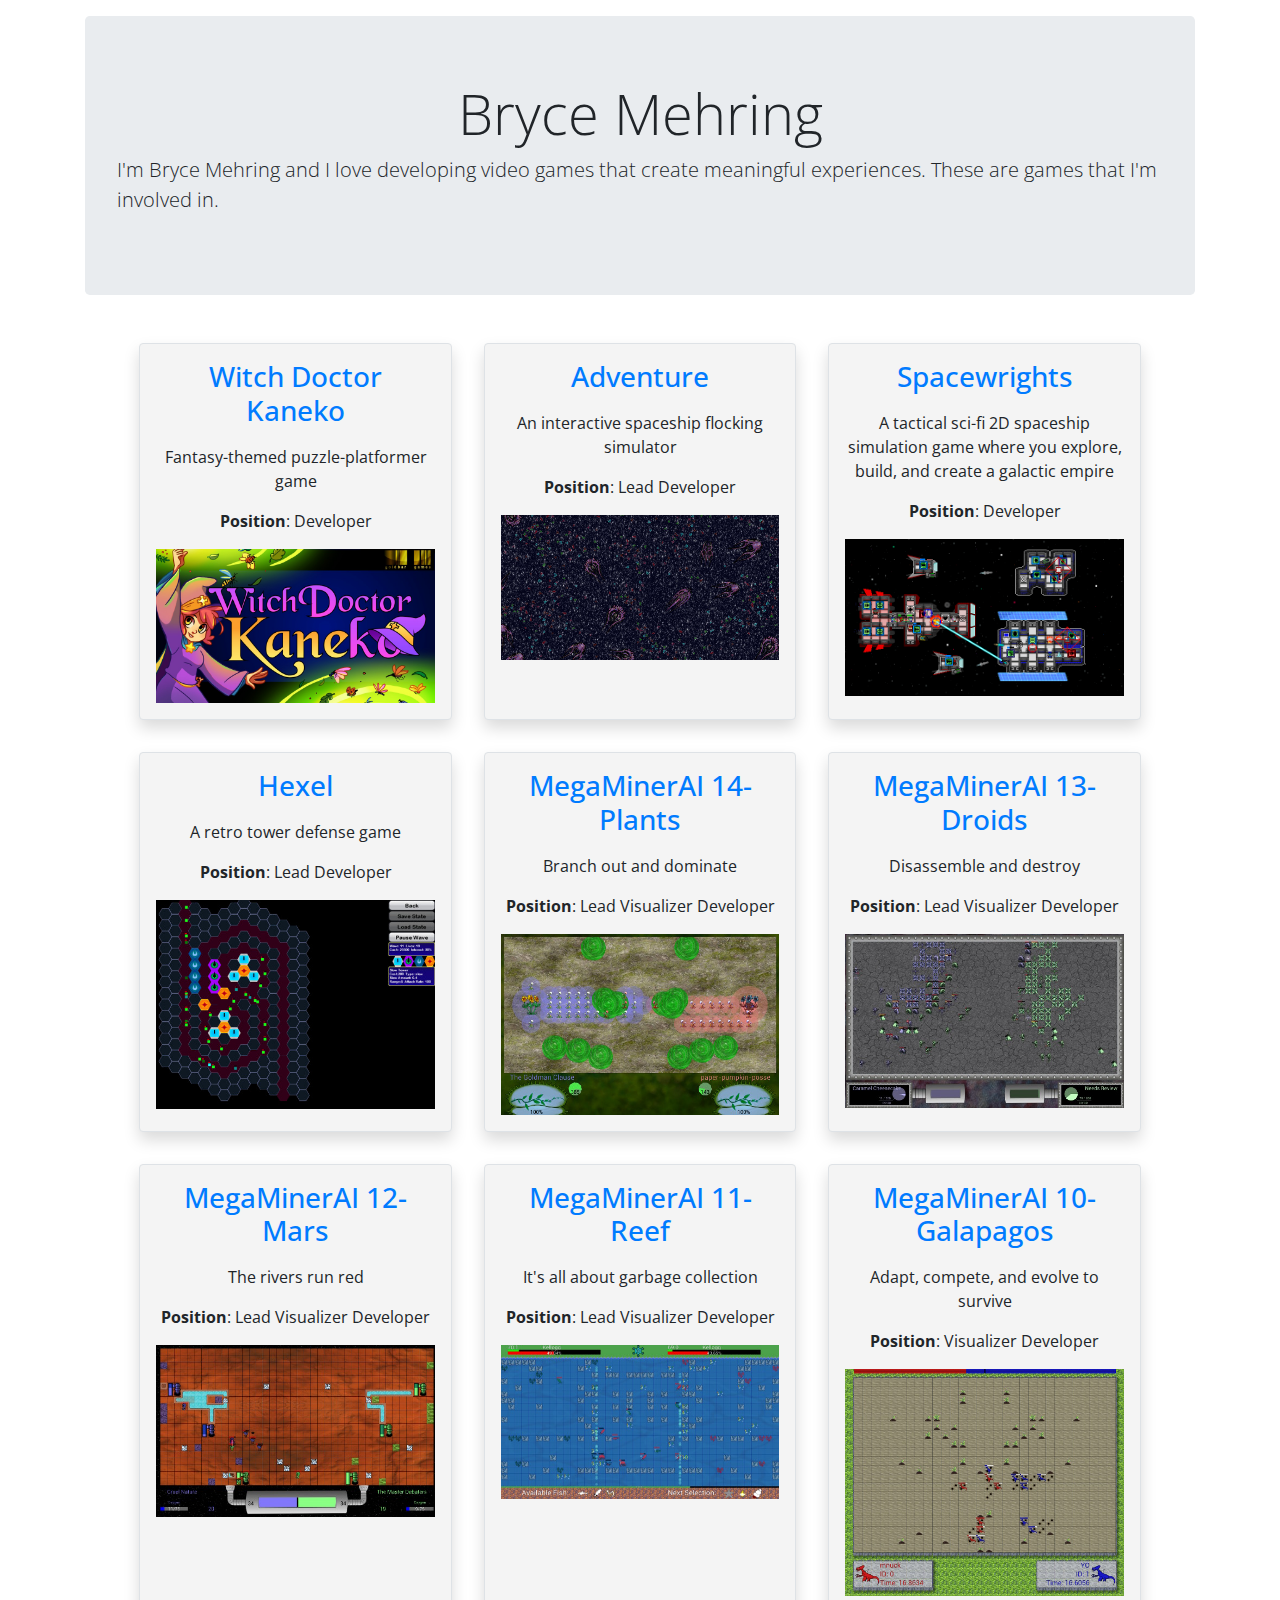
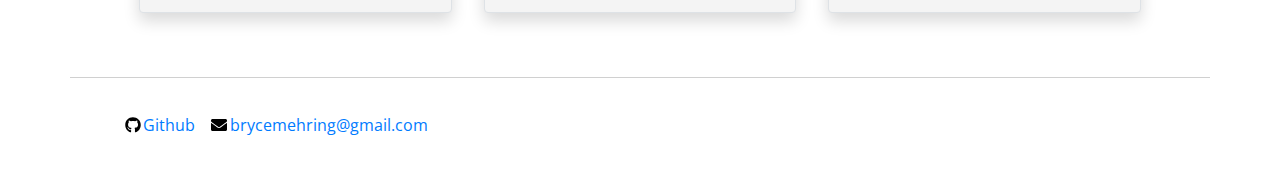
<file: index.html>
<!DOCTYPE html><html lang="en"><head><meta charSet="utf-8"/><meta http-equiv="x-ua-compatible" content="ie=edge"/><meta name="viewport" content="width=device-width, initial-scale=1, shrink-to-fit=no"/><style data-href="/styles.6964bc396e30ddb41d4c.css" id="gatsby-global-css">.footer-module--footer--cvZzG{border-top:1px solid #d0d0d0;padding:35px 0}.footer-module--footer--cvZzG ul{list-style:none;margin-left:0}.footer-module--footer--cvZzG ul li{margin-right:1em;margin-bottom:.5em;display:inline-block}.footer-module--footer--cvZzG ul svg{color:#000;margin-right:.15rem}.svg-inline--fa,svg:not(:root).svg-inline--fa{overflow:visible}.svg-inline--fa{display:inline-block;font-size:inherit;height:1em;vertical-align:-.125em}.svg-inline--fa.fa-lg{vertical-align:-.225em}.svg-inline--fa.fa-w-1{width:.0625em}.svg-inline--fa.fa-w-2{width:.125em}.svg-inline--fa.fa-w-3{width:.1875em}.svg-inline--fa.fa-w-4{width:.25em}.svg-inline--fa.fa-w-5{width:.3125em}.svg-inline--fa.fa-w-6{width:.375em}.svg-inline--fa.fa-w-7{width:.4375em}.svg-inline--fa.fa-w-8{width:.5em}.svg-inline--fa.fa-w-9{width:.5625em}.svg-inline--fa.fa-w-10{width:.625em}.svg-inline--fa.fa-w-11{width:.6875em}.svg-inline--fa.fa-w-12{width:.75em}.svg-inline--fa.fa-w-13{width:.8125em}.svg-inline--fa.fa-w-14{width:.875em}.svg-inline--fa.fa-w-15{width:.9375em}.svg-inline--fa.fa-w-16{width:1em}.svg-inline--fa.fa-w-17{width:1.0625em}.svg-inline--fa.fa-w-18{width:1.125em}.svg-inline--fa.fa-w-19{width:1.1875em}.svg-inline--fa.fa-w-20{width:1.25em}.svg-inline--fa.fa-pull-left{margin-right:.3em;width:auto}.svg-inline--fa.fa-pull-right{margin-left:.3em;width:auto}.svg-inline--fa.fa-border{height:1.5em}.svg-inline--fa.fa-li{width:2em}.svg-inline--fa.fa-fw{width:1.25em}.fa-layers svg.svg-inline--fa{bottom:0;left:0;margin:auto;position:absolute;right:0;top:0}.fa-layers{display:inline-block;height:1em;position:relative;text-align:center;vertical-align:-.125em;width:1em}.fa-layers svg.svg-inline--fa{transform-origin:center center}.fa-layers-counter,.fa-layers-text{display:inline-block;position:absolute;text-align:center}.fa-layers-text{left:50%;top:50%;transform:translate(-50%,-50%);transform-origin:center center}.fa-layers-counter{background-color:#ff253a;border-radius:1em;box-sizing:border-box;color:#fff;height:1.5em;line-height:1;max-width:5em;min-width:1.5em;overflow:hidden;padding:.25em;right:0;text-overflow:ellipsis;top:0;transform:scale(.25);transform-origin:top right}.fa-layers-bottom-right{bottom:0;right:0;top:auto;transform:scale(.25);transform-origin:bottom right}.fa-layers-bottom-left{bottom:0;left:0;right:auto;top:auto;transform:scale(.25);transform-origin:bottom left}.fa-layers-top-right{right:0;top:0;transform:scale(.25);transform-origin:top right}.fa-layers-top-left{left:0;right:auto;top:0;transform:scale(.25);transform-origin:top left}.fa-lg{font-size:1.33333em;line-height:.75em;vertical-align:-.0667em}.fa-xs{font-size:.75em}.fa-sm{font-size:.875em}.fa-1x{font-size:1em}.fa-2x{font-size:2em}.fa-3x{font-size:3em}.fa-4x{font-size:4em}.fa-5x{font-size:5em}.fa-6x{font-size:6em}.fa-7x{font-size:7em}.fa-8x{font-size:8em}.fa-9x{font-size:9em}.fa-10x{font-size:10em}.fa-fw{text-align:center;width:1.25em}.fa-ul{list-style-type:none;margin-left:2.5em;padding-left:0}.fa-ul>li{position:relative}.fa-li{left:-2em;position:absolute;text-align:center;width:2em;line-height:inherit}.fa-border{border:.08em solid #eee;border-radius:.1em;padding:.2em .25em .15em}.fa-pull-left{float:left}.fa-pull-right{float:right}.fa.fa-pull-left,.fab.fa-pull-left,.fal.fa-pull-left,.far.fa-pull-left,.fas.fa-pull-left{margin-right:.3em}.fa.fa-pull-right,.fab.fa-pull-right,.fal.fa-pull-right,.far.fa-pull-right,.fas.fa-pull-right{margin-left:.3em}.fa-spin{animation:fa-spin 2s linear infinite}.fa-pulse{animation:fa-spin 1s steps(8) infinite}@keyframes fa-spin{0%{transform:rotate(0deg)}to{transform:rotate(1turn)}}.fa-rotate-90{-ms-filter:"progid:DXImageTransform.Microsoft.BasicImage(rotation=1)";transform:rotate(90deg)}.fa-rotate-180{-ms-filter:"progid:DXImageTransform.Microsoft.BasicImage(rotation=2)";transform:rotate(180deg)}.fa-rotate-270{-ms-filter:"progid:DXImageTransform.Microsoft.BasicImage(rotation=3)";transform:rotate(270deg)}.fa-flip-horizontal{-ms-filter:"progid:DXImageTransform.Microsoft.BasicImage(rotation=0, mirror=1)";transform:scaleX(-1)}.fa-flip-vertical{transform:scaleY(-1)}.fa-flip-both,.fa-flip-horizontal.fa-flip-vertical,.fa-flip-vertical{-ms-filter:"progid:DXImageTransform.Microsoft.BasicImage(rotation=2, mirror=1)"}.fa-flip-both,.fa-flip-horizontal.fa-flip-vertical{transform:scale(-1)}:root .fa-flip-both,:root .fa-flip-horizontal,:root .fa-flip-vertical,:root .fa-rotate-90,:root .fa-rotate-180,:root .fa-rotate-270{filter:none}.fa-stack{display:inline-block;height:2em;position:relative;width:2.5em}.fa-stack-1x,.fa-stack-2x{bottom:0;left:0;margin:auto;position:absolute;right:0;top:0}.svg-inline--fa.fa-stack-1x{height:1em;width:1.25em}.svg-inline--fa.fa-stack-2x{height:2em;width:2.5em}.fa-inverse{color:#fff}.sr-only-focusable:active,.sr-only-focusable:focus{margin:0}.svg-inline--fa .fa-primary{fill:var(--fa-primary-color,currentColor);opacity:1;opacity:var(--fa-primary-opacity,1)}.svg-inline--fa .fa-secondary{fill:var(--fa-secondary-color,currentColor)}.svg-inline--fa .fa-secondary,.svg-inline--fa.fa-swap-opacity .fa-primary{opacity:.4;opacity:var(--fa-secondary-opacity,.4)}.svg-inline--fa.fa-swap-opacity .fa-secondary{opacity:1;opacity:var(--fa-primary-opacity,1)}.svg-inline--fa mask .fa-primary,.svg-inline--fa mask .fa-secondary{fill:#000}.fad.fa-inverse{color:#fff}

/*!
 * Bootstrap v4.5.3 (https://getbootstrap.com/)
 * Copyright 2011-2020 The Bootstrap Authors
 * Copyright 2011-2020 Twitter, Inc.
 * Licensed under MIT (https://github.com/twbs/bootstrap/blob/main/LICENSE)
 */:root{--blue:#007bff;--indigo:#6610f2;--purple:#6f42c1;--pink:#e83e8c;--red:#dc3545;--orange:#fd7e14;--yellow:#ffc107;--green:#28a745;--teal:#20c997;--cyan:#17a2b8;--white:#fff;--gray:#6c757d;--gray-dark:#343a40;--primary:#007bff;--secondary:#6c757d;--success:#28a745;--info:#17a2b8;--warning:#ffc107;--danger:#dc3545;--light:#f8f9fa;--dark:#343a40;--breakpoint-xs:0;--breakpoint-sm:576px;--breakpoint-md:768px;--breakpoint-lg:992px;--breakpoint-xl:1200px;--font-family-sans-serif:-apple-system,BlinkMacSystemFont,"Segoe UI",Roboto,"Helvetica Neue",Arial,"Noto Sans",sans-serif,"Apple Color Emoji","Segoe UI Emoji","Segoe UI Symbol","Noto Color Emoji";--font-family-monospace:SFMono-Regular,Menlo,Monaco,Consolas,"Liberation Mono","Courier New",monospace}*,:after,:before{box-sizing:border-box}html{font-family:sans-serif;line-height:1.15;-webkit-text-size-adjust:100%;-webkit-tap-highlight-color:rgba(0,0,0,0)}article,aside,figcaption,figure,footer,header,hgroup,main,nav,section{display:block}body{margin:0;font-family:-apple-system,BlinkMacSystemFont,Segoe UI,Roboto,Helvetica Neue,Arial,Noto Sans,sans-serif,Apple Color Emoji,Segoe UI Emoji,Segoe UI Symbol,Noto Color Emoji;font-size:1rem;font-weight:400;line-height:1.5;color:#212529;text-align:left;background-color:#fff}[tabindex="-1"]:focus:not(:focus-visible){outline:0!important}hr{box-sizing:content-box;height:0;overflow:visible}h1,h2,h3,h4,h5,h6{margin-top:0;margin-bottom:.5rem}p{margin-top:0;margin-bottom:1rem}abbr[data-original-title],abbr[title]{text-decoration:underline;-webkit-text-decoration:underline dotted;text-decoration:underline dotted;cursor:help;border-bottom:0;-webkit-text-decoration-skip-ink:none;text-decoration-skip-ink:none}address{font-style:normal;line-height:inherit}address,dl,ol,ul{margin-bottom:1rem}dl,ol,ul{margin-top:0}ol ol,ol ul,ul ol,ul ul{margin-bottom:0}dt{font-weight:700}dd{margin-bottom:.5rem;margin-left:0}blockquote{margin:0 0 1rem}b,strong{font-weight:bolder}small{font-size:80%}sub,sup{position:relative;font-size:75%;line-height:0;vertical-align:baseline}sub{bottom:-.25em}sup{top:-.5em}a{color:#007bff;text-decoration:none;background-color:transparent}a:hover{color:#0056b3;text-decoration:underline}a:not([href]):not([class]),a:not([href]):not([class]):hover{color:inherit;text-decoration:none}code,kbd,pre,samp{font-family:SFMono-Regular,Menlo,Monaco,Consolas,Liberation Mono,Courier New,monospace;font-size:1em}pre{margin-top:0;margin-bottom:1rem;overflow:auto;-ms-overflow-style:scrollbar}figure{margin:0 0 1rem}img{border-style:none}img,svg{vertical-align:middle}svg{overflow:hidden}table{border-collapse:collapse}caption{padding-top:.75rem;padding-bottom:.75rem;color:#6c757d;text-align:left;caption-side:bottom}th{text-align:inherit;text-align:-webkit-match-parent}label{display:inline-block;margin-bottom:.5rem}button{border-radius:0}button:focus{outline:1px dotted;outline:5px auto -webkit-focus-ring-color}button,input,optgroup,select,textarea{margin:0;font-family:inherit;font-size:inherit;line-height:inherit}button,input{overflow:visible}button,select{text-transform:none}[role=button]{cursor:pointer}select{word-wrap:normal}[type=button],[type=reset],[type=submit],button{-webkit-appearance:button}[type=button]:not(:disabled),[type=reset]:not(:disabled),[type=submit]:not(:disabled),button:not(:disabled){cursor:pointer}[type=button]::-moz-focus-inner,[type=reset]::-moz-focus-inner,[type=submit]::-moz-focus-inner,button::-moz-focus-inner{padding:0;border-style:none}input[type=checkbox],input[type=radio]{box-sizing:border-box;padding:0}textarea{overflow:auto;resize:vertical}fieldset{min-width:0;padding:0;margin:0;border:0}legend{display:block;width:100%;max-width:100%;padding:0;margin-bottom:.5rem;font-size:1.5rem;line-height:inherit;color:inherit;white-space:normal}progress{vertical-align:baseline}[type=number]::-webkit-inner-spin-button,[type=number]::-webkit-outer-spin-button{height:auto}[type=search]{outline-offset:-2px;-webkit-appearance:none}[type=search]::-webkit-search-decoration{-webkit-appearance:none}::-webkit-file-upload-button{font:inherit;-webkit-appearance:button}output{display:inline-block}summary{display:list-item;cursor:pointer}template{display:none}[hidden]{display:none!important}.h1,.h2,.h3,.h4,.h5,.h6,h1,h2,h3,h4,h5,h6{margin-bottom:.5rem;font-weight:500;line-height:1.2}.h1,h1{font-size:2.5rem}.h2,h2{font-size:2rem}.h3,h3{font-size:1.75rem}.h4,h4{font-size:1.5rem}.h5,h5{font-size:1.25rem}.h6,h6{font-size:1rem}.lead{font-size:1.25rem;font-weight:300}.display-1{font-size:6rem}.display-1,.display-2{font-weight:300;line-height:1.2}.display-2{font-size:5.5rem}.display-3{font-size:4.5rem}.display-3,.display-4{font-weight:300;line-height:1.2}.display-4{font-size:3.5rem}hr{margin-top:1rem;margin-bottom:1rem;border:0;border-top:1px solid rgba(0,0,0,.1)}.small,small{font-size:80%;font-weight:400}.mark,mark{padding:.2em;background-color:#fcf8e3}.list-inline,.list-unstyled{padding-left:0;list-style:none}.list-inline-item{display:inline-block}.list-inline-item:not(:last-child){margin-right:.5rem}.initialism{font-size:90%;text-transform:uppercase}.blockquote{margin-bottom:1rem;font-size:1.25rem}.blockquote-footer{display:block;font-size:80%;color:#6c757d}.blockquote-footer:before{content:"\2014\A0"}.img-fluid,.img-thumbnail{max-width:100%;height:auto}.img-thumbnail{padding:.25rem;background-color:#fff;border:1px solid #dee2e6;border-radius:.25rem}.figure{display:inline-block}.figure-img{margin-bottom:.5rem;line-height:1}.figure-caption{font-size:90%;color:#6c757d}code{font-size:87.5%;color:#e83e8c;word-wrap:break-word}a>code{color:inherit}kbd{padding:.2rem .4rem;font-size:87.5%;color:#fff;background-color:#212529;border-radius:.2rem}kbd kbd{padding:0;font-size:100%;font-weight:700}pre{display:block;font-size:87.5%;color:#212529}pre code{font-size:inherit;color:inherit;word-break:normal}.pre-scrollable{max-height:340px;overflow-y:scroll}.container,.container-fluid,.container-lg,.container-md,.container-sm,.container-xl{width:100%;padding-right:15px;padding-left:15px;margin-right:auto;margin-left:auto}@media(min-width:576px){.container,.container-sm{max-width:540px}}@media(min-width:768px){.container,.container-md,.container-sm{max-width:720px}}@media(min-width:992px){.container,.container-lg,.container-md,.container-sm{max-width:960px}}@media(min-width:1200px){.container,.container-lg,.container-md,.container-sm,.container-xl{max-width:1140px}}.row{display:flex;flex-wrap:wrap;margin-right:-15px;margin-left:-15px}.no-gutters{margin-right:0;margin-left:0}.no-gutters>.col,.no-gutters>[class*=col-]{padding-right:0;padding-left:0}.col,.col-1,.col-2,.col-3,.col-4,.col-5,.col-6,.col-7,.col-8,.col-9,.col-10,.col-11,.col-12,.col-auto,.col-lg,.col-lg-1,.col-lg-2,.col-lg-3,.col-lg-4,.col-lg-5,.col-lg-6,.col-lg-7,.col-lg-8,.col-lg-9,.col-lg-10,.col-lg-11,.col-lg-12,.col-lg-auto,.col-md,.col-md-1,.col-md-2,.col-md-3,.col-md-4,.col-md-5,.col-md-6,.col-md-7,.col-md-8,.col-md-9,.col-md-10,.col-md-11,.col-md-12,.col-md-auto,.col-sm,.col-sm-1,.col-sm-2,.col-sm-3,.col-sm-4,.col-sm-5,.col-sm-6,.col-sm-7,.col-sm-8,.col-sm-9,.col-sm-10,.col-sm-11,.col-sm-12,.col-sm-auto,.col-xl,.col-xl-1,.col-xl-2,.col-xl-3,.col-xl-4,.col-xl-5,.col-xl-6,.col-xl-7,.col-xl-8,.col-xl-9,.col-xl-10,.col-xl-11,.col-xl-12,.col-xl-auto{position:relative;width:100%;padding-right:15px;padding-left:15px}.col{flex-basis:0;flex-grow:1;max-width:100%}.row-cols-1>*{flex:0 0 100%;max-width:100%}.row-cols-2>*{flex:0 0 50%;max-width:50%}.row-cols-3>*{flex:0 0 33.3333333333%;max-width:33.3333333333%}.row-cols-4>*{flex:0 0 25%;max-width:25%}.row-cols-5>*{flex:0 0 20%;max-width:20%}.row-cols-6>*{flex:0 0 16.6666666667%;max-width:16.6666666667%}.col-auto{flex:0 0 auto;width:auto;max-width:100%}.col-1{flex:0 0 8.3333333333%;max-width:8.3333333333%}.col-2{flex:0 0 16.6666666667%;max-width:16.6666666667%}.col-3{flex:0 0 25%;max-width:25%}.col-4{flex:0 0 33.3333333333%;max-width:33.3333333333%}.col-5{flex:0 0 41.6666666667%;max-width:41.6666666667%}.col-6{flex:0 0 50%;max-width:50%}.col-7{flex:0 0 58.3333333333%;max-width:58.3333333333%}.col-8{flex:0 0 66.6666666667%;max-width:66.6666666667%}.col-9{flex:0 0 75%;max-width:75%}.col-10{flex:0 0 83.3333333333%;max-width:83.3333333333%}.col-11{flex:0 0 91.6666666667%;max-width:91.6666666667%}.col-12{flex:0 0 100%;max-width:100%}.order-first{order:-1}.order-last{order:13}.order-0{order:0}.order-1{order:1}.order-2{order:2}.order-3{order:3}.order-4{order:4}.order-5{order:5}.order-6{order:6}.order-7{order:7}.order-8{order:8}.order-9{order:9}.order-10{order:10}.order-11{order:11}.order-12{order:12}.offset-1{margin-left:8.3333333333%}.offset-2{margin-left:16.6666666667%}.offset-3{margin-left:25%}.offset-4{margin-left:33.3333333333%}.offset-5{margin-left:41.6666666667%}.offset-6{margin-left:50%}.offset-7{margin-left:58.3333333333%}.offset-8{margin-left:66.6666666667%}.offset-9{margin-left:75%}.offset-10{margin-left:83.3333333333%}.offset-11{margin-left:91.6666666667%}@media(min-width:576px){.col-sm{flex-basis:0;flex-grow:1;max-width:100%}.row-cols-sm-1>*{flex:0 0 100%;max-width:100%}.row-cols-sm-2>*{flex:0 0 50%;max-width:50%}.row-cols-sm-3>*{flex:0 0 33.3333333333%;max-width:33.3333333333%}.row-cols-sm-4>*{flex:0 0 25%;max-width:25%}.row-cols-sm-5>*{flex:0 0 20%;max-width:20%}.row-cols-sm-6>*{flex:0 0 16.6666666667%;max-width:16.6666666667%}.col-sm-auto{flex:0 0 auto;width:auto;max-width:100%}.col-sm-1{flex:0 0 8.3333333333%;max-width:8.3333333333%}.col-sm-2{flex:0 0 16.6666666667%;max-width:16.6666666667%}.col-sm-3{flex:0 0 25%;max-width:25%}.col-sm-4{flex:0 0 33.3333333333%;max-width:33.3333333333%}.col-sm-5{flex:0 0 41.6666666667%;max-width:41.6666666667%}.col-sm-6{flex:0 0 50%;max-width:50%}.col-sm-7{flex:0 0 58.3333333333%;max-width:58.3333333333%}.col-sm-8{flex:0 0 66.6666666667%;max-width:66.6666666667%}.col-sm-9{flex:0 0 75%;max-width:75%}.col-sm-10{flex:0 0 83.3333333333%;max-width:83.3333333333%}.col-sm-11{flex:0 0 91.6666666667%;max-width:91.6666666667%}.col-sm-12{flex:0 0 100%;max-width:100%}.order-sm-first{order:-1}.order-sm-last{order:13}.order-sm-0{order:0}.order-sm-1{order:1}.order-sm-2{order:2}.order-sm-3{order:3}.order-sm-4{order:4}.order-sm-5{order:5}.order-sm-6{order:6}.order-sm-7{order:7}.order-sm-8{order:8}.order-sm-9{order:9}.order-sm-10{order:10}.order-sm-11{order:11}.order-sm-12{order:12}.offset-sm-0{margin-left:0}.offset-sm-1{margin-left:8.3333333333%}.offset-sm-2{margin-left:16.6666666667%}.offset-sm-3{margin-left:25%}.offset-sm-4{margin-left:33.3333333333%}.offset-sm-5{margin-left:41.6666666667%}.offset-sm-6{margin-left:50%}.offset-sm-7{margin-left:58.3333333333%}.offset-sm-8{margin-left:66.6666666667%}.offset-sm-9{margin-left:75%}.offset-sm-10{margin-left:83.3333333333%}.offset-sm-11{margin-left:91.6666666667%}}@media(min-width:768px){.col-md{flex-basis:0;flex-grow:1;max-width:100%}.row-cols-md-1>*{flex:0 0 100%;max-width:100%}.row-cols-md-2>*{flex:0 0 50%;max-width:50%}.row-cols-md-3>*{flex:0 0 33.3333333333%;max-width:33.3333333333%}.row-cols-md-4>*{flex:0 0 25%;max-width:25%}.row-cols-md-5>*{flex:0 0 20%;max-width:20%}.row-cols-md-6>*{flex:0 0 16.6666666667%;max-width:16.6666666667%}.col-md-auto{flex:0 0 auto;width:auto;max-width:100%}.col-md-1{flex:0 0 8.3333333333%;max-width:8.3333333333%}.col-md-2{flex:0 0 16.6666666667%;max-width:16.6666666667%}.col-md-3{flex:0 0 25%;max-width:25%}.col-md-4{flex:0 0 33.3333333333%;max-width:33.3333333333%}.col-md-5{flex:0 0 41.6666666667%;max-width:41.6666666667%}.col-md-6{flex:0 0 50%;max-width:50%}.col-md-7{flex:0 0 58.3333333333%;max-width:58.3333333333%}.col-md-8{flex:0 0 66.6666666667%;max-width:66.6666666667%}.col-md-9{flex:0 0 75%;max-width:75%}.col-md-10{flex:0 0 83.3333333333%;max-width:83.3333333333%}.col-md-11{flex:0 0 91.6666666667%;max-width:91.6666666667%}.col-md-12{flex:0 0 100%;max-width:100%}.order-md-first{order:-1}.order-md-last{order:13}.order-md-0{order:0}.order-md-1{order:1}.order-md-2{order:2}.order-md-3{order:3}.order-md-4{order:4}.order-md-5{order:5}.order-md-6{order:6}.order-md-7{order:7}.order-md-8{order:8}.order-md-9{order:9}.order-md-10{order:10}.order-md-11{order:11}.order-md-12{order:12}.offset-md-0{margin-left:0}.offset-md-1{margin-left:8.3333333333%}.offset-md-2{margin-left:16.6666666667%}.offset-md-3{margin-left:25%}.offset-md-4{margin-left:33.3333333333%}.offset-md-5{margin-left:41.6666666667%}.offset-md-6{margin-left:50%}.offset-md-7{margin-left:58.3333333333%}.offset-md-8{margin-left:66.6666666667%}.offset-md-9{margin-left:75%}.offset-md-10{margin-left:83.3333333333%}.offset-md-11{margin-left:91.6666666667%}}@media(min-width:992px){.col-lg{flex-basis:0;flex-grow:1;max-width:100%}.row-cols-lg-1>*{flex:0 0 100%;max-width:100%}.row-cols-lg-2>*{flex:0 0 50%;max-width:50%}.row-cols-lg-3>*{flex:0 0 33.3333333333%;max-width:33.3333333333%}.row-cols-lg-4>*{flex:0 0 25%;max-width:25%}.row-cols-lg-5>*{flex:0 0 20%;max-width:20%}.row-cols-lg-6>*{flex:0 0 16.6666666667%;max-width:16.6666666667%}.col-lg-auto{flex:0 0 auto;width:auto;max-width:100%}.col-lg-1{flex:0 0 8.3333333333%;max-width:8.3333333333%}.col-lg-2{flex:0 0 16.6666666667%;max-width:16.6666666667%}.col-lg-3{flex:0 0 25%;max-width:25%}.col-lg-4{flex:0 0 33.3333333333%;max-width:33.3333333333%}.col-lg-5{flex:0 0 41.6666666667%;max-width:41.6666666667%}.col-lg-6{flex:0 0 50%;max-width:50%}.col-lg-7{flex:0 0 58.3333333333%;max-width:58.3333333333%}.col-lg-8{flex:0 0 66.6666666667%;max-width:66.6666666667%}.col-lg-9{flex:0 0 75%;max-width:75%}.col-lg-10{flex:0 0 83.3333333333%;max-width:83.3333333333%}.col-lg-11{flex:0 0 91.6666666667%;max-width:91.6666666667%}.col-lg-12{flex:0 0 100%;max-width:100%}.order-lg-first{order:-1}.order-lg-last{order:13}.order-lg-0{order:0}.order-lg-1{order:1}.order-lg-2{order:2}.order-lg-3{order:3}.order-lg-4{order:4}.order-lg-5{order:5}.order-lg-6{order:6}.order-lg-7{order:7}.order-lg-8{order:8}.order-lg-9{order:9}.order-lg-10{order:10}.order-lg-11{order:11}.order-lg-12{order:12}.offset-lg-0{margin-left:0}.offset-lg-1{margin-left:8.3333333333%}.offset-lg-2{margin-left:16.6666666667%}.offset-lg-3{margin-left:25%}.offset-lg-4{margin-left:33.3333333333%}.offset-lg-5{margin-left:41.6666666667%}.offset-lg-6{margin-left:50%}.offset-lg-7{margin-left:58.3333333333%}.offset-lg-8{margin-left:66.6666666667%}.offset-lg-9{margin-left:75%}.offset-lg-10{margin-left:83.3333333333%}.offset-lg-11{margin-left:91.6666666667%}}@media(min-width:1200px){.col-xl{flex-basis:0;flex-grow:1;max-width:100%}.row-cols-xl-1>*{flex:0 0 100%;max-width:100%}.row-cols-xl-2>*{flex:0 0 50%;max-width:50%}.row-cols-xl-3>*{flex:0 0 33.3333333333%;max-width:33.3333333333%}.row-cols-xl-4>*{flex:0 0 25%;max-width:25%}.row-cols-xl-5>*{flex:0 0 20%;max-width:20%}.row-cols-xl-6>*{flex:0 0 16.6666666667%;max-width:16.6666666667%}.col-xl-auto{flex:0 0 auto;width:auto;max-width:100%}.col-xl-1{flex:0 0 8.3333333333%;max-width:8.3333333333%}.col-xl-2{flex:0 0 16.6666666667%;max-width:16.6666666667%}.col-xl-3{flex:0 0 25%;max-width:25%}.col-xl-4{flex:0 0 33.3333333333%;max-width:33.3333333333%}.col-xl-5{flex:0 0 41.6666666667%;max-width:41.6666666667%}.col-xl-6{flex:0 0 50%;max-width:50%}.col-xl-7{flex:0 0 58.3333333333%;max-width:58.3333333333%}.col-xl-8{flex:0 0 66.6666666667%;max-width:66.6666666667%}.col-xl-9{flex:0 0 75%;max-width:75%}.col-xl-10{flex:0 0 83.3333333333%;max-width:83.3333333333%}.col-xl-11{flex:0 0 91.6666666667%;max-width:91.6666666667%}.col-xl-12{flex:0 0 100%;max-width:100%}.order-xl-first{order:-1}.order-xl-last{order:13}.order-xl-0{order:0}.order-xl-1{order:1}.order-xl-2{order:2}.order-xl-3{order:3}.order-xl-4{order:4}.order-xl-5{order:5}.order-xl-6{order:6}.order-xl-7{order:7}.order-xl-8{order:8}.order-xl-9{order:9}.order-xl-10{order:10}.order-xl-11{order:11}.order-xl-12{order:12}.offset-xl-0{margin-left:0}.offset-xl-1{margin-left:8.3333333333%}.offset-xl-2{margin-left:16.6666666667%}.offset-xl-3{margin-left:25%}.offset-xl-4{margin-left:33.3333333333%}.offset-xl-5{margin-left:41.6666666667%}.offset-xl-6{margin-left:50%}.offset-xl-7{margin-left:58.3333333333%}.offset-xl-8{margin-left:66.6666666667%}.offset-xl-9{margin-left:75%}.offset-xl-10{margin-left:83.3333333333%}.offset-xl-11{margin-left:91.6666666667%}}.table{width:100%;margin-bottom:1rem;color:#212529}.table td,.table th{padding:.75rem;vertical-align:top;border-top:1px solid #dee2e6}.table thead th{vertical-align:bottom;border-bottom:2px solid #dee2e6}.table tbody+tbody{border-top:2px solid #dee2e6}.table-sm td,.table-sm th{padding:.3rem}.table-bordered,.table-bordered td,.table-bordered th{border:1px solid #dee2e6}.table-bordered thead td,.table-bordered thead th{border-bottom-width:2px}.table-borderless tbody+tbody,.table-borderless td,.table-borderless th,.table-borderless thead th{border:0}.table-striped tbody tr:nth-of-type(odd){background-color:rgba(0,0,0,.05)}.table-hover tbody tr:hover{color:#212529;background-color:rgba(0,0,0,.075)}.table-primary,.table-primary>td,.table-primary>th{background-color:#b8daff}.table-primary tbody+tbody,.table-primary td,.table-primary th,.table-primary thead th{border-color:#7abaff}.table-hover .table-primary:hover,.table-hover .table-primary:hover>td,.table-hover .table-primary:hover>th{background-color:#9fcdff}.table-secondary,.table-secondary>td,.table-secondary>th{background-color:#d6d8db}.table-secondary tbody+tbody,.table-secondary td,.table-secondary th,.table-secondary thead th{border-color:#b3b7bb}.table-hover .table-secondary:hover,.table-hover .table-secondary:hover>td,.table-hover .table-secondary:hover>th{background-color:#c8cbcf}.table-success,.table-success>td,.table-success>th{background-color:#c3e6cb}.table-success tbody+tbody,.table-success td,.table-success th,.table-success thead th{border-color:#8fd19e}.table-hover .table-success:hover,.table-hover .table-success:hover>td,.table-hover .table-success:hover>th{background-color:#b1dfbb}.table-info,.table-info>td,.table-info>th{background-color:#bee5eb}.table-info tbody+tbody,.table-info td,.table-info th,.table-info thead th{border-color:#86cfda}.table-hover .table-info:hover,.table-hover .table-info:hover>td,.table-hover .table-info:hover>th{background-color:#abdde5}.table-warning,.table-warning>td,.table-warning>th{background-color:#ffeeba}.table-warning tbody+tbody,.table-warning td,.table-warning th,.table-warning thead th{border-color:#ffdf7e}.table-hover .table-warning:hover,.table-hover .table-warning:hover>td,.table-hover .table-warning:hover>th{background-color:#ffe8a1}.table-danger,.table-danger>td,.table-danger>th{background-color:#f5c6cb}.table-danger tbody+tbody,.table-danger td,.table-danger th,.table-danger thead th{border-color:#ed969e}.table-hover .table-danger:hover,.table-hover .table-danger:hover>td,.table-hover .table-danger:hover>th{background-color:#f1b0b7}.table-light,.table-light>td,.table-light>th{background-color:#fdfdfe}.table-light tbody+tbody,.table-light td,.table-light th,.table-light thead th{border-color:#fbfcfc}.table-hover .table-light:hover,.table-hover .table-light:hover>td,.table-hover .table-light:hover>th{background-color:#ececf6}.table-dark,.table-dark>td,.table-dark>th{background-color:#c6c8ca}.table-dark tbody+tbody,.table-dark td,.table-dark th,.table-dark thead th{border-color:#95999c}.table-hover .table-dark:hover,.table-hover .table-dark:hover>td,.table-hover .table-dark:hover>th{background-color:#b9bbbe}.table-active,.table-active>td,.table-active>th,.table-hover .table-active:hover,.table-hover .table-active:hover>td,.table-hover .table-active:hover>th{background-color:rgba(0,0,0,.075)}.table .thead-dark th{color:#fff;background-color:#343a40;border-color:#454d55}.table .thead-light th{color:#495057;background-color:#e9ecef;border-color:#dee2e6}.table-dark{color:#fff;background-color:#343a40}.table-dark td,.table-dark th,.table-dark thead th{border-color:#454d55}.table-dark.table-bordered{border:0}.table-dark.table-striped tbody tr:nth-of-type(odd){background-color:hsla(0,0%,100%,.05)}.table-dark.table-hover tbody tr:hover{color:#fff;background-color:hsla(0,0%,100%,.075)}@media(max-width:575.98px){.table-responsive-sm{display:block;width:100%;overflow-x:auto;-webkit-overflow-scrolling:touch}.table-responsive-sm>.table-bordered{border:0}}@media(max-width:767.98px){.table-responsive-md{display:block;width:100%;overflow-x:auto;-webkit-overflow-scrolling:touch}.table-responsive-md>.table-bordered{border:0}}@media(max-width:991.98px){.table-responsive-lg{display:block;width:100%;overflow-x:auto;-webkit-overflow-scrolling:touch}.table-responsive-lg>.table-bordered{border:0}}@media(max-width:1199.98px){.table-responsive-xl{display:block;width:100%;overflow-x:auto;-webkit-overflow-scrolling:touch}.table-responsive-xl>.table-bordered{border:0}}.table-responsive{display:block;width:100%;overflow-x:auto;-webkit-overflow-scrolling:touch}.table-responsive>.table-bordered{border:0}.form-control{display:block;width:100%;height:calc(1.5em + .75rem + 2px);padding:.375rem .75rem;font-size:1rem;font-weight:400;line-height:1.5;color:#495057;background-color:#fff;background-clip:padding-box;border:1px solid #ced4da;border-radius:.25rem;transition:border-color .15s ease-in-out,box-shadow .15s ease-in-out}@media(prefers-reduced-motion:reduce){.form-control{transition:none}}.form-control::-ms-expand{background-color:transparent;border:0}.form-control:-moz-focusring{color:transparent;text-shadow:0 0 0 #495057}.form-control:focus{color:#495057;background-color:#fff;border-color:#80bdff;outline:0;box-shadow:0 0 0 .2rem rgba(0,123,255,.25)}.form-control:-ms-input-placeholder{color:#6c757d;opacity:1}.form-control::placeholder{color:#6c757d;opacity:1}.form-control:disabled,.form-control[readonly]{background-color:#e9ecef;opacity:1}input[type=date].form-control,input[type=datetime-local].form-control,input[type=month].form-control,input[type=time].form-control{-webkit-appearance:none;-moz-appearance:none;appearance:none}select.form-control:focus::-ms-value{color:#495057;background-color:#fff}.form-control-file,.form-control-range{display:block;width:100%}.col-form-label{padding-top:calc(.375rem + 1px);padding-bottom:calc(.375rem + 1px);margin-bottom:0;font-size:inherit;line-height:1.5}.col-form-label-lg{padding-top:calc(.5rem + 1px);padding-bottom:calc(.5rem + 1px);font-size:1.25rem;line-height:1.5}.col-form-label-sm{padding-top:calc(.25rem + 1px);padding-bottom:calc(.25rem + 1px);font-size:.875rem;line-height:1.5}.form-control-plaintext{display:block;width:100%;padding:.375rem 0;margin-bottom:0;font-size:1rem;line-height:1.5;color:#212529;background-color:transparent;border:solid transparent;border-width:1px 0}.form-control-plaintext.form-control-lg,.form-control-plaintext.form-control-sm{padding-right:0;padding-left:0}.form-control-sm{height:calc(1.5em + .5rem + 2px);padding:.25rem .5rem;font-size:.875rem;line-height:1.5;border-radius:.2rem}.form-control-lg{height:calc(1.5em + 1rem + 2px);padding:.5rem 1rem;font-size:1.25rem;line-height:1.5;border-radius:.3rem}select.form-control[multiple],select.form-control[size],textarea.form-control{height:auto}.form-group{margin-bottom:1rem}.form-text{display:block;margin-top:.25rem}.form-row{display:flex;flex-wrap:wrap;margin-right:-5px;margin-left:-5px}.form-row>.col,.form-row>[class*=col-]{padding-right:5px;padding-left:5px}.form-check{position:relative;display:block;padding-left:1.25rem}.form-check-input{position:absolute;margin-top:.3rem;margin-left:-1.25rem}.form-check-input:disabled~.form-check-label,.form-check-input[disabled]~.form-check-label{color:#6c757d}.form-check-label{margin-bottom:0}.form-check-inline{display:inline-flex;align-items:center;padding-left:0;margin-right:.75rem}.form-check-inline .form-check-input{position:static;margin-top:0;margin-right:.3125rem;margin-left:0}.valid-feedback{display:none;width:100%;margin-top:.25rem;font-size:80%;color:#28a745}.valid-tooltip{position:absolute;top:100%;left:0;z-index:5;display:none;max-width:100%;padding:.25rem .5rem;margin-top:.1rem;font-size:.875rem;line-height:1.5;color:#fff;background-color:rgba(40,167,69,.9);border-radius:.25rem}.is-valid~.valid-feedback,.is-valid~.valid-tooltip,.was-validated :valid~.valid-feedback,.was-validated :valid~.valid-tooltip{display:block}.form-control.is-valid,.was-validated .form-control:valid{border-color:#28a745;padding-right:calc(1.5em + .75rem);background-image:url("data:image/svg+xml;charset=utf-8,%3Csvg xmlns='http://www.w3.org/2000/svg' width='8' height='8' viewBox='0 0 8 8'%3E%3Cpath fill='%2328a745' d='M2.3 6.73L.6 4.53c-.4-1.04.46-1.4 1.1-.8l1.1 1.4 3.4-3.8c.6-.63 1.6-.27 1.2.7l-4 4.6c-.43.5-.8.4-1.1.1z'/%3E%3C/svg%3E");background-repeat:no-repeat;background-position:right calc(.375em + .1875rem) center;background-size:calc(.75em + .375rem) calc(.75em + .375rem)}.form-control.is-valid:focus,.was-validated .form-control:valid:focus{border-color:#28a745;box-shadow:0 0 0 .2rem rgba(40,167,69,.25)}.was-validated textarea.form-control:valid,textarea.form-control.is-valid{padding-right:calc(1.5em + .75rem);background-position:top calc(.375em + .1875rem) right calc(.375em + .1875rem)}.custom-select.is-valid,.was-validated .custom-select:valid{border-color:#28a745;padding-right:calc(.75em + 2.3125rem);background:url("data:image/svg+xml;charset=utf-8,%3Csvg xmlns='http://www.w3.org/2000/svg' width='4' height='5' viewBox='0 0 4 5'%3E%3Cpath fill='%23343a40' d='M2 0L0 2h4zm0 5L0 3h4z'/%3E%3C/svg%3E") no-repeat right .75rem center/8px 10px,url("data:image/svg+xml;charset=utf-8,%3Csvg xmlns='http://www.w3.org/2000/svg' width='8' height='8' viewBox='0 0 8 8'%3E%3Cpath fill='%2328a745' d='M2.3 6.73L.6 4.53c-.4-1.04.46-1.4 1.1-.8l1.1 1.4 3.4-3.8c.6-.63 1.6-.27 1.2.7l-4 4.6c-.43.5-.8.4-1.1.1z'/%3E%3C/svg%3E") #fff no-repeat center right 1.75rem/calc(.75em + .375rem) calc(.75em + .375rem)}.custom-select.is-valid:focus,.was-validated .custom-select:valid:focus{border-color:#28a745;box-shadow:0 0 0 .2rem rgba(40,167,69,.25)}.form-check-input.is-valid~.form-check-label,.was-validated .form-check-input:valid~.form-check-label{color:#28a745}.form-check-input.is-valid~.valid-feedback,.form-check-input.is-valid~.valid-tooltip,.was-validated .form-check-input:valid~.valid-feedback,.was-validated .form-check-input:valid~.valid-tooltip{display:block}.custom-control-input.is-valid~.custom-control-label,.was-validated .custom-control-input:valid~.custom-control-label{color:#28a745}.custom-control-input.is-valid~.custom-control-label:before,.was-validated .custom-control-input:valid~.custom-control-label:before{border-color:#28a745}.custom-control-input.is-valid:checked~.custom-control-label:before,.was-validated .custom-control-input:valid:checked~.custom-control-label:before{border-color:#34ce57;background-color:#34ce57}.custom-control-input.is-valid:focus~.custom-control-label:before,.was-validated .custom-control-input:valid:focus~.custom-control-label:before{box-shadow:0 0 0 .2rem rgba(40,167,69,.25)}.custom-control-input.is-valid:focus:not(:checked)~.custom-control-label:before,.custom-file-input.is-valid~.custom-file-label,.was-validated .custom-control-input:valid:focus:not(:checked)~.custom-control-label:before,.was-validated .custom-file-input:valid~.custom-file-label{border-color:#28a745}.custom-file-input.is-valid:focus~.custom-file-label,.was-validated .custom-file-input:valid:focus~.custom-file-label{border-color:#28a745;box-shadow:0 0 0 .2rem rgba(40,167,69,.25)}.invalid-feedback{display:none;width:100%;margin-top:.25rem;font-size:80%;color:#dc3545}.invalid-tooltip{position:absolute;top:100%;left:0;z-index:5;display:none;max-width:100%;padding:.25rem .5rem;margin-top:.1rem;font-size:.875rem;line-height:1.5;color:#fff;background-color:rgba(220,53,69,.9);border-radius:.25rem}.is-invalid~.invalid-feedback,.is-invalid~.invalid-tooltip,.was-validated :invalid~.invalid-feedback,.was-validated :invalid~.invalid-tooltip{display:block}.form-control.is-invalid,.was-validated .form-control:invalid{border-color:#dc3545;padding-right:calc(1.5em + .75rem);background-image:url("data:image/svg+xml;charset=utf-8,%3Csvg xmlns='http://www.w3.org/2000/svg' width='12' height='12' fill='none' stroke='%23dc3545' viewBox='0 0 12 12'%3E%3Ccircle cx='6' cy='6' r='4.5'/%3E%3Cpath stroke-linejoin='round' d='M5.8 3.6h.4L6 6.5z'/%3E%3Ccircle cx='6' cy='8.2' r='.6' fill='%23dc3545' stroke='none'/%3E%3C/svg%3E");background-repeat:no-repeat;background-position:right calc(.375em + .1875rem) center;background-size:calc(.75em + .375rem) calc(.75em + .375rem)}.form-control.is-invalid:focus,.was-validated .form-control:invalid:focus{border-color:#dc3545;box-shadow:0 0 0 .2rem rgba(220,53,69,.25)}.was-validated textarea.form-control:invalid,textarea.form-control.is-invalid{padding-right:calc(1.5em + .75rem);background-position:top calc(.375em + .1875rem) right calc(.375em + .1875rem)}.custom-select.is-invalid,.was-validated .custom-select:invalid{border-color:#dc3545;padding-right:calc(.75em + 2.3125rem);background:url("data:image/svg+xml;charset=utf-8,%3Csvg xmlns='http://www.w3.org/2000/svg' width='4' height='5' viewBox='0 0 4 5'%3E%3Cpath fill='%23343a40' d='M2 0L0 2h4zm0 5L0 3h4z'/%3E%3C/svg%3E") no-repeat right .75rem center/8px 10px,url("data:image/svg+xml;charset=utf-8,%3Csvg xmlns='http://www.w3.org/2000/svg' width='12' height='12' fill='none' stroke='%23dc3545' viewBox='0 0 12 12'%3E%3Ccircle cx='6' cy='6' r='4.5'/%3E%3Cpath stroke-linejoin='round' d='M5.8 3.6h.4L6 6.5z'/%3E%3Ccircle cx='6' cy='8.2' r='.6' fill='%23dc3545' stroke='none'/%3E%3C/svg%3E") #fff no-repeat center right 1.75rem/calc(.75em + .375rem) calc(.75em + .375rem)}.custom-select.is-invalid:focus,.was-validated .custom-select:invalid:focus{border-color:#dc3545;box-shadow:0 0 0 .2rem rgba(220,53,69,.25)}.form-check-input.is-invalid~.form-check-label,.was-validated .form-check-input:invalid~.form-check-label{color:#dc3545}.form-check-input.is-invalid~.invalid-feedback,.form-check-input.is-invalid~.invalid-tooltip,.was-validated .form-check-input:invalid~.invalid-feedback,.was-validated .form-check-input:invalid~.invalid-tooltip{display:block}.custom-control-input.is-invalid~.custom-control-label,.was-validated .custom-control-input:invalid~.custom-control-label{color:#dc3545}.custom-control-input.is-invalid~.custom-control-label:before,.was-validated .custom-control-input:invalid~.custom-control-label:before{border-color:#dc3545}.custom-control-input.is-invalid:checked~.custom-control-label:before,.was-validated .custom-control-input:invalid:checked~.custom-control-label:before{border-color:#e4606d;background-color:#e4606d}.custom-control-input.is-invalid:focus~.custom-control-label:before,.was-validated .custom-control-input:invalid:focus~.custom-control-label:before{box-shadow:0 0 0 .2rem rgba(220,53,69,.25)}.custom-control-input.is-invalid:focus:not(:checked)~.custom-control-label:before,.custom-file-input.is-invalid~.custom-file-label,.was-validated .custom-control-input:invalid:focus:not(:checked)~.custom-control-label:before,.was-validated .custom-file-input:invalid~.custom-file-label{border-color:#dc3545}.custom-file-input.is-invalid:focus~.custom-file-label,.was-validated .custom-file-input:invalid:focus~.custom-file-label{border-color:#dc3545;box-shadow:0 0 0 .2rem rgba(220,53,69,.25)}.form-inline{display:flex;flex-flow:row wrap;align-items:center}.form-inline .form-check{width:100%}@media(min-width:576px){.form-inline label{justify-content:center}.form-inline .form-group,.form-inline label{display:flex;align-items:center;margin-bottom:0}.form-inline .form-group{flex:0 0 auto;flex-flow:row wrap}.form-inline .form-control{display:inline-block;width:auto;vertical-align:middle}.form-inline .form-control-plaintext{display:inline-block}.form-inline .custom-select,.form-inline .input-group{width:auto}.form-inline .form-check{display:flex;align-items:center;justify-content:center;width:auto;padding-left:0}.form-inline .form-check-input{position:relative;flex-shrink:0;margin-top:0;margin-right:.25rem;margin-left:0}.form-inline .custom-control{align-items:center;justify-content:center}.form-inline .custom-control-label{margin-bottom:0}}.btn{display:inline-block;font-weight:400;color:#212529;text-align:center;vertical-align:middle;-webkit-user-select:none;-ms-user-select:none;user-select:none;background-color:transparent;border:1px solid transparent;padding:.375rem .75rem;font-size:1rem;line-height:1.5;border-radius:.25rem;transition:color .15s ease-in-out,background-color .15s ease-in-out,border-color .15s ease-in-out,box-shadow .15s ease-in-out}@media(prefers-reduced-motion:reduce){.btn{transition:none}}.btn:hover{color:#212529;text-decoration:none}.btn.focus,.btn:focus{outline:0;box-shadow:0 0 0 .2rem rgba(0,123,255,.25)}.btn.disabled,.btn:disabled{opacity:.65}.btn:not(:disabled):not(.disabled){cursor:pointer}a.btn.disabled,fieldset:disabled a.btn{pointer-events:none}.btn-primary{color:#fff;background-color:#007bff;border-color:#007bff}.btn-primary.focus,.btn-primary:focus,.btn-primary:hover{color:#fff;background-color:#0069d9;border-color:#0062cc}.btn-primary.focus,.btn-primary:focus{box-shadow:0 0 0 .2rem rgba(38,143,255,.5)}.btn-primary.disabled,.btn-primary:disabled{color:#fff;background-color:#007bff;border-color:#007bff}.btn-primary:not(:disabled):not(.disabled).active,.btn-primary:not(:disabled):not(.disabled):active,.show>.btn-primary.dropdown-toggle{color:#fff;background-color:#0062cc;border-color:#005cbf}.btn-primary:not(:disabled):not(.disabled).active:focus,.btn-primary:not(:disabled):not(.disabled):active:focus,.show>.btn-primary.dropdown-toggle:focus{box-shadow:0 0 0 .2rem rgba(38,143,255,.5)}.btn-secondary{color:#fff;background-color:#6c757d;border-color:#6c757d}.btn-secondary.focus,.btn-secondary:focus,.btn-secondary:hover{color:#fff;background-color:#5a6268;border-color:#545b62}.btn-secondary.focus,.btn-secondary:focus{box-shadow:0 0 0 .2rem rgba(130,138,145,.5)}.btn-secondary.disabled,.btn-secondary:disabled{color:#fff;background-color:#6c757d;border-color:#6c757d}.btn-secondary:not(:disabled):not(.disabled).active,.btn-secondary:not(:disabled):not(.disabled):active,.show>.btn-secondary.dropdown-toggle{color:#fff;background-color:#545b62;border-color:#4e555b}.btn-secondary:not(:disabled):not(.disabled).active:focus,.btn-secondary:not(:disabled):not(.disabled):active:focus,.show>.btn-secondary.dropdown-toggle:focus{box-shadow:0 0 0 .2rem rgba(130,138,145,.5)}.btn-success{color:#fff;background-color:#28a745;border-color:#28a745}.btn-success.focus,.btn-success:focus,.btn-success:hover{color:#fff;background-color:#218838;border-color:#1e7e34}.btn-success.focus,.btn-success:focus{box-shadow:0 0 0 .2rem rgba(72,180,97,.5)}.btn-success.disabled,.btn-success:disabled{color:#fff;background-color:#28a745;border-color:#28a745}.btn-success:not(:disabled):not(.disabled).active,.btn-success:not(:disabled):not(.disabled):active,.show>.btn-success.dropdown-toggle{color:#fff;background-color:#1e7e34;border-color:#1c7430}.btn-success:not(:disabled):not(.disabled).active:focus,.btn-success:not(:disabled):not(.disabled):active:focus,.show>.btn-success.dropdown-toggle:focus{box-shadow:0 0 0 .2rem rgba(72,180,97,.5)}.btn-info{color:#fff;background-color:#17a2b8;border-color:#17a2b8}.btn-info.focus,.btn-info:focus,.btn-info:hover{color:#fff;background-color:#138496;border-color:#117a8b}.btn-info.focus,.btn-info:focus{box-shadow:0 0 0 .2rem rgba(58,176,195,.5)}.btn-info.disabled,.btn-info:disabled{color:#fff;background-color:#17a2b8;border-color:#17a2b8}.btn-info:not(:disabled):not(.disabled).active,.btn-info:not(:disabled):not(.disabled):active,.show>.btn-info.dropdown-toggle{color:#fff;background-color:#117a8b;border-color:#10707f}.btn-info:not(:disabled):not(.disabled).active:focus,.btn-info:not(:disabled):not(.disabled):active:focus,.show>.btn-info.dropdown-toggle:focus{box-shadow:0 0 0 .2rem rgba(58,176,195,.5)}.btn-warning{color:#212529;background-color:#ffc107;border-color:#ffc107}.btn-warning.focus,.btn-warning:focus,.btn-warning:hover{color:#212529;background-color:#e0a800;border-color:#d39e00}.btn-warning.focus,.btn-warning:focus{box-shadow:0 0 0 .2rem rgba(222,170,12,.5)}.btn-warning.disabled,.btn-warning:disabled{color:#212529;background-color:#ffc107;border-color:#ffc107}.btn-warning:not(:disabled):not(.disabled).active,.btn-warning:not(:disabled):not(.disabled):active,.show>.btn-warning.dropdown-toggle{color:#212529;background-color:#d39e00;border-color:#c69500}.btn-warning:not(:disabled):not(.disabled).active:focus,.btn-warning:not(:disabled):not(.disabled):active:focus,.show>.btn-warning.dropdown-toggle:focus{box-shadow:0 0 0 .2rem rgba(222,170,12,.5)}.btn-danger{color:#fff;background-color:#dc3545;border-color:#dc3545}.btn-danger.focus,.btn-danger:focus,.btn-danger:hover{color:#fff;background-color:#c82333;border-color:#bd2130}.btn-danger.focus,.btn-danger:focus{box-shadow:0 0 0 .2rem rgba(225,83,97,.5)}.btn-danger.disabled,.btn-danger:disabled{color:#fff;background-color:#dc3545;border-color:#dc3545}.btn-danger:not(:disabled):not(.disabled).active,.btn-danger:not(:disabled):not(.disabled):active,.show>.btn-danger.dropdown-toggle{color:#fff;background-color:#bd2130;border-color:#b21f2d}.btn-danger:not(:disabled):not(.disabled).active:focus,.btn-danger:not(:disabled):not(.disabled):active:focus,.show>.btn-danger.dropdown-toggle:focus{box-shadow:0 0 0 .2rem rgba(225,83,97,.5)}.btn-light{color:#212529;background-color:#f8f9fa;border-color:#f8f9fa}.btn-light.focus,.btn-light:focus,.btn-light:hover{color:#212529;background-color:#e2e6ea;border-color:#dae0e5}.btn-light.focus,.btn-light:focus{box-shadow:0 0 0 .2rem rgba(216,217,219,.5)}.btn-light.disabled,.btn-light:disabled{color:#212529;background-color:#f8f9fa;border-color:#f8f9fa}.btn-light:not(:disabled):not(.disabled).active,.btn-light:not(:disabled):not(.disabled):active,.show>.btn-light.dropdown-toggle{color:#212529;background-color:#dae0e5;border-color:#d3d9df}.btn-light:not(:disabled):not(.disabled).active:focus,.btn-light:not(:disabled):not(.disabled):active:focus,.show>.btn-light.dropdown-toggle:focus{box-shadow:0 0 0 .2rem rgba(216,217,219,.5)}.btn-dark{color:#fff;background-color:#343a40;border-color:#343a40}.btn-dark.focus,.btn-dark:focus,.btn-dark:hover{color:#fff;background-color:#23272b;border-color:#1d2124}.btn-dark.focus,.btn-dark:focus{box-shadow:0 0 0 .2rem rgba(82,88,93,.5)}.btn-dark.disabled,.btn-dark:disabled{color:#fff;background-color:#343a40;border-color:#343a40}.btn-dark:not(:disabled):not(.disabled).active,.btn-dark:not(:disabled):not(.disabled):active,.show>.btn-dark.dropdown-toggle{color:#fff;background-color:#1d2124;border-color:#171a1d}.btn-dark:not(:disabled):not(.disabled).active:focus,.btn-dark:not(:disabled):not(.disabled):active:focus,.show>.btn-dark.dropdown-toggle:focus{box-shadow:0 0 0 .2rem rgba(82,88,93,.5)}.btn-outline-primary{color:#007bff;border-color:#007bff}.btn-outline-primary:hover{color:#fff;background-color:#007bff;border-color:#007bff}.btn-outline-primary.focus,.btn-outline-primary:focus{box-shadow:0 0 0 .2rem rgba(0,123,255,.5)}.btn-outline-primary.disabled,.btn-outline-primary:disabled{color:#007bff;background-color:transparent}.btn-outline-primary:not(:disabled):not(.disabled).active,.btn-outline-primary:not(:disabled):not(.disabled):active,.show>.btn-outline-primary.dropdown-toggle{color:#fff;background-color:#007bff;border-color:#007bff}.btn-outline-primary:not(:disabled):not(.disabled).active:focus,.btn-outline-primary:not(:disabled):not(.disabled):active:focus,.show>.btn-outline-primary.dropdown-toggle:focus{box-shadow:0 0 0 .2rem rgba(0,123,255,.5)}.btn-outline-secondary{color:#6c757d;border-color:#6c757d}.btn-outline-secondary:hover{color:#fff;background-color:#6c757d;border-color:#6c757d}.btn-outline-secondary.focus,.btn-outline-secondary:focus{box-shadow:0 0 0 .2rem rgba(108,117,125,.5)}.btn-outline-secondary.disabled,.btn-outline-secondary:disabled{color:#6c757d;background-color:transparent}.btn-outline-secondary:not(:disabled):not(.disabled).active,.btn-outline-secondary:not(:disabled):not(.disabled):active,.show>.btn-outline-secondary.dropdown-toggle{color:#fff;background-color:#6c757d;border-color:#6c757d}.btn-outline-secondary:not(:disabled):not(.disabled).active:focus,.btn-outline-secondary:not(:disabled):not(.disabled):active:focus,.show>.btn-outline-secondary.dropdown-toggle:focus{box-shadow:0 0 0 .2rem rgba(108,117,125,.5)}.btn-outline-success{color:#28a745;border-color:#28a745}.btn-outline-success:hover{color:#fff;background-color:#28a745;border-color:#28a745}.btn-outline-success.focus,.btn-outline-success:focus{box-shadow:0 0 0 .2rem rgba(40,167,69,.5)}.btn-outline-success.disabled,.btn-outline-success:disabled{color:#28a745;background-color:transparent}.btn-outline-success:not(:disabled):not(.disabled).active,.btn-outline-success:not(:disabled):not(.disabled):active,.show>.btn-outline-success.dropdown-toggle{color:#fff;background-color:#28a745;border-color:#28a745}.btn-outline-success:not(:disabled):not(.disabled).active:focus,.btn-outline-success:not(:disabled):not(.disabled):active:focus,.show>.btn-outline-success.dropdown-toggle:focus{box-shadow:0 0 0 .2rem rgba(40,167,69,.5)}.btn-outline-info{color:#17a2b8;border-color:#17a2b8}.btn-outline-info:hover{color:#fff;background-color:#17a2b8;border-color:#17a2b8}.btn-outline-info.focus,.btn-outline-info:focus{box-shadow:0 0 0 .2rem rgba(23,162,184,.5)}.btn-outline-info.disabled,.btn-outline-info:disabled{color:#17a2b8;background-color:transparent}.btn-outline-info:not(:disabled):not(.disabled).active,.btn-outline-info:not(:disabled):not(.disabled):active,.show>.btn-outline-info.dropdown-toggle{color:#fff;background-color:#17a2b8;border-color:#17a2b8}.btn-outline-info:not(:disabled):not(.disabled).active:focus,.btn-outline-info:not(:disabled):not(.disabled):active:focus,.show>.btn-outline-info.dropdown-toggle:focus{box-shadow:0 0 0 .2rem rgba(23,162,184,.5)}.btn-outline-warning{color:#ffc107;border-color:#ffc107}.btn-outline-warning:hover{color:#212529;background-color:#ffc107;border-color:#ffc107}.btn-outline-warning.focus,.btn-outline-warning:focus{box-shadow:0 0 0 .2rem rgba(255,193,7,.5)}.btn-outline-warning.disabled,.btn-outline-warning:disabled{color:#ffc107;background-color:transparent}.btn-outline-warning:not(:disabled):not(.disabled).active,.btn-outline-warning:not(:disabled):not(.disabled):active,.show>.btn-outline-warning.dropdown-toggle{color:#212529;background-color:#ffc107;border-color:#ffc107}.btn-outline-warning:not(:disabled):not(.disabled).active:focus,.btn-outline-warning:not(:disabled):not(.disabled):active:focus,.show>.btn-outline-warning.dropdown-toggle:focus{box-shadow:0 0 0 .2rem rgba(255,193,7,.5)}.btn-outline-danger{color:#dc3545;border-color:#dc3545}.btn-outline-danger:hover{color:#fff;background-color:#dc3545;border-color:#dc3545}.btn-outline-danger.focus,.btn-outline-danger:focus{box-shadow:0 0 0 .2rem rgba(220,53,69,.5)}.btn-outline-danger.disabled,.btn-outline-danger:disabled{color:#dc3545;background-color:transparent}.btn-outline-danger:not(:disabled):not(.disabled).active,.btn-outline-danger:not(:disabled):not(.disabled):active,.show>.btn-outline-danger.dropdown-toggle{color:#fff;background-color:#dc3545;border-color:#dc3545}.btn-outline-danger:not(:disabled):not(.disabled).active:focus,.btn-outline-danger:not(:disabled):not(.disabled):active:focus,.show>.btn-outline-danger.dropdown-toggle:focus{box-shadow:0 0 0 .2rem rgba(220,53,69,.5)}.btn-outline-light{color:#f8f9fa;border-color:#f8f9fa}.btn-outline-light:hover{color:#212529;background-color:#f8f9fa;border-color:#f8f9fa}.btn-outline-light.focus,.btn-outline-light:focus{box-shadow:0 0 0 .2rem rgba(248,249,250,.5)}.btn-outline-light.disabled,.btn-outline-light:disabled{color:#f8f9fa;background-color:transparent}.btn-outline-light:not(:disabled):not(.disabled).active,.btn-outline-light:not(:disabled):not(.disabled):active,.show>.btn-outline-light.dropdown-toggle{color:#212529;background-color:#f8f9fa;border-color:#f8f9fa}.btn-outline-light:not(:disabled):not(.disabled).active:focus,.btn-outline-light:not(:disabled):not(.disabled):active:focus,.show>.btn-outline-light.dropdown-toggle:focus{box-shadow:0 0 0 .2rem rgba(248,249,250,.5)}.btn-outline-dark{color:#343a40;border-color:#343a40}.btn-outline-dark:hover{color:#fff;background-color:#343a40;border-color:#343a40}.btn-outline-dark.focus,.btn-outline-dark:focus{box-shadow:0 0 0 .2rem rgba(52,58,64,.5)}.btn-outline-dark.disabled,.btn-outline-dark:disabled{color:#343a40;background-color:transparent}.btn-outline-dark:not(:disabled):not(.disabled).active,.btn-outline-dark:not(:disabled):not(.disabled):active,.show>.btn-outline-dark.dropdown-toggle{color:#fff;background-color:#343a40;border-color:#343a40}.btn-outline-dark:not(:disabled):not(.disabled).active:focus,.btn-outline-dark:not(:disabled):not(.disabled):active:focus,.show>.btn-outline-dark.dropdown-toggle:focus{box-shadow:0 0 0 .2rem rgba(52,58,64,.5)}.btn-link{font-weight:400;color:#007bff;text-decoration:none}.btn-link:hover{color:#0056b3}.btn-link.focus,.btn-link:focus,.btn-link:hover{text-decoration:underline}.btn-link.disabled,.btn-link:disabled{color:#6c757d;pointer-events:none}.btn-group-lg>.btn,.btn-lg{padding:.5rem 1rem;font-size:1.25rem;line-height:1.5;border-radius:.3rem}.btn-group-sm>.btn,.btn-sm{padding:.25rem .5rem;font-size:.875rem;line-height:1.5;border-radius:.2rem}.btn-block{display:block;width:100%}.btn-block+.btn-block{margin-top:.5rem}input[type=button].btn-block,input[type=reset].btn-block,input[type=submit].btn-block{width:100%}.fade{transition:opacity .15s linear}@media(prefers-reduced-motion:reduce){.fade{transition:none}}.fade:not(.show){opacity:0}.collapse:not(.show){display:none}.collapsing{position:relative;height:0;overflow:hidden;transition:height .35s ease}@media(prefers-reduced-motion:reduce){.collapsing{transition:none}}.dropdown,.dropleft,.dropright,.dropup{position:relative}.dropdown-toggle{white-space:nowrap}.dropdown-toggle:after{display:inline-block;margin-left:.255em;vertical-align:.255em;content:"";border-top:.3em solid;border-right:.3em solid transparent;border-bottom:0;border-left:.3em solid transparent}.dropdown-toggle:empty:after{margin-left:0}.dropdown-menu{position:absolute;top:100%;left:0;z-index:1000;display:none;float:left;min-width:10rem;padding:.5rem 0;margin:.125rem 0 0;font-size:1rem;color:#212529;text-align:left;list-style:none;background-color:#fff;background-clip:padding-box;border:1px solid rgba(0,0,0,.15);border-radius:.25rem}.dropdown-menu-left{right:auto;left:0}.dropdown-menu-right{right:0;left:auto}@media(min-width:576px){.dropdown-menu-sm-left{right:auto;left:0}.dropdown-menu-sm-right{right:0;left:auto}}@media(min-width:768px){.dropdown-menu-md-left{right:auto;left:0}.dropdown-menu-md-right{right:0;left:auto}}@media(min-width:992px){.dropdown-menu-lg-left{right:auto;left:0}.dropdown-menu-lg-right{right:0;left:auto}}@media(min-width:1200px){.dropdown-menu-xl-left{right:auto;left:0}.dropdown-menu-xl-right{right:0;left:auto}}.dropup .dropdown-menu{top:auto;bottom:100%;margin-top:0;margin-bottom:.125rem}.dropup .dropdown-toggle:after{display:inline-block;margin-left:.255em;vertical-align:.255em;content:"";border-top:0;border-right:.3em solid transparent;border-bottom:.3em solid;border-left:.3em solid transparent}.dropup .dropdown-toggle:empty:after{margin-left:0}.dropright .dropdown-menu{top:0;right:auto;left:100%;margin-top:0;margin-left:.125rem}.dropright .dropdown-toggle:after{display:inline-block;margin-left:.255em;vertical-align:.255em;content:"";border-top:.3em solid transparent;border-right:0;border-bottom:.3em solid transparent;border-left:.3em solid}.dropright .dropdown-toggle:empty:after{margin-left:0}.dropright .dropdown-toggle:after{vertical-align:0}.dropleft .dropdown-menu{top:0;right:100%;left:auto;margin-top:0;margin-right:.125rem}.dropleft .dropdown-toggle:after{display:inline-block;margin-left:.255em;vertical-align:.255em;content:"";display:none}.dropleft .dropdown-toggle:before{display:inline-block;margin-right:.255em;vertical-align:.255em;content:"";border-top:.3em solid transparent;border-right:.3em solid;border-bottom:.3em solid transparent}.dropleft .dropdown-toggle:empty:after{margin-left:0}.dropleft .dropdown-toggle:before{vertical-align:0}.dropdown-menu[x-placement^=bottom],.dropdown-menu[x-placement^=left],.dropdown-menu[x-placement^=right],.dropdown-menu[x-placement^=top]{right:auto;bottom:auto}.dropdown-divider{height:0;margin:.5rem 0;overflow:hidden;border-top:1px solid #e9ecef}.dropdown-item{display:block;width:100%;padding:.25rem 1.5rem;clear:both;font-weight:400;color:#212529;text-align:inherit;white-space:nowrap;background-color:transparent;border:0}.dropdown-item:focus,.dropdown-item:hover{color:#16181b;text-decoration:none;background-color:#f8f9fa}.dropdown-item.active,.dropdown-item:active{color:#fff;text-decoration:none;background-color:#007bff}.dropdown-item.disabled,.dropdown-item:disabled{color:#6c757d;pointer-events:none;background-color:transparent}.dropdown-menu.show{display:block}.dropdown-header{display:block;padding:.5rem 1.5rem;margin-bottom:0;font-size:.875rem;color:#6c757d;white-space:nowrap}.dropdown-item-text{display:block;padding:.25rem 1.5rem;color:#212529}.btn-group,.btn-group-vertical{position:relative;display:inline-flex;vertical-align:middle}.btn-group-vertical>.btn,.btn-group>.btn{position:relative;flex:1 1 auto}.btn-group-vertical>.btn.active,.btn-group-vertical>.btn:active,.btn-group-vertical>.btn:focus,.btn-group-vertical>.btn:hover,.btn-group>.btn.active,.btn-group>.btn:active,.btn-group>.btn:focus,.btn-group>.btn:hover{z-index:1}.btn-toolbar{display:flex;flex-wrap:wrap;justify-content:flex-start}.btn-toolbar .input-group{width:auto}.btn-group>.btn-group:not(:first-child),.btn-group>.btn:not(:first-child){margin-left:-1px}.btn-group>.btn-group:not(:last-child)>.btn,.btn-group>.btn:not(:last-child):not(.dropdown-toggle){border-top-right-radius:0;border-bottom-right-radius:0}.btn-group>.btn-group:not(:first-child)>.btn,.btn-group>.btn:not(:first-child){border-top-left-radius:0;border-bottom-left-radius:0}.dropdown-toggle-split{padding-right:.5625rem;padding-left:.5625rem}.dropdown-toggle-split:after,.dropright .dropdown-toggle-split:after,.dropup .dropdown-toggle-split:after{margin-left:0}.dropleft .dropdown-toggle-split:before{margin-right:0}.btn-group-sm>.btn+.dropdown-toggle-split,.btn-sm+.dropdown-toggle-split{padding-right:.375rem;padding-left:.375rem}.btn-group-lg>.btn+.dropdown-toggle-split,.btn-lg+.dropdown-toggle-split{padding-right:.75rem;padding-left:.75rem}.btn-group-vertical{flex-direction:column;align-items:flex-start;justify-content:center}.btn-group-vertical>.btn,.btn-group-vertical>.btn-group{width:100%}.btn-group-vertical>.btn-group:not(:first-child),.btn-group-vertical>.btn:not(:first-child){margin-top:-1px}.btn-group-vertical>.btn-group:not(:last-child)>.btn,.btn-group-vertical>.btn:not(:last-child):not(.dropdown-toggle){border-bottom-right-radius:0;border-bottom-left-radius:0}.btn-group-vertical>.btn-group:not(:first-child)>.btn,.btn-group-vertical>.btn:not(:first-child){border-top-left-radius:0;border-top-right-radius:0}.btn-group-toggle>.btn,.btn-group-toggle>.btn-group>.btn{margin-bottom:0}.btn-group-toggle>.btn-group>.btn input[type=checkbox],.btn-group-toggle>.btn-group>.btn input[type=radio],.btn-group-toggle>.btn input[type=checkbox],.btn-group-toggle>.btn input[type=radio]{position:absolute;clip:rect(0,0,0,0);pointer-events:none}.input-group{position:relative;display:flex;flex-wrap:wrap;align-items:stretch;width:100%}.input-group>.custom-file,.input-group>.custom-select,.input-group>.form-control,.input-group>.form-control-plaintext{position:relative;flex:1 1 auto;width:1%;min-width:0;margin-bottom:0}.input-group>.custom-file+.custom-file,.input-group>.custom-file+.custom-select,.input-group>.custom-file+.form-control,.input-group>.custom-select+.custom-file,.input-group>.custom-select+.custom-select,.input-group>.custom-select+.form-control,.input-group>.form-control+.custom-file,.input-group>.form-control+.custom-select,.input-group>.form-control+.form-control,.input-group>.form-control-plaintext+.custom-file,.input-group>.form-control-plaintext+.custom-select,.input-group>.form-control-plaintext+.form-control{margin-left:-1px}.input-group>.custom-file .custom-file-input:focus~.custom-file-label,.input-group>.custom-select:focus,.input-group>.form-control:focus{z-index:3}.input-group>.custom-file .custom-file-input:focus{z-index:4}.input-group>.custom-select:not(:last-child),.input-group>.form-control:not(:last-child){border-top-right-radius:0;border-bottom-right-radius:0}.input-group>.custom-select:not(:first-child),.input-group>.form-control:not(:first-child){border-top-left-radius:0;border-bottom-left-radius:0}.input-group>.custom-file{display:flex;align-items:center}.input-group>.custom-file:not(:last-child) .custom-file-label,.input-group>.custom-file:not(:last-child) .custom-file-label:after{border-top-right-radius:0;border-bottom-right-radius:0}.input-group>.custom-file:not(:first-child) .custom-file-label{border-top-left-radius:0;border-bottom-left-radius:0}.input-group-append,.input-group-prepend{display:flex}.input-group-append .btn,.input-group-prepend .btn{position:relative;z-index:2}.input-group-append .btn:focus,.input-group-prepend .btn:focus{z-index:3}.input-group-append .btn+.btn,.input-group-append .btn+.input-group-text,.input-group-append .input-group-text+.btn,.input-group-append .input-group-text+.input-group-text,.input-group-prepend .btn+.btn,.input-group-prepend .btn+.input-group-text,.input-group-prepend .input-group-text+.btn,.input-group-prepend .input-group-text+.input-group-text{margin-left:-1px}.input-group-prepend{margin-right:-1px}.input-group-append{margin-left:-1px}.input-group-text{display:flex;align-items:center;padding:.375rem .75rem;margin-bottom:0;font-size:1rem;font-weight:400;line-height:1.5;color:#495057;text-align:center;white-space:nowrap;background-color:#e9ecef;border:1px solid #ced4da;border-radius:.25rem}.input-group-text input[type=checkbox],.input-group-text input[type=radio]{margin-top:0}.input-group-lg>.custom-select,.input-group-lg>.form-control:not(textarea){height:calc(1.5em + 1rem + 2px)}.input-group-lg>.custom-select,.input-group-lg>.form-control,.input-group-lg>.input-group-append>.btn,.input-group-lg>.input-group-append>.input-group-text,.input-group-lg>.input-group-prepend>.btn,.input-group-lg>.input-group-prepend>.input-group-text{padding:.5rem 1rem;font-size:1.25rem;line-height:1.5;border-radius:.3rem}.input-group-sm>.custom-select,.input-group-sm>.form-control:not(textarea){height:calc(1.5em + .5rem + 2px)}.input-group-sm>.custom-select,.input-group-sm>.form-control,.input-group-sm>.input-group-append>.btn,.input-group-sm>.input-group-append>.input-group-text,.input-group-sm>.input-group-prepend>.btn,.input-group-sm>.input-group-prepend>.input-group-text{padding:.25rem .5rem;font-size:.875rem;line-height:1.5;border-radius:.2rem}.input-group-lg>.custom-select,.input-group-sm>.custom-select{padding-right:1.75rem}.input-group>.input-group-append:last-child>.btn:not(:last-child):not(.dropdown-toggle),.input-group>.input-group-append:last-child>.input-group-text:not(:last-child),.input-group>.input-group-append:not(:last-child)>.btn,.input-group>.input-group-append:not(:last-child)>.input-group-text,.input-group>.input-group-prepend>.btn,.input-group>.input-group-prepend>.input-group-text{border-top-right-radius:0;border-bottom-right-radius:0}.input-group>.input-group-append>.btn,.input-group>.input-group-append>.input-group-text,.input-group>.input-group-prepend:first-child>.btn:not(:first-child),.input-group>.input-group-prepend:first-child>.input-group-text:not(:first-child),.input-group>.input-group-prepend:not(:first-child)>.btn,.input-group>.input-group-prepend:not(:first-child)>.input-group-text{border-top-left-radius:0;border-bottom-left-radius:0}.custom-control{position:relative;z-index:1;display:block;min-height:1.5rem;padding-left:1.5rem;-webkit-print-color-adjust:exact;color-adjust:exact}.custom-control-inline{display:inline-flex;margin-right:1rem}.custom-control-input{position:absolute;left:0;z-index:-1;width:1rem;height:1.25rem;opacity:0}.custom-control-input:checked~.custom-control-label:before{color:#fff;border-color:#007bff;background-color:#007bff}.custom-control-input:focus~.custom-control-label:before{box-shadow:0 0 0 .2rem rgba(0,123,255,.25)}.custom-control-input:focus:not(:checked)~.custom-control-label:before{border-color:#80bdff}.custom-control-input:not(:disabled):active~.custom-control-label:before{color:#fff;background-color:#b3d7ff;border-color:#b3d7ff}.custom-control-input:disabled~.custom-control-label,.custom-control-input[disabled]~.custom-control-label{color:#6c757d}.custom-control-input:disabled~.custom-control-label:before,.custom-control-input[disabled]~.custom-control-label:before{background-color:#e9ecef}.custom-control-label{position:relative;margin-bottom:0;vertical-align:top}.custom-control-label:before{pointer-events:none;background-color:#fff;border:1px solid #adb5bd}.custom-control-label:after,.custom-control-label:before{position:absolute;top:.25rem;left:-1.5rem;display:block;width:1rem;height:1rem;content:""}.custom-control-label:after{background:no-repeat 50%/50% 50%}.custom-checkbox .custom-control-label:before{border-radius:.25rem}.custom-checkbox .custom-control-input:checked~.custom-control-label:after{background-image:url("data:image/svg+xml;charset=utf-8,%3Csvg xmlns='http://www.w3.org/2000/svg' width='8' height='8' viewBox='0 0 8 8'%3E%3Cpath fill='%23fff' d='M6.564.75l-3.59 3.612-1.538-1.55L0 4.26l2.974 2.99L8 2.193z'/%3E%3C/svg%3E")}.custom-checkbox .custom-control-input:indeterminate~.custom-control-label:before{border-color:#007bff;background-color:#007bff}.custom-checkbox .custom-control-input:indeterminate~.custom-control-label:after{background-image:url("data:image/svg+xml;charset=utf-8,%3Csvg xmlns='http://www.w3.org/2000/svg' width='4' height='4' viewBox='0 0 4 4'%3E%3Cpath stroke='%23fff' d='M0 2h4'/%3E%3C/svg%3E")}.custom-checkbox .custom-control-input:disabled:checked~.custom-control-label:before{background-color:rgba(0,123,255,.5)}.custom-checkbox .custom-control-input:disabled:indeterminate~.custom-control-label:before{background-color:rgba(0,123,255,.5)}.custom-radio .custom-control-label:before{border-radius:50%}.custom-radio .custom-control-input:checked~.custom-control-label:after{background-image:url("data:image/svg+xml;charset=utf-8,%3Csvg xmlns='http://www.w3.org/2000/svg' width='12' height='12' viewBox='-4 -4 8 8'%3E%3Ccircle r='3' fill='%23fff'/%3E%3C/svg%3E")}.custom-radio .custom-control-input:disabled:checked~.custom-control-label:before{background-color:rgba(0,123,255,.5)}.custom-switch{padding-left:2.25rem}.custom-switch .custom-control-label:before{left:-2.25rem;width:1.75rem;pointer-events:all;border-radius:.5rem}.custom-switch .custom-control-label:after{top:calc(.25rem + 2px);left:calc(-2.25rem + 2px);width:calc(1rem - 4px);height:calc(1rem - 4px);background-color:#adb5bd;border-radius:.5rem;transition:transform .15s ease-in-out,background-color .15s ease-in-out,border-color .15s ease-in-out,box-shadow .15s ease-in-out}@media(prefers-reduced-motion:reduce){.custom-switch .custom-control-label:after{transition:none}}.custom-switch .custom-control-input:checked~.custom-control-label:after{background-color:#fff;transform:translateX(.75rem)}.custom-switch .custom-control-input:disabled:checked~.custom-control-label:before{background-color:rgba(0,123,255,.5)}.custom-select{display:inline-block;width:100%;height:calc(1.5em + .75rem + 2px);padding:.375rem 1.75rem .375rem .75rem;font-size:1rem;font-weight:400;line-height:1.5;color:#495057;vertical-align:middle;background:#fff url("data:image/svg+xml;charset=utf-8,%3Csvg xmlns='http://www.w3.org/2000/svg' width='4' height='5' viewBox='0 0 4 5'%3E%3Cpath fill='%23343a40' d='M2 0L0 2h4zm0 5L0 3h4z'/%3E%3C/svg%3E") no-repeat right .75rem center/8px 10px;border:1px solid #ced4da;border-radius:.25rem;-webkit-appearance:none;-moz-appearance:none;appearance:none}.custom-select:focus{border-color:#80bdff;outline:0;box-shadow:0 0 0 .2rem rgba(0,123,255,.25)}.custom-select:focus::-ms-value{color:#495057;background-color:#fff}.custom-select[multiple],.custom-select[size]:not([size="1"]){height:auto;padding-right:.75rem;background-image:none}.custom-select:disabled{color:#6c757d;background-color:#e9ecef}.custom-select::-ms-expand{display:none}.custom-select:-moz-focusring{color:transparent;text-shadow:0 0 0 #495057}.custom-select-sm{height:calc(1.5em + .5rem + 2px);padding-top:.25rem;padding-bottom:.25rem;padding-left:.5rem;font-size:.875rem}.custom-select-lg{height:calc(1.5em + 1rem + 2px);padding-top:.5rem;padding-bottom:.5rem;padding-left:1rem;font-size:1.25rem}.custom-file{display:inline-block;margin-bottom:0}.custom-file,.custom-file-input{position:relative;width:100%;height:calc(1.5em + .75rem + 2px)}.custom-file-input{z-index:2;margin:0;opacity:0}.custom-file-input:focus~.custom-file-label{border-color:#80bdff;box-shadow:0 0 0 .2rem rgba(0,123,255,.25)}.custom-file-input:disabled~.custom-file-label,.custom-file-input[disabled]~.custom-file-label{background-color:#e9ecef}.custom-file-input:lang(en)~.custom-file-label:after{content:"Browse"}.custom-file-input~.custom-file-label[data-browse]:after{content:attr(data-browse)}.custom-file-label{left:0;z-index:1;height:calc(1.5em + .75rem + 2px);font-weight:400;background-color:#fff;border:1px solid #ced4da;border-radius:.25rem}.custom-file-label,.custom-file-label:after{position:absolute;top:0;right:0;padding:.375rem .75rem;line-height:1.5;color:#495057}.custom-file-label:after{bottom:0;z-index:3;display:block;height:calc(1.5em + .75rem);content:"Browse";background-color:#e9ecef;border-left:inherit;border-radius:0 .25rem .25rem 0}.custom-range{width:100%;height:1.4rem;padding:0;background-color:transparent;-webkit-appearance:none;-moz-appearance:none;appearance:none}.custom-range:focus{outline:none}.custom-range:focus::-webkit-slider-thumb{box-shadow:0 0 0 1px #fff,0 0 0 .2rem rgba(0,123,255,.25)}.custom-range:focus::-moz-range-thumb{box-shadow:0 0 0 1px #fff,0 0 0 .2rem rgba(0,123,255,.25)}.custom-range:focus::-ms-thumb{box-shadow:0 0 0 1px #fff,0 0 0 .2rem rgba(0,123,255,.25)}.custom-range::-moz-focus-outer{border:0}.custom-range::-webkit-slider-thumb{width:1rem;height:1rem;margin-top:-.25rem;background-color:#007bff;border:0;border-radius:1rem;-webkit-transition:background-color .15s ease-in-out,border-color .15s ease-in-out,box-shadow .15s ease-in-out;transition:background-color .15s ease-in-out,border-color .15s ease-in-out,box-shadow .15s ease-in-out;-webkit-appearance:none;appearance:none}@media(prefers-reduced-motion:reduce){.custom-range::-webkit-slider-thumb{-webkit-transition:none;transition:none}}.custom-range::-webkit-slider-thumb:active{background-color:#b3d7ff}.custom-range::-webkit-slider-runnable-track{width:100%;height:.5rem;color:transparent;cursor:pointer;background-color:#dee2e6;border-color:transparent;border-radius:1rem}.custom-range::-moz-range-thumb{width:1rem;height:1rem;background-color:#007bff;border:0;border-radius:1rem;-moz-transition:background-color .15s ease-in-out,border-color .15s ease-in-out,box-shadow .15s ease-in-out;transition:background-color .15s ease-in-out,border-color .15s ease-in-out,box-shadow .15s ease-in-out;-moz-appearance:none;appearance:none}@media(prefers-reduced-motion:reduce){.custom-range::-moz-range-thumb{-moz-transition:none;transition:none}}.custom-range::-moz-range-thumb:active{background-color:#b3d7ff}.custom-range::-moz-range-track{width:100%;height:.5rem;color:transparent;cursor:pointer;background-color:#dee2e6;border-color:transparent;border-radius:1rem}.custom-range::-ms-thumb{width:1rem;height:1rem;margin-top:0;margin-right:.2rem;margin-left:.2rem;background-color:#007bff;border:0;border-radius:1rem;-ms-transition:background-color .15s ease-in-out,border-color .15s ease-in-out,box-shadow .15s ease-in-out;transition:background-color .15s ease-in-out,border-color .15s ease-in-out,box-shadow .15s ease-in-out;appearance:none}@media(prefers-reduced-motion:reduce){.custom-range::-ms-thumb{-ms-transition:none;transition:none}}.custom-range::-ms-thumb:active{background-color:#b3d7ff}.custom-range::-ms-track{width:100%;height:.5rem;color:transparent;cursor:pointer;background-color:transparent;border-color:transparent;border-width:.5rem}.custom-range::-ms-fill-lower,.custom-range::-ms-fill-upper{background-color:#dee2e6;border-radius:1rem}.custom-range::-ms-fill-upper{margin-right:15px}.custom-range:disabled::-webkit-slider-thumb{background-color:#adb5bd}.custom-range:disabled::-webkit-slider-runnable-track{cursor:default}.custom-range:disabled::-moz-range-thumb{background-color:#adb5bd}.custom-range:disabled::-moz-range-track{cursor:default}.custom-range:disabled::-ms-thumb{background-color:#adb5bd}.custom-control-label:before,.custom-file-label,.custom-select{transition:background-color .15s ease-in-out,border-color .15s ease-in-out,box-shadow .15s ease-in-out}@media(prefers-reduced-motion:reduce){.custom-control-label:before,.custom-file-label,.custom-select{transition:none}}.nav{display:flex;flex-wrap:wrap;padding-left:0;margin-bottom:0;list-style:none}.nav-link{display:block;padding:.5rem 1rem}.nav-link:focus,.nav-link:hover{text-decoration:none}.nav-link.disabled{color:#6c757d;pointer-events:none;cursor:default}.nav-tabs{border-bottom:1px solid #dee2e6}.nav-tabs .nav-item{margin-bottom:-1px}.nav-tabs .nav-link{border:1px solid transparent;border-top-left-radius:.25rem;border-top-right-radius:.25rem}.nav-tabs .nav-link:focus,.nav-tabs .nav-link:hover{border-color:#e9ecef #e9ecef #dee2e6}.nav-tabs .nav-link.disabled{color:#6c757d;background-color:transparent;border-color:transparent}.nav-tabs .nav-item.show .nav-link,.nav-tabs .nav-link.active{color:#495057;background-color:#fff;border-color:#dee2e6 #dee2e6 #fff}.nav-tabs .dropdown-menu{margin-top:-1px;border-top-left-radius:0;border-top-right-radius:0}.nav-pills .nav-link{border-radius:.25rem}.nav-pills .nav-link.active,.nav-pills .show>.nav-link{color:#fff;background-color:#007bff}.nav-fill .nav-item,.nav-fill>.nav-link{flex:1 1 auto;text-align:center}.nav-justified .nav-item,.nav-justified>.nav-link{flex-basis:0;flex-grow:1;text-align:center}.tab-content>.tab-pane{display:none}.tab-content>.active{display:block}.navbar{position:relative;padding:.5rem 1rem}.navbar,.navbar .container,.navbar .container-fluid,.navbar .container-lg,.navbar .container-md,.navbar .container-sm,.navbar .container-xl{display:flex;flex-wrap:wrap;align-items:center;justify-content:space-between}.navbar-brand{display:inline-block;padding-top:.3125rem;padding-bottom:.3125rem;margin-right:1rem;font-size:1.25rem;line-height:inherit;white-space:nowrap}.navbar-brand:focus,.navbar-brand:hover{text-decoration:none}.navbar-nav{display:flex;flex-direction:column;padding-left:0;margin-bottom:0;list-style:none}.navbar-nav .nav-link{padding-right:0;padding-left:0}.navbar-nav .dropdown-menu{position:static;float:none}.navbar-text{display:inline-block;padding-top:.5rem;padding-bottom:.5rem}.navbar-collapse{flex-basis:100%;flex-grow:1;align-items:center}.navbar-toggler{padding:.25rem .75rem;font-size:1.25rem;line-height:1;background-color:transparent;border:1px solid transparent;border-radius:.25rem}.navbar-toggler:focus,.navbar-toggler:hover{text-decoration:none}.navbar-toggler-icon{display:inline-block;width:1.5em;height:1.5em;vertical-align:middle;content:"";background:no-repeat 50%;background-size:100% 100%}@media(max-width:575.98px){.navbar-expand-sm>.container,.navbar-expand-sm>.container-fluid,.navbar-expand-sm>.container-lg,.navbar-expand-sm>.container-md,.navbar-expand-sm>.container-sm,.navbar-expand-sm>.container-xl{padding-right:0;padding-left:0}}@media(min-width:576px){.navbar-expand-sm{flex-flow:row nowrap;justify-content:flex-start}.navbar-expand-sm .navbar-nav{flex-direction:row}.navbar-expand-sm .navbar-nav .dropdown-menu{position:absolute}.navbar-expand-sm .navbar-nav .nav-link{padding-right:.5rem;padding-left:.5rem}.navbar-expand-sm>.container,.navbar-expand-sm>.container-fluid,.navbar-expand-sm>.container-lg,.navbar-expand-sm>.container-md,.navbar-expand-sm>.container-sm,.navbar-expand-sm>.container-xl{flex-wrap:nowrap}.navbar-expand-sm .navbar-collapse{display:flex!important;flex-basis:auto}.navbar-expand-sm .navbar-toggler{display:none}}@media(max-width:767.98px){.navbar-expand-md>.container,.navbar-expand-md>.container-fluid,.navbar-expand-md>.container-lg,.navbar-expand-md>.container-md,.navbar-expand-md>.container-sm,.navbar-expand-md>.container-xl{padding-right:0;padding-left:0}}@media(min-width:768px){.navbar-expand-md{flex-flow:row nowrap;justify-content:flex-start}.navbar-expand-md .navbar-nav{flex-direction:row}.navbar-expand-md .navbar-nav .dropdown-menu{position:absolute}.navbar-expand-md .navbar-nav .nav-link{padding-right:.5rem;padding-left:.5rem}.navbar-expand-md>.container,.navbar-expand-md>.container-fluid,.navbar-expand-md>.container-lg,.navbar-expand-md>.container-md,.navbar-expand-md>.container-sm,.navbar-expand-md>.container-xl{flex-wrap:nowrap}.navbar-expand-md .navbar-collapse{display:flex!important;flex-basis:auto}.navbar-expand-md .navbar-toggler{display:none}}@media(max-width:991.98px){.navbar-expand-lg>.container,.navbar-expand-lg>.container-fluid,.navbar-expand-lg>.container-lg,.navbar-expand-lg>.container-md,.navbar-expand-lg>.container-sm,.navbar-expand-lg>.container-xl{padding-right:0;padding-left:0}}@media(min-width:992px){.navbar-expand-lg{flex-flow:row nowrap;justify-content:flex-start}.navbar-expand-lg .navbar-nav{flex-direction:row}.navbar-expand-lg .navbar-nav .dropdown-menu{position:absolute}.navbar-expand-lg .navbar-nav .nav-link{padding-right:.5rem;padding-left:.5rem}.navbar-expand-lg>.container,.navbar-expand-lg>.container-fluid,.navbar-expand-lg>.container-lg,.navbar-expand-lg>.container-md,.navbar-expand-lg>.container-sm,.navbar-expand-lg>.container-xl{flex-wrap:nowrap}.navbar-expand-lg .navbar-collapse{display:flex!important;flex-basis:auto}.navbar-expand-lg .navbar-toggler{display:none}}@media(max-width:1199.98px){.navbar-expand-xl>.container,.navbar-expand-xl>.container-fluid,.navbar-expand-xl>.container-lg,.navbar-expand-xl>.container-md,.navbar-expand-xl>.container-sm,.navbar-expand-xl>.container-xl{padding-right:0;padding-left:0}}@media(min-width:1200px){.navbar-expand-xl{flex-flow:row nowrap;justify-content:flex-start}.navbar-expand-xl .navbar-nav{flex-direction:row}.navbar-expand-xl .navbar-nav .dropdown-menu{position:absolute}.navbar-expand-xl .navbar-nav .nav-link{padding-right:.5rem;padding-left:.5rem}.navbar-expand-xl>.container,.navbar-expand-xl>.container-fluid,.navbar-expand-xl>.container-lg,.navbar-expand-xl>.container-md,.navbar-expand-xl>.container-sm,.navbar-expand-xl>.container-xl{flex-wrap:nowrap}.navbar-expand-xl .navbar-collapse{display:flex!important;flex-basis:auto}.navbar-expand-xl .navbar-toggler{display:none}}.navbar-expand{flex-flow:row nowrap;justify-content:flex-start}.navbar-expand>.container,.navbar-expand>.container-fluid,.navbar-expand>.container-lg,.navbar-expand>.container-md,.navbar-expand>.container-sm,.navbar-expand>.container-xl{padding-right:0;padding-left:0}.navbar-expand .navbar-nav{flex-direction:row}.navbar-expand .navbar-nav .dropdown-menu{position:absolute}.navbar-expand .navbar-nav .nav-link{padding-right:.5rem;padding-left:.5rem}.navbar-expand>.container,.navbar-expand>.container-fluid,.navbar-expand>.container-lg,.navbar-expand>.container-md,.navbar-expand>.container-sm,.navbar-expand>.container-xl{flex-wrap:nowrap}.navbar-expand .navbar-collapse{display:flex!important;flex-basis:auto}.navbar-expand .navbar-toggler{display:none}.navbar-light .navbar-brand,.navbar-light .navbar-brand:focus,.navbar-light .navbar-brand:hover{color:rgba(0,0,0,.9)}.navbar-light .navbar-nav .nav-link{color:rgba(0,0,0,.5)}.navbar-light .navbar-nav .nav-link:focus,.navbar-light .navbar-nav .nav-link:hover{color:rgba(0,0,0,.7)}.navbar-light .navbar-nav .nav-link.disabled{color:rgba(0,0,0,.3)}.navbar-light .navbar-nav .active>.nav-link,.navbar-light .navbar-nav .nav-link.active,.navbar-light .navbar-nav .nav-link.show,.navbar-light .navbar-nav .show>.nav-link{color:rgba(0,0,0,.9)}.navbar-light .navbar-toggler{color:rgba(0,0,0,.5);border-color:rgba(0,0,0,.1)}.navbar-light .navbar-toggler-icon{background-image:url("data:image/svg+xml;charset=utf-8,%3Csvg xmlns='http://www.w3.org/2000/svg' width='30' height='30' viewBox='0 0 30 30'%3E%3Cpath stroke='rgba(0, 0, 0, 0.5)' stroke-linecap='round' stroke-miterlimit='10' stroke-width='2' d='M4 7h22M4 15h22M4 23h22'/%3E%3C/svg%3E")}.navbar-light .navbar-text{color:rgba(0,0,0,.5)}.navbar-light .navbar-text a,.navbar-light .navbar-text a:focus,.navbar-light .navbar-text a:hover{color:rgba(0,0,0,.9)}.navbar-dark .navbar-brand,.navbar-dark .navbar-brand:focus,.navbar-dark .navbar-brand:hover{color:#fff}.navbar-dark .navbar-nav .nav-link{color:hsla(0,0%,100%,.5)}.navbar-dark .navbar-nav .nav-link:focus,.navbar-dark .navbar-nav .nav-link:hover{color:hsla(0,0%,100%,.75)}.navbar-dark .navbar-nav .nav-link.disabled{color:hsla(0,0%,100%,.25)}.navbar-dark .navbar-nav .active>.nav-link,.navbar-dark .navbar-nav .nav-link.active,.navbar-dark .navbar-nav .nav-link.show,.navbar-dark .navbar-nav .show>.nav-link{color:#fff}.navbar-dark .navbar-toggler{color:hsla(0,0%,100%,.5);border-color:hsla(0,0%,100%,.1)}.navbar-dark .navbar-toggler-icon{background-image:url("data:image/svg+xml;charset=utf-8,%3Csvg xmlns='http://www.w3.org/2000/svg' width='30' height='30' viewBox='0 0 30 30'%3E%3Cpath stroke='rgba(255, 255, 255, 0.5)' stroke-linecap='round' stroke-miterlimit='10' stroke-width='2' d='M4 7h22M4 15h22M4 23h22'/%3E%3C/svg%3E")}.navbar-dark .navbar-text{color:hsla(0,0%,100%,.5)}.navbar-dark .navbar-text a,.navbar-dark .navbar-text a:focus,.navbar-dark .navbar-text a:hover{color:#fff}.card{position:relative;display:flex;flex-direction:column;min-width:0;word-wrap:break-word;background-color:#fff;background-clip:border-box;border:1px solid rgba(0,0,0,.125);border-radius:.25rem}.card>hr{margin-right:0;margin-left:0}.card>.list-group{border-top:inherit;border-bottom:inherit}.card>.list-group:first-child{border-top-width:0;border-top-left-radius:calc(.25rem - 1px);border-top-right-radius:calc(.25rem - 1px)}.card>.list-group:last-child{border-bottom-width:0;border-bottom-right-radius:calc(.25rem - 1px);border-bottom-left-radius:calc(.25rem - 1px)}.card>.card-header+.list-group,.card>.list-group+.card-footer{border-top:0}.card-body{flex:1 1 auto;min-height:1px;padding:1.25rem}.card-title{margin-bottom:.75rem}.card-subtitle{margin-top:-.375rem}.card-subtitle,.card-text:last-child{margin-bottom:0}.card-link:hover{text-decoration:none}.card-link+.card-link{margin-left:1.25rem}.card-header{padding:.75rem 1.25rem;margin-bottom:0;background-color:rgba(0,0,0,.03);border-bottom:1px solid rgba(0,0,0,.125)}.card-header:first-child{border-radius:calc(.25rem - 1px) calc(.25rem - 1px) 0 0}.card-footer{padding:.75rem 1.25rem;background-color:rgba(0,0,0,.03);border-top:1px solid rgba(0,0,0,.125)}.card-footer:last-child{border-radius:0 0 calc(.25rem - 1px) calc(.25rem - 1px)}.card-header-tabs{margin-bottom:-.75rem;border-bottom:0}.card-header-pills,.card-header-tabs{margin-right:-.625rem;margin-left:-.625rem}.card-img-overlay{position:absolute;top:0;right:0;bottom:0;left:0;padding:1.25rem;border-radius:calc(.25rem - 1px)}.card-img,.card-img-bottom,.card-img-top{flex-shrink:0;width:100%}.card-img,.card-img-top{border-top-left-radius:calc(.25rem - 1px);border-top-right-radius:calc(.25rem - 1px)}.card-img,.card-img-bottom{border-bottom-right-radius:calc(.25rem - 1px);border-bottom-left-radius:calc(.25rem - 1px)}.card-deck .card{margin-bottom:15px}@media(min-width:576px){.card-deck{display:flex;flex-flow:row wrap;margin-right:-15px;margin-left:-15px}.card-deck .card{flex:1 0;margin-right:15px;margin-bottom:0;margin-left:15px}}.card-group>.card{margin-bottom:15px}@media(min-width:576px){.card-group{display:flex;flex-flow:row wrap}.card-group>.card{flex:1 0;margin-bottom:0}.card-group>.card+.card{margin-left:0;border-left:0}.card-group>.card:not(:last-child){border-top-right-radius:0;border-bottom-right-radius:0}.card-group>.card:not(:last-child) .card-header,.card-group>.card:not(:last-child) .card-img-top{border-top-right-radius:0}.card-group>.card:not(:last-child) .card-footer,.card-group>.card:not(:last-child) .card-img-bottom{border-bottom-right-radius:0}.card-group>.card:not(:first-child){border-top-left-radius:0;border-bottom-left-radius:0}.card-group>.card:not(:first-child) .card-header,.card-group>.card:not(:first-child) .card-img-top{border-top-left-radius:0}.card-group>.card:not(:first-child) .card-footer,.card-group>.card:not(:first-child) .card-img-bottom{border-bottom-left-radius:0}}.card-columns .card{margin-bottom:.75rem}@media(min-width:576px){.card-columns{column-count:3;column-gap:1.25rem;orphans:1;widows:1}.card-columns .card{display:inline-block;width:100%}}.accordion{overflow-anchor:none}.accordion>.card{overflow:hidden}.accordion>.card:not(:last-of-type){border-bottom:0;border-bottom-right-radius:0;border-bottom-left-radius:0}.accordion>.card:not(:first-of-type){border-top-left-radius:0;border-top-right-radius:0}.accordion>.card>.card-header{border-radius:0;margin-bottom:-1px}.breadcrumb{flex-wrap:wrap;padding:.75rem 1rem;margin-bottom:1rem;list-style:none;background-color:#e9ecef;border-radius:.25rem}.breadcrumb,.breadcrumb-item{display:flex}.breadcrumb-item+.breadcrumb-item{padding-left:.5rem}.breadcrumb-item+.breadcrumb-item:before{display:inline-block;padding-right:.5rem;color:#6c757d;content:"/"}.breadcrumb-item+.breadcrumb-item:hover:before{text-decoration:underline;text-decoration:none}.breadcrumb-item.active{color:#6c757d}.pagination{display:flex;padding-left:0;list-style:none;border-radius:.25rem}.page-link{position:relative;display:block;padding:.5rem .75rem;margin-left:-1px;line-height:1.25;color:#007bff;background-color:#fff;border:1px solid #dee2e6}.page-link:hover{z-index:2;color:#0056b3;text-decoration:none;background-color:#e9ecef;border-color:#dee2e6}.page-link:focus{z-index:3;outline:0;box-shadow:0 0 0 .2rem rgba(0,123,255,.25)}.page-item:first-child .page-link{margin-left:0;border-top-left-radius:.25rem;border-bottom-left-radius:.25rem}.page-item:last-child .page-link{border-top-right-radius:.25rem;border-bottom-right-radius:.25rem}.page-item.active .page-link{z-index:3;color:#fff;background-color:#007bff;border-color:#007bff}.page-item.disabled .page-link{color:#6c757d;pointer-events:none;cursor:auto;background-color:#fff;border-color:#dee2e6}.pagination-lg .page-link{padding:.75rem 1.5rem;font-size:1.25rem;line-height:1.5}.pagination-lg .page-item:first-child .page-link{border-top-left-radius:.3rem;border-bottom-left-radius:.3rem}.pagination-lg .page-item:last-child .page-link{border-top-right-radius:.3rem;border-bottom-right-radius:.3rem}.pagination-sm .page-link{padding:.25rem .5rem;font-size:.875rem;line-height:1.5}.pagination-sm .page-item:first-child .page-link{border-top-left-radius:.2rem;border-bottom-left-radius:.2rem}.pagination-sm .page-item:last-child .page-link{border-top-right-radius:.2rem;border-bottom-right-radius:.2rem}.badge{display:inline-block;padding:.25em .4em;font-size:75%;font-weight:700;line-height:1;text-align:center;white-space:nowrap;vertical-align:baseline;border-radius:.25rem;transition:color .15s ease-in-out,background-color .15s ease-in-out,border-color .15s ease-in-out,box-shadow .15s ease-in-out}@media(prefers-reduced-motion:reduce){.badge{transition:none}}a.badge:focus,a.badge:hover{text-decoration:none}.badge:empty{display:none}.btn .badge{position:relative;top:-1px}.badge-pill{padding-right:.6em;padding-left:.6em;border-radius:10rem}.badge-primary{color:#fff;background-color:#007bff}a.badge-primary:focus,a.badge-primary:hover{color:#fff;background-color:#0062cc}a.badge-primary.focus,a.badge-primary:focus{outline:0;box-shadow:0 0 0 .2rem rgba(0,123,255,.5)}.badge-secondary{color:#fff;background-color:#6c757d}a.badge-secondary:focus,a.badge-secondary:hover{color:#fff;background-color:#545b62}a.badge-secondary.focus,a.badge-secondary:focus{outline:0;box-shadow:0 0 0 .2rem rgba(108,117,125,.5)}.badge-success{color:#fff;background-color:#28a745}a.badge-success:focus,a.badge-success:hover{color:#fff;background-color:#1e7e34}a.badge-success.focus,a.badge-success:focus{outline:0;box-shadow:0 0 0 .2rem rgba(40,167,69,.5)}.badge-info{color:#fff;background-color:#17a2b8}a.badge-info:focus,a.badge-info:hover{color:#fff;background-color:#117a8b}a.badge-info.focus,a.badge-info:focus{outline:0;box-shadow:0 0 0 .2rem rgba(23,162,184,.5)}.badge-warning{color:#212529;background-color:#ffc107}a.badge-warning:focus,a.badge-warning:hover{color:#212529;background-color:#d39e00}a.badge-warning.focus,a.badge-warning:focus{outline:0;box-shadow:0 0 0 .2rem rgba(255,193,7,.5)}.badge-danger{color:#fff;background-color:#dc3545}a.badge-danger:focus,a.badge-danger:hover{color:#fff;background-color:#bd2130}a.badge-danger.focus,a.badge-danger:focus{outline:0;box-shadow:0 0 0 .2rem rgba(220,53,69,.5)}.badge-light{color:#212529;background-color:#f8f9fa}a.badge-light:focus,a.badge-light:hover{color:#212529;background-color:#dae0e5}a.badge-light.focus,a.badge-light:focus{outline:0;box-shadow:0 0 0 .2rem rgba(248,249,250,.5)}.badge-dark{color:#fff;background-color:#343a40}a.badge-dark:focus,a.badge-dark:hover{color:#fff;background-color:#1d2124}a.badge-dark.focus,a.badge-dark:focus{outline:0;box-shadow:0 0 0 .2rem rgba(52,58,64,.5)}.jumbotron{padding:2rem 1rem;margin-bottom:2rem;background-color:#e9ecef;border-radius:.3rem}@media(min-width:576px){.jumbotron{padding:4rem 2rem}}.jumbotron-fluid{padding-right:0;padding-left:0;border-radius:0}.alert{position:relative;padding:.75rem 1.25rem;margin-bottom:1rem;border:1px solid transparent;border-radius:.25rem}.alert-heading{color:inherit}.alert-link{font-weight:700}.alert-dismissible{padding-right:4rem}.alert-dismissible .close{position:absolute;top:0;right:0;z-index:2;padding:.75rem 1.25rem;color:inherit}.alert-primary{color:#004085;background-color:#cce5ff;border-color:#b8daff}.alert-primary hr{border-top-color:#9fcdff}.alert-primary .alert-link{color:#002752}.alert-secondary{color:#383d41;background-color:#e2e3e5;border-color:#d6d8db}.alert-secondary hr{border-top-color:#c8cbcf}.alert-secondary .alert-link{color:#202326}.alert-success{color:#155724;background-color:#d4edda;border-color:#c3e6cb}.alert-success hr{border-top-color:#b1dfbb}.alert-success .alert-link{color:#0b2e13}.alert-info{color:#0c5460;background-color:#d1ecf1;border-color:#bee5eb}.alert-info hr{border-top-color:#abdde5}.alert-info .alert-link{color:#062c33}.alert-warning{color:#856404;background-color:#fff3cd;border-color:#ffeeba}.alert-warning hr{border-top-color:#ffe8a1}.alert-warning .alert-link{color:#533f03}.alert-danger{color:#721c24;background-color:#f8d7da;border-color:#f5c6cb}.alert-danger hr{border-top-color:#f1b0b7}.alert-danger .alert-link{color:#491217}.alert-light{color:#818182;background-color:#fefefe;border-color:#fdfdfe}.alert-light hr{border-top-color:#ececf6}.alert-light .alert-link{color:#686868}.alert-dark{color:#1b1e21;background-color:#d6d8d9;border-color:#c6c8ca}.alert-dark hr{border-top-color:#b9bbbe}.alert-dark .alert-link{color:#040505}@keyframes progress-bar-stripes{0%{background-position:1rem 0}to{background-position:0 0}}.progress{height:1rem;line-height:0;font-size:.75rem;background-color:#e9ecef;border-radius:.25rem}.progress,.progress-bar{display:flex;overflow:hidden}.progress-bar{flex-direction:column;justify-content:center;color:#fff;text-align:center;white-space:nowrap;background-color:#007bff;transition:width .6s ease}@media(prefers-reduced-motion:reduce){.progress-bar{transition:none}}.progress-bar-striped{background-image:linear-gradient(45deg,hsla(0,0%,100%,.15) 25%,transparent 0,transparent 50%,hsla(0,0%,100%,.15) 0,hsla(0,0%,100%,.15) 75%,transparent 0,transparent);background-size:1rem 1rem}.progress-bar-animated{animation:progress-bar-stripes 1s linear infinite}@media(prefers-reduced-motion:reduce){.progress-bar-animated{animation:none}}.media{display:flex;align-items:flex-start}.media-body{flex:1 1}.list-group{display:flex;flex-direction:column;padding-left:0;margin-bottom:0;border-radius:.25rem}.list-group-item-action{width:100%;color:#495057;text-align:inherit}.list-group-item-action:focus,.list-group-item-action:hover{z-index:1;color:#495057;text-decoration:none;background-color:#f8f9fa}.list-group-item-action:active{color:#212529;background-color:#e9ecef}.list-group-item{position:relative;display:block;padding:.75rem 1.25rem;background-color:#fff;border:1px solid rgba(0,0,0,.125)}.list-group-item:first-child{border-top-left-radius:inherit;border-top-right-radius:inherit}.list-group-item:last-child{border-bottom-right-radius:inherit;border-bottom-left-radius:inherit}.list-group-item.disabled,.list-group-item:disabled{color:#6c757d;pointer-events:none;background-color:#fff}.list-group-item.active{z-index:2;color:#fff;background-color:#007bff;border-color:#007bff}.list-group-item+.list-group-item{border-top-width:0}.list-group-item+.list-group-item.active{margin-top:-1px;border-top-width:1px}.list-group-horizontal{flex-direction:row}.list-group-horizontal>.list-group-item:first-child{border-bottom-left-radius:.25rem;border-top-right-radius:0}.list-group-horizontal>.list-group-item:last-child{border-top-right-radius:.25rem;border-bottom-left-radius:0}.list-group-horizontal>.list-group-item.active{margin-top:0}.list-group-horizontal>.list-group-item+.list-group-item{border-top-width:1px;border-left-width:0}.list-group-horizontal>.list-group-item+.list-group-item.active{margin-left:-1px;border-left-width:1px}@media(min-width:576px){.list-group-horizontal-sm{flex-direction:row}.list-group-horizontal-sm>.list-group-item:first-child{border-bottom-left-radius:.25rem;border-top-right-radius:0}.list-group-horizontal-sm>.list-group-item:last-child{border-top-right-radius:.25rem;border-bottom-left-radius:0}.list-group-horizontal-sm>.list-group-item.active{margin-top:0}.list-group-horizontal-sm>.list-group-item+.list-group-item{border-top-width:1px;border-left-width:0}.list-group-horizontal-sm>.list-group-item+.list-group-item.active{margin-left:-1px;border-left-width:1px}}@media(min-width:768px){.list-group-horizontal-md{flex-direction:row}.list-group-horizontal-md>.list-group-item:first-child{border-bottom-left-radius:.25rem;border-top-right-radius:0}.list-group-horizontal-md>.list-group-item:last-child{border-top-right-radius:.25rem;border-bottom-left-radius:0}.list-group-horizontal-md>.list-group-item.active{margin-top:0}.list-group-horizontal-md>.list-group-item+.list-group-item{border-top-width:1px;border-left-width:0}.list-group-horizontal-md>.list-group-item+.list-group-item.active{margin-left:-1px;border-left-width:1px}}@media(min-width:992px){.list-group-horizontal-lg{flex-direction:row}.list-group-horizontal-lg>.list-group-item:first-child{border-bottom-left-radius:.25rem;border-top-right-radius:0}.list-group-horizontal-lg>.list-group-item:last-child{border-top-right-radius:.25rem;border-bottom-left-radius:0}.list-group-horizontal-lg>.list-group-item.active{margin-top:0}.list-group-horizontal-lg>.list-group-item+.list-group-item{border-top-width:1px;border-left-width:0}.list-group-horizontal-lg>.list-group-item+.list-group-item.active{margin-left:-1px;border-left-width:1px}}@media(min-width:1200px){.list-group-horizontal-xl{flex-direction:row}.list-group-horizontal-xl>.list-group-item:first-child{border-bottom-left-radius:.25rem;border-top-right-radius:0}.list-group-horizontal-xl>.list-group-item:last-child{border-top-right-radius:.25rem;border-bottom-left-radius:0}.list-group-horizontal-xl>.list-group-item.active{margin-top:0}.list-group-horizontal-xl>.list-group-item+.list-group-item{border-top-width:1px;border-left-width:0}.list-group-horizontal-xl>.list-group-item+.list-group-item.active{margin-left:-1px;border-left-width:1px}}.list-group-flush{border-radius:0}.list-group-flush>.list-group-item{border-width:0 0 1px}.list-group-flush>.list-group-item:last-child{border-bottom-width:0}.list-group-item-primary{color:#004085;background-color:#b8daff}.list-group-item-primary.list-group-item-action:focus,.list-group-item-primary.list-group-item-action:hover{color:#004085;background-color:#9fcdff}.list-group-item-primary.list-group-item-action.active{color:#fff;background-color:#004085;border-color:#004085}.list-group-item-secondary{color:#383d41;background-color:#d6d8db}.list-group-item-secondary.list-group-item-action:focus,.list-group-item-secondary.list-group-item-action:hover{color:#383d41;background-color:#c8cbcf}.list-group-item-secondary.list-group-item-action.active{color:#fff;background-color:#383d41;border-color:#383d41}.list-group-item-success{color:#155724;background-color:#c3e6cb}.list-group-item-success.list-group-item-action:focus,.list-group-item-success.list-group-item-action:hover{color:#155724;background-color:#b1dfbb}.list-group-item-success.list-group-item-action.active{color:#fff;background-color:#155724;border-color:#155724}.list-group-item-info{color:#0c5460;background-color:#bee5eb}.list-group-item-info.list-group-item-action:focus,.list-group-item-info.list-group-item-action:hover{color:#0c5460;background-color:#abdde5}.list-group-item-info.list-group-item-action.active{color:#fff;background-color:#0c5460;border-color:#0c5460}.list-group-item-warning{color:#856404;background-color:#ffeeba}.list-group-item-warning.list-group-item-action:focus,.list-group-item-warning.list-group-item-action:hover{color:#856404;background-color:#ffe8a1}.list-group-item-warning.list-group-item-action.active{color:#fff;background-color:#856404;border-color:#856404}.list-group-item-danger{color:#721c24;background-color:#f5c6cb}.list-group-item-danger.list-group-item-action:focus,.list-group-item-danger.list-group-item-action:hover{color:#721c24;background-color:#f1b0b7}.list-group-item-danger.list-group-item-action.active{color:#fff;background-color:#721c24;border-color:#721c24}.list-group-item-light{color:#818182;background-color:#fdfdfe}.list-group-item-light.list-group-item-action:focus,.list-group-item-light.list-group-item-action:hover{color:#818182;background-color:#ececf6}.list-group-item-light.list-group-item-action.active{color:#fff;background-color:#818182;border-color:#818182}.list-group-item-dark{color:#1b1e21;background-color:#c6c8ca}.list-group-item-dark.list-group-item-action:focus,.list-group-item-dark.list-group-item-action:hover{color:#1b1e21;background-color:#b9bbbe}.list-group-item-dark.list-group-item-action.active{color:#fff;background-color:#1b1e21;border-color:#1b1e21}.close{float:right;font-size:1.5rem;font-weight:700;line-height:1;color:#000;text-shadow:0 1px 0 #fff;opacity:.5}.close:hover{color:#000;text-decoration:none}.close:not(:disabled):not(.disabled):focus,.close:not(:disabled):not(.disabled):hover{opacity:.75}button.close{padding:0;background-color:transparent;border:0}a.close.disabled{pointer-events:none}.toast{flex-basis:350px;max-width:350px;font-size:.875rem;background-color:hsla(0,0%,100%,.85);background-clip:padding-box;border:1px solid rgba(0,0,0,.1);box-shadow:0 .25rem .75rem rgba(0,0,0,.1);opacity:0;border-radius:.25rem}.toast:not(:last-child){margin-bottom:.75rem}.toast.showing{opacity:1}.toast.show{display:block;opacity:1}.toast.hide{display:none}.toast-header{display:flex;align-items:center;padding:.25rem .75rem;color:#6c757d;background-color:hsla(0,0%,100%,.85);background-clip:padding-box;border-bottom:1px solid rgba(0,0,0,.05);border-top-left-radius:calc(.25rem - 1px);border-top-right-radius:calc(.25rem - 1px)}.toast-body{padding:.75rem}.modal-open{overflow:hidden}.modal-open .modal{overflow-x:hidden;overflow-y:auto}.modal{position:fixed;top:0;left:0;z-index:1050;display:none;width:100%;height:100%;overflow:hidden;outline:0}.modal-dialog{position:relative;width:auto;margin:.5rem;pointer-events:none}.modal.fade .modal-dialog{transition:transform .3s ease-out;transform:translateY(-50px)}@media(prefers-reduced-motion:reduce){.modal.fade .modal-dialog{transition:none}}.modal.show .modal-dialog{transform:none}.modal.modal-static .modal-dialog{transform:scale(1.02)}.modal-dialog-scrollable{display:flex;max-height:calc(100% - 1rem)}.modal-dialog-scrollable .modal-content{max-height:calc(100vh - 1rem);overflow:hidden}.modal-dialog-scrollable .modal-footer,.modal-dialog-scrollable .modal-header{flex-shrink:0}.modal-dialog-scrollable .modal-body{overflow-y:auto}.modal-dialog-centered{display:flex;align-items:center;min-height:calc(100% - 1rem)}.modal-dialog-centered:before{display:block;height:calc(100vh - 1rem);height:-webkit-min-content;height:-moz-min-content;height:min-content;content:""}.modal-dialog-centered.modal-dialog-scrollable{flex-direction:column;justify-content:center;height:100%}.modal-dialog-centered.modal-dialog-scrollable .modal-content{max-height:none}.modal-dialog-centered.modal-dialog-scrollable:before{content:none}.modal-content{position:relative;display:flex;flex-direction:column;width:100%;pointer-events:auto;background-color:#fff;background-clip:padding-box;border:1px solid rgba(0,0,0,.2);border-radius:.3rem;outline:0}.modal-backdrop{position:fixed;top:0;left:0;z-index:1040;width:100vw;height:100vh;background-color:#000}.modal-backdrop.fade{opacity:0}.modal-backdrop.show{opacity:.5}.modal-header{display:flex;align-items:flex-start;justify-content:space-between;padding:1rem;border-bottom:1px solid #dee2e6;border-top-left-radius:calc(.3rem - 1px);border-top-right-radius:calc(.3rem - 1px)}.modal-header .close{padding:1rem;margin:-1rem -1rem -1rem auto}.modal-title{margin-bottom:0;line-height:1.5}.modal-body{position:relative;flex:1 1 auto;padding:1rem}.modal-footer{display:flex;flex-wrap:wrap;align-items:center;justify-content:flex-end;padding:.75rem;border-top:1px solid #dee2e6;border-bottom-right-radius:calc(.3rem - 1px);border-bottom-left-radius:calc(.3rem - 1px)}.modal-footer>*{margin:.25rem}.modal-scrollbar-measure{position:absolute;top:-9999px;width:50px;height:50px;overflow:scroll}@media(min-width:576px){.modal-dialog{max-width:500px;margin:1.75rem auto}.modal-dialog-scrollable{max-height:calc(100% - 3.5rem)}.modal-dialog-scrollable .modal-content{max-height:calc(100vh - 3.5rem)}.modal-dialog-centered{min-height:calc(100% - 3.5rem)}.modal-dialog-centered:before{height:calc(100vh - 3.5rem);height:-webkit-min-content;height:-moz-min-content;height:min-content}.modal-sm{max-width:300px}}@media(min-width:992px){.modal-lg,.modal-xl{max-width:800px}}@media(min-width:1200px){.modal-xl{max-width:1140px}}.tooltip{position:absolute;z-index:1070;display:block;margin:0;font-family:-apple-system,BlinkMacSystemFont,Segoe UI,Roboto,Helvetica Neue,Arial,Noto Sans,sans-serif,Apple Color Emoji,Segoe UI Emoji,Segoe UI Symbol,Noto Color Emoji;font-style:normal;font-weight:400;line-height:1.5;text-align:left;text-align:start;text-decoration:none;text-shadow:none;text-transform:none;letter-spacing:normal;word-break:normal;word-spacing:normal;white-space:normal;line-break:auto;font-size:.875rem;word-wrap:break-word;opacity:0}.tooltip.show{opacity:.9}.tooltip .arrow{position:absolute;display:block;width:.8rem;height:.4rem}.tooltip .arrow:before{position:absolute;content:"";border-color:transparent;border-style:solid}.bs-tooltip-auto[x-placement^=top],.bs-tooltip-top{padding:.4rem 0}.bs-tooltip-auto[x-placement^=top] .arrow,.bs-tooltip-top .arrow{bottom:0}.bs-tooltip-auto[x-placement^=top] .arrow:before,.bs-tooltip-top .arrow:before{top:0;border-width:.4rem .4rem 0;border-top-color:#000}.bs-tooltip-auto[x-placement^=right],.bs-tooltip-right{padding:0 .4rem}.bs-tooltip-auto[x-placement^=right] .arrow,.bs-tooltip-right .arrow{left:0;width:.4rem;height:.8rem}.bs-tooltip-auto[x-placement^=right] .arrow:before,.bs-tooltip-right .arrow:before{right:0;border-width:.4rem .4rem .4rem 0;border-right-color:#000}.bs-tooltip-auto[x-placement^=bottom],.bs-tooltip-bottom{padding:.4rem 0}.bs-tooltip-auto[x-placement^=bottom] .arrow,.bs-tooltip-bottom .arrow{top:0}.bs-tooltip-auto[x-placement^=bottom] .arrow:before,.bs-tooltip-bottom .arrow:before{bottom:0;border-width:0 .4rem .4rem;border-bottom-color:#000}.bs-tooltip-auto[x-placement^=left],.bs-tooltip-left{padding:0 .4rem}.bs-tooltip-auto[x-placement^=left] .arrow,.bs-tooltip-left .arrow{right:0;width:.4rem;height:.8rem}.bs-tooltip-auto[x-placement^=left] .arrow:before,.bs-tooltip-left .arrow:before{left:0;border-width:.4rem 0 .4rem .4rem;border-left-color:#000}.tooltip-inner{max-width:200px;padding:.25rem .5rem;color:#fff;text-align:center;background-color:#000;border-radius:.25rem}.popover{top:0;left:0;z-index:1060;max-width:276px;font-family:-apple-system,BlinkMacSystemFont,Segoe UI,Roboto,Helvetica Neue,Arial,Noto Sans,sans-serif,Apple Color Emoji,Segoe UI Emoji,Segoe UI Symbol,Noto Color Emoji;font-style:normal;font-weight:400;line-height:1.5;text-align:left;text-align:start;text-decoration:none;text-shadow:none;text-transform:none;letter-spacing:normal;word-break:normal;word-spacing:normal;white-space:normal;line-break:auto;font-size:.875rem;word-wrap:break-word;background-color:#fff;background-clip:padding-box;border:1px solid rgba(0,0,0,.2);border-radius:.3rem}.popover,.popover .arrow{position:absolute;display:block}.popover .arrow{width:1rem;height:.5rem;margin:0 .3rem}.popover .arrow:after,.popover .arrow:before{position:absolute;display:block;content:"";border-color:transparent;border-style:solid}.bs-popover-auto[x-placement^=top],.bs-popover-top{margin-bottom:.5rem}.bs-popover-auto[x-placement^=top]>.arrow,.bs-popover-top>.arrow{bottom:calc(-.5rem - 1px)}.bs-popover-auto[x-placement^=top]>.arrow:before,.bs-popover-top>.arrow:before{bottom:0;border-width:.5rem .5rem 0;border-top-color:rgba(0,0,0,.25)}.bs-popover-auto[x-placement^=top]>.arrow:after,.bs-popover-top>.arrow:after{bottom:1px;border-width:.5rem .5rem 0;border-top-color:#fff}.bs-popover-auto[x-placement^=right],.bs-popover-right{margin-left:.5rem}.bs-popover-auto[x-placement^=right]>.arrow,.bs-popover-right>.arrow{left:calc(-.5rem - 1px);width:.5rem;height:1rem;margin:.3rem 0}.bs-popover-auto[x-placement^=right]>.arrow:before,.bs-popover-right>.arrow:before{left:0;border-width:.5rem .5rem .5rem 0;border-right-color:rgba(0,0,0,.25)}.bs-popover-auto[x-placement^=right]>.arrow:after,.bs-popover-right>.arrow:after{left:1px;border-width:.5rem .5rem .5rem 0;border-right-color:#fff}.bs-popover-auto[x-placement^=bottom],.bs-popover-bottom{margin-top:.5rem}.bs-popover-auto[x-placement^=bottom]>.arrow,.bs-popover-bottom>.arrow{top:calc(-.5rem - 1px)}.bs-popover-auto[x-placement^=bottom]>.arrow:before,.bs-popover-bottom>.arrow:before{top:0;border-width:0 .5rem .5rem;border-bottom-color:rgba(0,0,0,.25)}.bs-popover-auto[x-placement^=bottom]>.arrow:after,.bs-popover-bottom>.arrow:after{top:1px;border-width:0 .5rem .5rem;border-bottom-color:#fff}.bs-popover-auto[x-placement^=bottom] .popover-header:before,.bs-popover-bottom .popover-header:before{position:absolute;top:0;left:50%;display:block;width:1rem;margin-left:-.5rem;content:"";border-bottom:1px solid #f7f7f7}.bs-popover-auto[x-placement^=left],.bs-popover-left{margin-right:.5rem}.bs-popover-auto[x-placement^=left]>.arrow,.bs-popover-left>.arrow{right:calc(-.5rem - 1px);width:.5rem;height:1rem;margin:.3rem 0}.bs-popover-auto[x-placement^=left]>.arrow:before,.bs-popover-left>.arrow:before{right:0;border-width:.5rem 0 .5rem .5rem;border-left-color:rgba(0,0,0,.25)}.bs-popover-auto[x-placement^=left]>.arrow:after,.bs-popover-left>.arrow:after{right:1px;border-width:.5rem 0 .5rem .5rem;border-left-color:#fff}.popover-header{padding:.5rem .75rem;margin-bottom:0;font-size:1rem;background-color:#f7f7f7;border-bottom:1px solid #ebebeb;border-top-left-radius:calc(.3rem - 1px);border-top-right-radius:calc(.3rem - 1px)}.popover-header:empty{display:none}.popover-body{padding:.5rem .75rem;color:#212529}.carousel{position:relative}.carousel.pointer-event{touch-action:pan-y}.carousel-inner{position:relative;width:100%;overflow:hidden}.carousel-inner:after{display:block;clear:both;content:""}.carousel-item{position:relative;display:none;float:left;width:100%;margin-right:-100%;-webkit-backface-visibility:hidden;backface-visibility:hidden;transition:transform .6s ease-in-out}@media(prefers-reduced-motion:reduce){.carousel-item{transition:none}}.carousel-item-next,.carousel-item-prev,.carousel-item.active{display:block}.active.carousel-item-right,.carousel-item-next:not(.carousel-item-left){transform:translateX(100%)}.active.carousel-item-left,.carousel-item-prev:not(.carousel-item-right){transform:translateX(-100%)}.carousel-fade .carousel-item{opacity:0;transition-property:opacity;transform:none}.carousel-fade .carousel-item-next.carousel-item-left,.carousel-fade .carousel-item-prev.carousel-item-right,.carousel-fade .carousel-item.active{z-index:1;opacity:1}.carousel-fade .active.carousel-item-left,.carousel-fade .active.carousel-item-right{z-index:0;opacity:0;transition:opacity 0s .6s}@media(prefers-reduced-motion:reduce){.carousel-fade .active.carousel-item-left,.carousel-fade .active.carousel-item-right{transition:none}}.carousel-control-next,.carousel-control-prev{position:absolute;top:0;bottom:0;z-index:1;display:flex;align-items:center;justify-content:center;width:15%;color:#fff;text-align:center;opacity:.5;transition:opacity .15s ease}@media(prefers-reduced-motion:reduce){.carousel-control-next,.carousel-control-prev{transition:none}}.carousel-control-next:focus,.carousel-control-next:hover,.carousel-control-prev:focus,.carousel-control-prev:hover{color:#fff;text-decoration:none;outline:0;opacity:.9}.carousel-control-prev{left:0}.carousel-control-next{right:0}.carousel-control-next-icon,.carousel-control-prev-icon{display:inline-block;width:20px;height:20px;background:no-repeat 50%/100% 100%}.carousel-control-prev-icon{background-image:url("data:image/svg+xml;charset=utf-8,%3Csvg xmlns='http://www.w3.org/2000/svg' fill='%23fff' width='8' height='8' viewBox='0 0 8 8'%3E%3Cpath d='M5.25 0l-4 4 4 4 1.5-1.5L4.25 4l2.5-2.5L5.25 0z'/%3E%3C/svg%3E")}.carousel-control-next-icon{background-image:url("data:image/svg+xml;charset=utf-8,%3Csvg xmlns='http://www.w3.org/2000/svg' fill='%23fff' width='8' height='8' viewBox='0 0 8 8'%3E%3Cpath d='M2.75 0l-1.5 1.5L3.75 4l-2.5 2.5L2.75 8l4-4-4-4z'/%3E%3C/svg%3E")}.carousel-indicators{position:absolute;right:0;bottom:0;left:0;z-index:15;display:flex;justify-content:center;padding-left:0;margin-right:15%;margin-left:15%;list-style:none}.carousel-indicators li{box-sizing:content-box;flex:0 1 auto;width:30px;height:3px;margin-right:3px;margin-left:3px;text-indent:-999px;cursor:pointer;background-color:#fff;background-clip:padding-box;border-top:10px solid transparent;border-bottom:10px solid transparent;opacity:.5;transition:opacity .6s ease}@media(prefers-reduced-motion:reduce){.carousel-indicators li{transition:none}}.carousel-indicators .active{opacity:1}.carousel-caption{position:absolute;right:15%;bottom:20px;left:15%;z-index:10;padding-top:20px;padding-bottom:20px;color:#fff;text-align:center}@keyframes spinner-border{to{transform:rotate(1turn)}}.spinner-border{display:inline-block;width:2rem;height:2rem;vertical-align:text-bottom;border:.25em solid;border-right:.25em solid transparent;border-radius:50%;animation:spinner-border .75s linear infinite}.spinner-border-sm{width:1rem;height:1rem;border-width:.2em}@keyframes spinner-grow{0%{transform:scale(0)}50%{opacity:1;transform:none}}.spinner-grow{display:inline-block;width:2rem;height:2rem;vertical-align:text-bottom;background-color:currentColor;border-radius:50%;opacity:0;animation:spinner-grow .75s linear infinite}.spinner-grow-sm{width:1rem;height:1rem}.align-baseline{vertical-align:baseline!important}.align-top{vertical-align:top!important}.align-middle{vertical-align:middle!important}.align-bottom{vertical-align:bottom!important}.align-text-bottom{vertical-align:text-bottom!important}.align-text-top{vertical-align:text-top!important}.bg-primary{background-color:#007bff!important}a.bg-primary:focus,a.bg-primary:hover,button.bg-primary:focus,button.bg-primary:hover{background-color:#0062cc!important}.bg-secondary{background-color:#6c757d!important}a.bg-secondary:focus,a.bg-secondary:hover,button.bg-secondary:focus,button.bg-secondary:hover{background-color:#545b62!important}.bg-success{background-color:#28a745!important}a.bg-success:focus,a.bg-success:hover,button.bg-success:focus,button.bg-success:hover{background-color:#1e7e34!important}.bg-info{background-color:#17a2b8!important}a.bg-info:focus,a.bg-info:hover,button.bg-info:focus,button.bg-info:hover{background-color:#117a8b!important}.bg-warning{background-color:#ffc107!important}a.bg-warning:focus,a.bg-warning:hover,button.bg-warning:focus,button.bg-warning:hover{background-color:#d39e00!important}.bg-danger{background-color:#dc3545!important}a.bg-danger:focus,a.bg-danger:hover,button.bg-danger:focus,button.bg-danger:hover{background-color:#bd2130!important}.bg-light{background-color:#f8f9fa!important}a.bg-light:focus,a.bg-light:hover,button.bg-light:focus,button.bg-light:hover{background-color:#dae0e5!important}.bg-dark{background-color:#343a40!important}a.bg-dark:focus,a.bg-dark:hover,button.bg-dark:focus,button.bg-dark:hover{background-color:#1d2124!important}.bg-white{background-color:#fff!important}.bg-transparent{background-color:transparent!important}.border{border:1px solid #dee2e6!important}.border-top{border-top:1px solid #dee2e6!important}.border-right{border-right:1px solid #dee2e6!important}.border-bottom{border-bottom:1px solid #dee2e6!important}.border-left{border-left:1px solid #dee2e6!important}.border-0{border:0!important}.border-top-0{border-top:0!important}.border-right-0{border-right:0!important}.border-bottom-0{border-bottom:0!important}.border-left-0{border-left:0!important}.border-primary{border-color:#007bff!important}.border-secondary{border-color:#6c757d!important}.border-success{border-color:#28a745!important}.border-info{border-color:#17a2b8!important}.border-warning{border-color:#ffc107!important}.border-danger{border-color:#dc3545!important}.border-light{border-color:#f8f9fa!important}.border-dark{border-color:#343a40!important}.border-white{border-color:#fff!important}.rounded-sm{border-radius:.2rem!important}.rounded{border-radius:.25rem!important}.rounded-top{border-top-left-radius:.25rem!important}.rounded-right,.rounded-top{border-top-right-radius:.25rem!important}.rounded-bottom,.rounded-right{border-bottom-right-radius:.25rem!important}.rounded-bottom,.rounded-left{border-bottom-left-radius:.25rem!important}.rounded-left{border-top-left-radius:.25rem!important}.rounded-lg{border-radius:.3rem!important}.rounded-circle{border-radius:50%!important}.rounded-pill{border-radius:50rem!important}.rounded-0{border-radius:0!important}.clearfix:after{display:block;clear:both;content:""}.d-none{display:none!important}.d-inline{display:inline!important}.d-inline-block{display:inline-block!important}.d-block{display:block!important}.d-table{display:table!important}.d-table-row{display:table-row!important}.d-table-cell{display:table-cell!important}.d-flex{display:flex!important}.d-inline-flex{display:inline-flex!important}@media(min-width:576px){.d-sm-none{display:none!important}.d-sm-inline{display:inline!important}.d-sm-inline-block{display:inline-block!important}.d-sm-block{display:block!important}.d-sm-table{display:table!important}.d-sm-table-row{display:table-row!important}.d-sm-table-cell{display:table-cell!important}.d-sm-flex{display:flex!important}.d-sm-inline-flex{display:inline-flex!important}}@media(min-width:768px){.d-md-none{display:none!important}.d-md-inline{display:inline!important}.d-md-inline-block{display:inline-block!important}.d-md-block{display:block!important}.d-md-table{display:table!important}.d-md-table-row{display:table-row!important}.d-md-table-cell{display:table-cell!important}.d-md-flex{display:flex!important}.d-md-inline-flex{display:inline-flex!important}}@media(min-width:992px){.d-lg-none{display:none!important}.d-lg-inline{display:inline!important}.d-lg-inline-block{display:inline-block!important}.d-lg-block{display:block!important}.d-lg-table{display:table!important}.d-lg-table-row{display:table-row!important}.d-lg-table-cell{display:table-cell!important}.d-lg-flex{display:flex!important}.d-lg-inline-flex{display:inline-flex!important}}@media(min-width:1200px){.d-xl-none{display:none!important}.d-xl-inline{display:inline!important}.d-xl-inline-block{display:inline-block!important}.d-xl-block{display:block!important}.d-xl-table{display:table!important}.d-xl-table-row{display:table-row!important}.d-xl-table-cell{display:table-cell!important}.d-xl-flex{display:flex!important}.d-xl-inline-flex{display:inline-flex!important}}@media print{.d-print-none{display:none!important}.d-print-inline{display:inline!important}.d-print-inline-block{display:inline-block!important}.d-print-block{display:block!important}.d-print-table{display:table!important}.d-print-table-row{display:table-row!important}.d-print-table-cell{display:table-cell!important}.d-print-flex{display:flex!important}.d-print-inline-flex{display:inline-flex!important}}.embed-responsive{position:relative;display:block;width:100%;padding:0;overflow:hidden}.embed-responsive:before{display:block;content:""}.embed-responsive .embed-responsive-item,.embed-responsive embed,.embed-responsive iframe,.embed-responsive object,.embed-responsive video{position:absolute;top:0;bottom:0;left:0;width:100%;height:100%;border:0}.embed-responsive-21by9:before{padding-top:42.8571428571%}.embed-responsive-16by9:before{padding-top:56.25%}.embed-responsive-4by3:before{padding-top:75%}.embed-responsive-1by1:before{padding-top:100%}.flex-row{flex-direction:row!important}.flex-column{flex-direction:column!important}.flex-row-reverse{flex-direction:row-reverse!important}.flex-column-reverse{flex-direction:column-reverse!important}.flex-wrap{flex-wrap:wrap!important}.flex-nowrap{flex-wrap:nowrap!important}.flex-wrap-reverse{flex-wrap:wrap-reverse!important}.flex-fill{flex:1 1 auto!important}.flex-grow-0{flex-grow:0!important}.flex-grow-1{flex-grow:1!important}.flex-shrink-0{flex-shrink:0!important}.flex-shrink-1{flex-shrink:1!important}.justify-content-start{justify-content:flex-start!important}.justify-content-end{justify-content:flex-end!important}.justify-content-center{justify-content:center!important}.justify-content-between{justify-content:space-between!important}.justify-content-around{justify-content:space-around!important}.align-items-start{align-items:flex-start!important}.align-items-end{align-items:flex-end!important}.align-items-center{align-items:center!important}.align-items-baseline{align-items:baseline!important}.align-items-stretch{align-items:stretch!important}.align-content-start{align-content:flex-start!important}.align-content-end{align-content:flex-end!important}.align-content-center{align-content:center!important}.align-content-between{align-content:space-between!important}.align-content-around{align-content:space-around!important}.align-content-stretch{align-content:stretch!important}.align-self-auto{align-self:auto!important}.align-self-start{align-self:flex-start!important}.align-self-end{align-self:flex-end!important}.align-self-center{align-self:center!important}.align-self-baseline{align-self:baseline!important}.align-self-stretch{align-self:stretch!important}@media(min-width:576px){.flex-sm-row{flex-direction:row!important}.flex-sm-column{flex-direction:column!important}.flex-sm-row-reverse{flex-direction:row-reverse!important}.flex-sm-column-reverse{flex-direction:column-reverse!important}.flex-sm-wrap{flex-wrap:wrap!important}.flex-sm-nowrap{flex-wrap:nowrap!important}.flex-sm-wrap-reverse{flex-wrap:wrap-reverse!important}.flex-sm-fill{flex:1 1 auto!important}.flex-sm-grow-0{flex-grow:0!important}.flex-sm-grow-1{flex-grow:1!important}.flex-sm-shrink-0{flex-shrink:0!important}.flex-sm-shrink-1{flex-shrink:1!important}.justify-content-sm-start{justify-content:flex-start!important}.justify-content-sm-end{justify-content:flex-end!important}.justify-content-sm-center{justify-content:center!important}.justify-content-sm-between{justify-content:space-between!important}.justify-content-sm-around{justify-content:space-around!important}.align-items-sm-start{align-items:flex-start!important}.align-items-sm-end{align-items:flex-end!important}.align-items-sm-center{align-items:center!important}.align-items-sm-baseline{align-items:baseline!important}.align-items-sm-stretch{align-items:stretch!important}.align-content-sm-start{align-content:flex-start!important}.align-content-sm-end{align-content:flex-end!important}.align-content-sm-center{align-content:center!important}.align-content-sm-between{align-content:space-between!important}.align-content-sm-around{align-content:space-around!important}.align-content-sm-stretch{align-content:stretch!important}.align-self-sm-auto{align-self:auto!important}.align-self-sm-start{align-self:flex-start!important}.align-self-sm-end{align-self:flex-end!important}.align-self-sm-center{align-self:center!important}.align-self-sm-baseline{align-self:baseline!important}.align-self-sm-stretch{align-self:stretch!important}}@media(min-width:768px){.flex-md-row{flex-direction:row!important}.flex-md-column{flex-direction:column!important}.flex-md-row-reverse{flex-direction:row-reverse!important}.flex-md-column-reverse{flex-direction:column-reverse!important}.flex-md-wrap{flex-wrap:wrap!important}.flex-md-nowrap{flex-wrap:nowrap!important}.flex-md-wrap-reverse{flex-wrap:wrap-reverse!important}.flex-md-fill{flex:1 1 auto!important}.flex-md-grow-0{flex-grow:0!important}.flex-md-grow-1{flex-grow:1!important}.flex-md-shrink-0{flex-shrink:0!important}.flex-md-shrink-1{flex-shrink:1!important}.justify-content-md-start{justify-content:flex-start!important}.justify-content-md-end{justify-content:flex-end!important}.justify-content-md-center{justify-content:center!important}.justify-content-md-between{justify-content:space-between!important}.justify-content-md-around{justify-content:space-around!important}.align-items-md-start{align-items:flex-start!important}.align-items-md-end{align-items:flex-end!important}.align-items-md-center{align-items:center!important}.align-items-md-baseline{align-items:baseline!important}.align-items-md-stretch{align-items:stretch!important}.align-content-md-start{align-content:flex-start!important}.align-content-md-end{align-content:flex-end!important}.align-content-md-center{align-content:center!important}.align-content-md-between{align-content:space-between!important}.align-content-md-around{align-content:space-around!important}.align-content-md-stretch{align-content:stretch!important}.align-self-md-auto{align-self:auto!important}.align-self-md-start{align-self:flex-start!important}.align-self-md-end{align-self:flex-end!important}.align-self-md-center{align-self:center!important}.align-self-md-baseline{align-self:baseline!important}.align-self-md-stretch{align-self:stretch!important}}@media(min-width:992px){.flex-lg-row{flex-direction:row!important}.flex-lg-column{flex-direction:column!important}.flex-lg-row-reverse{flex-direction:row-reverse!important}.flex-lg-column-reverse{flex-direction:column-reverse!important}.flex-lg-wrap{flex-wrap:wrap!important}.flex-lg-nowrap{flex-wrap:nowrap!important}.flex-lg-wrap-reverse{flex-wrap:wrap-reverse!important}.flex-lg-fill{flex:1 1 auto!important}.flex-lg-grow-0{flex-grow:0!important}.flex-lg-grow-1{flex-grow:1!important}.flex-lg-shrink-0{flex-shrink:0!important}.flex-lg-shrink-1{flex-shrink:1!important}.justify-content-lg-start{justify-content:flex-start!important}.justify-content-lg-end{justify-content:flex-end!important}.justify-content-lg-center{justify-content:center!important}.justify-content-lg-between{justify-content:space-between!important}.justify-content-lg-around{justify-content:space-around!important}.align-items-lg-start{align-items:flex-start!important}.align-items-lg-end{align-items:flex-end!important}.align-items-lg-center{align-items:center!important}.align-items-lg-baseline{align-items:baseline!important}.align-items-lg-stretch{align-items:stretch!important}.align-content-lg-start{align-content:flex-start!important}.align-content-lg-end{align-content:flex-end!important}.align-content-lg-center{align-content:center!important}.align-content-lg-between{align-content:space-between!important}.align-content-lg-around{align-content:space-around!important}.align-content-lg-stretch{align-content:stretch!important}.align-self-lg-auto{align-self:auto!important}.align-self-lg-start{align-self:flex-start!important}.align-self-lg-end{align-self:flex-end!important}.align-self-lg-center{align-self:center!important}.align-self-lg-baseline{align-self:baseline!important}.align-self-lg-stretch{align-self:stretch!important}}@media(min-width:1200px){.flex-xl-row{flex-direction:row!important}.flex-xl-column{flex-direction:column!important}.flex-xl-row-reverse{flex-direction:row-reverse!important}.flex-xl-column-reverse{flex-direction:column-reverse!important}.flex-xl-wrap{flex-wrap:wrap!important}.flex-xl-nowrap{flex-wrap:nowrap!important}.flex-xl-wrap-reverse{flex-wrap:wrap-reverse!important}.flex-xl-fill{flex:1 1 auto!important}.flex-xl-grow-0{flex-grow:0!important}.flex-xl-grow-1{flex-grow:1!important}.flex-xl-shrink-0{flex-shrink:0!important}.flex-xl-shrink-1{flex-shrink:1!important}.justify-content-xl-start{justify-content:flex-start!important}.justify-content-xl-end{justify-content:flex-end!important}.justify-content-xl-center{justify-content:center!important}.justify-content-xl-between{justify-content:space-between!important}.justify-content-xl-around{justify-content:space-around!important}.align-items-xl-start{align-items:flex-start!important}.align-items-xl-end{align-items:flex-end!important}.align-items-xl-center{align-items:center!important}.align-items-xl-baseline{align-items:baseline!important}.align-items-xl-stretch{align-items:stretch!important}.align-content-xl-start{align-content:flex-start!important}.align-content-xl-end{align-content:flex-end!important}.align-content-xl-center{align-content:center!important}.align-content-xl-between{align-content:space-between!important}.align-content-xl-around{align-content:space-around!important}.align-content-xl-stretch{align-content:stretch!important}.align-self-xl-auto{align-self:auto!important}.align-self-xl-start{align-self:flex-start!important}.align-self-xl-end{align-self:flex-end!important}.align-self-xl-center{align-self:center!important}.align-self-xl-baseline{align-self:baseline!important}.align-self-xl-stretch{align-self:stretch!important}}.float-left{float:left!important}.float-right{float:right!important}.float-none{float:none!important}@media(min-width:576px){.float-sm-left{float:left!important}.float-sm-right{float:right!important}.float-sm-none{float:none!important}}@media(min-width:768px){.float-md-left{float:left!important}.float-md-right{float:right!important}.float-md-none{float:none!important}}@media(min-width:992px){.float-lg-left{float:left!important}.float-lg-right{float:right!important}.float-lg-none{float:none!important}}@media(min-width:1200px){.float-xl-left{float:left!important}.float-xl-right{float:right!important}.float-xl-none{float:none!important}}.user-select-all{-webkit-user-select:all!important;-ms-user-select:all!important;user-select:all!important}.user-select-auto{-webkit-user-select:auto!important;-ms-user-select:auto!important;user-select:auto!important}.user-select-none{-webkit-user-select:none!important;-ms-user-select:none!important;user-select:none!important}.overflow-auto{overflow:auto!important}.overflow-hidden{overflow:hidden!important}.position-static{position:static!important}.position-relative{position:relative!important}.position-absolute{position:absolute!important}.position-fixed{position:fixed!important}.position-sticky{position:-webkit-sticky!important;position:sticky!important}.fixed-top{top:0}.fixed-bottom,.fixed-top{position:fixed;right:0;left:0;z-index:1030}.fixed-bottom{bottom:0}@supports((position:-webkit-sticky) or (position:sticky)){.sticky-top{position:-webkit-sticky;position:sticky;top:0;z-index:1020}}.sr-only{position:absolute;width:1px;height:1px;padding:0;margin:-1px;overflow:hidden;clip:rect(0,0,0,0);white-space:nowrap;border:0}.sr-only-focusable:active,.sr-only-focusable:focus{position:static;width:auto;height:auto;overflow:visible;clip:auto;white-space:normal}.shadow-sm{box-shadow:0 .125rem .25rem rgba(0,0,0,.075)!important}.shadow{box-shadow:0 .5rem 1rem rgba(0,0,0,.15)!important}.shadow-lg{box-shadow:0 1rem 3rem rgba(0,0,0,.175)!important}.shadow-none{box-shadow:none!important}.w-25{width:25%!important}.w-50{width:50%!important}.w-75{width:75%!important}.w-100{width:100%!important}.w-auto{width:auto!important}.h-25{height:25%!important}.h-50{height:50%!important}.h-75{height:75%!important}.h-100{height:100%!important}.h-auto{height:auto!important}.mw-100{max-width:100%!important}.mh-100{max-height:100%!important}.min-vw-100{min-width:100vw!important}.min-vh-100{min-height:100vh!important}.vw-100{width:100vw!important}.vh-100{height:100vh!important}.m-0{margin:0!important}.mt-0,.my-0{margin-top:0!important}.mr-0,.mx-0{margin-right:0!important}.mb-0,.my-0{margin-bottom:0!important}.ml-0,.mx-0{margin-left:0!important}.m-1{margin:.25rem!important}.mt-1,.my-1{margin-top:.25rem!important}.mr-1,.mx-1{margin-right:.25rem!important}.mb-1,.my-1{margin-bottom:.25rem!important}.ml-1,.mx-1{margin-left:.25rem!important}.m-2{margin:.5rem!important}.mt-2,.my-2{margin-top:.5rem!important}.mr-2,.mx-2{margin-right:.5rem!important}.mb-2,.my-2{margin-bottom:.5rem!important}.ml-2,.mx-2{margin-left:.5rem!important}.m-3{margin:1rem!important}.mt-3,.my-3{margin-top:1rem!important}.mr-3,.mx-3{margin-right:1rem!important}.mb-3,.my-3{margin-bottom:1rem!important}.ml-3,.mx-3{margin-left:1rem!important}.m-4{margin:1.5rem!important}.mt-4,.my-4{margin-top:1.5rem!important}.mr-4,.mx-4{margin-right:1.5rem!important}.mb-4,.my-4{margin-bottom:1.5rem!important}.ml-4,.mx-4{margin-left:1.5rem!important}.m-5{margin:3rem!important}.mt-5,.my-5{margin-top:3rem!important}.mr-5,.mx-5{margin-right:3rem!important}.mb-5,.my-5{margin-bottom:3rem!important}.ml-5,.mx-5{margin-left:3rem!important}.p-0{padding:0!important}.pt-0,.py-0{padding-top:0!important}.pr-0,.px-0{padding-right:0!important}.pb-0,.py-0{padding-bottom:0!important}.pl-0,.px-0{padding-left:0!important}.p-1{padding:.25rem!important}.pt-1,.py-1{padding-top:.25rem!important}.pr-1,.px-1{padding-right:.25rem!important}.pb-1,.py-1{padding-bottom:.25rem!important}.pl-1,.px-1{padding-left:.25rem!important}.p-2{padding:.5rem!important}.pt-2,.py-2{padding-top:.5rem!important}.pr-2,.px-2{padding-right:.5rem!important}.pb-2,.py-2{padding-bottom:.5rem!important}.pl-2,.px-2{padding-left:.5rem!important}.p-3{padding:1rem!important}.pt-3,.py-3{padding-top:1rem!important}.pr-3,.px-3{padding-right:1rem!important}.pb-3,.py-3{padding-bottom:1rem!important}.pl-3,.px-3{padding-left:1rem!important}.p-4{padding:1.5rem!important}.pt-4,.py-4{padding-top:1.5rem!important}.pr-4,.px-4{padding-right:1.5rem!important}.pb-4,.py-4{padding-bottom:1.5rem!important}.pl-4,.px-4{padding-left:1.5rem!important}.p-5{padding:3rem!important}.pt-5,.py-5{padding-top:3rem!important}.pr-5,.px-5{padding-right:3rem!important}.pb-5,.py-5{padding-bottom:3rem!important}.pl-5,.px-5{padding-left:3rem!important}.m-n1{margin:-.25rem!important}.mt-n1,.my-n1{margin-top:-.25rem!important}.mr-n1,.mx-n1{margin-right:-.25rem!important}.mb-n1,.my-n1{margin-bottom:-.25rem!important}.ml-n1,.mx-n1{margin-left:-.25rem!important}.m-n2{margin:-.5rem!important}.mt-n2,.my-n2{margin-top:-.5rem!important}.mr-n2,.mx-n2{margin-right:-.5rem!important}.mb-n2,.my-n2{margin-bottom:-.5rem!important}.ml-n2,.mx-n2{margin-left:-.5rem!important}.m-n3{margin:-1rem!important}.mt-n3,.my-n3{margin-top:-1rem!important}.mr-n3,.mx-n3{margin-right:-1rem!important}.mb-n3,.my-n3{margin-bottom:-1rem!important}.ml-n3,.mx-n3{margin-left:-1rem!important}.m-n4{margin:-1.5rem!important}.mt-n4,.my-n4{margin-top:-1.5rem!important}.mr-n4,.mx-n4{margin-right:-1.5rem!important}.mb-n4,.my-n4{margin-bottom:-1.5rem!important}.ml-n4,.mx-n4{margin-left:-1.5rem!important}.m-n5{margin:-3rem!important}.mt-n5,.my-n5{margin-top:-3rem!important}.mr-n5,.mx-n5{margin-right:-3rem!important}.mb-n5,.my-n5{margin-bottom:-3rem!important}.ml-n5,.mx-n5{margin-left:-3rem!important}.m-auto{margin:auto!important}.mt-auto,.my-auto{margin-top:auto!important}.mr-auto,.mx-auto{margin-right:auto!important}.mb-auto,.my-auto{margin-bottom:auto!important}.ml-auto,.mx-auto{margin-left:auto!important}@media(min-width:576px){.m-sm-0{margin:0!important}.mt-sm-0,.my-sm-0{margin-top:0!important}.mr-sm-0,.mx-sm-0{margin-right:0!important}.mb-sm-0,.my-sm-0{margin-bottom:0!important}.ml-sm-0,.mx-sm-0{margin-left:0!important}.m-sm-1{margin:.25rem!important}.mt-sm-1,.my-sm-1{margin-top:.25rem!important}.mr-sm-1,.mx-sm-1{margin-right:.25rem!important}.mb-sm-1,.my-sm-1{margin-bottom:.25rem!important}.ml-sm-1,.mx-sm-1{margin-left:.25rem!important}.m-sm-2{margin:.5rem!important}.mt-sm-2,.my-sm-2{margin-top:.5rem!important}.mr-sm-2,.mx-sm-2{margin-right:.5rem!important}.mb-sm-2,.my-sm-2{margin-bottom:.5rem!important}.ml-sm-2,.mx-sm-2{margin-left:.5rem!important}.m-sm-3{margin:1rem!important}.mt-sm-3,.my-sm-3{margin-top:1rem!important}.mr-sm-3,.mx-sm-3{margin-right:1rem!important}.mb-sm-3,.my-sm-3{margin-bottom:1rem!important}.ml-sm-3,.mx-sm-3{margin-left:1rem!important}.m-sm-4{margin:1.5rem!important}.mt-sm-4,.my-sm-4{margin-top:1.5rem!important}.mr-sm-4,.mx-sm-4{margin-right:1.5rem!important}.mb-sm-4,.my-sm-4{margin-bottom:1.5rem!important}.ml-sm-4,.mx-sm-4{margin-left:1.5rem!important}.m-sm-5{margin:3rem!important}.mt-sm-5,.my-sm-5{margin-top:3rem!important}.mr-sm-5,.mx-sm-5{margin-right:3rem!important}.mb-sm-5,.my-sm-5{margin-bottom:3rem!important}.ml-sm-5,.mx-sm-5{margin-left:3rem!important}.p-sm-0{padding:0!important}.pt-sm-0,.py-sm-0{padding-top:0!important}.pr-sm-0,.px-sm-0{padding-right:0!important}.pb-sm-0,.py-sm-0{padding-bottom:0!important}.pl-sm-0,.px-sm-0{padding-left:0!important}.p-sm-1{padding:.25rem!important}.pt-sm-1,.py-sm-1{padding-top:.25rem!important}.pr-sm-1,.px-sm-1{padding-right:.25rem!important}.pb-sm-1,.py-sm-1{padding-bottom:.25rem!important}.pl-sm-1,.px-sm-1{padding-left:.25rem!important}.p-sm-2{padding:.5rem!important}.pt-sm-2,.py-sm-2{padding-top:.5rem!important}.pr-sm-2,.px-sm-2{padding-right:.5rem!important}.pb-sm-2,.py-sm-2{padding-bottom:.5rem!important}.pl-sm-2,.px-sm-2{padding-left:.5rem!important}.p-sm-3{padding:1rem!important}.pt-sm-3,.py-sm-3{padding-top:1rem!important}.pr-sm-3,.px-sm-3{padding-right:1rem!important}.pb-sm-3,.py-sm-3{padding-bottom:1rem!important}.pl-sm-3,.px-sm-3{padding-left:1rem!important}.p-sm-4{padding:1.5rem!important}.pt-sm-4,.py-sm-4{padding-top:1.5rem!important}.pr-sm-4,.px-sm-4{padding-right:1.5rem!important}.pb-sm-4,.py-sm-4{padding-bottom:1.5rem!important}.pl-sm-4,.px-sm-4{padding-left:1.5rem!important}.p-sm-5{padding:3rem!important}.pt-sm-5,.py-sm-5{padding-top:3rem!important}.pr-sm-5,.px-sm-5{padding-right:3rem!important}.pb-sm-5,.py-sm-5{padding-bottom:3rem!important}.pl-sm-5,.px-sm-5{padding-left:3rem!important}.m-sm-n1{margin:-.25rem!important}.mt-sm-n1,.my-sm-n1{margin-top:-.25rem!important}.mr-sm-n1,.mx-sm-n1{margin-right:-.25rem!important}.mb-sm-n1,.my-sm-n1{margin-bottom:-.25rem!important}.ml-sm-n1,.mx-sm-n1{margin-left:-.25rem!important}.m-sm-n2{margin:-.5rem!important}.mt-sm-n2,.my-sm-n2{margin-top:-.5rem!important}.mr-sm-n2,.mx-sm-n2{margin-right:-.5rem!important}.mb-sm-n2,.my-sm-n2{margin-bottom:-.5rem!important}.ml-sm-n2,.mx-sm-n2{margin-left:-.5rem!important}.m-sm-n3{margin:-1rem!important}.mt-sm-n3,.my-sm-n3{margin-top:-1rem!important}.mr-sm-n3,.mx-sm-n3{margin-right:-1rem!important}.mb-sm-n3,.my-sm-n3{margin-bottom:-1rem!important}.ml-sm-n3,.mx-sm-n3{margin-left:-1rem!important}.m-sm-n4{margin:-1.5rem!important}.mt-sm-n4,.my-sm-n4{margin-top:-1.5rem!important}.mr-sm-n4,.mx-sm-n4{margin-right:-1.5rem!important}.mb-sm-n4,.my-sm-n4{margin-bottom:-1.5rem!important}.ml-sm-n4,.mx-sm-n4{margin-left:-1.5rem!important}.m-sm-n5{margin:-3rem!important}.mt-sm-n5,.my-sm-n5{margin-top:-3rem!important}.mr-sm-n5,.mx-sm-n5{margin-right:-3rem!important}.mb-sm-n5,.my-sm-n5{margin-bottom:-3rem!important}.ml-sm-n5,.mx-sm-n5{margin-left:-3rem!important}.m-sm-auto{margin:auto!important}.mt-sm-auto,.my-sm-auto{margin-top:auto!important}.mr-sm-auto,.mx-sm-auto{margin-right:auto!important}.mb-sm-auto,.my-sm-auto{margin-bottom:auto!important}.ml-sm-auto,.mx-sm-auto{margin-left:auto!important}}@media(min-width:768px){.m-md-0{margin:0!important}.mt-md-0,.my-md-0{margin-top:0!important}.mr-md-0,.mx-md-0{margin-right:0!important}.mb-md-0,.my-md-0{margin-bottom:0!important}.ml-md-0,.mx-md-0{margin-left:0!important}.m-md-1{margin:.25rem!important}.mt-md-1,.my-md-1{margin-top:.25rem!important}.mr-md-1,.mx-md-1{margin-right:.25rem!important}.mb-md-1,.my-md-1{margin-bottom:.25rem!important}.ml-md-1,.mx-md-1{margin-left:.25rem!important}.m-md-2{margin:.5rem!important}.mt-md-2,.my-md-2{margin-top:.5rem!important}.mr-md-2,.mx-md-2{margin-right:.5rem!important}.mb-md-2,.my-md-2{margin-bottom:.5rem!important}.ml-md-2,.mx-md-2{margin-left:.5rem!important}.m-md-3{margin:1rem!important}.mt-md-3,.my-md-3{margin-top:1rem!important}.mr-md-3,.mx-md-3{margin-right:1rem!important}.mb-md-3,.my-md-3{margin-bottom:1rem!important}.ml-md-3,.mx-md-3{margin-left:1rem!important}.m-md-4{margin:1.5rem!important}.mt-md-4,.my-md-4{margin-top:1.5rem!important}.mr-md-4,.mx-md-4{margin-right:1.5rem!important}.mb-md-4,.my-md-4{margin-bottom:1.5rem!important}.ml-md-4,.mx-md-4{margin-left:1.5rem!important}.m-md-5{margin:3rem!important}.mt-md-5,.my-md-5{margin-top:3rem!important}.mr-md-5,.mx-md-5{margin-right:3rem!important}.mb-md-5,.my-md-5{margin-bottom:3rem!important}.ml-md-5,.mx-md-5{margin-left:3rem!important}.p-md-0{padding:0!important}.pt-md-0,.py-md-0{padding-top:0!important}.pr-md-0,.px-md-0{padding-right:0!important}.pb-md-0,.py-md-0{padding-bottom:0!important}.pl-md-0,.px-md-0{padding-left:0!important}.p-md-1{padding:.25rem!important}.pt-md-1,.py-md-1{padding-top:.25rem!important}.pr-md-1,.px-md-1{padding-right:.25rem!important}.pb-md-1,.py-md-1{padding-bottom:.25rem!important}.pl-md-1,.px-md-1{padding-left:.25rem!important}.p-md-2{padding:.5rem!important}.pt-md-2,.py-md-2{padding-top:.5rem!important}.pr-md-2,.px-md-2{padding-right:.5rem!important}.pb-md-2,.py-md-2{padding-bottom:.5rem!important}.pl-md-2,.px-md-2{padding-left:.5rem!important}.p-md-3{padding:1rem!important}.pt-md-3,.py-md-3{padding-top:1rem!important}.pr-md-3,.px-md-3{padding-right:1rem!important}.pb-md-3,.py-md-3{padding-bottom:1rem!important}.pl-md-3,.px-md-3{padding-left:1rem!important}.p-md-4{padding:1.5rem!important}.pt-md-4,.py-md-4{padding-top:1.5rem!important}.pr-md-4,.px-md-4{padding-right:1.5rem!important}.pb-md-4,.py-md-4{padding-bottom:1.5rem!important}.pl-md-4,.px-md-4{padding-left:1.5rem!important}.p-md-5{padding:3rem!important}.pt-md-5,.py-md-5{padding-top:3rem!important}.pr-md-5,.px-md-5{padding-right:3rem!important}.pb-md-5,.py-md-5{padding-bottom:3rem!important}.pl-md-5,.px-md-5{padding-left:3rem!important}.m-md-n1{margin:-.25rem!important}.mt-md-n1,.my-md-n1{margin-top:-.25rem!important}.mr-md-n1,.mx-md-n1{margin-right:-.25rem!important}.mb-md-n1,.my-md-n1{margin-bottom:-.25rem!important}.ml-md-n1,.mx-md-n1{margin-left:-.25rem!important}.m-md-n2{margin:-.5rem!important}.mt-md-n2,.my-md-n2{margin-top:-.5rem!important}.mr-md-n2,.mx-md-n2{margin-right:-.5rem!important}.mb-md-n2,.my-md-n2{margin-bottom:-.5rem!important}.ml-md-n2,.mx-md-n2{margin-left:-.5rem!important}.m-md-n3{margin:-1rem!important}.mt-md-n3,.my-md-n3{margin-top:-1rem!important}.mr-md-n3,.mx-md-n3{margin-right:-1rem!important}.mb-md-n3,.my-md-n3{margin-bottom:-1rem!important}.ml-md-n3,.mx-md-n3{margin-left:-1rem!important}.m-md-n4{margin:-1.5rem!important}.mt-md-n4,.my-md-n4{margin-top:-1.5rem!important}.mr-md-n4,.mx-md-n4{margin-right:-1.5rem!important}.mb-md-n4,.my-md-n4{margin-bottom:-1.5rem!important}.ml-md-n4,.mx-md-n4{margin-left:-1.5rem!important}.m-md-n5{margin:-3rem!important}.mt-md-n5,.my-md-n5{margin-top:-3rem!important}.mr-md-n5,.mx-md-n5{margin-right:-3rem!important}.mb-md-n5,.my-md-n5{margin-bottom:-3rem!important}.ml-md-n5,.mx-md-n5{margin-left:-3rem!important}.m-md-auto{margin:auto!important}.mt-md-auto,.my-md-auto{margin-top:auto!important}.mr-md-auto,.mx-md-auto{margin-right:auto!important}.mb-md-auto,.my-md-auto{margin-bottom:auto!important}.ml-md-auto,.mx-md-auto{margin-left:auto!important}}@media(min-width:992px){.m-lg-0{margin:0!important}.mt-lg-0,.my-lg-0{margin-top:0!important}.mr-lg-0,.mx-lg-0{margin-right:0!important}.mb-lg-0,.my-lg-0{margin-bottom:0!important}.ml-lg-0,.mx-lg-0{margin-left:0!important}.m-lg-1{margin:.25rem!important}.mt-lg-1,.my-lg-1{margin-top:.25rem!important}.mr-lg-1,.mx-lg-1{margin-right:.25rem!important}.mb-lg-1,.my-lg-1{margin-bottom:.25rem!important}.ml-lg-1,.mx-lg-1{margin-left:.25rem!important}.m-lg-2{margin:.5rem!important}.mt-lg-2,.my-lg-2{margin-top:.5rem!important}.mr-lg-2,.mx-lg-2{margin-right:.5rem!important}.mb-lg-2,.my-lg-2{margin-bottom:.5rem!important}.ml-lg-2,.mx-lg-2{margin-left:.5rem!important}.m-lg-3{margin:1rem!important}.mt-lg-3,.my-lg-3{margin-top:1rem!important}.mr-lg-3,.mx-lg-3{margin-right:1rem!important}.mb-lg-3,.my-lg-3{margin-bottom:1rem!important}.ml-lg-3,.mx-lg-3{margin-left:1rem!important}.m-lg-4{margin:1.5rem!important}.mt-lg-4,.my-lg-4{margin-top:1.5rem!important}.mr-lg-4,.mx-lg-4{margin-right:1.5rem!important}.mb-lg-4,.my-lg-4{margin-bottom:1.5rem!important}.ml-lg-4,.mx-lg-4{margin-left:1.5rem!important}.m-lg-5{margin:3rem!important}.mt-lg-5,.my-lg-5{margin-top:3rem!important}.mr-lg-5,.mx-lg-5{margin-right:3rem!important}.mb-lg-5,.my-lg-5{margin-bottom:3rem!important}.ml-lg-5,.mx-lg-5{margin-left:3rem!important}.p-lg-0{padding:0!important}.pt-lg-0,.py-lg-0{padding-top:0!important}.pr-lg-0,.px-lg-0{padding-right:0!important}.pb-lg-0,.py-lg-0{padding-bottom:0!important}.pl-lg-0,.px-lg-0{padding-left:0!important}.p-lg-1{padding:.25rem!important}.pt-lg-1,.py-lg-1{padding-top:.25rem!important}.pr-lg-1,.px-lg-1{padding-right:.25rem!important}.pb-lg-1,.py-lg-1{padding-bottom:.25rem!important}.pl-lg-1,.px-lg-1{padding-left:.25rem!important}.p-lg-2{padding:.5rem!important}.pt-lg-2,.py-lg-2{padding-top:.5rem!important}.pr-lg-2,.px-lg-2{padding-right:.5rem!important}.pb-lg-2,.py-lg-2{padding-bottom:.5rem!important}.pl-lg-2,.px-lg-2{padding-left:.5rem!important}.p-lg-3{padding:1rem!important}.pt-lg-3,.py-lg-3{padding-top:1rem!important}.pr-lg-3,.px-lg-3{padding-right:1rem!important}.pb-lg-3,.py-lg-3{padding-bottom:1rem!important}.pl-lg-3,.px-lg-3{padding-left:1rem!important}.p-lg-4{padding:1.5rem!important}.pt-lg-4,.py-lg-4{padding-top:1.5rem!important}.pr-lg-4,.px-lg-4{padding-right:1.5rem!important}.pb-lg-4,.py-lg-4{padding-bottom:1.5rem!important}.pl-lg-4,.px-lg-4{padding-left:1.5rem!important}.p-lg-5{padding:3rem!important}.pt-lg-5,.py-lg-5{padding-top:3rem!important}.pr-lg-5,.px-lg-5{padding-right:3rem!important}.pb-lg-5,.py-lg-5{padding-bottom:3rem!important}.pl-lg-5,.px-lg-5{padding-left:3rem!important}.m-lg-n1{margin:-.25rem!important}.mt-lg-n1,.my-lg-n1{margin-top:-.25rem!important}.mr-lg-n1,.mx-lg-n1{margin-right:-.25rem!important}.mb-lg-n1,.my-lg-n1{margin-bottom:-.25rem!important}.ml-lg-n1,.mx-lg-n1{margin-left:-.25rem!important}.m-lg-n2{margin:-.5rem!important}.mt-lg-n2,.my-lg-n2{margin-top:-.5rem!important}.mr-lg-n2,.mx-lg-n2{margin-right:-.5rem!important}.mb-lg-n2,.my-lg-n2{margin-bottom:-.5rem!important}.ml-lg-n2,.mx-lg-n2{margin-left:-.5rem!important}.m-lg-n3{margin:-1rem!important}.mt-lg-n3,.my-lg-n3{margin-top:-1rem!important}.mr-lg-n3,.mx-lg-n3{margin-right:-1rem!important}.mb-lg-n3,.my-lg-n3{margin-bottom:-1rem!important}.ml-lg-n3,.mx-lg-n3{margin-left:-1rem!important}.m-lg-n4{margin:-1.5rem!important}.mt-lg-n4,.my-lg-n4{margin-top:-1.5rem!important}.mr-lg-n4,.mx-lg-n4{margin-right:-1.5rem!important}.mb-lg-n4,.my-lg-n4{margin-bottom:-1.5rem!important}.ml-lg-n4,.mx-lg-n4{margin-left:-1.5rem!important}.m-lg-n5{margin:-3rem!important}.mt-lg-n5,.my-lg-n5{margin-top:-3rem!important}.mr-lg-n5,.mx-lg-n5{margin-right:-3rem!important}.mb-lg-n5,.my-lg-n5{margin-bottom:-3rem!important}.ml-lg-n5,.mx-lg-n5{margin-left:-3rem!important}.m-lg-auto{margin:auto!important}.mt-lg-auto,.my-lg-auto{margin-top:auto!important}.mr-lg-auto,.mx-lg-auto{margin-right:auto!important}.mb-lg-auto,.my-lg-auto{margin-bottom:auto!important}.ml-lg-auto,.mx-lg-auto{margin-left:auto!important}}@media(min-width:1200px){.m-xl-0{margin:0!important}.mt-xl-0,.my-xl-0{margin-top:0!important}.mr-xl-0,.mx-xl-0{margin-right:0!important}.mb-xl-0,.my-xl-0{margin-bottom:0!important}.ml-xl-0,.mx-xl-0{margin-left:0!important}.m-xl-1{margin:.25rem!important}.mt-xl-1,.my-xl-1{margin-top:.25rem!important}.mr-xl-1,.mx-xl-1{margin-right:.25rem!important}.mb-xl-1,.my-xl-1{margin-bottom:.25rem!important}.ml-xl-1,.mx-xl-1{margin-left:.25rem!important}.m-xl-2{margin:.5rem!important}.mt-xl-2,.my-xl-2{margin-top:.5rem!important}.mr-xl-2,.mx-xl-2{margin-right:.5rem!important}.mb-xl-2,.my-xl-2{margin-bottom:.5rem!important}.ml-xl-2,.mx-xl-2{margin-left:.5rem!important}.m-xl-3{margin:1rem!important}.mt-xl-3,.my-xl-3{margin-top:1rem!important}.mr-xl-3,.mx-xl-3{margin-right:1rem!important}.mb-xl-3,.my-xl-3{margin-bottom:1rem!important}.ml-xl-3,.mx-xl-3{margin-left:1rem!important}.m-xl-4{margin:1.5rem!important}.mt-xl-4,.my-xl-4{margin-top:1.5rem!important}.mr-xl-4,.mx-xl-4{margin-right:1.5rem!important}.mb-xl-4,.my-xl-4{margin-bottom:1.5rem!important}.ml-xl-4,.mx-xl-4{margin-left:1.5rem!important}.m-xl-5{margin:3rem!important}.mt-xl-5,.my-xl-5{margin-top:3rem!important}.mr-xl-5,.mx-xl-5{margin-right:3rem!important}.mb-xl-5,.my-xl-5{margin-bottom:3rem!important}.ml-xl-5,.mx-xl-5{margin-left:3rem!important}.p-xl-0{padding:0!important}.pt-xl-0,.py-xl-0{padding-top:0!important}.pr-xl-0,.px-xl-0{padding-right:0!important}.pb-xl-0,.py-xl-0{padding-bottom:0!important}.pl-xl-0,.px-xl-0{padding-left:0!important}.p-xl-1{padding:.25rem!important}.pt-xl-1,.py-xl-1{padding-top:.25rem!important}.pr-xl-1,.px-xl-1{padding-right:.25rem!important}.pb-xl-1,.py-xl-1{padding-bottom:.25rem!important}.pl-xl-1,.px-xl-1{padding-left:.25rem!important}.p-xl-2{padding:.5rem!important}.pt-xl-2,.py-xl-2{padding-top:.5rem!important}.pr-xl-2,.px-xl-2{padding-right:.5rem!important}.pb-xl-2,.py-xl-2{padding-bottom:.5rem!important}.pl-xl-2,.px-xl-2{padding-left:.5rem!important}.p-xl-3{padding:1rem!important}.pt-xl-3,.py-xl-3{padding-top:1rem!important}.pr-xl-3,.px-xl-3{padding-right:1rem!important}.pb-xl-3,.py-xl-3{padding-bottom:1rem!important}.pl-xl-3,.px-xl-3{padding-left:1rem!important}.p-xl-4{padding:1.5rem!important}.pt-xl-4,.py-xl-4{padding-top:1.5rem!important}.pr-xl-4,.px-xl-4{padding-right:1.5rem!important}.pb-xl-4,.py-xl-4{padding-bottom:1.5rem!important}.pl-xl-4,.px-xl-4{padding-left:1.5rem!important}.p-xl-5{padding:3rem!important}.pt-xl-5,.py-xl-5{padding-top:3rem!important}.pr-xl-5,.px-xl-5{padding-right:3rem!important}.pb-xl-5,.py-xl-5{padding-bottom:3rem!important}.pl-xl-5,.px-xl-5{padding-left:3rem!important}.m-xl-n1{margin:-.25rem!important}.mt-xl-n1,.my-xl-n1{margin-top:-.25rem!important}.mr-xl-n1,.mx-xl-n1{margin-right:-.25rem!important}.mb-xl-n1,.my-xl-n1{margin-bottom:-.25rem!important}.ml-xl-n1,.mx-xl-n1{margin-left:-.25rem!important}.m-xl-n2{margin:-.5rem!important}.mt-xl-n2,.my-xl-n2{margin-top:-.5rem!important}.mr-xl-n2,.mx-xl-n2{margin-right:-.5rem!important}.mb-xl-n2,.my-xl-n2{margin-bottom:-.5rem!important}.ml-xl-n2,.mx-xl-n2{margin-left:-.5rem!important}.m-xl-n3{margin:-1rem!important}.mt-xl-n3,.my-xl-n3{margin-top:-1rem!important}.mr-xl-n3,.mx-xl-n3{margin-right:-1rem!important}.mb-xl-n3,.my-xl-n3{margin-bottom:-1rem!important}.ml-xl-n3,.mx-xl-n3{margin-left:-1rem!important}.m-xl-n4{margin:-1.5rem!important}.mt-xl-n4,.my-xl-n4{margin-top:-1.5rem!important}.mr-xl-n4,.mx-xl-n4{margin-right:-1.5rem!important}.mb-xl-n4,.my-xl-n4{margin-bottom:-1.5rem!important}.ml-xl-n4,.mx-xl-n4{margin-left:-1.5rem!important}.m-xl-n5{margin:-3rem!important}.mt-xl-n5,.my-xl-n5{margin-top:-3rem!important}.mr-xl-n5,.mx-xl-n5{margin-right:-3rem!important}.mb-xl-n5,.my-xl-n5{margin-bottom:-3rem!important}.ml-xl-n5,.mx-xl-n5{margin-left:-3rem!important}.m-xl-auto{margin:auto!important}.mt-xl-auto,.my-xl-auto{margin-top:auto!important}.mr-xl-auto,.mx-xl-auto{margin-right:auto!important}.mb-xl-auto,.my-xl-auto{margin-bottom:auto!important}.ml-xl-auto,.mx-xl-auto{margin-left:auto!important}}.stretched-link:after{position:absolute;top:0;right:0;bottom:0;left:0;z-index:1;pointer-events:auto;content:"";background-color:transparent}.text-monospace{font-family:SFMono-Regular,Menlo,Monaco,Consolas,Liberation Mono,Courier New,monospace!important}.text-justify{text-align:justify!important}.text-wrap{white-space:normal!important}.text-nowrap{white-space:nowrap!important}.text-truncate{overflow:hidden;text-overflow:ellipsis;white-space:nowrap}.text-left{text-align:left!important}.text-right{text-align:right!important}.text-center{text-align:center!important}@media(min-width:576px){.text-sm-left{text-align:left!important}.text-sm-right{text-align:right!important}.text-sm-center{text-align:center!important}}@media(min-width:768px){.text-md-left{text-align:left!important}.text-md-right{text-align:right!important}.text-md-center{text-align:center!important}}@media(min-width:992px){.text-lg-left{text-align:left!important}.text-lg-right{text-align:right!important}.text-lg-center{text-align:center!important}}@media(min-width:1200px){.text-xl-left{text-align:left!important}.text-xl-right{text-align:right!important}.text-xl-center{text-align:center!important}}.text-lowercase{text-transform:lowercase!important}.text-uppercase{text-transform:uppercase!important}.text-capitalize{text-transform:capitalize!important}.font-weight-light{font-weight:300!important}.font-weight-lighter{font-weight:lighter!important}.font-weight-normal{font-weight:400!important}.font-weight-bold{font-weight:700!important}.font-weight-bolder{font-weight:bolder!important}.font-italic{font-style:italic!important}.text-white{color:#fff!important}.text-primary{color:#007bff!important}a.text-primary:focus,a.text-primary:hover{color:#0056b3!important}.text-secondary{color:#6c757d!important}a.text-secondary:focus,a.text-secondary:hover{color:#494f54!important}.text-success{color:#28a745!important}a.text-success:focus,a.text-success:hover{color:#19692c!important}.text-info{color:#17a2b8!important}a.text-info:focus,a.text-info:hover{color:#0f6674!important}.text-warning{color:#ffc107!important}a.text-warning:focus,a.text-warning:hover{color:#ba8b00!important}.text-danger{color:#dc3545!important}a.text-danger:focus,a.text-danger:hover{color:#a71d2a!important}.text-light{color:#f8f9fa!important}a.text-light:focus,a.text-light:hover{color:#cbd3da!important}.text-dark{color:#343a40!important}a.text-dark:focus,a.text-dark:hover{color:#121416!important}.text-body{color:#212529!important}.text-muted{color:#6c757d!important}.text-black-50{color:rgba(0,0,0,.5)!important}.text-white-50{color:hsla(0,0%,100%,.5)!important}.text-hide{font:0/0 a;color:transparent;text-shadow:none;background-color:transparent;border:0}.text-decoration-none{text-decoration:none!important}.text-break{word-break:break-word!important;word-wrap:break-word!important}.text-reset{color:inherit!important}.visible{visibility:visible!important}.invisible{visibility:hidden!important}@media print{*,:after,:before{text-shadow:none!important;box-shadow:none!important}a:not(.btn){text-decoration:underline}abbr[title]:after{content:" (" attr(title) ")"}pre{white-space:pre-wrap!important}blockquote,pre{border:1px solid #adb5bd;page-break-inside:avoid}thead{display:table-header-group}img,tr{page-break-inside:avoid}h2,h3,p{orphans:3;widows:3}h2,h3{page-break-after:avoid}@page{size:a3}.container,body{min-width:992px!important}.navbar{display:none}.badge{border:1px solid #000}.table{border-collapse:collapse!important}.table td,.table th{background-color:#fff!important}.table-bordered td,.table-bordered th{border:1px solid #dee2e6!important}.table-dark{color:inherit}.table-dark tbody+tbody,.table-dark td,.table-dark th,.table-dark thead th{border-color:#dee2e6}.table .thead-dark th{color:inherit;border-color:#dee2e6}}body{font-family:Open Sans,sans-serif}h2{border-bottom:1px solid #dee2e6}h2,h3{margin-bottom:17.5px}li>p{margin-bottom:0}iframe{display:block;max-width:100%}.project-module--project--1n5GF{background-color:#f4f4f4}.project-module--project--1n5GF .project-module--thumbnail--3MhmJ{max-width:630px;margin:auto}</style><meta name="generator" content="Gatsby 2.30.1"/><title data-react-helmet="true">Bryce Mehring</title><link data-react-helmet="true" href="https://fonts.googleapis.com/css?family=Open+Sans:300,400,700" rel="stylesheet" type="text/css"/><meta data-react-helmet="true" name="description" content="Bryce Mehring&#x27;s personal website"/><meta data-react-helmet="true" property="og:title"/><meta data-react-helmet="true" property="og:description" content="Bryce Mehring&#x27;s personal website"/><meta data-react-helmet="true" property="og:type" content="website"/><meta data-react-helmet="true" name="twitter:card" content="summary"/><meta data-react-helmet="true" name="twitter:title"/><meta data-react-helmet="true" name="twitter:description" content="Bryce Mehring&#x27;s personal website"/><link rel="sitemap" type="application/xml" href="/sitemap.xml"/><link as="script" rel="preload" href="/webpack-runtime-1760e479b5694ce25f4c.js"/><link as="script" rel="preload" href="/framework-61416065c0fba8268899.js"/><link as="script" rel="preload" href="/app-2d95f593c3a3a18f1df8.js"/><link as="script" rel="preload" href="/styles-474c0340beb1ced255f1.js"/><link as="script" rel="preload" href="/cb1608f2-b546d2435ccad95157d8.js"/><link as="script" rel="preload" href="/a9a7754c-f503dad1fe03be5dff70.js"/><link as="script" rel="preload" href="/commons-1ba8b1c72a8e01e35b5d.js"/><link as="script" rel="preload" href="/component---src-pages-index-tsx-31b7f1cdb17f54f05b5c.js"/><link as="fetch" rel="preload" href="/page-data\index\page-data.json" crossorigin="anonymous"/><link as="fetch" rel="preload" href="/page-data/sq/d/1967758614.json" crossorigin="anonymous"/><link as="fetch" rel="preload" href="/page-data/sq/d/3000541721.json" crossorigin="anonymous"/><link as="fetch" rel="preload" href="/page-data\app-data.json" crossorigin="anonymous"/></head><body><div id="___gatsby"><div style="outline:none" tabindex="-1" id="gatsby-focus-wrapper"><div class="container-fluid pt-3 pb-5"><main><div class="container"><div class="jumbotron"><h1 class="display-4 text-center">Bryce Mehring</h1><p class="lead">I&#x27;m Bryce Mehring and I love developing video games that create meaningful experiences. These are games that I&#x27;m involved in.</p></div></div><div class="container-fluid"><div class="row justify-content-center"><div class="col-sm-12 col-md-4 col-xl-3 p-3 m-3 border shadow rounded project-module--project--1n5GF"><div class="text-center"><h3><a href="https://www.goldbargames.com/games/witch-doctor-kaneko/">Witch Doctor Kaneko</a></h3><p>Fantasy-themed puzzle-platformer game</p><p><b>Position</b>: <!-- -->Developer</p></div><div class="project-module--thumbnail--3MhmJ"><a href="https://www.goldbargames.com/games/witch-doctor-kaneko/"><img class="img-fluid d-block m-auto" src="/images/wdk.jpg" alt="Witch Doctor Kaneko Gameplay"/></a></div></div><div class="col-sm-12 col-md-4 col-xl-3 p-3 m-3 border shadow rounded project-module--project--1n5GF"><div class="text-center"><h3><a href="/projects/adventure/">Adventure</a></h3><p>An interactive spaceship flocking simulator</p><p><b>Position</b>: <!-- -->Lead Developer</p></div><div class="project-module--thumbnail--3MhmJ"><a href="/projects/adventure/"><img class="img-fluid d-block m-auto" src="/images/adventure-thumbnail.jpg" alt="Adventure Gameplay"/></a></div></div><div class="col-sm-12 col-md-4 col-xl-3 p-3 m-3 border shadow rounded project-module--project--1n5GF"><div class="text-center"><h3><a href="http://spacewrights.com/">Spacewrights</a></h3><p>A tactical sci-fi 2D spaceship simulation game where you explore, build, and create a galactic empire</p><p><b>Position</b>: <!-- -->Developer</p></div><div class="project-module--thumbnail--3MhmJ"><a href="http://spacewrights.com/"><img class="img-fluid d-block m-auto" src="/images/spacewrights.png" alt="Spacewrights Space Combat"/></a></div></div><div class="col-sm-12 col-md-4 col-xl-3 p-3 m-3 border shadow rounded project-module--project--1n5GF"><div class="text-center"><h3><a href="/projects/hexel/">Hexel</a></h3><p>A retro tower defense game</p><p><b>Position</b>: <!-- -->Lead Developer</p></div><div class="project-module--thumbnail--3MhmJ"><a href="/projects/hexel/"><img class="img-fluid d-block m-auto" src="/images/hexel.jpg" alt="Hexel Gameplay"/></a></div></div><div class="col-sm-12 col-md-4 col-xl-3 p-3 m-3 border shadow rounded project-module--project--1n5GF"><div class="text-center"><h3><a href="/projects/plants/">MegaMinerAI 14-Plants</a></h3><p>Branch out and dominate</p><p><b>Position</b>: <!-- -->Lead Visualizer Developer</p></div><div class="project-module--thumbnail--3MhmJ"><a href="/projects/plants/"><img class="img-fluid d-block m-auto" src="/images/plants.jpg" alt="Plants Gameplay"/></a></div></div><div class="col-sm-12 col-md-4 col-xl-3 p-3 m-3 border shadow rounded project-module--project--1n5GF"><div class="text-center"><h3><a href="/projects/droids/">MegaMinerAI 13-Droids</a></h3><p>Disassemble and destroy</p><p><b>Position</b>: <!-- -->Lead Visualizer Developer</p></div><div class="project-module--thumbnail--3MhmJ"><a href="/projects/droids/"><img class="img-fluid d-block m-auto" src="/images/droids.jpg" alt="Droids Gameplay"/></a></div></div><div class="col-sm-12 col-md-4 col-xl-3 p-3 m-3 border shadow rounded project-module--project--1n5GF"><div class="text-center"><h3><a href="/projects/mars/">MegaMinerAI 12-Mars</a></h3><p>The rivers run red</p><p><b>Position</b>: <!-- -->Lead Visualizer Developer</p></div><div class="project-module--thumbnail--3MhmJ"><a href="/projects/mars/"><img class="img-fluid d-block m-auto" src="/images/mars.jpg" alt="Mars Gameplay"/></a></div></div><div class="col-sm-12 col-md-4 col-xl-3 p-3 m-3 border shadow rounded project-module--project--1n5GF"><div class="text-center"><h3><a href="/projects/reef/">MegaMinerAI 11-Reef</a></h3><p>It&#x27;s all about garbage collection</p><p><b>Position</b>: <!-- -->Lead Visualizer Developer</p></div><div class="project-module--thumbnail--3MhmJ"><a href="/projects/reef/"><img class="img-fluid d-block m-auto" src="/images/reef.jpg" alt="Reef Gameplay"/></a></div></div><div class="col-sm-12 col-md-4 col-xl-3 p-3 m-3 border shadow rounded project-module--project--1n5GF"><div class="text-center"><h3><a href="/projects/galapagos/">MegaMinerAI 10-Galapagos</a></h3><p>Adapt, compete, and evolve to survive</p><p><b>Position</b>: <!-- -->Visualizer Developer</p></div><div class="project-module--thumbnail--3MhmJ"><a href="/projects/galapagos/"><img class="img-fluid d-block m-auto" src="/images/galapagos.jpg" alt="Galapagos Gameplay"/></a></div></div></div></div></main></div><footer class="container footer-module--footer--cvZzG"><ul><li><a href="https://github.com/BryceMehring"><svg aria-hidden="true" focusable="false" data-prefix="fab" data-icon="github" class="svg-inline--fa fa-github fa-w-16 fa-1x " role="img" xmlns="http://www.w3.org/2000/svg" viewBox="0 0 496 512"><path fill="currentColor" d="M165.9 397.4c0 2-2.3 3.6-5.2 3.6-3.3.3-5.6-1.3-5.6-3.6 0-2 2.3-3.6 5.2-3.6 3-.3 5.6 1.3 5.6 3.6zm-31.1-4.5c-.7 2 1.3 4.3 4.3 4.9 2.6 1 5.6 0 6.2-2s-1.3-4.3-4.3-5.2c-2.6-.7-5.5.3-6.2 2.3zm44.2-1.7c-2.9.7-4.9 2.6-4.6 4.9.3 2 2.9 3.3 5.9 2.6 2.9-.7 4.9-2.6 4.6-4.6-.3-1.9-3-3.2-5.9-2.9zM244.8 8C106.1 8 0 113.3 0 252c0 110.9 69.8 205.8 169.5 239.2 12.8 2.3 17.3-5.6 17.3-12.1 0-6.2-.3-40.4-.3-61.4 0 0-70 15-84.7-29.8 0 0-11.4-29.1-27.8-36.6 0 0-22.9-15.7 1.6-15.4 0 0 24.9 2 38.6 25.8 21.9 38.6 58.6 27.5 72.9 20.9 2.3-16 8.8-27.1 16-33.7-55.9-6.2-112.3-14.3-112.3-110.5 0-27.5 7.6-41.3 23.6-58.9-2.6-6.5-11.1-33.3 2.6-67.9 20.9-6.5 69 27 69 27 20-5.6 41.5-8.5 62.8-8.5s42.8 2.9 62.8 8.5c0 0 48.1-33.6 69-27 13.7 34.7 5.2 61.4 2.6 67.9 16 17.7 25.8 31.5 25.8 58.9 0 96.5-58.9 104.2-114.8 110.5 9.2 7.9 17 22.9 17 46.4 0 33.7-.3 75.4-.3 83.6 0 6.5 4.6 14.4 17.3 12.1C428.2 457.8 496 362.9 496 252 496 113.3 383.5 8 244.8 8zM97.2 352.9c-1.3 1-1 3.3.7 5.2 1.6 1.6 3.9 2.3 5.2 1 1.3-1 1-3.3-.7-5.2-1.6-1.6-3.9-2.3-5.2-1zm-10.8-8.1c-.7 1.3.3 2.9 2.3 3.9 1.6 1 3.6.7 4.3-.7.7-1.3-.3-2.9-2.3-3.9-2-.6-3.6-.3-4.3.7zm32.4 35.6c-1.6 1.3-1 4.3 1.3 6.2 2.3 2.3 5.2 2.6 6.5 1 1.3-1.3.7-4.3-1.3-6.2-2.2-2.3-5.2-2.6-6.5-1zm-11.4-14.7c-1.6 1-1.6 3.6 0 5.9 1.6 2.3 4.3 3.3 5.6 2.3 1.6-1.3 1.6-3.9 0-6.2-1.4-2.3-4-3.3-5.6-2z"></path></svg>Github</a></li><li><a href="mailto:brycemehring@gmail.com"><svg aria-hidden="true" focusable="false" data-prefix="fas" data-icon="envelope" class="svg-inline--fa fa-envelope fa-w-16 fa-1x " role="img" xmlns="http://www.w3.org/2000/svg" viewBox="0 0 512 512"><path fill="currentColor" d="M502.3 190.8c3.9-3.1 9.7-.2 9.7 4.7V400c0 26.5-21.5 48-48 48H48c-26.5 0-48-21.5-48-48V195.6c0-5 5.7-7.8 9.7-4.7 22.4 17.4 52.1 39.5 154.1 113.6 21.1 15.4 56.7 47.8 92.2 47.6 35.7.3 72-32.8 92.3-47.6 102-74.1 131.6-96.3 154-113.7zM256 320c23.2.4 56.6-29.2 73.4-41.4 132.7-96.3 142.8-104.7 173.4-128.7 5.8-4.5 9.2-11.5 9.2-18.9v-19c0-26.5-21.5-48-48-48H48C21.5 64 0 85.5 0 112v19c0 7.4 3.4 14.3 9.2 18.9 30.6 23.9 40.7 32.4 173.4 128.7 16.8 12.2 50.2 41.8 73.4 41.4z"></path></svg>brycemehring@gmail.com</a></li></ul></footer></div><div id="gatsby-announcer" style="position:absolute;top:0;width:1px;height:1px;padding:0;overflow:hidden;clip:rect(0, 0, 0, 0);white-space:nowrap;border:0" aria-live="assertive" aria-atomic="true"></div></div><script id="gatsby-script-loader">/*<![CDATA[*/window.pagePath="/";/*]]>*/</script><script id="gatsby-chunk-mapping">/*<![CDATA[*/window.___chunkMapping={"polyfill":["/polyfill-eb65b8b84764e2ceb3b8.js"],"app":["/app-2d95f593c3a3a18f1df8.js"],"component---src-pages-404-tsx":["/component---src-pages-404-tsx-a41987cca6bbb2bb799f.js"],"component---src-pages-index-tsx":["/component---src-pages-index-tsx-31b7f1cdb17f54f05b5c.js"],"component---src-templates-page-tsx":["/component---src-templates-page-tsx-ec07a190b7cc232f3b13.js"]};/*]]>*/</script><script src="/polyfill-eb65b8b84764e2ceb3b8.js" nomodule=""></script><script src="/component---src-pages-index-tsx-31b7f1cdb17f54f05b5c.js" async=""></script><script src="/commons-1ba8b1c72a8e01e35b5d.js" async=""></script><script src="/a9a7754c-f503dad1fe03be5dff70.js" async=""></script><script src="/cb1608f2-b546d2435ccad95157d8.js" async=""></script><script src="/styles-474c0340beb1ced255f1.js" async=""></script><script src="/app-2d95f593c3a3a18f1df8.js" async=""></script><script src="/framework-61416065c0fba8268899.js" async=""></script><script src="/webpack-runtime-1760e479b5694ce25f4c.js" async=""></script></body></html>
</file>
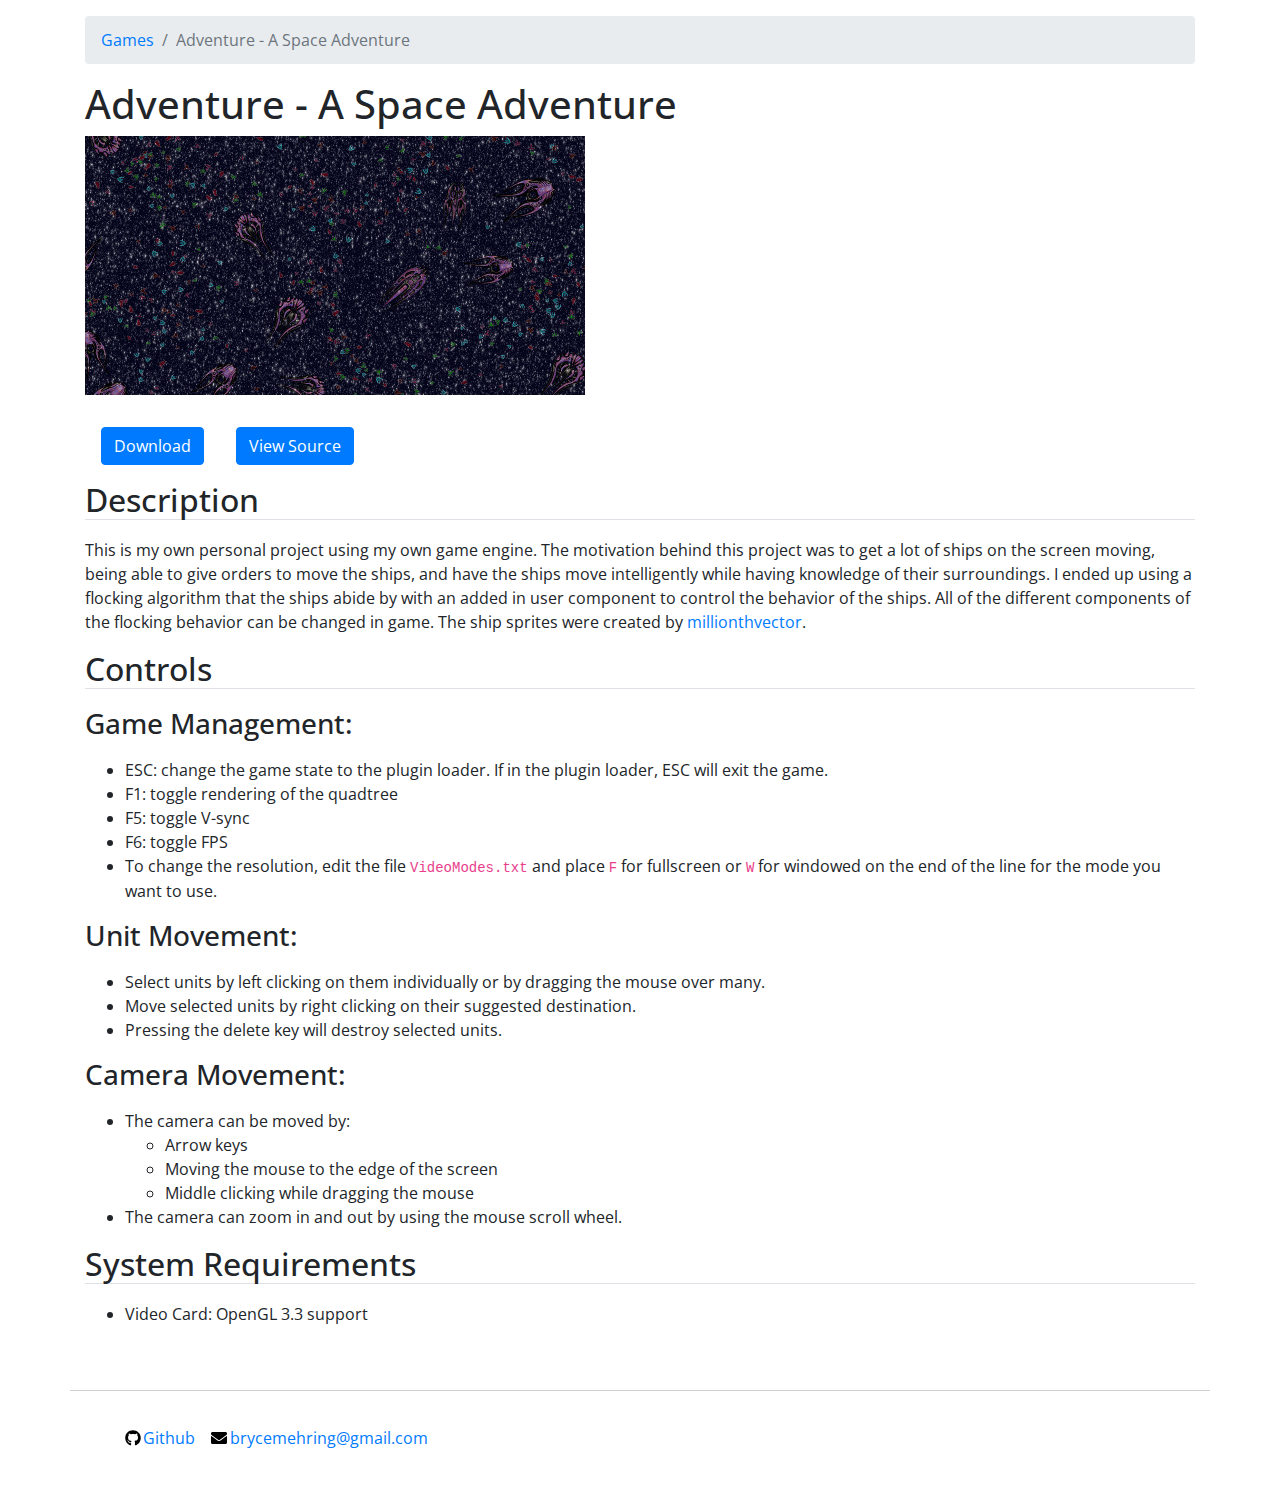
<file: projects/adventure/index.html>
<!DOCTYPE html><html lang="en"><head><meta charSet="utf-8"/><meta http-equiv="x-ua-compatible" content="ie=edge"/><meta name="viewport" content="width=device-width, initial-scale=1, shrink-to-fit=no"/><style data-href="/styles.6964bc396e30ddb41d4c.css" id="gatsby-global-css">.footer-module--footer--cvZzG{border-top:1px solid #d0d0d0;padding:35px 0}.footer-module--footer--cvZzG ul{list-style:none;margin-left:0}.footer-module--footer--cvZzG ul li{margin-right:1em;margin-bottom:.5em;display:inline-block}.footer-module--footer--cvZzG ul svg{color:#000;margin-right:.15rem}.svg-inline--fa,svg:not(:root).svg-inline--fa{overflow:visible}.svg-inline--fa{display:inline-block;font-size:inherit;height:1em;vertical-align:-.125em}.svg-inline--fa.fa-lg{vertical-align:-.225em}.svg-inline--fa.fa-w-1{width:.0625em}.svg-inline--fa.fa-w-2{width:.125em}.svg-inline--fa.fa-w-3{width:.1875em}.svg-inline--fa.fa-w-4{width:.25em}.svg-inline--fa.fa-w-5{width:.3125em}.svg-inline--fa.fa-w-6{width:.375em}.svg-inline--fa.fa-w-7{width:.4375em}.svg-inline--fa.fa-w-8{width:.5em}.svg-inline--fa.fa-w-9{width:.5625em}.svg-inline--fa.fa-w-10{width:.625em}.svg-inline--fa.fa-w-11{width:.6875em}.svg-inline--fa.fa-w-12{width:.75em}.svg-inline--fa.fa-w-13{width:.8125em}.svg-inline--fa.fa-w-14{width:.875em}.svg-inline--fa.fa-w-15{width:.9375em}.svg-inline--fa.fa-w-16{width:1em}.svg-inline--fa.fa-w-17{width:1.0625em}.svg-inline--fa.fa-w-18{width:1.125em}.svg-inline--fa.fa-w-19{width:1.1875em}.svg-inline--fa.fa-w-20{width:1.25em}.svg-inline--fa.fa-pull-left{margin-right:.3em;width:auto}.svg-inline--fa.fa-pull-right{margin-left:.3em;width:auto}.svg-inline--fa.fa-border{height:1.5em}.svg-inline--fa.fa-li{width:2em}.svg-inline--fa.fa-fw{width:1.25em}.fa-layers svg.svg-inline--fa{bottom:0;left:0;margin:auto;position:absolute;right:0;top:0}.fa-layers{display:inline-block;height:1em;position:relative;text-align:center;vertical-align:-.125em;width:1em}.fa-layers svg.svg-inline--fa{transform-origin:center center}.fa-layers-counter,.fa-layers-text{display:inline-block;position:absolute;text-align:center}.fa-layers-text{left:50%;top:50%;transform:translate(-50%,-50%);transform-origin:center center}.fa-layers-counter{background-color:#ff253a;border-radius:1em;box-sizing:border-box;color:#fff;height:1.5em;line-height:1;max-width:5em;min-width:1.5em;overflow:hidden;padding:.25em;right:0;text-overflow:ellipsis;top:0;transform:scale(.25);transform-origin:top right}.fa-layers-bottom-right{bottom:0;right:0;top:auto;transform:scale(.25);transform-origin:bottom right}.fa-layers-bottom-left{bottom:0;left:0;right:auto;top:auto;transform:scale(.25);transform-origin:bottom left}.fa-layers-top-right{right:0;top:0;transform:scale(.25);transform-origin:top right}.fa-layers-top-left{left:0;right:auto;top:0;transform:scale(.25);transform-origin:top left}.fa-lg{font-size:1.33333em;line-height:.75em;vertical-align:-.0667em}.fa-xs{font-size:.75em}.fa-sm{font-size:.875em}.fa-1x{font-size:1em}.fa-2x{font-size:2em}.fa-3x{font-size:3em}.fa-4x{font-size:4em}.fa-5x{font-size:5em}.fa-6x{font-size:6em}.fa-7x{font-size:7em}.fa-8x{font-size:8em}.fa-9x{font-size:9em}.fa-10x{font-size:10em}.fa-fw{text-align:center;width:1.25em}.fa-ul{list-style-type:none;margin-left:2.5em;padding-left:0}.fa-ul>li{position:relative}.fa-li{left:-2em;position:absolute;text-align:center;width:2em;line-height:inherit}.fa-border{border:.08em solid #eee;border-radius:.1em;padding:.2em .25em .15em}.fa-pull-left{float:left}.fa-pull-right{float:right}.fa.fa-pull-left,.fab.fa-pull-left,.fal.fa-pull-left,.far.fa-pull-left,.fas.fa-pull-left{margin-right:.3em}.fa.fa-pull-right,.fab.fa-pull-right,.fal.fa-pull-right,.far.fa-pull-right,.fas.fa-pull-right{margin-left:.3em}.fa-spin{animation:fa-spin 2s linear infinite}.fa-pulse{animation:fa-spin 1s steps(8) infinite}@keyframes fa-spin{0%{transform:rotate(0deg)}to{transform:rotate(1turn)}}.fa-rotate-90{-ms-filter:"progid:DXImageTransform.Microsoft.BasicImage(rotation=1)";transform:rotate(90deg)}.fa-rotate-180{-ms-filter:"progid:DXImageTransform.Microsoft.BasicImage(rotation=2)";transform:rotate(180deg)}.fa-rotate-270{-ms-filter:"progid:DXImageTransform.Microsoft.BasicImage(rotation=3)";transform:rotate(270deg)}.fa-flip-horizontal{-ms-filter:"progid:DXImageTransform.Microsoft.BasicImage(rotation=0, mirror=1)";transform:scaleX(-1)}.fa-flip-vertical{transform:scaleY(-1)}.fa-flip-both,.fa-flip-horizontal.fa-flip-vertical,.fa-flip-vertical{-ms-filter:"progid:DXImageTransform.Microsoft.BasicImage(rotation=2, mirror=1)"}.fa-flip-both,.fa-flip-horizontal.fa-flip-vertical{transform:scale(-1)}:root .fa-flip-both,:root .fa-flip-horizontal,:root .fa-flip-vertical,:root .fa-rotate-90,:root .fa-rotate-180,:root .fa-rotate-270{filter:none}.fa-stack{display:inline-block;height:2em;position:relative;width:2.5em}.fa-stack-1x,.fa-stack-2x{bottom:0;left:0;margin:auto;position:absolute;right:0;top:0}.svg-inline--fa.fa-stack-1x{height:1em;width:1.25em}.svg-inline--fa.fa-stack-2x{height:2em;width:2.5em}.fa-inverse{color:#fff}.sr-only-focusable:active,.sr-only-focusable:focus{margin:0}.svg-inline--fa .fa-primary{fill:var(--fa-primary-color,currentColor);opacity:1;opacity:var(--fa-primary-opacity,1)}.svg-inline--fa .fa-secondary{fill:var(--fa-secondary-color,currentColor)}.svg-inline--fa .fa-secondary,.svg-inline--fa.fa-swap-opacity .fa-primary{opacity:.4;opacity:var(--fa-secondary-opacity,.4)}.svg-inline--fa.fa-swap-opacity .fa-secondary{opacity:1;opacity:var(--fa-primary-opacity,1)}.svg-inline--fa mask .fa-primary,.svg-inline--fa mask .fa-secondary{fill:#000}.fad.fa-inverse{color:#fff}

/*!
 * Bootstrap v4.5.3 (https://getbootstrap.com/)
 * Copyright 2011-2020 The Bootstrap Authors
 * Copyright 2011-2020 Twitter, Inc.
 * Licensed under MIT (https://github.com/twbs/bootstrap/blob/main/LICENSE)
 */:root{--blue:#007bff;--indigo:#6610f2;--purple:#6f42c1;--pink:#e83e8c;--red:#dc3545;--orange:#fd7e14;--yellow:#ffc107;--green:#28a745;--teal:#20c997;--cyan:#17a2b8;--white:#fff;--gray:#6c757d;--gray-dark:#343a40;--primary:#007bff;--secondary:#6c757d;--success:#28a745;--info:#17a2b8;--warning:#ffc107;--danger:#dc3545;--light:#f8f9fa;--dark:#343a40;--breakpoint-xs:0;--breakpoint-sm:576px;--breakpoint-md:768px;--breakpoint-lg:992px;--breakpoint-xl:1200px;--font-family-sans-serif:-apple-system,BlinkMacSystemFont,"Segoe UI",Roboto,"Helvetica Neue",Arial,"Noto Sans",sans-serif,"Apple Color Emoji","Segoe UI Emoji","Segoe UI Symbol","Noto Color Emoji";--font-family-monospace:SFMono-Regular,Menlo,Monaco,Consolas,"Liberation Mono","Courier New",monospace}*,:after,:before{box-sizing:border-box}html{font-family:sans-serif;line-height:1.15;-webkit-text-size-adjust:100%;-webkit-tap-highlight-color:rgba(0,0,0,0)}article,aside,figcaption,figure,footer,header,hgroup,main,nav,section{display:block}body{margin:0;font-family:-apple-system,BlinkMacSystemFont,Segoe UI,Roboto,Helvetica Neue,Arial,Noto Sans,sans-serif,Apple Color Emoji,Segoe UI Emoji,Segoe UI Symbol,Noto Color Emoji;font-size:1rem;font-weight:400;line-height:1.5;color:#212529;text-align:left;background-color:#fff}[tabindex="-1"]:focus:not(:focus-visible){outline:0!important}hr{box-sizing:content-box;height:0;overflow:visible}h1,h2,h3,h4,h5,h6{margin-top:0;margin-bottom:.5rem}p{margin-top:0;margin-bottom:1rem}abbr[data-original-title],abbr[title]{text-decoration:underline;-webkit-text-decoration:underline dotted;text-decoration:underline dotted;cursor:help;border-bottom:0;-webkit-text-decoration-skip-ink:none;text-decoration-skip-ink:none}address{font-style:normal;line-height:inherit}address,dl,ol,ul{margin-bottom:1rem}dl,ol,ul{margin-top:0}ol ol,ol ul,ul ol,ul ul{margin-bottom:0}dt{font-weight:700}dd{margin-bottom:.5rem;margin-left:0}blockquote{margin:0 0 1rem}b,strong{font-weight:bolder}small{font-size:80%}sub,sup{position:relative;font-size:75%;line-height:0;vertical-align:baseline}sub{bottom:-.25em}sup{top:-.5em}a{color:#007bff;text-decoration:none;background-color:transparent}a:hover{color:#0056b3;text-decoration:underline}a:not([href]):not([class]),a:not([href]):not([class]):hover{color:inherit;text-decoration:none}code,kbd,pre,samp{font-family:SFMono-Regular,Menlo,Monaco,Consolas,Liberation Mono,Courier New,monospace;font-size:1em}pre{margin-top:0;margin-bottom:1rem;overflow:auto;-ms-overflow-style:scrollbar}figure{margin:0 0 1rem}img{border-style:none}img,svg{vertical-align:middle}svg{overflow:hidden}table{border-collapse:collapse}caption{padding-top:.75rem;padding-bottom:.75rem;color:#6c757d;text-align:left;caption-side:bottom}th{text-align:inherit;text-align:-webkit-match-parent}label{display:inline-block;margin-bottom:.5rem}button{border-radius:0}button:focus{outline:1px dotted;outline:5px auto -webkit-focus-ring-color}button,input,optgroup,select,textarea{margin:0;font-family:inherit;font-size:inherit;line-height:inherit}button,input{overflow:visible}button,select{text-transform:none}[role=button]{cursor:pointer}select{word-wrap:normal}[type=button],[type=reset],[type=submit],button{-webkit-appearance:button}[type=button]:not(:disabled),[type=reset]:not(:disabled),[type=submit]:not(:disabled),button:not(:disabled){cursor:pointer}[type=button]::-moz-focus-inner,[type=reset]::-moz-focus-inner,[type=submit]::-moz-focus-inner,button::-moz-focus-inner{padding:0;border-style:none}input[type=checkbox],input[type=radio]{box-sizing:border-box;padding:0}textarea{overflow:auto;resize:vertical}fieldset{min-width:0;padding:0;margin:0;border:0}legend{display:block;width:100%;max-width:100%;padding:0;margin-bottom:.5rem;font-size:1.5rem;line-height:inherit;color:inherit;white-space:normal}progress{vertical-align:baseline}[type=number]::-webkit-inner-spin-button,[type=number]::-webkit-outer-spin-button{height:auto}[type=search]{outline-offset:-2px;-webkit-appearance:none}[type=search]::-webkit-search-decoration{-webkit-appearance:none}::-webkit-file-upload-button{font:inherit;-webkit-appearance:button}output{display:inline-block}summary{display:list-item;cursor:pointer}template{display:none}[hidden]{display:none!important}.h1,.h2,.h3,.h4,.h5,.h6,h1,h2,h3,h4,h5,h6{margin-bottom:.5rem;font-weight:500;line-height:1.2}.h1,h1{font-size:2.5rem}.h2,h2{font-size:2rem}.h3,h3{font-size:1.75rem}.h4,h4{font-size:1.5rem}.h5,h5{font-size:1.25rem}.h6,h6{font-size:1rem}.lead{font-size:1.25rem;font-weight:300}.display-1{font-size:6rem}.display-1,.display-2{font-weight:300;line-height:1.2}.display-2{font-size:5.5rem}.display-3{font-size:4.5rem}.display-3,.display-4{font-weight:300;line-height:1.2}.display-4{font-size:3.5rem}hr{margin-top:1rem;margin-bottom:1rem;border:0;border-top:1px solid rgba(0,0,0,.1)}.small,small{font-size:80%;font-weight:400}.mark,mark{padding:.2em;background-color:#fcf8e3}.list-inline,.list-unstyled{padding-left:0;list-style:none}.list-inline-item{display:inline-block}.list-inline-item:not(:last-child){margin-right:.5rem}.initialism{font-size:90%;text-transform:uppercase}.blockquote{margin-bottom:1rem;font-size:1.25rem}.blockquote-footer{display:block;font-size:80%;color:#6c757d}.blockquote-footer:before{content:"\2014\A0"}.img-fluid,.img-thumbnail{max-width:100%;height:auto}.img-thumbnail{padding:.25rem;background-color:#fff;border:1px solid #dee2e6;border-radius:.25rem}.figure{display:inline-block}.figure-img{margin-bottom:.5rem;line-height:1}.figure-caption{font-size:90%;color:#6c757d}code{font-size:87.5%;color:#e83e8c;word-wrap:break-word}a>code{color:inherit}kbd{padding:.2rem .4rem;font-size:87.5%;color:#fff;background-color:#212529;border-radius:.2rem}kbd kbd{padding:0;font-size:100%;font-weight:700}pre{display:block;font-size:87.5%;color:#212529}pre code{font-size:inherit;color:inherit;word-break:normal}.pre-scrollable{max-height:340px;overflow-y:scroll}.container,.container-fluid,.container-lg,.container-md,.container-sm,.container-xl{width:100%;padding-right:15px;padding-left:15px;margin-right:auto;margin-left:auto}@media(min-width:576px){.container,.container-sm{max-width:540px}}@media(min-width:768px){.container,.container-md,.container-sm{max-width:720px}}@media(min-width:992px){.container,.container-lg,.container-md,.container-sm{max-width:960px}}@media(min-width:1200px){.container,.container-lg,.container-md,.container-sm,.container-xl{max-width:1140px}}.row{display:flex;flex-wrap:wrap;margin-right:-15px;margin-left:-15px}.no-gutters{margin-right:0;margin-left:0}.no-gutters>.col,.no-gutters>[class*=col-]{padding-right:0;padding-left:0}.col,.col-1,.col-2,.col-3,.col-4,.col-5,.col-6,.col-7,.col-8,.col-9,.col-10,.col-11,.col-12,.col-auto,.col-lg,.col-lg-1,.col-lg-2,.col-lg-3,.col-lg-4,.col-lg-5,.col-lg-6,.col-lg-7,.col-lg-8,.col-lg-9,.col-lg-10,.col-lg-11,.col-lg-12,.col-lg-auto,.col-md,.col-md-1,.col-md-2,.col-md-3,.col-md-4,.col-md-5,.col-md-6,.col-md-7,.col-md-8,.col-md-9,.col-md-10,.col-md-11,.col-md-12,.col-md-auto,.col-sm,.col-sm-1,.col-sm-2,.col-sm-3,.col-sm-4,.col-sm-5,.col-sm-6,.col-sm-7,.col-sm-8,.col-sm-9,.col-sm-10,.col-sm-11,.col-sm-12,.col-sm-auto,.col-xl,.col-xl-1,.col-xl-2,.col-xl-3,.col-xl-4,.col-xl-5,.col-xl-6,.col-xl-7,.col-xl-8,.col-xl-9,.col-xl-10,.col-xl-11,.col-xl-12,.col-xl-auto{position:relative;width:100%;padding-right:15px;padding-left:15px}.col{flex-basis:0;flex-grow:1;max-width:100%}.row-cols-1>*{flex:0 0 100%;max-width:100%}.row-cols-2>*{flex:0 0 50%;max-width:50%}.row-cols-3>*{flex:0 0 33.3333333333%;max-width:33.3333333333%}.row-cols-4>*{flex:0 0 25%;max-width:25%}.row-cols-5>*{flex:0 0 20%;max-width:20%}.row-cols-6>*{flex:0 0 16.6666666667%;max-width:16.6666666667%}.col-auto{flex:0 0 auto;width:auto;max-width:100%}.col-1{flex:0 0 8.3333333333%;max-width:8.3333333333%}.col-2{flex:0 0 16.6666666667%;max-width:16.6666666667%}.col-3{flex:0 0 25%;max-width:25%}.col-4{flex:0 0 33.3333333333%;max-width:33.3333333333%}.col-5{flex:0 0 41.6666666667%;max-width:41.6666666667%}.col-6{flex:0 0 50%;max-width:50%}.col-7{flex:0 0 58.3333333333%;max-width:58.3333333333%}.col-8{flex:0 0 66.6666666667%;max-width:66.6666666667%}.col-9{flex:0 0 75%;max-width:75%}.col-10{flex:0 0 83.3333333333%;max-width:83.3333333333%}.col-11{flex:0 0 91.6666666667%;max-width:91.6666666667%}.col-12{flex:0 0 100%;max-width:100%}.order-first{order:-1}.order-last{order:13}.order-0{order:0}.order-1{order:1}.order-2{order:2}.order-3{order:3}.order-4{order:4}.order-5{order:5}.order-6{order:6}.order-7{order:7}.order-8{order:8}.order-9{order:9}.order-10{order:10}.order-11{order:11}.order-12{order:12}.offset-1{margin-left:8.3333333333%}.offset-2{margin-left:16.6666666667%}.offset-3{margin-left:25%}.offset-4{margin-left:33.3333333333%}.offset-5{margin-left:41.6666666667%}.offset-6{margin-left:50%}.offset-7{margin-left:58.3333333333%}.offset-8{margin-left:66.6666666667%}.offset-9{margin-left:75%}.offset-10{margin-left:83.3333333333%}.offset-11{margin-left:91.6666666667%}@media(min-width:576px){.col-sm{flex-basis:0;flex-grow:1;max-width:100%}.row-cols-sm-1>*{flex:0 0 100%;max-width:100%}.row-cols-sm-2>*{flex:0 0 50%;max-width:50%}.row-cols-sm-3>*{flex:0 0 33.3333333333%;max-width:33.3333333333%}.row-cols-sm-4>*{flex:0 0 25%;max-width:25%}.row-cols-sm-5>*{flex:0 0 20%;max-width:20%}.row-cols-sm-6>*{flex:0 0 16.6666666667%;max-width:16.6666666667%}.col-sm-auto{flex:0 0 auto;width:auto;max-width:100%}.col-sm-1{flex:0 0 8.3333333333%;max-width:8.3333333333%}.col-sm-2{flex:0 0 16.6666666667%;max-width:16.6666666667%}.col-sm-3{flex:0 0 25%;max-width:25%}.col-sm-4{flex:0 0 33.3333333333%;max-width:33.3333333333%}.col-sm-5{flex:0 0 41.6666666667%;max-width:41.6666666667%}.col-sm-6{flex:0 0 50%;max-width:50%}.col-sm-7{flex:0 0 58.3333333333%;max-width:58.3333333333%}.col-sm-8{flex:0 0 66.6666666667%;max-width:66.6666666667%}.col-sm-9{flex:0 0 75%;max-width:75%}.col-sm-10{flex:0 0 83.3333333333%;max-width:83.3333333333%}.col-sm-11{flex:0 0 91.6666666667%;max-width:91.6666666667%}.col-sm-12{flex:0 0 100%;max-width:100%}.order-sm-first{order:-1}.order-sm-last{order:13}.order-sm-0{order:0}.order-sm-1{order:1}.order-sm-2{order:2}.order-sm-3{order:3}.order-sm-4{order:4}.order-sm-5{order:5}.order-sm-6{order:6}.order-sm-7{order:7}.order-sm-8{order:8}.order-sm-9{order:9}.order-sm-10{order:10}.order-sm-11{order:11}.order-sm-12{order:12}.offset-sm-0{margin-left:0}.offset-sm-1{margin-left:8.3333333333%}.offset-sm-2{margin-left:16.6666666667%}.offset-sm-3{margin-left:25%}.offset-sm-4{margin-left:33.3333333333%}.offset-sm-5{margin-left:41.6666666667%}.offset-sm-6{margin-left:50%}.offset-sm-7{margin-left:58.3333333333%}.offset-sm-8{margin-left:66.6666666667%}.offset-sm-9{margin-left:75%}.offset-sm-10{margin-left:83.3333333333%}.offset-sm-11{margin-left:91.6666666667%}}@media(min-width:768px){.col-md{flex-basis:0;flex-grow:1;max-width:100%}.row-cols-md-1>*{flex:0 0 100%;max-width:100%}.row-cols-md-2>*{flex:0 0 50%;max-width:50%}.row-cols-md-3>*{flex:0 0 33.3333333333%;max-width:33.3333333333%}.row-cols-md-4>*{flex:0 0 25%;max-width:25%}.row-cols-md-5>*{flex:0 0 20%;max-width:20%}.row-cols-md-6>*{flex:0 0 16.6666666667%;max-width:16.6666666667%}.col-md-auto{flex:0 0 auto;width:auto;max-width:100%}.col-md-1{flex:0 0 8.3333333333%;max-width:8.3333333333%}.col-md-2{flex:0 0 16.6666666667%;max-width:16.6666666667%}.col-md-3{flex:0 0 25%;max-width:25%}.col-md-4{flex:0 0 33.3333333333%;max-width:33.3333333333%}.col-md-5{flex:0 0 41.6666666667%;max-width:41.6666666667%}.col-md-6{flex:0 0 50%;max-width:50%}.col-md-7{flex:0 0 58.3333333333%;max-width:58.3333333333%}.col-md-8{flex:0 0 66.6666666667%;max-width:66.6666666667%}.col-md-9{flex:0 0 75%;max-width:75%}.col-md-10{flex:0 0 83.3333333333%;max-width:83.3333333333%}.col-md-11{flex:0 0 91.6666666667%;max-width:91.6666666667%}.col-md-12{flex:0 0 100%;max-width:100%}.order-md-first{order:-1}.order-md-last{order:13}.order-md-0{order:0}.order-md-1{order:1}.order-md-2{order:2}.order-md-3{order:3}.order-md-4{order:4}.order-md-5{order:5}.order-md-6{order:6}.order-md-7{order:7}.order-md-8{order:8}.order-md-9{order:9}.order-md-10{order:10}.order-md-11{order:11}.order-md-12{order:12}.offset-md-0{margin-left:0}.offset-md-1{margin-left:8.3333333333%}.offset-md-2{margin-left:16.6666666667%}.offset-md-3{margin-left:25%}.offset-md-4{margin-left:33.3333333333%}.offset-md-5{margin-left:41.6666666667%}.offset-md-6{margin-left:50%}.offset-md-7{margin-left:58.3333333333%}.offset-md-8{margin-left:66.6666666667%}.offset-md-9{margin-left:75%}.offset-md-10{margin-left:83.3333333333%}.offset-md-11{margin-left:91.6666666667%}}@media(min-width:992px){.col-lg{flex-basis:0;flex-grow:1;max-width:100%}.row-cols-lg-1>*{flex:0 0 100%;max-width:100%}.row-cols-lg-2>*{flex:0 0 50%;max-width:50%}.row-cols-lg-3>*{flex:0 0 33.3333333333%;max-width:33.3333333333%}.row-cols-lg-4>*{flex:0 0 25%;max-width:25%}.row-cols-lg-5>*{flex:0 0 20%;max-width:20%}.row-cols-lg-6>*{flex:0 0 16.6666666667%;max-width:16.6666666667%}.col-lg-auto{flex:0 0 auto;width:auto;max-width:100%}.col-lg-1{flex:0 0 8.3333333333%;max-width:8.3333333333%}.col-lg-2{flex:0 0 16.6666666667%;max-width:16.6666666667%}.col-lg-3{flex:0 0 25%;max-width:25%}.col-lg-4{flex:0 0 33.3333333333%;max-width:33.3333333333%}.col-lg-5{flex:0 0 41.6666666667%;max-width:41.6666666667%}.col-lg-6{flex:0 0 50%;max-width:50%}.col-lg-7{flex:0 0 58.3333333333%;max-width:58.3333333333%}.col-lg-8{flex:0 0 66.6666666667%;max-width:66.6666666667%}.col-lg-9{flex:0 0 75%;max-width:75%}.col-lg-10{flex:0 0 83.3333333333%;max-width:83.3333333333%}.col-lg-11{flex:0 0 91.6666666667%;max-width:91.6666666667%}.col-lg-12{flex:0 0 100%;max-width:100%}.order-lg-first{order:-1}.order-lg-last{order:13}.order-lg-0{order:0}.order-lg-1{order:1}.order-lg-2{order:2}.order-lg-3{order:3}.order-lg-4{order:4}.order-lg-5{order:5}.order-lg-6{order:6}.order-lg-7{order:7}.order-lg-8{order:8}.order-lg-9{order:9}.order-lg-10{order:10}.order-lg-11{order:11}.order-lg-12{order:12}.offset-lg-0{margin-left:0}.offset-lg-1{margin-left:8.3333333333%}.offset-lg-2{margin-left:16.6666666667%}.offset-lg-3{margin-left:25%}.offset-lg-4{margin-left:33.3333333333%}.offset-lg-5{margin-left:41.6666666667%}.offset-lg-6{margin-left:50%}.offset-lg-7{margin-left:58.3333333333%}.offset-lg-8{margin-left:66.6666666667%}.offset-lg-9{margin-left:75%}.offset-lg-10{margin-left:83.3333333333%}.offset-lg-11{margin-left:91.6666666667%}}@media(min-width:1200px){.col-xl{flex-basis:0;flex-grow:1;max-width:100%}.row-cols-xl-1>*{flex:0 0 100%;max-width:100%}.row-cols-xl-2>*{flex:0 0 50%;max-width:50%}.row-cols-xl-3>*{flex:0 0 33.3333333333%;max-width:33.3333333333%}.row-cols-xl-4>*{flex:0 0 25%;max-width:25%}.row-cols-xl-5>*{flex:0 0 20%;max-width:20%}.row-cols-xl-6>*{flex:0 0 16.6666666667%;max-width:16.6666666667%}.col-xl-auto{flex:0 0 auto;width:auto;max-width:100%}.col-xl-1{flex:0 0 8.3333333333%;max-width:8.3333333333%}.col-xl-2{flex:0 0 16.6666666667%;max-width:16.6666666667%}.col-xl-3{flex:0 0 25%;max-width:25%}.col-xl-4{flex:0 0 33.3333333333%;max-width:33.3333333333%}.col-xl-5{flex:0 0 41.6666666667%;max-width:41.6666666667%}.col-xl-6{flex:0 0 50%;max-width:50%}.col-xl-7{flex:0 0 58.3333333333%;max-width:58.3333333333%}.col-xl-8{flex:0 0 66.6666666667%;max-width:66.6666666667%}.col-xl-9{flex:0 0 75%;max-width:75%}.col-xl-10{flex:0 0 83.3333333333%;max-width:83.3333333333%}.col-xl-11{flex:0 0 91.6666666667%;max-width:91.6666666667%}.col-xl-12{flex:0 0 100%;max-width:100%}.order-xl-first{order:-1}.order-xl-last{order:13}.order-xl-0{order:0}.order-xl-1{order:1}.order-xl-2{order:2}.order-xl-3{order:3}.order-xl-4{order:4}.order-xl-5{order:5}.order-xl-6{order:6}.order-xl-7{order:7}.order-xl-8{order:8}.order-xl-9{order:9}.order-xl-10{order:10}.order-xl-11{order:11}.order-xl-12{order:12}.offset-xl-0{margin-left:0}.offset-xl-1{margin-left:8.3333333333%}.offset-xl-2{margin-left:16.6666666667%}.offset-xl-3{margin-left:25%}.offset-xl-4{margin-left:33.3333333333%}.offset-xl-5{margin-left:41.6666666667%}.offset-xl-6{margin-left:50%}.offset-xl-7{margin-left:58.3333333333%}.offset-xl-8{margin-left:66.6666666667%}.offset-xl-9{margin-left:75%}.offset-xl-10{margin-left:83.3333333333%}.offset-xl-11{margin-left:91.6666666667%}}.table{width:100%;margin-bottom:1rem;color:#212529}.table td,.table th{padding:.75rem;vertical-align:top;border-top:1px solid #dee2e6}.table thead th{vertical-align:bottom;border-bottom:2px solid #dee2e6}.table tbody+tbody{border-top:2px solid #dee2e6}.table-sm td,.table-sm th{padding:.3rem}.table-bordered,.table-bordered td,.table-bordered th{border:1px solid #dee2e6}.table-bordered thead td,.table-bordered thead th{border-bottom-width:2px}.table-borderless tbody+tbody,.table-borderless td,.table-borderless th,.table-borderless thead th{border:0}.table-striped tbody tr:nth-of-type(odd){background-color:rgba(0,0,0,.05)}.table-hover tbody tr:hover{color:#212529;background-color:rgba(0,0,0,.075)}.table-primary,.table-primary>td,.table-primary>th{background-color:#b8daff}.table-primary tbody+tbody,.table-primary td,.table-primary th,.table-primary thead th{border-color:#7abaff}.table-hover .table-primary:hover,.table-hover .table-primary:hover>td,.table-hover .table-primary:hover>th{background-color:#9fcdff}.table-secondary,.table-secondary>td,.table-secondary>th{background-color:#d6d8db}.table-secondary tbody+tbody,.table-secondary td,.table-secondary th,.table-secondary thead th{border-color:#b3b7bb}.table-hover .table-secondary:hover,.table-hover .table-secondary:hover>td,.table-hover .table-secondary:hover>th{background-color:#c8cbcf}.table-success,.table-success>td,.table-success>th{background-color:#c3e6cb}.table-success tbody+tbody,.table-success td,.table-success th,.table-success thead th{border-color:#8fd19e}.table-hover .table-success:hover,.table-hover .table-success:hover>td,.table-hover .table-success:hover>th{background-color:#b1dfbb}.table-info,.table-info>td,.table-info>th{background-color:#bee5eb}.table-info tbody+tbody,.table-info td,.table-info th,.table-info thead th{border-color:#86cfda}.table-hover .table-info:hover,.table-hover .table-info:hover>td,.table-hover .table-info:hover>th{background-color:#abdde5}.table-warning,.table-warning>td,.table-warning>th{background-color:#ffeeba}.table-warning tbody+tbody,.table-warning td,.table-warning th,.table-warning thead th{border-color:#ffdf7e}.table-hover .table-warning:hover,.table-hover .table-warning:hover>td,.table-hover .table-warning:hover>th{background-color:#ffe8a1}.table-danger,.table-danger>td,.table-danger>th{background-color:#f5c6cb}.table-danger tbody+tbody,.table-danger td,.table-danger th,.table-danger thead th{border-color:#ed969e}.table-hover .table-danger:hover,.table-hover .table-danger:hover>td,.table-hover .table-danger:hover>th{background-color:#f1b0b7}.table-light,.table-light>td,.table-light>th{background-color:#fdfdfe}.table-light tbody+tbody,.table-light td,.table-light th,.table-light thead th{border-color:#fbfcfc}.table-hover .table-light:hover,.table-hover .table-light:hover>td,.table-hover .table-light:hover>th{background-color:#ececf6}.table-dark,.table-dark>td,.table-dark>th{background-color:#c6c8ca}.table-dark tbody+tbody,.table-dark td,.table-dark th,.table-dark thead th{border-color:#95999c}.table-hover .table-dark:hover,.table-hover .table-dark:hover>td,.table-hover .table-dark:hover>th{background-color:#b9bbbe}.table-active,.table-active>td,.table-active>th,.table-hover .table-active:hover,.table-hover .table-active:hover>td,.table-hover .table-active:hover>th{background-color:rgba(0,0,0,.075)}.table .thead-dark th{color:#fff;background-color:#343a40;border-color:#454d55}.table .thead-light th{color:#495057;background-color:#e9ecef;border-color:#dee2e6}.table-dark{color:#fff;background-color:#343a40}.table-dark td,.table-dark th,.table-dark thead th{border-color:#454d55}.table-dark.table-bordered{border:0}.table-dark.table-striped tbody tr:nth-of-type(odd){background-color:hsla(0,0%,100%,.05)}.table-dark.table-hover tbody tr:hover{color:#fff;background-color:hsla(0,0%,100%,.075)}@media(max-width:575.98px){.table-responsive-sm{display:block;width:100%;overflow-x:auto;-webkit-overflow-scrolling:touch}.table-responsive-sm>.table-bordered{border:0}}@media(max-width:767.98px){.table-responsive-md{display:block;width:100%;overflow-x:auto;-webkit-overflow-scrolling:touch}.table-responsive-md>.table-bordered{border:0}}@media(max-width:991.98px){.table-responsive-lg{display:block;width:100%;overflow-x:auto;-webkit-overflow-scrolling:touch}.table-responsive-lg>.table-bordered{border:0}}@media(max-width:1199.98px){.table-responsive-xl{display:block;width:100%;overflow-x:auto;-webkit-overflow-scrolling:touch}.table-responsive-xl>.table-bordered{border:0}}.table-responsive{display:block;width:100%;overflow-x:auto;-webkit-overflow-scrolling:touch}.table-responsive>.table-bordered{border:0}.form-control{display:block;width:100%;height:calc(1.5em + .75rem + 2px);padding:.375rem .75rem;font-size:1rem;font-weight:400;line-height:1.5;color:#495057;background-color:#fff;background-clip:padding-box;border:1px solid #ced4da;border-radius:.25rem;transition:border-color .15s ease-in-out,box-shadow .15s ease-in-out}@media(prefers-reduced-motion:reduce){.form-control{transition:none}}.form-control::-ms-expand{background-color:transparent;border:0}.form-control:-moz-focusring{color:transparent;text-shadow:0 0 0 #495057}.form-control:focus{color:#495057;background-color:#fff;border-color:#80bdff;outline:0;box-shadow:0 0 0 .2rem rgba(0,123,255,.25)}.form-control:-ms-input-placeholder{color:#6c757d;opacity:1}.form-control::placeholder{color:#6c757d;opacity:1}.form-control:disabled,.form-control[readonly]{background-color:#e9ecef;opacity:1}input[type=date].form-control,input[type=datetime-local].form-control,input[type=month].form-control,input[type=time].form-control{-webkit-appearance:none;-moz-appearance:none;appearance:none}select.form-control:focus::-ms-value{color:#495057;background-color:#fff}.form-control-file,.form-control-range{display:block;width:100%}.col-form-label{padding-top:calc(.375rem + 1px);padding-bottom:calc(.375rem + 1px);margin-bottom:0;font-size:inherit;line-height:1.5}.col-form-label-lg{padding-top:calc(.5rem + 1px);padding-bottom:calc(.5rem + 1px);font-size:1.25rem;line-height:1.5}.col-form-label-sm{padding-top:calc(.25rem + 1px);padding-bottom:calc(.25rem + 1px);font-size:.875rem;line-height:1.5}.form-control-plaintext{display:block;width:100%;padding:.375rem 0;margin-bottom:0;font-size:1rem;line-height:1.5;color:#212529;background-color:transparent;border:solid transparent;border-width:1px 0}.form-control-plaintext.form-control-lg,.form-control-plaintext.form-control-sm{padding-right:0;padding-left:0}.form-control-sm{height:calc(1.5em + .5rem + 2px);padding:.25rem .5rem;font-size:.875rem;line-height:1.5;border-radius:.2rem}.form-control-lg{height:calc(1.5em + 1rem + 2px);padding:.5rem 1rem;font-size:1.25rem;line-height:1.5;border-radius:.3rem}select.form-control[multiple],select.form-control[size],textarea.form-control{height:auto}.form-group{margin-bottom:1rem}.form-text{display:block;margin-top:.25rem}.form-row{display:flex;flex-wrap:wrap;margin-right:-5px;margin-left:-5px}.form-row>.col,.form-row>[class*=col-]{padding-right:5px;padding-left:5px}.form-check{position:relative;display:block;padding-left:1.25rem}.form-check-input{position:absolute;margin-top:.3rem;margin-left:-1.25rem}.form-check-input:disabled~.form-check-label,.form-check-input[disabled]~.form-check-label{color:#6c757d}.form-check-label{margin-bottom:0}.form-check-inline{display:inline-flex;align-items:center;padding-left:0;margin-right:.75rem}.form-check-inline .form-check-input{position:static;margin-top:0;margin-right:.3125rem;margin-left:0}.valid-feedback{display:none;width:100%;margin-top:.25rem;font-size:80%;color:#28a745}.valid-tooltip{position:absolute;top:100%;left:0;z-index:5;display:none;max-width:100%;padding:.25rem .5rem;margin-top:.1rem;font-size:.875rem;line-height:1.5;color:#fff;background-color:rgba(40,167,69,.9);border-radius:.25rem}.is-valid~.valid-feedback,.is-valid~.valid-tooltip,.was-validated :valid~.valid-feedback,.was-validated :valid~.valid-tooltip{display:block}.form-control.is-valid,.was-validated .form-control:valid{border-color:#28a745;padding-right:calc(1.5em + .75rem);background-image:url("data:image/svg+xml;charset=utf-8,%3Csvg xmlns='http://www.w3.org/2000/svg' width='8' height='8' viewBox='0 0 8 8'%3E%3Cpath fill='%2328a745' d='M2.3 6.73L.6 4.53c-.4-1.04.46-1.4 1.1-.8l1.1 1.4 3.4-3.8c.6-.63 1.6-.27 1.2.7l-4 4.6c-.43.5-.8.4-1.1.1z'/%3E%3C/svg%3E");background-repeat:no-repeat;background-position:right calc(.375em + .1875rem) center;background-size:calc(.75em + .375rem) calc(.75em + .375rem)}.form-control.is-valid:focus,.was-validated .form-control:valid:focus{border-color:#28a745;box-shadow:0 0 0 .2rem rgba(40,167,69,.25)}.was-validated textarea.form-control:valid,textarea.form-control.is-valid{padding-right:calc(1.5em + .75rem);background-position:top calc(.375em + .1875rem) right calc(.375em + .1875rem)}.custom-select.is-valid,.was-validated .custom-select:valid{border-color:#28a745;padding-right:calc(.75em + 2.3125rem);background:url("data:image/svg+xml;charset=utf-8,%3Csvg xmlns='http://www.w3.org/2000/svg' width='4' height='5' viewBox='0 0 4 5'%3E%3Cpath fill='%23343a40' d='M2 0L0 2h4zm0 5L0 3h4z'/%3E%3C/svg%3E") no-repeat right .75rem center/8px 10px,url("data:image/svg+xml;charset=utf-8,%3Csvg xmlns='http://www.w3.org/2000/svg' width='8' height='8' viewBox='0 0 8 8'%3E%3Cpath fill='%2328a745' d='M2.3 6.73L.6 4.53c-.4-1.04.46-1.4 1.1-.8l1.1 1.4 3.4-3.8c.6-.63 1.6-.27 1.2.7l-4 4.6c-.43.5-.8.4-1.1.1z'/%3E%3C/svg%3E") #fff no-repeat center right 1.75rem/calc(.75em + .375rem) calc(.75em + .375rem)}.custom-select.is-valid:focus,.was-validated .custom-select:valid:focus{border-color:#28a745;box-shadow:0 0 0 .2rem rgba(40,167,69,.25)}.form-check-input.is-valid~.form-check-label,.was-validated .form-check-input:valid~.form-check-label{color:#28a745}.form-check-input.is-valid~.valid-feedback,.form-check-input.is-valid~.valid-tooltip,.was-validated .form-check-input:valid~.valid-feedback,.was-validated .form-check-input:valid~.valid-tooltip{display:block}.custom-control-input.is-valid~.custom-control-label,.was-validated .custom-control-input:valid~.custom-control-label{color:#28a745}.custom-control-input.is-valid~.custom-control-label:before,.was-validated .custom-control-input:valid~.custom-control-label:before{border-color:#28a745}.custom-control-input.is-valid:checked~.custom-control-label:before,.was-validated .custom-control-input:valid:checked~.custom-control-label:before{border-color:#34ce57;background-color:#34ce57}.custom-control-input.is-valid:focus~.custom-control-label:before,.was-validated .custom-control-input:valid:focus~.custom-control-label:before{box-shadow:0 0 0 .2rem rgba(40,167,69,.25)}.custom-control-input.is-valid:focus:not(:checked)~.custom-control-label:before,.custom-file-input.is-valid~.custom-file-label,.was-validated .custom-control-input:valid:focus:not(:checked)~.custom-control-label:before,.was-validated .custom-file-input:valid~.custom-file-label{border-color:#28a745}.custom-file-input.is-valid:focus~.custom-file-label,.was-validated .custom-file-input:valid:focus~.custom-file-label{border-color:#28a745;box-shadow:0 0 0 .2rem rgba(40,167,69,.25)}.invalid-feedback{display:none;width:100%;margin-top:.25rem;font-size:80%;color:#dc3545}.invalid-tooltip{position:absolute;top:100%;left:0;z-index:5;display:none;max-width:100%;padding:.25rem .5rem;margin-top:.1rem;font-size:.875rem;line-height:1.5;color:#fff;background-color:rgba(220,53,69,.9);border-radius:.25rem}.is-invalid~.invalid-feedback,.is-invalid~.invalid-tooltip,.was-validated :invalid~.invalid-feedback,.was-validated :invalid~.invalid-tooltip{display:block}.form-control.is-invalid,.was-validated .form-control:invalid{border-color:#dc3545;padding-right:calc(1.5em + .75rem);background-image:url("data:image/svg+xml;charset=utf-8,%3Csvg xmlns='http://www.w3.org/2000/svg' width='12' height='12' fill='none' stroke='%23dc3545' viewBox='0 0 12 12'%3E%3Ccircle cx='6' cy='6' r='4.5'/%3E%3Cpath stroke-linejoin='round' d='M5.8 3.6h.4L6 6.5z'/%3E%3Ccircle cx='6' cy='8.2' r='.6' fill='%23dc3545' stroke='none'/%3E%3C/svg%3E");background-repeat:no-repeat;background-position:right calc(.375em + .1875rem) center;background-size:calc(.75em + .375rem) calc(.75em + .375rem)}.form-control.is-invalid:focus,.was-validated .form-control:invalid:focus{border-color:#dc3545;box-shadow:0 0 0 .2rem rgba(220,53,69,.25)}.was-validated textarea.form-control:invalid,textarea.form-control.is-invalid{padding-right:calc(1.5em + .75rem);background-position:top calc(.375em + .1875rem) right calc(.375em + .1875rem)}.custom-select.is-invalid,.was-validated .custom-select:invalid{border-color:#dc3545;padding-right:calc(.75em + 2.3125rem);background:url("data:image/svg+xml;charset=utf-8,%3Csvg xmlns='http://www.w3.org/2000/svg' width='4' height='5' viewBox='0 0 4 5'%3E%3Cpath fill='%23343a40' d='M2 0L0 2h4zm0 5L0 3h4z'/%3E%3C/svg%3E") no-repeat right .75rem center/8px 10px,url("data:image/svg+xml;charset=utf-8,%3Csvg xmlns='http://www.w3.org/2000/svg' width='12' height='12' fill='none' stroke='%23dc3545' viewBox='0 0 12 12'%3E%3Ccircle cx='6' cy='6' r='4.5'/%3E%3Cpath stroke-linejoin='round' d='M5.8 3.6h.4L6 6.5z'/%3E%3Ccircle cx='6' cy='8.2' r='.6' fill='%23dc3545' stroke='none'/%3E%3C/svg%3E") #fff no-repeat center right 1.75rem/calc(.75em + .375rem) calc(.75em + .375rem)}.custom-select.is-invalid:focus,.was-validated .custom-select:invalid:focus{border-color:#dc3545;box-shadow:0 0 0 .2rem rgba(220,53,69,.25)}.form-check-input.is-invalid~.form-check-label,.was-validated .form-check-input:invalid~.form-check-label{color:#dc3545}.form-check-input.is-invalid~.invalid-feedback,.form-check-input.is-invalid~.invalid-tooltip,.was-validated .form-check-input:invalid~.invalid-feedback,.was-validated .form-check-input:invalid~.invalid-tooltip{display:block}.custom-control-input.is-invalid~.custom-control-label,.was-validated .custom-control-input:invalid~.custom-control-label{color:#dc3545}.custom-control-input.is-invalid~.custom-control-label:before,.was-validated .custom-control-input:invalid~.custom-control-label:before{border-color:#dc3545}.custom-control-input.is-invalid:checked~.custom-control-label:before,.was-validated .custom-control-input:invalid:checked~.custom-control-label:before{border-color:#e4606d;background-color:#e4606d}.custom-control-input.is-invalid:focus~.custom-control-label:before,.was-validated .custom-control-input:invalid:focus~.custom-control-label:before{box-shadow:0 0 0 .2rem rgba(220,53,69,.25)}.custom-control-input.is-invalid:focus:not(:checked)~.custom-control-label:before,.custom-file-input.is-invalid~.custom-file-label,.was-validated .custom-control-input:invalid:focus:not(:checked)~.custom-control-label:before,.was-validated .custom-file-input:invalid~.custom-file-label{border-color:#dc3545}.custom-file-input.is-invalid:focus~.custom-file-label,.was-validated .custom-file-input:invalid:focus~.custom-file-label{border-color:#dc3545;box-shadow:0 0 0 .2rem rgba(220,53,69,.25)}.form-inline{display:flex;flex-flow:row wrap;align-items:center}.form-inline .form-check{width:100%}@media(min-width:576px){.form-inline label{justify-content:center}.form-inline .form-group,.form-inline label{display:flex;align-items:center;margin-bottom:0}.form-inline .form-group{flex:0 0 auto;flex-flow:row wrap}.form-inline .form-control{display:inline-block;width:auto;vertical-align:middle}.form-inline .form-control-plaintext{display:inline-block}.form-inline .custom-select,.form-inline .input-group{width:auto}.form-inline .form-check{display:flex;align-items:center;justify-content:center;width:auto;padding-left:0}.form-inline .form-check-input{position:relative;flex-shrink:0;margin-top:0;margin-right:.25rem;margin-left:0}.form-inline .custom-control{align-items:center;justify-content:center}.form-inline .custom-control-label{margin-bottom:0}}.btn{display:inline-block;font-weight:400;color:#212529;text-align:center;vertical-align:middle;-webkit-user-select:none;-ms-user-select:none;user-select:none;background-color:transparent;border:1px solid transparent;padding:.375rem .75rem;font-size:1rem;line-height:1.5;border-radius:.25rem;transition:color .15s ease-in-out,background-color .15s ease-in-out,border-color .15s ease-in-out,box-shadow .15s ease-in-out}@media(prefers-reduced-motion:reduce){.btn{transition:none}}.btn:hover{color:#212529;text-decoration:none}.btn.focus,.btn:focus{outline:0;box-shadow:0 0 0 .2rem rgba(0,123,255,.25)}.btn.disabled,.btn:disabled{opacity:.65}.btn:not(:disabled):not(.disabled){cursor:pointer}a.btn.disabled,fieldset:disabled a.btn{pointer-events:none}.btn-primary{color:#fff;background-color:#007bff;border-color:#007bff}.btn-primary.focus,.btn-primary:focus,.btn-primary:hover{color:#fff;background-color:#0069d9;border-color:#0062cc}.btn-primary.focus,.btn-primary:focus{box-shadow:0 0 0 .2rem rgba(38,143,255,.5)}.btn-primary.disabled,.btn-primary:disabled{color:#fff;background-color:#007bff;border-color:#007bff}.btn-primary:not(:disabled):not(.disabled).active,.btn-primary:not(:disabled):not(.disabled):active,.show>.btn-primary.dropdown-toggle{color:#fff;background-color:#0062cc;border-color:#005cbf}.btn-primary:not(:disabled):not(.disabled).active:focus,.btn-primary:not(:disabled):not(.disabled):active:focus,.show>.btn-primary.dropdown-toggle:focus{box-shadow:0 0 0 .2rem rgba(38,143,255,.5)}.btn-secondary{color:#fff;background-color:#6c757d;border-color:#6c757d}.btn-secondary.focus,.btn-secondary:focus,.btn-secondary:hover{color:#fff;background-color:#5a6268;border-color:#545b62}.btn-secondary.focus,.btn-secondary:focus{box-shadow:0 0 0 .2rem rgba(130,138,145,.5)}.btn-secondary.disabled,.btn-secondary:disabled{color:#fff;background-color:#6c757d;border-color:#6c757d}.btn-secondary:not(:disabled):not(.disabled).active,.btn-secondary:not(:disabled):not(.disabled):active,.show>.btn-secondary.dropdown-toggle{color:#fff;background-color:#545b62;border-color:#4e555b}.btn-secondary:not(:disabled):not(.disabled).active:focus,.btn-secondary:not(:disabled):not(.disabled):active:focus,.show>.btn-secondary.dropdown-toggle:focus{box-shadow:0 0 0 .2rem rgba(130,138,145,.5)}.btn-success{color:#fff;background-color:#28a745;border-color:#28a745}.btn-success.focus,.btn-success:focus,.btn-success:hover{color:#fff;background-color:#218838;border-color:#1e7e34}.btn-success.focus,.btn-success:focus{box-shadow:0 0 0 .2rem rgba(72,180,97,.5)}.btn-success.disabled,.btn-success:disabled{color:#fff;background-color:#28a745;border-color:#28a745}.btn-success:not(:disabled):not(.disabled).active,.btn-success:not(:disabled):not(.disabled):active,.show>.btn-success.dropdown-toggle{color:#fff;background-color:#1e7e34;border-color:#1c7430}.btn-success:not(:disabled):not(.disabled).active:focus,.btn-success:not(:disabled):not(.disabled):active:focus,.show>.btn-success.dropdown-toggle:focus{box-shadow:0 0 0 .2rem rgba(72,180,97,.5)}.btn-info{color:#fff;background-color:#17a2b8;border-color:#17a2b8}.btn-info.focus,.btn-info:focus,.btn-info:hover{color:#fff;background-color:#138496;border-color:#117a8b}.btn-info.focus,.btn-info:focus{box-shadow:0 0 0 .2rem rgba(58,176,195,.5)}.btn-info.disabled,.btn-info:disabled{color:#fff;background-color:#17a2b8;border-color:#17a2b8}.btn-info:not(:disabled):not(.disabled).active,.btn-info:not(:disabled):not(.disabled):active,.show>.btn-info.dropdown-toggle{color:#fff;background-color:#117a8b;border-color:#10707f}.btn-info:not(:disabled):not(.disabled).active:focus,.btn-info:not(:disabled):not(.disabled):active:focus,.show>.btn-info.dropdown-toggle:focus{box-shadow:0 0 0 .2rem rgba(58,176,195,.5)}.btn-warning{color:#212529;background-color:#ffc107;border-color:#ffc107}.btn-warning.focus,.btn-warning:focus,.btn-warning:hover{color:#212529;background-color:#e0a800;border-color:#d39e00}.btn-warning.focus,.btn-warning:focus{box-shadow:0 0 0 .2rem rgba(222,170,12,.5)}.btn-warning.disabled,.btn-warning:disabled{color:#212529;background-color:#ffc107;border-color:#ffc107}.btn-warning:not(:disabled):not(.disabled).active,.btn-warning:not(:disabled):not(.disabled):active,.show>.btn-warning.dropdown-toggle{color:#212529;background-color:#d39e00;border-color:#c69500}.btn-warning:not(:disabled):not(.disabled).active:focus,.btn-warning:not(:disabled):not(.disabled):active:focus,.show>.btn-warning.dropdown-toggle:focus{box-shadow:0 0 0 .2rem rgba(222,170,12,.5)}.btn-danger{color:#fff;background-color:#dc3545;border-color:#dc3545}.btn-danger.focus,.btn-danger:focus,.btn-danger:hover{color:#fff;background-color:#c82333;border-color:#bd2130}.btn-danger.focus,.btn-danger:focus{box-shadow:0 0 0 .2rem rgba(225,83,97,.5)}.btn-danger.disabled,.btn-danger:disabled{color:#fff;background-color:#dc3545;border-color:#dc3545}.btn-danger:not(:disabled):not(.disabled).active,.btn-danger:not(:disabled):not(.disabled):active,.show>.btn-danger.dropdown-toggle{color:#fff;background-color:#bd2130;border-color:#b21f2d}.btn-danger:not(:disabled):not(.disabled).active:focus,.btn-danger:not(:disabled):not(.disabled):active:focus,.show>.btn-danger.dropdown-toggle:focus{box-shadow:0 0 0 .2rem rgba(225,83,97,.5)}.btn-light{color:#212529;background-color:#f8f9fa;border-color:#f8f9fa}.btn-light.focus,.btn-light:focus,.btn-light:hover{color:#212529;background-color:#e2e6ea;border-color:#dae0e5}.btn-light.focus,.btn-light:focus{box-shadow:0 0 0 .2rem rgba(216,217,219,.5)}.btn-light.disabled,.btn-light:disabled{color:#212529;background-color:#f8f9fa;border-color:#f8f9fa}.btn-light:not(:disabled):not(.disabled).active,.btn-light:not(:disabled):not(.disabled):active,.show>.btn-light.dropdown-toggle{color:#212529;background-color:#dae0e5;border-color:#d3d9df}.btn-light:not(:disabled):not(.disabled).active:focus,.btn-light:not(:disabled):not(.disabled):active:focus,.show>.btn-light.dropdown-toggle:focus{box-shadow:0 0 0 .2rem rgba(216,217,219,.5)}.btn-dark{color:#fff;background-color:#343a40;border-color:#343a40}.btn-dark.focus,.btn-dark:focus,.btn-dark:hover{color:#fff;background-color:#23272b;border-color:#1d2124}.btn-dark.focus,.btn-dark:focus{box-shadow:0 0 0 .2rem rgba(82,88,93,.5)}.btn-dark.disabled,.btn-dark:disabled{color:#fff;background-color:#343a40;border-color:#343a40}.btn-dark:not(:disabled):not(.disabled).active,.btn-dark:not(:disabled):not(.disabled):active,.show>.btn-dark.dropdown-toggle{color:#fff;background-color:#1d2124;border-color:#171a1d}.btn-dark:not(:disabled):not(.disabled).active:focus,.btn-dark:not(:disabled):not(.disabled):active:focus,.show>.btn-dark.dropdown-toggle:focus{box-shadow:0 0 0 .2rem rgba(82,88,93,.5)}.btn-outline-primary{color:#007bff;border-color:#007bff}.btn-outline-primary:hover{color:#fff;background-color:#007bff;border-color:#007bff}.btn-outline-primary.focus,.btn-outline-primary:focus{box-shadow:0 0 0 .2rem rgba(0,123,255,.5)}.btn-outline-primary.disabled,.btn-outline-primary:disabled{color:#007bff;background-color:transparent}.btn-outline-primary:not(:disabled):not(.disabled).active,.btn-outline-primary:not(:disabled):not(.disabled):active,.show>.btn-outline-primary.dropdown-toggle{color:#fff;background-color:#007bff;border-color:#007bff}.btn-outline-primary:not(:disabled):not(.disabled).active:focus,.btn-outline-primary:not(:disabled):not(.disabled):active:focus,.show>.btn-outline-primary.dropdown-toggle:focus{box-shadow:0 0 0 .2rem rgba(0,123,255,.5)}.btn-outline-secondary{color:#6c757d;border-color:#6c757d}.btn-outline-secondary:hover{color:#fff;background-color:#6c757d;border-color:#6c757d}.btn-outline-secondary.focus,.btn-outline-secondary:focus{box-shadow:0 0 0 .2rem rgba(108,117,125,.5)}.btn-outline-secondary.disabled,.btn-outline-secondary:disabled{color:#6c757d;background-color:transparent}.btn-outline-secondary:not(:disabled):not(.disabled).active,.btn-outline-secondary:not(:disabled):not(.disabled):active,.show>.btn-outline-secondary.dropdown-toggle{color:#fff;background-color:#6c757d;border-color:#6c757d}.btn-outline-secondary:not(:disabled):not(.disabled).active:focus,.btn-outline-secondary:not(:disabled):not(.disabled):active:focus,.show>.btn-outline-secondary.dropdown-toggle:focus{box-shadow:0 0 0 .2rem rgba(108,117,125,.5)}.btn-outline-success{color:#28a745;border-color:#28a745}.btn-outline-success:hover{color:#fff;background-color:#28a745;border-color:#28a745}.btn-outline-success.focus,.btn-outline-success:focus{box-shadow:0 0 0 .2rem rgba(40,167,69,.5)}.btn-outline-success.disabled,.btn-outline-success:disabled{color:#28a745;background-color:transparent}.btn-outline-success:not(:disabled):not(.disabled).active,.btn-outline-success:not(:disabled):not(.disabled):active,.show>.btn-outline-success.dropdown-toggle{color:#fff;background-color:#28a745;border-color:#28a745}.btn-outline-success:not(:disabled):not(.disabled).active:focus,.btn-outline-success:not(:disabled):not(.disabled):active:focus,.show>.btn-outline-success.dropdown-toggle:focus{box-shadow:0 0 0 .2rem rgba(40,167,69,.5)}.btn-outline-info{color:#17a2b8;border-color:#17a2b8}.btn-outline-info:hover{color:#fff;background-color:#17a2b8;border-color:#17a2b8}.btn-outline-info.focus,.btn-outline-info:focus{box-shadow:0 0 0 .2rem rgba(23,162,184,.5)}.btn-outline-info.disabled,.btn-outline-info:disabled{color:#17a2b8;background-color:transparent}.btn-outline-info:not(:disabled):not(.disabled).active,.btn-outline-info:not(:disabled):not(.disabled):active,.show>.btn-outline-info.dropdown-toggle{color:#fff;background-color:#17a2b8;border-color:#17a2b8}.btn-outline-info:not(:disabled):not(.disabled).active:focus,.btn-outline-info:not(:disabled):not(.disabled):active:focus,.show>.btn-outline-info.dropdown-toggle:focus{box-shadow:0 0 0 .2rem rgba(23,162,184,.5)}.btn-outline-warning{color:#ffc107;border-color:#ffc107}.btn-outline-warning:hover{color:#212529;background-color:#ffc107;border-color:#ffc107}.btn-outline-warning.focus,.btn-outline-warning:focus{box-shadow:0 0 0 .2rem rgba(255,193,7,.5)}.btn-outline-warning.disabled,.btn-outline-warning:disabled{color:#ffc107;background-color:transparent}.btn-outline-warning:not(:disabled):not(.disabled).active,.btn-outline-warning:not(:disabled):not(.disabled):active,.show>.btn-outline-warning.dropdown-toggle{color:#212529;background-color:#ffc107;border-color:#ffc107}.btn-outline-warning:not(:disabled):not(.disabled).active:focus,.btn-outline-warning:not(:disabled):not(.disabled):active:focus,.show>.btn-outline-warning.dropdown-toggle:focus{box-shadow:0 0 0 .2rem rgba(255,193,7,.5)}.btn-outline-danger{color:#dc3545;border-color:#dc3545}.btn-outline-danger:hover{color:#fff;background-color:#dc3545;border-color:#dc3545}.btn-outline-danger.focus,.btn-outline-danger:focus{box-shadow:0 0 0 .2rem rgba(220,53,69,.5)}.btn-outline-danger.disabled,.btn-outline-danger:disabled{color:#dc3545;background-color:transparent}.btn-outline-danger:not(:disabled):not(.disabled).active,.btn-outline-danger:not(:disabled):not(.disabled):active,.show>.btn-outline-danger.dropdown-toggle{color:#fff;background-color:#dc3545;border-color:#dc3545}.btn-outline-danger:not(:disabled):not(.disabled).active:focus,.btn-outline-danger:not(:disabled):not(.disabled):active:focus,.show>.btn-outline-danger.dropdown-toggle:focus{box-shadow:0 0 0 .2rem rgba(220,53,69,.5)}.btn-outline-light{color:#f8f9fa;border-color:#f8f9fa}.btn-outline-light:hover{color:#212529;background-color:#f8f9fa;border-color:#f8f9fa}.btn-outline-light.focus,.btn-outline-light:focus{box-shadow:0 0 0 .2rem rgba(248,249,250,.5)}.btn-outline-light.disabled,.btn-outline-light:disabled{color:#f8f9fa;background-color:transparent}.btn-outline-light:not(:disabled):not(.disabled).active,.btn-outline-light:not(:disabled):not(.disabled):active,.show>.btn-outline-light.dropdown-toggle{color:#212529;background-color:#f8f9fa;border-color:#f8f9fa}.btn-outline-light:not(:disabled):not(.disabled).active:focus,.btn-outline-light:not(:disabled):not(.disabled):active:focus,.show>.btn-outline-light.dropdown-toggle:focus{box-shadow:0 0 0 .2rem rgba(248,249,250,.5)}.btn-outline-dark{color:#343a40;border-color:#343a40}.btn-outline-dark:hover{color:#fff;background-color:#343a40;border-color:#343a40}.btn-outline-dark.focus,.btn-outline-dark:focus{box-shadow:0 0 0 .2rem rgba(52,58,64,.5)}.btn-outline-dark.disabled,.btn-outline-dark:disabled{color:#343a40;background-color:transparent}.btn-outline-dark:not(:disabled):not(.disabled).active,.btn-outline-dark:not(:disabled):not(.disabled):active,.show>.btn-outline-dark.dropdown-toggle{color:#fff;background-color:#343a40;border-color:#343a40}.btn-outline-dark:not(:disabled):not(.disabled).active:focus,.btn-outline-dark:not(:disabled):not(.disabled):active:focus,.show>.btn-outline-dark.dropdown-toggle:focus{box-shadow:0 0 0 .2rem rgba(52,58,64,.5)}.btn-link{font-weight:400;color:#007bff;text-decoration:none}.btn-link:hover{color:#0056b3}.btn-link.focus,.btn-link:focus,.btn-link:hover{text-decoration:underline}.btn-link.disabled,.btn-link:disabled{color:#6c757d;pointer-events:none}.btn-group-lg>.btn,.btn-lg{padding:.5rem 1rem;font-size:1.25rem;line-height:1.5;border-radius:.3rem}.btn-group-sm>.btn,.btn-sm{padding:.25rem .5rem;font-size:.875rem;line-height:1.5;border-radius:.2rem}.btn-block{display:block;width:100%}.btn-block+.btn-block{margin-top:.5rem}input[type=button].btn-block,input[type=reset].btn-block,input[type=submit].btn-block{width:100%}.fade{transition:opacity .15s linear}@media(prefers-reduced-motion:reduce){.fade{transition:none}}.fade:not(.show){opacity:0}.collapse:not(.show){display:none}.collapsing{position:relative;height:0;overflow:hidden;transition:height .35s ease}@media(prefers-reduced-motion:reduce){.collapsing{transition:none}}.dropdown,.dropleft,.dropright,.dropup{position:relative}.dropdown-toggle{white-space:nowrap}.dropdown-toggle:after{display:inline-block;margin-left:.255em;vertical-align:.255em;content:"";border-top:.3em solid;border-right:.3em solid transparent;border-bottom:0;border-left:.3em solid transparent}.dropdown-toggle:empty:after{margin-left:0}.dropdown-menu{position:absolute;top:100%;left:0;z-index:1000;display:none;float:left;min-width:10rem;padding:.5rem 0;margin:.125rem 0 0;font-size:1rem;color:#212529;text-align:left;list-style:none;background-color:#fff;background-clip:padding-box;border:1px solid rgba(0,0,0,.15);border-radius:.25rem}.dropdown-menu-left{right:auto;left:0}.dropdown-menu-right{right:0;left:auto}@media(min-width:576px){.dropdown-menu-sm-left{right:auto;left:0}.dropdown-menu-sm-right{right:0;left:auto}}@media(min-width:768px){.dropdown-menu-md-left{right:auto;left:0}.dropdown-menu-md-right{right:0;left:auto}}@media(min-width:992px){.dropdown-menu-lg-left{right:auto;left:0}.dropdown-menu-lg-right{right:0;left:auto}}@media(min-width:1200px){.dropdown-menu-xl-left{right:auto;left:0}.dropdown-menu-xl-right{right:0;left:auto}}.dropup .dropdown-menu{top:auto;bottom:100%;margin-top:0;margin-bottom:.125rem}.dropup .dropdown-toggle:after{display:inline-block;margin-left:.255em;vertical-align:.255em;content:"";border-top:0;border-right:.3em solid transparent;border-bottom:.3em solid;border-left:.3em solid transparent}.dropup .dropdown-toggle:empty:after{margin-left:0}.dropright .dropdown-menu{top:0;right:auto;left:100%;margin-top:0;margin-left:.125rem}.dropright .dropdown-toggle:after{display:inline-block;margin-left:.255em;vertical-align:.255em;content:"";border-top:.3em solid transparent;border-right:0;border-bottom:.3em solid transparent;border-left:.3em solid}.dropright .dropdown-toggle:empty:after{margin-left:0}.dropright .dropdown-toggle:after{vertical-align:0}.dropleft .dropdown-menu{top:0;right:100%;left:auto;margin-top:0;margin-right:.125rem}.dropleft .dropdown-toggle:after{display:inline-block;margin-left:.255em;vertical-align:.255em;content:"";display:none}.dropleft .dropdown-toggle:before{display:inline-block;margin-right:.255em;vertical-align:.255em;content:"";border-top:.3em solid transparent;border-right:.3em solid;border-bottom:.3em solid transparent}.dropleft .dropdown-toggle:empty:after{margin-left:0}.dropleft .dropdown-toggle:before{vertical-align:0}.dropdown-menu[x-placement^=bottom],.dropdown-menu[x-placement^=left],.dropdown-menu[x-placement^=right],.dropdown-menu[x-placement^=top]{right:auto;bottom:auto}.dropdown-divider{height:0;margin:.5rem 0;overflow:hidden;border-top:1px solid #e9ecef}.dropdown-item{display:block;width:100%;padding:.25rem 1.5rem;clear:both;font-weight:400;color:#212529;text-align:inherit;white-space:nowrap;background-color:transparent;border:0}.dropdown-item:focus,.dropdown-item:hover{color:#16181b;text-decoration:none;background-color:#f8f9fa}.dropdown-item.active,.dropdown-item:active{color:#fff;text-decoration:none;background-color:#007bff}.dropdown-item.disabled,.dropdown-item:disabled{color:#6c757d;pointer-events:none;background-color:transparent}.dropdown-menu.show{display:block}.dropdown-header{display:block;padding:.5rem 1.5rem;margin-bottom:0;font-size:.875rem;color:#6c757d;white-space:nowrap}.dropdown-item-text{display:block;padding:.25rem 1.5rem;color:#212529}.btn-group,.btn-group-vertical{position:relative;display:inline-flex;vertical-align:middle}.btn-group-vertical>.btn,.btn-group>.btn{position:relative;flex:1 1 auto}.btn-group-vertical>.btn.active,.btn-group-vertical>.btn:active,.btn-group-vertical>.btn:focus,.btn-group-vertical>.btn:hover,.btn-group>.btn.active,.btn-group>.btn:active,.btn-group>.btn:focus,.btn-group>.btn:hover{z-index:1}.btn-toolbar{display:flex;flex-wrap:wrap;justify-content:flex-start}.btn-toolbar .input-group{width:auto}.btn-group>.btn-group:not(:first-child),.btn-group>.btn:not(:first-child){margin-left:-1px}.btn-group>.btn-group:not(:last-child)>.btn,.btn-group>.btn:not(:last-child):not(.dropdown-toggle){border-top-right-radius:0;border-bottom-right-radius:0}.btn-group>.btn-group:not(:first-child)>.btn,.btn-group>.btn:not(:first-child){border-top-left-radius:0;border-bottom-left-radius:0}.dropdown-toggle-split{padding-right:.5625rem;padding-left:.5625rem}.dropdown-toggle-split:after,.dropright .dropdown-toggle-split:after,.dropup .dropdown-toggle-split:after{margin-left:0}.dropleft .dropdown-toggle-split:before{margin-right:0}.btn-group-sm>.btn+.dropdown-toggle-split,.btn-sm+.dropdown-toggle-split{padding-right:.375rem;padding-left:.375rem}.btn-group-lg>.btn+.dropdown-toggle-split,.btn-lg+.dropdown-toggle-split{padding-right:.75rem;padding-left:.75rem}.btn-group-vertical{flex-direction:column;align-items:flex-start;justify-content:center}.btn-group-vertical>.btn,.btn-group-vertical>.btn-group{width:100%}.btn-group-vertical>.btn-group:not(:first-child),.btn-group-vertical>.btn:not(:first-child){margin-top:-1px}.btn-group-vertical>.btn-group:not(:last-child)>.btn,.btn-group-vertical>.btn:not(:last-child):not(.dropdown-toggle){border-bottom-right-radius:0;border-bottom-left-radius:0}.btn-group-vertical>.btn-group:not(:first-child)>.btn,.btn-group-vertical>.btn:not(:first-child){border-top-left-radius:0;border-top-right-radius:0}.btn-group-toggle>.btn,.btn-group-toggle>.btn-group>.btn{margin-bottom:0}.btn-group-toggle>.btn-group>.btn input[type=checkbox],.btn-group-toggle>.btn-group>.btn input[type=radio],.btn-group-toggle>.btn input[type=checkbox],.btn-group-toggle>.btn input[type=radio]{position:absolute;clip:rect(0,0,0,0);pointer-events:none}.input-group{position:relative;display:flex;flex-wrap:wrap;align-items:stretch;width:100%}.input-group>.custom-file,.input-group>.custom-select,.input-group>.form-control,.input-group>.form-control-plaintext{position:relative;flex:1 1 auto;width:1%;min-width:0;margin-bottom:0}.input-group>.custom-file+.custom-file,.input-group>.custom-file+.custom-select,.input-group>.custom-file+.form-control,.input-group>.custom-select+.custom-file,.input-group>.custom-select+.custom-select,.input-group>.custom-select+.form-control,.input-group>.form-control+.custom-file,.input-group>.form-control+.custom-select,.input-group>.form-control+.form-control,.input-group>.form-control-plaintext+.custom-file,.input-group>.form-control-plaintext+.custom-select,.input-group>.form-control-plaintext+.form-control{margin-left:-1px}.input-group>.custom-file .custom-file-input:focus~.custom-file-label,.input-group>.custom-select:focus,.input-group>.form-control:focus{z-index:3}.input-group>.custom-file .custom-file-input:focus{z-index:4}.input-group>.custom-select:not(:last-child),.input-group>.form-control:not(:last-child){border-top-right-radius:0;border-bottom-right-radius:0}.input-group>.custom-select:not(:first-child),.input-group>.form-control:not(:first-child){border-top-left-radius:0;border-bottom-left-radius:0}.input-group>.custom-file{display:flex;align-items:center}.input-group>.custom-file:not(:last-child) .custom-file-label,.input-group>.custom-file:not(:last-child) .custom-file-label:after{border-top-right-radius:0;border-bottom-right-radius:0}.input-group>.custom-file:not(:first-child) .custom-file-label{border-top-left-radius:0;border-bottom-left-radius:0}.input-group-append,.input-group-prepend{display:flex}.input-group-append .btn,.input-group-prepend .btn{position:relative;z-index:2}.input-group-append .btn:focus,.input-group-prepend .btn:focus{z-index:3}.input-group-append .btn+.btn,.input-group-append .btn+.input-group-text,.input-group-append .input-group-text+.btn,.input-group-append .input-group-text+.input-group-text,.input-group-prepend .btn+.btn,.input-group-prepend .btn+.input-group-text,.input-group-prepend .input-group-text+.btn,.input-group-prepend .input-group-text+.input-group-text{margin-left:-1px}.input-group-prepend{margin-right:-1px}.input-group-append{margin-left:-1px}.input-group-text{display:flex;align-items:center;padding:.375rem .75rem;margin-bottom:0;font-size:1rem;font-weight:400;line-height:1.5;color:#495057;text-align:center;white-space:nowrap;background-color:#e9ecef;border:1px solid #ced4da;border-radius:.25rem}.input-group-text input[type=checkbox],.input-group-text input[type=radio]{margin-top:0}.input-group-lg>.custom-select,.input-group-lg>.form-control:not(textarea){height:calc(1.5em + 1rem + 2px)}.input-group-lg>.custom-select,.input-group-lg>.form-control,.input-group-lg>.input-group-append>.btn,.input-group-lg>.input-group-append>.input-group-text,.input-group-lg>.input-group-prepend>.btn,.input-group-lg>.input-group-prepend>.input-group-text{padding:.5rem 1rem;font-size:1.25rem;line-height:1.5;border-radius:.3rem}.input-group-sm>.custom-select,.input-group-sm>.form-control:not(textarea){height:calc(1.5em + .5rem + 2px)}.input-group-sm>.custom-select,.input-group-sm>.form-control,.input-group-sm>.input-group-append>.btn,.input-group-sm>.input-group-append>.input-group-text,.input-group-sm>.input-group-prepend>.btn,.input-group-sm>.input-group-prepend>.input-group-text{padding:.25rem .5rem;font-size:.875rem;line-height:1.5;border-radius:.2rem}.input-group-lg>.custom-select,.input-group-sm>.custom-select{padding-right:1.75rem}.input-group>.input-group-append:last-child>.btn:not(:last-child):not(.dropdown-toggle),.input-group>.input-group-append:last-child>.input-group-text:not(:last-child),.input-group>.input-group-append:not(:last-child)>.btn,.input-group>.input-group-append:not(:last-child)>.input-group-text,.input-group>.input-group-prepend>.btn,.input-group>.input-group-prepend>.input-group-text{border-top-right-radius:0;border-bottom-right-radius:0}.input-group>.input-group-append>.btn,.input-group>.input-group-append>.input-group-text,.input-group>.input-group-prepend:first-child>.btn:not(:first-child),.input-group>.input-group-prepend:first-child>.input-group-text:not(:first-child),.input-group>.input-group-prepend:not(:first-child)>.btn,.input-group>.input-group-prepend:not(:first-child)>.input-group-text{border-top-left-radius:0;border-bottom-left-radius:0}.custom-control{position:relative;z-index:1;display:block;min-height:1.5rem;padding-left:1.5rem;-webkit-print-color-adjust:exact;color-adjust:exact}.custom-control-inline{display:inline-flex;margin-right:1rem}.custom-control-input{position:absolute;left:0;z-index:-1;width:1rem;height:1.25rem;opacity:0}.custom-control-input:checked~.custom-control-label:before{color:#fff;border-color:#007bff;background-color:#007bff}.custom-control-input:focus~.custom-control-label:before{box-shadow:0 0 0 .2rem rgba(0,123,255,.25)}.custom-control-input:focus:not(:checked)~.custom-control-label:before{border-color:#80bdff}.custom-control-input:not(:disabled):active~.custom-control-label:before{color:#fff;background-color:#b3d7ff;border-color:#b3d7ff}.custom-control-input:disabled~.custom-control-label,.custom-control-input[disabled]~.custom-control-label{color:#6c757d}.custom-control-input:disabled~.custom-control-label:before,.custom-control-input[disabled]~.custom-control-label:before{background-color:#e9ecef}.custom-control-label{position:relative;margin-bottom:0;vertical-align:top}.custom-control-label:before{pointer-events:none;background-color:#fff;border:1px solid #adb5bd}.custom-control-label:after,.custom-control-label:before{position:absolute;top:.25rem;left:-1.5rem;display:block;width:1rem;height:1rem;content:""}.custom-control-label:after{background:no-repeat 50%/50% 50%}.custom-checkbox .custom-control-label:before{border-radius:.25rem}.custom-checkbox .custom-control-input:checked~.custom-control-label:after{background-image:url("data:image/svg+xml;charset=utf-8,%3Csvg xmlns='http://www.w3.org/2000/svg' width='8' height='8' viewBox='0 0 8 8'%3E%3Cpath fill='%23fff' d='M6.564.75l-3.59 3.612-1.538-1.55L0 4.26l2.974 2.99L8 2.193z'/%3E%3C/svg%3E")}.custom-checkbox .custom-control-input:indeterminate~.custom-control-label:before{border-color:#007bff;background-color:#007bff}.custom-checkbox .custom-control-input:indeterminate~.custom-control-label:after{background-image:url("data:image/svg+xml;charset=utf-8,%3Csvg xmlns='http://www.w3.org/2000/svg' width='4' height='4' viewBox='0 0 4 4'%3E%3Cpath stroke='%23fff' d='M0 2h4'/%3E%3C/svg%3E")}.custom-checkbox .custom-control-input:disabled:checked~.custom-control-label:before{background-color:rgba(0,123,255,.5)}.custom-checkbox .custom-control-input:disabled:indeterminate~.custom-control-label:before{background-color:rgba(0,123,255,.5)}.custom-radio .custom-control-label:before{border-radius:50%}.custom-radio .custom-control-input:checked~.custom-control-label:after{background-image:url("data:image/svg+xml;charset=utf-8,%3Csvg xmlns='http://www.w3.org/2000/svg' width='12' height='12' viewBox='-4 -4 8 8'%3E%3Ccircle r='3' fill='%23fff'/%3E%3C/svg%3E")}.custom-radio .custom-control-input:disabled:checked~.custom-control-label:before{background-color:rgba(0,123,255,.5)}.custom-switch{padding-left:2.25rem}.custom-switch .custom-control-label:before{left:-2.25rem;width:1.75rem;pointer-events:all;border-radius:.5rem}.custom-switch .custom-control-label:after{top:calc(.25rem + 2px);left:calc(-2.25rem + 2px);width:calc(1rem - 4px);height:calc(1rem - 4px);background-color:#adb5bd;border-radius:.5rem;transition:transform .15s ease-in-out,background-color .15s ease-in-out,border-color .15s ease-in-out,box-shadow .15s ease-in-out}@media(prefers-reduced-motion:reduce){.custom-switch .custom-control-label:after{transition:none}}.custom-switch .custom-control-input:checked~.custom-control-label:after{background-color:#fff;transform:translateX(.75rem)}.custom-switch .custom-control-input:disabled:checked~.custom-control-label:before{background-color:rgba(0,123,255,.5)}.custom-select{display:inline-block;width:100%;height:calc(1.5em + .75rem + 2px);padding:.375rem 1.75rem .375rem .75rem;font-size:1rem;font-weight:400;line-height:1.5;color:#495057;vertical-align:middle;background:#fff url("data:image/svg+xml;charset=utf-8,%3Csvg xmlns='http://www.w3.org/2000/svg' width='4' height='5' viewBox='0 0 4 5'%3E%3Cpath fill='%23343a40' d='M2 0L0 2h4zm0 5L0 3h4z'/%3E%3C/svg%3E") no-repeat right .75rem center/8px 10px;border:1px solid #ced4da;border-radius:.25rem;-webkit-appearance:none;-moz-appearance:none;appearance:none}.custom-select:focus{border-color:#80bdff;outline:0;box-shadow:0 0 0 .2rem rgba(0,123,255,.25)}.custom-select:focus::-ms-value{color:#495057;background-color:#fff}.custom-select[multiple],.custom-select[size]:not([size="1"]){height:auto;padding-right:.75rem;background-image:none}.custom-select:disabled{color:#6c757d;background-color:#e9ecef}.custom-select::-ms-expand{display:none}.custom-select:-moz-focusring{color:transparent;text-shadow:0 0 0 #495057}.custom-select-sm{height:calc(1.5em + .5rem + 2px);padding-top:.25rem;padding-bottom:.25rem;padding-left:.5rem;font-size:.875rem}.custom-select-lg{height:calc(1.5em + 1rem + 2px);padding-top:.5rem;padding-bottom:.5rem;padding-left:1rem;font-size:1.25rem}.custom-file{display:inline-block;margin-bottom:0}.custom-file,.custom-file-input{position:relative;width:100%;height:calc(1.5em + .75rem + 2px)}.custom-file-input{z-index:2;margin:0;opacity:0}.custom-file-input:focus~.custom-file-label{border-color:#80bdff;box-shadow:0 0 0 .2rem rgba(0,123,255,.25)}.custom-file-input:disabled~.custom-file-label,.custom-file-input[disabled]~.custom-file-label{background-color:#e9ecef}.custom-file-input:lang(en)~.custom-file-label:after{content:"Browse"}.custom-file-input~.custom-file-label[data-browse]:after{content:attr(data-browse)}.custom-file-label{left:0;z-index:1;height:calc(1.5em + .75rem + 2px);font-weight:400;background-color:#fff;border:1px solid #ced4da;border-radius:.25rem}.custom-file-label,.custom-file-label:after{position:absolute;top:0;right:0;padding:.375rem .75rem;line-height:1.5;color:#495057}.custom-file-label:after{bottom:0;z-index:3;display:block;height:calc(1.5em + .75rem);content:"Browse";background-color:#e9ecef;border-left:inherit;border-radius:0 .25rem .25rem 0}.custom-range{width:100%;height:1.4rem;padding:0;background-color:transparent;-webkit-appearance:none;-moz-appearance:none;appearance:none}.custom-range:focus{outline:none}.custom-range:focus::-webkit-slider-thumb{box-shadow:0 0 0 1px #fff,0 0 0 .2rem rgba(0,123,255,.25)}.custom-range:focus::-moz-range-thumb{box-shadow:0 0 0 1px #fff,0 0 0 .2rem rgba(0,123,255,.25)}.custom-range:focus::-ms-thumb{box-shadow:0 0 0 1px #fff,0 0 0 .2rem rgba(0,123,255,.25)}.custom-range::-moz-focus-outer{border:0}.custom-range::-webkit-slider-thumb{width:1rem;height:1rem;margin-top:-.25rem;background-color:#007bff;border:0;border-radius:1rem;-webkit-transition:background-color .15s ease-in-out,border-color .15s ease-in-out,box-shadow .15s ease-in-out;transition:background-color .15s ease-in-out,border-color .15s ease-in-out,box-shadow .15s ease-in-out;-webkit-appearance:none;appearance:none}@media(prefers-reduced-motion:reduce){.custom-range::-webkit-slider-thumb{-webkit-transition:none;transition:none}}.custom-range::-webkit-slider-thumb:active{background-color:#b3d7ff}.custom-range::-webkit-slider-runnable-track{width:100%;height:.5rem;color:transparent;cursor:pointer;background-color:#dee2e6;border-color:transparent;border-radius:1rem}.custom-range::-moz-range-thumb{width:1rem;height:1rem;background-color:#007bff;border:0;border-radius:1rem;-moz-transition:background-color .15s ease-in-out,border-color .15s ease-in-out,box-shadow .15s ease-in-out;transition:background-color .15s ease-in-out,border-color .15s ease-in-out,box-shadow .15s ease-in-out;-moz-appearance:none;appearance:none}@media(prefers-reduced-motion:reduce){.custom-range::-moz-range-thumb{-moz-transition:none;transition:none}}.custom-range::-moz-range-thumb:active{background-color:#b3d7ff}.custom-range::-moz-range-track{width:100%;height:.5rem;color:transparent;cursor:pointer;background-color:#dee2e6;border-color:transparent;border-radius:1rem}.custom-range::-ms-thumb{width:1rem;height:1rem;margin-top:0;margin-right:.2rem;margin-left:.2rem;background-color:#007bff;border:0;border-radius:1rem;-ms-transition:background-color .15s ease-in-out,border-color .15s ease-in-out,box-shadow .15s ease-in-out;transition:background-color .15s ease-in-out,border-color .15s ease-in-out,box-shadow .15s ease-in-out;appearance:none}@media(prefers-reduced-motion:reduce){.custom-range::-ms-thumb{-ms-transition:none;transition:none}}.custom-range::-ms-thumb:active{background-color:#b3d7ff}.custom-range::-ms-track{width:100%;height:.5rem;color:transparent;cursor:pointer;background-color:transparent;border-color:transparent;border-width:.5rem}.custom-range::-ms-fill-lower,.custom-range::-ms-fill-upper{background-color:#dee2e6;border-radius:1rem}.custom-range::-ms-fill-upper{margin-right:15px}.custom-range:disabled::-webkit-slider-thumb{background-color:#adb5bd}.custom-range:disabled::-webkit-slider-runnable-track{cursor:default}.custom-range:disabled::-moz-range-thumb{background-color:#adb5bd}.custom-range:disabled::-moz-range-track{cursor:default}.custom-range:disabled::-ms-thumb{background-color:#adb5bd}.custom-control-label:before,.custom-file-label,.custom-select{transition:background-color .15s ease-in-out,border-color .15s ease-in-out,box-shadow .15s ease-in-out}@media(prefers-reduced-motion:reduce){.custom-control-label:before,.custom-file-label,.custom-select{transition:none}}.nav{display:flex;flex-wrap:wrap;padding-left:0;margin-bottom:0;list-style:none}.nav-link{display:block;padding:.5rem 1rem}.nav-link:focus,.nav-link:hover{text-decoration:none}.nav-link.disabled{color:#6c757d;pointer-events:none;cursor:default}.nav-tabs{border-bottom:1px solid #dee2e6}.nav-tabs .nav-item{margin-bottom:-1px}.nav-tabs .nav-link{border:1px solid transparent;border-top-left-radius:.25rem;border-top-right-radius:.25rem}.nav-tabs .nav-link:focus,.nav-tabs .nav-link:hover{border-color:#e9ecef #e9ecef #dee2e6}.nav-tabs .nav-link.disabled{color:#6c757d;background-color:transparent;border-color:transparent}.nav-tabs .nav-item.show .nav-link,.nav-tabs .nav-link.active{color:#495057;background-color:#fff;border-color:#dee2e6 #dee2e6 #fff}.nav-tabs .dropdown-menu{margin-top:-1px;border-top-left-radius:0;border-top-right-radius:0}.nav-pills .nav-link{border-radius:.25rem}.nav-pills .nav-link.active,.nav-pills .show>.nav-link{color:#fff;background-color:#007bff}.nav-fill .nav-item,.nav-fill>.nav-link{flex:1 1 auto;text-align:center}.nav-justified .nav-item,.nav-justified>.nav-link{flex-basis:0;flex-grow:1;text-align:center}.tab-content>.tab-pane{display:none}.tab-content>.active{display:block}.navbar{position:relative;padding:.5rem 1rem}.navbar,.navbar .container,.navbar .container-fluid,.navbar .container-lg,.navbar .container-md,.navbar .container-sm,.navbar .container-xl{display:flex;flex-wrap:wrap;align-items:center;justify-content:space-between}.navbar-brand{display:inline-block;padding-top:.3125rem;padding-bottom:.3125rem;margin-right:1rem;font-size:1.25rem;line-height:inherit;white-space:nowrap}.navbar-brand:focus,.navbar-brand:hover{text-decoration:none}.navbar-nav{display:flex;flex-direction:column;padding-left:0;margin-bottom:0;list-style:none}.navbar-nav .nav-link{padding-right:0;padding-left:0}.navbar-nav .dropdown-menu{position:static;float:none}.navbar-text{display:inline-block;padding-top:.5rem;padding-bottom:.5rem}.navbar-collapse{flex-basis:100%;flex-grow:1;align-items:center}.navbar-toggler{padding:.25rem .75rem;font-size:1.25rem;line-height:1;background-color:transparent;border:1px solid transparent;border-radius:.25rem}.navbar-toggler:focus,.navbar-toggler:hover{text-decoration:none}.navbar-toggler-icon{display:inline-block;width:1.5em;height:1.5em;vertical-align:middle;content:"";background:no-repeat 50%;background-size:100% 100%}@media(max-width:575.98px){.navbar-expand-sm>.container,.navbar-expand-sm>.container-fluid,.navbar-expand-sm>.container-lg,.navbar-expand-sm>.container-md,.navbar-expand-sm>.container-sm,.navbar-expand-sm>.container-xl{padding-right:0;padding-left:0}}@media(min-width:576px){.navbar-expand-sm{flex-flow:row nowrap;justify-content:flex-start}.navbar-expand-sm .navbar-nav{flex-direction:row}.navbar-expand-sm .navbar-nav .dropdown-menu{position:absolute}.navbar-expand-sm .navbar-nav .nav-link{padding-right:.5rem;padding-left:.5rem}.navbar-expand-sm>.container,.navbar-expand-sm>.container-fluid,.navbar-expand-sm>.container-lg,.navbar-expand-sm>.container-md,.navbar-expand-sm>.container-sm,.navbar-expand-sm>.container-xl{flex-wrap:nowrap}.navbar-expand-sm .navbar-collapse{display:flex!important;flex-basis:auto}.navbar-expand-sm .navbar-toggler{display:none}}@media(max-width:767.98px){.navbar-expand-md>.container,.navbar-expand-md>.container-fluid,.navbar-expand-md>.container-lg,.navbar-expand-md>.container-md,.navbar-expand-md>.container-sm,.navbar-expand-md>.container-xl{padding-right:0;padding-left:0}}@media(min-width:768px){.navbar-expand-md{flex-flow:row nowrap;justify-content:flex-start}.navbar-expand-md .navbar-nav{flex-direction:row}.navbar-expand-md .navbar-nav .dropdown-menu{position:absolute}.navbar-expand-md .navbar-nav .nav-link{padding-right:.5rem;padding-left:.5rem}.navbar-expand-md>.container,.navbar-expand-md>.container-fluid,.navbar-expand-md>.container-lg,.navbar-expand-md>.container-md,.navbar-expand-md>.container-sm,.navbar-expand-md>.container-xl{flex-wrap:nowrap}.navbar-expand-md .navbar-collapse{display:flex!important;flex-basis:auto}.navbar-expand-md .navbar-toggler{display:none}}@media(max-width:991.98px){.navbar-expand-lg>.container,.navbar-expand-lg>.container-fluid,.navbar-expand-lg>.container-lg,.navbar-expand-lg>.container-md,.navbar-expand-lg>.container-sm,.navbar-expand-lg>.container-xl{padding-right:0;padding-left:0}}@media(min-width:992px){.navbar-expand-lg{flex-flow:row nowrap;justify-content:flex-start}.navbar-expand-lg .navbar-nav{flex-direction:row}.navbar-expand-lg .navbar-nav .dropdown-menu{position:absolute}.navbar-expand-lg .navbar-nav .nav-link{padding-right:.5rem;padding-left:.5rem}.navbar-expand-lg>.container,.navbar-expand-lg>.container-fluid,.navbar-expand-lg>.container-lg,.navbar-expand-lg>.container-md,.navbar-expand-lg>.container-sm,.navbar-expand-lg>.container-xl{flex-wrap:nowrap}.navbar-expand-lg .navbar-collapse{display:flex!important;flex-basis:auto}.navbar-expand-lg .navbar-toggler{display:none}}@media(max-width:1199.98px){.navbar-expand-xl>.container,.navbar-expand-xl>.container-fluid,.navbar-expand-xl>.container-lg,.navbar-expand-xl>.container-md,.navbar-expand-xl>.container-sm,.navbar-expand-xl>.container-xl{padding-right:0;padding-left:0}}@media(min-width:1200px){.navbar-expand-xl{flex-flow:row nowrap;justify-content:flex-start}.navbar-expand-xl .navbar-nav{flex-direction:row}.navbar-expand-xl .navbar-nav .dropdown-menu{position:absolute}.navbar-expand-xl .navbar-nav .nav-link{padding-right:.5rem;padding-left:.5rem}.navbar-expand-xl>.container,.navbar-expand-xl>.container-fluid,.navbar-expand-xl>.container-lg,.navbar-expand-xl>.container-md,.navbar-expand-xl>.container-sm,.navbar-expand-xl>.container-xl{flex-wrap:nowrap}.navbar-expand-xl .navbar-collapse{display:flex!important;flex-basis:auto}.navbar-expand-xl .navbar-toggler{display:none}}.navbar-expand{flex-flow:row nowrap;justify-content:flex-start}.navbar-expand>.container,.navbar-expand>.container-fluid,.navbar-expand>.container-lg,.navbar-expand>.container-md,.navbar-expand>.container-sm,.navbar-expand>.container-xl{padding-right:0;padding-left:0}.navbar-expand .navbar-nav{flex-direction:row}.navbar-expand .navbar-nav .dropdown-menu{position:absolute}.navbar-expand .navbar-nav .nav-link{padding-right:.5rem;padding-left:.5rem}.navbar-expand>.container,.navbar-expand>.container-fluid,.navbar-expand>.container-lg,.navbar-expand>.container-md,.navbar-expand>.container-sm,.navbar-expand>.container-xl{flex-wrap:nowrap}.navbar-expand .navbar-collapse{display:flex!important;flex-basis:auto}.navbar-expand .navbar-toggler{display:none}.navbar-light .navbar-brand,.navbar-light .navbar-brand:focus,.navbar-light .navbar-brand:hover{color:rgba(0,0,0,.9)}.navbar-light .navbar-nav .nav-link{color:rgba(0,0,0,.5)}.navbar-light .navbar-nav .nav-link:focus,.navbar-light .navbar-nav .nav-link:hover{color:rgba(0,0,0,.7)}.navbar-light .navbar-nav .nav-link.disabled{color:rgba(0,0,0,.3)}.navbar-light .navbar-nav .active>.nav-link,.navbar-light .navbar-nav .nav-link.active,.navbar-light .navbar-nav .nav-link.show,.navbar-light .navbar-nav .show>.nav-link{color:rgba(0,0,0,.9)}.navbar-light .navbar-toggler{color:rgba(0,0,0,.5);border-color:rgba(0,0,0,.1)}.navbar-light .navbar-toggler-icon{background-image:url("data:image/svg+xml;charset=utf-8,%3Csvg xmlns='http://www.w3.org/2000/svg' width='30' height='30' viewBox='0 0 30 30'%3E%3Cpath stroke='rgba(0, 0, 0, 0.5)' stroke-linecap='round' stroke-miterlimit='10' stroke-width='2' d='M4 7h22M4 15h22M4 23h22'/%3E%3C/svg%3E")}.navbar-light .navbar-text{color:rgba(0,0,0,.5)}.navbar-light .navbar-text a,.navbar-light .navbar-text a:focus,.navbar-light .navbar-text a:hover{color:rgba(0,0,0,.9)}.navbar-dark .navbar-brand,.navbar-dark .navbar-brand:focus,.navbar-dark .navbar-brand:hover{color:#fff}.navbar-dark .navbar-nav .nav-link{color:hsla(0,0%,100%,.5)}.navbar-dark .navbar-nav .nav-link:focus,.navbar-dark .navbar-nav .nav-link:hover{color:hsla(0,0%,100%,.75)}.navbar-dark .navbar-nav .nav-link.disabled{color:hsla(0,0%,100%,.25)}.navbar-dark .navbar-nav .active>.nav-link,.navbar-dark .navbar-nav .nav-link.active,.navbar-dark .navbar-nav .nav-link.show,.navbar-dark .navbar-nav .show>.nav-link{color:#fff}.navbar-dark .navbar-toggler{color:hsla(0,0%,100%,.5);border-color:hsla(0,0%,100%,.1)}.navbar-dark .navbar-toggler-icon{background-image:url("data:image/svg+xml;charset=utf-8,%3Csvg xmlns='http://www.w3.org/2000/svg' width='30' height='30' viewBox='0 0 30 30'%3E%3Cpath stroke='rgba(255, 255, 255, 0.5)' stroke-linecap='round' stroke-miterlimit='10' stroke-width='2' d='M4 7h22M4 15h22M4 23h22'/%3E%3C/svg%3E")}.navbar-dark .navbar-text{color:hsla(0,0%,100%,.5)}.navbar-dark .navbar-text a,.navbar-dark .navbar-text a:focus,.navbar-dark .navbar-text a:hover{color:#fff}.card{position:relative;display:flex;flex-direction:column;min-width:0;word-wrap:break-word;background-color:#fff;background-clip:border-box;border:1px solid rgba(0,0,0,.125);border-radius:.25rem}.card>hr{margin-right:0;margin-left:0}.card>.list-group{border-top:inherit;border-bottom:inherit}.card>.list-group:first-child{border-top-width:0;border-top-left-radius:calc(.25rem - 1px);border-top-right-radius:calc(.25rem - 1px)}.card>.list-group:last-child{border-bottom-width:0;border-bottom-right-radius:calc(.25rem - 1px);border-bottom-left-radius:calc(.25rem - 1px)}.card>.card-header+.list-group,.card>.list-group+.card-footer{border-top:0}.card-body{flex:1 1 auto;min-height:1px;padding:1.25rem}.card-title{margin-bottom:.75rem}.card-subtitle{margin-top:-.375rem}.card-subtitle,.card-text:last-child{margin-bottom:0}.card-link:hover{text-decoration:none}.card-link+.card-link{margin-left:1.25rem}.card-header{padding:.75rem 1.25rem;margin-bottom:0;background-color:rgba(0,0,0,.03);border-bottom:1px solid rgba(0,0,0,.125)}.card-header:first-child{border-radius:calc(.25rem - 1px) calc(.25rem - 1px) 0 0}.card-footer{padding:.75rem 1.25rem;background-color:rgba(0,0,0,.03);border-top:1px solid rgba(0,0,0,.125)}.card-footer:last-child{border-radius:0 0 calc(.25rem - 1px) calc(.25rem - 1px)}.card-header-tabs{margin-bottom:-.75rem;border-bottom:0}.card-header-pills,.card-header-tabs{margin-right:-.625rem;margin-left:-.625rem}.card-img-overlay{position:absolute;top:0;right:0;bottom:0;left:0;padding:1.25rem;border-radius:calc(.25rem - 1px)}.card-img,.card-img-bottom,.card-img-top{flex-shrink:0;width:100%}.card-img,.card-img-top{border-top-left-radius:calc(.25rem - 1px);border-top-right-radius:calc(.25rem - 1px)}.card-img,.card-img-bottom{border-bottom-right-radius:calc(.25rem - 1px);border-bottom-left-radius:calc(.25rem - 1px)}.card-deck .card{margin-bottom:15px}@media(min-width:576px){.card-deck{display:flex;flex-flow:row wrap;margin-right:-15px;margin-left:-15px}.card-deck .card{flex:1 0;margin-right:15px;margin-bottom:0;margin-left:15px}}.card-group>.card{margin-bottom:15px}@media(min-width:576px){.card-group{display:flex;flex-flow:row wrap}.card-group>.card{flex:1 0;margin-bottom:0}.card-group>.card+.card{margin-left:0;border-left:0}.card-group>.card:not(:last-child){border-top-right-radius:0;border-bottom-right-radius:0}.card-group>.card:not(:last-child) .card-header,.card-group>.card:not(:last-child) .card-img-top{border-top-right-radius:0}.card-group>.card:not(:last-child) .card-footer,.card-group>.card:not(:last-child) .card-img-bottom{border-bottom-right-radius:0}.card-group>.card:not(:first-child){border-top-left-radius:0;border-bottom-left-radius:0}.card-group>.card:not(:first-child) .card-header,.card-group>.card:not(:first-child) .card-img-top{border-top-left-radius:0}.card-group>.card:not(:first-child) .card-footer,.card-group>.card:not(:first-child) .card-img-bottom{border-bottom-left-radius:0}}.card-columns .card{margin-bottom:.75rem}@media(min-width:576px){.card-columns{column-count:3;column-gap:1.25rem;orphans:1;widows:1}.card-columns .card{display:inline-block;width:100%}}.accordion{overflow-anchor:none}.accordion>.card{overflow:hidden}.accordion>.card:not(:last-of-type){border-bottom:0;border-bottom-right-radius:0;border-bottom-left-radius:0}.accordion>.card:not(:first-of-type){border-top-left-radius:0;border-top-right-radius:0}.accordion>.card>.card-header{border-radius:0;margin-bottom:-1px}.breadcrumb{flex-wrap:wrap;padding:.75rem 1rem;margin-bottom:1rem;list-style:none;background-color:#e9ecef;border-radius:.25rem}.breadcrumb,.breadcrumb-item{display:flex}.breadcrumb-item+.breadcrumb-item{padding-left:.5rem}.breadcrumb-item+.breadcrumb-item:before{display:inline-block;padding-right:.5rem;color:#6c757d;content:"/"}.breadcrumb-item+.breadcrumb-item:hover:before{text-decoration:underline;text-decoration:none}.breadcrumb-item.active{color:#6c757d}.pagination{display:flex;padding-left:0;list-style:none;border-radius:.25rem}.page-link{position:relative;display:block;padding:.5rem .75rem;margin-left:-1px;line-height:1.25;color:#007bff;background-color:#fff;border:1px solid #dee2e6}.page-link:hover{z-index:2;color:#0056b3;text-decoration:none;background-color:#e9ecef;border-color:#dee2e6}.page-link:focus{z-index:3;outline:0;box-shadow:0 0 0 .2rem rgba(0,123,255,.25)}.page-item:first-child .page-link{margin-left:0;border-top-left-radius:.25rem;border-bottom-left-radius:.25rem}.page-item:last-child .page-link{border-top-right-radius:.25rem;border-bottom-right-radius:.25rem}.page-item.active .page-link{z-index:3;color:#fff;background-color:#007bff;border-color:#007bff}.page-item.disabled .page-link{color:#6c757d;pointer-events:none;cursor:auto;background-color:#fff;border-color:#dee2e6}.pagination-lg .page-link{padding:.75rem 1.5rem;font-size:1.25rem;line-height:1.5}.pagination-lg .page-item:first-child .page-link{border-top-left-radius:.3rem;border-bottom-left-radius:.3rem}.pagination-lg .page-item:last-child .page-link{border-top-right-radius:.3rem;border-bottom-right-radius:.3rem}.pagination-sm .page-link{padding:.25rem .5rem;font-size:.875rem;line-height:1.5}.pagination-sm .page-item:first-child .page-link{border-top-left-radius:.2rem;border-bottom-left-radius:.2rem}.pagination-sm .page-item:last-child .page-link{border-top-right-radius:.2rem;border-bottom-right-radius:.2rem}.badge{display:inline-block;padding:.25em .4em;font-size:75%;font-weight:700;line-height:1;text-align:center;white-space:nowrap;vertical-align:baseline;border-radius:.25rem;transition:color .15s ease-in-out,background-color .15s ease-in-out,border-color .15s ease-in-out,box-shadow .15s ease-in-out}@media(prefers-reduced-motion:reduce){.badge{transition:none}}a.badge:focus,a.badge:hover{text-decoration:none}.badge:empty{display:none}.btn .badge{position:relative;top:-1px}.badge-pill{padding-right:.6em;padding-left:.6em;border-radius:10rem}.badge-primary{color:#fff;background-color:#007bff}a.badge-primary:focus,a.badge-primary:hover{color:#fff;background-color:#0062cc}a.badge-primary.focus,a.badge-primary:focus{outline:0;box-shadow:0 0 0 .2rem rgba(0,123,255,.5)}.badge-secondary{color:#fff;background-color:#6c757d}a.badge-secondary:focus,a.badge-secondary:hover{color:#fff;background-color:#545b62}a.badge-secondary.focus,a.badge-secondary:focus{outline:0;box-shadow:0 0 0 .2rem rgba(108,117,125,.5)}.badge-success{color:#fff;background-color:#28a745}a.badge-success:focus,a.badge-success:hover{color:#fff;background-color:#1e7e34}a.badge-success.focus,a.badge-success:focus{outline:0;box-shadow:0 0 0 .2rem rgba(40,167,69,.5)}.badge-info{color:#fff;background-color:#17a2b8}a.badge-info:focus,a.badge-info:hover{color:#fff;background-color:#117a8b}a.badge-info.focus,a.badge-info:focus{outline:0;box-shadow:0 0 0 .2rem rgba(23,162,184,.5)}.badge-warning{color:#212529;background-color:#ffc107}a.badge-warning:focus,a.badge-warning:hover{color:#212529;background-color:#d39e00}a.badge-warning.focus,a.badge-warning:focus{outline:0;box-shadow:0 0 0 .2rem rgba(255,193,7,.5)}.badge-danger{color:#fff;background-color:#dc3545}a.badge-danger:focus,a.badge-danger:hover{color:#fff;background-color:#bd2130}a.badge-danger.focus,a.badge-danger:focus{outline:0;box-shadow:0 0 0 .2rem rgba(220,53,69,.5)}.badge-light{color:#212529;background-color:#f8f9fa}a.badge-light:focus,a.badge-light:hover{color:#212529;background-color:#dae0e5}a.badge-light.focus,a.badge-light:focus{outline:0;box-shadow:0 0 0 .2rem rgba(248,249,250,.5)}.badge-dark{color:#fff;background-color:#343a40}a.badge-dark:focus,a.badge-dark:hover{color:#fff;background-color:#1d2124}a.badge-dark.focus,a.badge-dark:focus{outline:0;box-shadow:0 0 0 .2rem rgba(52,58,64,.5)}.jumbotron{padding:2rem 1rem;margin-bottom:2rem;background-color:#e9ecef;border-radius:.3rem}@media(min-width:576px){.jumbotron{padding:4rem 2rem}}.jumbotron-fluid{padding-right:0;padding-left:0;border-radius:0}.alert{position:relative;padding:.75rem 1.25rem;margin-bottom:1rem;border:1px solid transparent;border-radius:.25rem}.alert-heading{color:inherit}.alert-link{font-weight:700}.alert-dismissible{padding-right:4rem}.alert-dismissible .close{position:absolute;top:0;right:0;z-index:2;padding:.75rem 1.25rem;color:inherit}.alert-primary{color:#004085;background-color:#cce5ff;border-color:#b8daff}.alert-primary hr{border-top-color:#9fcdff}.alert-primary .alert-link{color:#002752}.alert-secondary{color:#383d41;background-color:#e2e3e5;border-color:#d6d8db}.alert-secondary hr{border-top-color:#c8cbcf}.alert-secondary .alert-link{color:#202326}.alert-success{color:#155724;background-color:#d4edda;border-color:#c3e6cb}.alert-success hr{border-top-color:#b1dfbb}.alert-success .alert-link{color:#0b2e13}.alert-info{color:#0c5460;background-color:#d1ecf1;border-color:#bee5eb}.alert-info hr{border-top-color:#abdde5}.alert-info .alert-link{color:#062c33}.alert-warning{color:#856404;background-color:#fff3cd;border-color:#ffeeba}.alert-warning hr{border-top-color:#ffe8a1}.alert-warning .alert-link{color:#533f03}.alert-danger{color:#721c24;background-color:#f8d7da;border-color:#f5c6cb}.alert-danger hr{border-top-color:#f1b0b7}.alert-danger .alert-link{color:#491217}.alert-light{color:#818182;background-color:#fefefe;border-color:#fdfdfe}.alert-light hr{border-top-color:#ececf6}.alert-light .alert-link{color:#686868}.alert-dark{color:#1b1e21;background-color:#d6d8d9;border-color:#c6c8ca}.alert-dark hr{border-top-color:#b9bbbe}.alert-dark .alert-link{color:#040505}@keyframes progress-bar-stripes{0%{background-position:1rem 0}to{background-position:0 0}}.progress{height:1rem;line-height:0;font-size:.75rem;background-color:#e9ecef;border-radius:.25rem}.progress,.progress-bar{display:flex;overflow:hidden}.progress-bar{flex-direction:column;justify-content:center;color:#fff;text-align:center;white-space:nowrap;background-color:#007bff;transition:width .6s ease}@media(prefers-reduced-motion:reduce){.progress-bar{transition:none}}.progress-bar-striped{background-image:linear-gradient(45deg,hsla(0,0%,100%,.15) 25%,transparent 0,transparent 50%,hsla(0,0%,100%,.15) 0,hsla(0,0%,100%,.15) 75%,transparent 0,transparent);background-size:1rem 1rem}.progress-bar-animated{animation:progress-bar-stripes 1s linear infinite}@media(prefers-reduced-motion:reduce){.progress-bar-animated{animation:none}}.media{display:flex;align-items:flex-start}.media-body{flex:1 1}.list-group{display:flex;flex-direction:column;padding-left:0;margin-bottom:0;border-radius:.25rem}.list-group-item-action{width:100%;color:#495057;text-align:inherit}.list-group-item-action:focus,.list-group-item-action:hover{z-index:1;color:#495057;text-decoration:none;background-color:#f8f9fa}.list-group-item-action:active{color:#212529;background-color:#e9ecef}.list-group-item{position:relative;display:block;padding:.75rem 1.25rem;background-color:#fff;border:1px solid rgba(0,0,0,.125)}.list-group-item:first-child{border-top-left-radius:inherit;border-top-right-radius:inherit}.list-group-item:last-child{border-bottom-right-radius:inherit;border-bottom-left-radius:inherit}.list-group-item.disabled,.list-group-item:disabled{color:#6c757d;pointer-events:none;background-color:#fff}.list-group-item.active{z-index:2;color:#fff;background-color:#007bff;border-color:#007bff}.list-group-item+.list-group-item{border-top-width:0}.list-group-item+.list-group-item.active{margin-top:-1px;border-top-width:1px}.list-group-horizontal{flex-direction:row}.list-group-horizontal>.list-group-item:first-child{border-bottom-left-radius:.25rem;border-top-right-radius:0}.list-group-horizontal>.list-group-item:last-child{border-top-right-radius:.25rem;border-bottom-left-radius:0}.list-group-horizontal>.list-group-item.active{margin-top:0}.list-group-horizontal>.list-group-item+.list-group-item{border-top-width:1px;border-left-width:0}.list-group-horizontal>.list-group-item+.list-group-item.active{margin-left:-1px;border-left-width:1px}@media(min-width:576px){.list-group-horizontal-sm{flex-direction:row}.list-group-horizontal-sm>.list-group-item:first-child{border-bottom-left-radius:.25rem;border-top-right-radius:0}.list-group-horizontal-sm>.list-group-item:last-child{border-top-right-radius:.25rem;border-bottom-left-radius:0}.list-group-horizontal-sm>.list-group-item.active{margin-top:0}.list-group-horizontal-sm>.list-group-item+.list-group-item{border-top-width:1px;border-left-width:0}.list-group-horizontal-sm>.list-group-item+.list-group-item.active{margin-left:-1px;border-left-width:1px}}@media(min-width:768px){.list-group-horizontal-md{flex-direction:row}.list-group-horizontal-md>.list-group-item:first-child{border-bottom-left-radius:.25rem;border-top-right-radius:0}.list-group-horizontal-md>.list-group-item:last-child{border-top-right-radius:.25rem;border-bottom-left-radius:0}.list-group-horizontal-md>.list-group-item.active{margin-top:0}.list-group-horizontal-md>.list-group-item+.list-group-item{border-top-width:1px;border-left-width:0}.list-group-horizontal-md>.list-group-item+.list-group-item.active{margin-left:-1px;border-left-width:1px}}@media(min-width:992px){.list-group-horizontal-lg{flex-direction:row}.list-group-horizontal-lg>.list-group-item:first-child{border-bottom-left-radius:.25rem;border-top-right-radius:0}.list-group-horizontal-lg>.list-group-item:last-child{border-top-right-radius:.25rem;border-bottom-left-radius:0}.list-group-horizontal-lg>.list-group-item.active{margin-top:0}.list-group-horizontal-lg>.list-group-item+.list-group-item{border-top-width:1px;border-left-width:0}.list-group-horizontal-lg>.list-group-item+.list-group-item.active{margin-left:-1px;border-left-width:1px}}@media(min-width:1200px){.list-group-horizontal-xl{flex-direction:row}.list-group-horizontal-xl>.list-group-item:first-child{border-bottom-left-radius:.25rem;border-top-right-radius:0}.list-group-horizontal-xl>.list-group-item:last-child{border-top-right-radius:.25rem;border-bottom-left-radius:0}.list-group-horizontal-xl>.list-group-item.active{margin-top:0}.list-group-horizontal-xl>.list-group-item+.list-group-item{border-top-width:1px;border-left-width:0}.list-group-horizontal-xl>.list-group-item+.list-group-item.active{margin-left:-1px;border-left-width:1px}}.list-group-flush{border-radius:0}.list-group-flush>.list-group-item{border-width:0 0 1px}.list-group-flush>.list-group-item:last-child{border-bottom-width:0}.list-group-item-primary{color:#004085;background-color:#b8daff}.list-group-item-primary.list-group-item-action:focus,.list-group-item-primary.list-group-item-action:hover{color:#004085;background-color:#9fcdff}.list-group-item-primary.list-group-item-action.active{color:#fff;background-color:#004085;border-color:#004085}.list-group-item-secondary{color:#383d41;background-color:#d6d8db}.list-group-item-secondary.list-group-item-action:focus,.list-group-item-secondary.list-group-item-action:hover{color:#383d41;background-color:#c8cbcf}.list-group-item-secondary.list-group-item-action.active{color:#fff;background-color:#383d41;border-color:#383d41}.list-group-item-success{color:#155724;background-color:#c3e6cb}.list-group-item-success.list-group-item-action:focus,.list-group-item-success.list-group-item-action:hover{color:#155724;background-color:#b1dfbb}.list-group-item-success.list-group-item-action.active{color:#fff;background-color:#155724;border-color:#155724}.list-group-item-info{color:#0c5460;background-color:#bee5eb}.list-group-item-info.list-group-item-action:focus,.list-group-item-info.list-group-item-action:hover{color:#0c5460;background-color:#abdde5}.list-group-item-info.list-group-item-action.active{color:#fff;background-color:#0c5460;border-color:#0c5460}.list-group-item-warning{color:#856404;background-color:#ffeeba}.list-group-item-warning.list-group-item-action:focus,.list-group-item-warning.list-group-item-action:hover{color:#856404;background-color:#ffe8a1}.list-group-item-warning.list-group-item-action.active{color:#fff;background-color:#856404;border-color:#856404}.list-group-item-danger{color:#721c24;background-color:#f5c6cb}.list-group-item-danger.list-group-item-action:focus,.list-group-item-danger.list-group-item-action:hover{color:#721c24;background-color:#f1b0b7}.list-group-item-danger.list-group-item-action.active{color:#fff;background-color:#721c24;border-color:#721c24}.list-group-item-light{color:#818182;background-color:#fdfdfe}.list-group-item-light.list-group-item-action:focus,.list-group-item-light.list-group-item-action:hover{color:#818182;background-color:#ececf6}.list-group-item-light.list-group-item-action.active{color:#fff;background-color:#818182;border-color:#818182}.list-group-item-dark{color:#1b1e21;background-color:#c6c8ca}.list-group-item-dark.list-group-item-action:focus,.list-group-item-dark.list-group-item-action:hover{color:#1b1e21;background-color:#b9bbbe}.list-group-item-dark.list-group-item-action.active{color:#fff;background-color:#1b1e21;border-color:#1b1e21}.close{float:right;font-size:1.5rem;font-weight:700;line-height:1;color:#000;text-shadow:0 1px 0 #fff;opacity:.5}.close:hover{color:#000;text-decoration:none}.close:not(:disabled):not(.disabled):focus,.close:not(:disabled):not(.disabled):hover{opacity:.75}button.close{padding:0;background-color:transparent;border:0}a.close.disabled{pointer-events:none}.toast{flex-basis:350px;max-width:350px;font-size:.875rem;background-color:hsla(0,0%,100%,.85);background-clip:padding-box;border:1px solid rgba(0,0,0,.1);box-shadow:0 .25rem .75rem rgba(0,0,0,.1);opacity:0;border-radius:.25rem}.toast:not(:last-child){margin-bottom:.75rem}.toast.showing{opacity:1}.toast.show{display:block;opacity:1}.toast.hide{display:none}.toast-header{display:flex;align-items:center;padding:.25rem .75rem;color:#6c757d;background-color:hsla(0,0%,100%,.85);background-clip:padding-box;border-bottom:1px solid rgba(0,0,0,.05);border-top-left-radius:calc(.25rem - 1px);border-top-right-radius:calc(.25rem - 1px)}.toast-body{padding:.75rem}.modal-open{overflow:hidden}.modal-open .modal{overflow-x:hidden;overflow-y:auto}.modal{position:fixed;top:0;left:0;z-index:1050;display:none;width:100%;height:100%;overflow:hidden;outline:0}.modal-dialog{position:relative;width:auto;margin:.5rem;pointer-events:none}.modal.fade .modal-dialog{transition:transform .3s ease-out;transform:translateY(-50px)}@media(prefers-reduced-motion:reduce){.modal.fade .modal-dialog{transition:none}}.modal.show .modal-dialog{transform:none}.modal.modal-static .modal-dialog{transform:scale(1.02)}.modal-dialog-scrollable{display:flex;max-height:calc(100% - 1rem)}.modal-dialog-scrollable .modal-content{max-height:calc(100vh - 1rem);overflow:hidden}.modal-dialog-scrollable .modal-footer,.modal-dialog-scrollable .modal-header{flex-shrink:0}.modal-dialog-scrollable .modal-body{overflow-y:auto}.modal-dialog-centered{display:flex;align-items:center;min-height:calc(100% - 1rem)}.modal-dialog-centered:before{display:block;height:calc(100vh - 1rem);height:-webkit-min-content;height:-moz-min-content;height:min-content;content:""}.modal-dialog-centered.modal-dialog-scrollable{flex-direction:column;justify-content:center;height:100%}.modal-dialog-centered.modal-dialog-scrollable .modal-content{max-height:none}.modal-dialog-centered.modal-dialog-scrollable:before{content:none}.modal-content{position:relative;display:flex;flex-direction:column;width:100%;pointer-events:auto;background-color:#fff;background-clip:padding-box;border:1px solid rgba(0,0,0,.2);border-radius:.3rem;outline:0}.modal-backdrop{position:fixed;top:0;left:0;z-index:1040;width:100vw;height:100vh;background-color:#000}.modal-backdrop.fade{opacity:0}.modal-backdrop.show{opacity:.5}.modal-header{display:flex;align-items:flex-start;justify-content:space-between;padding:1rem;border-bottom:1px solid #dee2e6;border-top-left-radius:calc(.3rem - 1px);border-top-right-radius:calc(.3rem - 1px)}.modal-header .close{padding:1rem;margin:-1rem -1rem -1rem auto}.modal-title{margin-bottom:0;line-height:1.5}.modal-body{position:relative;flex:1 1 auto;padding:1rem}.modal-footer{display:flex;flex-wrap:wrap;align-items:center;justify-content:flex-end;padding:.75rem;border-top:1px solid #dee2e6;border-bottom-right-radius:calc(.3rem - 1px);border-bottom-left-radius:calc(.3rem - 1px)}.modal-footer>*{margin:.25rem}.modal-scrollbar-measure{position:absolute;top:-9999px;width:50px;height:50px;overflow:scroll}@media(min-width:576px){.modal-dialog{max-width:500px;margin:1.75rem auto}.modal-dialog-scrollable{max-height:calc(100% - 3.5rem)}.modal-dialog-scrollable .modal-content{max-height:calc(100vh - 3.5rem)}.modal-dialog-centered{min-height:calc(100% - 3.5rem)}.modal-dialog-centered:before{height:calc(100vh - 3.5rem);height:-webkit-min-content;height:-moz-min-content;height:min-content}.modal-sm{max-width:300px}}@media(min-width:992px){.modal-lg,.modal-xl{max-width:800px}}@media(min-width:1200px){.modal-xl{max-width:1140px}}.tooltip{position:absolute;z-index:1070;display:block;margin:0;font-family:-apple-system,BlinkMacSystemFont,Segoe UI,Roboto,Helvetica Neue,Arial,Noto Sans,sans-serif,Apple Color Emoji,Segoe UI Emoji,Segoe UI Symbol,Noto Color Emoji;font-style:normal;font-weight:400;line-height:1.5;text-align:left;text-align:start;text-decoration:none;text-shadow:none;text-transform:none;letter-spacing:normal;word-break:normal;word-spacing:normal;white-space:normal;line-break:auto;font-size:.875rem;word-wrap:break-word;opacity:0}.tooltip.show{opacity:.9}.tooltip .arrow{position:absolute;display:block;width:.8rem;height:.4rem}.tooltip .arrow:before{position:absolute;content:"";border-color:transparent;border-style:solid}.bs-tooltip-auto[x-placement^=top],.bs-tooltip-top{padding:.4rem 0}.bs-tooltip-auto[x-placement^=top] .arrow,.bs-tooltip-top .arrow{bottom:0}.bs-tooltip-auto[x-placement^=top] .arrow:before,.bs-tooltip-top .arrow:before{top:0;border-width:.4rem .4rem 0;border-top-color:#000}.bs-tooltip-auto[x-placement^=right],.bs-tooltip-right{padding:0 .4rem}.bs-tooltip-auto[x-placement^=right] .arrow,.bs-tooltip-right .arrow{left:0;width:.4rem;height:.8rem}.bs-tooltip-auto[x-placement^=right] .arrow:before,.bs-tooltip-right .arrow:before{right:0;border-width:.4rem .4rem .4rem 0;border-right-color:#000}.bs-tooltip-auto[x-placement^=bottom],.bs-tooltip-bottom{padding:.4rem 0}.bs-tooltip-auto[x-placement^=bottom] .arrow,.bs-tooltip-bottom .arrow{top:0}.bs-tooltip-auto[x-placement^=bottom] .arrow:before,.bs-tooltip-bottom .arrow:before{bottom:0;border-width:0 .4rem .4rem;border-bottom-color:#000}.bs-tooltip-auto[x-placement^=left],.bs-tooltip-left{padding:0 .4rem}.bs-tooltip-auto[x-placement^=left] .arrow,.bs-tooltip-left .arrow{right:0;width:.4rem;height:.8rem}.bs-tooltip-auto[x-placement^=left] .arrow:before,.bs-tooltip-left .arrow:before{left:0;border-width:.4rem 0 .4rem .4rem;border-left-color:#000}.tooltip-inner{max-width:200px;padding:.25rem .5rem;color:#fff;text-align:center;background-color:#000;border-radius:.25rem}.popover{top:0;left:0;z-index:1060;max-width:276px;font-family:-apple-system,BlinkMacSystemFont,Segoe UI,Roboto,Helvetica Neue,Arial,Noto Sans,sans-serif,Apple Color Emoji,Segoe UI Emoji,Segoe UI Symbol,Noto Color Emoji;font-style:normal;font-weight:400;line-height:1.5;text-align:left;text-align:start;text-decoration:none;text-shadow:none;text-transform:none;letter-spacing:normal;word-break:normal;word-spacing:normal;white-space:normal;line-break:auto;font-size:.875rem;word-wrap:break-word;background-color:#fff;background-clip:padding-box;border:1px solid rgba(0,0,0,.2);border-radius:.3rem}.popover,.popover .arrow{position:absolute;display:block}.popover .arrow{width:1rem;height:.5rem;margin:0 .3rem}.popover .arrow:after,.popover .arrow:before{position:absolute;display:block;content:"";border-color:transparent;border-style:solid}.bs-popover-auto[x-placement^=top],.bs-popover-top{margin-bottom:.5rem}.bs-popover-auto[x-placement^=top]>.arrow,.bs-popover-top>.arrow{bottom:calc(-.5rem - 1px)}.bs-popover-auto[x-placement^=top]>.arrow:before,.bs-popover-top>.arrow:before{bottom:0;border-width:.5rem .5rem 0;border-top-color:rgba(0,0,0,.25)}.bs-popover-auto[x-placement^=top]>.arrow:after,.bs-popover-top>.arrow:after{bottom:1px;border-width:.5rem .5rem 0;border-top-color:#fff}.bs-popover-auto[x-placement^=right],.bs-popover-right{margin-left:.5rem}.bs-popover-auto[x-placement^=right]>.arrow,.bs-popover-right>.arrow{left:calc(-.5rem - 1px);width:.5rem;height:1rem;margin:.3rem 0}.bs-popover-auto[x-placement^=right]>.arrow:before,.bs-popover-right>.arrow:before{left:0;border-width:.5rem .5rem .5rem 0;border-right-color:rgba(0,0,0,.25)}.bs-popover-auto[x-placement^=right]>.arrow:after,.bs-popover-right>.arrow:after{left:1px;border-width:.5rem .5rem .5rem 0;border-right-color:#fff}.bs-popover-auto[x-placement^=bottom],.bs-popover-bottom{margin-top:.5rem}.bs-popover-auto[x-placement^=bottom]>.arrow,.bs-popover-bottom>.arrow{top:calc(-.5rem - 1px)}.bs-popover-auto[x-placement^=bottom]>.arrow:before,.bs-popover-bottom>.arrow:before{top:0;border-width:0 .5rem .5rem;border-bottom-color:rgba(0,0,0,.25)}.bs-popover-auto[x-placement^=bottom]>.arrow:after,.bs-popover-bottom>.arrow:after{top:1px;border-width:0 .5rem .5rem;border-bottom-color:#fff}.bs-popover-auto[x-placement^=bottom] .popover-header:before,.bs-popover-bottom .popover-header:before{position:absolute;top:0;left:50%;display:block;width:1rem;margin-left:-.5rem;content:"";border-bottom:1px solid #f7f7f7}.bs-popover-auto[x-placement^=left],.bs-popover-left{margin-right:.5rem}.bs-popover-auto[x-placement^=left]>.arrow,.bs-popover-left>.arrow{right:calc(-.5rem - 1px);width:.5rem;height:1rem;margin:.3rem 0}.bs-popover-auto[x-placement^=left]>.arrow:before,.bs-popover-left>.arrow:before{right:0;border-width:.5rem 0 .5rem .5rem;border-left-color:rgba(0,0,0,.25)}.bs-popover-auto[x-placement^=left]>.arrow:after,.bs-popover-left>.arrow:after{right:1px;border-width:.5rem 0 .5rem .5rem;border-left-color:#fff}.popover-header{padding:.5rem .75rem;margin-bottom:0;font-size:1rem;background-color:#f7f7f7;border-bottom:1px solid #ebebeb;border-top-left-radius:calc(.3rem - 1px);border-top-right-radius:calc(.3rem - 1px)}.popover-header:empty{display:none}.popover-body{padding:.5rem .75rem;color:#212529}.carousel{position:relative}.carousel.pointer-event{touch-action:pan-y}.carousel-inner{position:relative;width:100%;overflow:hidden}.carousel-inner:after{display:block;clear:both;content:""}.carousel-item{position:relative;display:none;float:left;width:100%;margin-right:-100%;-webkit-backface-visibility:hidden;backface-visibility:hidden;transition:transform .6s ease-in-out}@media(prefers-reduced-motion:reduce){.carousel-item{transition:none}}.carousel-item-next,.carousel-item-prev,.carousel-item.active{display:block}.active.carousel-item-right,.carousel-item-next:not(.carousel-item-left){transform:translateX(100%)}.active.carousel-item-left,.carousel-item-prev:not(.carousel-item-right){transform:translateX(-100%)}.carousel-fade .carousel-item{opacity:0;transition-property:opacity;transform:none}.carousel-fade .carousel-item-next.carousel-item-left,.carousel-fade .carousel-item-prev.carousel-item-right,.carousel-fade .carousel-item.active{z-index:1;opacity:1}.carousel-fade .active.carousel-item-left,.carousel-fade .active.carousel-item-right{z-index:0;opacity:0;transition:opacity 0s .6s}@media(prefers-reduced-motion:reduce){.carousel-fade .active.carousel-item-left,.carousel-fade .active.carousel-item-right{transition:none}}.carousel-control-next,.carousel-control-prev{position:absolute;top:0;bottom:0;z-index:1;display:flex;align-items:center;justify-content:center;width:15%;color:#fff;text-align:center;opacity:.5;transition:opacity .15s ease}@media(prefers-reduced-motion:reduce){.carousel-control-next,.carousel-control-prev{transition:none}}.carousel-control-next:focus,.carousel-control-next:hover,.carousel-control-prev:focus,.carousel-control-prev:hover{color:#fff;text-decoration:none;outline:0;opacity:.9}.carousel-control-prev{left:0}.carousel-control-next{right:0}.carousel-control-next-icon,.carousel-control-prev-icon{display:inline-block;width:20px;height:20px;background:no-repeat 50%/100% 100%}.carousel-control-prev-icon{background-image:url("data:image/svg+xml;charset=utf-8,%3Csvg xmlns='http://www.w3.org/2000/svg' fill='%23fff' width='8' height='8' viewBox='0 0 8 8'%3E%3Cpath d='M5.25 0l-4 4 4 4 1.5-1.5L4.25 4l2.5-2.5L5.25 0z'/%3E%3C/svg%3E")}.carousel-control-next-icon{background-image:url("data:image/svg+xml;charset=utf-8,%3Csvg xmlns='http://www.w3.org/2000/svg' fill='%23fff' width='8' height='8' viewBox='0 0 8 8'%3E%3Cpath d='M2.75 0l-1.5 1.5L3.75 4l-2.5 2.5L2.75 8l4-4-4-4z'/%3E%3C/svg%3E")}.carousel-indicators{position:absolute;right:0;bottom:0;left:0;z-index:15;display:flex;justify-content:center;padding-left:0;margin-right:15%;margin-left:15%;list-style:none}.carousel-indicators li{box-sizing:content-box;flex:0 1 auto;width:30px;height:3px;margin-right:3px;margin-left:3px;text-indent:-999px;cursor:pointer;background-color:#fff;background-clip:padding-box;border-top:10px solid transparent;border-bottom:10px solid transparent;opacity:.5;transition:opacity .6s ease}@media(prefers-reduced-motion:reduce){.carousel-indicators li{transition:none}}.carousel-indicators .active{opacity:1}.carousel-caption{position:absolute;right:15%;bottom:20px;left:15%;z-index:10;padding-top:20px;padding-bottom:20px;color:#fff;text-align:center}@keyframes spinner-border{to{transform:rotate(1turn)}}.spinner-border{display:inline-block;width:2rem;height:2rem;vertical-align:text-bottom;border:.25em solid;border-right:.25em solid transparent;border-radius:50%;animation:spinner-border .75s linear infinite}.spinner-border-sm{width:1rem;height:1rem;border-width:.2em}@keyframes spinner-grow{0%{transform:scale(0)}50%{opacity:1;transform:none}}.spinner-grow{display:inline-block;width:2rem;height:2rem;vertical-align:text-bottom;background-color:currentColor;border-radius:50%;opacity:0;animation:spinner-grow .75s linear infinite}.spinner-grow-sm{width:1rem;height:1rem}.align-baseline{vertical-align:baseline!important}.align-top{vertical-align:top!important}.align-middle{vertical-align:middle!important}.align-bottom{vertical-align:bottom!important}.align-text-bottom{vertical-align:text-bottom!important}.align-text-top{vertical-align:text-top!important}.bg-primary{background-color:#007bff!important}a.bg-primary:focus,a.bg-primary:hover,button.bg-primary:focus,button.bg-primary:hover{background-color:#0062cc!important}.bg-secondary{background-color:#6c757d!important}a.bg-secondary:focus,a.bg-secondary:hover,button.bg-secondary:focus,button.bg-secondary:hover{background-color:#545b62!important}.bg-success{background-color:#28a745!important}a.bg-success:focus,a.bg-success:hover,button.bg-success:focus,button.bg-success:hover{background-color:#1e7e34!important}.bg-info{background-color:#17a2b8!important}a.bg-info:focus,a.bg-info:hover,button.bg-info:focus,button.bg-info:hover{background-color:#117a8b!important}.bg-warning{background-color:#ffc107!important}a.bg-warning:focus,a.bg-warning:hover,button.bg-warning:focus,button.bg-warning:hover{background-color:#d39e00!important}.bg-danger{background-color:#dc3545!important}a.bg-danger:focus,a.bg-danger:hover,button.bg-danger:focus,button.bg-danger:hover{background-color:#bd2130!important}.bg-light{background-color:#f8f9fa!important}a.bg-light:focus,a.bg-light:hover,button.bg-light:focus,button.bg-light:hover{background-color:#dae0e5!important}.bg-dark{background-color:#343a40!important}a.bg-dark:focus,a.bg-dark:hover,button.bg-dark:focus,button.bg-dark:hover{background-color:#1d2124!important}.bg-white{background-color:#fff!important}.bg-transparent{background-color:transparent!important}.border{border:1px solid #dee2e6!important}.border-top{border-top:1px solid #dee2e6!important}.border-right{border-right:1px solid #dee2e6!important}.border-bottom{border-bottom:1px solid #dee2e6!important}.border-left{border-left:1px solid #dee2e6!important}.border-0{border:0!important}.border-top-0{border-top:0!important}.border-right-0{border-right:0!important}.border-bottom-0{border-bottom:0!important}.border-left-0{border-left:0!important}.border-primary{border-color:#007bff!important}.border-secondary{border-color:#6c757d!important}.border-success{border-color:#28a745!important}.border-info{border-color:#17a2b8!important}.border-warning{border-color:#ffc107!important}.border-danger{border-color:#dc3545!important}.border-light{border-color:#f8f9fa!important}.border-dark{border-color:#343a40!important}.border-white{border-color:#fff!important}.rounded-sm{border-radius:.2rem!important}.rounded{border-radius:.25rem!important}.rounded-top{border-top-left-radius:.25rem!important}.rounded-right,.rounded-top{border-top-right-radius:.25rem!important}.rounded-bottom,.rounded-right{border-bottom-right-radius:.25rem!important}.rounded-bottom,.rounded-left{border-bottom-left-radius:.25rem!important}.rounded-left{border-top-left-radius:.25rem!important}.rounded-lg{border-radius:.3rem!important}.rounded-circle{border-radius:50%!important}.rounded-pill{border-radius:50rem!important}.rounded-0{border-radius:0!important}.clearfix:after{display:block;clear:both;content:""}.d-none{display:none!important}.d-inline{display:inline!important}.d-inline-block{display:inline-block!important}.d-block{display:block!important}.d-table{display:table!important}.d-table-row{display:table-row!important}.d-table-cell{display:table-cell!important}.d-flex{display:flex!important}.d-inline-flex{display:inline-flex!important}@media(min-width:576px){.d-sm-none{display:none!important}.d-sm-inline{display:inline!important}.d-sm-inline-block{display:inline-block!important}.d-sm-block{display:block!important}.d-sm-table{display:table!important}.d-sm-table-row{display:table-row!important}.d-sm-table-cell{display:table-cell!important}.d-sm-flex{display:flex!important}.d-sm-inline-flex{display:inline-flex!important}}@media(min-width:768px){.d-md-none{display:none!important}.d-md-inline{display:inline!important}.d-md-inline-block{display:inline-block!important}.d-md-block{display:block!important}.d-md-table{display:table!important}.d-md-table-row{display:table-row!important}.d-md-table-cell{display:table-cell!important}.d-md-flex{display:flex!important}.d-md-inline-flex{display:inline-flex!important}}@media(min-width:992px){.d-lg-none{display:none!important}.d-lg-inline{display:inline!important}.d-lg-inline-block{display:inline-block!important}.d-lg-block{display:block!important}.d-lg-table{display:table!important}.d-lg-table-row{display:table-row!important}.d-lg-table-cell{display:table-cell!important}.d-lg-flex{display:flex!important}.d-lg-inline-flex{display:inline-flex!important}}@media(min-width:1200px){.d-xl-none{display:none!important}.d-xl-inline{display:inline!important}.d-xl-inline-block{display:inline-block!important}.d-xl-block{display:block!important}.d-xl-table{display:table!important}.d-xl-table-row{display:table-row!important}.d-xl-table-cell{display:table-cell!important}.d-xl-flex{display:flex!important}.d-xl-inline-flex{display:inline-flex!important}}@media print{.d-print-none{display:none!important}.d-print-inline{display:inline!important}.d-print-inline-block{display:inline-block!important}.d-print-block{display:block!important}.d-print-table{display:table!important}.d-print-table-row{display:table-row!important}.d-print-table-cell{display:table-cell!important}.d-print-flex{display:flex!important}.d-print-inline-flex{display:inline-flex!important}}.embed-responsive{position:relative;display:block;width:100%;padding:0;overflow:hidden}.embed-responsive:before{display:block;content:""}.embed-responsive .embed-responsive-item,.embed-responsive embed,.embed-responsive iframe,.embed-responsive object,.embed-responsive video{position:absolute;top:0;bottom:0;left:0;width:100%;height:100%;border:0}.embed-responsive-21by9:before{padding-top:42.8571428571%}.embed-responsive-16by9:before{padding-top:56.25%}.embed-responsive-4by3:before{padding-top:75%}.embed-responsive-1by1:before{padding-top:100%}.flex-row{flex-direction:row!important}.flex-column{flex-direction:column!important}.flex-row-reverse{flex-direction:row-reverse!important}.flex-column-reverse{flex-direction:column-reverse!important}.flex-wrap{flex-wrap:wrap!important}.flex-nowrap{flex-wrap:nowrap!important}.flex-wrap-reverse{flex-wrap:wrap-reverse!important}.flex-fill{flex:1 1 auto!important}.flex-grow-0{flex-grow:0!important}.flex-grow-1{flex-grow:1!important}.flex-shrink-0{flex-shrink:0!important}.flex-shrink-1{flex-shrink:1!important}.justify-content-start{justify-content:flex-start!important}.justify-content-end{justify-content:flex-end!important}.justify-content-center{justify-content:center!important}.justify-content-between{justify-content:space-between!important}.justify-content-around{justify-content:space-around!important}.align-items-start{align-items:flex-start!important}.align-items-end{align-items:flex-end!important}.align-items-center{align-items:center!important}.align-items-baseline{align-items:baseline!important}.align-items-stretch{align-items:stretch!important}.align-content-start{align-content:flex-start!important}.align-content-end{align-content:flex-end!important}.align-content-center{align-content:center!important}.align-content-between{align-content:space-between!important}.align-content-around{align-content:space-around!important}.align-content-stretch{align-content:stretch!important}.align-self-auto{align-self:auto!important}.align-self-start{align-self:flex-start!important}.align-self-end{align-self:flex-end!important}.align-self-center{align-self:center!important}.align-self-baseline{align-self:baseline!important}.align-self-stretch{align-self:stretch!important}@media(min-width:576px){.flex-sm-row{flex-direction:row!important}.flex-sm-column{flex-direction:column!important}.flex-sm-row-reverse{flex-direction:row-reverse!important}.flex-sm-column-reverse{flex-direction:column-reverse!important}.flex-sm-wrap{flex-wrap:wrap!important}.flex-sm-nowrap{flex-wrap:nowrap!important}.flex-sm-wrap-reverse{flex-wrap:wrap-reverse!important}.flex-sm-fill{flex:1 1 auto!important}.flex-sm-grow-0{flex-grow:0!important}.flex-sm-grow-1{flex-grow:1!important}.flex-sm-shrink-0{flex-shrink:0!important}.flex-sm-shrink-1{flex-shrink:1!important}.justify-content-sm-start{justify-content:flex-start!important}.justify-content-sm-end{justify-content:flex-end!important}.justify-content-sm-center{justify-content:center!important}.justify-content-sm-between{justify-content:space-between!important}.justify-content-sm-around{justify-content:space-around!important}.align-items-sm-start{align-items:flex-start!important}.align-items-sm-end{align-items:flex-end!important}.align-items-sm-center{align-items:center!important}.align-items-sm-baseline{align-items:baseline!important}.align-items-sm-stretch{align-items:stretch!important}.align-content-sm-start{align-content:flex-start!important}.align-content-sm-end{align-content:flex-end!important}.align-content-sm-center{align-content:center!important}.align-content-sm-between{align-content:space-between!important}.align-content-sm-around{align-content:space-around!important}.align-content-sm-stretch{align-content:stretch!important}.align-self-sm-auto{align-self:auto!important}.align-self-sm-start{align-self:flex-start!important}.align-self-sm-end{align-self:flex-end!important}.align-self-sm-center{align-self:center!important}.align-self-sm-baseline{align-self:baseline!important}.align-self-sm-stretch{align-self:stretch!important}}@media(min-width:768px){.flex-md-row{flex-direction:row!important}.flex-md-column{flex-direction:column!important}.flex-md-row-reverse{flex-direction:row-reverse!important}.flex-md-column-reverse{flex-direction:column-reverse!important}.flex-md-wrap{flex-wrap:wrap!important}.flex-md-nowrap{flex-wrap:nowrap!important}.flex-md-wrap-reverse{flex-wrap:wrap-reverse!important}.flex-md-fill{flex:1 1 auto!important}.flex-md-grow-0{flex-grow:0!important}.flex-md-grow-1{flex-grow:1!important}.flex-md-shrink-0{flex-shrink:0!important}.flex-md-shrink-1{flex-shrink:1!important}.justify-content-md-start{justify-content:flex-start!important}.justify-content-md-end{justify-content:flex-end!important}.justify-content-md-center{justify-content:center!important}.justify-content-md-between{justify-content:space-between!important}.justify-content-md-around{justify-content:space-around!important}.align-items-md-start{align-items:flex-start!important}.align-items-md-end{align-items:flex-end!important}.align-items-md-center{align-items:center!important}.align-items-md-baseline{align-items:baseline!important}.align-items-md-stretch{align-items:stretch!important}.align-content-md-start{align-content:flex-start!important}.align-content-md-end{align-content:flex-end!important}.align-content-md-center{align-content:center!important}.align-content-md-between{align-content:space-between!important}.align-content-md-around{align-content:space-around!important}.align-content-md-stretch{align-content:stretch!important}.align-self-md-auto{align-self:auto!important}.align-self-md-start{align-self:flex-start!important}.align-self-md-end{align-self:flex-end!important}.align-self-md-center{align-self:center!important}.align-self-md-baseline{align-self:baseline!important}.align-self-md-stretch{align-self:stretch!important}}@media(min-width:992px){.flex-lg-row{flex-direction:row!important}.flex-lg-column{flex-direction:column!important}.flex-lg-row-reverse{flex-direction:row-reverse!important}.flex-lg-column-reverse{flex-direction:column-reverse!important}.flex-lg-wrap{flex-wrap:wrap!important}.flex-lg-nowrap{flex-wrap:nowrap!important}.flex-lg-wrap-reverse{flex-wrap:wrap-reverse!important}.flex-lg-fill{flex:1 1 auto!important}.flex-lg-grow-0{flex-grow:0!important}.flex-lg-grow-1{flex-grow:1!important}.flex-lg-shrink-0{flex-shrink:0!important}.flex-lg-shrink-1{flex-shrink:1!important}.justify-content-lg-start{justify-content:flex-start!important}.justify-content-lg-end{justify-content:flex-end!important}.justify-content-lg-center{justify-content:center!important}.justify-content-lg-between{justify-content:space-between!important}.justify-content-lg-around{justify-content:space-around!important}.align-items-lg-start{align-items:flex-start!important}.align-items-lg-end{align-items:flex-end!important}.align-items-lg-center{align-items:center!important}.align-items-lg-baseline{align-items:baseline!important}.align-items-lg-stretch{align-items:stretch!important}.align-content-lg-start{align-content:flex-start!important}.align-content-lg-end{align-content:flex-end!important}.align-content-lg-center{align-content:center!important}.align-content-lg-between{align-content:space-between!important}.align-content-lg-around{align-content:space-around!important}.align-content-lg-stretch{align-content:stretch!important}.align-self-lg-auto{align-self:auto!important}.align-self-lg-start{align-self:flex-start!important}.align-self-lg-end{align-self:flex-end!important}.align-self-lg-center{align-self:center!important}.align-self-lg-baseline{align-self:baseline!important}.align-self-lg-stretch{align-self:stretch!important}}@media(min-width:1200px){.flex-xl-row{flex-direction:row!important}.flex-xl-column{flex-direction:column!important}.flex-xl-row-reverse{flex-direction:row-reverse!important}.flex-xl-column-reverse{flex-direction:column-reverse!important}.flex-xl-wrap{flex-wrap:wrap!important}.flex-xl-nowrap{flex-wrap:nowrap!important}.flex-xl-wrap-reverse{flex-wrap:wrap-reverse!important}.flex-xl-fill{flex:1 1 auto!important}.flex-xl-grow-0{flex-grow:0!important}.flex-xl-grow-1{flex-grow:1!important}.flex-xl-shrink-0{flex-shrink:0!important}.flex-xl-shrink-1{flex-shrink:1!important}.justify-content-xl-start{justify-content:flex-start!important}.justify-content-xl-end{justify-content:flex-end!important}.justify-content-xl-center{justify-content:center!important}.justify-content-xl-between{justify-content:space-between!important}.justify-content-xl-around{justify-content:space-around!important}.align-items-xl-start{align-items:flex-start!important}.align-items-xl-end{align-items:flex-end!important}.align-items-xl-center{align-items:center!important}.align-items-xl-baseline{align-items:baseline!important}.align-items-xl-stretch{align-items:stretch!important}.align-content-xl-start{align-content:flex-start!important}.align-content-xl-end{align-content:flex-end!important}.align-content-xl-center{align-content:center!important}.align-content-xl-between{align-content:space-between!important}.align-content-xl-around{align-content:space-around!important}.align-content-xl-stretch{align-content:stretch!important}.align-self-xl-auto{align-self:auto!important}.align-self-xl-start{align-self:flex-start!important}.align-self-xl-end{align-self:flex-end!important}.align-self-xl-center{align-self:center!important}.align-self-xl-baseline{align-self:baseline!important}.align-self-xl-stretch{align-self:stretch!important}}.float-left{float:left!important}.float-right{float:right!important}.float-none{float:none!important}@media(min-width:576px){.float-sm-left{float:left!important}.float-sm-right{float:right!important}.float-sm-none{float:none!important}}@media(min-width:768px){.float-md-left{float:left!important}.float-md-right{float:right!important}.float-md-none{float:none!important}}@media(min-width:992px){.float-lg-left{float:left!important}.float-lg-right{float:right!important}.float-lg-none{float:none!important}}@media(min-width:1200px){.float-xl-left{float:left!important}.float-xl-right{float:right!important}.float-xl-none{float:none!important}}.user-select-all{-webkit-user-select:all!important;-ms-user-select:all!important;user-select:all!important}.user-select-auto{-webkit-user-select:auto!important;-ms-user-select:auto!important;user-select:auto!important}.user-select-none{-webkit-user-select:none!important;-ms-user-select:none!important;user-select:none!important}.overflow-auto{overflow:auto!important}.overflow-hidden{overflow:hidden!important}.position-static{position:static!important}.position-relative{position:relative!important}.position-absolute{position:absolute!important}.position-fixed{position:fixed!important}.position-sticky{position:-webkit-sticky!important;position:sticky!important}.fixed-top{top:0}.fixed-bottom,.fixed-top{position:fixed;right:0;left:0;z-index:1030}.fixed-bottom{bottom:0}@supports((position:-webkit-sticky) or (position:sticky)){.sticky-top{position:-webkit-sticky;position:sticky;top:0;z-index:1020}}.sr-only{position:absolute;width:1px;height:1px;padding:0;margin:-1px;overflow:hidden;clip:rect(0,0,0,0);white-space:nowrap;border:0}.sr-only-focusable:active,.sr-only-focusable:focus{position:static;width:auto;height:auto;overflow:visible;clip:auto;white-space:normal}.shadow-sm{box-shadow:0 .125rem .25rem rgba(0,0,0,.075)!important}.shadow{box-shadow:0 .5rem 1rem rgba(0,0,0,.15)!important}.shadow-lg{box-shadow:0 1rem 3rem rgba(0,0,0,.175)!important}.shadow-none{box-shadow:none!important}.w-25{width:25%!important}.w-50{width:50%!important}.w-75{width:75%!important}.w-100{width:100%!important}.w-auto{width:auto!important}.h-25{height:25%!important}.h-50{height:50%!important}.h-75{height:75%!important}.h-100{height:100%!important}.h-auto{height:auto!important}.mw-100{max-width:100%!important}.mh-100{max-height:100%!important}.min-vw-100{min-width:100vw!important}.min-vh-100{min-height:100vh!important}.vw-100{width:100vw!important}.vh-100{height:100vh!important}.m-0{margin:0!important}.mt-0,.my-0{margin-top:0!important}.mr-0,.mx-0{margin-right:0!important}.mb-0,.my-0{margin-bottom:0!important}.ml-0,.mx-0{margin-left:0!important}.m-1{margin:.25rem!important}.mt-1,.my-1{margin-top:.25rem!important}.mr-1,.mx-1{margin-right:.25rem!important}.mb-1,.my-1{margin-bottom:.25rem!important}.ml-1,.mx-1{margin-left:.25rem!important}.m-2{margin:.5rem!important}.mt-2,.my-2{margin-top:.5rem!important}.mr-2,.mx-2{margin-right:.5rem!important}.mb-2,.my-2{margin-bottom:.5rem!important}.ml-2,.mx-2{margin-left:.5rem!important}.m-3{margin:1rem!important}.mt-3,.my-3{margin-top:1rem!important}.mr-3,.mx-3{margin-right:1rem!important}.mb-3,.my-3{margin-bottom:1rem!important}.ml-3,.mx-3{margin-left:1rem!important}.m-4{margin:1.5rem!important}.mt-4,.my-4{margin-top:1.5rem!important}.mr-4,.mx-4{margin-right:1.5rem!important}.mb-4,.my-4{margin-bottom:1.5rem!important}.ml-4,.mx-4{margin-left:1.5rem!important}.m-5{margin:3rem!important}.mt-5,.my-5{margin-top:3rem!important}.mr-5,.mx-5{margin-right:3rem!important}.mb-5,.my-5{margin-bottom:3rem!important}.ml-5,.mx-5{margin-left:3rem!important}.p-0{padding:0!important}.pt-0,.py-0{padding-top:0!important}.pr-0,.px-0{padding-right:0!important}.pb-0,.py-0{padding-bottom:0!important}.pl-0,.px-0{padding-left:0!important}.p-1{padding:.25rem!important}.pt-1,.py-1{padding-top:.25rem!important}.pr-1,.px-1{padding-right:.25rem!important}.pb-1,.py-1{padding-bottom:.25rem!important}.pl-1,.px-1{padding-left:.25rem!important}.p-2{padding:.5rem!important}.pt-2,.py-2{padding-top:.5rem!important}.pr-2,.px-2{padding-right:.5rem!important}.pb-2,.py-2{padding-bottom:.5rem!important}.pl-2,.px-2{padding-left:.5rem!important}.p-3{padding:1rem!important}.pt-3,.py-3{padding-top:1rem!important}.pr-3,.px-3{padding-right:1rem!important}.pb-3,.py-3{padding-bottom:1rem!important}.pl-3,.px-3{padding-left:1rem!important}.p-4{padding:1.5rem!important}.pt-4,.py-4{padding-top:1.5rem!important}.pr-4,.px-4{padding-right:1.5rem!important}.pb-4,.py-4{padding-bottom:1.5rem!important}.pl-4,.px-4{padding-left:1.5rem!important}.p-5{padding:3rem!important}.pt-5,.py-5{padding-top:3rem!important}.pr-5,.px-5{padding-right:3rem!important}.pb-5,.py-5{padding-bottom:3rem!important}.pl-5,.px-5{padding-left:3rem!important}.m-n1{margin:-.25rem!important}.mt-n1,.my-n1{margin-top:-.25rem!important}.mr-n1,.mx-n1{margin-right:-.25rem!important}.mb-n1,.my-n1{margin-bottom:-.25rem!important}.ml-n1,.mx-n1{margin-left:-.25rem!important}.m-n2{margin:-.5rem!important}.mt-n2,.my-n2{margin-top:-.5rem!important}.mr-n2,.mx-n2{margin-right:-.5rem!important}.mb-n2,.my-n2{margin-bottom:-.5rem!important}.ml-n2,.mx-n2{margin-left:-.5rem!important}.m-n3{margin:-1rem!important}.mt-n3,.my-n3{margin-top:-1rem!important}.mr-n3,.mx-n3{margin-right:-1rem!important}.mb-n3,.my-n3{margin-bottom:-1rem!important}.ml-n3,.mx-n3{margin-left:-1rem!important}.m-n4{margin:-1.5rem!important}.mt-n4,.my-n4{margin-top:-1.5rem!important}.mr-n4,.mx-n4{margin-right:-1.5rem!important}.mb-n4,.my-n4{margin-bottom:-1.5rem!important}.ml-n4,.mx-n4{margin-left:-1.5rem!important}.m-n5{margin:-3rem!important}.mt-n5,.my-n5{margin-top:-3rem!important}.mr-n5,.mx-n5{margin-right:-3rem!important}.mb-n5,.my-n5{margin-bottom:-3rem!important}.ml-n5,.mx-n5{margin-left:-3rem!important}.m-auto{margin:auto!important}.mt-auto,.my-auto{margin-top:auto!important}.mr-auto,.mx-auto{margin-right:auto!important}.mb-auto,.my-auto{margin-bottom:auto!important}.ml-auto,.mx-auto{margin-left:auto!important}@media(min-width:576px){.m-sm-0{margin:0!important}.mt-sm-0,.my-sm-0{margin-top:0!important}.mr-sm-0,.mx-sm-0{margin-right:0!important}.mb-sm-0,.my-sm-0{margin-bottom:0!important}.ml-sm-0,.mx-sm-0{margin-left:0!important}.m-sm-1{margin:.25rem!important}.mt-sm-1,.my-sm-1{margin-top:.25rem!important}.mr-sm-1,.mx-sm-1{margin-right:.25rem!important}.mb-sm-1,.my-sm-1{margin-bottom:.25rem!important}.ml-sm-1,.mx-sm-1{margin-left:.25rem!important}.m-sm-2{margin:.5rem!important}.mt-sm-2,.my-sm-2{margin-top:.5rem!important}.mr-sm-2,.mx-sm-2{margin-right:.5rem!important}.mb-sm-2,.my-sm-2{margin-bottom:.5rem!important}.ml-sm-2,.mx-sm-2{margin-left:.5rem!important}.m-sm-3{margin:1rem!important}.mt-sm-3,.my-sm-3{margin-top:1rem!important}.mr-sm-3,.mx-sm-3{margin-right:1rem!important}.mb-sm-3,.my-sm-3{margin-bottom:1rem!important}.ml-sm-3,.mx-sm-3{margin-left:1rem!important}.m-sm-4{margin:1.5rem!important}.mt-sm-4,.my-sm-4{margin-top:1.5rem!important}.mr-sm-4,.mx-sm-4{margin-right:1.5rem!important}.mb-sm-4,.my-sm-4{margin-bottom:1.5rem!important}.ml-sm-4,.mx-sm-4{margin-left:1.5rem!important}.m-sm-5{margin:3rem!important}.mt-sm-5,.my-sm-5{margin-top:3rem!important}.mr-sm-5,.mx-sm-5{margin-right:3rem!important}.mb-sm-5,.my-sm-5{margin-bottom:3rem!important}.ml-sm-5,.mx-sm-5{margin-left:3rem!important}.p-sm-0{padding:0!important}.pt-sm-0,.py-sm-0{padding-top:0!important}.pr-sm-0,.px-sm-0{padding-right:0!important}.pb-sm-0,.py-sm-0{padding-bottom:0!important}.pl-sm-0,.px-sm-0{padding-left:0!important}.p-sm-1{padding:.25rem!important}.pt-sm-1,.py-sm-1{padding-top:.25rem!important}.pr-sm-1,.px-sm-1{padding-right:.25rem!important}.pb-sm-1,.py-sm-1{padding-bottom:.25rem!important}.pl-sm-1,.px-sm-1{padding-left:.25rem!important}.p-sm-2{padding:.5rem!important}.pt-sm-2,.py-sm-2{padding-top:.5rem!important}.pr-sm-2,.px-sm-2{padding-right:.5rem!important}.pb-sm-2,.py-sm-2{padding-bottom:.5rem!important}.pl-sm-2,.px-sm-2{padding-left:.5rem!important}.p-sm-3{padding:1rem!important}.pt-sm-3,.py-sm-3{padding-top:1rem!important}.pr-sm-3,.px-sm-3{padding-right:1rem!important}.pb-sm-3,.py-sm-3{padding-bottom:1rem!important}.pl-sm-3,.px-sm-3{padding-left:1rem!important}.p-sm-4{padding:1.5rem!important}.pt-sm-4,.py-sm-4{padding-top:1.5rem!important}.pr-sm-4,.px-sm-4{padding-right:1.5rem!important}.pb-sm-4,.py-sm-4{padding-bottom:1.5rem!important}.pl-sm-4,.px-sm-4{padding-left:1.5rem!important}.p-sm-5{padding:3rem!important}.pt-sm-5,.py-sm-5{padding-top:3rem!important}.pr-sm-5,.px-sm-5{padding-right:3rem!important}.pb-sm-5,.py-sm-5{padding-bottom:3rem!important}.pl-sm-5,.px-sm-5{padding-left:3rem!important}.m-sm-n1{margin:-.25rem!important}.mt-sm-n1,.my-sm-n1{margin-top:-.25rem!important}.mr-sm-n1,.mx-sm-n1{margin-right:-.25rem!important}.mb-sm-n1,.my-sm-n1{margin-bottom:-.25rem!important}.ml-sm-n1,.mx-sm-n1{margin-left:-.25rem!important}.m-sm-n2{margin:-.5rem!important}.mt-sm-n2,.my-sm-n2{margin-top:-.5rem!important}.mr-sm-n2,.mx-sm-n2{margin-right:-.5rem!important}.mb-sm-n2,.my-sm-n2{margin-bottom:-.5rem!important}.ml-sm-n2,.mx-sm-n2{margin-left:-.5rem!important}.m-sm-n3{margin:-1rem!important}.mt-sm-n3,.my-sm-n3{margin-top:-1rem!important}.mr-sm-n3,.mx-sm-n3{margin-right:-1rem!important}.mb-sm-n3,.my-sm-n3{margin-bottom:-1rem!important}.ml-sm-n3,.mx-sm-n3{margin-left:-1rem!important}.m-sm-n4{margin:-1.5rem!important}.mt-sm-n4,.my-sm-n4{margin-top:-1.5rem!important}.mr-sm-n4,.mx-sm-n4{margin-right:-1.5rem!important}.mb-sm-n4,.my-sm-n4{margin-bottom:-1.5rem!important}.ml-sm-n4,.mx-sm-n4{margin-left:-1.5rem!important}.m-sm-n5{margin:-3rem!important}.mt-sm-n5,.my-sm-n5{margin-top:-3rem!important}.mr-sm-n5,.mx-sm-n5{margin-right:-3rem!important}.mb-sm-n5,.my-sm-n5{margin-bottom:-3rem!important}.ml-sm-n5,.mx-sm-n5{margin-left:-3rem!important}.m-sm-auto{margin:auto!important}.mt-sm-auto,.my-sm-auto{margin-top:auto!important}.mr-sm-auto,.mx-sm-auto{margin-right:auto!important}.mb-sm-auto,.my-sm-auto{margin-bottom:auto!important}.ml-sm-auto,.mx-sm-auto{margin-left:auto!important}}@media(min-width:768px){.m-md-0{margin:0!important}.mt-md-0,.my-md-0{margin-top:0!important}.mr-md-0,.mx-md-0{margin-right:0!important}.mb-md-0,.my-md-0{margin-bottom:0!important}.ml-md-0,.mx-md-0{margin-left:0!important}.m-md-1{margin:.25rem!important}.mt-md-1,.my-md-1{margin-top:.25rem!important}.mr-md-1,.mx-md-1{margin-right:.25rem!important}.mb-md-1,.my-md-1{margin-bottom:.25rem!important}.ml-md-1,.mx-md-1{margin-left:.25rem!important}.m-md-2{margin:.5rem!important}.mt-md-2,.my-md-2{margin-top:.5rem!important}.mr-md-2,.mx-md-2{margin-right:.5rem!important}.mb-md-2,.my-md-2{margin-bottom:.5rem!important}.ml-md-2,.mx-md-2{margin-left:.5rem!important}.m-md-3{margin:1rem!important}.mt-md-3,.my-md-3{margin-top:1rem!important}.mr-md-3,.mx-md-3{margin-right:1rem!important}.mb-md-3,.my-md-3{margin-bottom:1rem!important}.ml-md-3,.mx-md-3{margin-left:1rem!important}.m-md-4{margin:1.5rem!important}.mt-md-4,.my-md-4{margin-top:1.5rem!important}.mr-md-4,.mx-md-4{margin-right:1.5rem!important}.mb-md-4,.my-md-4{margin-bottom:1.5rem!important}.ml-md-4,.mx-md-4{margin-left:1.5rem!important}.m-md-5{margin:3rem!important}.mt-md-5,.my-md-5{margin-top:3rem!important}.mr-md-5,.mx-md-5{margin-right:3rem!important}.mb-md-5,.my-md-5{margin-bottom:3rem!important}.ml-md-5,.mx-md-5{margin-left:3rem!important}.p-md-0{padding:0!important}.pt-md-0,.py-md-0{padding-top:0!important}.pr-md-0,.px-md-0{padding-right:0!important}.pb-md-0,.py-md-0{padding-bottom:0!important}.pl-md-0,.px-md-0{padding-left:0!important}.p-md-1{padding:.25rem!important}.pt-md-1,.py-md-1{padding-top:.25rem!important}.pr-md-1,.px-md-1{padding-right:.25rem!important}.pb-md-1,.py-md-1{padding-bottom:.25rem!important}.pl-md-1,.px-md-1{padding-left:.25rem!important}.p-md-2{padding:.5rem!important}.pt-md-2,.py-md-2{padding-top:.5rem!important}.pr-md-2,.px-md-2{padding-right:.5rem!important}.pb-md-2,.py-md-2{padding-bottom:.5rem!important}.pl-md-2,.px-md-2{padding-left:.5rem!important}.p-md-3{padding:1rem!important}.pt-md-3,.py-md-3{padding-top:1rem!important}.pr-md-3,.px-md-3{padding-right:1rem!important}.pb-md-3,.py-md-3{padding-bottom:1rem!important}.pl-md-3,.px-md-3{padding-left:1rem!important}.p-md-4{padding:1.5rem!important}.pt-md-4,.py-md-4{padding-top:1.5rem!important}.pr-md-4,.px-md-4{padding-right:1.5rem!important}.pb-md-4,.py-md-4{padding-bottom:1.5rem!important}.pl-md-4,.px-md-4{padding-left:1.5rem!important}.p-md-5{padding:3rem!important}.pt-md-5,.py-md-5{padding-top:3rem!important}.pr-md-5,.px-md-5{padding-right:3rem!important}.pb-md-5,.py-md-5{padding-bottom:3rem!important}.pl-md-5,.px-md-5{padding-left:3rem!important}.m-md-n1{margin:-.25rem!important}.mt-md-n1,.my-md-n1{margin-top:-.25rem!important}.mr-md-n1,.mx-md-n1{margin-right:-.25rem!important}.mb-md-n1,.my-md-n1{margin-bottom:-.25rem!important}.ml-md-n1,.mx-md-n1{margin-left:-.25rem!important}.m-md-n2{margin:-.5rem!important}.mt-md-n2,.my-md-n2{margin-top:-.5rem!important}.mr-md-n2,.mx-md-n2{margin-right:-.5rem!important}.mb-md-n2,.my-md-n2{margin-bottom:-.5rem!important}.ml-md-n2,.mx-md-n2{margin-left:-.5rem!important}.m-md-n3{margin:-1rem!important}.mt-md-n3,.my-md-n3{margin-top:-1rem!important}.mr-md-n3,.mx-md-n3{margin-right:-1rem!important}.mb-md-n3,.my-md-n3{margin-bottom:-1rem!important}.ml-md-n3,.mx-md-n3{margin-left:-1rem!important}.m-md-n4{margin:-1.5rem!important}.mt-md-n4,.my-md-n4{margin-top:-1.5rem!important}.mr-md-n4,.mx-md-n4{margin-right:-1.5rem!important}.mb-md-n4,.my-md-n4{margin-bottom:-1.5rem!important}.ml-md-n4,.mx-md-n4{margin-left:-1.5rem!important}.m-md-n5{margin:-3rem!important}.mt-md-n5,.my-md-n5{margin-top:-3rem!important}.mr-md-n5,.mx-md-n5{margin-right:-3rem!important}.mb-md-n5,.my-md-n5{margin-bottom:-3rem!important}.ml-md-n5,.mx-md-n5{margin-left:-3rem!important}.m-md-auto{margin:auto!important}.mt-md-auto,.my-md-auto{margin-top:auto!important}.mr-md-auto,.mx-md-auto{margin-right:auto!important}.mb-md-auto,.my-md-auto{margin-bottom:auto!important}.ml-md-auto,.mx-md-auto{margin-left:auto!important}}@media(min-width:992px){.m-lg-0{margin:0!important}.mt-lg-0,.my-lg-0{margin-top:0!important}.mr-lg-0,.mx-lg-0{margin-right:0!important}.mb-lg-0,.my-lg-0{margin-bottom:0!important}.ml-lg-0,.mx-lg-0{margin-left:0!important}.m-lg-1{margin:.25rem!important}.mt-lg-1,.my-lg-1{margin-top:.25rem!important}.mr-lg-1,.mx-lg-1{margin-right:.25rem!important}.mb-lg-1,.my-lg-1{margin-bottom:.25rem!important}.ml-lg-1,.mx-lg-1{margin-left:.25rem!important}.m-lg-2{margin:.5rem!important}.mt-lg-2,.my-lg-2{margin-top:.5rem!important}.mr-lg-2,.mx-lg-2{margin-right:.5rem!important}.mb-lg-2,.my-lg-2{margin-bottom:.5rem!important}.ml-lg-2,.mx-lg-2{margin-left:.5rem!important}.m-lg-3{margin:1rem!important}.mt-lg-3,.my-lg-3{margin-top:1rem!important}.mr-lg-3,.mx-lg-3{margin-right:1rem!important}.mb-lg-3,.my-lg-3{margin-bottom:1rem!important}.ml-lg-3,.mx-lg-3{margin-left:1rem!important}.m-lg-4{margin:1.5rem!important}.mt-lg-4,.my-lg-4{margin-top:1.5rem!important}.mr-lg-4,.mx-lg-4{margin-right:1.5rem!important}.mb-lg-4,.my-lg-4{margin-bottom:1.5rem!important}.ml-lg-4,.mx-lg-4{margin-left:1.5rem!important}.m-lg-5{margin:3rem!important}.mt-lg-5,.my-lg-5{margin-top:3rem!important}.mr-lg-5,.mx-lg-5{margin-right:3rem!important}.mb-lg-5,.my-lg-5{margin-bottom:3rem!important}.ml-lg-5,.mx-lg-5{margin-left:3rem!important}.p-lg-0{padding:0!important}.pt-lg-0,.py-lg-0{padding-top:0!important}.pr-lg-0,.px-lg-0{padding-right:0!important}.pb-lg-0,.py-lg-0{padding-bottom:0!important}.pl-lg-0,.px-lg-0{padding-left:0!important}.p-lg-1{padding:.25rem!important}.pt-lg-1,.py-lg-1{padding-top:.25rem!important}.pr-lg-1,.px-lg-1{padding-right:.25rem!important}.pb-lg-1,.py-lg-1{padding-bottom:.25rem!important}.pl-lg-1,.px-lg-1{padding-left:.25rem!important}.p-lg-2{padding:.5rem!important}.pt-lg-2,.py-lg-2{padding-top:.5rem!important}.pr-lg-2,.px-lg-2{padding-right:.5rem!important}.pb-lg-2,.py-lg-2{padding-bottom:.5rem!important}.pl-lg-2,.px-lg-2{padding-left:.5rem!important}.p-lg-3{padding:1rem!important}.pt-lg-3,.py-lg-3{padding-top:1rem!important}.pr-lg-3,.px-lg-3{padding-right:1rem!important}.pb-lg-3,.py-lg-3{padding-bottom:1rem!important}.pl-lg-3,.px-lg-3{padding-left:1rem!important}.p-lg-4{padding:1.5rem!important}.pt-lg-4,.py-lg-4{padding-top:1.5rem!important}.pr-lg-4,.px-lg-4{padding-right:1.5rem!important}.pb-lg-4,.py-lg-4{padding-bottom:1.5rem!important}.pl-lg-4,.px-lg-4{padding-left:1.5rem!important}.p-lg-5{padding:3rem!important}.pt-lg-5,.py-lg-5{padding-top:3rem!important}.pr-lg-5,.px-lg-5{padding-right:3rem!important}.pb-lg-5,.py-lg-5{padding-bottom:3rem!important}.pl-lg-5,.px-lg-5{padding-left:3rem!important}.m-lg-n1{margin:-.25rem!important}.mt-lg-n1,.my-lg-n1{margin-top:-.25rem!important}.mr-lg-n1,.mx-lg-n1{margin-right:-.25rem!important}.mb-lg-n1,.my-lg-n1{margin-bottom:-.25rem!important}.ml-lg-n1,.mx-lg-n1{margin-left:-.25rem!important}.m-lg-n2{margin:-.5rem!important}.mt-lg-n2,.my-lg-n2{margin-top:-.5rem!important}.mr-lg-n2,.mx-lg-n2{margin-right:-.5rem!important}.mb-lg-n2,.my-lg-n2{margin-bottom:-.5rem!important}.ml-lg-n2,.mx-lg-n2{margin-left:-.5rem!important}.m-lg-n3{margin:-1rem!important}.mt-lg-n3,.my-lg-n3{margin-top:-1rem!important}.mr-lg-n3,.mx-lg-n3{margin-right:-1rem!important}.mb-lg-n3,.my-lg-n3{margin-bottom:-1rem!important}.ml-lg-n3,.mx-lg-n3{margin-left:-1rem!important}.m-lg-n4{margin:-1.5rem!important}.mt-lg-n4,.my-lg-n4{margin-top:-1.5rem!important}.mr-lg-n4,.mx-lg-n4{margin-right:-1.5rem!important}.mb-lg-n4,.my-lg-n4{margin-bottom:-1.5rem!important}.ml-lg-n4,.mx-lg-n4{margin-left:-1.5rem!important}.m-lg-n5{margin:-3rem!important}.mt-lg-n5,.my-lg-n5{margin-top:-3rem!important}.mr-lg-n5,.mx-lg-n5{margin-right:-3rem!important}.mb-lg-n5,.my-lg-n5{margin-bottom:-3rem!important}.ml-lg-n5,.mx-lg-n5{margin-left:-3rem!important}.m-lg-auto{margin:auto!important}.mt-lg-auto,.my-lg-auto{margin-top:auto!important}.mr-lg-auto,.mx-lg-auto{margin-right:auto!important}.mb-lg-auto,.my-lg-auto{margin-bottom:auto!important}.ml-lg-auto,.mx-lg-auto{margin-left:auto!important}}@media(min-width:1200px){.m-xl-0{margin:0!important}.mt-xl-0,.my-xl-0{margin-top:0!important}.mr-xl-0,.mx-xl-0{margin-right:0!important}.mb-xl-0,.my-xl-0{margin-bottom:0!important}.ml-xl-0,.mx-xl-0{margin-left:0!important}.m-xl-1{margin:.25rem!important}.mt-xl-1,.my-xl-1{margin-top:.25rem!important}.mr-xl-1,.mx-xl-1{margin-right:.25rem!important}.mb-xl-1,.my-xl-1{margin-bottom:.25rem!important}.ml-xl-1,.mx-xl-1{margin-left:.25rem!important}.m-xl-2{margin:.5rem!important}.mt-xl-2,.my-xl-2{margin-top:.5rem!important}.mr-xl-2,.mx-xl-2{margin-right:.5rem!important}.mb-xl-2,.my-xl-2{margin-bottom:.5rem!important}.ml-xl-2,.mx-xl-2{margin-left:.5rem!important}.m-xl-3{margin:1rem!important}.mt-xl-3,.my-xl-3{margin-top:1rem!important}.mr-xl-3,.mx-xl-3{margin-right:1rem!important}.mb-xl-3,.my-xl-3{margin-bottom:1rem!important}.ml-xl-3,.mx-xl-3{margin-left:1rem!important}.m-xl-4{margin:1.5rem!important}.mt-xl-4,.my-xl-4{margin-top:1.5rem!important}.mr-xl-4,.mx-xl-4{margin-right:1.5rem!important}.mb-xl-4,.my-xl-4{margin-bottom:1.5rem!important}.ml-xl-4,.mx-xl-4{margin-left:1.5rem!important}.m-xl-5{margin:3rem!important}.mt-xl-5,.my-xl-5{margin-top:3rem!important}.mr-xl-5,.mx-xl-5{margin-right:3rem!important}.mb-xl-5,.my-xl-5{margin-bottom:3rem!important}.ml-xl-5,.mx-xl-5{margin-left:3rem!important}.p-xl-0{padding:0!important}.pt-xl-0,.py-xl-0{padding-top:0!important}.pr-xl-0,.px-xl-0{padding-right:0!important}.pb-xl-0,.py-xl-0{padding-bottom:0!important}.pl-xl-0,.px-xl-0{padding-left:0!important}.p-xl-1{padding:.25rem!important}.pt-xl-1,.py-xl-1{padding-top:.25rem!important}.pr-xl-1,.px-xl-1{padding-right:.25rem!important}.pb-xl-1,.py-xl-1{padding-bottom:.25rem!important}.pl-xl-1,.px-xl-1{padding-left:.25rem!important}.p-xl-2{padding:.5rem!important}.pt-xl-2,.py-xl-2{padding-top:.5rem!important}.pr-xl-2,.px-xl-2{padding-right:.5rem!important}.pb-xl-2,.py-xl-2{padding-bottom:.5rem!important}.pl-xl-2,.px-xl-2{padding-left:.5rem!important}.p-xl-3{padding:1rem!important}.pt-xl-3,.py-xl-3{padding-top:1rem!important}.pr-xl-3,.px-xl-3{padding-right:1rem!important}.pb-xl-3,.py-xl-3{padding-bottom:1rem!important}.pl-xl-3,.px-xl-3{padding-left:1rem!important}.p-xl-4{padding:1.5rem!important}.pt-xl-4,.py-xl-4{padding-top:1.5rem!important}.pr-xl-4,.px-xl-4{padding-right:1.5rem!important}.pb-xl-4,.py-xl-4{padding-bottom:1.5rem!important}.pl-xl-4,.px-xl-4{padding-left:1.5rem!important}.p-xl-5{padding:3rem!important}.pt-xl-5,.py-xl-5{padding-top:3rem!important}.pr-xl-5,.px-xl-5{padding-right:3rem!important}.pb-xl-5,.py-xl-5{padding-bottom:3rem!important}.pl-xl-5,.px-xl-5{padding-left:3rem!important}.m-xl-n1{margin:-.25rem!important}.mt-xl-n1,.my-xl-n1{margin-top:-.25rem!important}.mr-xl-n1,.mx-xl-n1{margin-right:-.25rem!important}.mb-xl-n1,.my-xl-n1{margin-bottom:-.25rem!important}.ml-xl-n1,.mx-xl-n1{margin-left:-.25rem!important}.m-xl-n2{margin:-.5rem!important}.mt-xl-n2,.my-xl-n2{margin-top:-.5rem!important}.mr-xl-n2,.mx-xl-n2{margin-right:-.5rem!important}.mb-xl-n2,.my-xl-n2{margin-bottom:-.5rem!important}.ml-xl-n2,.mx-xl-n2{margin-left:-.5rem!important}.m-xl-n3{margin:-1rem!important}.mt-xl-n3,.my-xl-n3{margin-top:-1rem!important}.mr-xl-n3,.mx-xl-n3{margin-right:-1rem!important}.mb-xl-n3,.my-xl-n3{margin-bottom:-1rem!important}.ml-xl-n3,.mx-xl-n3{margin-left:-1rem!important}.m-xl-n4{margin:-1.5rem!important}.mt-xl-n4,.my-xl-n4{margin-top:-1.5rem!important}.mr-xl-n4,.mx-xl-n4{margin-right:-1.5rem!important}.mb-xl-n4,.my-xl-n4{margin-bottom:-1.5rem!important}.ml-xl-n4,.mx-xl-n4{margin-left:-1.5rem!important}.m-xl-n5{margin:-3rem!important}.mt-xl-n5,.my-xl-n5{margin-top:-3rem!important}.mr-xl-n5,.mx-xl-n5{margin-right:-3rem!important}.mb-xl-n5,.my-xl-n5{margin-bottom:-3rem!important}.ml-xl-n5,.mx-xl-n5{margin-left:-3rem!important}.m-xl-auto{margin:auto!important}.mt-xl-auto,.my-xl-auto{margin-top:auto!important}.mr-xl-auto,.mx-xl-auto{margin-right:auto!important}.mb-xl-auto,.my-xl-auto{margin-bottom:auto!important}.ml-xl-auto,.mx-xl-auto{margin-left:auto!important}}.stretched-link:after{position:absolute;top:0;right:0;bottom:0;left:0;z-index:1;pointer-events:auto;content:"";background-color:transparent}.text-monospace{font-family:SFMono-Regular,Menlo,Monaco,Consolas,Liberation Mono,Courier New,monospace!important}.text-justify{text-align:justify!important}.text-wrap{white-space:normal!important}.text-nowrap{white-space:nowrap!important}.text-truncate{overflow:hidden;text-overflow:ellipsis;white-space:nowrap}.text-left{text-align:left!important}.text-right{text-align:right!important}.text-center{text-align:center!important}@media(min-width:576px){.text-sm-left{text-align:left!important}.text-sm-right{text-align:right!important}.text-sm-center{text-align:center!important}}@media(min-width:768px){.text-md-left{text-align:left!important}.text-md-right{text-align:right!important}.text-md-center{text-align:center!important}}@media(min-width:992px){.text-lg-left{text-align:left!important}.text-lg-right{text-align:right!important}.text-lg-center{text-align:center!important}}@media(min-width:1200px){.text-xl-left{text-align:left!important}.text-xl-right{text-align:right!important}.text-xl-center{text-align:center!important}}.text-lowercase{text-transform:lowercase!important}.text-uppercase{text-transform:uppercase!important}.text-capitalize{text-transform:capitalize!important}.font-weight-light{font-weight:300!important}.font-weight-lighter{font-weight:lighter!important}.font-weight-normal{font-weight:400!important}.font-weight-bold{font-weight:700!important}.font-weight-bolder{font-weight:bolder!important}.font-italic{font-style:italic!important}.text-white{color:#fff!important}.text-primary{color:#007bff!important}a.text-primary:focus,a.text-primary:hover{color:#0056b3!important}.text-secondary{color:#6c757d!important}a.text-secondary:focus,a.text-secondary:hover{color:#494f54!important}.text-success{color:#28a745!important}a.text-success:focus,a.text-success:hover{color:#19692c!important}.text-info{color:#17a2b8!important}a.text-info:focus,a.text-info:hover{color:#0f6674!important}.text-warning{color:#ffc107!important}a.text-warning:focus,a.text-warning:hover{color:#ba8b00!important}.text-danger{color:#dc3545!important}a.text-danger:focus,a.text-danger:hover{color:#a71d2a!important}.text-light{color:#f8f9fa!important}a.text-light:focus,a.text-light:hover{color:#cbd3da!important}.text-dark{color:#343a40!important}a.text-dark:focus,a.text-dark:hover{color:#121416!important}.text-body{color:#212529!important}.text-muted{color:#6c757d!important}.text-black-50{color:rgba(0,0,0,.5)!important}.text-white-50{color:hsla(0,0%,100%,.5)!important}.text-hide{font:0/0 a;color:transparent;text-shadow:none;background-color:transparent;border:0}.text-decoration-none{text-decoration:none!important}.text-break{word-break:break-word!important;word-wrap:break-word!important}.text-reset{color:inherit!important}.visible{visibility:visible!important}.invisible{visibility:hidden!important}@media print{*,:after,:before{text-shadow:none!important;box-shadow:none!important}a:not(.btn){text-decoration:underline}abbr[title]:after{content:" (" attr(title) ")"}pre{white-space:pre-wrap!important}blockquote,pre{border:1px solid #adb5bd;page-break-inside:avoid}thead{display:table-header-group}img,tr{page-break-inside:avoid}h2,h3,p{orphans:3;widows:3}h2,h3{page-break-after:avoid}@page{size:a3}.container,body{min-width:992px!important}.navbar{display:none}.badge{border:1px solid #000}.table{border-collapse:collapse!important}.table td,.table th{background-color:#fff!important}.table-bordered td,.table-bordered th{border:1px solid #dee2e6!important}.table-dark{color:inherit}.table-dark tbody+tbody,.table-dark td,.table-dark th,.table-dark thead th{border-color:#dee2e6}.table .thead-dark th{color:inherit;border-color:#dee2e6}}body{font-family:Open Sans,sans-serif}h2{border-bottom:1px solid #dee2e6}h2,h3{margin-bottom:17.5px}li>p{margin-bottom:0}iframe{display:block;max-width:100%}.project-module--project--1n5GF{background-color:#f4f4f4}.project-module--project--1n5GF .project-module--thumbnail--3MhmJ{max-width:630px;margin:auto}</style><meta name="generator" content="Gatsby 2.30.1"/><title data-react-helmet="true">Adventure - A Space Adventure</title><link data-react-helmet="true" href="https://fonts.googleapis.com/css?family=Open+Sans:300,400,700" rel="stylesheet" type="text/css"/><meta data-react-helmet="true" name="description" content="Bryce Mehring&#x27;s personal website"/><meta data-react-helmet="true" property="og:title" content="Adventure - A Space Adventure"/><meta data-react-helmet="true" property="og:description" content="Bryce Mehring&#x27;s personal website"/><meta data-react-helmet="true" property="og:type" content="website"/><meta data-react-helmet="true" name="twitter:card" content="summary"/><meta data-react-helmet="true" name="twitter:title" content="Adventure - A Space Adventure"/><meta data-react-helmet="true" name="twitter:description" content="Bryce Mehring&#x27;s personal website"/><link rel="sitemap" type="application/xml" href="/sitemap.xml"/><link as="script" rel="preload" href="/webpack-runtime-1760e479b5694ce25f4c.js"/><link as="script" rel="preload" href="/framework-61416065c0fba8268899.js"/><link as="script" rel="preload" href="/app-2d95f593c3a3a18f1df8.js"/><link as="script" rel="preload" href="/styles-474c0340beb1ced255f1.js"/><link as="script" rel="preload" href="/cb1608f2-b546d2435ccad95157d8.js"/><link as="script" rel="preload" href="/a9a7754c-f503dad1fe03be5dff70.js"/><link as="script" rel="preload" href="/commons-1ba8b1c72a8e01e35b5d.js"/><link as="script" rel="preload" href="/component---src-templates-page-tsx-ec07a190b7cc232f3b13.js"/><link as="fetch" rel="preload" href="/page-data\projects\adventure\page-data.json" crossorigin="anonymous"/><link as="fetch" rel="preload" href="/page-data/sq/d/1967758614.json" crossorigin="anonymous"/><link as="fetch" rel="preload" href="/page-data/sq/d/3000541721.json" crossorigin="anonymous"/><link as="fetch" rel="preload" href="/page-data\app-data.json" crossorigin="anonymous"/></head><body><div id="___gatsby"><div style="outline:none" tabindex="-1" id="gatsby-focus-wrapper"><div class="container-fluid pt-3 pb-5"><header class="container site-header"><nav aria-label="breadcrumb"><ol class="breadcrumb"><li class="breadcrumb-item"><a href="/">Games</a></li><li class="breadcrumb-item active" aria-current="page">Adventure - A Space Adventure</li></ol></nav></header><main><div class="container"><h1>Adventure - A Space Adventure</h1><article><p><a href="/images/adventure.jpg"><img class="img-fluid" src="/images/adventure-thumbnail.jpg" alt="Adventure Gameplay"/></a></p><a href="https://github.com/BryceMehring/adventure/releases" class="btn btn-primary m-3">Download</a><a href="https://github.com/BryceMehring/adventure" class="btn btn-primary m-3">View Source</a><div><h2>Description</h2>
<p>This is my own personal project using my own game engine. The motivation behind this project was to get a lot of ships on the screen moving, being able to give orders to move the ships, and have the ships move intelligently while having knowledge of their surroundings. I ended up using a flocking algorithm that the ships abide by with an added in user component to control the behavior of the ships. All of the different components of the flocking behavior can be changed in game. The ship sprites were created by <a href="http://millionthvector.blogspot.com/p/free-sprites.html">millionthvector</a>.</p>
<h2>Controls</h2>
<h3>Game Management:</h3>
<ul>
<li>ESC: change the game state to the plugin loader. If in the plugin loader, ESC will exit the game.</li>
<li>F1: toggle rendering of the quadtree</li>
<li>F5: toggle V-sync</li>
<li>F6: toggle FPS</li>
<li>To change the resolution, edit the file <code>VideoModes.txt</code> and place <code>F</code> for fullscreen or <code>W</code> for windowed on the end of the line for the mode you want to use.</li>
</ul>
<h3>Unit Movement:</h3>
<ul>
<li>Select units by left clicking on them individually or by dragging the mouse over many.</li>
<li>Move selected units by right clicking on their suggested destination.</li>
<li>Pressing the delete key will destroy selected units.</li>
</ul>
<h3>Camera Movement:</h3>
<ul>
<li>
<p>The camera can be moved by:</p>
<ul>
<li>Arrow keys</li>
<li>Moving the mouse to the edge of the screen</li>
<li>Middle clicking while dragging the mouse</li>
</ul>
</li>
<li>The camera can zoom in and out by using the mouse scroll wheel.</li>
</ul>
<h2>System Requirements</h2>
<ul>
<li>Video Card: OpenGL 3.3 support</li>
</ul></div></article></div></main></div><footer class="container footer-module--footer--cvZzG"><ul><li><a href="https://github.com/BryceMehring"><svg aria-hidden="true" focusable="false" data-prefix="fab" data-icon="github" class="svg-inline--fa fa-github fa-w-16 fa-1x " role="img" xmlns="http://www.w3.org/2000/svg" viewBox="0 0 496 512"><path fill="currentColor" d="M165.9 397.4c0 2-2.3 3.6-5.2 3.6-3.3.3-5.6-1.3-5.6-3.6 0-2 2.3-3.6 5.2-3.6 3-.3 5.6 1.3 5.6 3.6zm-31.1-4.5c-.7 2 1.3 4.3 4.3 4.9 2.6 1 5.6 0 6.2-2s-1.3-4.3-4.3-5.2c-2.6-.7-5.5.3-6.2 2.3zm44.2-1.7c-2.9.7-4.9 2.6-4.6 4.9.3 2 2.9 3.3 5.9 2.6 2.9-.7 4.9-2.6 4.6-4.6-.3-1.9-3-3.2-5.9-2.9zM244.8 8C106.1 8 0 113.3 0 252c0 110.9 69.8 205.8 169.5 239.2 12.8 2.3 17.3-5.6 17.3-12.1 0-6.2-.3-40.4-.3-61.4 0 0-70 15-84.7-29.8 0 0-11.4-29.1-27.8-36.6 0 0-22.9-15.7 1.6-15.4 0 0 24.9 2 38.6 25.8 21.9 38.6 58.6 27.5 72.9 20.9 2.3-16 8.8-27.1 16-33.7-55.9-6.2-112.3-14.3-112.3-110.5 0-27.5 7.6-41.3 23.6-58.9-2.6-6.5-11.1-33.3 2.6-67.9 20.9-6.5 69 27 69 27 20-5.6 41.5-8.5 62.8-8.5s42.8 2.9 62.8 8.5c0 0 48.1-33.6 69-27 13.7 34.7 5.2 61.4 2.6 67.9 16 17.7 25.8 31.5 25.8 58.9 0 96.5-58.9 104.2-114.8 110.5 9.2 7.9 17 22.9 17 46.4 0 33.7-.3 75.4-.3 83.6 0 6.5 4.6 14.4 17.3 12.1C428.2 457.8 496 362.9 496 252 496 113.3 383.5 8 244.8 8zM97.2 352.9c-1.3 1-1 3.3.7 5.2 1.6 1.6 3.9 2.3 5.2 1 1.3-1 1-3.3-.7-5.2-1.6-1.6-3.9-2.3-5.2-1zm-10.8-8.1c-.7 1.3.3 2.9 2.3 3.9 1.6 1 3.6.7 4.3-.7.7-1.3-.3-2.9-2.3-3.9-2-.6-3.6-.3-4.3.7zm32.4 35.6c-1.6 1.3-1 4.3 1.3 6.2 2.3 2.3 5.2 2.6 6.5 1 1.3-1.3.7-4.3-1.3-6.2-2.2-2.3-5.2-2.6-6.5-1zm-11.4-14.7c-1.6 1-1.6 3.6 0 5.9 1.6 2.3 4.3 3.3 5.6 2.3 1.6-1.3 1.6-3.9 0-6.2-1.4-2.3-4-3.3-5.6-2z"></path></svg>Github</a></li><li><a href="mailto:brycemehring@gmail.com"><svg aria-hidden="true" focusable="false" data-prefix="fas" data-icon="envelope" class="svg-inline--fa fa-envelope fa-w-16 fa-1x " role="img" xmlns="http://www.w3.org/2000/svg" viewBox="0 0 512 512"><path fill="currentColor" d="M502.3 190.8c3.9-3.1 9.7-.2 9.7 4.7V400c0 26.5-21.5 48-48 48H48c-26.5 0-48-21.5-48-48V195.6c0-5 5.7-7.8 9.7-4.7 22.4 17.4 52.1 39.5 154.1 113.6 21.1 15.4 56.7 47.8 92.2 47.6 35.7.3 72-32.8 92.3-47.6 102-74.1 131.6-96.3 154-113.7zM256 320c23.2.4 56.6-29.2 73.4-41.4 132.7-96.3 142.8-104.7 173.4-128.7 5.8-4.5 9.2-11.5 9.2-18.9v-19c0-26.5-21.5-48-48-48H48C21.5 64 0 85.5 0 112v19c0 7.4 3.4 14.3 9.2 18.9 30.6 23.9 40.7 32.4 173.4 128.7 16.8 12.2 50.2 41.8 73.4 41.4z"></path></svg>brycemehring@gmail.com</a></li></ul></footer></div><div id="gatsby-announcer" style="position:absolute;top:0;width:1px;height:1px;padding:0;overflow:hidden;clip:rect(0, 0, 0, 0);white-space:nowrap;border:0" aria-live="assertive" aria-atomic="true"></div></div><script id="gatsby-script-loader">/*<![CDATA[*/window.pagePath="/projects/adventure";/*]]>*/</script><script id="gatsby-chunk-mapping">/*<![CDATA[*/window.___chunkMapping={"polyfill":["/polyfill-eb65b8b84764e2ceb3b8.js"],"app":["/app-2d95f593c3a3a18f1df8.js"],"component---src-pages-404-tsx":["/component---src-pages-404-tsx-a41987cca6bbb2bb799f.js"],"component---src-pages-index-tsx":["/component---src-pages-index-tsx-31b7f1cdb17f54f05b5c.js"],"component---src-templates-page-tsx":["/component---src-templates-page-tsx-ec07a190b7cc232f3b13.js"]};/*]]>*/</script><script src="/polyfill-eb65b8b84764e2ceb3b8.js" nomodule=""></script><script src="/component---src-templates-page-tsx-ec07a190b7cc232f3b13.js" async=""></script><script src="/commons-1ba8b1c72a8e01e35b5d.js" async=""></script><script src="/a9a7754c-f503dad1fe03be5dff70.js" async=""></script><script src="/cb1608f2-b546d2435ccad95157d8.js" async=""></script><script src="/styles-474c0340beb1ced255f1.js" async=""></script><script src="/app-2d95f593c3a3a18f1df8.js" async=""></script><script src="/framework-61416065c0fba8268899.js" async=""></script><script src="/webpack-runtime-1760e479b5694ce25f4c.js" async=""></script></body></html>
</file>
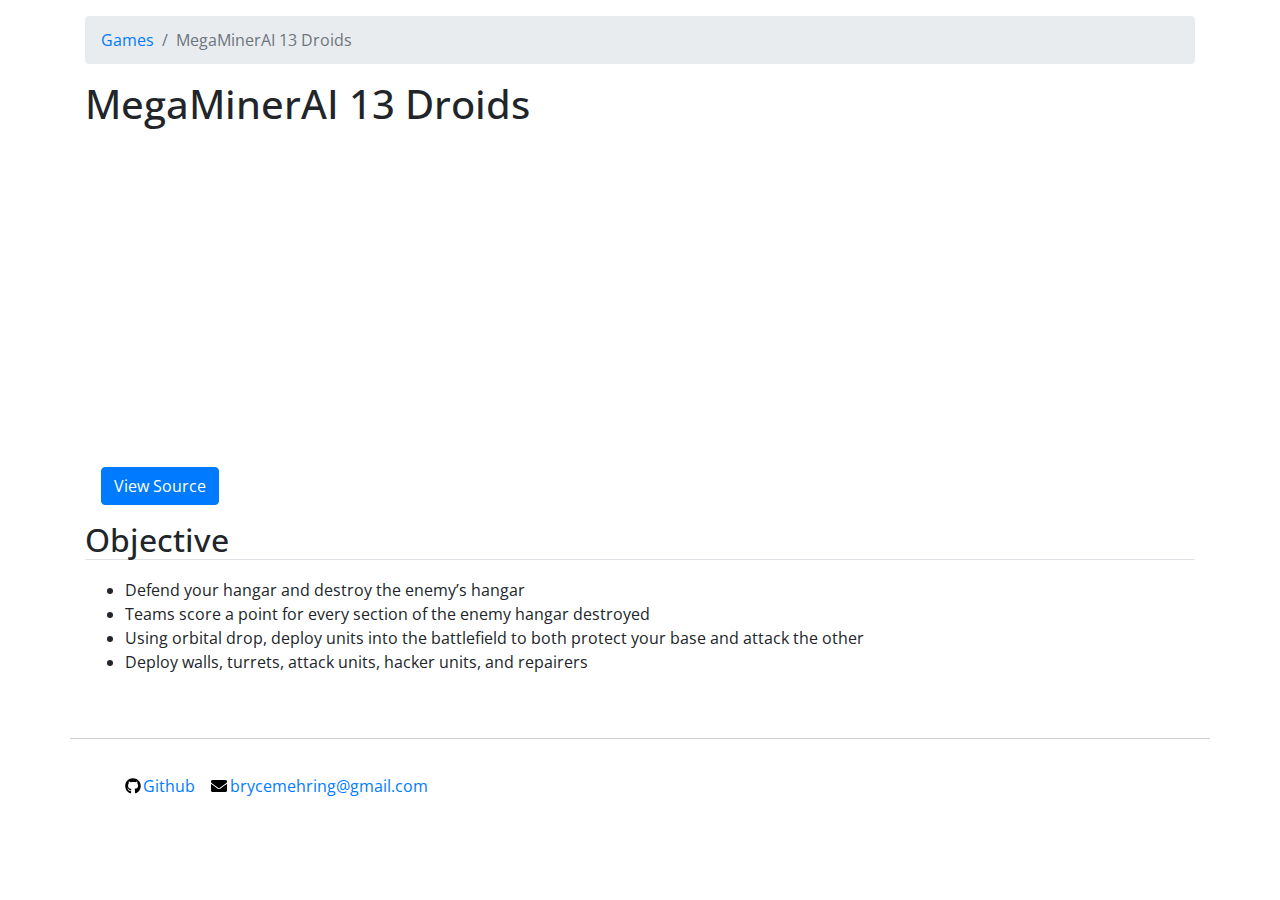
<file: projects/droids/index.html>
<!DOCTYPE html><html lang="en"><head><meta charSet="utf-8"/><meta http-equiv="x-ua-compatible" content="ie=edge"/><meta name="viewport" content="width=device-width, initial-scale=1, shrink-to-fit=no"/><style data-href="/styles.6964bc396e30ddb41d4c.css" id="gatsby-global-css">.footer-module--footer--cvZzG{border-top:1px solid #d0d0d0;padding:35px 0}.footer-module--footer--cvZzG ul{list-style:none;margin-left:0}.footer-module--footer--cvZzG ul li{margin-right:1em;margin-bottom:.5em;display:inline-block}.footer-module--footer--cvZzG ul svg{color:#000;margin-right:.15rem}.svg-inline--fa,svg:not(:root).svg-inline--fa{overflow:visible}.svg-inline--fa{display:inline-block;font-size:inherit;height:1em;vertical-align:-.125em}.svg-inline--fa.fa-lg{vertical-align:-.225em}.svg-inline--fa.fa-w-1{width:.0625em}.svg-inline--fa.fa-w-2{width:.125em}.svg-inline--fa.fa-w-3{width:.1875em}.svg-inline--fa.fa-w-4{width:.25em}.svg-inline--fa.fa-w-5{width:.3125em}.svg-inline--fa.fa-w-6{width:.375em}.svg-inline--fa.fa-w-7{width:.4375em}.svg-inline--fa.fa-w-8{width:.5em}.svg-inline--fa.fa-w-9{width:.5625em}.svg-inline--fa.fa-w-10{width:.625em}.svg-inline--fa.fa-w-11{width:.6875em}.svg-inline--fa.fa-w-12{width:.75em}.svg-inline--fa.fa-w-13{width:.8125em}.svg-inline--fa.fa-w-14{width:.875em}.svg-inline--fa.fa-w-15{width:.9375em}.svg-inline--fa.fa-w-16{width:1em}.svg-inline--fa.fa-w-17{width:1.0625em}.svg-inline--fa.fa-w-18{width:1.125em}.svg-inline--fa.fa-w-19{width:1.1875em}.svg-inline--fa.fa-w-20{width:1.25em}.svg-inline--fa.fa-pull-left{margin-right:.3em;width:auto}.svg-inline--fa.fa-pull-right{margin-left:.3em;width:auto}.svg-inline--fa.fa-border{height:1.5em}.svg-inline--fa.fa-li{width:2em}.svg-inline--fa.fa-fw{width:1.25em}.fa-layers svg.svg-inline--fa{bottom:0;left:0;margin:auto;position:absolute;right:0;top:0}.fa-layers{display:inline-block;height:1em;position:relative;text-align:center;vertical-align:-.125em;width:1em}.fa-layers svg.svg-inline--fa{transform-origin:center center}.fa-layers-counter,.fa-layers-text{display:inline-block;position:absolute;text-align:center}.fa-layers-text{left:50%;top:50%;transform:translate(-50%,-50%);transform-origin:center center}.fa-layers-counter{background-color:#ff253a;border-radius:1em;box-sizing:border-box;color:#fff;height:1.5em;line-height:1;max-width:5em;min-width:1.5em;overflow:hidden;padding:.25em;right:0;text-overflow:ellipsis;top:0;transform:scale(.25);transform-origin:top right}.fa-layers-bottom-right{bottom:0;right:0;top:auto;transform:scale(.25);transform-origin:bottom right}.fa-layers-bottom-left{bottom:0;left:0;right:auto;top:auto;transform:scale(.25);transform-origin:bottom left}.fa-layers-top-right{right:0;top:0;transform:scale(.25);transform-origin:top right}.fa-layers-top-left{left:0;right:auto;top:0;transform:scale(.25);transform-origin:top left}.fa-lg{font-size:1.33333em;line-height:.75em;vertical-align:-.0667em}.fa-xs{font-size:.75em}.fa-sm{font-size:.875em}.fa-1x{font-size:1em}.fa-2x{font-size:2em}.fa-3x{font-size:3em}.fa-4x{font-size:4em}.fa-5x{font-size:5em}.fa-6x{font-size:6em}.fa-7x{font-size:7em}.fa-8x{font-size:8em}.fa-9x{font-size:9em}.fa-10x{font-size:10em}.fa-fw{text-align:center;width:1.25em}.fa-ul{list-style-type:none;margin-left:2.5em;padding-left:0}.fa-ul>li{position:relative}.fa-li{left:-2em;position:absolute;text-align:center;width:2em;line-height:inherit}.fa-border{border:.08em solid #eee;border-radius:.1em;padding:.2em .25em .15em}.fa-pull-left{float:left}.fa-pull-right{float:right}.fa.fa-pull-left,.fab.fa-pull-left,.fal.fa-pull-left,.far.fa-pull-left,.fas.fa-pull-left{margin-right:.3em}.fa.fa-pull-right,.fab.fa-pull-right,.fal.fa-pull-right,.far.fa-pull-right,.fas.fa-pull-right{margin-left:.3em}.fa-spin{animation:fa-spin 2s linear infinite}.fa-pulse{animation:fa-spin 1s steps(8) infinite}@keyframes fa-spin{0%{transform:rotate(0deg)}to{transform:rotate(1turn)}}.fa-rotate-90{-ms-filter:"progid:DXImageTransform.Microsoft.BasicImage(rotation=1)";transform:rotate(90deg)}.fa-rotate-180{-ms-filter:"progid:DXImageTransform.Microsoft.BasicImage(rotation=2)";transform:rotate(180deg)}.fa-rotate-270{-ms-filter:"progid:DXImageTransform.Microsoft.BasicImage(rotation=3)";transform:rotate(270deg)}.fa-flip-horizontal{-ms-filter:"progid:DXImageTransform.Microsoft.BasicImage(rotation=0, mirror=1)";transform:scaleX(-1)}.fa-flip-vertical{transform:scaleY(-1)}.fa-flip-both,.fa-flip-horizontal.fa-flip-vertical,.fa-flip-vertical{-ms-filter:"progid:DXImageTransform.Microsoft.BasicImage(rotation=2, mirror=1)"}.fa-flip-both,.fa-flip-horizontal.fa-flip-vertical{transform:scale(-1)}:root .fa-flip-both,:root .fa-flip-horizontal,:root .fa-flip-vertical,:root .fa-rotate-90,:root .fa-rotate-180,:root .fa-rotate-270{filter:none}.fa-stack{display:inline-block;height:2em;position:relative;width:2.5em}.fa-stack-1x,.fa-stack-2x{bottom:0;left:0;margin:auto;position:absolute;right:0;top:0}.svg-inline--fa.fa-stack-1x{height:1em;width:1.25em}.svg-inline--fa.fa-stack-2x{height:2em;width:2.5em}.fa-inverse{color:#fff}.sr-only-focusable:active,.sr-only-focusable:focus{margin:0}.svg-inline--fa .fa-primary{fill:var(--fa-primary-color,currentColor);opacity:1;opacity:var(--fa-primary-opacity,1)}.svg-inline--fa .fa-secondary{fill:var(--fa-secondary-color,currentColor)}.svg-inline--fa .fa-secondary,.svg-inline--fa.fa-swap-opacity .fa-primary{opacity:.4;opacity:var(--fa-secondary-opacity,.4)}.svg-inline--fa.fa-swap-opacity .fa-secondary{opacity:1;opacity:var(--fa-primary-opacity,1)}.svg-inline--fa mask .fa-primary,.svg-inline--fa mask .fa-secondary{fill:#000}.fad.fa-inverse{color:#fff}

/*!
 * Bootstrap v4.5.3 (https://getbootstrap.com/)
 * Copyright 2011-2020 The Bootstrap Authors
 * Copyright 2011-2020 Twitter, Inc.
 * Licensed under MIT (https://github.com/twbs/bootstrap/blob/main/LICENSE)
 */:root{--blue:#007bff;--indigo:#6610f2;--purple:#6f42c1;--pink:#e83e8c;--red:#dc3545;--orange:#fd7e14;--yellow:#ffc107;--green:#28a745;--teal:#20c997;--cyan:#17a2b8;--white:#fff;--gray:#6c757d;--gray-dark:#343a40;--primary:#007bff;--secondary:#6c757d;--success:#28a745;--info:#17a2b8;--warning:#ffc107;--danger:#dc3545;--light:#f8f9fa;--dark:#343a40;--breakpoint-xs:0;--breakpoint-sm:576px;--breakpoint-md:768px;--breakpoint-lg:992px;--breakpoint-xl:1200px;--font-family-sans-serif:-apple-system,BlinkMacSystemFont,"Segoe UI",Roboto,"Helvetica Neue",Arial,"Noto Sans",sans-serif,"Apple Color Emoji","Segoe UI Emoji","Segoe UI Symbol","Noto Color Emoji";--font-family-monospace:SFMono-Regular,Menlo,Monaco,Consolas,"Liberation Mono","Courier New",monospace}*,:after,:before{box-sizing:border-box}html{font-family:sans-serif;line-height:1.15;-webkit-text-size-adjust:100%;-webkit-tap-highlight-color:rgba(0,0,0,0)}article,aside,figcaption,figure,footer,header,hgroup,main,nav,section{display:block}body{margin:0;font-family:-apple-system,BlinkMacSystemFont,Segoe UI,Roboto,Helvetica Neue,Arial,Noto Sans,sans-serif,Apple Color Emoji,Segoe UI Emoji,Segoe UI Symbol,Noto Color Emoji;font-size:1rem;font-weight:400;line-height:1.5;color:#212529;text-align:left;background-color:#fff}[tabindex="-1"]:focus:not(:focus-visible){outline:0!important}hr{box-sizing:content-box;height:0;overflow:visible}h1,h2,h3,h4,h5,h6{margin-top:0;margin-bottom:.5rem}p{margin-top:0;margin-bottom:1rem}abbr[data-original-title],abbr[title]{text-decoration:underline;-webkit-text-decoration:underline dotted;text-decoration:underline dotted;cursor:help;border-bottom:0;-webkit-text-decoration-skip-ink:none;text-decoration-skip-ink:none}address{font-style:normal;line-height:inherit}address,dl,ol,ul{margin-bottom:1rem}dl,ol,ul{margin-top:0}ol ol,ol ul,ul ol,ul ul{margin-bottom:0}dt{font-weight:700}dd{margin-bottom:.5rem;margin-left:0}blockquote{margin:0 0 1rem}b,strong{font-weight:bolder}small{font-size:80%}sub,sup{position:relative;font-size:75%;line-height:0;vertical-align:baseline}sub{bottom:-.25em}sup{top:-.5em}a{color:#007bff;text-decoration:none;background-color:transparent}a:hover{color:#0056b3;text-decoration:underline}a:not([href]):not([class]),a:not([href]):not([class]):hover{color:inherit;text-decoration:none}code,kbd,pre,samp{font-family:SFMono-Regular,Menlo,Monaco,Consolas,Liberation Mono,Courier New,monospace;font-size:1em}pre{margin-top:0;margin-bottom:1rem;overflow:auto;-ms-overflow-style:scrollbar}figure{margin:0 0 1rem}img{border-style:none}img,svg{vertical-align:middle}svg{overflow:hidden}table{border-collapse:collapse}caption{padding-top:.75rem;padding-bottom:.75rem;color:#6c757d;text-align:left;caption-side:bottom}th{text-align:inherit;text-align:-webkit-match-parent}label{display:inline-block;margin-bottom:.5rem}button{border-radius:0}button:focus{outline:1px dotted;outline:5px auto -webkit-focus-ring-color}button,input,optgroup,select,textarea{margin:0;font-family:inherit;font-size:inherit;line-height:inherit}button,input{overflow:visible}button,select{text-transform:none}[role=button]{cursor:pointer}select{word-wrap:normal}[type=button],[type=reset],[type=submit],button{-webkit-appearance:button}[type=button]:not(:disabled),[type=reset]:not(:disabled),[type=submit]:not(:disabled),button:not(:disabled){cursor:pointer}[type=button]::-moz-focus-inner,[type=reset]::-moz-focus-inner,[type=submit]::-moz-focus-inner,button::-moz-focus-inner{padding:0;border-style:none}input[type=checkbox],input[type=radio]{box-sizing:border-box;padding:0}textarea{overflow:auto;resize:vertical}fieldset{min-width:0;padding:0;margin:0;border:0}legend{display:block;width:100%;max-width:100%;padding:0;margin-bottom:.5rem;font-size:1.5rem;line-height:inherit;color:inherit;white-space:normal}progress{vertical-align:baseline}[type=number]::-webkit-inner-spin-button,[type=number]::-webkit-outer-spin-button{height:auto}[type=search]{outline-offset:-2px;-webkit-appearance:none}[type=search]::-webkit-search-decoration{-webkit-appearance:none}::-webkit-file-upload-button{font:inherit;-webkit-appearance:button}output{display:inline-block}summary{display:list-item;cursor:pointer}template{display:none}[hidden]{display:none!important}.h1,.h2,.h3,.h4,.h5,.h6,h1,h2,h3,h4,h5,h6{margin-bottom:.5rem;font-weight:500;line-height:1.2}.h1,h1{font-size:2.5rem}.h2,h2{font-size:2rem}.h3,h3{font-size:1.75rem}.h4,h4{font-size:1.5rem}.h5,h5{font-size:1.25rem}.h6,h6{font-size:1rem}.lead{font-size:1.25rem;font-weight:300}.display-1{font-size:6rem}.display-1,.display-2{font-weight:300;line-height:1.2}.display-2{font-size:5.5rem}.display-3{font-size:4.5rem}.display-3,.display-4{font-weight:300;line-height:1.2}.display-4{font-size:3.5rem}hr{margin-top:1rem;margin-bottom:1rem;border:0;border-top:1px solid rgba(0,0,0,.1)}.small,small{font-size:80%;font-weight:400}.mark,mark{padding:.2em;background-color:#fcf8e3}.list-inline,.list-unstyled{padding-left:0;list-style:none}.list-inline-item{display:inline-block}.list-inline-item:not(:last-child){margin-right:.5rem}.initialism{font-size:90%;text-transform:uppercase}.blockquote{margin-bottom:1rem;font-size:1.25rem}.blockquote-footer{display:block;font-size:80%;color:#6c757d}.blockquote-footer:before{content:"\2014\A0"}.img-fluid,.img-thumbnail{max-width:100%;height:auto}.img-thumbnail{padding:.25rem;background-color:#fff;border:1px solid #dee2e6;border-radius:.25rem}.figure{display:inline-block}.figure-img{margin-bottom:.5rem;line-height:1}.figure-caption{font-size:90%;color:#6c757d}code{font-size:87.5%;color:#e83e8c;word-wrap:break-word}a>code{color:inherit}kbd{padding:.2rem .4rem;font-size:87.5%;color:#fff;background-color:#212529;border-radius:.2rem}kbd kbd{padding:0;font-size:100%;font-weight:700}pre{display:block;font-size:87.5%;color:#212529}pre code{font-size:inherit;color:inherit;word-break:normal}.pre-scrollable{max-height:340px;overflow-y:scroll}.container,.container-fluid,.container-lg,.container-md,.container-sm,.container-xl{width:100%;padding-right:15px;padding-left:15px;margin-right:auto;margin-left:auto}@media(min-width:576px){.container,.container-sm{max-width:540px}}@media(min-width:768px){.container,.container-md,.container-sm{max-width:720px}}@media(min-width:992px){.container,.container-lg,.container-md,.container-sm{max-width:960px}}@media(min-width:1200px){.container,.container-lg,.container-md,.container-sm,.container-xl{max-width:1140px}}.row{display:flex;flex-wrap:wrap;margin-right:-15px;margin-left:-15px}.no-gutters{margin-right:0;margin-left:0}.no-gutters>.col,.no-gutters>[class*=col-]{padding-right:0;padding-left:0}.col,.col-1,.col-2,.col-3,.col-4,.col-5,.col-6,.col-7,.col-8,.col-9,.col-10,.col-11,.col-12,.col-auto,.col-lg,.col-lg-1,.col-lg-2,.col-lg-3,.col-lg-4,.col-lg-5,.col-lg-6,.col-lg-7,.col-lg-8,.col-lg-9,.col-lg-10,.col-lg-11,.col-lg-12,.col-lg-auto,.col-md,.col-md-1,.col-md-2,.col-md-3,.col-md-4,.col-md-5,.col-md-6,.col-md-7,.col-md-8,.col-md-9,.col-md-10,.col-md-11,.col-md-12,.col-md-auto,.col-sm,.col-sm-1,.col-sm-2,.col-sm-3,.col-sm-4,.col-sm-5,.col-sm-6,.col-sm-7,.col-sm-8,.col-sm-9,.col-sm-10,.col-sm-11,.col-sm-12,.col-sm-auto,.col-xl,.col-xl-1,.col-xl-2,.col-xl-3,.col-xl-4,.col-xl-5,.col-xl-6,.col-xl-7,.col-xl-8,.col-xl-9,.col-xl-10,.col-xl-11,.col-xl-12,.col-xl-auto{position:relative;width:100%;padding-right:15px;padding-left:15px}.col{flex-basis:0;flex-grow:1;max-width:100%}.row-cols-1>*{flex:0 0 100%;max-width:100%}.row-cols-2>*{flex:0 0 50%;max-width:50%}.row-cols-3>*{flex:0 0 33.3333333333%;max-width:33.3333333333%}.row-cols-4>*{flex:0 0 25%;max-width:25%}.row-cols-5>*{flex:0 0 20%;max-width:20%}.row-cols-6>*{flex:0 0 16.6666666667%;max-width:16.6666666667%}.col-auto{flex:0 0 auto;width:auto;max-width:100%}.col-1{flex:0 0 8.3333333333%;max-width:8.3333333333%}.col-2{flex:0 0 16.6666666667%;max-width:16.6666666667%}.col-3{flex:0 0 25%;max-width:25%}.col-4{flex:0 0 33.3333333333%;max-width:33.3333333333%}.col-5{flex:0 0 41.6666666667%;max-width:41.6666666667%}.col-6{flex:0 0 50%;max-width:50%}.col-7{flex:0 0 58.3333333333%;max-width:58.3333333333%}.col-8{flex:0 0 66.6666666667%;max-width:66.6666666667%}.col-9{flex:0 0 75%;max-width:75%}.col-10{flex:0 0 83.3333333333%;max-width:83.3333333333%}.col-11{flex:0 0 91.6666666667%;max-width:91.6666666667%}.col-12{flex:0 0 100%;max-width:100%}.order-first{order:-1}.order-last{order:13}.order-0{order:0}.order-1{order:1}.order-2{order:2}.order-3{order:3}.order-4{order:4}.order-5{order:5}.order-6{order:6}.order-7{order:7}.order-8{order:8}.order-9{order:9}.order-10{order:10}.order-11{order:11}.order-12{order:12}.offset-1{margin-left:8.3333333333%}.offset-2{margin-left:16.6666666667%}.offset-3{margin-left:25%}.offset-4{margin-left:33.3333333333%}.offset-5{margin-left:41.6666666667%}.offset-6{margin-left:50%}.offset-7{margin-left:58.3333333333%}.offset-8{margin-left:66.6666666667%}.offset-9{margin-left:75%}.offset-10{margin-left:83.3333333333%}.offset-11{margin-left:91.6666666667%}@media(min-width:576px){.col-sm{flex-basis:0;flex-grow:1;max-width:100%}.row-cols-sm-1>*{flex:0 0 100%;max-width:100%}.row-cols-sm-2>*{flex:0 0 50%;max-width:50%}.row-cols-sm-3>*{flex:0 0 33.3333333333%;max-width:33.3333333333%}.row-cols-sm-4>*{flex:0 0 25%;max-width:25%}.row-cols-sm-5>*{flex:0 0 20%;max-width:20%}.row-cols-sm-6>*{flex:0 0 16.6666666667%;max-width:16.6666666667%}.col-sm-auto{flex:0 0 auto;width:auto;max-width:100%}.col-sm-1{flex:0 0 8.3333333333%;max-width:8.3333333333%}.col-sm-2{flex:0 0 16.6666666667%;max-width:16.6666666667%}.col-sm-3{flex:0 0 25%;max-width:25%}.col-sm-4{flex:0 0 33.3333333333%;max-width:33.3333333333%}.col-sm-5{flex:0 0 41.6666666667%;max-width:41.6666666667%}.col-sm-6{flex:0 0 50%;max-width:50%}.col-sm-7{flex:0 0 58.3333333333%;max-width:58.3333333333%}.col-sm-8{flex:0 0 66.6666666667%;max-width:66.6666666667%}.col-sm-9{flex:0 0 75%;max-width:75%}.col-sm-10{flex:0 0 83.3333333333%;max-width:83.3333333333%}.col-sm-11{flex:0 0 91.6666666667%;max-width:91.6666666667%}.col-sm-12{flex:0 0 100%;max-width:100%}.order-sm-first{order:-1}.order-sm-last{order:13}.order-sm-0{order:0}.order-sm-1{order:1}.order-sm-2{order:2}.order-sm-3{order:3}.order-sm-4{order:4}.order-sm-5{order:5}.order-sm-6{order:6}.order-sm-7{order:7}.order-sm-8{order:8}.order-sm-9{order:9}.order-sm-10{order:10}.order-sm-11{order:11}.order-sm-12{order:12}.offset-sm-0{margin-left:0}.offset-sm-1{margin-left:8.3333333333%}.offset-sm-2{margin-left:16.6666666667%}.offset-sm-3{margin-left:25%}.offset-sm-4{margin-left:33.3333333333%}.offset-sm-5{margin-left:41.6666666667%}.offset-sm-6{margin-left:50%}.offset-sm-7{margin-left:58.3333333333%}.offset-sm-8{margin-left:66.6666666667%}.offset-sm-9{margin-left:75%}.offset-sm-10{margin-left:83.3333333333%}.offset-sm-11{margin-left:91.6666666667%}}@media(min-width:768px){.col-md{flex-basis:0;flex-grow:1;max-width:100%}.row-cols-md-1>*{flex:0 0 100%;max-width:100%}.row-cols-md-2>*{flex:0 0 50%;max-width:50%}.row-cols-md-3>*{flex:0 0 33.3333333333%;max-width:33.3333333333%}.row-cols-md-4>*{flex:0 0 25%;max-width:25%}.row-cols-md-5>*{flex:0 0 20%;max-width:20%}.row-cols-md-6>*{flex:0 0 16.6666666667%;max-width:16.6666666667%}.col-md-auto{flex:0 0 auto;width:auto;max-width:100%}.col-md-1{flex:0 0 8.3333333333%;max-width:8.3333333333%}.col-md-2{flex:0 0 16.6666666667%;max-width:16.6666666667%}.col-md-3{flex:0 0 25%;max-width:25%}.col-md-4{flex:0 0 33.3333333333%;max-width:33.3333333333%}.col-md-5{flex:0 0 41.6666666667%;max-width:41.6666666667%}.col-md-6{flex:0 0 50%;max-width:50%}.col-md-7{flex:0 0 58.3333333333%;max-width:58.3333333333%}.col-md-8{flex:0 0 66.6666666667%;max-width:66.6666666667%}.col-md-9{flex:0 0 75%;max-width:75%}.col-md-10{flex:0 0 83.3333333333%;max-width:83.3333333333%}.col-md-11{flex:0 0 91.6666666667%;max-width:91.6666666667%}.col-md-12{flex:0 0 100%;max-width:100%}.order-md-first{order:-1}.order-md-last{order:13}.order-md-0{order:0}.order-md-1{order:1}.order-md-2{order:2}.order-md-3{order:3}.order-md-4{order:4}.order-md-5{order:5}.order-md-6{order:6}.order-md-7{order:7}.order-md-8{order:8}.order-md-9{order:9}.order-md-10{order:10}.order-md-11{order:11}.order-md-12{order:12}.offset-md-0{margin-left:0}.offset-md-1{margin-left:8.3333333333%}.offset-md-2{margin-left:16.6666666667%}.offset-md-3{margin-left:25%}.offset-md-4{margin-left:33.3333333333%}.offset-md-5{margin-left:41.6666666667%}.offset-md-6{margin-left:50%}.offset-md-7{margin-left:58.3333333333%}.offset-md-8{margin-left:66.6666666667%}.offset-md-9{margin-left:75%}.offset-md-10{margin-left:83.3333333333%}.offset-md-11{margin-left:91.6666666667%}}@media(min-width:992px){.col-lg{flex-basis:0;flex-grow:1;max-width:100%}.row-cols-lg-1>*{flex:0 0 100%;max-width:100%}.row-cols-lg-2>*{flex:0 0 50%;max-width:50%}.row-cols-lg-3>*{flex:0 0 33.3333333333%;max-width:33.3333333333%}.row-cols-lg-4>*{flex:0 0 25%;max-width:25%}.row-cols-lg-5>*{flex:0 0 20%;max-width:20%}.row-cols-lg-6>*{flex:0 0 16.6666666667%;max-width:16.6666666667%}.col-lg-auto{flex:0 0 auto;width:auto;max-width:100%}.col-lg-1{flex:0 0 8.3333333333%;max-width:8.3333333333%}.col-lg-2{flex:0 0 16.6666666667%;max-width:16.6666666667%}.col-lg-3{flex:0 0 25%;max-width:25%}.col-lg-4{flex:0 0 33.3333333333%;max-width:33.3333333333%}.col-lg-5{flex:0 0 41.6666666667%;max-width:41.6666666667%}.col-lg-6{flex:0 0 50%;max-width:50%}.col-lg-7{flex:0 0 58.3333333333%;max-width:58.3333333333%}.col-lg-8{flex:0 0 66.6666666667%;max-width:66.6666666667%}.col-lg-9{flex:0 0 75%;max-width:75%}.col-lg-10{flex:0 0 83.3333333333%;max-width:83.3333333333%}.col-lg-11{flex:0 0 91.6666666667%;max-width:91.6666666667%}.col-lg-12{flex:0 0 100%;max-width:100%}.order-lg-first{order:-1}.order-lg-last{order:13}.order-lg-0{order:0}.order-lg-1{order:1}.order-lg-2{order:2}.order-lg-3{order:3}.order-lg-4{order:4}.order-lg-5{order:5}.order-lg-6{order:6}.order-lg-7{order:7}.order-lg-8{order:8}.order-lg-9{order:9}.order-lg-10{order:10}.order-lg-11{order:11}.order-lg-12{order:12}.offset-lg-0{margin-left:0}.offset-lg-1{margin-left:8.3333333333%}.offset-lg-2{margin-left:16.6666666667%}.offset-lg-3{margin-left:25%}.offset-lg-4{margin-left:33.3333333333%}.offset-lg-5{margin-left:41.6666666667%}.offset-lg-6{margin-left:50%}.offset-lg-7{margin-left:58.3333333333%}.offset-lg-8{margin-left:66.6666666667%}.offset-lg-9{margin-left:75%}.offset-lg-10{margin-left:83.3333333333%}.offset-lg-11{margin-left:91.6666666667%}}@media(min-width:1200px){.col-xl{flex-basis:0;flex-grow:1;max-width:100%}.row-cols-xl-1>*{flex:0 0 100%;max-width:100%}.row-cols-xl-2>*{flex:0 0 50%;max-width:50%}.row-cols-xl-3>*{flex:0 0 33.3333333333%;max-width:33.3333333333%}.row-cols-xl-4>*{flex:0 0 25%;max-width:25%}.row-cols-xl-5>*{flex:0 0 20%;max-width:20%}.row-cols-xl-6>*{flex:0 0 16.6666666667%;max-width:16.6666666667%}.col-xl-auto{flex:0 0 auto;width:auto;max-width:100%}.col-xl-1{flex:0 0 8.3333333333%;max-width:8.3333333333%}.col-xl-2{flex:0 0 16.6666666667%;max-width:16.6666666667%}.col-xl-3{flex:0 0 25%;max-width:25%}.col-xl-4{flex:0 0 33.3333333333%;max-width:33.3333333333%}.col-xl-5{flex:0 0 41.6666666667%;max-width:41.6666666667%}.col-xl-6{flex:0 0 50%;max-width:50%}.col-xl-7{flex:0 0 58.3333333333%;max-width:58.3333333333%}.col-xl-8{flex:0 0 66.6666666667%;max-width:66.6666666667%}.col-xl-9{flex:0 0 75%;max-width:75%}.col-xl-10{flex:0 0 83.3333333333%;max-width:83.3333333333%}.col-xl-11{flex:0 0 91.6666666667%;max-width:91.6666666667%}.col-xl-12{flex:0 0 100%;max-width:100%}.order-xl-first{order:-1}.order-xl-last{order:13}.order-xl-0{order:0}.order-xl-1{order:1}.order-xl-2{order:2}.order-xl-3{order:3}.order-xl-4{order:4}.order-xl-5{order:5}.order-xl-6{order:6}.order-xl-7{order:7}.order-xl-8{order:8}.order-xl-9{order:9}.order-xl-10{order:10}.order-xl-11{order:11}.order-xl-12{order:12}.offset-xl-0{margin-left:0}.offset-xl-1{margin-left:8.3333333333%}.offset-xl-2{margin-left:16.6666666667%}.offset-xl-3{margin-left:25%}.offset-xl-4{margin-left:33.3333333333%}.offset-xl-5{margin-left:41.6666666667%}.offset-xl-6{margin-left:50%}.offset-xl-7{margin-left:58.3333333333%}.offset-xl-8{margin-left:66.6666666667%}.offset-xl-9{margin-left:75%}.offset-xl-10{margin-left:83.3333333333%}.offset-xl-11{margin-left:91.6666666667%}}.table{width:100%;margin-bottom:1rem;color:#212529}.table td,.table th{padding:.75rem;vertical-align:top;border-top:1px solid #dee2e6}.table thead th{vertical-align:bottom;border-bottom:2px solid #dee2e6}.table tbody+tbody{border-top:2px solid #dee2e6}.table-sm td,.table-sm th{padding:.3rem}.table-bordered,.table-bordered td,.table-bordered th{border:1px solid #dee2e6}.table-bordered thead td,.table-bordered thead th{border-bottom-width:2px}.table-borderless tbody+tbody,.table-borderless td,.table-borderless th,.table-borderless thead th{border:0}.table-striped tbody tr:nth-of-type(odd){background-color:rgba(0,0,0,.05)}.table-hover tbody tr:hover{color:#212529;background-color:rgba(0,0,0,.075)}.table-primary,.table-primary>td,.table-primary>th{background-color:#b8daff}.table-primary tbody+tbody,.table-primary td,.table-primary th,.table-primary thead th{border-color:#7abaff}.table-hover .table-primary:hover,.table-hover .table-primary:hover>td,.table-hover .table-primary:hover>th{background-color:#9fcdff}.table-secondary,.table-secondary>td,.table-secondary>th{background-color:#d6d8db}.table-secondary tbody+tbody,.table-secondary td,.table-secondary th,.table-secondary thead th{border-color:#b3b7bb}.table-hover .table-secondary:hover,.table-hover .table-secondary:hover>td,.table-hover .table-secondary:hover>th{background-color:#c8cbcf}.table-success,.table-success>td,.table-success>th{background-color:#c3e6cb}.table-success tbody+tbody,.table-success td,.table-success th,.table-success thead th{border-color:#8fd19e}.table-hover .table-success:hover,.table-hover .table-success:hover>td,.table-hover .table-success:hover>th{background-color:#b1dfbb}.table-info,.table-info>td,.table-info>th{background-color:#bee5eb}.table-info tbody+tbody,.table-info td,.table-info th,.table-info thead th{border-color:#86cfda}.table-hover .table-info:hover,.table-hover .table-info:hover>td,.table-hover .table-info:hover>th{background-color:#abdde5}.table-warning,.table-warning>td,.table-warning>th{background-color:#ffeeba}.table-warning tbody+tbody,.table-warning td,.table-warning th,.table-warning thead th{border-color:#ffdf7e}.table-hover .table-warning:hover,.table-hover .table-warning:hover>td,.table-hover .table-warning:hover>th{background-color:#ffe8a1}.table-danger,.table-danger>td,.table-danger>th{background-color:#f5c6cb}.table-danger tbody+tbody,.table-danger td,.table-danger th,.table-danger thead th{border-color:#ed969e}.table-hover .table-danger:hover,.table-hover .table-danger:hover>td,.table-hover .table-danger:hover>th{background-color:#f1b0b7}.table-light,.table-light>td,.table-light>th{background-color:#fdfdfe}.table-light tbody+tbody,.table-light td,.table-light th,.table-light thead th{border-color:#fbfcfc}.table-hover .table-light:hover,.table-hover .table-light:hover>td,.table-hover .table-light:hover>th{background-color:#ececf6}.table-dark,.table-dark>td,.table-dark>th{background-color:#c6c8ca}.table-dark tbody+tbody,.table-dark td,.table-dark th,.table-dark thead th{border-color:#95999c}.table-hover .table-dark:hover,.table-hover .table-dark:hover>td,.table-hover .table-dark:hover>th{background-color:#b9bbbe}.table-active,.table-active>td,.table-active>th,.table-hover .table-active:hover,.table-hover .table-active:hover>td,.table-hover .table-active:hover>th{background-color:rgba(0,0,0,.075)}.table .thead-dark th{color:#fff;background-color:#343a40;border-color:#454d55}.table .thead-light th{color:#495057;background-color:#e9ecef;border-color:#dee2e6}.table-dark{color:#fff;background-color:#343a40}.table-dark td,.table-dark th,.table-dark thead th{border-color:#454d55}.table-dark.table-bordered{border:0}.table-dark.table-striped tbody tr:nth-of-type(odd){background-color:hsla(0,0%,100%,.05)}.table-dark.table-hover tbody tr:hover{color:#fff;background-color:hsla(0,0%,100%,.075)}@media(max-width:575.98px){.table-responsive-sm{display:block;width:100%;overflow-x:auto;-webkit-overflow-scrolling:touch}.table-responsive-sm>.table-bordered{border:0}}@media(max-width:767.98px){.table-responsive-md{display:block;width:100%;overflow-x:auto;-webkit-overflow-scrolling:touch}.table-responsive-md>.table-bordered{border:0}}@media(max-width:991.98px){.table-responsive-lg{display:block;width:100%;overflow-x:auto;-webkit-overflow-scrolling:touch}.table-responsive-lg>.table-bordered{border:0}}@media(max-width:1199.98px){.table-responsive-xl{display:block;width:100%;overflow-x:auto;-webkit-overflow-scrolling:touch}.table-responsive-xl>.table-bordered{border:0}}.table-responsive{display:block;width:100%;overflow-x:auto;-webkit-overflow-scrolling:touch}.table-responsive>.table-bordered{border:0}.form-control{display:block;width:100%;height:calc(1.5em + .75rem + 2px);padding:.375rem .75rem;font-size:1rem;font-weight:400;line-height:1.5;color:#495057;background-color:#fff;background-clip:padding-box;border:1px solid #ced4da;border-radius:.25rem;transition:border-color .15s ease-in-out,box-shadow .15s ease-in-out}@media(prefers-reduced-motion:reduce){.form-control{transition:none}}.form-control::-ms-expand{background-color:transparent;border:0}.form-control:-moz-focusring{color:transparent;text-shadow:0 0 0 #495057}.form-control:focus{color:#495057;background-color:#fff;border-color:#80bdff;outline:0;box-shadow:0 0 0 .2rem rgba(0,123,255,.25)}.form-control:-ms-input-placeholder{color:#6c757d;opacity:1}.form-control::placeholder{color:#6c757d;opacity:1}.form-control:disabled,.form-control[readonly]{background-color:#e9ecef;opacity:1}input[type=date].form-control,input[type=datetime-local].form-control,input[type=month].form-control,input[type=time].form-control{-webkit-appearance:none;-moz-appearance:none;appearance:none}select.form-control:focus::-ms-value{color:#495057;background-color:#fff}.form-control-file,.form-control-range{display:block;width:100%}.col-form-label{padding-top:calc(.375rem + 1px);padding-bottom:calc(.375rem + 1px);margin-bottom:0;font-size:inherit;line-height:1.5}.col-form-label-lg{padding-top:calc(.5rem + 1px);padding-bottom:calc(.5rem + 1px);font-size:1.25rem;line-height:1.5}.col-form-label-sm{padding-top:calc(.25rem + 1px);padding-bottom:calc(.25rem + 1px);font-size:.875rem;line-height:1.5}.form-control-plaintext{display:block;width:100%;padding:.375rem 0;margin-bottom:0;font-size:1rem;line-height:1.5;color:#212529;background-color:transparent;border:solid transparent;border-width:1px 0}.form-control-plaintext.form-control-lg,.form-control-plaintext.form-control-sm{padding-right:0;padding-left:0}.form-control-sm{height:calc(1.5em + .5rem + 2px);padding:.25rem .5rem;font-size:.875rem;line-height:1.5;border-radius:.2rem}.form-control-lg{height:calc(1.5em + 1rem + 2px);padding:.5rem 1rem;font-size:1.25rem;line-height:1.5;border-radius:.3rem}select.form-control[multiple],select.form-control[size],textarea.form-control{height:auto}.form-group{margin-bottom:1rem}.form-text{display:block;margin-top:.25rem}.form-row{display:flex;flex-wrap:wrap;margin-right:-5px;margin-left:-5px}.form-row>.col,.form-row>[class*=col-]{padding-right:5px;padding-left:5px}.form-check{position:relative;display:block;padding-left:1.25rem}.form-check-input{position:absolute;margin-top:.3rem;margin-left:-1.25rem}.form-check-input:disabled~.form-check-label,.form-check-input[disabled]~.form-check-label{color:#6c757d}.form-check-label{margin-bottom:0}.form-check-inline{display:inline-flex;align-items:center;padding-left:0;margin-right:.75rem}.form-check-inline .form-check-input{position:static;margin-top:0;margin-right:.3125rem;margin-left:0}.valid-feedback{display:none;width:100%;margin-top:.25rem;font-size:80%;color:#28a745}.valid-tooltip{position:absolute;top:100%;left:0;z-index:5;display:none;max-width:100%;padding:.25rem .5rem;margin-top:.1rem;font-size:.875rem;line-height:1.5;color:#fff;background-color:rgba(40,167,69,.9);border-radius:.25rem}.is-valid~.valid-feedback,.is-valid~.valid-tooltip,.was-validated :valid~.valid-feedback,.was-validated :valid~.valid-tooltip{display:block}.form-control.is-valid,.was-validated .form-control:valid{border-color:#28a745;padding-right:calc(1.5em + .75rem);background-image:url("data:image/svg+xml;charset=utf-8,%3Csvg xmlns='http://www.w3.org/2000/svg' width='8' height='8' viewBox='0 0 8 8'%3E%3Cpath fill='%2328a745' d='M2.3 6.73L.6 4.53c-.4-1.04.46-1.4 1.1-.8l1.1 1.4 3.4-3.8c.6-.63 1.6-.27 1.2.7l-4 4.6c-.43.5-.8.4-1.1.1z'/%3E%3C/svg%3E");background-repeat:no-repeat;background-position:right calc(.375em + .1875rem) center;background-size:calc(.75em + .375rem) calc(.75em + .375rem)}.form-control.is-valid:focus,.was-validated .form-control:valid:focus{border-color:#28a745;box-shadow:0 0 0 .2rem rgba(40,167,69,.25)}.was-validated textarea.form-control:valid,textarea.form-control.is-valid{padding-right:calc(1.5em + .75rem);background-position:top calc(.375em + .1875rem) right calc(.375em + .1875rem)}.custom-select.is-valid,.was-validated .custom-select:valid{border-color:#28a745;padding-right:calc(.75em + 2.3125rem);background:url("data:image/svg+xml;charset=utf-8,%3Csvg xmlns='http://www.w3.org/2000/svg' width='4' height='5' viewBox='0 0 4 5'%3E%3Cpath fill='%23343a40' d='M2 0L0 2h4zm0 5L0 3h4z'/%3E%3C/svg%3E") no-repeat right .75rem center/8px 10px,url("data:image/svg+xml;charset=utf-8,%3Csvg xmlns='http://www.w3.org/2000/svg' width='8' height='8' viewBox='0 0 8 8'%3E%3Cpath fill='%2328a745' d='M2.3 6.73L.6 4.53c-.4-1.04.46-1.4 1.1-.8l1.1 1.4 3.4-3.8c.6-.63 1.6-.27 1.2.7l-4 4.6c-.43.5-.8.4-1.1.1z'/%3E%3C/svg%3E") #fff no-repeat center right 1.75rem/calc(.75em + .375rem) calc(.75em + .375rem)}.custom-select.is-valid:focus,.was-validated .custom-select:valid:focus{border-color:#28a745;box-shadow:0 0 0 .2rem rgba(40,167,69,.25)}.form-check-input.is-valid~.form-check-label,.was-validated .form-check-input:valid~.form-check-label{color:#28a745}.form-check-input.is-valid~.valid-feedback,.form-check-input.is-valid~.valid-tooltip,.was-validated .form-check-input:valid~.valid-feedback,.was-validated .form-check-input:valid~.valid-tooltip{display:block}.custom-control-input.is-valid~.custom-control-label,.was-validated .custom-control-input:valid~.custom-control-label{color:#28a745}.custom-control-input.is-valid~.custom-control-label:before,.was-validated .custom-control-input:valid~.custom-control-label:before{border-color:#28a745}.custom-control-input.is-valid:checked~.custom-control-label:before,.was-validated .custom-control-input:valid:checked~.custom-control-label:before{border-color:#34ce57;background-color:#34ce57}.custom-control-input.is-valid:focus~.custom-control-label:before,.was-validated .custom-control-input:valid:focus~.custom-control-label:before{box-shadow:0 0 0 .2rem rgba(40,167,69,.25)}.custom-control-input.is-valid:focus:not(:checked)~.custom-control-label:before,.custom-file-input.is-valid~.custom-file-label,.was-validated .custom-control-input:valid:focus:not(:checked)~.custom-control-label:before,.was-validated .custom-file-input:valid~.custom-file-label{border-color:#28a745}.custom-file-input.is-valid:focus~.custom-file-label,.was-validated .custom-file-input:valid:focus~.custom-file-label{border-color:#28a745;box-shadow:0 0 0 .2rem rgba(40,167,69,.25)}.invalid-feedback{display:none;width:100%;margin-top:.25rem;font-size:80%;color:#dc3545}.invalid-tooltip{position:absolute;top:100%;left:0;z-index:5;display:none;max-width:100%;padding:.25rem .5rem;margin-top:.1rem;font-size:.875rem;line-height:1.5;color:#fff;background-color:rgba(220,53,69,.9);border-radius:.25rem}.is-invalid~.invalid-feedback,.is-invalid~.invalid-tooltip,.was-validated :invalid~.invalid-feedback,.was-validated :invalid~.invalid-tooltip{display:block}.form-control.is-invalid,.was-validated .form-control:invalid{border-color:#dc3545;padding-right:calc(1.5em + .75rem);background-image:url("data:image/svg+xml;charset=utf-8,%3Csvg xmlns='http://www.w3.org/2000/svg' width='12' height='12' fill='none' stroke='%23dc3545' viewBox='0 0 12 12'%3E%3Ccircle cx='6' cy='6' r='4.5'/%3E%3Cpath stroke-linejoin='round' d='M5.8 3.6h.4L6 6.5z'/%3E%3Ccircle cx='6' cy='8.2' r='.6' fill='%23dc3545' stroke='none'/%3E%3C/svg%3E");background-repeat:no-repeat;background-position:right calc(.375em + .1875rem) center;background-size:calc(.75em + .375rem) calc(.75em + .375rem)}.form-control.is-invalid:focus,.was-validated .form-control:invalid:focus{border-color:#dc3545;box-shadow:0 0 0 .2rem rgba(220,53,69,.25)}.was-validated textarea.form-control:invalid,textarea.form-control.is-invalid{padding-right:calc(1.5em + .75rem);background-position:top calc(.375em + .1875rem) right calc(.375em + .1875rem)}.custom-select.is-invalid,.was-validated .custom-select:invalid{border-color:#dc3545;padding-right:calc(.75em + 2.3125rem);background:url("data:image/svg+xml;charset=utf-8,%3Csvg xmlns='http://www.w3.org/2000/svg' width='4' height='5' viewBox='0 0 4 5'%3E%3Cpath fill='%23343a40' d='M2 0L0 2h4zm0 5L0 3h4z'/%3E%3C/svg%3E") no-repeat right .75rem center/8px 10px,url("data:image/svg+xml;charset=utf-8,%3Csvg xmlns='http://www.w3.org/2000/svg' width='12' height='12' fill='none' stroke='%23dc3545' viewBox='0 0 12 12'%3E%3Ccircle cx='6' cy='6' r='4.5'/%3E%3Cpath stroke-linejoin='round' d='M5.8 3.6h.4L6 6.5z'/%3E%3Ccircle cx='6' cy='8.2' r='.6' fill='%23dc3545' stroke='none'/%3E%3C/svg%3E") #fff no-repeat center right 1.75rem/calc(.75em + .375rem) calc(.75em + .375rem)}.custom-select.is-invalid:focus,.was-validated .custom-select:invalid:focus{border-color:#dc3545;box-shadow:0 0 0 .2rem rgba(220,53,69,.25)}.form-check-input.is-invalid~.form-check-label,.was-validated .form-check-input:invalid~.form-check-label{color:#dc3545}.form-check-input.is-invalid~.invalid-feedback,.form-check-input.is-invalid~.invalid-tooltip,.was-validated .form-check-input:invalid~.invalid-feedback,.was-validated .form-check-input:invalid~.invalid-tooltip{display:block}.custom-control-input.is-invalid~.custom-control-label,.was-validated .custom-control-input:invalid~.custom-control-label{color:#dc3545}.custom-control-input.is-invalid~.custom-control-label:before,.was-validated .custom-control-input:invalid~.custom-control-label:before{border-color:#dc3545}.custom-control-input.is-invalid:checked~.custom-control-label:before,.was-validated .custom-control-input:invalid:checked~.custom-control-label:before{border-color:#e4606d;background-color:#e4606d}.custom-control-input.is-invalid:focus~.custom-control-label:before,.was-validated .custom-control-input:invalid:focus~.custom-control-label:before{box-shadow:0 0 0 .2rem rgba(220,53,69,.25)}.custom-control-input.is-invalid:focus:not(:checked)~.custom-control-label:before,.custom-file-input.is-invalid~.custom-file-label,.was-validated .custom-control-input:invalid:focus:not(:checked)~.custom-control-label:before,.was-validated .custom-file-input:invalid~.custom-file-label{border-color:#dc3545}.custom-file-input.is-invalid:focus~.custom-file-label,.was-validated .custom-file-input:invalid:focus~.custom-file-label{border-color:#dc3545;box-shadow:0 0 0 .2rem rgba(220,53,69,.25)}.form-inline{display:flex;flex-flow:row wrap;align-items:center}.form-inline .form-check{width:100%}@media(min-width:576px){.form-inline label{justify-content:center}.form-inline .form-group,.form-inline label{display:flex;align-items:center;margin-bottom:0}.form-inline .form-group{flex:0 0 auto;flex-flow:row wrap}.form-inline .form-control{display:inline-block;width:auto;vertical-align:middle}.form-inline .form-control-plaintext{display:inline-block}.form-inline .custom-select,.form-inline .input-group{width:auto}.form-inline .form-check{display:flex;align-items:center;justify-content:center;width:auto;padding-left:0}.form-inline .form-check-input{position:relative;flex-shrink:0;margin-top:0;margin-right:.25rem;margin-left:0}.form-inline .custom-control{align-items:center;justify-content:center}.form-inline .custom-control-label{margin-bottom:0}}.btn{display:inline-block;font-weight:400;color:#212529;text-align:center;vertical-align:middle;-webkit-user-select:none;-ms-user-select:none;user-select:none;background-color:transparent;border:1px solid transparent;padding:.375rem .75rem;font-size:1rem;line-height:1.5;border-radius:.25rem;transition:color .15s ease-in-out,background-color .15s ease-in-out,border-color .15s ease-in-out,box-shadow .15s ease-in-out}@media(prefers-reduced-motion:reduce){.btn{transition:none}}.btn:hover{color:#212529;text-decoration:none}.btn.focus,.btn:focus{outline:0;box-shadow:0 0 0 .2rem rgba(0,123,255,.25)}.btn.disabled,.btn:disabled{opacity:.65}.btn:not(:disabled):not(.disabled){cursor:pointer}a.btn.disabled,fieldset:disabled a.btn{pointer-events:none}.btn-primary{color:#fff;background-color:#007bff;border-color:#007bff}.btn-primary.focus,.btn-primary:focus,.btn-primary:hover{color:#fff;background-color:#0069d9;border-color:#0062cc}.btn-primary.focus,.btn-primary:focus{box-shadow:0 0 0 .2rem rgba(38,143,255,.5)}.btn-primary.disabled,.btn-primary:disabled{color:#fff;background-color:#007bff;border-color:#007bff}.btn-primary:not(:disabled):not(.disabled).active,.btn-primary:not(:disabled):not(.disabled):active,.show>.btn-primary.dropdown-toggle{color:#fff;background-color:#0062cc;border-color:#005cbf}.btn-primary:not(:disabled):not(.disabled).active:focus,.btn-primary:not(:disabled):not(.disabled):active:focus,.show>.btn-primary.dropdown-toggle:focus{box-shadow:0 0 0 .2rem rgba(38,143,255,.5)}.btn-secondary{color:#fff;background-color:#6c757d;border-color:#6c757d}.btn-secondary.focus,.btn-secondary:focus,.btn-secondary:hover{color:#fff;background-color:#5a6268;border-color:#545b62}.btn-secondary.focus,.btn-secondary:focus{box-shadow:0 0 0 .2rem rgba(130,138,145,.5)}.btn-secondary.disabled,.btn-secondary:disabled{color:#fff;background-color:#6c757d;border-color:#6c757d}.btn-secondary:not(:disabled):not(.disabled).active,.btn-secondary:not(:disabled):not(.disabled):active,.show>.btn-secondary.dropdown-toggle{color:#fff;background-color:#545b62;border-color:#4e555b}.btn-secondary:not(:disabled):not(.disabled).active:focus,.btn-secondary:not(:disabled):not(.disabled):active:focus,.show>.btn-secondary.dropdown-toggle:focus{box-shadow:0 0 0 .2rem rgba(130,138,145,.5)}.btn-success{color:#fff;background-color:#28a745;border-color:#28a745}.btn-success.focus,.btn-success:focus,.btn-success:hover{color:#fff;background-color:#218838;border-color:#1e7e34}.btn-success.focus,.btn-success:focus{box-shadow:0 0 0 .2rem rgba(72,180,97,.5)}.btn-success.disabled,.btn-success:disabled{color:#fff;background-color:#28a745;border-color:#28a745}.btn-success:not(:disabled):not(.disabled).active,.btn-success:not(:disabled):not(.disabled):active,.show>.btn-success.dropdown-toggle{color:#fff;background-color:#1e7e34;border-color:#1c7430}.btn-success:not(:disabled):not(.disabled).active:focus,.btn-success:not(:disabled):not(.disabled):active:focus,.show>.btn-success.dropdown-toggle:focus{box-shadow:0 0 0 .2rem rgba(72,180,97,.5)}.btn-info{color:#fff;background-color:#17a2b8;border-color:#17a2b8}.btn-info.focus,.btn-info:focus,.btn-info:hover{color:#fff;background-color:#138496;border-color:#117a8b}.btn-info.focus,.btn-info:focus{box-shadow:0 0 0 .2rem rgba(58,176,195,.5)}.btn-info.disabled,.btn-info:disabled{color:#fff;background-color:#17a2b8;border-color:#17a2b8}.btn-info:not(:disabled):not(.disabled).active,.btn-info:not(:disabled):not(.disabled):active,.show>.btn-info.dropdown-toggle{color:#fff;background-color:#117a8b;border-color:#10707f}.btn-info:not(:disabled):not(.disabled).active:focus,.btn-info:not(:disabled):not(.disabled):active:focus,.show>.btn-info.dropdown-toggle:focus{box-shadow:0 0 0 .2rem rgba(58,176,195,.5)}.btn-warning{color:#212529;background-color:#ffc107;border-color:#ffc107}.btn-warning.focus,.btn-warning:focus,.btn-warning:hover{color:#212529;background-color:#e0a800;border-color:#d39e00}.btn-warning.focus,.btn-warning:focus{box-shadow:0 0 0 .2rem rgba(222,170,12,.5)}.btn-warning.disabled,.btn-warning:disabled{color:#212529;background-color:#ffc107;border-color:#ffc107}.btn-warning:not(:disabled):not(.disabled).active,.btn-warning:not(:disabled):not(.disabled):active,.show>.btn-warning.dropdown-toggle{color:#212529;background-color:#d39e00;border-color:#c69500}.btn-warning:not(:disabled):not(.disabled).active:focus,.btn-warning:not(:disabled):not(.disabled):active:focus,.show>.btn-warning.dropdown-toggle:focus{box-shadow:0 0 0 .2rem rgba(222,170,12,.5)}.btn-danger{color:#fff;background-color:#dc3545;border-color:#dc3545}.btn-danger.focus,.btn-danger:focus,.btn-danger:hover{color:#fff;background-color:#c82333;border-color:#bd2130}.btn-danger.focus,.btn-danger:focus{box-shadow:0 0 0 .2rem rgba(225,83,97,.5)}.btn-danger.disabled,.btn-danger:disabled{color:#fff;background-color:#dc3545;border-color:#dc3545}.btn-danger:not(:disabled):not(.disabled).active,.btn-danger:not(:disabled):not(.disabled):active,.show>.btn-danger.dropdown-toggle{color:#fff;background-color:#bd2130;border-color:#b21f2d}.btn-danger:not(:disabled):not(.disabled).active:focus,.btn-danger:not(:disabled):not(.disabled):active:focus,.show>.btn-danger.dropdown-toggle:focus{box-shadow:0 0 0 .2rem rgba(225,83,97,.5)}.btn-light{color:#212529;background-color:#f8f9fa;border-color:#f8f9fa}.btn-light.focus,.btn-light:focus,.btn-light:hover{color:#212529;background-color:#e2e6ea;border-color:#dae0e5}.btn-light.focus,.btn-light:focus{box-shadow:0 0 0 .2rem rgba(216,217,219,.5)}.btn-light.disabled,.btn-light:disabled{color:#212529;background-color:#f8f9fa;border-color:#f8f9fa}.btn-light:not(:disabled):not(.disabled).active,.btn-light:not(:disabled):not(.disabled):active,.show>.btn-light.dropdown-toggle{color:#212529;background-color:#dae0e5;border-color:#d3d9df}.btn-light:not(:disabled):not(.disabled).active:focus,.btn-light:not(:disabled):not(.disabled):active:focus,.show>.btn-light.dropdown-toggle:focus{box-shadow:0 0 0 .2rem rgba(216,217,219,.5)}.btn-dark{color:#fff;background-color:#343a40;border-color:#343a40}.btn-dark.focus,.btn-dark:focus,.btn-dark:hover{color:#fff;background-color:#23272b;border-color:#1d2124}.btn-dark.focus,.btn-dark:focus{box-shadow:0 0 0 .2rem rgba(82,88,93,.5)}.btn-dark.disabled,.btn-dark:disabled{color:#fff;background-color:#343a40;border-color:#343a40}.btn-dark:not(:disabled):not(.disabled).active,.btn-dark:not(:disabled):not(.disabled):active,.show>.btn-dark.dropdown-toggle{color:#fff;background-color:#1d2124;border-color:#171a1d}.btn-dark:not(:disabled):not(.disabled).active:focus,.btn-dark:not(:disabled):not(.disabled):active:focus,.show>.btn-dark.dropdown-toggle:focus{box-shadow:0 0 0 .2rem rgba(82,88,93,.5)}.btn-outline-primary{color:#007bff;border-color:#007bff}.btn-outline-primary:hover{color:#fff;background-color:#007bff;border-color:#007bff}.btn-outline-primary.focus,.btn-outline-primary:focus{box-shadow:0 0 0 .2rem rgba(0,123,255,.5)}.btn-outline-primary.disabled,.btn-outline-primary:disabled{color:#007bff;background-color:transparent}.btn-outline-primary:not(:disabled):not(.disabled).active,.btn-outline-primary:not(:disabled):not(.disabled):active,.show>.btn-outline-primary.dropdown-toggle{color:#fff;background-color:#007bff;border-color:#007bff}.btn-outline-primary:not(:disabled):not(.disabled).active:focus,.btn-outline-primary:not(:disabled):not(.disabled):active:focus,.show>.btn-outline-primary.dropdown-toggle:focus{box-shadow:0 0 0 .2rem rgba(0,123,255,.5)}.btn-outline-secondary{color:#6c757d;border-color:#6c757d}.btn-outline-secondary:hover{color:#fff;background-color:#6c757d;border-color:#6c757d}.btn-outline-secondary.focus,.btn-outline-secondary:focus{box-shadow:0 0 0 .2rem rgba(108,117,125,.5)}.btn-outline-secondary.disabled,.btn-outline-secondary:disabled{color:#6c757d;background-color:transparent}.btn-outline-secondary:not(:disabled):not(.disabled).active,.btn-outline-secondary:not(:disabled):not(.disabled):active,.show>.btn-outline-secondary.dropdown-toggle{color:#fff;background-color:#6c757d;border-color:#6c757d}.btn-outline-secondary:not(:disabled):not(.disabled).active:focus,.btn-outline-secondary:not(:disabled):not(.disabled):active:focus,.show>.btn-outline-secondary.dropdown-toggle:focus{box-shadow:0 0 0 .2rem rgba(108,117,125,.5)}.btn-outline-success{color:#28a745;border-color:#28a745}.btn-outline-success:hover{color:#fff;background-color:#28a745;border-color:#28a745}.btn-outline-success.focus,.btn-outline-success:focus{box-shadow:0 0 0 .2rem rgba(40,167,69,.5)}.btn-outline-success.disabled,.btn-outline-success:disabled{color:#28a745;background-color:transparent}.btn-outline-success:not(:disabled):not(.disabled).active,.btn-outline-success:not(:disabled):not(.disabled):active,.show>.btn-outline-success.dropdown-toggle{color:#fff;background-color:#28a745;border-color:#28a745}.btn-outline-success:not(:disabled):not(.disabled).active:focus,.btn-outline-success:not(:disabled):not(.disabled):active:focus,.show>.btn-outline-success.dropdown-toggle:focus{box-shadow:0 0 0 .2rem rgba(40,167,69,.5)}.btn-outline-info{color:#17a2b8;border-color:#17a2b8}.btn-outline-info:hover{color:#fff;background-color:#17a2b8;border-color:#17a2b8}.btn-outline-info.focus,.btn-outline-info:focus{box-shadow:0 0 0 .2rem rgba(23,162,184,.5)}.btn-outline-info.disabled,.btn-outline-info:disabled{color:#17a2b8;background-color:transparent}.btn-outline-info:not(:disabled):not(.disabled).active,.btn-outline-info:not(:disabled):not(.disabled):active,.show>.btn-outline-info.dropdown-toggle{color:#fff;background-color:#17a2b8;border-color:#17a2b8}.btn-outline-info:not(:disabled):not(.disabled).active:focus,.btn-outline-info:not(:disabled):not(.disabled):active:focus,.show>.btn-outline-info.dropdown-toggle:focus{box-shadow:0 0 0 .2rem rgba(23,162,184,.5)}.btn-outline-warning{color:#ffc107;border-color:#ffc107}.btn-outline-warning:hover{color:#212529;background-color:#ffc107;border-color:#ffc107}.btn-outline-warning.focus,.btn-outline-warning:focus{box-shadow:0 0 0 .2rem rgba(255,193,7,.5)}.btn-outline-warning.disabled,.btn-outline-warning:disabled{color:#ffc107;background-color:transparent}.btn-outline-warning:not(:disabled):not(.disabled).active,.btn-outline-warning:not(:disabled):not(.disabled):active,.show>.btn-outline-warning.dropdown-toggle{color:#212529;background-color:#ffc107;border-color:#ffc107}.btn-outline-warning:not(:disabled):not(.disabled).active:focus,.btn-outline-warning:not(:disabled):not(.disabled):active:focus,.show>.btn-outline-warning.dropdown-toggle:focus{box-shadow:0 0 0 .2rem rgba(255,193,7,.5)}.btn-outline-danger{color:#dc3545;border-color:#dc3545}.btn-outline-danger:hover{color:#fff;background-color:#dc3545;border-color:#dc3545}.btn-outline-danger.focus,.btn-outline-danger:focus{box-shadow:0 0 0 .2rem rgba(220,53,69,.5)}.btn-outline-danger.disabled,.btn-outline-danger:disabled{color:#dc3545;background-color:transparent}.btn-outline-danger:not(:disabled):not(.disabled).active,.btn-outline-danger:not(:disabled):not(.disabled):active,.show>.btn-outline-danger.dropdown-toggle{color:#fff;background-color:#dc3545;border-color:#dc3545}.btn-outline-danger:not(:disabled):not(.disabled).active:focus,.btn-outline-danger:not(:disabled):not(.disabled):active:focus,.show>.btn-outline-danger.dropdown-toggle:focus{box-shadow:0 0 0 .2rem rgba(220,53,69,.5)}.btn-outline-light{color:#f8f9fa;border-color:#f8f9fa}.btn-outline-light:hover{color:#212529;background-color:#f8f9fa;border-color:#f8f9fa}.btn-outline-light.focus,.btn-outline-light:focus{box-shadow:0 0 0 .2rem rgba(248,249,250,.5)}.btn-outline-light.disabled,.btn-outline-light:disabled{color:#f8f9fa;background-color:transparent}.btn-outline-light:not(:disabled):not(.disabled).active,.btn-outline-light:not(:disabled):not(.disabled):active,.show>.btn-outline-light.dropdown-toggle{color:#212529;background-color:#f8f9fa;border-color:#f8f9fa}.btn-outline-light:not(:disabled):not(.disabled).active:focus,.btn-outline-light:not(:disabled):not(.disabled):active:focus,.show>.btn-outline-light.dropdown-toggle:focus{box-shadow:0 0 0 .2rem rgba(248,249,250,.5)}.btn-outline-dark{color:#343a40;border-color:#343a40}.btn-outline-dark:hover{color:#fff;background-color:#343a40;border-color:#343a40}.btn-outline-dark.focus,.btn-outline-dark:focus{box-shadow:0 0 0 .2rem rgba(52,58,64,.5)}.btn-outline-dark.disabled,.btn-outline-dark:disabled{color:#343a40;background-color:transparent}.btn-outline-dark:not(:disabled):not(.disabled).active,.btn-outline-dark:not(:disabled):not(.disabled):active,.show>.btn-outline-dark.dropdown-toggle{color:#fff;background-color:#343a40;border-color:#343a40}.btn-outline-dark:not(:disabled):not(.disabled).active:focus,.btn-outline-dark:not(:disabled):not(.disabled):active:focus,.show>.btn-outline-dark.dropdown-toggle:focus{box-shadow:0 0 0 .2rem rgba(52,58,64,.5)}.btn-link{font-weight:400;color:#007bff;text-decoration:none}.btn-link:hover{color:#0056b3}.btn-link.focus,.btn-link:focus,.btn-link:hover{text-decoration:underline}.btn-link.disabled,.btn-link:disabled{color:#6c757d;pointer-events:none}.btn-group-lg>.btn,.btn-lg{padding:.5rem 1rem;font-size:1.25rem;line-height:1.5;border-radius:.3rem}.btn-group-sm>.btn,.btn-sm{padding:.25rem .5rem;font-size:.875rem;line-height:1.5;border-radius:.2rem}.btn-block{display:block;width:100%}.btn-block+.btn-block{margin-top:.5rem}input[type=button].btn-block,input[type=reset].btn-block,input[type=submit].btn-block{width:100%}.fade{transition:opacity .15s linear}@media(prefers-reduced-motion:reduce){.fade{transition:none}}.fade:not(.show){opacity:0}.collapse:not(.show){display:none}.collapsing{position:relative;height:0;overflow:hidden;transition:height .35s ease}@media(prefers-reduced-motion:reduce){.collapsing{transition:none}}.dropdown,.dropleft,.dropright,.dropup{position:relative}.dropdown-toggle{white-space:nowrap}.dropdown-toggle:after{display:inline-block;margin-left:.255em;vertical-align:.255em;content:"";border-top:.3em solid;border-right:.3em solid transparent;border-bottom:0;border-left:.3em solid transparent}.dropdown-toggle:empty:after{margin-left:0}.dropdown-menu{position:absolute;top:100%;left:0;z-index:1000;display:none;float:left;min-width:10rem;padding:.5rem 0;margin:.125rem 0 0;font-size:1rem;color:#212529;text-align:left;list-style:none;background-color:#fff;background-clip:padding-box;border:1px solid rgba(0,0,0,.15);border-radius:.25rem}.dropdown-menu-left{right:auto;left:0}.dropdown-menu-right{right:0;left:auto}@media(min-width:576px){.dropdown-menu-sm-left{right:auto;left:0}.dropdown-menu-sm-right{right:0;left:auto}}@media(min-width:768px){.dropdown-menu-md-left{right:auto;left:0}.dropdown-menu-md-right{right:0;left:auto}}@media(min-width:992px){.dropdown-menu-lg-left{right:auto;left:0}.dropdown-menu-lg-right{right:0;left:auto}}@media(min-width:1200px){.dropdown-menu-xl-left{right:auto;left:0}.dropdown-menu-xl-right{right:0;left:auto}}.dropup .dropdown-menu{top:auto;bottom:100%;margin-top:0;margin-bottom:.125rem}.dropup .dropdown-toggle:after{display:inline-block;margin-left:.255em;vertical-align:.255em;content:"";border-top:0;border-right:.3em solid transparent;border-bottom:.3em solid;border-left:.3em solid transparent}.dropup .dropdown-toggle:empty:after{margin-left:0}.dropright .dropdown-menu{top:0;right:auto;left:100%;margin-top:0;margin-left:.125rem}.dropright .dropdown-toggle:after{display:inline-block;margin-left:.255em;vertical-align:.255em;content:"";border-top:.3em solid transparent;border-right:0;border-bottom:.3em solid transparent;border-left:.3em solid}.dropright .dropdown-toggle:empty:after{margin-left:0}.dropright .dropdown-toggle:after{vertical-align:0}.dropleft .dropdown-menu{top:0;right:100%;left:auto;margin-top:0;margin-right:.125rem}.dropleft .dropdown-toggle:after{display:inline-block;margin-left:.255em;vertical-align:.255em;content:"";display:none}.dropleft .dropdown-toggle:before{display:inline-block;margin-right:.255em;vertical-align:.255em;content:"";border-top:.3em solid transparent;border-right:.3em solid;border-bottom:.3em solid transparent}.dropleft .dropdown-toggle:empty:after{margin-left:0}.dropleft .dropdown-toggle:before{vertical-align:0}.dropdown-menu[x-placement^=bottom],.dropdown-menu[x-placement^=left],.dropdown-menu[x-placement^=right],.dropdown-menu[x-placement^=top]{right:auto;bottom:auto}.dropdown-divider{height:0;margin:.5rem 0;overflow:hidden;border-top:1px solid #e9ecef}.dropdown-item{display:block;width:100%;padding:.25rem 1.5rem;clear:both;font-weight:400;color:#212529;text-align:inherit;white-space:nowrap;background-color:transparent;border:0}.dropdown-item:focus,.dropdown-item:hover{color:#16181b;text-decoration:none;background-color:#f8f9fa}.dropdown-item.active,.dropdown-item:active{color:#fff;text-decoration:none;background-color:#007bff}.dropdown-item.disabled,.dropdown-item:disabled{color:#6c757d;pointer-events:none;background-color:transparent}.dropdown-menu.show{display:block}.dropdown-header{display:block;padding:.5rem 1.5rem;margin-bottom:0;font-size:.875rem;color:#6c757d;white-space:nowrap}.dropdown-item-text{display:block;padding:.25rem 1.5rem;color:#212529}.btn-group,.btn-group-vertical{position:relative;display:inline-flex;vertical-align:middle}.btn-group-vertical>.btn,.btn-group>.btn{position:relative;flex:1 1 auto}.btn-group-vertical>.btn.active,.btn-group-vertical>.btn:active,.btn-group-vertical>.btn:focus,.btn-group-vertical>.btn:hover,.btn-group>.btn.active,.btn-group>.btn:active,.btn-group>.btn:focus,.btn-group>.btn:hover{z-index:1}.btn-toolbar{display:flex;flex-wrap:wrap;justify-content:flex-start}.btn-toolbar .input-group{width:auto}.btn-group>.btn-group:not(:first-child),.btn-group>.btn:not(:first-child){margin-left:-1px}.btn-group>.btn-group:not(:last-child)>.btn,.btn-group>.btn:not(:last-child):not(.dropdown-toggle){border-top-right-radius:0;border-bottom-right-radius:0}.btn-group>.btn-group:not(:first-child)>.btn,.btn-group>.btn:not(:first-child){border-top-left-radius:0;border-bottom-left-radius:0}.dropdown-toggle-split{padding-right:.5625rem;padding-left:.5625rem}.dropdown-toggle-split:after,.dropright .dropdown-toggle-split:after,.dropup .dropdown-toggle-split:after{margin-left:0}.dropleft .dropdown-toggle-split:before{margin-right:0}.btn-group-sm>.btn+.dropdown-toggle-split,.btn-sm+.dropdown-toggle-split{padding-right:.375rem;padding-left:.375rem}.btn-group-lg>.btn+.dropdown-toggle-split,.btn-lg+.dropdown-toggle-split{padding-right:.75rem;padding-left:.75rem}.btn-group-vertical{flex-direction:column;align-items:flex-start;justify-content:center}.btn-group-vertical>.btn,.btn-group-vertical>.btn-group{width:100%}.btn-group-vertical>.btn-group:not(:first-child),.btn-group-vertical>.btn:not(:first-child){margin-top:-1px}.btn-group-vertical>.btn-group:not(:last-child)>.btn,.btn-group-vertical>.btn:not(:last-child):not(.dropdown-toggle){border-bottom-right-radius:0;border-bottom-left-radius:0}.btn-group-vertical>.btn-group:not(:first-child)>.btn,.btn-group-vertical>.btn:not(:first-child){border-top-left-radius:0;border-top-right-radius:0}.btn-group-toggle>.btn,.btn-group-toggle>.btn-group>.btn{margin-bottom:0}.btn-group-toggle>.btn-group>.btn input[type=checkbox],.btn-group-toggle>.btn-group>.btn input[type=radio],.btn-group-toggle>.btn input[type=checkbox],.btn-group-toggle>.btn input[type=radio]{position:absolute;clip:rect(0,0,0,0);pointer-events:none}.input-group{position:relative;display:flex;flex-wrap:wrap;align-items:stretch;width:100%}.input-group>.custom-file,.input-group>.custom-select,.input-group>.form-control,.input-group>.form-control-plaintext{position:relative;flex:1 1 auto;width:1%;min-width:0;margin-bottom:0}.input-group>.custom-file+.custom-file,.input-group>.custom-file+.custom-select,.input-group>.custom-file+.form-control,.input-group>.custom-select+.custom-file,.input-group>.custom-select+.custom-select,.input-group>.custom-select+.form-control,.input-group>.form-control+.custom-file,.input-group>.form-control+.custom-select,.input-group>.form-control+.form-control,.input-group>.form-control-plaintext+.custom-file,.input-group>.form-control-plaintext+.custom-select,.input-group>.form-control-plaintext+.form-control{margin-left:-1px}.input-group>.custom-file .custom-file-input:focus~.custom-file-label,.input-group>.custom-select:focus,.input-group>.form-control:focus{z-index:3}.input-group>.custom-file .custom-file-input:focus{z-index:4}.input-group>.custom-select:not(:last-child),.input-group>.form-control:not(:last-child){border-top-right-radius:0;border-bottom-right-radius:0}.input-group>.custom-select:not(:first-child),.input-group>.form-control:not(:first-child){border-top-left-radius:0;border-bottom-left-radius:0}.input-group>.custom-file{display:flex;align-items:center}.input-group>.custom-file:not(:last-child) .custom-file-label,.input-group>.custom-file:not(:last-child) .custom-file-label:after{border-top-right-radius:0;border-bottom-right-radius:0}.input-group>.custom-file:not(:first-child) .custom-file-label{border-top-left-radius:0;border-bottom-left-radius:0}.input-group-append,.input-group-prepend{display:flex}.input-group-append .btn,.input-group-prepend .btn{position:relative;z-index:2}.input-group-append .btn:focus,.input-group-prepend .btn:focus{z-index:3}.input-group-append .btn+.btn,.input-group-append .btn+.input-group-text,.input-group-append .input-group-text+.btn,.input-group-append .input-group-text+.input-group-text,.input-group-prepend .btn+.btn,.input-group-prepend .btn+.input-group-text,.input-group-prepend .input-group-text+.btn,.input-group-prepend .input-group-text+.input-group-text{margin-left:-1px}.input-group-prepend{margin-right:-1px}.input-group-append{margin-left:-1px}.input-group-text{display:flex;align-items:center;padding:.375rem .75rem;margin-bottom:0;font-size:1rem;font-weight:400;line-height:1.5;color:#495057;text-align:center;white-space:nowrap;background-color:#e9ecef;border:1px solid #ced4da;border-radius:.25rem}.input-group-text input[type=checkbox],.input-group-text input[type=radio]{margin-top:0}.input-group-lg>.custom-select,.input-group-lg>.form-control:not(textarea){height:calc(1.5em + 1rem + 2px)}.input-group-lg>.custom-select,.input-group-lg>.form-control,.input-group-lg>.input-group-append>.btn,.input-group-lg>.input-group-append>.input-group-text,.input-group-lg>.input-group-prepend>.btn,.input-group-lg>.input-group-prepend>.input-group-text{padding:.5rem 1rem;font-size:1.25rem;line-height:1.5;border-radius:.3rem}.input-group-sm>.custom-select,.input-group-sm>.form-control:not(textarea){height:calc(1.5em + .5rem + 2px)}.input-group-sm>.custom-select,.input-group-sm>.form-control,.input-group-sm>.input-group-append>.btn,.input-group-sm>.input-group-append>.input-group-text,.input-group-sm>.input-group-prepend>.btn,.input-group-sm>.input-group-prepend>.input-group-text{padding:.25rem .5rem;font-size:.875rem;line-height:1.5;border-radius:.2rem}.input-group-lg>.custom-select,.input-group-sm>.custom-select{padding-right:1.75rem}.input-group>.input-group-append:last-child>.btn:not(:last-child):not(.dropdown-toggle),.input-group>.input-group-append:last-child>.input-group-text:not(:last-child),.input-group>.input-group-append:not(:last-child)>.btn,.input-group>.input-group-append:not(:last-child)>.input-group-text,.input-group>.input-group-prepend>.btn,.input-group>.input-group-prepend>.input-group-text{border-top-right-radius:0;border-bottom-right-radius:0}.input-group>.input-group-append>.btn,.input-group>.input-group-append>.input-group-text,.input-group>.input-group-prepend:first-child>.btn:not(:first-child),.input-group>.input-group-prepend:first-child>.input-group-text:not(:first-child),.input-group>.input-group-prepend:not(:first-child)>.btn,.input-group>.input-group-prepend:not(:first-child)>.input-group-text{border-top-left-radius:0;border-bottom-left-radius:0}.custom-control{position:relative;z-index:1;display:block;min-height:1.5rem;padding-left:1.5rem;-webkit-print-color-adjust:exact;color-adjust:exact}.custom-control-inline{display:inline-flex;margin-right:1rem}.custom-control-input{position:absolute;left:0;z-index:-1;width:1rem;height:1.25rem;opacity:0}.custom-control-input:checked~.custom-control-label:before{color:#fff;border-color:#007bff;background-color:#007bff}.custom-control-input:focus~.custom-control-label:before{box-shadow:0 0 0 .2rem rgba(0,123,255,.25)}.custom-control-input:focus:not(:checked)~.custom-control-label:before{border-color:#80bdff}.custom-control-input:not(:disabled):active~.custom-control-label:before{color:#fff;background-color:#b3d7ff;border-color:#b3d7ff}.custom-control-input:disabled~.custom-control-label,.custom-control-input[disabled]~.custom-control-label{color:#6c757d}.custom-control-input:disabled~.custom-control-label:before,.custom-control-input[disabled]~.custom-control-label:before{background-color:#e9ecef}.custom-control-label{position:relative;margin-bottom:0;vertical-align:top}.custom-control-label:before{pointer-events:none;background-color:#fff;border:1px solid #adb5bd}.custom-control-label:after,.custom-control-label:before{position:absolute;top:.25rem;left:-1.5rem;display:block;width:1rem;height:1rem;content:""}.custom-control-label:after{background:no-repeat 50%/50% 50%}.custom-checkbox .custom-control-label:before{border-radius:.25rem}.custom-checkbox .custom-control-input:checked~.custom-control-label:after{background-image:url("data:image/svg+xml;charset=utf-8,%3Csvg xmlns='http://www.w3.org/2000/svg' width='8' height='8' viewBox='0 0 8 8'%3E%3Cpath fill='%23fff' d='M6.564.75l-3.59 3.612-1.538-1.55L0 4.26l2.974 2.99L8 2.193z'/%3E%3C/svg%3E")}.custom-checkbox .custom-control-input:indeterminate~.custom-control-label:before{border-color:#007bff;background-color:#007bff}.custom-checkbox .custom-control-input:indeterminate~.custom-control-label:after{background-image:url("data:image/svg+xml;charset=utf-8,%3Csvg xmlns='http://www.w3.org/2000/svg' width='4' height='4' viewBox='0 0 4 4'%3E%3Cpath stroke='%23fff' d='M0 2h4'/%3E%3C/svg%3E")}.custom-checkbox .custom-control-input:disabled:checked~.custom-control-label:before{background-color:rgba(0,123,255,.5)}.custom-checkbox .custom-control-input:disabled:indeterminate~.custom-control-label:before{background-color:rgba(0,123,255,.5)}.custom-radio .custom-control-label:before{border-radius:50%}.custom-radio .custom-control-input:checked~.custom-control-label:after{background-image:url("data:image/svg+xml;charset=utf-8,%3Csvg xmlns='http://www.w3.org/2000/svg' width='12' height='12' viewBox='-4 -4 8 8'%3E%3Ccircle r='3' fill='%23fff'/%3E%3C/svg%3E")}.custom-radio .custom-control-input:disabled:checked~.custom-control-label:before{background-color:rgba(0,123,255,.5)}.custom-switch{padding-left:2.25rem}.custom-switch .custom-control-label:before{left:-2.25rem;width:1.75rem;pointer-events:all;border-radius:.5rem}.custom-switch .custom-control-label:after{top:calc(.25rem + 2px);left:calc(-2.25rem + 2px);width:calc(1rem - 4px);height:calc(1rem - 4px);background-color:#adb5bd;border-radius:.5rem;transition:transform .15s ease-in-out,background-color .15s ease-in-out,border-color .15s ease-in-out,box-shadow .15s ease-in-out}@media(prefers-reduced-motion:reduce){.custom-switch .custom-control-label:after{transition:none}}.custom-switch .custom-control-input:checked~.custom-control-label:after{background-color:#fff;transform:translateX(.75rem)}.custom-switch .custom-control-input:disabled:checked~.custom-control-label:before{background-color:rgba(0,123,255,.5)}.custom-select{display:inline-block;width:100%;height:calc(1.5em + .75rem + 2px);padding:.375rem 1.75rem .375rem .75rem;font-size:1rem;font-weight:400;line-height:1.5;color:#495057;vertical-align:middle;background:#fff url("data:image/svg+xml;charset=utf-8,%3Csvg xmlns='http://www.w3.org/2000/svg' width='4' height='5' viewBox='0 0 4 5'%3E%3Cpath fill='%23343a40' d='M2 0L0 2h4zm0 5L0 3h4z'/%3E%3C/svg%3E") no-repeat right .75rem center/8px 10px;border:1px solid #ced4da;border-radius:.25rem;-webkit-appearance:none;-moz-appearance:none;appearance:none}.custom-select:focus{border-color:#80bdff;outline:0;box-shadow:0 0 0 .2rem rgba(0,123,255,.25)}.custom-select:focus::-ms-value{color:#495057;background-color:#fff}.custom-select[multiple],.custom-select[size]:not([size="1"]){height:auto;padding-right:.75rem;background-image:none}.custom-select:disabled{color:#6c757d;background-color:#e9ecef}.custom-select::-ms-expand{display:none}.custom-select:-moz-focusring{color:transparent;text-shadow:0 0 0 #495057}.custom-select-sm{height:calc(1.5em + .5rem + 2px);padding-top:.25rem;padding-bottom:.25rem;padding-left:.5rem;font-size:.875rem}.custom-select-lg{height:calc(1.5em + 1rem + 2px);padding-top:.5rem;padding-bottom:.5rem;padding-left:1rem;font-size:1.25rem}.custom-file{display:inline-block;margin-bottom:0}.custom-file,.custom-file-input{position:relative;width:100%;height:calc(1.5em + .75rem + 2px)}.custom-file-input{z-index:2;margin:0;opacity:0}.custom-file-input:focus~.custom-file-label{border-color:#80bdff;box-shadow:0 0 0 .2rem rgba(0,123,255,.25)}.custom-file-input:disabled~.custom-file-label,.custom-file-input[disabled]~.custom-file-label{background-color:#e9ecef}.custom-file-input:lang(en)~.custom-file-label:after{content:"Browse"}.custom-file-input~.custom-file-label[data-browse]:after{content:attr(data-browse)}.custom-file-label{left:0;z-index:1;height:calc(1.5em + .75rem + 2px);font-weight:400;background-color:#fff;border:1px solid #ced4da;border-radius:.25rem}.custom-file-label,.custom-file-label:after{position:absolute;top:0;right:0;padding:.375rem .75rem;line-height:1.5;color:#495057}.custom-file-label:after{bottom:0;z-index:3;display:block;height:calc(1.5em + .75rem);content:"Browse";background-color:#e9ecef;border-left:inherit;border-radius:0 .25rem .25rem 0}.custom-range{width:100%;height:1.4rem;padding:0;background-color:transparent;-webkit-appearance:none;-moz-appearance:none;appearance:none}.custom-range:focus{outline:none}.custom-range:focus::-webkit-slider-thumb{box-shadow:0 0 0 1px #fff,0 0 0 .2rem rgba(0,123,255,.25)}.custom-range:focus::-moz-range-thumb{box-shadow:0 0 0 1px #fff,0 0 0 .2rem rgba(0,123,255,.25)}.custom-range:focus::-ms-thumb{box-shadow:0 0 0 1px #fff,0 0 0 .2rem rgba(0,123,255,.25)}.custom-range::-moz-focus-outer{border:0}.custom-range::-webkit-slider-thumb{width:1rem;height:1rem;margin-top:-.25rem;background-color:#007bff;border:0;border-radius:1rem;-webkit-transition:background-color .15s ease-in-out,border-color .15s ease-in-out,box-shadow .15s ease-in-out;transition:background-color .15s ease-in-out,border-color .15s ease-in-out,box-shadow .15s ease-in-out;-webkit-appearance:none;appearance:none}@media(prefers-reduced-motion:reduce){.custom-range::-webkit-slider-thumb{-webkit-transition:none;transition:none}}.custom-range::-webkit-slider-thumb:active{background-color:#b3d7ff}.custom-range::-webkit-slider-runnable-track{width:100%;height:.5rem;color:transparent;cursor:pointer;background-color:#dee2e6;border-color:transparent;border-radius:1rem}.custom-range::-moz-range-thumb{width:1rem;height:1rem;background-color:#007bff;border:0;border-radius:1rem;-moz-transition:background-color .15s ease-in-out,border-color .15s ease-in-out,box-shadow .15s ease-in-out;transition:background-color .15s ease-in-out,border-color .15s ease-in-out,box-shadow .15s ease-in-out;-moz-appearance:none;appearance:none}@media(prefers-reduced-motion:reduce){.custom-range::-moz-range-thumb{-moz-transition:none;transition:none}}.custom-range::-moz-range-thumb:active{background-color:#b3d7ff}.custom-range::-moz-range-track{width:100%;height:.5rem;color:transparent;cursor:pointer;background-color:#dee2e6;border-color:transparent;border-radius:1rem}.custom-range::-ms-thumb{width:1rem;height:1rem;margin-top:0;margin-right:.2rem;margin-left:.2rem;background-color:#007bff;border:0;border-radius:1rem;-ms-transition:background-color .15s ease-in-out,border-color .15s ease-in-out,box-shadow .15s ease-in-out;transition:background-color .15s ease-in-out,border-color .15s ease-in-out,box-shadow .15s ease-in-out;appearance:none}@media(prefers-reduced-motion:reduce){.custom-range::-ms-thumb{-ms-transition:none;transition:none}}.custom-range::-ms-thumb:active{background-color:#b3d7ff}.custom-range::-ms-track{width:100%;height:.5rem;color:transparent;cursor:pointer;background-color:transparent;border-color:transparent;border-width:.5rem}.custom-range::-ms-fill-lower,.custom-range::-ms-fill-upper{background-color:#dee2e6;border-radius:1rem}.custom-range::-ms-fill-upper{margin-right:15px}.custom-range:disabled::-webkit-slider-thumb{background-color:#adb5bd}.custom-range:disabled::-webkit-slider-runnable-track{cursor:default}.custom-range:disabled::-moz-range-thumb{background-color:#adb5bd}.custom-range:disabled::-moz-range-track{cursor:default}.custom-range:disabled::-ms-thumb{background-color:#adb5bd}.custom-control-label:before,.custom-file-label,.custom-select{transition:background-color .15s ease-in-out,border-color .15s ease-in-out,box-shadow .15s ease-in-out}@media(prefers-reduced-motion:reduce){.custom-control-label:before,.custom-file-label,.custom-select{transition:none}}.nav{display:flex;flex-wrap:wrap;padding-left:0;margin-bottom:0;list-style:none}.nav-link{display:block;padding:.5rem 1rem}.nav-link:focus,.nav-link:hover{text-decoration:none}.nav-link.disabled{color:#6c757d;pointer-events:none;cursor:default}.nav-tabs{border-bottom:1px solid #dee2e6}.nav-tabs .nav-item{margin-bottom:-1px}.nav-tabs .nav-link{border:1px solid transparent;border-top-left-radius:.25rem;border-top-right-radius:.25rem}.nav-tabs .nav-link:focus,.nav-tabs .nav-link:hover{border-color:#e9ecef #e9ecef #dee2e6}.nav-tabs .nav-link.disabled{color:#6c757d;background-color:transparent;border-color:transparent}.nav-tabs .nav-item.show .nav-link,.nav-tabs .nav-link.active{color:#495057;background-color:#fff;border-color:#dee2e6 #dee2e6 #fff}.nav-tabs .dropdown-menu{margin-top:-1px;border-top-left-radius:0;border-top-right-radius:0}.nav-pills .nav-link{border-radius:.25rem}.nav-pills .nav-link.active,.nav-pills .show>.nav-link{color:#fff;background-color:#007bff}.nav-fill .nav-item,.nav-fill>.nav-link{flex:1 1 auto;text-align:center}.nav-justified .nav-item,.nav-justified>.nav-link{flex-basis:0;flex-grow:1;text-align:center}.tab-content>.tab-pane{display:none}.tab-content>.active{display:block}.navbar{position:relative;padding:.5rem 1rem}.navbar,.navbar .container,.navbar .container-fluid,.navbar .container-lg,.navbar .container-md,.navbar .container-sm,.navbar .container-xl{display:flex;flex-wrap:wrap;align-items:center;justify-content:space-between}.navbar-brand{display:inline-block;padding-top:.3125rem;padding-bottom:.3125rem;margin-right:1rem;font-size:1.25rem;line-height:inherit;white-space:nowrap}.navbar-brand:focus,.navbar-brand:hover{text-decoration:none}.navbar-nav{display:flex;flex-direction:column;padding-left:0;margin-bottom:0;list-style:none}.navbar-nav .nav-link{padding-right:0;padding-left:0}.navbar-nav .dropdown-menu{position:static;float:none}.navbar-text{display:inline-block;padding-top:.5rem;padding-bottom:.5rem}.navbar-collapse{flex-basis:100%;flex-grow:1;align-items:center}.navbar-toggler{padding:.25rem .75rem;font-size:1.25rem;line-height:1;background-color:transparent;border:1px solid transparent;border-radius:.25rem}.navbar-toggler:focus,.navbar-toggler:hover{text-decoration:none}.navbar-toggler-icon{display:inline-block;width:1.5em;height:1.5em;vertical-align:middle;content:"";background:no-repeat 50%;background-size:100% 100%}@media(max-width:575.98px){.navbar-expand-sm>.container,.navbar-expand-sm>.container-fluid,.navbar-expand-sm>.container-lg,.navbar-expand-sm>.container-md,.navbar-expand-sm>.container-sm,.navbar-expand-sm>.container-xl{padding-right:0;padding-left:0}}@media(min-width:576px){.navbar-expand-sm{flex-flow:row nowrap;justify-content:flex-start}.navbar-expand-sm .navbar-nav{flex-direction:row}.navbar-expand-sm .navbar-nav .dropdown-menu{position:absolute}.navbar-expand-sm .navbar-nav .nav-link{padding-right:.5rem;padding-left:.5rem}.navbar-expand-sm>.container,.navbar-expand-sm>.container-fluid,.navbar-expand-sm>.container-lg,.navbar-expand-sm>.container-md,.navbar-expand-sm>.container-sm,.navbar-expand-sm>.container-xl{flex-wrap:nowrap}.navbar-expand-sm .navbar-collapse{display:flex!important;flex-basis:auto}.navbar-expand-sm .navbar-toggler{display:none}}@media(max-width:767.98px){.navbar-expand-md>.container,.navbar-expand-md>.container-fluid,.navbar-expand-md>.container-lg,.navbar-expand-md>.container-md,.navbar-expand-md>.container-sm,.navbar-expand-md>.container-xl{padding-right:0;padding-left:0}}@media(min-width:768px){.navbar-expand-md{flex-flow:row nowrap;justify-content:flex-start}.navbar-expand-md .navbar-nav{flex-direction:row}.navbar-expand-md .navbar-nav .dropdown-menu{position:absolute}.navbar-expand-md .navbar-nav .nav-link{padding-right:.5rem;padding-left:.5rem}.navbar-expand-md>.container,.navbar-expand-md>.container-fluid,.navbar-expand-md>.container-lg,.navbar-expand-md>.container-md,.navbar-expand-md>.container-sm,.navbar-expand-md>.container-xl{flex-wrap:nowrap}.navbar-expand-md .navbar-collapse{display:flex!important;flex-basis:auto}.navbar-expand-md .navbar-toggler{display:none}}@media(max-width:991.98px){.navbar-expand-lg>.container,.navbar-expand-lg>.container-fluid,.navbar-expand-lg>.container-lg,.navbar-expand-lg>.container-md,.navbar-expand-lg>.container-sm,.navbar-expand-lg>.container-xl{padding-right:0;padding-left:0}}@media(min-width:992px){.navbar-expand-lg{flex-flow:row nowrap;justify-content:flex-start}.navbar-expand-lg .navbar-nav{flex-direction:row}.navbar-expand-lg .navbar-nav .dropdown-menu{position:absolute}.navbar-expand-lg .navbar-nav .nav-link{padding-right:.5rem;padding-left:.5rem}.navbar-expand-lg>.container,.navbar-expand-lg>.container-fluid,.navbar-expand-lg>.container-lg,.navbar-expand-lg>.container-md,.navbar-expand-lg>.container-sm,.navbar-expand-lg>.container-xl{flex-wrap:nowrap}.navbar-expand-lg .navbar-collapse{display:flex!important;flex-basis:auto}.navbar-expand-lg .navbar-toggler{display:none}}@media(max-width:1199.98px){.navbar-expand-xl>.container,.navbar-expand-xl>.container-fluid,.navbar-expand-xl>.container-lg,.navbar-expand-xl>.container-md,.navbar-expand-xl>.container-sm,.navbar-expand-xl>.container-xl{padding-right:0;padding-left:0}}@media(min-width:1200px){.navbar-expand-xl{flex-flow:row nowrap;justify-content:flex-start}.navbar-expand-xl .navbar-nav{flex-direction:row}.navbar-expand-xl .navbar-nav .dropdown-menu{position:absolute}.navbar-expand-xl .navbar-nav .nav-link{padding-right:.5rem;padding-left:.5rem}.navbar-expand-xl>.container,.navbar-expand-xl>.container-fluid,.navbar-expand-xl>.container-lg,.navbar-expand-xl>.container-md,.navbar-expand-xl>.container-sm,.navbar-expand-xl>.container-xl{flex-wrap:nowrap}.navbar-expand-xl .navbar-collapse{display:flex!important;flex-basis:auto}.navbar-expand-xl .navbar-toggler{display:none}}.navbar-expand{flex-flow:row nowrap;justify-content:flex-start}.navbar-expand>.container,.navbar-expand>.container-fluid,.navbar-expand>.container-lg,.navbar-expand>.container-md,.navbar-expand>.container-sm,.navbar-expand>.container-xl{padding-right:0;padding-left:0}.navbar-expand .navbar-nav{flex-direction:row}.navbar-expand .navbar-nav .dropdown-menu{position:absolute}.navbar-expand .navbar-nav .nav-link{padding-right:.5rem;padding-left:.5rem}.navbar-expand>.container,.navbar-expand>.container-fluid,.navbar-expand>.container-lg,.navbar-expand>.container-md,.navbar-expand>.container-sm,.navbar-expand>.container-xl{flex-wrap:nowrap}.navbar-expand .navbar-collapse{display:flex!important;flex-basis:auto}.navbar-expand .navbar-toggler{display:none}.navbar-light .navbar-brand,.navbar-light .navbar-brand:focus,.navbar-light .navbar-brand:hover{color:rgba(0,0,0,.9)}.navbar-light .navbar-nav .nav-link{color:rgba(0,0,0,.5)}.navbar-light .navbar-nav .nav-link:focus,.navbar-light .navbar-nav .nav-link:hover{color:rgba(0,0,0,.7)}.navbar-light .navbar-nav .nav-link.disabled{color:rgba(0,0,0,.3)}.navbar-light .navbar-nav .active>.nav-link,.navbar-light .navbar-nav .nav-link.active,.navbar-light .navbar-nav .nav-link.show,.navbar-light .navbar-nav .show>.nav-link{color:rgba(0,0,0,.9)}.navbar-light .navbar-toggler{color:rgba(0,0,0,.5);border-color:rgba(0,0,0,.1)}.navbar-light .navbar-toggler-icon{background-image:url("data:image/svg+xml;charset=utf-8,%3Csvg xmlns='http://www.w3.org/2000/svg' width='30' height='30' viewBox='0 0 30 30'%3E%3Cpath stroke='rgba(0, 0, 0, 0.5)' stroke-linecap='round' stroke-miterlimit='10' stroke-width='2' d='M4 7h22M4 15h22M4 23h22'/%3E%3C/svg%3E")}.navbar-light .navbar-text{color:rgba(0,0,0,.5)}.navbar-light .navbar-text a,.navbar-light .navbar-text a:focus,.navbar-light .navbar-text a:hover{color:rgba(0,0,0,.9)}.navbar-dark .navbar-brand,.navbar-dark .navbar-brand:focus,.navbar-dark .navbar-brand:hover{color:#fff}.navbar-dark .navbar-nav .nav-link{color:hsla(0,0%,100%,.5)}.navbar-dark .navbar-nav .nav-link:focus,.navbar-dark .navbar-nav .nav-link:hover{color:hsla(0,0%,100%,.75)}.navbar-dark .navbar-nav .nav-link.disabled{color:hsla(0,0%,100%,.25)}.navbar-dark .navbar-nav .active>.nav-link,.navbar-dark .navbar-nav .nav-link.active,.navbar-dark .navbar-nav .nav-link.show,.navbar-dark .navbar-nav .show>.nav-link{color:#fff}.navbar-dark .navbar-toggler{color:hsla(0,0%,100%,.5);border-color:hsla(0,0%,100%,.1)}.navbar-dark .navbar-toggler-icon{background-image:url("data:image/svg+xml;charset=utf-8,%3Csvg xmlns='http://www.w3.org/2000/svg' width='30' height='30' viewBox='0 0 30 30'%3E%3Cpath stroke='rgba(255, 255, 255, 0.5)' stroke-linecap='round' stroke-miterlimit='10' stroke-width='2' d='M4 7h22M4 15h22M4 23h22'/%3E%3C/svg%3E")}.navbar-dark .navbar-text{color:hsla(0,0%,100%,.5)}.navbar-dark .navbar-text a,.navbar-dark .navbar-text a:focus,.navbar-dark .navbar-text a:hover{color:#fff}.card{position:relative;display:flex;flex-direction:column;min-width:0;word-wrap:break-word;background-color:#fff;background-clip:border-box;border:1px solid rgba(0,0,0,.125);border-radius:.25rem}.card>hr{margin-right:0;margin-left:0}.card>.list-group{border-top:inherit;border-bottom:inherit}.card>.list-group:first-child{border-top-width:0;border-top-left-radius:calc(.25rem - 1px);border-top-right-radius:calc(.25rem - 1px)}.card>.list-group:last-child{border-bottom-width:0;border-bottom-right-radius:calc(.25rem - 1px);border-bottom-left-radius:calc(.25rem - 1px)}.card>.card-header+.list-group,.card>.list-group+.card-footer{border-top:0}.card-body{flex:1 1 auto;min-height:1px;padding:1.25rem}.card-title{margin-bottom:.75rem}.card-subtitle{margin-top:-.375rem}.card-subtitle,.card-text:last-child{margin-bottom:0}.card-link:hover{text-decoration:none}.card-link+.card-link{margin-left:1.25rem}.card-header{padding:.75rem 1.25rem;margin-bottom:0;background-color:rgba(0,0,0,.03);border-bottom:1px solid rgba(0,0,0,.125)}.card-header:first-child{border-radius:calc(.25rem - 1px) calc(.25rem - 1px) 0 0}.card-footer{padding:.75rem 1.25rem;background-color:rgba(0,0,0,.03);border-top:1px solid rgba(0,0,0,.125)}.card-footer:last-child{border-radius:0 0 calc(.25rem - 1px) calc(.25rem - 1px)}.card-header-tabs{margin-bottom:-.75rem;border-bottom:0}.card-header-pills,.card-header-tabs{margin-right:-.625rem;margin-left:-.625rem}.card-img-overlay{position:absolute;top:0;right:0;bottom:0;left:0;padding:1.25rem;border-radius:calc(.25rem - 1px)}.card-img,.card-img-bottom,.card-img-top{flex-shrink:0;width:100%}.card-img,.card-img-top{border-top-left-radius:calc(.25rem - 1px);border-top-right-radius:calc(.25rem - 1px)}.card-img,.card-img-bottom{border-bottom-right-radius:calc(.25rem - 1px);border-bottom-left-radius:calc(.25rem - 1px)}.card-deck .card{margin-bottom:15px}@media(min-width:576px){.card-deck{display:flex;flex-flow:row wrap;margin-right:-15px;margin-left:-15px}.card-deck .card{flex:1 0;margin-right:15px;margin-bottom:0;margin-left:15px}}.card-group>.card{margin-bottom:15px}@media(min-width:576px){.card-group{display:flex;flex-flow:row wrap}.card-group>.card{flex:1 0;margin-bottom:0}.card-group>.card+.card{margin-left:0;border-left:0}.card-group>.card:not(:last-child){border-top-right-radius:0;border-bottom-right-radius:0}.card-group>.card:not(:last-child) .card-header,.card-group>.card:not(:last-child) .card-img-top{border-top-right-radius:0}.card-group>.card:not(:last-child) .card-footer,.card-group>.card:not(:last-child) .card-img-bottom{border-bottom-right-radius:0}.card-group>.card:not(:first-child){border-top-left-radius:0;border-bottom-left-radius:0}.card-group>.card:not(:first-child) .card-header,.card-group>.card:not(:first-child) .card-img-top{border-top-left-radius:0}.card-group>.card:not(:first-child) .card-footer,.card-group>.card:not(:first-child) .card-img-bottom{border-bottom-left-radius:0}}.card-columns .card{margin-bottom:.75rem}@media(min-width:576px){.card-columns{column-count:3;column-gap:1.25rem;orphans:1;widows:1}.card-columns .card{display:inline-block;width:100%}}.accordion{overflow-anchor:none}.accordion>.card{overflow:hidden}.accordion>.card:not(:last-of-type){border-bottom:0;border-bottom-right-radius:0;border-bottom-left-radius:0}.accordion>.card:not(:first-of-type){border-top-left-radius:0;border-top-right-radius:0}.accordion>.card>.card-header{border-radius:0;margin-bottom:-1px}.breadcrumb{flex-wrap:wrap;padding:.75rem 1rem;margin-bottom:1rem;list-style:none;background-color:#e9ecef;border-radius:.25rem}.breadcrumb,.breadcrumb-item{display:flex}.breadcrumb-item+.breadcrumb-item{padding-left:.5rem}.breadcrumb-item+.breadcrumb-item:before{display:inline-block;padding-right:.5rem;color:#6c757d;content:"/"}.breadcrumb-item+.breadcrumb-item:hover:before{text-decoration:underline;text-decoration:none}.breadcrumb-item.active{color:#6c757d}.pagination{display:flex;padding-left:0;list-style:none;border-radius:.25rem}.page-link{position:relative;display:block;padding:.5rem .75rem;margin-left:-1px;line-height:1.25;color:#007bff;background-color:#fff;border:1px solid #dee2e6}.page-link:hover{z-index:2;color:#0056b3;text-decoration:none;background-color:#e9ecef;border-color:#dee2e6}.page-link:focus{z-index:3;outline:0;box-shadow:0 0 0 .2rem rgba(0,123,255,.25)}.page-item:first-child .page-link{margin-left:0;border-top-left-radius:.25rem;border-bottom-left-radius:.25rem}.page-item:last-child .page-link{border-top-right-radius:.25rem;border-bottom-right-radius:.25rem}.page-item.active .page-link{z-index:3;color:#fff;background-color:#007bff;border-color:#007bff}.page-item.disabled .page-link{color:#6c757d;pointer-events:none;cursor:auto;background-color:#fff;border-color:#dee2e6}.pagination-lg .page-link{padding:.75rem 1.5rem;font-size:1.25rem;line-height:1.5}.pagination-lg .page-item:first-child .page-link{border-top-left-radius:.3rem;border-bottom-left-radius:.3rem}.pagination-lg .page-item:last-child .page-link{border-top-right-radius:.3rem;border-bottom-right-radius:.3rem}.pagination-sm .page-link{padding:.25rem .5rem;font-size:.875rem;line-height:1.5}.pagination-sm .page-item:first-child .page-link{border-top-left-radius:.2rem;border-bottom-left-radius:.2rem}.pagination-sm .page-item:last-child .page-link{border-top-right-radius:.2rem;border-bottom-right-radius:.2rem}.badge{display:inline-block;padding:.25em .4em;font-size:75%;font-weight:700;line-height:1;text-align:center;white-space:nowrap;vertical-align:baseline;border-radius:.25rem;transition:color .15s ease-in-out,background-color .15s ease-in-out,border-color .15s ease-in-out,box-shadow .15s ease-in-out}@media(prefers-reduced-motion:reduce){.badge{transition:none}}a.badge:focus,a.badge:hover{text-decoration:none}.badge:empty{display:none}.btn .badge{position:relative;top:-1px}.badge-pill{padding-right:.6em;padding-left:.6em;border-radius:10rem}.badge-primary{color:#fff;background-color:#007bff}a.badge-primary:focus,a.badge-primary:hover{color:#fff;background-color:#0062cc}a.badge-primary.focus,a.badge-primary:focus{outline:0;box-shadow:0 0 0 .2rem rgba(0,123,255,.5)}.badge-secondary{color:#fff;background-color:#6c757d}a.badge-secondary:focus,a.badge-secondary:hover{color:#fff;background-color:#545b62}a.badge-secondary.focus,a.badge-secondary:focus{outline:0;box-shadow:0 0 0 .2rem rgba(108,117,125,.5)}.badge-success{color:#fff;background-color:#28a745}a.badge-success:focus,a.badge-success:hover{color:#fff;background-color:#1e7e34}a.badge-success.focus,a.badge-success:focus{outline:0;box-shadow:0 0 0 .2rem rgba(40,167,69,.5)}.badge-info{color:#fff;background-color:#17a2b8}a.badge-info:focus,a.badge-info:hover{color:#fff;background-color:#117a8b}a.badge-info.focus,a.badge-info:focus{outline:0;box-shadow:0 0 0 .2rem rgba(23,162,184,.5)}.badge-warning{color:#212529;background-color:#ffc107}a.badge-warning:focus,a.badge-warning:hover{color:#212529;background-color:#d39e00}a.badge-warning.focus,a.badge-warning:focus{outline:0;box-shadow:0 0 0 .2rem rgba(255,193,7,.5)}.badge-danger{color:#fff;background-color:#dc3545}a.badge-danger:focus,a.badge-danger:hover{color:#fff;background-color:#bd2130}a.badge-danger.focus,a.badge-danger:focus{outline:0;box-shadow:0 0 0 .2rem rgba(220,53,69,.5)}.badge-light{color:#212529;background-color:#f8f9fa}a.badge-light:focus,a.badge-light:hover{color:#212529;background-color:#dae0e5}a.badge-light.focus,a.badge-light:focus{outline:0;box-shadow:0 0 0 .2rem rgba(248,249,250,.5)}.badge-dark{color:#fff;background-color:#343a40}a.badge-dark:focus,a.badge-dark:hover{color:#fff;background-color:#1d2124}a.badge-dark.focus,a.badge-dark:focus{outline:0;box-shadow:0 0 0 .2rem rgba(52,58,64,.5)}.jumbotron{padding:2rem 1rem;margin-bottom:2rem;background-color:#e9ecef;border-radius:.3rem}@media(min-width:576px){.jumbotron{padding:4rem 2rem}}.jumbotron-fluid{padding-right:0;padding-left:0;border-radius:0}.alert{position:relative;padding:.75rem 1.25rem;margin-bottom:1rem;border:1px solid transparent;border-radius:.25rem}.alert-heading{color:inherit}.alert-link{font-weight:700}.alert-dismissible{padding-right:4rem}.alert-dismissible .close{position:absolute;top:0;right:0;z-index:2;padding:.75rem 1.25rem;color:inherit}.alert-primary{color:#004085;background-color:#cce5ff;border-color:#b8daff}.alert-primary hr{border-top-color:#9fcdff}.alert-primary .alert-link{color:#002752}.alert-secondary{color:#383d41;background-color:#e2e3e5;border-color:#d6d8db}.alert-secondary hr{border-top-color:#c8cbcf}.alert-secondary .alert-link{color:#202326}.alert-success{color:#155724;background-color:#d4edda;border-color:#c3e6cb}.alert-success hr{border-top-color:#b1dfbb}.alert-success .alert-link{color:#0b2e13}.alert-info{color:#0c5460;background-color:#d1ecf1;border-color:#bee5eb}.alert-info hr{border-top-color:#abdde5}.alert-info .alert-link{color:#062c33}.alert-warning{color:#856404;background-color:#fff3cd;border-color:#ffeeba}.alert-warning hr{border-top-color:#ffe8a1}.alert-warning .alert-link{color:#533f03}.alert-danger{color:#721c24;background-color:#f8d7da;border-color:#f5c6cb}.alert-danger hr{border-top-color:#f1b0b7}.alert-danger .alert-link{color:#491217}.alert-light{color:#818182;background-color:#fefefe;border-color:#fdfdfe}.alert-light hr{border-top-color:#ececf6}.alert-light .alert-link{color:#686868}.alert-dark{color:#1b1e21;background-color:#d6d8d9;border-color:#c6c8ca}.alert-dark hr{border-top-color:#b9bbbe}.alert-dark .alert-link{color:#040505}@keyframes progress-bar-stripes{0%{background-position:1rem 0}to{background-position:0 0}}.progress{height:1rem;line-height:0;font-size:.75rem;background-color:#e9ecef;border-radius:.25rem}.progress,.progress-bar{display:flex;overflow:hidden}.progress-bar{flex-direction:column;justify-content:center;color:#fff;text-align:center;white-space:nowrap;background-color:#007bff;transition:width .6s ease}@media(prefers-reduced-motion:reduce){.progress-bar{transition:none}}.progress-bar-striped{background-image:linear-gradient(45deg,hsla(0,0%,100%,.15) 25%,transparent 0,transparent 50%,hsla(0,0%,100%,.15) 0,hsla(0,0%,100%,.15) 75%,transparent 0,transparent);background-size:1rem 1rem}.progress-bar-animated{animation:progress-bar-stripes 1s linear infinite}@media(prefers-reduced-motion:reduce){.progress-bar-animated{animation:none}}.media{display:flex;align-items:flex-start}.media-body{flex:1 1}.list-group{display:flex;flex-direction:column;padding-left:0;margin-bottom:0;border-radius:.25rem}.list-group-item-action{width:100%;color:#495057;text-align:inherit}.list-group-item-action:focus,.list-group-item-action:hover{z-index:1;color:#495057;text-decoration:none;background-color:#f8f9fa}.list-group-item-action:active{color:#212529;background-color:#e9ecef}.list-group-item{position:relative;display:block;padding:.75rem 1.25rem;background-color:#fff;border:1px solid rgba(0,0,0,.125)}.list-group-item:first-child{border-top-left-radius:inherit;border-top-right-radius:inherit}.list-group-item:last-child{border-bottom-right-radius:inherit;border-bottom-left-radius:inherit}.list-group-item.disabled,.list-group-item:disabled{color:#6c757d;pointer-events:none;background-color:#fff}.list-group-item.active{z-index:2;color:#fff;background-color:#007bff;border-color:#007bff}.list-group-item+.list-group-item{border-top-width:0}.list-group-item+.list-group-item.active{margin-top:-1px;border-top-width:1px}.list-group-horizontal{flex-direction:row}.list-group-horizontal>.list-group-item:first-child{border-bottom-left-radius:.25rem;border-top-right-radius:0}.list-group-horizontal>.list-group-item:last-child{border-top-right-radius:.25rem;border-bottom-left-radius:0}.list-group-horizontal>.list-group-item.active{margin-top:0}.list-group-horizontal>.list-group-item+.list-group-item{border-top-width:1px;border-left-width:0}.list-group-horizontal>.list-group-item+.list-group-item.active{margin-left:-1px;border-left-width:1px}@media(min-width:576px){.list-group-horizontal-sm{flex-direction:row}.list-group-horizontal-sm>.list-group-item:first-child{border-bottom-left-radius:.25rem;border-top-right-radius:0}.list-group-horizontal-sm>.list-group-item:last-child{border-top-right-radius:.25rem;border-bottom-left-radius:0}.list-group-horizontal-sm>.list-group-item.active{margin-top:0}.list-group-horizontal-sm>.list-group-item+.list-group-item{border-top-width:1px;border-left-width:0}.list-group-horizontal-sm>.list-group-item+.list-group-item.active{margin-left:-1px;border-left-width:1px}}@media(min-width:768px){.list-group-horizontal-md{flex-direction:row}.list-group-horizontal-md>.list-group-item:first-child{border-bottom-left-radius:.25rem;border-top-right-radius:0}.list-group-horizontal-md>.list-group-item:last-child{border-top-right-radius:.25rem;border-bottom-left-radius:0}.list-group-horizontal-md>.list-group-item.active{margin-top:0}.list-group-horizontal-md>.list-group-item+.list-group-item{border-top-width:1px;border-left-width:0}.list-group-horizontal-md>.list-group-item+.list-group-item.active{margin-left:-1px;border-left-width:1px}}@media(min-width:992px){.list-group-horizontal-lg{flex-direction:row}.list-group-horizontal-lg>.list-group-item:first-child{border-bottom-left-radius:.25rem;border-top-right-radius:0}.list-group-horizontal-lg>.list-group-item:last-child{border-top-right-radius:.25rem;border-bottom-left-radius:0}.list-group-horizontal-lg>.list-group-item.active{margin-top:0}.list-group-horizontal-lg>.list-group-item+.list-group-item{border-top-width:1px;border-left-width:0}.list-group-horizontal-lg>.list-group-item+.list-group-item.active{margin-left:-1px;border-left-width:1px}}@media(min-width:1200px){.list-group-horizontal-xl{flex-direction:row}.list-group-horizontal-xl>.list-group-item:first-child{border-bottom-left-radius:.25rem;border-top-right-radius:0}.list-group-horizontal-xl>.list-group-item:last-child{border-top-right-radius:.25rem;border-bottom-left-radius:0}.list-group-horizontal-xl>.list-group-item.active{margin-top:0}.list-group-horizontal-xl>.list-group-item+.list-group-item{border-top-width:1px;border-left-width:0}.list-group-horizontal-xl>.list-group-item+.list-group-item.active{margin-left:-1px;border-left-width:1px}}.list-group-flush{border-radius:0}.list-group-flush>.list-group-item{border-width:0 0 1px}.list-group-flush>.list-group-item:last-child{border-bottom-width:0}.list-group-item-primary{color:#004085;background-color:#b8daff}.list-group-item-primary.list-group-item-action:focus,.list-group-item-primary.list-group-item-action:hover{color:#004085;background-color:#9fcdff}.list-group-item-primary.list-group-item-action.active{color:#fff;background-color:#004085;border-color:#004085}.list-group-item-secondary{color:#383d41;background-color:#d6d8db}.list-group-item-secondary.list-group-item-action:focus,.list-group-item-secondary.list-group-item-action:hover{color:#383d41;background-color:#c8cbcf}.list-group-item-secondary.list-group-item-action.active{color:#fff;background-color:#383d41;border-color:#383d41}.list-group-item-success{color:#155724;background-color:#c3e6cb}.list-group-item-success.list-group-item-action:focus,.list-group-item-success.list-group-item-action:hover{color:#155724;background-color:#b1dfbb}.list-group-item-success.list-group-item-action.active{color:#fff;background-color:#155724;border-color:#155724}.list-group-item-info{color:#0c5460;background-color:#bee5eb}.list-group-item-info.list-group-item-action:focus,.list-group-item-info.list-group-item-action:hover{color:#0c5460;background-color:#abdde5}.list-group-item-info.list-group-item-action.active{color:#fff;background-color:#0c5460;border-color:#0c5460}.list-group-item-warning{color:#856404;background-color:#ffeeba}.list-group-item-warning.list-group-item-action:focus,.list-group-item-warning.list-group-item-action:hover{color:#856404;background-color:#ffe8a1}.list-group-item-warning.list-group-item-action.active{color:#fff;background-color:#856404;border-color:#856404}.list-group-item-danger{color:#721c24;background-color:#f5c6cb}.list-group-item-danger.list-group-item-action:focus,.list-group-item-danger.list-group-item-action:hover{color:#721c24;background-color:#f1b0b7}.list-group-item-danger.list-group-item-action.active{color:#fff;background-color:#721c24;border-color:#721c24}.list-group-item-light{color:#818182;background-color:#fdfdfe}.list-group-item-light.list-group-item-action:focus,.list-group-item-light.list-group-item-action:hover{color:#818182;background-color:#ececf6}.list-group-item-light.list-group-item-action.active{color:#fff;background-color:#818182;border-color:#818182}.list-group-item-dark{color:#1b1e21;background-color:#c6c8ca}.list-group-item-dark.list-group-item-action:focus,.list-group-item-dark.list-group-item-action:hover{color:#1b1e21;background-color:#b9bbbe}.list-group-item-dark.list-group-item-action.active{color:#fff;background-color:#1b1e21;border-color:#1b1e21}.close{float:right;font-size:1.5rem;font-weight:700;line-height:1;color:#000;text-shadow:0 1px 0 #fff;opacity:.5}.close:hover{color:#000;text-decoration:none}.close:not(:disabled):not(.disabled):focus,.close:not(:disabled):not(.disabled):hover{opacity:.75}button.close{padding:0;background-color:transparent;border:0}a.close.disabled{pointer-events:none}.toast{flex-basis:350px;max-width:350px;font-size:.875rem;background-color:hsla(0,0%,100%,.85);background-clip:padding-box;border:1px solid rgba(0,0,0,.1);box-shadow:0 .25rem .75rem rgba(0,0,0,.1);opacity:0;border-radius:.25rem}.toast:not(:last-child){margin-bottom:.75rem}.toast.showing{opacity:1}.toast.show{display:block;opacity:1}.toast.hide{display:none}.toast-header{display:flex;align-items:center;padding:.25rem .75rem;color:#6c757d;background-color:hsla(0,0%,100%,.85);background-clip:padding-box;border-bottom:1px solid rgba(0,0,0,.05);border-top-left-radius:calc(.25rem - 1px);border-top-right-radius:calc(.25rem - 1px)}.toast-body{padding:.75rem}.modal-open{overflow:hidden}.modal-open .modal{overflow-x:hidden;overflow-y:auto}.modal{position:fixed;top:0;left:0;z-index:1050;display:none;width:100%;height:100%;overflow:hidden;outline:0}.modal-dialog{position:relative;width:auto;margin:.5rem;pointer-events:none}.modal.fade .modal-dialog{transition:transform .3s ease-out;transform:translateY(-50px)}@media(prefers-reduced-motion:reduce){.modal.fade .modal-dialog{transition:none}}.modal.show .modal-dialog{transform:none}.modal.modal-static .modal-dialog{transform:scale(1.02)}.modal-dialog-scrollable{display:flex;max-height:calc(100% - 1rem)}.modal-dialog-scrollable .modal-content{max-height:calc(100vh - 1rem);overflow:hidden}.modal-dialog-scrollable .modal-footer,.modal-dialog-scrollable .modal-header{flex-shrink:0}.modal-dialog-scrollable .modal-body{overflow-y:auto}.modal-dialog-centered{display:flex;align-items:center;min-height:calc(100% - 1rem)}.modal-dialog-centered:before{display:block;height:calc(100vh - 1rem);height:-webkit-min-content;height:-moz-min-content;height:min-content;content:""}.modal-dialog-centered.modal-dialog-scrollable{flex-direction:column;justify-content:center;height:100%}.modal-dialog-centered.modal-dialog-scrollable .modal-content{max-height:none}.modal-dialog-centered.modal-dialog-scrollable:before{content:none}.modal-content{position:relative;display:flex;flex-direction:column;width:100%;pointer-events:auto;background-color:#fff;background-clip:padding-box;border:1px solid rgba(0,0,0,.2);border-radius:.3rem;outline:0}.modal-backdrop{position:fixed;top:0;left:0;z-index:1040;width:100vw;height:100vh;background-color:#000}.modal-backdrop.fade{opacity:0}.modal-backdrop.show{opacity:.5}.modal-header{display:flex;align-items:flex-start;justify-content:space-between;padding:1rem;border-bottom:1px solid #dee2e6;border-top-left-radius:calc(.3rem - 1px);border-top-right-radius:calc(.3rem - 1px)}.modal-header .close{padding:1rem;margin:-1rem -1rem -1rem auto}.modal-title{margin-bottom:0;line-height:1.5}.modal-body{position:relative;flex:1 1 auto;padding:1rem}.modal-footer{display:flex;flex-wrap:wrap;align-items:center;justify-content:flex-end;padding:.75rem;border-top:1px solid #dee2e6;border-bottom-right-radius:calc(.3rem - 1px);border-bottom-left-radius:calc(.3rem - 1px)}.modal-footer>*{margin:.25rem}.modal-scrollbar-measure{position:absolute;top:-9999px;width:50px;height:50px;overflow:scroll}@media(min-width:576px){.modal-dialog{max-width:500px;margin:1.75rem auto}.modal-dialog-scrollable{max-height:calc(100% - 3.5rem)}.modal-dialog-scrollable .modal-content{max-height:calc(100vh - 3.5rem)}.modal-dialog-centered{min-height:calc(100% - 3.5rem)}.modal-dialog-centered:before{height:calc(100vh - 3.5rem);height:-webkit-min-content;height:-moz-min-content;height:min-content}.modal-sm{max-width:300px}}@media(min-width:992px){.modal-lg,.modal-xl{max-width:800px}}@media(min-width:1200px){.modal-xl{max-width:1140px}}.tooltip{position:absolute;z-index:1070;display:block;margin:0;font-family:-apple-system,BlinkMacSystemFont,Segoe UI,Roboto,Helvetica Neue,Arial,Noto Sans,sans-serif,Apple Color Emoji,Segoe UI Emoji,Segoe UI Symbol,Noto Color Emoji;font-style:normal;font-weight:400;line-height:1.5;text-align:left;text-align:start;text-decoration:none;text-shadow:none;text-transform:none;letter-spacing:normal;word-break:normal;word-spacing:normal;white-space:normal;line-break:auto;font-size:.875rem;word-wrap:break-word;opacity:0}.tooltip.show{opacity:.9}.tooltip .arrow{position:absolute;display:block;width:.8rem;height:.4rem}.tooltip .arrow:before{position:absolute;content:"";border-color:transparent;border-style:solid}.bs-tooltip-auto[x-placement^=top],.bs-tooltip-top{padding:.4rem 0}.bs-tooltip-auto[x-placement^=top] .arrow,.bs-tooltip-top .arrow{bottom:0}.bs-tooltip-auto[x-placement^=top] .arrow:before,.bs-tooltip-top .arrow:before{top:0;border-width:.4rem .4rem 0;border-top-color:#000}.bs-tooltip-auto[x-placement^=right],.bs-tooltip-right{padding:0 .4rem}.bs-tooltip-auto[x-placement^=right] .arrow,.bs-tooltip-right .arrow{left:0;width:.4rem;height:.8rem}.bs-tooltip-auto[x-placement^=right] .arrow:before,.bs-tooltip-right .arrow:before{right:0;border-width:.4rem .4rem .4rem 0;border-right-color:#000}.bs-tooltip-auto[x-placement^=bottom],.bs-tooltip-bottom{padding:.4rem 0}.bs-tooltip-auto[x-placement^=bottom] .arrow,.bs-tooltip-bottom .arrow{top:0}.bs-tooltip-auto[x-placement^=bottom] .arrow:before,.bs-tooltip-bottom .arrow:before{bottom:0;border-width:0 .4rem .4rem;border-bottom-color:#000}.bs-tooltip-auto[x-placement^=left],.bs-tooltip-left{padding:0 .4rem}.bs-tooltip-auto[x-placement^=left] .arrow,.bs-tooltip-left .arrow{right:0;width:.4rem;height:.8rem}.bs-tooltip-auto[x-placement^=left] .arrow:before,.bs-tooltip-left .arrow:before{left:0;border-width:.4rem 0 .4rem .4rem;border-left-color:#000}.tooltip-inner{max-width:200px;padding:.25rem .5rem;color:#fff;text-align:center;background-color:#000;border-radius:.25rem}.popover{top:0;left:0;z-index:1060;max-width:276px;font-family:-apple-system,BlinkMacSystemFont,Segoe UI,Roboto,Helvetica Neue,Arial,Noto Sans,sans-serif,Apple Color Emoji,Segoe UI Emoji,Segoe UI Symbol,Noto Color Emoji;font-style:normal;font-weight:400;line-height:1.5;text-align:left;text-align:start;text-decoration:none;text-shadow:none;text-transform:none;letter-spacing:normal;word-break:normal;word-spacing:normal;white-space:normal;line-break:auto;font-size:.875rem;word-wrap:break-word;background-color:#fff;background-clip:padding-box;border:1px solid rgba(0,0,0,.2);border-radius:.3rem}.popover,.popover .arrow{position:absolute;display:block}.popover .arrow{width:1rem;height:.5rem;margin:0 .3rem}.popover .arrow:after,.popover .arrow:before{position:absolute;display:block;content:"";border-color:transparent;border-style:solid}.bs-popover-auto[x-placement^=top],.bs-popover-top{margin-bottom:.5rem}.bs-popover-auto[x-placement^=top]>.arrow,.bs-popover-top>.arrow{bottom:calc(-.5rem - 1px)}.bs-popover-auto[x-placement^=top]>.arrow:before,.bs-popover-top>.arrow:before{bottom:0;border-width:.5rem .5rem 0;border-top-color:rgba(0,0,0,.25)}.bs-popover-auto[x-placement^=top]>.arrow:after,.bs-popover-top>.arrow:after{bottom:1px;border-width:.5rem .5rem 0;border-top-color:#fff}.bs-popover-auto[x-placement^=right],.bs-popover-right{margin-left:.5rem}.bs-popover-auto[x-placement^=right]>.arrow,.bs-popover-right>.arrow{left:calc(-.5rem - 1px);width:.5rem;height:1rem;margin:.3rem 0}.bs-popover-auto[x-placement^=right]>.arrow:before,.bs-popover-right>.arrow:before{left:0;border-width:.5rem .5rem .5rem 0;border-right-color:rgba(0,0,0,.25)}.bs-popover-auto[x-placement^=right]>.arrow:after,.bs-popover-right>.arrow:after{left:1px;border-width:.5rem .5rem .5rem 0;border-right-color:#fff}.bs-popover-auto[x-placement^=bottom],.bs-popover-bottom{margin-top:.5rem}.bs-popover-auto[x-placement^=bottom]>.arrow,.bs-popover-bottom>.arrow{top:calc(-.5rem - 1px)}.bs-popover-auto[x-placement^=bottom]>.arrow:before,.bs-popover-bottom>.arrow:before{top:0;border-width:0 .5rem .5rem;border-bottom-color:rgba(0,0,0,.25)}.bs-popover-auto[x-placement^=bottom]>.arrow:after,.bs-popover-bottom>.arrow:after{top:1px;border-width:0 .5rem .5rem;border-bottom-color:#fff}.bs-popover-auto[x-placement^=bottom] .popover-header:before,.bs-popover-bottom .popover-header:before{position:absolute;top:0;left:50%;display:block;width:1rem;margin-left:-.5rem;content:"";border-bottom:1px solid #f7f7f7}.bs-popover-auto[x-placement^=left],.bs-popover-left{margin-right:.5rem}.bs-popover-auto[x-placement^=left]>.arrow,.bs-popover-left>.arrow{right:calc(-.5rem - 1px);width:.5rem;height:1rem;margin:.3rem 0}.bs-popover-auto[x-placement^=left]>.arrow:before,.bs-popover-left>.arrow:before{right:0;border-width:.5rem 0 .5rem .5rem;border-left-color:rgba(0,0,0,.25)}.bs-popover-auto[x-placement^=left]>.arrow:after,.bs-popover-left>.arrow:after{right:1px;border-width:.5rem 0 .5rem .5rem;border-left-color:#fff}.popover-header{padding:.5rem .75rem;margin-bottom:0;font-size:1rem;background-color:#f7f7f7;border-bottom:1px solid #ebebeb;border-top-left-radius:calc(.3rem - 1px);border-top-right-radius:calc(.3rem - 1px)}.popover-header:empty{display:none}.popover-body{padding:.5rem .75rem;color:#212529}.carousel{position:relative}.carousel.pointer-event{touch-action:pan-y}.carousel-inner{position:relative;width:100%;overflow:hidden}.carousel-inner:after{display:block;clear:both;content:""}.carousel-item{position:relative;display:none;float:left;width:100%;margin-right:-100%;-webkit-backface-visibility:hidden;backface-visibility:hidden;transition:transform .6s ease-in-out}@media(prefers-reduced-motion:reduce){.carousel-item{transition:none}}.carousel-item-next,.carousel-item-prev,.carousel-item.active{display:block}.active.carousel-item-right,.carousel-item-next:not(.carousel-item-left){transform:translateX(100%)}.active.carousel-item-left,.carousel-item-prev:not(.carousel-item-right){transform:translateX(-100%)}.carousel-fade .carousel-item{opacity:0;transition-property:opacity;transform:none}.carousel-fade .carousel-item-next.carousel-item-left,.carousel-fade .carousel-item-prev.carousel-item-right,.carousel-fade .carousel-item.active{z-index:1;opacity:1}.carousel-fade .active.carousel-item-left,.carousel-fade .active.carousel-item-right{z-index:0;opacity:0;transition:opacity 0s .6s}@media(prefers-reduced-motion:reduce){.carousel-fade .active.carousel-item-left,.carousel-fade .active.carousel-item-right{transition:none}}.carousel-control-next,.carousel-control-prev{position:absolute;top:0;bottom:0;z-index:1;display:flex;align-items:center;justify-content:center;width:15%;color:#fff;text-align:center;opacity:.5;transition:opacity .15s ease}@media(prefers-reduced-motion:reduce){.carousel-control-next,.carousel-control-prev{transition:none}}.carousel-control-next:focus,.carousel-control-next:hover,.carousel-control-prev:focus,.carousel-control-prev:hover{color:#fff;text-decoration:none;outline:0;opacity:.9}.carousel-control-prev{left:0}.carousel-control-next{right:0}.carousel-control-next-icon,.carousel-control-prev-icon{display:inline-block;width:20px;height:20px;background:no-repeat 50%/100% 100%}.carousel-control-prev-icon{background-image:url("data:image/svg+xml;charset=utf-8,%3Csvg xmlns='http://www.w3.org/2000/svg' fill='%23fff' width='8' height='8' viewBox='0 0 8 8'%3E%3Cpath d='M5.25 0l-4 4 4 4 1.5-1.5L4.25 4l2.5-2.5L5.25 0z'/%3E%3C/svg%3E")}.carousel-control-next-icon{background-image:url("data:image/svg+xml;charset=utf-8,%3Csvg xmlns='http://www.w3.org/2000/svg' fill='%23fff' width='8' height='8' viewBox='0 0 8 8'%3E%3Cpath d='M2.75 0l-1.5 1.5L3.75 4l-2.5 2.5L2.75 8l4-4-4-4z'/%3E%3C/svg%3E")}.carousel-indicators{position:absolute;right:0;bottom:0;left:0;z-index:15;display:flex;justify-content:center;padding-left:0;margin-right:15%;margin-left:15%;list-style:none}.carousel-indicators li{box-sizing:content-box;flex:0 1 auto;width:30px;height:3px;margin-right:3px;margin-left:3px;text-indent:-999px;cursor:pointer;background-color:#fff;background-clip:padding-box;border-top:10px solid transparent;border-bottom:10px solid transparent;opacity:.5;transition:opacity .6s ease}@media(prefers-reduced-motion:reduce){.carousel-indicators li{transition:none}}.carousel-indicators .active{opacity:1}.carousel-caption{position:absolute;right:15%;bottom:20px;left:15%;z-index:10;padding-top:20px;padding-bottom:20px;color:#fff;text-align:center}@keyframes spinner-border{to{transform:rotate(1turn)}}.spinner-border{display:inline-block;width:2rem;height:2rem;vertical-align:text-bottom;border:.25em solid;border-right:.25em solid transparent;border-radius:50%;animation:spinner-border .75s linear infinite}.spinner-border-sm{width:1rem;height:1rem;border-width:.2em}@keyframes spinner-grow{0%{transform:scale(0)}50%{opacity:1;transform:none}}.spinner-grow{display:inline-block;width:2rem;height:2rem;vertical-align:text-bottom;background-color:currentColor;border-radius:50%;opacity:0;animation:spinner-grow .75s linear infinite}.spinner-grow-sm{width:1rem;height:1rem}.align-baseline{vertical-align:baseline!important}.align-top{vertical-align:top!important}.align-middle{vertical-align:middle!important}.align-bottom{vertical-align:bottom!important}.align-text-bottom{vertical-align:text-bottom!important}.align-text-top{vertical-align:text-top!important}.bg-primary{background-color:#007bff!important}a.bg-primary:focus,a.bg-primary:hover,button.bg-primary:focus,button.bg-primary:hover{background-color:#0062cc!important}.bg-secondary{background-color:#6c757d!important}a.bg-secondary:focus,a.bg-secondary:hover,button.bg-secondary:focus,button.bg-secondary:hover{background-color:#545b62!important}.bg-success{background-color:#28a745!important}a.bg-success:focus,a.bg-success:hover,button.bg-success:focus,button.bg-success:hover{background-color:#1e7e34!important}.bg-info{background-color:#17a2b8!important}a.bg-info:focus,a.bg-info:hover,button.bg-info:focus,button.bg-info:hover{background-color:#117a8b!important}.bg-warning{background-color:#ffc107!important}a.bg-warning:focus,a.bg-warning:hover,button.bg-warning:focus,button.bg-warning:hover{background-color:#d39e00!important}.bg-danger{background-color:#dc3545!important}a.bg-danger:focus,a.bg-danger:hover,button.bg-danger:focus,button.bg-danger:hover{background-color:#bd2130!important}.bg-light{background-color:#f8f9fa!important}a.bg-light:focus,a.bg-light:hover,button.bg-light:focus,button.bg-light:hover{background-color:#dae0e5!important}.bg-dark{background-color:#343a40!important}a.bg-dark:focus,a.bg-dark:hover,button.bg-dark:focus,button.bg-dark:hover{background-color:#1d2124!important}.bg-white{background-color:#fff!important}.bg-transparent{background-color:transparent!important}.border{border:1px solid #dee2e6!important}.border-top{border-top:1px solid #dee2e6!important}.border-right{border-right:1px solid #dee2e6!important}.border-bottom{border-bottom:1px solid #dee2e6!important}.border-left{border-left:1px solid #dee2e6!important}.border-0{border:0!important}.border-top-0{border-top:0!important}.border-right-0{border-right:0!important}.border-bottom-0{border-bottom:0!important}.border-left-0{border-left:0!important}.border-primary{border-color:#007bff!important}.border-secondary{border-color:#6c757d!important}.border-success{border-color:#28a745!important}.border-info{border-color:#17a2b8!important}.border-warning{border-color:#ffc107!important}.border-danger{border-color:#dc3545!important}.border-light{border-color:#f8f9fa!important}.border-dark{border-color:#343a40!important}.border-white{border-color:#fff!important}.rounded-sm{border-radius:.2rem!important}.rounded{border-radius:.25rem!important}.rounded-top{border-top-left-radius:.25rem!important}.rounded-right,.rounded-top{border-top-right-radius:.25rem!important}.rounded-bottom,.rounded-right{border-bottom-right-radius:.25rem!important}.rounded-bottom,.rounded-left{border-bottom-left-radius:.25rem!important}.rounded-left{border-top-left-radius:.25rem!important}.rounded-lg{border-radius:.3rem!important}.rounded-circle{border-radius:50%!important}.rounded-pill{border-radius:50rem!important}.rounded-0{border-radius:0!important}.clearfix:after{display:block;clear:both;content:""}.d-none{display:none!important}.d-inline{display:inline!important}.d-inline-block{display:inline-block!important}.d-block{display:block!important}.d-table{display:table!important}.d-table-row{display:table-row!important}.d-table-cell{display:table-cell!important}.d-flex{display:flex!important}.d-inline-flex{display:inline-flex!important}@media(min-width:576px){.d-sm-none{display:none!important}.d-sm-inline{display:inline!important}.d-sm-inline-block{display:inline-block!important}.d-sm-block{display:block!important}.d-sm-table{display:table!important}.d-sm-table-row{display:table-row!important}.d-sm-table-cell{display:table-cell!important}.d-sm-flex{display:flex!important}.d-sm-inline-flex{display:inline-flex!important}}@media(min-width:768px){.d-md-none{display:none!important}.d-md-inline{display:inline!important}.d-md-inline-block{display:inline-block!important}.d-md-block{display:block!important}.d-md-table{display:table!important}.d-md-table-row{display:table-row!important}.d-md-table-cell{display:table-cell!important}.d-md-flex{display:flex!important}.d-md-inline-flex{display:inline-flex!important}}@media(min-width:992px){.d-lg-none{display:none!important}.d-lg-inline{display:inline!important}.d-lg-inline-block{display:inline-block!important}.d-lg-block{display:block!important}.d-lg-table{display:table!important}.d-lg-table-row{display:table-row!important}.d-lg-table-cell{display:table-cell!important}.d-lg-flex{display:flex!important}.d-lg-inline-flex{display:inline-flex!important}}@media(min-width:1200px){.d-xl-none{display:none!important}.d-xl-inline{display:inline!important}.d-xl-inline-block{display:inline-block!important}.d-xl-block{display:block!important}.d-xl-table{display:table!important}.d-xl-table-row{display:table-row!important}.d-xl-table-cell{display:table-cell!important}.d-xl-flex{display:flex!important}.d-xl-inline-flex{display:inline-flex!important}}@media print{.d-print-none{display:none!important}.d-print-inline{display:inline!important}.d-print-inline-block{display:inline-block!important}.d-print-block{display:block!important}.d-print-table{display:table!important}.d-print-table-row{display:table-row!important}.d-print-table-cell{display:table-cell!important}.d-print-flex{display:flex!important}.d-print-inline-flex{display:inline-flex!important}}.embed-responsive{position:relative;display:block;width:100%;padding:0;overflow:hidden}.embed-responsive:before{display:block;content:""}.embed-responsive .embed-responsive-item,.embed-responsive embed,.embed-responsive iframe,.embed-responsive object,.embed-responsive video{position:absolute;top:0;bottom:0;left:0;width:100%;height:100%;border:0}.embed-responsive-21by9:before{padding-top:42.8571428571%}.embed-responsive-16by9:before{padding-top:56.25%}.embed-responsive-4by3:before{padding-top:75%}.embed-responsive-1by1:before{padding-top:100%}.flex-row{flex-direction:row!important}.flex-column{flex-direction:column!important}.flex-row-reverse{flex-direction:row-reverse!important}.flex-column-reverse{flex-direction:column-reverse!important}.flex-wrap{flex-wrap:wrap!important}.flex-nowrap{flex-wrap:nowrap!important}.flex-wrap-reverse{flex-wrap:wrap-reverse!important}.flex-fill{flex:1 1 auto!important}.flex-grow-0{flex-grow:0!important}.flex-grow-1{flex-grow:1!important}.flex-shrink-0{flex-shrink:0!important}.flex-shrink-1{flex-shrink:1!important}.justify-content-start{justify-content:flex-start!important}.justify-content-end{justify-content:flex-end!important}.justify-content-center{justify-content:center!important}.justify-content-between{justify-content:space-between!important}.justify-content-around{justify-content:space-around!important}.align-items-start{align-items:flex-start!important}.align-items-end{align-items:flex-end!important}.align-items-center{align-items:center!important}.align-items-baseline{align-items:baseline!important}.align-items-stretch{align-items:stretch!important}.align-content-start{align-content:flex-start!important}.align-content-end{align-content:flex-end!important}.align-content-center{align-content:center!important}.align-content-between{align-content:space-between!important}.align-content-around{align-content:space-around!important}.align-content-stretch{align-content:stretch!important}.align-self-auto{align-self:auto!important}.align-self-start{align-self:flex-start!important}.align-self-end{align-self:flex-end!important}.align-self-center{align-self:center!important}.align-self-baseline{align-self:baseline!important}.align-self-stretch{align-self:stretch!important}@media(min-width:576px){.flex-sm-row{flex-direction:row!important}.flex-sm-column{flex-direction:column!important}.flex-sm-row-reverse{flex-direction:row-reverse!important}.flex-sm-column-reverse{flex-direction:column-reverse!important}.flex-sm-wrap{flex-wrap:wrap!important}.flex-sm-nowrap{flex-wrap:nowrap!important}.flex-sm-wrap-reverse{flex-wrap:wrap-reverse!important}.flex-sm-fill{flex:1 1 auto!important}.flex-sm-grow-0{flex-grow:0!important}.flex-sm-grow-1{flex-grow:1!important}.flex-sm-shrink-0{flex-shrink:0!important}.flex-sm-shrink-1{flex-shrink:1!important}.justify-content-sm-start{justify-content:flex-start!important}.justify-content-sm-end{justify-content:flex-end!important}.justify-content-sm-center{justify-content:center!important}.justify-content-sm-between{justify-content:space-between!important}.justify-content-sm-around{justify-content:space-around!important}.align-items-sm-start{align-items:flex-start!important}.align-items-sm-end{align-items:flex-end!important}.align-items-sm-center{align-items:center!important}.align-items-sm-baseline{align-items:baseline!important}.align-items-sm-stretch{align-items:stretch!important}.align-content-sm-start{align-content:flex-start!important}.align-content-sm-end{align-content:flex-end!important}.align-content-sm-center{align-content:center!important}.align-content-sm-between{align-content:space-between!important}.align-content-sm-around{align-content:space-around!important}.align-content-sm-stretch{align-content:stretch!important}.align-self-sm-auto{align-self:auto!important}.align-self-sm-start{align-self:flex-start!important}.align-self-sm-end{align-self:flex-end!important}.align-self-sm-center{align-self:center!important}.align-self-sm-baseline{align-self:baseline!important}.align-self-sm-stretch{align-self:stretch!important}}@media(min-width:768px){.flex-md-row{flex-direction:row!important}.flex-md-column{flex-direction:column!important}.flex-md-row-reverse{flex-direction:row-reverse!important}.flex-md-column-reverse{flex-direction:column-reverse!important}.flex-md-wrap{flex-wrap:wrap!important}.flex-md-nowrap{flex-wrap:nowrap!important}.flex-md-wrap-reverse{flex-wrap:wrap-reverse!important}.flex-md-fill{flex:1 1 auto!important}.flex-md-grow-0{flex-grow:0!important}.flex-md-grow-1{flex-grow:1!important}.flex-md-shrink-0{flex-shrink:0!important}.flex-md-shrink-1{flex-shrink:1!important}.justify-content-md-start{justify-content:flex-start!important}.justify-content-md-end{justify-content:flex-end!important}.justify-content-md-center{justify-content:center!important}.justify-content-md-between{justify-content:space-between!important}.justify-content-md-around{justify-content:space-around!important}.align-items-md-start{align-items:flex-start!important}.align-items-md-end{align-items:flex-end!important}.align-items-md-center{align-items:center!important}.align-items-md-baseline{align-items:baseline!important}.align-items-md-stretch{align-items:stretch!important}.align-content-md-start{align-content:flex-start!important}.align-content-md-end{align-content:flex-end!important}.align-content-md-center{align-content:center!important}.align-content-md-between{align-content:space-between!important}.align-content-md-around{align-content:space-around!important}.align-content-md-stretch{align-content:stretch!important}.align-self-md-auto{align-self:auto!important}.align-self-md-start{align-self:flex-start!important}.align-self-md-end{align-self:flex-end!important}.align-self-md-center{align-self:center!important}.align-self-md-baseline{align-self:baseline!important}.align-self-md-stretch{align-self:stretch!important}}@media(min-width:992px){.flex-lg-row{flex-direction:row!important}.flex-lg-column{flex-direction:column!important}.flex-lg-row-reverse{flex-direction:row-reverse!important}.flex-lg-column-reverse{flex-direction:column-reverse!important}.flex-lg-wrap{flex-wrap:wrap!important}.flex-lg-nowrap{flex-wrap:nowrap!important}.flex-lg-wrap-reverse{flex-wrap:wrap-reverse!important}.flex-lg-fill{flex:1 1 auto!important}.flex-lg-grow-0{flex-grow:0!important}.flex-lg-grow-1{flex-grow:1!important}.flex-lg-shrink-0{flex-shrink:0!important}.flex-lg-shrink-1{flex-shrink:1!important}.justify-content-lg-start{justify-content:flex-start!important}.justify-content-lg-end{justify-content:flex-end!important}.justify-content-lg-center{justify-content:center!important}.justify-content-lg-between{justify-content:space-between!important}.justify-content-lg-around{justify-content:space-around!important}.align-items-lg-start{align-items:flex-start!important}.align-items-lg-end{align-items:flex-end!important}.align-items-lg-center{align-items:center!important}.align-items-lg-baseline{align-items:baseline!important}.align-items-lg-stretch{align-items:stretch!important}.align-content-lg-start{align-content:flex-start!important}.align-content-lg-end{align-content:flex-end!important}.align-content-lg-center{align-content:center!important}.align-content-lg-between{align-content:space-between!important}.align-content-lg-around{align-content:space-around!important}.align-content-lg-stretch{align-content:stretch!important}.align-self-lg-auto{align-self:auto!important}.align-self-lg-start{align-self:flex-start!important}.align-self-lg-end{align-self:flex-end!important}.align-self-lg-center{align-self:center!important}.align-self-lg-baseline{align-self:baseline!important}.align-self-lg-stretch{align-self:stretch!important}}@media(min-width:1200px){.flex-xl-row{flex-direction:row!important}.flex-xl-column{flex-direction:column!important}.flex-xl-row-reverse{flex-direction:row-reverse!important}.flex-xl-column-reverse{flex-direction:column-reverse!important}.flex-xl-wrap{flex-wrap:wrap!important}.flex-xl-nowrap{flex-wrap:nowrap!important}.flex-xl-wrap-reverse{flex-wrap:wrap-reverse!important}.flex-xl-fill{flex:1 1 auto!important}.flex-xl-grow-0{flex-grow:0!important}.flex-xl-grow-1{flex-grow:1!important}.flex-xl-shrink-0{flex-shrink:0!important}.flex-xl-shrink-1{flex-shrink:1!important}.justify-content-xl-start{justify-content:flex-start!important}.justify-content-xl-end{justify-content:flex-end!important}.justify-content-xl-center{justify-content:center!important}.justify-content-xl-between{justify-content:space-between!important}.justify-content-xl-around{justify-content:space-around!important}.align-items-xl-start{align-items:flex-start!important}.align-items-xl-end{align-items:flex-end!important}.align-items-xl-center{align-items:center!important}.align-items-xl-baseline{align-items:baseline!important}.align-items-xl-stretch{align-items:stretch!important}.align-content-xl-start{align-content:flex-start!important}.align-content-xl-end{align-content:flex-end!important}.align-content-xl-center{align-content:center!important}.align-content-xl-between{align-content:space-between!important}.align-content-xl-around{align-content:space-around!important}.align-content-xl-stretch{align-content:stretch!important}.align-self-xl-auto{align-self:auto!important}.align-self-xl-start{align-self:flex-start!important}.align-self-xl-end{align-self:flex-end!important}.align-self-xl-center{align-self:center!important}.align-self-xl-baseline{align-self:baseline!important}.align-self-xl-stretch{align-self:stretch!important}}.float-left{float:left!important}.float-right{float:right!important}.float-none{float:none!important}@media(min-width:576px){.float-sm-left{float:left!important}.float-sm-right{float:right!important}.float-sm-none{float:none!important}}@media(min-width:768px){.float-md-left{float:left!important}.float-md-right{float:right!important}.float-md-none{float:none!important}}@media(min-width:992px){.float-lg-left{float:left!important}.float-lg-right{float:right!important}.float-lg-none{float:none!important}}@media(min-width:1200px){.float-xl-left{float:left!important}.float-xl-right{float:right!important}.float-xl-none{float:none!important}}.user-select-all{-webkit-user-select:all!important;-ms-user-select:all!important;user-select:all!important}.user-select-auto{-webkit-user-select:auto!important;-ms-user-select:auto!important;user-select:auto!important}.user-select-none{-webkit-user-select:none!important;-ms-user-select:none!important;user-select:none!important}.overflow-auto{overflow:auto!important}.overflow-hidden{overflow:hidden!important}.position-static{position:static!important}.position-relative{position:relative!important}.position-absolute{position:absolute!important}.position-fixed{position:fixed!important}.position-sticky{position:-webkit-sticky!important;position:sticky!important}.fixed-top{top:0}.fixed-bottom,.fixed-top{position:fixed;right:0;left:0;z-index:1030}.fixed-bottom{bottom:0}@supports((position:-webkit-sticky) or (position:sticky)){.sticky-top{position:-webkit-sticky;position:sticky;top:0;z-index:1020}}.sr-only{position:absolute;width:1px;height:1px;padding:0;margin:-1px;overflow:hidden;clip:rect(0,0,0,0);white-space:nowrap;border:0}.sr-only-focusable:active,.sr-only-focusable:focus{position:static;width:auto;height:auto;overflow:visible;clip:auto;white-space:normal}.shadow-sm{box-shadow:0 .125rem .25rem rgba(0,0,0,.075)!important}.shadow{box-shadow:0 .5rem 1rem rgba(0,0,0,.15)!important}.shadow-lg{box-shadow:0 1rem 3rem rgba(0,0,0,.175)!important}.shadow-none{box-shadow:none!important}.w-25{width:25%!important}.w-50{width:50%!important}.w-75{width:75%!important}.w-100{width:100%!important}.w-auto{width:auto!important}.h-25{height:25%!important}.h-50{height:50%!important}.h-75{height:75%!important}.h-100{height:100%!important}.h-auto{height:auto!important}.mw-100{max-width:100%!important}.mh-100{max-height:100%!important}.min-vw-100{min-width:100vw!important}.min-vh-100{min-height:100vh!important}.vw-100{width:100vw!important}.vh-100{height:100vh!important}.m-0{margin:0!important}.mt-0,.my-0{margin-top:0!important}.mr-0,.mx-0{margin-right:0!important}.mb-0,.my-0{margin-bottom:0!important}.ml-0,.mx-0{margin-left:0!important}.m-1{margin:.25rem!important}.mt-1,.my-1{margin-top:.25rem!important}.mr-1,.mx-1{margin-right:.25rem!important}.mb-1,.my-1{margin-bottom:.25rem!important}.ml-1,.mx-1{margin-left:.25rem!important}.m-2{margin:.5rem!important}.mt-2,.my-2{margin-top:.5rem!important}.mr-2,.mx-2{margin-right:.5rem!important}.mb-2,.my-2{margin-bottom:.5rem!important}.ml-2,.mx-2{margin-left:.5rem!important}.m-3{margin:1rem!important}.mt-3,.my-3{margin-top:1rem!important}.mr-3,.mx-3{margin-right:1rem!important}.mb-3,.my-3{margin-bottom:1rem!important}.ml-3,.mx-3{margin-left:1rem!important}.m-4{margin:1.5rem!important}.mt-4,.my-4{margin-top:1.5rem!important}.mr-4,.mx-4{margin-right:1.5rem!important}.mb-4,.my-4{margin-bottom:1.5rem!important}.ml-4,.mx-4{margin-left:1.5rem!important}.m-5{margin:3rem!important}.mt-5,.my-5{margin-top:3rem!important}.mr-5,.mx-5{margin-right:3rem!important}.mb-5,.my-5{margin-bottom:3rem!important}.ml-5,.mx-5{margin-left:3rem!important}.p-0{padding:0!important}.pt-0,.py-0{padding-top:0!important}.pr-0,.px-0{padding-right:0!important}.pb-0,.py-0{padding-bottom:0!important}.pl-0,.px-0{padding-left:0!important}.p-1{padding:.25rem!important}.pt-1,.py-1{padding-top:.25rem!important}.pr-1,.px-1{padding-right:.25rem!important}.pb-1,.py-1{padding-bottom:.25rem!important}.pl-1,.px-1{padding-left:.25rem!important}.p-2{padding:.5rem!important}.pt-2,.py-2{padding-top:.5rem!important}.pr-2,.px-2{padding-right:.5rem!important}.pb-2,.py-2{padding-bottom:.5rem!important}.pl-2,.px-2{padding-left:.5rem!important}.p-3{padding:1rem!important}.pt-3,.py-3{padding-top:1rem!important}.pr-3,.px-3{padding-right:1rem!important}.pb-3,.py-3{padding-bottom:1rem!important}.pl-3,.px-3{padding-left:1rem!important}.p-4{padding:1.5rem!important}.pt-4,.py-4{padding-top:1.5rem!important}.pr-4,.px-4{padding-right:1.5rem!important}.pb-4,.py-4{padding-bottom:1.5rem!important}.pl-4,.px-4{padding-left:1.5rem!important}.p-5{padding:3rem!important}.pt-5,.py-5{padding-top:3rem!important}.pr-5,.px-5{padding-right:3rem!important}.pb-5,.py-5{padding-bottom:3rem!important}.pl-5,.px-5{padding-left:3rem!important}.m-n1{margin:-.25rem!important}.mt-n1,.my-n1{margin-top:-.25rem!important}.mr-n1,.mx-n1{margin-right:-.25rem!important}.mb-n1,.my-n1{margin-bottom:-.25rem!important}.ml-n1,.mx-n1{margin-left:-.25rem!important}.m-n2{margin:-.5rem!important}.mt-n2,.my-n2{margin-top:-.5rem!important}.mr-n2,.mx-n2{margin-right:-.5rem!important}.mb-n2,.my-n2{margin-bottom:-.5rem!important}.ml-n2,.mx-n2{margin-left:-.5rem!important}.m-n3{margin:-1rem!important}.mt-n3,.my-n3{margin-top:-1rem!important}.mr-n3,.mx-n3{margin-right:-1rem!important}.mb-n3,.my-n3{margin-bottom:-1rem!important}.ml-n3,.mx-n3{margin-left:-1rem!important}.m-n4{margin:-1.5rem!important}.mt-n4,.my-n4{margin-top:-1.5rem!important}.mr-n4,.mx-n4{margin-right:-1.5rem!important}.mb-n4,.my-n4{margin-bottom:-1.5rem!important}.ml-n4,.mx-n4{margin-left:-1.5rem!important}.m-n5{margin:-3rem!important}.mt-n5,.my-n5{margin-top:-3rem!important}.mr-n5,.mx-n5{margin-right:-3rem!important}.mb-n5,.my-n5{margin-bottom:-3rem!important}.ml-n5,.mx-n5{margin-left:-3rem!important}.m-auto{margin:auto!important}.mt-auto,.my-auto{margin-top:auto!important}.mr-auto,.mx-auto{margin-right:auto!important}.mb-auto,.my-auto{margin-bottom:auto!important}.ml-auto,.mx-auto{margin-left:auto!important}@media(min-width:576px){.m-sm-0{margin:0!important}.mt-sm-0,.my-sm-0{margin-top:0!important}.mr-sm-0,.mx-sm-0{margin-right:0!important}.mb-sm-0,.my-sm-0{margin-bottom:0!important}.ml-sm-0,.mx-sm-0{margin-left:0!important}.m-sm-1{margin:.25rem!important}.mt-sm-1,.my-sm-1{margin-top:.25rem!important}.mr-sm-1,.mx-sm-1{margin-right:.25rem!important}.mb-sm-1,.my-sm-1{margin-bottom:.25rem!important}.ml-sm-1,.mx-sm-1{margin-left:.25rem!important}.m-sm-2{margin:.5rem!important}.mt-sm-2,.my-sm-2{margin-top:.5rem!important}.mr-sm-2,.mx-sm-2{margin-right:.5rem!important}.mb-sm-2,.my-sm-2{margin-bottom:.5rem!important}.ml-sm-2,.mx-sm-2{margin-left:.5rem!important}.m-sm-3{margin:1rem!important}.mt-sm-3,.my-sm-3{margin-top:1rem!important}.mr-sm-3,.mx-sm-3{margin-right:1rem!important}.mb-sm-3,.my-sm-3{margin-bottom:1rem!important}.ml-sm-3,.mx-sm-3{margin-left:1rem!important}.m-sm-4{margin:1.5rem!important}.mt-sm-4,.my-sm-4{margin-top:1.5rem!important}.mr-sm-4,.mx-sm-4{margin-right:1.5rem!important}.mb-sm-4,.my-sm-4{margin-bottom:1.5rem!important}.ml-sm-4,.mx-sm-4{margin-left:1.5rem!important}.m-sm-5{margin:3rem!important}.mt-sm-5,.my-sm-5{margin-top:3rem!important}.mr-sm-5,.mx-sm-5{margin-right:3rem!important}.mb-sm-5,.my-sm-5{margin-bottom:3rem!important}.ml-sm-5,.mx-sm-5{margin-left:3rem!important}.p-sm-0{padding:0!important}.pt-sm-0,.py-sm-0{padding-top:0!important}.pr-sm-0,.px-sm-0{padding-right:0!important}.pb-sm-0,.py-sm-0{padding-bottom:0!important}.pl-sm-0,.px-sm-0{padding-left:0!important}.p-sm-1{padding:.25rem!important}.pt-sm-1,.py-sm-1{padding-top:.25rem!important}.pr-sm-1,.px-sm-1{padding-right:.25rem!important}.pb-sm-1,.py-sm-1{padding-bottom:.25rem!important}.pl-sm-1,.px-sm-1{padding-left:.25rem!important}.p-sm-2{padding:.5rem!important}.pt-sm-2,.py-sm-2{padding-top:.5rem!important}.pr-sm-2,.px-sm-2{padding-right:.5rem!important}.pb-sm-2,.py-sm-2{padding-bottom:.5rem!important}.pl-sm-2,.px-sm-2{padding-left:.5rem!important}.p-sm-3{padding:1rem!important}.pt-sm-3,.py-sm-3{padding-top:1rem!important}.pr-sm-3,.px-sm-3{padding-right:1rem!important}.pb-sm-3,.py-sm-3{padding-bottom:1rem!important}.pl-sm-3,.px-sm-3{padding-left:1rem!important}.p-sm-4{padding:1.5rem!important}.pt-sm-4,.py-sm-4{padding-top:1.5rem!important}.pr-sm-4,.px-sm-4{padding-right:1.5rem!important}.pb-sm-4,.py-sm-4{padding-bottom:1.5rem!important}.pl-sm-4,.px-sm-4{padding-left:1.5rem!important}.p-sm-5{padding:3rem!important}.pt-sm-5,.py-sm-5{padding-top:3rem!important}.pr-sm-5,.px-sm-5{padding-right:3rem!important}.pb-sm-5,.py-sm-5{padding-bottom:3rem!important}.pl-sm-5,.px-sm-5{padding-left:3rem!important}.m-sm-n1{margin:-.25rem!important}.mt-sm-n1,.my-sm-n1{margin-top:-.25rem!important}.mr-sm-n1,.mx-sm-n1{margin-right:-.25rem!important}.mb-sm-n1,.my-sm-n1{margin-bottom:-.25rem!important}.ml-sm-n1,.mx-sm-n1{margin-left:-.25rem!important}.m-sm-n2{margin:-.5rem!important}.mt-sm-n2,.my-sm-n2{margin-top:-.5rem!important}.mr-sm-n2,.mx-sm-n2{margin-right:-.5rem!important}.mb-sm-n2,.my-sm-n2{margin-bottom:-.5rem!important}.ml-sm-n2,.mx-sm-n2{margin-left:-.5rem!important}.m-sm-n3{margin:-1rem!important}.mt-sm-n3,.my-sm-n3{margin-top:-1rem!important}.mr-sm-n3,.mx-sm-n3{margin-right:-1rem!important}.mb-sm-n3,.my-sm-n3{margin-bottom:-1rem!important}.ml-sm-n3,.mx-sm-n3{margin-left:-1rem!important}.m-sm-n4{margin:-1.5rem!important}.mt-sm-n4,.my-sm-n4{margin-top:-1.5rem!important}.mr-sm-n4,.mx-sm-n4{margin-right:-1.5rem!important}.mb-sm-n4,.my-sm-n4{margin-bottom:-1.5rem!important}.ml-sm-n4,.mx-sm-n4{margin-left:-1.5rem!important}.m-sm-n5{margin:-3rem!important}.mt-sm-n5,.my-sm-n5{margin-top:-3rem!important}.mr-sm-n5,.mx-sm-n5{margin-right:-3rem!important}.mb-sm-n5,.my-sm-n5{margin-bottom:-3rem!important}.ml-sm-n5,.mx-sm-n5{margin-left:-3rem!important}.m-sm-auto{margin:auto!important}.mt-sm-auto,.my-sm-auto{margin-top:auto!important}.mr-sm-auto,.mx-sm-auto{margin-right:auto!important}.mb-sm-auto,.my-sm-auto{margin-bottom:auto!important}.ml-sm-auto,.mx-sm-auto{margin-left:auto!important}}@media(min-width:768px){.m-md-0{margin:0!important}.mt-md-0,.my-md-0{margin-top:0!important}.mr-md-0,.mx-md-0{margin-right:0!important}.mb-md-0,.my-md-0{margin-bottom:0!important}.ml-md-0,.mx-md-0{margin-left:0!important}.m-md-1{margin:.25rem!important}.mt-md-1,.my-md-1{margin-top:.25rem!important}.mr-md-1,.mx-md-1{margin-right:.25rem!important}.mb-md-1,.my-md-1{margin-bottom:.25rem!important}.ml-md-1,.mx-md-1{margin-left:.25rem!important}.m-md-2{margin:.5rem!important}.mt-md-2,.my-md-2{margin-top:.5rem!important}.mr-md-2,.mx-md-2{margin-right:.5rem!important}.mb-md-2,.my-md-2{margin-bottom:.5rem!important}.ml-md-2,.mx-md-2{margin-left:.5rem!important}.m-md-3{margin:1rem!important}.mt-md-3,.my-md-3{margin-top:1rem!important}.mr-md-3,.mx-md-3{margin-right:1rem!important}.mb-md-3,.my-md-3{margin-bottom:1rem!important}.ml-md-3,.mx-md-3{margin-left:1rem!important}.m-md-4{margin:1.5rem!important}.mt-md-4,.my-md-4{margin-top:1.5rem!important}.mr-md-4,.mx-md-4{margin-right:1.5rem!important}.mb-md-4,.my-md-4{margin-bottom:1.5rem!important}.ml-md-4,.mx-md-4{margin-left:1.5rem!important}.m-md-5{margin:3rem!important}.mt-md-5,.my-md-5{margin-top:3rem!important}.mr-md-5,.mx-md-5{margin-right:3rem!important}.mb-md-5,.my-md-5{margin-bottom:3rem!important}.ml-md-5,.mx-md-5{margin-left:3rem!important}.p-md-0{padding:0!important}.pt-md-0,.py-md-0{padding-top:0!important}.pr-md-0,.px-md-0{padding-right:0!important}.pb-md-0,.py-md-0{padding-bottom:0!important}.pl-md-0,.px-md-0{padding-left:0!important}.p-md-1{padding:.25rem!important}.pt-md-1,.py-md-1{padding-top:.25rem!important}.pr-md-1,.px-md-1{padding-right:.25rem!important}.pb-md-1,.py-md-1{padding-bottom:.25rem!important}.pl-md-1,.px-md-1{padding-left:.25rem!important}.p-md-2{padding:.5rem!important}.pt-md-2,.py-md-2{padding-top:.5rem!important}.pr-md-2,.px-md-2{padding-right:.5rem!important}.pb-md-2,.py-md-2{padding-bottom:.5rem!important}.pl-md-2,.px-md-2{padding-left:.5rem!important}.p-md-3{padding:1rem!important}.pt-md-3,.py-md-3{padding-top:1rem!important}.pr-md-3,.px-md-3{padding-right:1rem!important}.pb-md-3,.py-md-3{padding-bottom:1rem!important}.pl-md-3,.px-md-3{padding-left:1rem!important}.p-md-4{padding:1.5rem!important}.pt-md-4,.py-md-4{padding-top:1.5rem!important}.pr-md-4,.px-md-4{padding-right:1.5rem!important}.pb-md-4,.py-md-4{padding-bottom:1.5rem!important}.pl-md-4,.px-md-4{padding-left:1.5rem!important}.p-md-5{padding:3rem!important}.pt-md-5,.py-md-5{padding-top:3rem!important}.pr-md-5,.px-md-5{padding-right:3rem!important}.pb-md-5,.py-md-5{padding-bottom:3rem!important}.pl-md-5,.px-md-5{padding-left:3rem!important}.m-md-n1{margin:-.25rem!important}.mt-md-n1,.my-md-n1{margin-top:-.25rem!important}.mr-md-n1,.mx-md-n1{margin-right:-.25rem!important}.mb-md-n1,.my-md-n1{margin-bottom:-.25rem!important}.ml-md-n1,.mx-md-n1{margin-left:-.25rem!important}.m-md-n2{margin:-.5rem!important}.mt-md-n2,.my-md-n2{margin-top:-.5rem!important}.mr-md-n2,.mx-md-n2{margin-right:-.5rem!important}.mb-md-n2,.my-md-n2{margin-bottom:-.5rem!important}.ml-md-n2,.mx-md-n2{margin-left:-.5rem!important}.m-md-n3{margin:-1rem!important}.mt-md-n3,.my-md-n3{margin-top:-1rem!important}.mr-md-n3,.mx-md-n3{margin-right:-1rem!important}.mb-md-n3,.my-md-n3{margin-bottom:-1rem!important}.ml-md-n3,.mx-md-n3{margin-left:-1rem!important}.m-md-n4{margin:-1.5rem!important}.mt-md-n4,.my-md-n4{margin-top:-1.5rem!important}.mr-md-n4,.mx-md-n4{margin-right:-1.5rem!important}.mb-md-n4,.my-md-n4{margin-bottom:-1.5rem!important}.ml-md-n4,.mx-md-n4{margin-left:-1.5rem!important}.m-md-n5{margin:-3rem!important}.mt-md-n5,.my-md-n5{margin-top:-3rem!important}.mr-md-n5,.mx-md-n5{margin-right:-3rem!important}.mb-md-n5,.my-md-n5{margin-bottom:-3rem!important}.ml-md-n5,.mx-md-n5{margin-left:-3rem!important}.m-md-auto{margin:auto!important}.mt-md-auto,.my-md-auto{margin-top:auto!important}.mr-md-auto,.mx-md-auto{margin-right:auto!important}.mb-md-auto,.my-md-auto{margin-bottom:auto!important}.ml-md-auto,.mx-md-auto{margin-left:auto!important}}@media(min-width:992px){.m-lg-0{margin:0!important}.mt-lg-0,.my-lg-0{margin-top:0!important}.mr-lg-0,.mx-lg-0{margin-right:0!important}.mb-lg-0,.my-lg-0{margin-bottom:0!important}.ml-lg-0,.mx-lg-0{margin-left:0!important}.m-lg-1{margin:.25rem!important}.mt-lg-1,.my-lg-1{margin-top:.25rem!important}.mr-lg-1,.mx-lg-1{margin-right:.25rem!important}.mb-lg-1,.my-lg-1{margin-bottom:.25rem!important}.ml-lg-1,.mx-lg-1{margin-left:.25rem!important}.m-lg-2{margin:.5rem!important}.mt-lg-2,.my-lg-2{margin-top:.5rem!important}.mr-lg-2,.mx-lg-2{margin-right:.5rem!important}.mb-lg-2,.my-lg-2{margin-bottom:.5rem!important}.ml-lg-2,.mx-lg-2{margin-left:.5rem!important}.m-lg-3{margin:1rem!important}.mt-lg-3,.my-lg-3{margin-top:1rem!important}.mr-lg-3,.mx-lg-3{margin-right:1rem!important}.mb-lg-3,.my-lg-3{margin-bottom:1rem!important}.ml-lg-3,.mx-lg-3{margin-left:1rem!important}.m-lg-4{margin:1.5rem!important}.mt-lg-4,.my-lg-4{margin-top:1.5rem!important}.mr-lg-4,.mx-lg-4{margin-right:1.5rem!important}.mb-lg-4,.my-lg-4{margin-bottom:1.5rem!important}.ml-lg-4,.mx-lg-4{margin-left:1.5rem!important}.m-lg-5{margin:3rem!important}.mt-lg-5,.my-lg-5{margin-top:3rem!important}.mr-lg-5,.mx-lg-5{margin-right:3rem!important}.mb-lg-5,.my-lg-5{margin-bottom:3rem!important}.ml-lg-5,.mx-lg-5{margin-left:3rem!important}.p-lg-0{padding:0!important}.pt-lg-0,.py-lg-0{padding-top:0!important}.pr-lg-0,.px-lg-0{padding-right:0!important}.pb-lg-0,.py-lg-0{padding-bottom:0!important}.pl-lg-0,.px-lg-0{padding-left:0!important}.p-lg-1{padding:.25rem!important}.pt-lg-1,.py-lg-1{padding-top:.25rem!important}.pr-lg-1,.px-lg-1{padding-right:.25rem!important}.pb-lg-1,.py-lg-1{padding-bottom:.25rem!important}.pl-lg-1,.px-lg-1{padding-left:.25rem!important}.p-lg-2{padding:.5rem!important}.pt-lg-2,.py-lg-2{padding-top:.5rem!important}.pr-lg-2,.px-lg-2{padding-right:.5rem!important}.pb-lg-2,.py-lg-2{padding-bottom:.5rem!important}.pl-lg-2,.px-lg-2{padding-left:.5rem!important}.p-lg-3{padding:1rem!important}.pt-lg-3,.py-lg-3{padding-top:1rem!important}.pr-lg-3,.px-lg-3{padding-right:1rem!important}.pb-lg-3,.py-lg-3{padding-bottom:1rem!important}.pl-lg-3,.px-lg-3{padding-left:1rem!important}.p-lg-4{padding:1.5rem!important}.pt-lg-4,.py-lg-4{padding-top:1.5rem!important}.pr-lg-4,.px-lg-4{padding-right:1.5rem!important}.pb-lg-4,.py-lg-4{padding-bottom:1.5rem!important}.pl-lg-4,.px-lg-4{padding-left:1.5rem!important}.p-lg-5{padding:3rem!important}.pt-lg-5,.py-lg-5{padding-top:3rem!important}.pr-lg-5,.px-lg-5{padding-right:3rem!important}.pb-lg-5,.py-lg-5{padding-bottom:3rem!important}.pl-lg-5,.px-lg-5{padding-left:3rem!important}.m-lg-n1{margin:-.25rem!important}.mt-lg-n1,.my-lg-n1{margin-top:-.25rem!important}.mr-lg-n1,.mx-lg-n1{margin-right:-.25rem!important}.mb-lg-n1,.my-lg-n1{margin-bottom:-.25rem!important}.ml-lg-n1,.mx-lg-n1{margin-left:-.25rem!important}.m-lg-n2{margin:-.5rem!important}.mt-lg-n2,.my-lg-n2{margin-top:-.5rem!important}.mr-lg-n2,.mx-lg-n2{margin-right:-.5rem!important}.mb-lg-n2,.my-lg-n2{margin-bottom:-.5rem!important}.ml-lg-n2,.mx-lg-n2{margin-left:-.5rem!important}.m-lg-n3{margin:-1rem!important}.mt-lg-n3,.my-lg-n3{margin-top:-1rem!important}.mr-lg-n3,.mx-lg-n3{margin-right:-1rem!important}.mb-lg-n3,.my-lg-n3{margin-bottom:-1rem!important}.ml-lg-n3,.mx-lg-n3{margin-left:-1rem!important}.m-lg-n4{margin:-1.5rem!important}.mt-lg-n4,.my-lg-n4{margin-top:-1.5rem!important}.mr-lg-n4,.mx-lg-n4{margin-right:-1.5rem!important}.mb-lg-n4,.my-lg-n4{margin-bottom:-1.5rem!important}.ml-lg-n4,.mx-lg-n4{margin-left:-1.5rem!important}.m-lg-n5{margin:-3rem!important}.mt-lg-n5,.my-lg-n5{margin-top:-3rem!important}.mr-lg-n5,.mx-lg-n5{margin-right:-3rem!important}.mb-lg-n5,.my-lg-n5{margin-bottom:-3rem!important}.ml-lg-n5,.mx-lg-n5{margin-left:-3rem!important}.m-lg-auto{margin:auto!important}.mt-lg-auto,.my-lg-auto{margin-top:auto!important}.mr-lg-auto,.mx-lg-auto{margin-right:auto!important}.mb-lg-auto,.my-lg-auto{margin-bottom:auto!important}.ml-lg-auto,.mx-lg-auto{margin-left:auto!important}}@media(min-width:1200px){.m-xl-0{margin:0!important}.mt-xl-0,.my-xl-0{margin-top:0!important}.mr-xl-0,.mx-xl-0{margin-right:0!important}.mb-xl-0,.my-xl-0{margin-bottom:0!important}.ml-xl-0,.mx-xl-0{margin-left:0!important}.m-xl-1{margin:.25rem!important}.mt-xl-1,.my-xl-1{margin-top:.25rem!important}.mr-xl-1,.mx-xl-1{margin-right:.25rem!important}.mb-xl-1,.my-xl-1{margin-bottom:.25rem!important}.ml-xl-1,.mx-xl-1{margin-left:.25rem!important}.m-xl-2{margin:.5rem!important}.mt-xl-2,.my-xl-2{margin-top:.5rem!important}.mr-xl-2,.mx-xl-2{margin-right:.5rem!important}.mb-xl-2,.my-xl-2{margin-bottom:.5rem!important}.ml-xl-2,.mx-xl-2{margin-left:.5rem!important}.m-xl-3{margin:1rem!important}.mt-xl-3,.my-xl-3{margin-top:1rem!important}.mr-xl-3,.mx-xl-3{margin-right:1rem!important}.mb-xl-3,.my-xl-3{margin-bottom:1rem!important}.ml-xl-3,.mx-xl-3{margin-left:1rem!important}.m-xl-4{margin:1.5rem!important}.mt-xl-4,.my-xl-4{margin-top:1.5rem!important}.mr-xl-4,.mx-xl-4{margin-right:1.5rem!important}.mb-xl-4,.my-xl-4{margin-bottom:1.5rem!important}.ml-xl-4,.mx-xl-4{margin-left:1.5rem!important}.m-xl-5{margin:3rem!important}.mt-xl-5,.my-xl-5{margin-top:3rem!important}.mr-xl-5,.mx-xl-5{margin-right:3rem!important}.mb-xl-5,.my-xl-5{margin-bottom:3rem!important}.ml-xl-5,.mx-xl-5{margin-left:3rem!important}.p-xl-0{padding:0!important}.pt-xl-0,.py-xl-0{padding-top:0!important}.pr-xl-0,.px-xl-0{padding-right:0!important}.pb-xl-0,.py-xl-0{padding-bottom:0!important}.pl-xl-0,.px-xl-0{padding-left:0!important}.p-xl-1{padding:.25rem!important}.pt-xl-1,.py-xl-1{padding-top:.25rem!important}.pr-xl-1,.px-xl-1{padding-right:.25rem!important}.pb-xl-1,.py-xl-1{padding-bottom:.25rem!important}.pl-xl-1,.px-xl-1{padding-left:.25rem!important}.p-xl-2{padding:.5rem!important}.pt-xl-2,.py-xl-2{padding-top:.5rem!important}.pr-xl-2,.px-xl-2{padding-right:.5rem!important}.pb-xl-2,.py-xl-2{padding-bottom:.5rem!important}.pl-xl-2,.px-xl-2{padding-left:.5rem!important}.p-xl-3{padding:1rem!important}.pt-xl-3,.py-xl-3{padding-top:1rem!important}.pr-xl-3,.px-xl-3{padding-right:1rem!important}.pb-xl-3,.py-xl-3{padding-bottom:1rem!important}.pl-xl-3,.px-xl-3{padding-left:1rem!important}.p-xl-4{padding:1.5rem!important}.pt-xl-4,.py-xl-4{padding-top:1.5rem!important}.pr-xl-4,.px-xl-4{padding-right:1.5rem!important}.pb-xl-4,.py-xl-4{padding-bottom:1.5rem!important}.pl-xl-4,.px-xl-4{padding-left:1.5rem!important}.p-xl-5{padding:3rem!important}.pt-xl-5,.py-xl-5{padding-top:3rem!important}.pr-xl-5,.px-xl-5{padding-right:3rem!important}.pb-xl-5,.py-xl-5{padding-bottom:3rem!important}.pl-xl-5,.px-xl-5{padding-left:3rem!important}.m-xl-n1{margin:-.25rem!important}.mt-xl-n1,.my-xl-n1{margin-top:-.25rem!important}.mr-xl-n1,.mx-xl-n1{margin-right:-.25rem!important}.mb-xl-n1,.my-xl-n1{margin-bottom:-.25rem!important}.ml-xl-n1,.mx-xl-n1{margin-left:-.25rem!important}.m-xl-n2{margin:-.5rem!important}.mt-xl-n2,.my-xl-n2{margin-top:-.5rem!important}.mr-xl-n2,.mx-xl-n2{margin-right:-.5rem!important}.mb-xl-n2,.my-xl-n2{margin-bottom:-.5rem!important}.ml-xl-n2,.mx-xl-n2{margin-left:-.5rem!important}.m-xl-n3{margin:-1rem!important}.mt-xl-n3,.my-xl-n3{margin-top:-1rem!important}.mr-xl-n3,.mx-xl-n3{margin-right:-1rem!important}.mb-xl-n3,.my-xl-n3{margin-bottom:-1rem!important}.ml-xl-n3,.mx-xl-n3{margin-left:-1rem!important}.m-xl-n4{margin:-1.5rem!important}.mt-xl-n4,.my-xl-n4{margin-top:-1.5rem!important}.mr-xl-n4,.mx-xl-n4{margin-right:-1.5rem!important}.mb-xl-n4,.my-xl-n4{margin-bottom:-1.5rem!important}.ml-xl-n4,.mx-xl-n4{margin-left:-1.5rem!important}.m-xl-n5{margin:-3rem!important}.mt-xl-n5,.my-xl-n5{margin-top:-3rem!important}.mr-xl-n5,.mx-xl-n5{margin-right:-3rem!important}.mb-xl-n5,.my-xl-n5{margin-bottom:-3rem!important}.ml-xl-n5,.mx-xl-n5{margin-left:-3rem!important}.m-xl-auto{margin:auto!important}.mt-xl-auto,.my-xl-auto{margin-top:auto!important}.mr-xl-auto,.mx-xl-auto{margin-right:auto!important}.mb-xl-auto,.my-xl-auto{margin-bottom:auto!important}.ml-xl-auto,.mx-xl-auto{margin-left:auto!important}}.stretched-link:after{position:absolute;top:0;right:0;bottom:0;left:0;z-index:1;pointer-events:auto;content:"";background-color:transparent}.text-monospace{font-family:SFMono-Regular,Menlo,Monaco,Consolas,Liberation Mono,Courier New,monospace!important}.text-justify{text-align:justify!important}.text-wrap{white-space:normal!important}.text-nowrap{white-space:nowrap!important}.text-truncate{overflow:hidden;text-overflow:ellipsis;white-space:nowrap}.text-left{text-align:left!important}.text-right{text-align:right!important}.text-center{text-align:center!important}@media(min-width:576px){.text-sm-left{text-align:left!important}.text-sm-right{text-align:right!important}.text-sm-center{text-align:center!important}}@media(min-width:768px){.text-md-left{text-align:left!important}.text-md-right{text-align:right!important}.text-md-center{text-align:center!important}}@media(min-width:992px){.text-lg-left{text-align:left!important}.text-lg-right{text-align:right!important}.text-lg-center{text-align:center!important}}@media(min-width:1200px){.text-xl-left{text-align:left!important}.text-xl-right{text-align:right!important}.text-xl-center{text-align:center!important}}.text-lowercase{text-transform:lowercase!important}.text-uppercase{text-transform:uppercase!important}.text-capitalize{text-transform:capitalize!important}.font-weight-light{font-weight:300!important}.font-weight-lighter{font-weight:lighter!important}.font-weight-normal{font-weight:400!important}.font-weight-bold{font-weight:700!important}.font-weight-bolder{font-weight:bolder!important}.font-italic{font-style:italic!important}.text-white{color:#fff!important}.text-primary{color:#007bff!important}a.text-primary:focus,a.text-primary:hover{color:#0056b3!important}.text-secondary{color:#6c757d!important}a.text-secondary:focus,a.text-secondary:hover{color:#494f54!important}.text-success{color:#28a745!important}a.text-success:focus,a.text-success:hover{color:#19692c!important}.text-info{color:#17a2b8!important}a.text-info:focus,a.text-info:hover{color:#0f6674!important}.text-warning{color:#ffc107!important}a.text-warning:focus,a.text-warning:hover{color:#ba8b00!important}.text-danger{color:#dc3545!important}a.text-danger:focus,a.text-danger:hover{color:#a71d2a!important}.text-light{color:#f8f9fa!important}a.text-light:focus,a.text-light:hover{color:#cbd3da!important}.text-dark{color:#343a40!important}a.text-dark:focus,a.text-dark:hover{color:#121416!important}.text-body{color:#212529!important}.text-muted{color:#6c757d!important}.text-black-50{color:rgba(0,0,0,.5)!important}.text-white-50{color:hsla(0,0%,100%,.5)!important}.text-hide{font:0/0 a;color:transparent;text-shadow:none;background-color:transparent;border:0}.text-decoration-none{text-decoration:none!important}.text-break{word-break:break-word!important;word-wrap:break-word!important}.text-reset{color:inherit!important}.visible{visibility:visible!important}.invisible{visibility:hidden!important}@media print{*,:after,:before{text-shadow:none!important;box-shadow:none!important}a:not(.btn){text-decoration:underline}abbr[title]:after{content:" (" attr(title) ")"}pre{white-space:pre-wrap!important}blockquote,pre{border:1px solid #adb5bd;page-break-inside:avoid}thead{display:table-header-group}img,tr{page-break-inside:avoid}h2,h3,p{orphans:3;widows:3}h2,h3{page-break-after:avoid}@page{size:a3}.container,body{min-width:992px!important}.navbar{display:none}.badge{border:1px solid #000}.table{border-collapse:collapse!important}.table td,.table th{background-color:#fff!important}.table-bordered td,.table-bordered th{border:1px solid #dee2e6!important}.table-dark{color:inherit}.table-dark tbody+tbody,.table-dark td,.table-dark th,.table-dark thead th{border-color:#dee2e6}.table .thead-dark th{color:inherit;border-color:#dee2e6}}body{font-family:Open Sans,sans-serif}h2{border-bottom:1px solid #dee2e6}h2,h3{margin-bottom:17.5px}li>p{margin-bottom:0}iframe{display:block;max-width:100%}.project-module--project--1n5GF{background-color:#f4f4f4}.project-module--project--1n5GF .project-module--thumbnail--3MhmJ{max-width:630px;margin:auto}</style><meta name="generator" content="Gatsby 2.30.1"/><title data-react-helmet="true">MegaMinerAI 13 Droids</title><link data-react-helmet="true" href="https://fonts.googleapis.com/css?family=Open+Sans:300,400,700" rel="stylesheet" type="text/css"/><meta data-react-helmet="true" name="description" content="Bryce Mehring&#x27;s personal website"/><meta data-react-helmet="true" property="og:title" content="MegaMinerAI 13 Droids"/><meta data-react-helmet="true" property="og:description" content="Bryce Mehring&#x27;s personal website"/><meta data-react-helmet="true" property="og:type" content="website"/><meta data-react-helmet="true" name="twitter:card" content="summary"/><meta data-react-helmet="true" name="twitter:title" content="MegaMinerAI 13 Droids"/><meta data-react-helmet="true" name="twitter:description" content="Bryce Mehring&#x27;s personal website"/><link rel="sitemap" type="application/xml" href="/sitemap.xml"/><link as="script" rel="preload" href="/webpack-runtime-1760e479b5694ce25f4c.js"/><link as="script" rel="preload" href="/framework-61416065c0fba8268899.js"/><link as="script" rel="preload" href="/app-2d95f593c3a3a18f1df8.js"/><link as="script" rel="preload" href="/styles-474c0340beb1ced255f1.js"/><link as="script" rel="preload" href="/cb1608f2-b546d2435ccad95157d8.js"/><link as="script" rel="preload" href="/a9a7754c-f503dad1fe03be5dff70.js"/><link as="script" rel="preload" href="/commons-1ba8b1c72a8e01e35b5d.js"/><link as="script" rel="preload" href="/component---src-templates-page-tsx-ec07a190b7cc232f3b13.js"/><link as="fetch" rel="preload" href="/page-data\projects\droids\page-data.json" crossorigin="anonymous"/><link as="fetch" rel="preload" href="/page-data/sq/d/1967758614.json" crossorigin="anonymous"/><link as="fetch" rel="preload" href="/page-data/sq/d/3000541721.json" crossorigin="anonymous"/><link as="fetch" rel="preload" href="/page-data\app-data.json" crossorigin="anonymous"/></head><body><div id="___gatsby"><div style="outline:none" tabindex="-1" id="gatsby-focus-wrapper"><div class="container-fluid pt-3 pb-5"><header class="container site-header"><nav aria-label="breadcrumb"><ol class="breadcrumb"><li class="breadcrumb-item"><a href="/">Games</a></li><li class="breadcrumb-item active" aria-current="page">MegaMinerAI 13 Droids</li></ol></nav></header><main><div class="container"><h1>MegaMinerAI 13 Droids</h1><article><iframe width="560" height="315" src="https://www.youtube.com/embed/ILXq_D4LnXo" frameBorder="0" allowfullscreen=""></iframe><a href="https://github.com/siggame/MegaMinerAI-13" class="btn btn-primary m-3">View Source</a><div><h2>Objective</h2>
<ul>
<li>Defend your hangar and destroy the enemy’s hangar</li>
<li>Teams score a point for every section of the enemy hangar destroyed</li>
<li>Using orbital drop, deploy units into the battlefield to both protect your base and attack the other</li>
<li>Deploy walls, turrets, attack units, hacker units, and repairers</li>
</ul></div></article></div></main></div><footer class="container footer-module--footer--cvZzG"><ul><li><a href="https://github.com/BryceMehring"><svg aria-hidden="true" focusable="false" data-prefix="fab" data-icon="github" class="svg-inline--fa fa-github fa-w-16 fa-1x " role="img" xmlns="http://www.w3.org/2000/svg" viewBox="0 0 496 512"><path fill="currentColor" d="M165.9 397.4c0 2-2.3 3.6-5.2 3.6-3.3.3-5.6-1.3-5.6-3.6 0-2 2.3-3.6 5.2-3.6 3-.3 5.6 1.3 5.6 3.6zm-31.1-4.5c-.7 2 1.3 4.3 4.3 4.9 2.6 1 5.6 0 6.2-2s-1.3-4.3-4.3-5.2c-2.6-.7-5.5.3-6.2 2.3zm44.2-1.7c-2.9.7-4.9 2.6-4.6 4.9.3 2 2.9 3.3 5.9 2.6 2.9-.7 4.9-2.6 4.6-4.6-.3-1.9-3-3.2-5.9-2.9zM244.8 8C106.1 8 0 113.3 0 252c0 110.9 69.8 205.8 169.5 239.2 12.8 2.3 17.3-5.6 17.3-12.1 0-6.2-.3-40.4-.3-61.4 0 0-70 15-84.7-29.8 0 0-11.4-29.1-27.8-36.6 0 0-22.9-15.7 1.6-15.4 0 0 24.9 2 38.6 25.8 21.9 38.6 58.6 27.5 72.9 20.9 2.3-16 8.8-27.1 16-33.7-55.9-6.2-112.3-14.3-112.3-110.5 0-27.5 7.6-41.3 23.6-58.9-2.6-6.5-11.1-33.3 2.6-67.9 20.9-6.5 69 27 69 27 20-5.6 41.5-8.5 62.8-8.5s42.8 2.9 62.8 8.5c0 0 48.1-33.6 69-27 13.7 34.7 5.2 61.4 2.6 67.9 16 17.7 25.8 31.5 25.8 58.9 0 96.5-58.9 104.2-114.8 110.5 9.2 7.9 17 22.9 17 46.4 0 33.7-.3 75.4-.3 83.6 0 6.5 4.6 14.4 17.3 12.1C428.2 457.8 496 362.9 496 252 496 113.3 383.5 8 244.8 8zM97.2 352.9c-1.3 1-1 3.3.7 5.2 1.6 1.6 3.9 2.3 5.2 1 1.3-1 1-3.3-.7-5.2-1.6-1.6-3.9-2.3-5.2-1zm-10.8-8.1c-.7 1.3.3 2.9 2.3 3.9 1.6 1 3.6.7 4.3-.7.7-1.3-.3-2.9-2.3-3.9-2-.6-3.6-.3-4.3.7zm32.4 35.6c-1.6 1.3-1 4.3 1.3 6.2 2.3 2.3 5.2 2.6 6.5 1 1.3-1.3.7-4.3-1.3-6.2-2.2-2.3-5.2-2.6-6.5-1zm-11.4-14.7c-1.6 1-1.6 3.6 0 5.9 1.6 2.3 4.3 3.3 5.6 2.3 1.6-1.3 1.6-3.9 0-6.2-1.4-2.3-4-3.3-5.6-2z"></path></svg>Github</a></li><li><a href="mailto:brycemehring@gmail.com"><svg aria-hidden="true" focusable="false" data-prefix="fas" data-icon="envelope" class="svg-inline--fa fa-envelope fa-w-16 fa-1x " role="img" xmlns="http://www.w3.org/2000/svg" viewBox="0 0 512 512"><path fill="currentColor" d="M502.3 190.8c3.9-3.1 9.7-.2 9.7 4.7V400c0 26.5-21.5 48-48 48H48c-26.5 0-48-21.5-48-48V195.6c0-5 5.7-7.8 9.7-4.7 22.4 17.4 52.1 39.5 154.1 113.6 21.1 15.4 56.7 47.8 92.2 47.6 35.7.3 72-32.8 92.3-47.6 102-74.1 131.6-96.3 154-113.7zM256 320c23.2.4 56.6-29.2 73.4-41.4 132.7-96.3 142.8-104.7 173.4-128.7 5.8-4.5 9.2-11.5 9.2-18.9v-19c0-26.5-21.5-48-48-48H48C21.5 64 0 85.5 0 112v19c0 7.4 3.4 14.3 9.2 18.9 30.6 23.9 40.7 32.4 173.4 128.7 16.8 12.2 50.2 41.8 73.4 41.4z"></path></svg>brycemehring@gmail.com</a></li></ul></footer></div><div id="gatsby-announcer" style="position:absolute;top:0;width:1px;height:1px;padding:0;overflow:hidden;clip:rect(0, 0, 0, 0);white-space:nowrap;border:0" aria-live="assertive" aria-atomic="true"></div></div><script id="gatsby-script-loader">/*<![CDATA[*/window.pagePath="/projects/droids";/*]]>*/</script><script id="gatsby-chunk-mapping">/*<![CDATA[*/window.___chunkMapping={"polyfill":["/polyfill-eb65b8b84764e2ceb3b8.js"],"app":["/app-2d95f593c3a3a18f1df8.js"],"component---src-pages-404-tsx":["/component---src-pages-404-tsx-a41987cca6bbb2bb799f.js"],"component---src-pages-index-tsx":["/component---src-pages-index-tsx-31b7f1cdb17f54f05b5c.js"],"component---src-templates-page-tsx":["/component---src-templates-page-tsx-ec07a190b7cc232f3b13.js"]};/*]]>*/</script><script src="/polyfill-eb65b8b84764e2ceb3b8.js" nomodule=""></script><script src="/component---src-templates-page-tsx-ec07a190b7cc232f3b13.js" async=""></script><script src="/commons-1ba8b1c72a8e01e35b5d.js" async=""></script><script src="/a9a7754c-f503dad1fe03be5dff70.js" async=""></script><script src="/cb1608f2-b546d2435ccad95157d8.js" async=""></script><script src="/styles-474c0340beb1ced255f1.js" async=""></script><script src="/app-2d95f593c3a3a18f1df8.js" async=""></script><script src="/framework-61416065c0fba8268899.js" async=""></script><script src="/webpack-runtime-1760e479b5694ce25f4c.js" async=""></script></body></html>
</file>
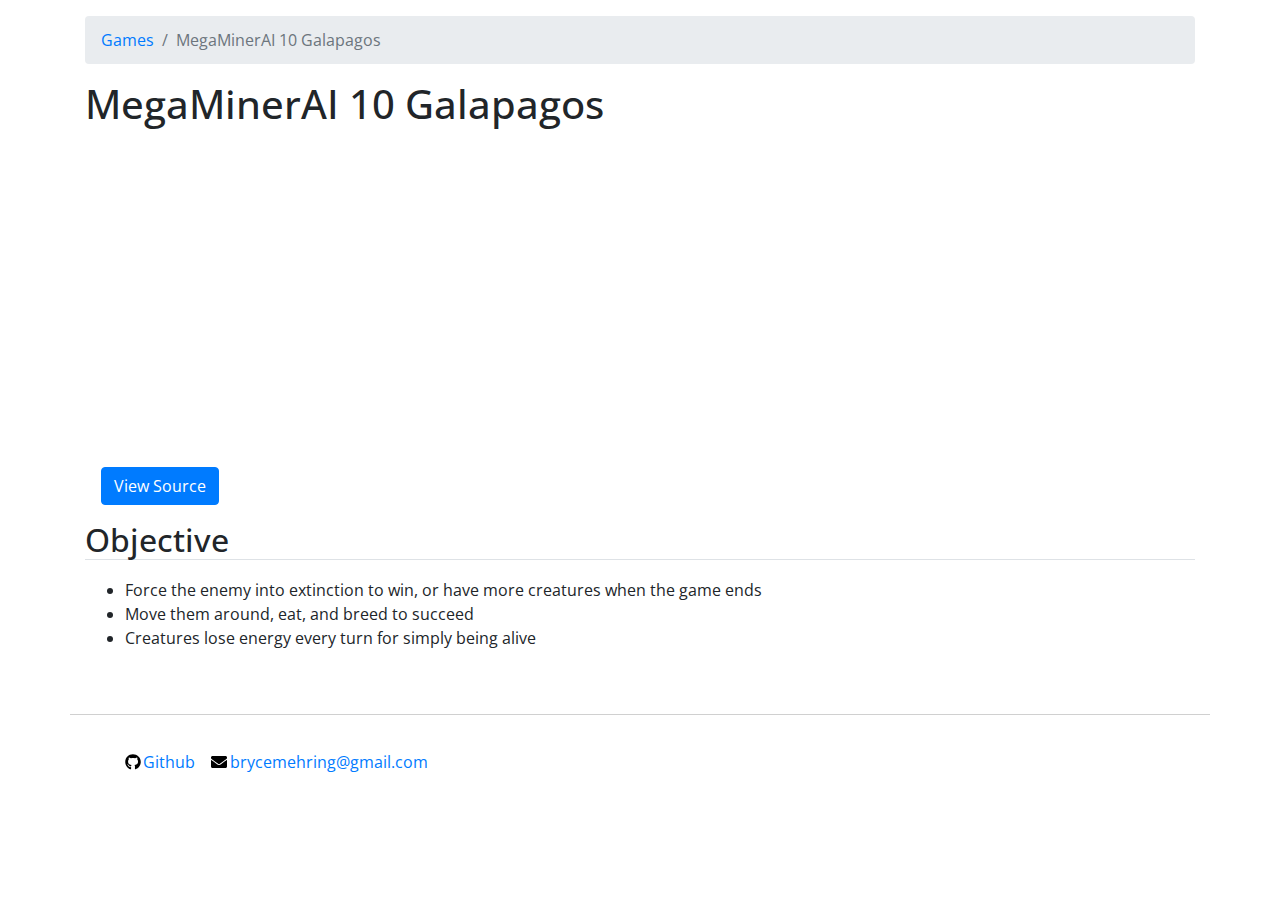
<file: projects/galapagos/index.html>
<!DOCTYPE html><html lang="en"><head><meta charSet="utf-8"/><meta http-equiv="x-ua-compatible" content="ie=edge"/><meta name="viewport" content="width=device-width, initial-scale=1, shrink-to-fit=no"/><style data-href="/styles.6964bc396e30ddb41d4c.css" id="gatsby-global-css">.footer-module--footer--cvZzG{border-top:1px solid #d0d0d0;padding:35px 0}.footer-module--footer--cvZzG ul{list-style:none;margin-left:0}.footer-module--footer--cvZzG ul li{margin-right:1em;margin-bottom:.5em;display:inline-block}.footer-module--footer--cvZzG ul svg{color:#000;margin-right:.15rem}.svg-inline--fa,svg:not(:root).svg-inline--fa{overflow:visible}.svg-inline--fa{display:inline-block;font-size:inherit;height:1em;vertical-align:-.125em}.svg-inline--fa.fa-lg{vertical-align:-.225em}.svg-inline--fa.fa-w-1{width:.0625em}.svg-inline--fa.fa-w-2{width:.125em}.svg-inline--fa.fa-w-3{width:.1875em}.svg-inline--fa.fa-w-4{width:.25em}.svg-inline--fa.fa-w-5{width:.3125em}.svg-inline--fa.fa-w-6{width:.375em}.svg-inline--fa.fa-w-7{width:.4375em}.svg-inline--fa.fa-w-8{width:.5em}.svg-inline--fa.fa-w-9{width:.5625em}.svg-inline--fa.fa-w-10{width:.625em}.svg-inline--fa.fa-w-11{width:.6875em}.svg-inline--fa.fa-w-12{width:.75em}.svg-inline--fa.fa-w-13{width:.8125em}.svg-inline--fa.fa-w-14{width:.875em}.svg-inline--fa.fa-w-15{width:.9375em}.svg-inline--fa.fa-w-16{width:1em}.svg-inline--fa.fa-w-17{width:1.0625em}.svg-inline--fa.fa-w-18{width:1.125em}.svg-inline--fa.fa-w-19{width:1.1875em}.svg-inline--fa.fa-w-20{width:1.25em}.svg-inline--fa.fa-pull-left{margin-right:.3em;width:auto}.svg-inline--fa.fa-pull-right{margin-left:.3em;width:auto}.svg-inline--fa.fa-border{height:1.5em}.svg-inline--fa.fa-li{width:2em}.svg-inline--fa.fa-fw{width:1.25em}.fa-layers svg.svg-inline--fa{bottom:0;left:0;margin:auto;position:absolute;right:0;top:0}.fa-layers{display:inline-block;height:1em;position:relative;text-align:center;vertical-align:-.125em;width:1em}.fa-layers svg.svg-inline--fa{transform-origin:center center}.fa-layers-counter,.fa-layers-text{display:inline-block;position:absolute;text-align:center}.fa-layers-text{left:50%;top:50%;transform:translate(-50%,-50%);transform-origin:center center}.fa-layers-counter{background-color:#ff253a;border-radius:1em;box-sizing:border-box;color:#fff;height:1.5em;line-height:1;max-width:5em;min-width:1.5em;overflow:hidden;padding:.25em;right:0;text-overflow:ellipsis;top:0;transform:scale(.25);transform-origin:top right}.fa-layers-bottom-right{bottom:0;right:0;top:auto;transform:scale(.25);transform-origin:bottom right}.fa-layers-bottom-left{bottom:0;left:0;right:auto;top:auto;transform:scale(.25);transform-origin:bottom left}.fa-layers-top-right{right:0;top:0;transform:scale(.25);transform-origin:top right}.fa-layers-top-left{left:0;right:auto;top:0;transform:scale(.25);transform-origin:top left}.fa-lg{font-size:1.33333em;line-height:.75em;vertical-align:-.0667em}.fa-xs{font-size:.75em}.fa-sm{font-size:.875em}.fa-1x{font-size:1em}.fa-2x{font-size:2em}.fa-3x{font-size:3em}.fa-4x{font-size:4em}.fa-5x{font-size:5em}.fa-6x{font-size:6em}.fa-7x{font-size:7em}.fa-8x{font-size:8em}.fa-9x{font-size:9em}.fa-10x{font-size:10em}.fa-fw{text-align:center;width:1.25em}.fa-ul{list-style-type:none;margin-left:2.5em;padding-left:0}.fa-ul>li{position:relative}.fa-li{left:-2em;position:absolute;text-align:center;width:2em;line-height:inherit}.fa-border{border:.08em solid #eee;border-radius:.1em;padding:.2em .25em .15em}.fa-pull-left{float:left}.fa-pull-right{float:right}.fa.fa-pull-left,.fab.fa-pull-left,.fal.fa-pull-left,.far.fa-pull-left,.fas.fa-pull-left{margin-right:.3em}.fa.fa-pull-right,.fab.fa-pull-right,.fal.fa-pull-right,.far.fa-pull-right,.fas.fa-pull-right{margin-left:.3em}.fa-spin{animation:fa-spin 2s linear infinite}.fa-pulse{animation:fa-spin 1s steps(8) infinite}@keyframes fa-spin{0%{transform:rotate(0deg)}to{transform:rotate(1turn)}}.fa-rotate-90{-ms-filter:"progid:DXImageTransform.Microsoft.BasicImage(rotation=1)";transform:rotate(90deg)}.fa-rotate-180{-ms-filter:"progid:DXImageTransform.Microsoft.BasicImage(rotation=2)";transform:rotate(180deg)}.fa-rotate-270{-ms-filter:"progid:DXImageTransform.Microsoft.BasicImage(rotation=3)";transform:rotate(270deg)}.fa-flip-horizontal{-ms-filter:"progid:DXImageTransform.Microsoft.BasicImage(rotation=0, mirror=1)";transform:scaleX(-1)}.fa-flip-vertical{transform:scaleY(-1)}.fa-flip-both,.fa-flip-horizontal.fa-flip-vertical,.fa-flip-vertical{-ms-filter:"progid:DXImageTransform.Microsoft.BasicImage(rotation=2, mirror=1)"}.fa-flip-both,.fa-flip-horizontal.fa-flip-vertical{transform:scale(-1)}:root .fa-flip-both,:root .fa-flip-horizontal,:root .fa-flip-vertical,:root .fa-rotate-90,:root .fa-rotate-180,:root .fa-rotate-270{filter:none}.fa-stack{display:inline-block;height:2em;position:relative;width:2.5em}.fa-stack-1x,.fa-stack-2x{bottom:0;left:0;margin:auto;position:absolute;right:0;top:0}.svg-inline--fa.fa-stack-1x{height:1em;width:1.25em}.svg-inline--fa.fa-stack-2x{height:2em;width:2.5em}.fa-inverse{color:#fff}.sr-only-focusable:active,.sr-only-focusable:focus{margin:0}.svg-inline--fa .fa-primary{fill:var(--fa-primary-color,currentColor);opacity:1;opacity:var(--fa-primary-opacity,1)}.svg-inline--fa .fa-secondary{fill:var(--fa-secondary-color,currentColor)}.svg-inline--fa .fa-secondary,.svg-inline--fa.fa-swap-opacity .fa-primary{opacity:.4;opacity:var(--fa-secondary-opacity,.4)}.svg-inline--fa.fa-swap-opacity .fa-secondary{opacity:1;opacity:var(--fa-primary-opacity,1)}.svg-inline--fa mask .fa-primary,.svg-inline--fa mask .fa-secondary{fill:#000}.fad.fa-inverse{color:#fff}

/*!
 * Bootstrap v4.5.3 (https://getbootstrap.com/)
 * Copyright 2011-2020 The Bootstrap Authors
 * Copyright 2011-2020 Twitter, Inc.
 * Licensed under MIT (https://github.com/twbs/bootstrap/blob/main/LICENSE)
 */:root{--blue:#007bff;--indigo:#6610f2;--purple:#6f42c1;--pink:#e83e8c;--red:#dc3545;--orange:#fd7e14;--yellow:#ffc107;--green:#28a745;--teal:#20c997;--cyan:#17a2b8;--white:#fff;--gray:#6c757d;--gray-dark:#343a40;--primary:#007bff;--secondary:#6c757d;--success:#28a745;--info:#17a2b8;--warning:#ffc107;--danger:#dc3545;--light:#f8f9fa;--dark:#343a40;--breakpoint-xs:0;--breakpoint-sm:576px;--breakpoint-md:768px;--breakpoint-lg:992px;--breakpoint-xl:1200px;--font-family-sans-serif:-apple-system,BlinkMacSystemFont,"Segoe UI",Roboto,"Helvetica Neue",Arial,"Noto Sans",sans-serif,"Apple Color Emoji","Segoe UI Emoji","Segoe UI Symbol","Noto Color Emoji";--font-family-monospace:SFMono-Regular,Menlo,Monaco,Consolas,"Liberation Mono","Courier New",monospace}*,:after,:before{box-sizing:border-box}html{font-family:sans-serif;line-height:1.15;-webkit-text-size-adjust:100%;-webkit-tap-highlight-color:rgba(0,0,0,0)}article,aside,figcaption,figure,footer,header,hgroup,main,nav,section{display:block}body{margin:0;font-family:-apple-system,BlinkMacSystemFont,Segoe UI,Roboto,Helvetica Neue,Arial,Noto Sans,sans-serif,Apple Color Emoji,Segoe UI Emoji,Segoe UI Symbol,Noto Color Emoji;font-size:1rem;font-weight:400;line-height:1.5;color:#212529;text-align:left;background-color:#fff}[tabindex="-1"]:focus:not(:focus-visible){outline:0!important}hr{box-sizing:content-box;height:0;overflow:visible}h1,h2,h3,h4,h5,h6{margin-top:0;margin-bottom:.5rem}p{margin-top:0;margin-bottom:1rem}abbr[data-original-title],abbr[title]{text-decoration:underline;-webkit-text-decoration:underline dotted;text-decoration:underline dotted;cursor:help;border-bottom:0;-webkit-text-decoration-skip-ink:none;text-decoration-skip-ink:none}address{font-style:normal;line-height:inherit}address,dl,ol,ul{margin-bottom:1rem}dl,ol,ul{margin-top:0}ol ol,ol ul,ul ol,ul ul{margin-bottom:0}dt{font-weight:700}dd{margin-bottom:.5rem;margin-left:0}blockquote{margin:0 0 1rem}b,strong{font-weight:bolder}small{font-size:80%}sub,sup{position:relative;font-size:75%;line-height:0;vertical-align:baseline}sub{bottom:-.25em}sup{top:-.5em}a{color:#007bff;text-decoration:none;background-color:transparent}a:hover{color:#0056b3;text-decoration:underline}a:not([href]):not([class]),a:not([href]):not([class]):hover{color:inherit;text-decoration:none}code,kbd,pre,samp{font-family:SFMono-Regular,Menlo,Monaco,Consolas,Liberation Mono,Courier New,monospace;font-size:1em}pre{margin-top:0;margin-bottom:1rem;overflow:auto;-ms-overflow-style:scrollbar}figure{margin:0 0 1rem}img{border-style:none}img,svg{vertical-align:middle}svg{overflow:hidden}table{border-collapse:collapse}caption{padding-top:.75rem;padding-bottom:.75rem;color:#6c757d;text-align:left;caption-side:bottom}th{text-align:inherit;text-align:-webkit-match-parent}label{display:inline-block;margin-bottom:.5rem}button{border-radius:0}button:focus{outline:1px dotted;outline:5px auto -webkit-focus-ring-color}button,input,optgroup,select,textarea{margin:0;font-family:inherit;font-size:inherit;line-height:inherit}button,input{overflow:visible}button,select{text-transform:none}[role=button]{cursor:pointer}select{word-wrap:normal}[type=button],[type=reset],[type=submit],button{-webkit-appearance:button}[type=button]:not(:disabled),[type=reset]:not(:disabled),[type=submit]:not(:disabled),button:not(:disabled){cursor:pointer}[type=button]::-moz-focus-inner,[type=reset]::-moz-focus-inner,[type=submit]::-moz-focus-inner,button::-moz-focus-inner{padding:0;border-style:none}input[type=checkbox],input[type=radio]{box-sizing:border-box;padding:0}textarea{overflow:auto;resize:vertical}fieldset{min-width:0;padding:0;margin:0;border:0}legend{display:block;width:100%;max-width:100%;padding:0;margin-bottom:.5rem;font-size:1.5rem;line-height:inherit;color:inherit;white-space:normal}progress{vertical-align:baseline}[type=number]::-webkit-inner-spin-button,[type=number]::-webkit-outer-spin-button{height:auto}[type=search]{outline-offset:-2px;-webkit-appearance:none}[type=search]::-webkit-search-decoration{-webkit-appearance:none}::-webkit-file-upload-button{font:inherit;-webkit-appearance:button}output{display:inline-block}summary{display:list-item;cursor:pointer}template{display:none}[hidden]{display:none!important}.h1,.h2,.h3,.h4,.h5,.h6,h1,h2,h3,h4,h5,h6{margin-bottom:.5rem;font-weight:500;line-height:1.2}.h1,h1{font-size:2.5rem}.h2,h2{font-size:2rem}.h3,h3{font-size:1.75rem}.h4,h4{font-size:1.5rem}.h5,h5{font-size:1.25rem}.h6,h6{font-size:1rem}.lead{font-size:1.25rem;font-weight:300}.display-1{font-size:6rem}.display-1,.display-2{font-weight:300;line-height:1.2}.display-2{font-size:5.5rem}.display-3{font-size:4.5rem}.display-3,.display-4{font-weight:300;line-height:1.2}.display-4{font-size:3.5rem}hr{margin-top:1rem;margin-bottom:1rem;border:0;border-top:1px solid rgba(0,0,0,.1)}.small,small{font-size:80%;font-weight:400}.mark,mark{padding:.2em;background-color:#fcf8e3}.list-inline,.list-unstyled{padding-left:0;list-style:none}.list-inline-item{display:inline-block}.list-inline-item:not(:last-child){margin-right:.5rem}.initialism{font-size:90%;text-transform:uppercase}.blockquote{margin-bottom:1rem;font-size:1.25rem}.blockquote-footer{display:block;font-size:80%;color:#6c757d}.blockquote-footer:before{content:"\2014\A0"}.img-fluid,.img-thumbnail{max-width:100%;height:auto}.img-thumbnail{padding:.25rem;background-color:#fff;border:1px solid #dee2e6;border-radius:.25rem}.figure{display:inline-block}.figure-img{margin-bottom:.5rem;line-height:1}.figure-caption{font-size:90%;color:#6c757d}code{font-size:87.5%;color:#e83e8c;word-wrap:break-word}a>code{color:inherit}kbd{padding:.2rem .4rem;font-size:87.5%;color:#fff;background-color:#212529;border-radius:.2rem}kbd kbd{padding:0;font-size:100%;font-weight:700}pre{display:block;font-size:87.5%;color:#212529}pre code{font-size:inherit;color:inherit;word-break:normal}.pre-scrollable{max-height:340px;overflow-y:scroll}.container,.container-fluid,.container-lg,.container-md,.container-sm,.container-xl{width:100%;padding-right:15px;padding-left:15px;margin-right:auto;margin-left:auto}@media(min-width:576px){.container,.container-sm{max-width:540px}}@media(min-width:768px){.container,.container-md,.container-sm{max-width:720px}}@media(min-width:992px){.container,.container-lg,.container-md,.container-sm{max-width:960px}}@media(min-width:1200px){.container,.container-lg,.container-md,.container-sm,.container-xl{max-width:1140px}}.row{display:flex;flex-wrap:wrap;margin-right:-15px;margin-left:-15px}.no-gutters{margin-right:0;margin-left:0}.no-gutters>.col,.no-gutters>[class*=col-]{padding-right:0;padding-left:0}.col,.col-1,.col-2,.col-3,.col-4,.col-5,.col-6,.col-7,.col-8,.col-9,.col-10,.col-11,.col-12,.col-auto,.col-lg,.col-lg-1,.col-lg-2,.col-lg-3,.col-lg-4,.col-lg-5,.col-lg-6,.col-lg-7,.col-lg-8,.col-lg-9,.col-lg-10,.col-lg-11,.col-lg-12,.col-lg-auto,.col-md,.col-md-1,.col-md-2,.col-md-3,.col-md-4,.col-md-5,.col-md-6,.col-md-7,.col-md-8,.col-md-9,.col-md-10,.col-md-11,.col-md-12,.col-md-auto,.col-sm,.col-sm-1,.col-sm-2,.col-sm-3,.col-sm-4,.col-sm-5,.col-sm-6,.col-sm-7,.col-sm-8,.col-sm-9,.col-sm-10,.col-sm-11,.col-sm-12,.col-sm-auto,.col-xl,.col-xl-1,.col-xl-2,.col-xl-3,.col-xl-4,.col-xl-5,.col-xl-6,.col-xl-7,.col-xl-8,.col-xl-9,.col-xl-10,.col-xl-11,.col-xl-12,.col-xl-auto{position:relative;width:100%;padding-right:15px;padding-left:15px}.col{flex-basis:0;flex-grow:1;max-width:100%}.row-cols-1>*{flex:0 0 100%;max-width:100%}.row-cols-2>*{flex:0 0 50%;max-width:50%}.row-cols-3>*{flex:0 0 33.3333333333%;max-width:33.3333333333%}.row-cols-4>*{flex:0 0 25%;max-width:25%}.row-cols-5>*{flex:0 0 20%;max-width:20%}.row-cols-6>*{flex:0 0 16.6666666667%;max-width:16.6666666667%}.col-auto{flex:0 0 auto;width:auto;max-width:100%}.col-1{flex:0 0 8.3333333333%;max-width:8.3333333333%}.col-2{flex:0 0 16.6666666667%;max-width:16.6666666667%}.col-3{flex:0 0 25%;max-width:25%}.col-4{flex:0 0 33.3333333333%;max-width:33.3333333333%}.col-5{flex:0 0 41.6666666667%;max-width:41.6666666667%}.col-6{flex:0 0 50%;max-width:50%}.col-7{flex:0 0 58.3333333333%;max-width:58.3333333333%}.col-8{flex:0 0 66.6666666667%;max-width:66.6666666667%}.col-9{flex:0 0 75%;max-width:75%}.col-10{flex:0 0 83.3333333333%;max-width:83.3333333333%}.col-11{flex:0 0 91.6666666667%;max-width:91.6666666667%}.col-12{flex:0 0 100%;max-width:100%}.order-first{order:-1}.order-last{order:13}.order-0{order:0}.order-1{order:1}.order-2{order:2}.order-3{order:3}.order-4{order:4}.order-5{order:5}.order-6{order:6}.order-7{order:7}.order-8{order:8}.order-9{order:9}.order-10{order:10}.order-11{order:11}.order-12{order:12}.offset-1{margin-left:8.3333333333%}.offset-2{margin-left:16.6666666667%}.offset-3{margin-left:25%}.offset-4{margin-left:33.3333333333%}.offset-5{margin-left:41.6666666667%}.offset-6{margin-left:50%}.offset-7{margin-left:58.3333333333%}.offset-8{margin-left:66.6666666667%}.offset-9{margin-left:75%}.offset-10{margin-left:83.3333333333%}.offset-11{margin-left:91.6666666667%}@media(min-width:576px){.col-sm{flex-basis:0;flex-grow:1;max-width:100%}.row-cols-sm-1>*{flex:0 0 100%;max-width:100%}.row-cols-sm-2>*{flex:0 0 50%;max-width:50%}.row-cols-sm-3>*{flex:0 0 33.3333333333%;max-width:33.3333333333%}.row-cols-sm-4>*{flex:0 0 25%;max-width:25%}.row-cols-sm-5>*{flex:0 0 20%;max-width:20%}.row-cols-sm-6>*{flex:0 0 16.6666666667%;max-width:16.6666666667%}.col-sm-auto{flex:0 0 auto;width:auto;max-width:100%}.col-sm-1{flex:0 0 8.3333333333%;max-width:8.3333333333%}.col-sm-2{flex:0 0 16.6666666667%;max-width:16.6666666667%}.col-sm-3{flex:0 0 25%;max-width:25%}.col-sm-4{flex:0 0 33.3333333333%;max-width:33.3333333333%}.col-sm-5{flex:0 0 41.6666666667%;max-width:41.6666666667%}.col-sm-6{flex:0 0 50%;max-width:50%}.col-sm-7{flex:0 0 58.3333333333%;max-width:58.3333333333%}.col-sm-8{flex:0 0 66.6666666667%;max-width:66.6666666667%}.col-sm-9{flex:0 0 75%;max-width:75%}.col-sm-10{flex:0 0 83.3333333333%;max-width:83.3333333333%}.col-sm-11{flex:0 0 91.6666666667%;max-width:91.6666666667%}.col-sm-12{flex:0 0 100%;max-width:100%}.order-sm-first{order:-1}.order-sm-last{order:13}.order-sm-0{order:0}.order-sm-1{order:1}.order-sm-2{order:2}.order-sm-3{order:3}.order-sm-4{order:4}.order-sm-5{order:5}.order-sm-6{order:6}.order-sm-7{order:7}.order-sm-8{order:8}.order-sm-9{order:9}.order-sm-10{order:10}.order-sm-11{order:11}.order-sm-12{order:12}.offset-sm-0{margin-left:0}.offset-sm-1{margin-left:8.3333333333%}.offset-sm-2{margin-left:16.6666666667%}.offset-sm-3{margin-left:25%}.offset-sm-4{margin-left:33.3333333333%}.offset-sm-5{margin-left:41.6666666667%}.offset-sm-6{margin-left:50%}.offset-sm-7{margin-left:58.3333333333%}.offset-sm-8{margin-left:66.6666666667%}.offset-sm-9{margin-left:75%}.offset-sm-10{margin-left:83.3333333333%}.offset-sm-11{margin-left:91.6666666667%}}@media(min-width:768px){.col-md{flex-basis:0;flex-grow:1;max-width:100%}.row-cols-md-1>*{flex:0 0 100%;max-width:100%}.row-cols-md-2>*{flex:0 0 50%;max-width:50%}.row-cols-md-3>*{flex:0 0 33.3333333333%;max-width:33.3333333333%}.row-cols-md-4>*{flex:0 0 25%;max-width:25%}.row-cols-md-5>*{flex:0 0 20%;max-width:20%}.row-cols-md-6>*{flex:0 0 16.6666666667%;max-width:16.6666666667%}.col-md-auto{flex:0 0 auto;width:auto;max-width:100%}.col-md-1{flex:0 0 8.3333333333%;max-width:8.3333333333%}.col-md-2{flex:0 0 16.6666666667%;max-width:16.6666666667%}.col-md-3{flex:0 0 25%;max-width:25%}.col-md-4{flex:0 0 33.3333333333%;max-width:33.3333333333%}.col-md-5{flex:0 0 41.6666666667%;max-width:41.6666666667%}.col-md-6{flex:0 0 50%;max-width:50%}.col-md-7{flex:0 0 58.3333333333%;max-width:58.3333333333%}.col-md-8{flex:0 0 66.6666666667%;max-width:66.6666666667%}.col-md-9{flex:0 0 75%;max-width:75%}.col-md-10{flex:0 0 83.3333333333%;max-width:83.3333333333%}.col-md-11{flex:0 0 91.6666666667%;max-width:91.6666666667%}.col-md-12{flex:0 0 100%;max-width:100%}.order-md-first{order:-1}.order-md-last{order:13}.order-md-0{order:0}.order-md-1{order:1}.order-md-2{order:2}.order-md-3{order:3}.order-md-4{order:4}.order-md-5{order:5}.order-md-6{order:6}.order-md-7{order:7}.order-md-8{order:8}.order-md-9{order:9}.order-md-10{order:10}.order-md-11{order:11}.order-md-12{order:12}.offset-md-0{margin-left:0}.offset-md-1{margin-left:8.3333333333%}.offset-md-2{margin-left:16.6666666667%}.offset-md-3{margin-left:25%}.offset-md-4{margin-left:33.3333333333%}.offset-md-5{margin-left:41.6666666667%}.offset-md-6{margin-left:50%}.offset-md-7{margin-left:58.3333333333%}.offset-md-8{margin-left:66.6666666667%}.offset-md-9{margin-left:75%}.offset-md-10{margin-left:83.3333333333%}.offset-md-11{margin-left:91.6666666667%}}@media(min-width:992px){.col-lg{flex-basis:0;flex-grow:1;max-width:100%}.row-cols-lg-1>*{flex:0 0 100%;max-width:100%}.row-cols-lg-2>*{flex:0 0 50%;max-width:50%}.row-cols-lg-3>*{flex:0 0 33.3333333333%;max-width:33.3333333333%}.row-cols-lg-4>*{flex:0 0 25%;max-width:25%}.row-cols-lg-5>*{flex:0 0 20%;max-width:20%}.row-cols-lg-6>*{flex:0 0 16.6666666667%;max-width:16.6666666667%}.col-lg-auto{flex:0 0 auto;width:auto;max-width:100%}.col-lg-1{flex:0 0 8.3333333333%;max-width:8.3333333333%}.col-lg-2{flex:0 0 16.6666666667%;max-width:16.6666666667%}.col-lg-3{flex:0 0 25%;max-width:25%}.col-lg-4{flex:0 0 33.3333333333%;max-width:33.3333333333%}.col-lg-5{flex:0 0 41.6666666667%;max-width:41.6666666667%}.col-lg-6{flex:0 0 50%;max-width:50%}.col-lg-7{flex:0 0 58.3333333333%;max-width:58.3333333333%}.col-lg-8{flex:0 0 66.6666666667%;max-width:66.6666666667%}.col-lg-9{flex:0 0 75%;max-width:75%}.col-lg-10{flex:0 0 83.3333333333%;max-width:83.3333333333%}.col-lg-11{flex:0 0 91.6666666667%;max-width:91.6666666667%}.col-lg-12{flex:0 0 100%;max-width:100%}.order-lg-first{order:-1}.order-lg-last{order:13}.order-lg-0{order:0}.order-lg-1{order:1}.order-lg-2{order:2}.order-lg-3{order:3}.order-lg-4{order:4}.order-lg-5{order:5}.order-lg-6{order:6}.order-lg-7{order:7}.order-lg-8{order:8}.order-lg-9{order:9}.order-lg-10{order:10}.order-lg-11{order:11}.order-lg-12{order:12}.offset-lg-0{margin-left:0}.offset-lg-1{margin-left:8.3333333333%}.offset-lg-2{margin-left:16.6666666667%}.offset-lg-3{margin-left:25%}.offset-lg-4{margin-left:33.3333333333%}.offset-lg-5{margin-left:41.6666666667%}.offset-lg-6{margin-left:50%}.offset-lg-7{margin-left:58.3333333333%}.offset-lg-8{margin-left:66.6666666667%}.offset-lg-9{margin-left:75%}.offset-lg-10{margin-left:83.3333333333%}.offset-lg-11{margin-left:91.6666666667%}}@media(min-width:1200px){.col-xl{flex-basis:0;flex-grow:1;max-width:100%}.row-cols-xl-1>*{flex:0 0 100%;max-width:100%}.row-cols-xl-2>*{flex:0 0 50%;max-width:50%}.row-cols-xl-3>*{flex:0 0 33.3333333333%;max-width:33.3333333333%}.row-cols-xl-4>*{flex:0 0 25%;max-width:25%}.row-cols-xl-5>*{flex:0 0 20%;max-width:20%}.row-cols-xl-6>*{flex:0 0 16.6666666667%;max-width:16.6666666667%}.col-xl-auto{flex:0 0 auto;width:auto;max-width:100%}.col-xl-1{flex:0 0 8.3333333333%;max-width:8.3333333333%}.col-xl-2{flex:0 0 16.6666666667%;max-width:16.6666666667%}.col-xl-3{flex:0 0 25%;max-width:25%}.col-xl-4{flex:0 0 33.3333333333%;max-width:33.3333333333%}.col-xl-5{flex:0 0 41.6666666667%;max-width:41.6666666667%}.col-xl-6{flex:0 0 50%;max-width:50%}.col-xl-7{flex:0 0 58.3333333333%;max-width:58.3333333333%}.col-xl-8{flex:0 0 66.6666666667%;max-width:66.6666666667%}.col-xl-9{flex:0 0 75%;max-width:75%}.col-xl-10{flex:0 0 83.3333333333%;max-width:83.3333333333%}.col-xl-11{flex:0 0 91.6666666667%;max-width:91.6666666667%}.col-xl-12{flex:0 0 100%;max-width:100%}.order-xl-first{order:-1}.order-xl-last{order:13}.order-xl-0{order:0}.order-xl-1{order:1}.order-xl-2{order:2}.order-xl-3{order:3}.order-xl-4{order:4}.order-xl-5{order:5}.order-xl-6{order:6}.order-xl-7{order:7}.order-xl-8{order:8}.order-xl-9{order:9}.order-xl-10{order:10}.order-xl-11{order:11}.order-xl-12{order:12}.offset-xl-0{margin-left:0}.offset-xl-1{margin-left:8.3333333333%}.offset-xl-2{margin-left:16.6666666667%}.offset-xl-3{margin-left:25%}.offset-xl-4{margin-left:33.3333333333%}.offset-xl-5{margin-left:41.6666666667%}.offset-xl-6{margin-left:50%}.offset-xl-7{margin-left:58.3333333333%}.offset-xl-8{margin-left:66.6666666667%}.offset-xl-9{margin-left:75%}.offset-xl-10{margin-left:83.3333333333%}.offset-xl-11{margin-left:91.6666666667%}}.table{width:100%;margin-bottom:1rem;color:#212529}.table td,.table th{padding:.75rem;vertical-align:top;border-top:1px solid #dee2e6}.table thead th{vertical-align:bottom;border-bottom:2px solid #dee2e6}.table tbody+tbody{border-top:2px solid #dee2e6}.table-sm td,.table-sm th{padding:.3rem}.table-bordered,.table-bordered td,.table-bordered th{border:1px solid #dee2e6}.table-bordered thead td,.table-bordered thead th{border-bottom-width:2px}.table-borderless tbody+tbody,.table-borderless td,.table-borderless th,.table-borderless thead th{border:0}.table-striped tbody tr:nth-of-type(odd){background-color:rgba(0,0,0,.05)}.table-hover tbody tr:hover{color:#212529;background-color:rgba(0,0,0,.075)}.table-primary,.table-primary>td,.table-primary>th{background-color:#b8daff}.table-primary tbody+tbody,.table-primary td,.table-primary th,.table-primary thead th{border-color:#7abaff}.table-hover .table-primary:hover,.table-hover .table-primary:hover>td,.table-hover .table-primary:hover>th{background-color:#9fcdff}.table-secondary,.table-secondary>td,.table-secondary>th{background-color:#d6d8db}.table-secondary tbody+tbody,.table-secondary td,.table-secondary th,.table-secondary thead th{border-color:#b3b7bb}.table-hover .table-secondary:hover,.table-hover .table-secondary:hover>td,.table-hover .table-secondary:hover>th{background-color:#c8cbcf}.table-success,.table-success>td,.table-success>th{background-color:#c3e6cb}.table-success tbody+tbody,.table-success td,.table-success th,.table-success thead th{border-color:#8fd19e}.table-hover .table-success:hover,.table-hover .table-success:hover>td,.table-hover .table-success:hover>th{background-color:#b1dfbb}.table-info,.table-info>td,.table-info>th{background-color:#bee5eb}.table-info tbody+tbody,.table-info td,.table-info th,.table-info thead th{border-color:#86cfda}.table-hover .table-info:hover,.table-hover .table-info:hover>td,.table-hover .table-info:hover>th{background-color:#abdde5}.table-warning,.table-warning>td,.table-warning>th{background-color:#ffeeba}.table-warning tbody+tbody,.table-warning td,.table-warning th,.table-warning thead th{border-color:#ffdf7e}.table-hover .table-warning:hover,.table-hover .table-warning:hover>td,.table-hover .table-warning:hover>th{background-color:#ffe8a1}.table-danger,.table-danger>td,.table-danger>th{background-color:#f5c6cb}.table-danger tbody+tbody,.table-danger td,.table-danger th,.table-danger thead th{border-color:#ed969e}.table-hover .table-danger:hover,.table-hover .table-danger:hover>td,.table-hover .table-danger:hover>th{background-color:#f1b0b7}.table-light,.table-light>td,.table-light>th{background-color:#fdfdfe}.table-light tbody+tbody,.table-light td,.table-light th,.table-light thead th{border-color:#fbfcfc}.table-hover .table-light:hover,.table-hover .table-light:hover>td,.table-hover .table-light:hover>th{background-color:#ececf6}.table-dark,.table-dark>td,.table-dark>th{background-color:#c6c8ca}.table-dark tbody+tbody,.table-dark td,.table-dark th,.table-dark thead th{border-color:#95999c}.table-hover .table-dark:hover,.table-hover .table-dark:hover>td,.table-hover .table-dark:hover>th{background-color:#b9bbbe}.table-active,.table-active>td,.table-active>th,.table-hover .table-active:hover,.table-hover .table-active:hover>td,.table-hover .table-active:hover>th{background-color:rgba(0,0,0,.075)}.table .thead-dark th{color:#fff;background-color:#343a40;border-color:#454d55}.table .thead-light th{color:#495057;background-color:#e9ecef;border-color:#dee2e6}.table-dark{color:#fff;background-color:#343a40}.table-dark td,.table-dark th,.table-dark thead th{border-color:#454d55}.table-dark.table-bordered{border:0}.table-dark.table-striped tbody tr:nth-of-type(odd){background-color:hsla(0,0%,100%,.05)}.table-dark.table-hover tbody tr:hover{color:#fff;background-color:hsla(0,0%,100%,.075)}@media(max-width:575.98px){.table-responsive-sm{display:block;width:100%;overflow-x:auto;-webkit-overflow-scrolling:touch}.table-responsive-sm>.table-bordered{border:0}}@media(max-width:767.98px){.table-responsive-md{display:block;width:100%;overflow-x:auto;-webkit-overflow-scrolling:touch}.table-responsive-md>.table-bordered{border:0}}@media(max-width:991.98px){.table-responsive-lg{display:block;width:100%;overflow-x:auto;-webkit-overflow-scrolling:touch}.table-responsive-lg>.table-bordered{border:0}}@media(max-width:1199.98px){.table-responsive-xl{display:block;width:100%;overflow-x:auto;-webkit-overflow-scrolling:touch}.table-responsive-xl>.table-bordered{border:0}}.table-responsive{display:block;width:100%;overflow-x:auto;-webkit-overflow-scrolling:touch}.table-responsive>.table-bordered{border:0}.form-control{display:block;width:100%;height:calc(1.5em + .75rem + 2px);padding:.375rem .75rem;font-size:1rem;font-weight:400;line-height:1.5;color:#495057;background-color:#fff;background-clip:padding-box;border:1px solid #ced4da;border-radius:.25rem;transition:border-color .15s ease-in-out,box-shadow .15s ease-in-out}@media(prefers-reduced-motion:reduce){.form-control{transition:none}}.form-control::-ms-expand{background-color:transparent;border:0}.form-control:-moz-focusring{color:transparent;text-shadow:0 0 0 #495057}.form-control:focus{color:#495057;background-color:#fff;border-color:#80bdff;outline:0;box-shadow:0 0 0 .2rem rgba(0,123,255,.25)}.form-control:-ms-input-placeholder{color:#6c757d;opacity:1}.form-control::placeholder{color:#6c757d;opacity:1}.form-control:disabled,.form-control[readonly]{background-color:#e9ecef;opacity:1}input[type=date].form-control,input[type=datetime-local].form-control,input[type=month].form-control,input[type=time].form-control{-webkit-appearance:none;-moz-appearance:none;appearance:none}select.form-control:focus::-ms-value{color:#495057;background-color:#fff}.form-control-file,.form-control-range{display:block;width:100%}.col-form-label{padding-top:calc(.375rem + 1px);padding-bottom:calc(.375rem + 1px);margin-bottom:0;font-size:inherit;line-height:1.5}.col-form-label-lg{padding-top:calc(.5rem + 1px);padding-bottom:calc(.5rem + 1px);font-size:1.25rem;line-height:1.5}.col-form-label-sm{padding-top:calc(.25rem + 1px);padding-bottom:calc(.25rem + 1px);font-size:.875rem;line-height:1.5}.form-control-plaintext{display:block;width:100%;padding:.375rem 0;margin-bottom:0;font-size:1rem;line-height:1.5;color:#212529;background-color:transparent;border:solid transparent;border-width:1px 0}.form-control-plaintext.form-control-lg,.form-control-plaintext.form-control-sm{padding-right:0;padding-left:0}.form-control-sm{height:calc(1.5em + .5rem + 2px);padding:.25rem .5rem;font-size:.875rem;line-height:1.5;border-radius:.2rem}.form-control-lg{height:calc(1.5em + 1rem + 2px);padding:.5rem 1rem;font-size:1.25rem;line-height:1.5;border-radius:.3rem}select.form-control[multiple],select.form-control[size],textarea.form-control{height:auto}.form-group{margin-bottom:1rem}.form-text{display:block;margin-top:.25rem}.form-row{display:flex;flex-wrap:wrap;margin-right:-5px;margin-left:-5px}.form-row>.col,.form-row>[class*=col-]{padding-right:5px;padding-left:5px}.form-check{position:relative;display:block;padding-left:1.25rem}.form-check-input{position:absolute;margin-top:.3rem;margin-left:-1.25rem}.form-check-input:disabled~.form-check-label,.form-check-input[disabled]~.form-check-label{color:#6c757d}.form-check-label{margin-bottom:0}.form-check-inline{display:inline-flex;align-items:center;padding-left:0;margin-right:.75rem}.form-check-inline .form-check-input{position:static;margin-top:0;margin-right:.3125rem;margin-left:0}.valid-feedback{display:none;width:100%;margin-top:.25rem;font-size:80%;color:#28a745}.valid-tooltip{position:absolute;top:100%;left:0;z-index:5;display:none;max-width:100%;padding:.25rem .5rem;margin-top:.1rem;font-size:.875rem;line-height:1.5;color:#fff;background-color:rgba(40,167,69,.9);border-radius:.25rem}.is-valid~.valid-feedback,.is-valid~.valid-tooltip,.was-validated :valid~.valid-feedback,.was-validated :valid~.valid-tooltip{display:block}.form-control.is-valid,.was-validated .form-control:valid{border-color:#28a745;padding-right:calc(1.5em + .75rem);background-image:url("data:image/svg+xml;charset=utf-8,%3Csvg xmlns='http://www.w3.org/2000/svg' width='8' height='8' viewBox='0 0 8 8'%3E%3Cpath fill='%2328a745' d='M2.3 6.73L.6 4.53c-.4-1.04.46-1.4 1.1-.8l1.1 1.4 3.4-3.8c.6-.63 1.6-.27 1.2.7l-4 4.6c-.43.5-.8.4-1.1.1z'/%3E%3C/svg%3E");background-repeat:no-repeat;background-position:right calc(.375em + .1875rem) center;background-size:calc(.75em + .375rem) calc(.75em + .375rem)}.form-control.is-valid:focus,.was-validated .form-control:valid:focus{border-color:#28a745;box-shadow:0 0 0 .2rem rgba(40,167,69,.25)}.was-validated textarea.form-control:valid,textarea.form-control.is-valid{padding-right:calc(1.5em + .75rem);background-position:top calc(.375em + .1875rem) right calc(.375em + .1875rem)}.custom-select.is-valid,.was-validated .custom-select:valid{border-color:#28a745;padding-right:calc(.75em + 2.3125rem);background:url("data:image/svg+xml;charset=utf-8,%3Csvg xmlns='http://www.w3.org/2000/svg' width='4' height='5' viewBox='0 0 4 5'%3E%3Cpath fill='%23343a40' d='M2 0L0 2h4zm0 5L0 3h4z'/%3E%3C/svg%3E") no-repeat right .75rem center/8px 10px,url("data:image/svg+xml;charset=utf-8,%3Csvg xmlns='http://www.w3.org/2000/svg' width='8' height='8' viewBox='0 0 8 8'%3E%3Cpath fill='%2328a745' d='M2.3 6.73L.6 4.53c-.4-1.04.46-1.4 1.1-.8l1.1 1.4 3.4-3.8c.6-.63 1.6-.27 1.2.7l-4 4.6c-.43.5-.8.4-1.1.1z'/%3E%3C/svg%3E") #fff no-repeat center right 1.75rem/calc(.75em + .375rem) calc(.75em + .375rem)}.custom-select.is-valid:focus,.was-validated .custom-select:valid:focus{border-color:#28a745;box-shadow:0 0 0 .2rem rgba(40,167,69,.25)}.form-check-input.is-valid~.form-check-label,.was-validated .form-check-input:valid~.form-check-label{color:#28a745}.form-check-input.is-valid~.valid-feedback,.form-check-input.is-valid~.valid-tooltip,.was-validated .form-check-input:valid~.valid-feedback,.was-validated .form-check-input:valid~.valid-tooltip{display:block}.custom-control-input.is-valid~.custom-control-label,.was-validated .custom-control-input:valid~.custom-control-label{color:#28a745}.custom-control-input.is-valid~.custom-control-label:before,.was-validated .custom-control-input:valid~.custom-control-label:before{border-color:#28a745}.custom-control-input.is-valid:checked~.custom-control-label:before,.was-validated .custom-control-input:valid:checked~.custom-control-label:before{border-color:#34ce57;background-color:#34ce57}.custom-control-input.is-valid:focus~.custom-control-label:before,.was-validated .custom-control-input:valid:focus~.custom-control-label:before{box-shadow:0 0 0 .2rem rgba(40,167,69,.25)}.custom-control-input.is-valid:focus:not(:checked)~.custom-control-label:before,.custom-file-input.is-valid~.custom-file-label,.was-validated .custom-control-input:valid:focus:not(:checked)~.custom-control-label:before,.was-validated .custom-file-input:valid~.custom-file-label{border-color:#28a745}.custom-file-input.is-valid:focus~.custom-file-label,.was-validated .custom-file-input:valid:focus~.custom-file-label{border-color:#28a745;box-shadow:0 0 0 .2rem rgba(40,167,69,.25)}.invalid-feedback{display:none;width:100%;margin-top:.25rem;font-size:80%;color:#dc3545}.invalid-tooltip{position:absolute;top:100%;left:0;z-index:5;display:none;max-width:100%;padding:.25rem .5rem;margin-top:.1rem;font-size:.875rem;line-height:1.5;color:#fff;background-color:rgba(220,53,69,.9);border-radius:.25rem}.is-invalid~.invalid-feedback,.is-invalid~.invalid-tooltip,.was-validated :invalid~.invalid-feedback,.was-validated :invalid~.invalid-tooltip{display:block}.form-control.is-invalid,.was-validated .form-control:invalid{border-color:#dc3545;padding-right:calc(1.5em + .75rem);background-image:url("data:image/svg+xml;charset=utf-8,%3Csvg xmlns='http://www.w3.org/2000/svg' width='12' height='12' fill='none' stroke='%23dc3545' viewBox='0 0 12 12'%3E%3Ccircle cx='6' cy='6' r='4.5'/%3E%3Cpath stroke-linejoin='round' d='M5.8 3.6h.4L6 6.5z'/%3E%3Ccircle cx='6' cy='8.2' r='.6' fill='%23dc3545' stroke='none'/%3E%3C/svg%3E");background-repeat:no-repeat;background-position:right calc(.375em + .1875rem) center;background-size:calc(.75em + .375rem) calc(.75em + .375rem)}.form-control.is-invalid:focus,.was-validated .form-control:invalid:focus{border-color:#dc3545;box-shadow:0 0 0 .2rem rgba(220,53,69,.25)}.was-validated textarea.form-control:invalid,textarea.form-control.is-invalid{padding-right:calc(1.5em + .75rem);background-position:top calc(.375em + .1875rem) right calc(.375em + .1875rem)}.custom-select.is-invalid,.was-validated .custom-select:invalid{border-color:#dc3545;padding-right:calc(.75em + 2.3125rem);background:url("data:image/svg+xml;charset=utf-8,%3Csvg xmlns='http://www.w3.org/2000/svg' width='4' height='5' viewBox='0 0 4 5'%3E%3Cpath fill='%23343a40' d='M2 0L0 2h4zm0 5L0 3h4z'/%3E%3C/svg%3E") no-repeat right .75rem center/8px 10px,url("data:image/svg+xml;charset=utf-8,%3Csvg xmlns='http://www.w3.org/2000/svg' width='12' height='12' fill='none' stroke='%23dc3545' viewBox='0 0 12 12'%3E%3Ccircle cx='6' cy='6' r='4.5'/%3E%3Cpath stroke-linejoin='round' d='M5.8 3.6h.4L6 6.5z'/%3E%3Ccircle cx='6' cy='8.2' r='.6' fill='%23dc3545' stroke='none'/%3E%3C/svg%3E") #fff no-repeat center right 1.75rem/calc(.75em + .375rem) calc(.75em + .375rem)}.custom-select.is-invalid:focus,.was-validated .custom-select:invalid:focus{border-color:#dc3545;box-shadow:0 0 0 .2rem rgba(220,53,69,.25)}.form-check-input.is-invalid~.form-check-label,.was-validated .form-check-input:invalid~.form-check-label{color:#dc3545}.form-check-input.is-invalid~.invalid-feedback,.form-check-input.is-invalid~.invalid-tooltip,.was-validated .form-check-input:invalid~.invalid-feedback,.was-validated .form-check-input:invalid~.invalid-tooltip{display:block}.custom-control-input.is-invalid~.custom-control-label,.was-validated .custom-control-input:invalid~.custom-control-label{color:#dc3545}.custom-control-input.is-invalid~.custom-control-label:before,.was-validated .custom-control-input:invalid~.custom-control-label:before{border-color:#dc3545}.custom-control-input.is-invalid:checked~.custom-control-label:before,.was-validated .custom-control-input:invalid:checked~.custom-control-label:before{border-color:#e4606d;background-color:#e4606d}.custom-control-input.is-invalid:focus~.custom-control-label:before,.was-validated .custom-control-input:invalid:focus~.custom-control-label:before{box-shadow:0 0 0 .2rem rgba(220,53,69,.25)}.custom-control-input.is-invalid:focus:not(:checked)~.custom-control-label:before,.custom-file-input.is-invalid~.custom-file-label,.was-validated .custom-control-input:invalid:focus:not(:checked)~.custom-control-label:before,.was-validated .custom-file-input:invalid~.custom-file-label{border-color:#dc3545}.custom-file-input.is-invalid:focus~.custom-file-label,.was-validated .custom-file-input:invalid:focus~.custom-file-label{border-color:#dc3545;box-shadow:0 0 0 .2rem rgba(220,53,69,.25)}.form-inline{display:flex;flex-flow:row wrap;align-items:center}.form-inline .form-check{width:100%}@media(min-width:576px){.form-inline label{justify-content:center}.form-inline .form-group,.form-inline label{display:flex;align-items:center;margin-bottom:0}.form-inline .form-group{flex:0 0 auto;flex-flow:row wrap}.form-inline .form-control{display:inline-block;width:auto;vertical-align:middle}.form-inline .form-control-plaintext{display:inline-block}.form-inline .custom-select,.form-inline .input-group{width:auto}.form-inline .form-check{display:flex;align-items:center;justify-content:center;width:auto;padding-left:0}.form-inline .form-check-input{position:relative;flex-shrink:0;margin-top:0;margin-right:.25rem;margin-left:0}.form-inline .custom-control{align-items:center;justify-content:center}.form-inline .custom-control-label{margin-bottom:0}}.btn{display:inline-block;font-weight:400;color:#212529;text-align:center;vertical-align:middle;-webkit-user-select:none;-ms-user-select:none;user-select:none;background-color:transparent;border:1px solid transparent;padding:.375rem .75rem;font-size:1rem;line-height:1.5;border-radius:.25rem;transition:color .15s ease-in-out,background-color .15s ease-in-out,border-color .15s ease-in-out,box-shadow .15s ease-in-out}@media(prefers-reduced-motion:reduce){.btn{transition:none}}.btn:hover{color:#212529;text-decoration:none}.btn.focus,.btn:focus{outline:0;box-shadow:0 0 0 .2rem rgba(0,123,255,.25)}.btn.disabled,.btn:disabled{opacity:.65}.btn:not(:disabled):not(.disabled){cursor:pointer}a.btn.disabled,fieldset:disabled a.btn{pointer-events:none}.btn-primary{color:#fff;background-color:#007bff;border-color:#007bff}.btn-primary.focus,.btn-primary:focus,.btn-primary:hover{color:#fff;background-color:#0069d9;border-color:#0062cc}.btn-primary.focus,.btn-primary:focus{box-shadow:0 0 0 .2rem rgba(38,143,255,.5)}.btn-primary.disabled,.btn-primary:disabled{color:#fff;background-color:#007bff;border-color:#007bff}.btn-primary:not(:disabled):not(.disabled).active,.btn-primary:not(:disabled):not(.disabled):active,.show>.btn-primary.dropdown-toggle{color:#fff;background-color:#0062cc;border-color:#005cbf}.btn-primary:not(:disabled):not(.disabled).active:focus,.btn-primary:not(:disabled):not(.disabled):active:focus,.show>.btn-primary.dropdown-toggle:focus{box-shadow:0 0 0 .2rem rgba(38,143,255,.5)}.btn-secondary{color:#fff;background-color:#6c757d;border-color:#6c757d}.btn-secondary.focus,.btn-secondary:focus,.btn-secondary:hover{color:#fff;background-color:#5a6268;border-color:#545b62}.btn-secondary.focus,.btn-secondary:focus{box-shadow:0 0 0 .2rem rgba(130,138,145,.5)}.btn-secondary.disabled,.btn-secondary:disabled{color:#fff;background-color:#6c757d;border-color:#6c757d}.btn-secondary:not(:disabled):not(.disabled).active,.btn-secondary:not(:disabled):not(.disabled):active,.show>.btn-secondary.dropdown-toggle{color:#fff;background-color:#545b62;border-color:#4e555b}.btn-secondary:not(:disabled):not(.disabled).active:focus,.btn-secondary:not(:disabled):not(.disabled):active:focus,.show>.btn-secondary.dropdown-toggle:focus{box-shadow:0 0 0 .2rem rgba(130,138,145,.5)}.btn-success{color:#fff;background-color:#28a745;border-color:#28a745}.btn-success.focus,.btn-success:focus,.btn-success:hover{color:#fff;background-color:#218838;border-color:#1e7e34}.btn-success.focus,.btn-success:focus{box-shadow:0 0 0 .2rem rgba(72,180,97,.5)}.btn-success.disabled,.btn-success:disabled{color:#fff;background-color:#28a745;border-color:#28a745}.btn-success:not(:disabled):not(.disabled).active,.btn-success:not(:disabled):not(.disabled):active,.show>.btn-success.dropdown-toggle{color:#fff;background-color:#1e7e34;border-color:#1c7430}.btn-success:not(:disabled):not(.disabled).active:focus,.btn-success:not(:disabled):not(.disabled):active:focus,.show>.btn-success.dropdown-toggle:focus{box-shadow:0 0 0 .2rem rgba(72,180,97,.5)}.btn-info{color:#fff;background-color:#17a2b8;border-color:#17a2b8}.btn-info.focus,.btn-info:focus,.btn-info:hover{color:#fff;background-color:#138496;border-color:#117a8b}.btn-info.focus,.btn-info:focus{box-shadow:0 0 0 .2rem rgba(58,176,195,.5)}.btn-info.disabled,.btn-info:disabled{color:#fff;background-color:#17a2b8;border-color:#17a2b8}.btn-info:not(:disabled):not(.disabled).active,.btn-info:not(:disabled):not(.disabled):active,.show>.btn-info.dropdown-toggle{color:#fff;background-color:#117a8b;border-color:#10707f}.btn-info:not(:disabled):not(.disabled).active:focus,.btn-info:not(:disabled):not(.disabled):active:focus,.show>.btn-info.dropdown-toggle:focus{box-shadow:0 0 0 .2rem rgba(58,176,195,.5)}.btn-warning{color:#212529;background-color:#ffc107;border-color:#ffc107}.btn-warning.focus,.btn-warning:focus,.btn-warning:hover{color:#212529;background-color:#e0a800;border-color:#d39e00}.btn-warning.focus,.btn-warning:focus{box-shadow:0 0 0 .2rem rgba(222,170,12,.5)}.btn-warning.disabled,.btn-warning:disabled{color:#212529;background-color:#ffc107;border-color:#ffc107}.btn-warning:not(:disabled):not(.disabled).active,.btn-warning:not(:disabled):not(.disabled):active,.show>.btn-warning.dropdown-toggle{color:#212529;background-color:#d39e00;border-color:#c69500}.btn-warning:not(:disabled):not(.disabled).active:focus,.btn-warning:not(:disabled):not(.disabled):active:focus,.show>.btn-warning.dropdown-toggle:focus{box-shadow:0 0 0 .2rem rgba(222,170,12,.5)}.btn-danger{color:#fff;background-color:#dc3545;border-color:#dc3545}.btn-danger.focus,.btn-danger:focus,.btn-danger:hover{color:#fff;background-color:#c82333;border-color:#bd2130}.btn-danger.focus,.btn-danger:focus{box-shadow:0 0 0 .2rem rgba(225,83,97,.5)}.btn-danger.disabled,.btn-danger:disabled{color:#fff;background-color:#dc3545;border-color:#dc3545}.btn-danger:not(:disabled):not(.disabled).active,.btn-danger:not(:disabled):not(.disabled):active,.show>.btn-danger.dropdown-toggle{color:#fff;background-color:#bd2130;border-color:#b21f2d}.btn-danger:not(:disabled):not(.disabled).active:focus,.btn-danger:not(:disabled):not(.disabled):active:focus,.show>.btn-danger.dropdown-toggle:focus{box-shadow:0 0 0 .2rem rgba(225,83,97,.5)}.btn-light{color:#212529;background-color:#f8f9fa;border-color:#f8f9fa}.btn-light.focus,.btn-light:focus,.btn-light:hover{color:#212529;background-color:#e2e6ea;border-color:#dae0e5}.btn-light.focus,.btn-light:focus{box-shadow:0 0 0 .2rem rgba(216,217,219,.5)}.btn-light.disabled,.btn-light:disabled{color:#212529;background-color:#f8f9fa;border-color:#f8f9fa}.btn-light:not(:disabled):not(.disabled).active,.btn-light:not(:disabled):not(.disabled):active,.show>.btn-light.dropdown-toggle{color:#212529;background-color:#dae0e5;border-color:#d3d9df}.btn-light:not(:disabled):not(.disabled).active:focus,.btn-light:not(:disabled):not(.disabled):active:focus,.show>.btn-light.dropdown-toggle:focus{box-shadow:0 0 0 .2rem rgba(216,217,219,.5)}.btn-dark{color:#fff;background-color:#343a40;border-color:#343a40}.btn-dark.focus,.btn-dark:focus,.btn-dark:hover{color:#fff;background-color:#23272b;border-color:#1d2124}.btn-dark.focus,.btn-dark:focus{box-shadow:0 0 0 .2rem rgba(82,88,93,.5)}.btn-dark.disabled,.btn-dark:disabled{color:#fff;background-color:#343a40;border-color:#343a40}.btn-dark:not(:disabled):not(.disabled).active,.btn-dark:not(:disabled):not(.disabled):active,.show>.btn-dark.dropdown-toggle{color:#fff;background-color:#1d2124;border-color:#171a1d}.btn-dark:not(:disabled):not(.disabled).active:focus,.btn-dark:not(:disabled):not(.disabled):active:focus,.show>.btn-dark.dropdown-toggle:focus{box-shadow:0 0 0 .2rem rgba(82,88,93,.5)}.btn-outline-primary{color:#007bff;border-color:#007bff}.btn-outline-primary:hover{color:#fff;background-color:#007bff;border-color:#007bff}.btn-outline-primary.focus,.btn-outline-primary:focus{box-shadow:0 0 0 .2rem rgba(0,123,255,.5)}.btn-outline-primary.disabled,.btn-outline-primary:disabled{color:#007bff;background-color:transparent}.btn-outline-primary:not(:disabled):not(.disabled).active,.btn-outline-primary:not(:disabled):not(.disabled):active,.show>.btn-outline-primary.dropdown-toggle{color:#fff;background-color:#007bff;border-color:#007bff}.btn-outline-primary:not(:disabled):not(.disabled).active:focus,.btn-outline-primary:not(:disabled):not(.disabled):active:focus,.show>.btn-outline-primary.dropdown-toggle:focus{box-shadow:0 0 0 .2rem rgba(0,123,255,.5)}.btn-outline-secondary{color:#6c757d;border-color:#6c757d}.btn-outline-secondary:hover{color:#fff;background-color:#6c757d;border-color:#6c757d}.btn-outline-secondary.focus,.btn-outline-secondary:focus{box-shadow:0 0 0 .2rem rgba(108,117,125,.5)}.btn-outline-secondary.disabled,.btn-outline-secondary:disabled{color:#6c757d;background-color:transparent}.btn-outline-secondary:not(:disabled):not(.disabled).active,.btn-outline-secondary:not(:disabled):not(.disabled):active,.show>.btn-outline-secondary.dropdown-toggle{color:#fff;background-color:#6c757d;border-color:#6c757d}.btn-outline-secondary:not(:disabled):not(.disabled).active:focus,.btn-outline-secondary:not(:disabled):not(.disabled):active:focus,.show>.btn-outline-secondary.dropdown-toggle:focus{box-shadow:0 0 0 .2rem rgba(108,117,125,.5)}.btn-outline-success{color:#28a745;border-color:#28a745}.btn-outline-success:hover{color:#fff;background-color:#28a745;border-color:#28a745}.btn-outline-success.focus,.btn-outline-success:focus{box-shadow:0 0 0 .2rem rgba(40,167,69,.5)}.btn-outline-success.disabled,.btn-outline-success:disabled{color:#28a745;background-color:transparent}.btn-outline-success:not(:disabled):not(.disabled).active,.btn-outline-success:not(:disabled):not(.disabled):active,.show>.btn-outline-success.dropdown-toggle{color:#fff;background-color:#28a745;border-color:#28a745}.btn-outline-success:not(:disabled):not(.disabled).active:focus,.btn-outline-success:not(:disabled):not(.disabled):active:focus,.show>.btn-outline-success.dropdown-toggle:focus{box-shadow:0 0 0 .2rem rgba(40,167,69,.5)}.btn-outline-info{color:#17a2b8;border-color:#17a2b8}.btn-outline-info:hover{color:#fff;background-color:#17a2b8;border-color:#17a2b8}.btn-outline-info.focus,.btn-outline-info:focus{box-shadow:0 0 0 .2rem rgba(23,162,184,.5)}.btn-outline-info.disabled,.btn-outline-info:disabled{color:#17a2b8;background-color:transparent}.btn-outline-info:not(:disabled):not(.disabled).active,.btn-outline-info:not(:disabled):not(.disabled):active,.show>.btn-outline-info.dropdown-toggle{color:#fff;background-color:#17a2b8;border-color:#17a2b8}.btn-outline-info:not(:disabled):not(.disabled).active:focus,.btn-outline-info:not(:disabled):not(.disabled):active:focus,.show>.btn-outline-info.dropdown-toggle:focus{box-shadow:0 0 0 .2rem rgba(23,162,184,.5)}.btn-outline-warning{color:#ffc107;border-color:#ffc107}.btn-outline-warning:hover{color:#212529;background-color:#ffc107;border-color:#ffc107}.btn-outline-warning.focus,.btn-outline-warning:focus{box-shadow:0 0 0 .2rem rgba(255,193,7,.5)}.btn-outline-warning.disabled,.btn-outline-warning:disabled{color:#ffc107;background-color:transparent}.btn-outline-warning:not(:disabled):not(.disabled).active,.btn-outline-warning:not(:disabled):not(.disabled):active,.show>.btn-outline-warning.dropdown-toggle{color:#212529;background-color:#ffc107;border-color:#ffc107}.btn-outline-warning:not(:disabled):not(.disabled).active:focus,.btn-outline-warning:not(:disabled):not(.disabled):active:focus,.show>.btn-outline-warning.dropdown-toggle:focus{box-shadow:0 0 0 .2rem rgba(255,193,7,.5)}.btn-outline-danger{color:#dc3545;border-color:#dc3545}.btn-outline-danger:hover{color:#fff;background-color:#dc3545;border-color:#dc3545}.btn-outline-danger.focus,.btn-outline-danger:focus{box-shadow:0 0 0 .2rem rgba(220,53,69,.5)}.btn-outline-danger.disabled,.btn-outline-danger:disabled{color:#dc3545;background-color:transparent}.btn-outline-danger:not(:disabled):not(.disabled).active,.btn-outline-danger:not(:disabled):not(.disabled):active,.show>.btn-outline-danger.dropdown-toggle{color:#fff;background-color:#dc3545;border-color:#dc3545}.btn-outline-danger:not(:disabled):not(.disabled).active:focus,.btn-outline-danger:not(:disabled):not(.disabled):active:focus,.show>.btn-outline-danger.dropdown-toggle:focus{box-shadow:0 0 0 .2rem rgba(220,53,69,.5)}.btn-outline-light{color:#f8f9fa;border-color:#f8f9fa}.btn-outline-light:hover{color:#212529;background-color:#f8f9fa;border-color:#f8f9fa}.btn-outline-light.focus,.btn-outline-light:focus{box-shadow:0 0 0 .2rem rgba(248,249,250,.5)}.btn-outline-light.disabled,.btn-outline-light:disabled{color:#f8f9fa;background-color:transparent}.btn-outline-light:not(:disabled):not(.disabled).active,.btn-outline-light:not(:disabled):not(.disabled):active,.show>.btn-outline-light.dropdown-toggle{color:#212529;background-color:#f8f9fa;border-color:#f8f9fa}.btn-outline-light:not(:disabled):not(.disabled).active:focus,.btn-outline-light:not(:disabled):not(.disabled):active:focus,.show>.btn-outline-light.dropdown-toggle:focus{box-shadow:0 0 0 .2rem rgba(248,249,250,.5)}.btn-outline-dark{color:#343a40;border-color:#343a40}.btn-outline-dark:hover{color:#fff;background-color:#343a40;border-color:#343a40}.btn-outline-dark.focus,.btn-outline-dark:focus{box-shadow:0 0 0 .2rem rgba(52,58,64,.5)}.btn-outline-dark.disabled,.btn-outline-dark:disabled{color:#343a40;background-color:transparent}.btn-outline-dark:not(:disabled):not(.disabled).active,.btn-outline-dark:not(:disabled):not(.disabled):active,.show>.btn-outline-dark.dropdown-toggle{color:#fff;background-color:#343a40;border-color:#343a40}.btn-outline-dark:not(:disabled):not(.disabled).active:focus,.btn-outline-dark:not(:disabled):not(.disabled):active:focus,.show>.btn-outline-dark.dropdown-toggle:focus{box-shadow:0 0 0 .2rem rgba(52,58,64,.5)}.btn-link{font-weight:400;color:#007bff;text-decoration:none}.btn-link:hover{color:#0056b3}.btn-link.focus,.btn-link:focus,.btn-link:hover{text-decoration:underline}.btn-link.disabled,.btn-link:disabled{color:#6c757d;pointer-events:none}.btn-group-lg>.btn,.btn-lg{padding:.5rem 1rem;font-size:1.25rem;line-height:1.5;border-radius:.3rem}.btn-group-sm>.btn,.btn-sm{padding:.25rem .5rem;font-size:.875rem;line-height:1.5;border-radius:.2rem}.btn-block{display:block;width:100%}.btn-block+.btn-block{margin-top:.5rem}input[type=button].btn-block,input[type=reset].btn-block,input[type=submit].btn-block{width:100%}.fade{transition:opacity .15s linear}@media(prefers-reduced-motion:reduce){.fade{transition:none}}.fade:not(.show){opacity:0}.collapse:not(.show){display:none}.collapsing{position:relative;height:0;overflow:hidden;transition:height .35s ease}@media(prefers-reduced-motion:reduce){.collapsing{transition:none}}.dropdown,.dropleft,.dropright,.dropup{position:relative}.dropdown-toggle{white-space:nowrap}.dropdown-toggle:after{display:inline-block;margin-left:.255em;vertical-align:.255em;content:"";border-top:.3em solid;border-right:.3em solid transparent;border-bottom:0;border-left:.3em solid transparent}.dropdown-toggle:empty:after{margin-left:0}.dropdown-menu{position:absolute;top:100%;left:0;z-index:1000;display:none;float:left;min-width:10rem;padding:.5rem 0;margin:.125rem 0 0;font-size:1rem;color:#212529;text-align:left;list-style:none;background-color:#fff;background-clip:padding-box;border:1px solid rgba(0,0,0,.15);border-radius:.25rem}.dropdown-menu-left{right:auto;left:0}.dropdown-menu-right{right:0;left:auto}@media(min-width:576px){.dropdown-menu-sm-left{right:auto;left:0}.dropdown-menu-sm-right{right:0;left:auto}}@media(min-width:768px){.dropdown-menu-md-left{right:auto;left:0}.dropdown-menu-md-right{right:0;left:auto}}@media(min-width:992px){.dropdown-menu-lg-left{right:auto;left:0}.dropdown-menu-lg-right{right:0;left:auto}}@media(min-width:1200px){.dropdown-menu-xl-left{right:auto;left:0}.dropdown-menu-xl-right{right:0;left:auto}}.dropup .dropdown-menu{top:auto;bottom:100%;margin-top:0;margin-bottom:.125rem}.dropup .dropdown-toggle:after{display:inline-block;margin-left:.255em;vertical-align:.255em;content:"";border-top:0;border-right:.3em solid transparent;border-bottom:.3em solid;border-left:.3em solid transparent}.dropup .dropdown-toggle:empty:after{margin-left:0}.dropright .dropdown-menu{top:0;right:auto;left:100%;margin-top:0;margin-left:.125rem}.dropright .dropdown-toggle:after{display:inline-block;margin-left:.255em;vertical-align:.255em;content:"";border-top:.3em solid transparent;border-right:0;border-bottom:.3em solid transparent;border-left:.3em solid}.dropright .dropdown-toggle:empty:after{margin-left:0}.dropright .dropdown-toggle:after{vertical-align:0}.dropleft .dropdown-menu{top:0;right:100%;left:auto;margin-top:0;margin-right:.125rem}.dropleft .dropdown-toggle:after{display:inline-block;margin-left:.255em;vertical-align:.255em;content:"";display:none}.dropleft .dropdown-toggle:before{display:inline-block;margin-right:.255em;vertical-align:.255em;content:"";border-top:.3em solid transparent;border-right:.3em solid;border-bottom:.3em solid transparent}.dropleft .dropdown-toggle:empty:after{margin-left:0}.dropleft .dropdown-toggle:before{vertical-align:0}.dropdown-menu[x-placement^=bottom],.dropdown-menu[x-placement^=left],.dropdown-menu[x-placement^=right],.dropdown-menu[x-placement^=top]{right:auto;bottom:auto}.dropdown-divider{height:0;margin:.5rem 0;overflow:hidden;border-top:1px solid #e9ecef}.dropdown-item{display:block;width:100%;padding:.25rem 1.5rem;clear:both;font-weight:400;color:#212529;text-align:inherit;white-space:nowrap;background-color:transparent;border:0}.dropdown-item:focus,.dropdown-item:hover{color:#16181b;text-decoration:none;background-color:#f8f9fa}.dropdown-item.active,.dropdown-item:active{color:#fff;text-decoration:none;background-color:#007bff}.dropdown-item.disabled,.dropdown-item:disabled{color:#6c757d;pointer-events:none;background-color:transparent}.dropdown-menu.show{display:block}.dropdown-header{display:block;padding:.5rem 1.5rem;margin-bottom:0;font-size:.875rem;color:#6c757d;white-space:nowrap}.dropdown-item-text{display:block;padding:.25rem 1.5rem;color:#212529}.btn-group,.btn-group-vertical{position:relative;display:inline-flex;vertical-align:middle}.btn-group-vertical>.btn,.btn-group>.btn{position:relative;flex:1 1 auto}.btn-group-vertical>.btn.active,.btn-group-vertical>.btn:active,.btn-group-vertical>.btn:focus,.btn-group-vertical>.btn:hover,.btn-group>.btn.active,.btn-group>.btn:active,.btn-group>.btn:focus,.btn-group>.btn:hover{z-index:1}.btn-toolbar{display:flex;flex-wrap:wrap;justify-content:flex-start}.btn-toolbar .input-group{width:auto}.btn-group>.btn-group:not(:first-child),.btn-group>.btn:not(:first-child){margin-left:-1px}.btn-group>.btn-group:not(:last-child)>.btn,.btn-group>.btn:not(:last-child):not(.dropdown-toggle){border-top-right-radius:0;border-bottom-right-radius:0}.btn-group>.btn-group:not(:first-child)>.btn,.btn-group>.btn:not(:first-child){border-top-left-radius:0;border-bottom-left-radius:0}.dropdown-toggle-split{padding-right:.5625rem;padding-left:.5625rem}.dropdown-toggle-split:after,.dropright .dropdown-toggle-split:after,.dropup .dropdown-toggle-split:after{margin-left:0}.dropleft .dropdown-toggle-split:before{margin-right:0}.btn-group-sm>.btn+.dropdown-toggle-split,.btn-sm+.dropdown-toggle-split{padding-right:.375rem;padding-left:.375rem}.btn-group-lg>.btn+.dropdown-toggle-split,.btn-lg+.dropdown-toggle-split{padding-right:.75rem;padding-left:.75rem}.btn-group-vertical{flex-direction:column;align-items:flex-start;justify-content:center}.btn-group-vertical>.btn,.btn-group-vertical>.btn-group{width:100%}.btn-group-vertical>.btn-group:not(:first-child),.btn-group-vertical>.btn:not(:first-child){margin-top:-1px}.btn-group-vertical>.btn-group:not(:last-child)>.btn,.btn-group-vertical>.btn:not(:last-child):not(.dropdown-toggle){border-bottom-right-radius:0;border-bottom-left-radius:0}.btn-group-vertical>.btn-group:not(:first-child)>.btn,.btn-group-vertical>.btn:not(:first-child){border-top-left-radius:0;border-top-right-radius:0}.btn-group-toggle>.btn,.btn-group-toggle>.btn-group>.btn{margin-bottom:0}.btn-group-toggle>.btn-group>.btn input[type=checkbox],.btn-group-toggle>.btn-group>.btn input[type=radio],.btn-group-toggle>.btn input[type=checkbox],.btn-group-toggle>.btn input[type=radio]{position:absolute;clip:rect(0,0,0,0);pointer-events:none}.input-group{position:relative;display:flex;flex-wrap:wrap;align-items:stretch;width:100%}.input-group>.custom-file,.input-group>.custom-select,.input-group>.form-control,.input-group>.form-control-plaintext{position:relative;flex:1 1 auto;width:1%;min-width:0;margin-bottom:0}.input-group>.custom-file+.custom-file,.input-group>.custom-file+.custom-select,.input-group>.custom-file+.form-control,.input-group>.custom-select+.custom-file,.input-group>.custom-select+.custom-select,.input-group>.custom-select+.form-control,.input-group>.form-control+.custom-file,.input-group>.form-control+.custom-select,.input-group>.form-control+.form-control,.input-group>.form-control-plaintext+.custom-file,.input-group>.form-control-plaintext+.custom-select,.input-group>.form-control-plaintext+.form-control{margin-left:-1px}.input-group>.custom-file .custom-file-input:focus~.custom-file-label,.input-group>.custom-select:focus,.input-group>.form-control:focus{z-index:3}.input-group>.custom-file .custom-file-input:focus{z-index:4}.input-group>.custom-select:not(:last-child),.input-group>.form-control:not(:last-child){border-top-right-radius:0;border-bottom-right-radius:0}.input-group>.custom-select:not(:first-child),.input-group>.form-control:not(:first-child){border-top-left-radius:0;border-bottom-left-radius:0}.input-group>.custom-file{display:flex;align-items:center}.input-group>.custom-file:not(:last-child) .custom-file-label,.input-group>.custom-file:not(:last-child) .custom-file-label:after{border-top-right-radius:0;border-bottom-right-radius:0}.input-group>.custom-file:not(:first-child) .custom-file-label{border-top-left-radius:0;border-bottom-left-radius:0}.input-group-append,.input-group-prepend{display:flex}.input-group-append .btn,.input-group-prepend .btn{position:relative;z-index:2}.input-group-append .btn:focus,.input-group-prepend .btn:focus{z-index:3}.input-group-append .btn+.btn,.input-group-append .btn+.input-group-text,.input-group-append .input-group-text+.btn,.input-group-append .input-group-text+.input-group-text,.input-group-prepend .btn+.btn,.input-group-prepend .btn+.input-group-text,.input-group-prepend .input-group-text+.btn,.input-group-prepend .input-group-text+.input-group-text{margin-left:-1px}.input-group-prepend{margin-right:-1px}.input-group-append{margin-left:-1px}.input-group-text{display:flex;align-items:center;padding:.375rem .75rem;margin-bottom:0;font-size:1rem;font-weight:400;line-height:1.5;color:#495057;text-align:center;white-space:nowrap;background-color:#e9ecef;border:1px solid #ced4da;border-radius:.25rem}.input-group-text input[type=checkbox],.input-group-text input[type=radio]{margin-top:0}.input-group-lg>.custom-select,.input-group-lg>.form-control:not(textarea){height:calc(1.5em + 1rem + 2px)}.input-group-lg>.custom-select,.input-group-lg>.form-control,.input-group-lg>.input-group-append>.btn,.input-group-lg>.input-group-append>.input-group-text,.input-group-lg>.input-group-prepend>.btn,.input-group-lg>.input-group-prepend>.input-group-text{padding:.5rem 1rem;font-size:1.25rem;line-height:1.5;border-radius:.3rem}.input-group-sm>.custom-select,.input-group-sm>.form-control:not(textarea){height:calc(1.5em + .5rem + 2px)}.input-group-sm>.custom-select,.input-group-sm>.form-control,.input-group-sm>.input-group-append>.btn,.input-group-sm>.input-group-append>.input-group-text,.input-group-sm>.input-group-prepend>.btn,.input-group-sm>.input-group-prepend>.input-group-text{padding:.25rem .5rem;font-size:.875rem;line-height:1.5;border-radius:.2rem}.input-group-lg>.custom-select,.input-group-sm>.custom-select{padding-right:1.75rem}.input-group>.input-group-append:last-child>.btn:not(:last-child):not(.dropdown-toggle),.input-group>.input-group-append:last-child>.input-group-text:not(:last-child),.input-group>.input-group-append:not(:last-child)>.btn,.input-group>.input-group-append:not(:last-child)>.input-group-text,.input-group>.input-group-prepend>.btn,.input-group>.input-group-prepend>.input-group-text{border-top-right-radius:0;border-bottom-right-radius:0}.input-group>.input-group-append>.btn,.input-group>.input-group-append>.input-group-text,.input-group>.input-group-prepend:first-child>.btn:not(:first-child),.input-group>.input-group-prepend:first-child>.input-group-text:not(:first-child),.input-group>.input-group-prepend:not(:first-child)>.btn,.input-group>.input-group-prepend:not(:first-child)>.input-group-text{border-top-left-radius:0;border-bottom-left-radius:0}.custom-control{position:relative;z-index:1;display:block;min-height:1.5rem;padding-left:1.5rem;-webkit-print-color-adjust:exact;color-adjust:exact}.custom-control-inline{display:inline-flex;margin-right:1rem}.custom-control-input{position:absolute;left:0;z-index:-1;width:1rem;height:1.25rem;opacity:0}.custom-control-input:checked~.custom-control-label:before{color:#fff;border-color:#007bff;background-color:#007bff}.custom-control-input:focus~.custom-control-label:before{box-shadow:0 0 0 .2rem rgba(0,123,255,.25)}.custom-control-input:focus:not(:checked)~.custom-control-label:before{border-color:#80bdff}.custom-control-input:not(:disabled):active~.custom-control-label:before{color:#fff;background-color:#b3d7ff;border-color:#b3d7ff}.custom-control-input:disabled~.custom-control-label,.custom-control-input[disabled]~.custom-control-label{color:#6c757d}.custom-control-input:disabled~.custom-control-label:before,.custom-control-input[disabled]~.custom-control-label:before{background-color:#e9ecef}.custom-control-label{position:relative;margin-bottom:0;vertical-align:top}.custom-control-label:before{pointer-events:none;background-color:#fff;border:1px solid #adb5bd}.custom-control-label:after,.custom-control-label:before{position:absolute;top:.25rem;left:-1.5rem;display:block;width:1rem;height:1rem;content:""}.custom-control-label:after{background:no-repeat 50%/50% 50%}.custom-checkbox .custom-control-label:before{border-radius:.25rem}.custom-checkbox .custom-control-input:checked~.custom-control-label:after{background-image:url("data:image/svg+xml;charset=utf-8,%3Csvg xmlns='http://www.w3.org/2000/svg' width='8' height='8' viewBox='0 0 8 8'%3E%3Cpath fill='%23fff' d='M6.564.75l-3.59 3.612-1.538-1.55L0 4.26l2.974 2.99L8 2.193z'/%3E%3C/svg%3E")}.custom-checkbox .custom-control-input:indeterminate~.custom-control-label:before{border-color:#007bff;background-color:#007bff}.custom-checkbox .custom-control-input:indeterminate~.custom-control-label:after{background-image:url("data:image/svg+xml;charset=utf-8,%3Csvg xmlns='http://www.w3.org/2000/svg' width='4' height='4' viewBox='0 0 4 4'%3E%3Cpath stroke='%23fff' d='M0 2h4'/%3E%3C/svg%3E")}.custom-checkbox .custom-control-input:disabled:checked~.custom-control-label:before{background-color:rgba(0,123,255,.5)}.custom-checkbox .custom-control-input:disabled:indeterminate~.custom-control-label:before{background-color:rgba(0,123,255,.5)}.custom-radio .custom-control-label:before{border-radius:50%}.custom-radio .custom-control-input:checked~.custom-control-label:after{background-image:url("data:image/svg+xml;charset=utf-8,%3Csvg xmlns='http://www.w3.org/2000/svg' width='12' height='12' viewBox='-4 -4 8 8'%3E%3Ccircle r='3' fill='%23fff'/%3E%3C/svg%3E")}.custom-radio .custom-control-input:disabled:checked~.custom-control-label:before{background-color:rgba(0,123,255,.5)}.custom-switch{padding-left:2.25rem}.custom-switch .custom-control-label:before{left:-2.25rem;width:1.75rem;pointer-events:all;border-radius:.5rem}.custom-switch .custom-control-label:after{top:calc(.25rem + 2px);left:calc(-2.25rem + 2px);width:calc(1rem - 4px);height:calc(1rem - 4px);background-color:#adb5bd;border-radius:.5rem;transition:transform .15s ease-in-out,background-color .15s ease-in-out,border-color .15s ease-in-out,box-shadow .15s ease-in-out}@media(prefers-reduced-motion:reduce){.custom-switch .custom-control-label:after{transition:none}}.custom-switch .custom-control-input:checked~.custom-control-label:after{background-color:#fff;transform:translateX(.75rem)}.custom-switch .custom-control-input:disabled:checked~.custom-control-label:before{background-color:rgba(0,123,255,.5)}.custom-select{display:inline-block;width:100%;height:calc(1.5em + .75rem + 2px);padding:.375rem 1.75rem .375rem .75rem;font-size:1rem;font-weight:400;line-height:1.5;color:#495057;vertical-align:middle;background:#fff url("data:image/svg+xml;charset=utf-8,%3Csvg xmlns='http://www.w3.org/2000/svg' width='4' height='5' viewBox='0 0 4 5'%3E%3Cpath fill='%23343a40' d='M2 0L0 2h4zm0 5L0 3h4z'/%3E%3C/svg%3E") no-repeat right .75rem center/8px 10px;border:1px solid #ced4da;border-radius:.25rem;-webkit-appearance:none;-moz-appearance:none;appearance:none}.custom-select:focus{border-color:#80bdff;outline:0;box-shadow:0 0 0 .2rem rgba(0,123,255,.25)}.custom-select:focus::-ms-value{color:#495057;background-color:#fff}.custom-select[multiple],.custom-select[size]:not([size="1"]){height:auto;padding-right:.75rem;background-image:none}.custom-select:disabled{color:#6c757d;background-color:#e9ecef}.custom-select::-ms-expand{display:none}.custom-select:-moz-focusring{color:transparent;text-shadow:0 0 0 #495057}.custom-select-sm{height:calc(1.5em + .5rem + 2px);padding-top:.25rem;padding-bottom:.25rem;padding-left:.5rem;font-size:.875rem}.custom-select-lg{height:calc(1.5em + 1rem + 2px);padding-top:.5rem;padding-bottom:.5rem;padding-left:1rem;font-size:1.25rem}.custom-file{display:inline-block;margin-bottom:0}.custom-file,.custom-file-input{position:relative;width:100%;height:calc(1.5em + .75rem + 2px)}.custom-file-input{z-index:2;margin:0;opacity:0}.custom-file-input:focus~.custom-file-label{border-color:#80bdff;box-shadow:0 0 0 .2rem rgba(0,123,255,.25)}.custom-file-input:disabled~.custom-file-label,.custom-file-input[disabled]~.custom-file-label{background-color:#e9ecef}.custom-file-input:lang(en)~.custom-file-label:after{content:"Browse"}.custom-file-input~.custom-file-label[data-browse]:after{content:attr(data-browse)}.custom-file-label{left:0;z-index:1;height:calc(1.5em + .75rem + 2px);font-weight:400;background-color:#fff;border:1px solid #ced4da;border-radius:.25rem}.custom-file-label,.custom-file-label:after{position:absolute;top:0;right:0;padding:.375rem .75rem;line-height:1.5;color:#495057}.custom-file-label:after{bottom:0;z-index:3;display:block;height:calc(1.5em + .75rem);content:"Browse";background-color:#e9ecef;border-left:inherit;border-radius:0 .25rem .25rem 0}.custom-range{width:100%;height:1.4rem;padding:0;background-color:transparent;-webkit-appearance:none;-moz-appearance:none;appearance:none}.custom-range:focus{outline:none}.custom-range:focus::-webkit-slider-thumb{box-shadow:0 0 0 1px #fff,0 0 0 .2rem rgba(0,123,255,.25)}.custom-range:focus::-moz-range-thumb{box-shadow:0 0 0 1px #fff,0 0 0 .2rem rgba(0,123,255,.25)}.custom-range:focus::-ms-thumb{box-shadow:0 0 0 1px #fff,0 0 0 .2rem rgba(0,123,255,.25)}.custom-range::-moz-focus-outer{border:0}.custom-range::-webkit-slider-thumb{width:1rem;height:1rem;margin-top:-.25rem;background-color:#007bff;border:0;border-radius:1rem;-webkit-transition:background-color .15s ease-in-out,border-color .15s ease-in-out,box-shadow .15s ease-in-out;transition:background-color .15s ease-in-out,border-color .15s ease-in-out,box-shadow .15s ease-in-out;-webkit-appearance:none;appearance:none}@media(prefers-reduced-motion:reduce){.custom-range::-webkit-slider-thumb{-webkit-transition:none;transition:none}}.custom-range::-webkit-slider-thumb:active{background-color:#b3d7ff}.custom-range::-webkit-slider-runnable-track{width:100%;height:.5rem;color:transparent;cursor:pointer;background-color:#dee2e6;border-color:transparent;border-radius:1rem}.custom-range::-moz-range-thumb{width:1rem;height:1rem;background-color:#007bff;border:0;border-radius:1rem;-moz-transition:background-color .15s ease-in-out,border-color .15s ease-in-out,box-shadow .15s ease-in-out;transition:background-color .15s ease-in-out,border-color .15s ease-in-out,box-shadow .15s ease-in-out;-moz-appearance:none;appearance:none}@media(prefers-reduced-motion:reduce){.custom-range::-moz-range-thumb{-moz-transition:none;transition:none}}.custom-range::-moz-range-thumb:active{background-color:#b3d7ff}.custom-range::-moz-range-track{width:100%;height:.5rem;color:transparent;cursor:pointer;background-color:#dee2e6;border-color:transparent;border-radius:1rem}.custom-range::-ms-thumb{width:1rem;height:1rem;margin-top:0;margin-right:.2rem;margin-left:.2rem;background-color:#007bff;border:0;border-radius:1rem;-ms-transition:background-color .15s ease-in-out,border-color .15s ease-in-out,box-shadow .15s ease-in-out;transition:background-color .15s ease-in-out,border-color .15s ease-in-out,box-shadow .15s ease-in-out;appearance:none}@media(prefers-reduced-motion:reduce){.custom-range::-ms-thumb{-ms-transition:none;transition:none}}.custom-range::-ms-thumb:active{background-color:#b3d7ff}.custom-range::-ms-track{width:100%;height:.5rem;color:transparent;cursor:pointer;background-color:transparent;border-color:transparent;border-width:.5rem}.custom-range::-ms-fill-lower,.custom-range::-ms-fill-upper{background-color:#dee2e6;border-radius:1rem}.custom-range::-ms-fill-upper{margin-right:15px}.custom-range:disabled::-webkit-slider-thumb{background-color:#adb5bd}.custom-range:disabled::-webkit-slider-runnable-track{cursor:default}.custom-range:disabled::-moz-range-thumb{background-color:#adb5bd}.custom-range:disabled::-moz-range-track{cursor:default}.custom-range:disabled::-ms-thumb{background-color:#adb5bd}.custom-control-label:before,.custom-file-label,.custom-select{transition:background-color .15s ease-in-out,border-color .15s ease-in-out,box-shadow .15s ease-in-out}@media(prefers-reduced-motion:reduce){.custom-control-label:before,.custom-file-label,.custom-select{transition:none}}.nav{display:flex;flex-wrap:wrap;padding-left:0;margin-bottom:0;list-style:none}.nav-link{display:block;padding:.5rem 1rem}.nav-link:focus,.nav-link:hover{text-decoration:none}.nav-link.disabled{color:#6c757d;pointer-events:none;cursor:default}.nav-tabs{border-bottom:1px solid #dee2e6}.nav-tabs .nav-item{margin-bottom:-1px}.nav-tabs .nav-link{border:1px solid transparent;border-top-left-radius:.25rem;border-top-right-radius:.25rem}.nav-tabs .nav-link:focus,.nav-tabs .nav-link:hover{border-color:#e9ecef #e9ecef #dee2e6}.nav-tabs .nav-link.disabled{color:#6c757d;background-color:transparent;border-color:transparent}.nav-tabs .nav-item.show .nav-link,.nav-tabs .nav-link.active{color:#495057;background-color:#fff;border-color:#dee2e6 #dee2e6 #fff}.nav-tabs .dropdown-menu{margin-top:-1px;border-top-left-radius:0;border-top-right-radius:0}.nav-pills .nav-link{border-radius:.25rem}.nav-pills .nav-link.active,.nav-pills .show>.nav-link{color:#fff;background-color:#007bff}.nav-fill .nav-item,.nav-fill>.nav-link{flex:1 1 auto;text-align:center}.nav-justified .nav-item,.nav-justified>.nav-link{flex-basis:0;flex-grow:1;text-align:center}.tab-content>.tab-pane{display:none}.tab-content>.active{display:block}.navbar{position:relative;padding:.5rem 1rem}.navbar,.navbar .container,.navbar .container-fluid,.navbar .container-lg,.navbar .container-md,.navbar .container-sm,.navbar .container-xl{display:flex;flex-wrap:wrap;align-items:center;justify-content:space-between}.navbar-brand{display:inline-block;padding-top:.3125rem;padding-bottom:.3125rem;margin-right:1rem;font-size:1.25rem;line-height:inherit;white-space:nowrap}.navbar-brand:focus,.navbar-brand:hover{text-decoration:none}.navbar-nav{display:flex;flex-direction:column;padding-left:0;margin-bottom:0;list-style:none}.navbar-nav .nav-link{padding-right:0;padding-left:0}.navbar-nav .dropdown-menu{position:static;float:none}.navbar-text{display:inline-block;padding-top:.5rem;padding-bottom:.5rem}.navbar-collapse{flex-basis:100%;flex-grow:1;align-items:center}.navbar-toggler{padding:.25rem .75rem;font-size:1.25rem;line-height:1;background-color:transparent;border:1px solid transparent;border-radius:.25rem}.navbar-toggler:focus,.navbar-toggler:hover{text-decoration:none}.navbar-toggler-icon{display:inline-block;width:1.5em;height:1.5em;vertical-align:middle;content:"";background:no-repeat 50%;background-size:100% 100%}@media(max-width:575.98px){.navbar-expand-sm>.container,.navbar-expand-sm>.container-fluid,.navbar-expand-sm>.container-lg,.navbar-expand-sm>.container-md,.navbar-expand-sm>.container-sm,.navbar-expand-sm>.container-xl{padding-right:0;padding-left:0}}@media(min-width:576px){.navbar-expand-sm{flex-flow:row nowrap;justify-content:flex-start}.navbar-expand-sm .navbar-nav{flex-direction:row}.navbar-expand-sm .navbar-nav .dropdown-menu{position:absolute}.navbar-expand-sm .navbar-nav .nav-link{padding-right:.5rem;padding-left:.5rem}.navbar-expand-sm>.container,.navbar-expand-sm>.container-fluid,.navbar-expand-sm>.container-lg,.navbar-expand-sm>.container-md,.navbar-expand-sm>.container-sm,.navbar-expand-sm>.container-xl{flex-wrap:nowrap}.navbar-expand-sm .navbar-collapse{display:flex!important;flex-basis:auto}.navbar-expand-sm .navbar-toggler{display:none}}@media(max-width:767.98px){.navbar-expand-md>.container,.navbar-expand-md>.container-fluid,.navbar-expand-md>.container-lg,.navbar-expand-md>.container-md,.navbar-expand-md>.container-sm,.navbar-expand-md>.container-xl{padding-right:0;padding-left:0}}@media(min-width:768px){.navbar-expand-md{flex-flow:row nowrap;justify-content:flex-start}.navbar-expand-md .navbar-nav{flex-direction:row}.navbar-expand-md .navbar-nav .dropdown-menu{position:absolute}.navbar-expand-md .navbar-nav .nav-link{padding-right:.5rem;padding-left:.5rem}.navbar-expand-md>.container,.navbar-expand-md>.container-fluid,.navbar-expand-md>.container-lg,.navbar-expand-md>.container-md,.navbar-expand-md>.container-sm,.navbar-expand-md>.container-xl{flex-wrap:nowrap}.navbar-expand-md .navbar-collapse{display:flex!important;flex-basis:auto}.navbar-expand-md .navbar-toggler{display:none}}@media(max-width:991.98px){.navbar-expand-lg>.container,.navbar-expand-lg>.container-fluid,.navbar-expand-lg>.container-lg,.navbar-expand-lg>.container-md,.navbar-expand-lg>.container-sm,.navbar-expand-lg>.container-xl{padding-right:0;padding-left:0}}@media(min-width:992px){.navbar-expand-lg{flex-flow:row nowrap;justify-content:flex-start}.navbar-expand-lg .navbar-nav{flex-direction:row}.navbar-expand-lg .navbar-nav .dropdown-menu{position:absolute}.navbar-expand-lg .navbar-nav .nav-link{padding-right:.5rem;padding-left:.5rem}.navbar-expand-lg>.container,.navbar-expand-lg>.container-fluid,.navbar-expand-lg>.container-lg,.navbar-expand-lg>.container-md,.navbar-expand-lg>.container-sm,.navbar-expand-lg>.container-xl{flex-wrap:nowrap}.navbar-expand-lg .navbar-collapse{display:flex!important;flex-basis:auto}.navbar-expand-lg .navbar-toggler{display:none}}@media(max-width:1199.98px){.navbar-expand-xl>.container,.navbar-expand-xl>.container-fluid,.navbar-expand-xl>.container-lg,.navbar-expand-xl>.container-md,.navbar-expand-xl>.container-sm,.navbar-expand-xl>.container-xl{padding-right:0;padding-left:0}}@media(min-width:1200px){.navbar-expand-xl{flex-flow:row nowrap;justify-content:flex-start}.navbar-expand-xl .navbar-nav{flex-direction:row}.navbar-expand-xl .navbar-nav .dropdown-menu{position:absolute}.navbar-expand-xl .navbar-nav .nav-link{padding-right:.5rem;padding-left:.5rem}.navbar-expand-xl>.container,.navbar-expand-xl>.container-fluid,.navbar-expand-xl>.container-lg,.navbar-expand-xl>.container-md,.navbar-expand-xl>.container-sm,.navbar-expand-xl>.container-xl{flex-wrap:nowrap}.navbar-expand-xl .navbar-collapse{display:flex!important;flex-basis:auto}.navbar-expand-xl .navbar-toggler{display:none}}.navbar-expand{flex-flow:row nowrap;justify-content:flex-start}.navbar-expand>.container,.navbar-expand>.container-fluid,.navbar-expand>.container-lg,.navbar-expand>.container-md,.navbar-expand>.container-sm,.navbar-expand>.container-xl{padding-right:0;padding-left:0}.navbar-expand .navbar-nav{flex-direction:row}.navbar-expand .navbar-nav .dropdown-menu{position:absolute}.navbar-expand .navbar-nav .nav-link{padding-right:.5rem;padding-left:.5rem}.navbar-expand>.container,.navbar-expand>.container-fluid,.navbar-expand>.container-lg,.navbar-expand>.container-md,.navbar-expand>.container-sm,.navbar-expand>.container-xl{flex-wrap:nowrap}.navbar-expand .navbar-collapse{display:flex!important;flex-basis:auto}.navbar-expand .navbar-toggler{display:none}.navbar-light .navbar-brand,.navbar-light .navbar-brand:focus,.navbar-light .navbar-brand:hover{color:rgba(0,0,0,.9)}.navbar-light .navbar-nav .nav-link{color:rgba(0,0,0,.5)}.navbar-light .navbar-nav .nav-link:focus,.navbar-light .navbar-nav .nav-link:hover{color:rgba(0,0,0,.7)}.navbar-light .navbar-nav .nav-link.disabled{color:rgba(0,0,0,.3)}.navbar-light .navbar-nav .active>.nav-link,.navbar-light .navbar-nav .nav-link.active,.navbar-light .navbar-nav .nav-link.show,.navbar-light .navbar-nav .show>.nav-link{color:rgba(0,0,0,.9)}.navbar-light .navbar-toggler{color:rgba(0,0,0,.5);border-color:rgba(0,0,0,.1)}.navbar-light .navbar-toggler-icon{background-image:url("data:image/svg+xml;charset=utf-8,%3Csvg xmlns='http://www.w3.org/2000/svg' width='30' height='30' viewBox='0 0 30 30'%3E%3Cpath stroke='rgba(0, 0, 0, 0.5)' stroke-linecap='round' stroke-miterlimit='10' stroke-width='2' d='M4 7h22M4 15h22M4 23h22'/%3E%3C/svg%3E")}.navbar-light .navbar-text{color:rgba(0,0,0,.5)}.navbar-light .navbar-text a,.navbar-light .navbar-text a:focus,.navbar-light .navbar-text a:hover{color:rgba(0,0,0,.9)}.navbar-dark .navbar-brand,.navbar-dark .navbar-brand:focus,.navbar-dark .navbar-brand:hover{color:#fff}.navbar-dark .navbar-nav .nav-link{color:hsla(0,0%,100%,.5)}.navbar-dark .navbar-nav .nav-link:focus,.navbar-dark .navbar-nav .nav-link:hover{color:hsla(0,0%,100%,.75)}.navbar-dark .navbar-nav .nav-link.disabled{color:hsla(0,0%,100%,.25)}.navbar-dark .navbar-nav .active>.nav-link,.navbar-dark .navbar-nav .nav-link.active,.navbar-dark .navbar-nav .nav-link.show,.navbar-dark .navbar-nav .show>.nav-link{color:#fff}.navbar-dark .navbar-toggler{color:hsla(0,0%,100%,.5);border-color:hsla(0,0%,100%,.1)}.navbar-dark .navbar-toggler-icon{background-image:url("data:image/svg+xml;charset=utf-8,%3Csvg xmlns='http://www.w3.org/2000/svg' width='30' height='30' viewBox='0 0 30 30'%3E%3Cpath stroke='rgba(255, 255, 255, 0.5)' stroke-linecap='round' stroke-miterlimit='10' stroke-width='2' d='M4 7h22M4 15h22M4 23h22'/%3E%3C/svg%3E")}.navbar-dark .navbar-text{color:hsla(0,0%,100%,.5)}.navbar-dark .navbar-text a,.navbar-dark .navbar-text a:focus,.navbar-dark .navbar-text a:hover{color:#fff}.card{position:relative;display:flex;flex-direction:column;min-width:0;word-wrap:break-word;background-color:#fff;background-clip:border-box;border:1px solid rgba(0,0,0,.125);border-radius:.25rem}.card>hr{margin-right:0;margin-left:0}.card>.list-group{border-top:inherit;border-bottom:inherit}.card>.list-group:first-child{border-top-width:0;border-top-left-radius:calc(.25rem - 1px);border-top-right-radius:calc(.25rem - 1px)}.card>.list-group:last-child{border-bottom-width:0;border-bottom-right-radius:calc(.25rem - 1px);border-bottom-left-radius:calc(.25rem - 1px)}.card>.card-header+.list-group,.card>.list-group+.card-footer{border-top:0}.card-body{flex:1 1 auto;min-height:1px;padding:1.25rem}.card-title{margin-bottom:.75rem}.card-subtitle{margin-top:-.375rem}.card-subtitle,.card-text:last-child{margin-bottom:0}.card-link:hover{text-decoration:none}.card-link+.card-link{margin-left:1.25rem}.card-header{padding:.75rem 1.25rem;margin-bottom:0;background-color:rgba(0,0,0,.03);border-bottom:1px solid rgba(0,0,0,.125)}.card-header:first-child{border-radius:calc(.25rem - 1px) calc(.25rem - 1px) 0 0}.card-footer{padding:.75rem 1.25rem;background-color:rgba(0,0,0,.03);border-top:1px solid rgba(0,0,0,.125)}.card-footer:last-child{border-radius:0 0 calc(.25rem - 1px) calc(.25rem - 1px)}.card-header-tabs{margin-bottom:-.75rem;border-bottom:0}.card-header-pills,.card-header-tabs{margin-right:-.625rem;margin-left:-.625rem}.card-img-overlay{position:absolute;top:0;right:0;bottom:0;left:0;padding:1.25rem;border-radius:calc(.25rem - 1px)}.card-img,.card-img-bottom,.card-img-top{flex-shrink:0;width:100%}.card-img,.card-img-top{border-top-left-radius:calc(.25rem - 1px);border-top-right-radius:calc(.25rem - 1px)}.card-img,.card-img-bottom{border-bottom-right-radius:calc(.25rem - 1px);border-bottom-left-radius:calc(.25rem - 1px)}.card-deck .card{margin-bottom:15px}@media(min-width:576px){.card-deck{display:flex;flex-flow:row wrap;margin-right:-15px;margin-left:-15px}.card-deck .card{flex:1 0;margin-right:15px;margin-bottom:0;margin-left:15px}}.card-group>.card{margin-bottom:15px}@media(min-width:576px){.card-group{display:flex;flex-flow:row wrap}.card-group>.card{flex:1 0;margin-bottom:0}.card-group>.card+.card{margin-left:0;border-left:0}.card-group>.card:not(:last-child){border-top-right-radius:0;border-bottom-right-radius:0}.card-group>.card:not(:last-child) .card-header,.card-group>.card:not(:last-child) .card-img-top{border-top-right-radius:0}.card-group>.card:not(:last-child) .card-footer,.card-group>.card:not(:last-child) .card-img-bottom{border-bottom-right-radius:0}.card-group>.card:not(:first-child){border-top-left-radius:0;border-bottom-left-radius:0}.card-group>.card:not(:first-child) .card-header,.card-group>.card:not(:first-child) .card-img-top{border-top-left-radius:0}.card-group>.card:not(:first-child) .card-footer,.card-group>.card:not(:first-child) .card-img-bottom{border-bottom-left-radius:0}}.card-columns .card{margin-bottom:.75rem}@media(min-width:576px){.card-columns{column-count:3;column-gap:1.25rem;orphans:1;widows:1}.card-columns .card{display:inline-block;width:100%}}.accordion{overflow-anchor:none}.accordion>.card{overflow:hidden}.accordion>.card:not(:last-of-type){border-bottom:0;border-bottom-right-radius:0;border-bottom-left-radius:0}.accordion>.card:not(:first-of-type){border-top-left-radius:0;border-top-right-radius:0}.accordion>.card>.card-header{border-radius:0;margin-bottom:-1px}.breadcrumb{flex-wrap:wrap;padding:.75rem 1rem;margin-bottom:1rem;list-style:none;background-color:#e9ecef;border-radius:.25rem}.breadcrumb,.breadcrumb-item{display:flex}.breadcrumb-item+.breadcrumb-item{padding-left:.5rem}.breadcrumb-item+.breadcrumb-item:before{display:inline-block;padding-right:.5rem;color:#6c757d;content:"/"}.breadcrumb-item+.breadcrumb-item:hover:before{text-decoration:underline;text-decoration:none}.breadcrumb-item.active{color:#6c757d}.pagination{display:flex;padding-left:0;list-style:none;border-radius:.25rem}.page-link{position:relative;display:block;padding:.5rem .75rem;margin-left:-1px;line-height:1.25;color:#007bff;background-color:#fff;border:1px solid #dee2e6}.page-link:hover{z-index:2;color:#0056b3;text-decoration:none;background-color:#e9ecef;border-color:#dee2e6}.page-link:focus{z-index:3;outline:0;box-shadow:0 0 0 .2rem rgba(0,123,255,.25)}.page-item:first-child .page-link{margin-left:0;border-top-left-radius:.25rem;border-bottom-left-radius:.25rem}.page-item:last-child .page-link{border-top-right-radius:.25rem;border-bottom-right-radius:.25rem}.page-item.active .page-link{z-index:3;color:#fff;background-color:#007bff;border-color:#007bff}.page-item.disabled .page-link{color:#6c757d;pointer-events:none;cursor:auto;background-color:#fff;border-color:#dee2e6}.pagination-lg .page-link{padding:.75rem 1.5rem;font-size:1.25rem;line-height:1.5}.pagination-lg .page-item:first-child .page-link{border-top-left-radius:.3rem;border-bottom-left-radius:.3rem}.pagination-lg .page-item:last-child .page-link{border-top-right-radius:.3rem;border-bottom-right-radius:.3rem}.pagination-sm .page-link{padding:.25rem .5rem;font-size:.875rem;line-height:1.5}.pagination-sm .page-item:first-child .page-link{border-top-left-radius:.2rem;border-bottom-left-radius:.2rem}.pagination-sm .page-item:last-child .page-link{border-top-right-radius:.2rem;border-bottom-right-radius:.2rem}.badge{display:inline-block;padding:.25em .4em;font-size:75%;font-weight:700;line-height:1;text-align:center;white-space:nowrap;vertical-align:baseline;border-radius:.25rem;transition:color .15s ease-in-out,background-color .15s ease-in-out,border-color .15s ease-in-out,box-shadow .15s ease-in-out}@media(prefers-reduced-motion:reduce){.badge{transition:none}}a.badge:focus,a.badge:hover{text-decoration:none}.badge:empty{display:none}.btn .badge{position:relative;top:-1px}.badge-pill{padding-right:.6em;padding-left:.6em;border-radius:10rem}.badge-primary{color:#fff;background-color:#007bff}a.badge-primary:focus,a.badge-primary:hover{color:#fff;background-color:#0062cc}a.badge-primary.focus,a.badge-primary:focus{outline:0;box-shadow:0 0 0 .2rem rgba(0,123,255,.5)}.badge-secondary{color:#fff;background-color:#6c757d}a.badge-secondary:focus,a.badge-secondary:hover{color:#fff;background-color:#545b62}a.badge-secondary.focus,a.badge-secondary:focus{outline:0;box-shadow:0 0 0 .2rem rgba(108,117,125,.5)}.badge-success{color:#fff;background-color:#28a745}a.badge-success:focus,a.badge-success:hover{color:#fff;background-color:#1e7e34}a.badge-success.focus,a.badge-success:focus{outline:0;box-shadow:0 0 0 .2rem rgba(40,167,69,.5)}.badge-info{color:#fff;background-color:#17a2b8}a.badge-info:focus,a.badge-info:hover{color:#fff;background-color:#117a8b}a.badge-info.focus,a.badge-info:focus{outline:0;box-shadow:0 0 0 .2rem rgba(23,162,184,.5)}.badge-warning{color:#212529;background-color:#ffc107}a.badge-warning:focus,a.badge-warning:hover{color:#212529;background-color:#d39e00}a.badge-warning.focus,a.badge-warning:focus{outline:0;box-shadow:0 0 0 .2rem rgba(255,193,7,.5)}.badge-danger{color:#fff;background-color:#dc3545}a.badge-danger:focus,a.badge-danger:hover{color:#fff;background-color:#bd2130}a.badge-danger.focus,a.badge-danger:focus{outline:0;box-shadow:0 0 0 .2rem rgba(220,53,69,.5)}.badge-light{color:#212529;background-color:#f8f9fa}a.badge-light:focus,a.badge-light:hover{color:#212529;background-color:#dae0e5}a.badge-light.focus,a.badge-light:focus{outline:0;box-shadow:0 0 0 .2rem rgba(248,249,250,.5)}.badge-dark{color:#fff;background-color:#343a40}a.badge-dark:focus,a.badge-dark:hover{color:#fff;background-color:#1d2124}a.badge-dark.focus,a.badge-dark:focus{outline:0;box-shadow:0 0 0 .2rem rgba(52,58,64,.5)}.jumbotron{padding:2rem 1rem;margin-bottom:2rem;background-color:#e9ecef;border-radius:.3rem}@media(min-width:576px){.jumbotron{padding:4rem 2rem}}.jumbotron-fluid{padding-right:0;padding-left:0;border-radius:0}.alert{position:relative;padding:.75rem 1.25rem;margin-bottom:1rem;border:1px solid transparent;border-radius:.25rem}.alert-heading{color:inherit}.alert-link{font-weight:700}.alert-dismissible{padding-right:4rem}.alert-dismissible .close{position:absolute;top:0;right:0;z-index:2;padding:.75rem 1.25rem;color:inherit}.alert-primary{color:#004085;background-color:#cce5ff;border-color:#b8daff}.alert-primary hr{border-top-color:#9fcdff}.alert-primary .alert-link{color:#002752}.alert-secondary{color:#383d41;background-color:#e2e3e5;border-color:#d6d8db}.alert-secondary hr{border-top-color:#c8cbcf}.alert-secondary .alert-link{color:#202326}.alert-success{color:#155724;background-color:#d4edda;border-color:#c3e6cb}.alert-success hr{border-top-color:#b1dfbb}.alert-success .alert-link{color:#0b2e13}.alert-info{color:#0c5460;background-color:#d1ecf1;border-color:#bee5eb}.alert-info hr{border-top-color:#abdde5}.alert-info .alert-link{color:#062c33}.alert-warning{color:#856404;background-color:#fff3cd;border-color:#ffeeba}.alert-warning hr{border-top-color:#ffe8a1}.alert-warning .alert-link{color:#533f03}.alert-danger{color:#721c24;background-color:#f8d7da;border-color:#f5c6cb}.alert-danger hr{border-top-color:#f1b0b7}.alert-danger .alert-link{color:#491217}.alert-light{color:#818182;background-color:#fefefe;border-color:#fdfdfe}.alert-light hr{border-top-color:#ececf6}.alert-light .alert-link{color:#686868}.alert-dark{color:#1b1e21;background-color:#d6d8d9;border-color:#c6c8ca}.alert-dark hr{border-top-color:#b9bbbe}.alert-dark .alert-link{color:#040505}@keyframes progress-bar-stripes{0%{background-position:1rem 0}to{background-position:0 0}}.progress{height:1rem;line-height:0;font-size:.75rem;background-color:#e9ecef;border-radius:.25rem}.progress,.progress-bar{display:flex;overflow:hidden}.progress-bar{flex-direction:column;justify-content:center;color:#fff;text-align:center;white-space:nowrap;background-color:#007bff;transition:width .6s ease}@media(prefers-reduced-motion:reduce){.progress-bar{transition:none}}.progress-bar-striped{background-image:linear-gradient(45deg,hsla(0,0%,100%,.15) 25%,transparent 0,transparent 50%,hsla(0,0%,100%,.15) 0,hsla(0,0%,100%,.15) 75%,transparent 0,transparent);background-size:1rem 1rem}.progress-bar-animated{animation:progress-bar-stripes 1s linear infinite}@media(prefers-reduced-motion:reduce){.progress-bar-animated{animation:none}}.media{display:flex;align-items:flex-start}.media-body{flex:1 1}.list-group{display:flex;flex-direction:column;padding-left:0;margin-bottom:0;border-radius:.25rem}.list-group-item-action{width:100%;color:#495057;text-align:inherit}.list-group-item-action:focus,.list-group-item-action:hover{z-index:1;color:#495057;text-decoration:none;background-color:#f8f9fa}.list-group-item-action:active{color:#212529;background-color:#e9ecef}.list-group-item{position:relative;display:block;padding:.75rem 1.25rem;background-color:#fff;border:1px solid rgba(0,0,0,.125)}.list-group-item:first-child{border-top-left-radius:inherit;border-top-right-radius:inherit}.list-group-item:last-child{border-bottom-right-radius:inherit;border-bottom-left-radius:inherit}.list-group-item.disabled,.list-group-item:disabled{color:#6c757d;pointer-events:none;background-color:#fff}.list-group-item.active{z-index:2;color:#fff;background-color:#007bff;border-color:#007bff}.list-group-item+.list-group-item{border-top-width:0}.list-group-item+.list-group-item.active{margin-top:-1px;border-top-width:1px}.list-group-horizontal{flex-direction:row}.list-group-horizontal>.list-group-item:first-child{border-bottom-left-radius:.25rem;border-top-right-radius:0}.list-group-horizontal>.list-group-item:last-child{border-top-right-radius:.25rem;border-bottom-left-radius:0}.list-group-horizontal>.list-group-item.active{margin-top:0}.list-group-horizontal>.list-group-item+.list-group-item{border-top-width:1px;border-left-width:0}.list-group-horizontal>.list-group-item+.list-group-item.active{margin-left:-1px;border-left-width:1px}@media(min-width:576px){.list-group-horizontal-sm{flex-direction:row}.list-group-horizontal-sm>.list-group-item:first-child{border-bottom-left-radius:.25rem;border-top-right-radius:0}.list-group-horizontal-sm>.list-group-item:last-child{border-top-right-radius:.25rem;border-bottom-left-radius:0}.list-group-horizontal-sm>.list-group-item.active{margin-top:0}.list-group-horizontal-sm>.list-group-item+.list-group-item{border-top-width:1px;border-left-width:0}.list-group-horizontal-sm>.list-group-item+.list-group-item.active{margin-left:-1px;border-left-width:1px}}@media(min-width:768px){.list-group-horizontal-md{flex-direction:row}.list-group-horizontal-md>.list-group-item:first-child{border-bottom-left-radius:.25rem;border-top-right-radius:0}.list-group-horizontal-md>.list-group-item:last-child{border-top-right-radius:.25rem;border-bottom-left-radius:0}.list-group-horizontal-md>.list-group-item.active{margin-top:0}.list-group-horizontal-md>.list-group-item+.list-group-item{border-top-width:1px;border-left-width:0}.list-group-horizontal-md>.list-group-item+.list-group-item.active{margin-left:-1px;border-left-width:1px}}@media(min-width:992px){.list-group-horizontal-lg{flex-direction:row}.list-group-horizontal-lg>.list-group-item:first-child{border-bottom-left-radius:.25rem;border-top-right-radius:0}.list-group-horizontal-lg>.list-group-item:last-child{border-top-right-radius:.25rem;border-bottom-left-radius:0}.list-group-horizontal-lg>.list-group-item.active{margin-top:0}.list-group-horizontal-lg>.list-group-item+.list-group-item{border-top-width:1px;border-left-width:0}.list-group-horizontal-lg>.list-group-item+.list-group-item.active{margin-left:-1px;border-left-width:1px}}@media(min-width:1200px){.list-group-horizontal-xl{flex-direction:row}.list-group-horizontal-xl>.list-group-item:first-child{border-bottom-left-radius:.25rem;border-top-right-radius:0}.list-group-horizontal-xl>.list-group-item:last-child{border-top-right-radius:.25rem;border-bottom-left-radius:0}.list-group-horizontal-xl>.list-group-item.active{margin-top:0}.list-group-horizontal-xl>.list-group-item+.list-group-item{border-top-width:1px;border-left-width:0}.list-group-horizontal-xl>.list-group-item+.list-group-item.active{margin-left:-1px;border-left-width:1px}}.list-group-flush{border-radius:0}.list-group-flush>.list-group-item{border-width:0 0 1px}.list-group-flush>.list-group-item:last-child{border-bottom-width:0}.list-group-item-primary{color:#004085;background-color:#b8daff}.list-group-item-primary.list-group-item-action:focus,.list-group-item-primary.list-group-item-action:hover{color:#004085;background-color:#9fcdff}.list-group-item-primary.list-group-item-action.active{color:#fff;background-color:#004085;border-color:#004085}.list-group-item-secondary{color:#383d41;background-color:#d6d8db}.list-group-item-secondary.list-group-item-action:focus,.list-group-item-secondary.list-group-item-action:hover{color:#383d41;background-color:#c8cbcf}.list-group-item-secondary.list-group-item-action.active{color:#fff;background-color:#383d41;border-color:#383d41}.list-group-item-success{color:#155724;background-color:#c3e6cb}.list-group-item-success.list-group-item-action:focus,.list-group-item-success.list-group-item-action:hover{color:#155724;background-color:#b1dfbb}.list-group-item-success.list-group-item-action.active{color:#fff;background-color:#155724;border-color:#155724}.list-group-item-info{color:#0c5460;background-color:#bee5eb}.list-group-item-info.list-group-item-action:focus,.list-group-item-info.list-group-item-action:hover{color:#0c5460;background-color:#abdde5}.list-group-item-info.list-group-item-action.active{color:#fff;background-color:#0c5460;border-color:#0c5460}.list-group-item-warning{color:#856404;background-color:#ffeeba}.list-group-item-warning.list-group-item-action:focus,.list-group-item-warning.list-group-item-action:hover{color:#856404;background-color:#ffe8a1}.list-group-item-warning.list-group-item-action.active{color:#fff;background-color:#856404;border-color:#856404}.list-group-item-danger{color:#721c24;background-color:#f5c6cb}.list-group-item-danger.list-group-item-action:focus,.list-group-item-danger.list-group-item-action:hover{color:#721c24;background-color:#f1b0b7}.list-group-item-danger.list-group-item-action.active{color:#fff;background-color:#721c24;border-color:#721c24}.list-group-item-light{color:#818182;background-color:#fdfdfe}.list-group-item-light.list-group-item-action:focus,.list-group-item-light.list-group-item-action:hover{color:#818182;background-color:#ececf6}.list-group-item-light.list-group-item-action.active{color:#fff;background-color:#818182;border-color:#818182}.list-group-item-dark{color:#1b1e21;background-color:#c6c8ca}.list-group-item-dark.list-group-item-action:focus,.list-group-item-dark.list-group-item-action:hover{color:#1b1e21;background-color:#b9bbbe}.list-group-item-dark.list-group-item-action.active{color:#fff;background-color:#1b1e21;border-color:#1b1e21}.close{float:right;font-size:1.5rem;font-weight:700;line-height:1;color:#000;text-shadow:0 1px 0 #fff;opacity:.5}.close:hover{color:#000;text-decoration:none}.close:not(:disabled):not(.disabled):focus,.close:not(:disabled):not(.disabled):hover{opacity:.75}button.close{padding:0;background-color:transparent;border:0}a.close.disabled{pointer-events:none}.toast{flex-basis:350px;max-width:350px;font-size:.875rem;background-color:hsla(0,0%,100%,.85);background-clip:padding-box;border:1px solid rgba(0,0,0,.1);box-shadow:0 .25rem .75rem rgba(0,0,0,.1);opacity:0;border-radius:.25rem}.toast:not(:last-child){margin-bottom:.75rem}.toast.showing{opacity:1}.toast.show{display:block;opacity:1}.toast.hide{display:none}.toast-header{display:flex;align-items:center;padding:.25rem .75rem;color:#6c757d;background-color:hsla(0,0%,100%,.85);background-clip:padding-box;border-bottom:1px solid rgba(0,0,0,.05);border-top-left-radius:calc(.25rem - 1px);border-top-right-radius:calc(.25rem - 1px)}.toast-body{padding:.75rem}.modal-open{overflow:hidden}.modal-open .modal{overflow-x:hidden;overflow-y:auto}.modal{position:fixed;top:0;left:0;z-index:1050;display:none;width:100%;height:100%;overflow:hidden;outline:0}.modal-dialog{position:relative;width:auto;margin:.5rem;pointer-events:none}.modal.fade .modal-dialog{transition:transform .3s ease-out;transform:translateY(-50px)}@media(prefers-reduced-motion:reduce){.modal.fade .modal-dialog{transition:none}}.modal.show .modal-dialog{transform:none}.modal.modal-static .modal-dialog{transform:scale(1.02)}.modal-dialog-scrollable{display:flex;max-height:calc(100% - 1rem)}.modal-dialog-scrollable .modal-content{max-height:calc(100vh - 1rem);overflow:hidden}.modal-dialog-scrollable .modal-footer,.modal-dialog-scrollable .modal-header{flex-shrink:0}.modal-dialog-scrollable .modal-body{overflow-y:auto}.modal-dialog-centered{display:flex;align-items:center;min-height:calc(100% - 1rem)}.modal-dialog-centered:before{display:block;height:calc(100vh - 1rem);height:-webkit-min-content;height:-moz-min-content;height:min-content;content:""}.modal-dialog-centered.modal-dialog-scrollable{flex-direction:column;justify-content:center;height:100%}.modal-dialog-centered.modal-dialog-scrollable .modal-content{max-height:none}.modal-dialog-centered.modal-dialog-scrollable:before{content:none}.modal-content{position:relative;display:flex;flex-direction:column;width:100%;pointer-events:auto;background-color:#fff;background-clip:padding-box;border:1px solid rgba(0,0,0,.2);border-radius:.3rem;outline:0}.modal-backdrop{position:fixed;top:0;left:0;z-index:1040;width:100vw;height:100vh;background-color:#000}.modal-backdrop.fade{opacity:0}.modal-backdrop.show{opacity:.5}.modal-header{display:flex;align-items:flex-start;justify-content:space-between;padding:1rem;border-bottom:1px solid #dee2e6;border-top-left-radius:calc(.3rem - 1px);border-top-right-radius:calc(.3rem - 1px)}.modal-header .close{padding:1rem;margin:-1rem -1rem -1rem auto}.modal-title{margin-bottom:0;line-height:1.5}.modal-body{position:relative;flex:1 1 auto;padding:1rem}.modal-footer{display:flex;flex-wrap:wrap;align-items:center;justify-content:flex-end;padding:.75rem;border-top:1px solid #dee2e6;border-bottom-right-radius:calc(.3rem - 1px);border-bottom-left-radius:calc(.3rem - 1px)}.modal-footer>*{margin:.25rem}.modal-scrollbar-measure{position:absolute;top:-9999px;width:50px;height:50px;overflow:scroll}@media(min-width:576px){.modal-dialog{max-width:500px;margin:1.75rem auto}.modal-dialog-scrollable{max-height:calc(100% - 3.5rem)}.modal-dialog-scrollable .modal-content{max-height:calc(100vh - 3.5rem)}.modal-dialog-centered{min-height:calc(100% - 3.5rem)}.modal-dialog-centered:before{height:calc(100vh - 3.5rem);height:-webkit-min-content;height:-moz-min-content;height:min-content}.modal-sm{max-width:300px}}@media(min-width:992px){.modal-lg,.modal-xl{max-width:800px}}@media(min-width:1200px){.modal-xl{max-width:1140px}}.tooltip{position:absolute;z-index:1070;display:block;margin:0;font-family:-apple-system,BlinkMacSystemFont,Segoe UI,Roboto,Helvetica Neue,Arial,Noto Sans,sans-serif,Apple Color Emoji,Segoe UI Emoji,Segoe UI Symbol,Noto Color Emoji;font-style:normal;font-weight:400;line-height:1.5;text-align:left;text-align:start;text-decoration:none;text-shadow:none;text-transform:none;letter-spacing:normal;word-break:normal;word-spacing:normal;white-space:normal;line-break:auto;font-size:.875rem;word-wrap:break-word;opacity:0}.tooltip.show{opacity:.9}.tooltip .arrow{position:absolute;display:block;width:.8rem;height:.4rem}.tooltip .arrow:before{position:absolute;content:"";border-color:transparent;border-style:solid}.bs-tooltip-auto[x-placement^=top],.bs-tooltip-top{padding:.4rem 0}.bs-tooltip-auto[x-placement^=top] .arrow,.bs-tooltip-top .arrow{bottom:0}.bs-tooltip-auto[x-placement^=top] .arrow:before,.bs-tooltip-top .arrow:before{top:0;border-width:.4rem .4rem 0;border-top-color:#000}.bs-tooltip-auto[x-placement^=right],.bs-tooltip-right{padding:0 .4rem}.bs-tooltip-auto[x-placement^=right] .arrow,.bs-tooltip-right .arrow{left:0;width:.4rem;height:.8rem}.bs-tooltip-auto[x-placement^=right] .arrow:before,.bs-tooltip-right .arrow:before{right:0;border-width:.4rem .4rem .4rem 0;border-right-color:#000}.bs-tooltip-auto[x-placement^=bottom],.bs-tooltip-bottom{padding:.4rem 0}.bs-tooltip-auto[x-placement^=bottom] .arrow,.bs-tooltip-bottom .arrow{top:0}.bs-tooltip-auto[x-placement^=bottom] .arrow:before,.bs-tooltip-bottom .arrow:before{bottom:0;border-width:0 .4rem .4rem;border-bottom-color:#000}.bs-tooltip-auto[x-placement^=left],.bs-tooltip-left{padding:0 .4rem}.bs-tooltip-auto[x-placement^=left] .arrow,.bs-tooltip-left .arrow{right:0;width:.4rem;height:.8rem}.bs-tooltip-auto[x-placement^=left] .arrow:before,.bs-tooltip-left .arrow:before{left:0;border-width:.4rem 0 .4rem .4rem;border-left-color:#000}.tooltip-inner{max-width:200px;padding:.25rem .5rem;color:#fff;text-align:center;background-color:#000;border-radius:.25rem}.popover{top:0;left:0;z-index:1060;max-width:276px;font-family:-apple-system,BlinkMacSystemFont,Segoe UI,Roboto,Helvetica Neue,Arial,Noto Sans,sans-serif,Apple Color Emoji,Segoe UI Emoji,Segoe UI Symbol,Noto Color Emoji;font-style:normal;font-weight:400;line-height:1.5;text-align:left;text-align:start;text-decoration:none;text-shadow:none;text-transform:none;letter-spacing:normal;word-break:normal;word-spacing:normal;white-space:normal;line-break:auto;font-size:.875rem;word-wrap:break-word;background-color:#fff;background-clip:padding-box;border:1px solid rgba(0,0,0,.2);border-radius:.3rem}.popover,.popover .arrow{position:absolute;display:block}.popover .arrow{width:1rem;height:.5rem;margin:0 .3rem}.popover .arrow:after,.popover .arrow:before{position:absolute;display:block;content:"";border-color:transparent;border-style:solid}.bs-popover-auto[x-placement^=top],.bs-popover-top{margin-bottom:.5rem}.bs-popover-auto[x-placement^=top]>.arrow,.bs-popover-top>.arrow{bottom:calc(-.5rem - 1px)}.bs-popover-auto[x-placement^=top]>.arrow:before,.bs-popover-top>.arrow:before{bottom:0;border-width:.5rem .5rem 0;border-top-color:rgba(0,0,0,.25)}.bs-popover-auto[x-placement^=top]>.arrow:after,.bs-popover-top>.arrow:after{bottom:1px;border-width:.5rem .5rem 0;border-top-color:#fff}.bs-popover-auto[x-placement^=right],.bs-popover-right{margin-left:.5rem}.bs-popover-auto[x-placement^=right]>.arrow,.bs-popover-right>.arrow{left:calc(-.5rem - 1px);width:.5rem;height:1rem;margin:.3rem 0}.bs-popover-auto[x-placement^=right]>.arrow:before,.bs-popover-right>.arrow:before{left:0;border-width:.5rem .5rem .5rem 0;border-right-color:rgba(0,0,0,.25)}.bs-popover-auto[x-placement^=right]>.arrow:after,.bs-popover-right>.arrow:after{left:1px;border-width:.5rem .5rem .5rem 0;border-right-color:#fff}.bs-popover-auto[x-placement^=bottom],.bs-popover-bottom{margin-top:.5rem}.bs-popover-auto[x-placement^=bottom]>.arrow,.bs-popover-bottom>.arrow{top:calc(-.5rem - 1px)}.bs-popover-auto[x-placement^=bottom]>.arrow:before,.bs-popover-bottom>.arrow:before{top:0;border-width:0 .5rem .5rem;border-bottom-color:rgba(0,0,0,.25)}.bs-popover-auto[x-placement^=bottom]>.arrow:after,.bs-popover-bottom>.arrow:after{top:1px;border-width:0 .5rem .5rem;border-bottom-color:#fff}.bs-popover-auto[x-placement^=bottom] .popover-header:before,.bs-popover-bottom .popover-header:before{position:absolute;top:0;left:50%;display:block;width:1rem;margin-left:-.5rem;content:"";border-bottom:1px solid #f7f7f7}.bs-popover-auto[x-placement^=left],.bs-popover-left{margin-right:.5rem}.bs-popover-auto[x-placement^=left]>.arrow,.bs-popover-left>.arrow{right:calc(-.5rem - 1px);width:.5rem;height:1rem;margin:.3rem 0}.bs-popover-auto[x-placement^=left]>.arrow:before,.bs-popover-left>.arrow:before{right:0;border-width:.5rem 0 .5rem .5rem;border-left-color:rgba(0,0,0,.25)}.bs-popover-auto[x-placement^=left]>.arrow:after,.bs-popover-left>.arrow:after{right:1px;border-width:.5rem 0 .5rem .5rem;border-left-color:#fff}.popover-header{padding:.5rem .75rem;margin-bottom:0;font-size:1rem;background-color:#f7f7f7;border-bottom:1px solid #ebebeb;border-top-left-radius:calc(.3rem - 1px);border-top-right-radius:calc(.3rem - 1px)}.popover-header:empty{display:none}.popover-body{padding:.5rem .75rem;color:#212529}.carousel{position:relative}.carousel.pointer-event{touch-action:pan-y}.carousel-inner{position:relative;width:100%;overflow:hidden}.carousel-inner:after{display:block;clear:both;content:""}.carousel-item{position:relative;display:none;float:left;width:100%;margin-right:-100%;-webkit-backface-visibility:hidden;backface-visibility:hidden;transition:transform .6s ease-in-out}@media(prefers-reduced-motion:reduce){.carousel-item{transition:none}}.carousel-item-next,.carousel-item-prev,.carousel-item.active{display:block}.active.carousel-item-right,.carousel-item-next:not(.carousel-item-left){transform:translateX(100%)}.active.carousel-item-left,.carousel-item-prev:not(.carousel-item-right){transform:translateX(-100%)}.carousel-fade .carousel-item{opacity:0;transition-property:opacity;transform:none}.carousel-fade .carousel-item-next.carousel-item-left,.carousel-fade .carousel-item-prev.carousel-item-right,.carousel-fade .carousel-item.active{z-index:1;opacity:1}.carousel-fade .active.carousel-item-left,.carousel-fade .active.carousel-item-right{z-index:0;opacity:0;transition:opacity 0s .6s}@media(prefers-reduced-motion:reduce){.carousel-fade .active.carousel-item-left,.carousel-fade .active.carousel-item-right{transition:none}}.carousel-control-next,.carousel-control-prev{position:absolute;top:0;bottom:0;z-index:1;display:flex;align-items:center;justify-content:center;width:15%;color:#fff;text-align:center;opacity:.5;transition:opacity .15s ease}@media(prefers-reduced-motion:reduce){.carousel-control-next,.carousel-control-prev{transition:none}}.carousel-control-next:focus,.carousel-control-next:hover,.carousel-control-prev:focus,.carousel-control-prev:hover{color:#fff;text-decoration:none;outline:0;opacity:.9}.carousel-control-prev{left:0}.carousel-control-next{right:0}.carousel-control-next-icon,.carousel-control-prev-icon{display:inline-block;width:20px;height:20px;background:no-repeat 50%/100% 100%}.carousel-control-prev-icon{background-image:url("data:image/svg+xml;charset=utf-8,%3Csvg xmlns='http://www.w3.org/2000/svg' fill='%23fff' width='8' height='8' viewBox='0 0 8 8'%3E%3Cpath d='M5.25 0l-4 4 4 4 1.5-1.5L4.25 4l2.5-2.5L5.25 0z'/%3E%3C/svg%3E")}.carousel-control-next-icon{background-image:url("data:image/svg+xml;charset=utf-8,%3Csvg xmlns='http://www.w3.org/2000/svg' fill='%23fff' width='8' height='8' viewBox='0 0 8 8'%3E%3Cpath d='M2.75 0l-1.5 1.5L3.75 4l-2.5 2.5L2.75 8l4-4-4-4z'/%3E%3C/svg%3E")}.carousel-indicators{position:absolute;right:0;bottom:0;left:0;z-index:15;display:flex;justify-content:center;padding-left:0;margin-right:15%;margin-left:15%;list-style:none}.carousel-indicators li{box-sizing:content-box;flex:0 1 auto;width:30px;height:3px;margin-right:3px;margin-left:3px;text-indent:-999px;cursor:pointer;background-color:#fff;background-clip:padding-box;border-top:10px solid transparent;border-bottom:10px solid transparent;opacity:.5;transition:opacity .6s ease}@media(prefers-reduced-motion:reduce){.carousel-indicators li{transition:none}}.carousel-indicators .active{opacity:1}.carousel-caption{position:absolute;right:15%;bottom:20px;left:15%;z-index:10;padding-top:20px;padding-bottom:20px;color:#fff;text-align:center}@keyframes spinner-border{to{transform:rotate(1turn)}}.spinner-border{display:inline-block;width:2rem;height:2rem;vertical-align:text-bottom;border:.25em solid;border-right:.25em solid transparent;border-radius:50%;animation:spinner-border .75s linear infinite}.spinner-border-sm{width:1rem;height:1rem;border-width:.2em}@keyframes spinner-grow{0%{transform:scale(0)}50%{opacity:1;transform:none}}.spinner-grow{display:inline-block;width:2rem;height:2rem;vertical-align:text-bottom;background-color:currentColor;border-radius:50%;opacity:0;animation:spinner-grow .75s linear infinite}.spinner-grow-sm{width:1rem;height:1rem}.align-baseline{vertical-align:baseline!important}.align-top{vertical-align:top!important}.align-middle{vertical-align:middle!important}.align-bottom{vertical-align:bottom!important}.align-text-bottom{vertical-align:text-bottom!important}.align-text-top{vertical-align:text-top!important}.bg-primary{background-color:#007bff!important}a.bg-primary:focus,a.bg-primary:hover,button.bg-primary:focus,button.bg-primary:hover{background-color:#0062cc!important}.bg-secondary{background-color:#6c757d!important}a.bg-secondary:focus,a.bg-secondary:hover,button.bg-secondary:focus,button.bg-secondary:hover{background-color:#545b62!important}.bg-success{background-color:#28a745!important}a.bg-success:focus,a.bg-success:hover,button.bg-success:focus,button.bg-success:hover{background-color:#1e7e34!important}.bg-info{background-color:#17a2b8!important}a.bg-info:focus,a.bg-info:hover,button.bg-info:focus,button.bg-info:hover{background-color:#117a8b!important}.bg-warning{background-color:#ffc107!important}a.bg-warning:focus,a.bg-warning:hover,button.bg-warning:focus,button.bg-warning:hover{background-color:#d39e00!important}.bg-danger{background-color:#dc3545!important}a.bg-danger:focus,a.bg-danger:hover,button.bg-danger:focus,button.bg-danger:hover{background-color:#bd2130!important}.bg-light{background-color:#f8f9fa!important}a.bg-light:focus,a.bg-light:hover,button.bg-light:focus,button.bg-light:hover{background-color:#dae0e5!important}.bg-dark{background-color:#343a40!important}a.bg-dark:focus,a.bg-dark:hover,button.bg-dark:focus,button.bg-dark:hover{background-color:#1d2124!important}.bg-white{background-color:#fff!important}.bg-transparent{background-color:transparent!important}.border{border:1px solid #dee2e6!important}.border-top{border-top:1px solid #dee2e6!important}.border-right{border-right:1px solid #dee2e6!important}.border-bottom{border-bottom:1px solid #dee2e6!important}.border-left{border-left:1px solid #dee2e6!important}.border-0{border:0!important}.border-top-0{border-top:0!important}.border-right-0{border-right:0!important}.border-bottom-0{border-bottom:0!important}.border-left-0{border-left:0!important}.border-primary{border-color:#007bff!important}.border-secondary{border-color:#6c757d!important}.border-success{border-color:#28a745!important}.border-info{border-color:#17a2b8!important}.border-warning{border-color:#ffc107!important}.border-danger{border-color:#dc3545!important}.border-light{border-color:#f8f9fa!important}.border-dark{border-color:#343a40!important}.border-white{border-color:#fff!important}.rounded-sm{border-radius:.2rem!important}.rounded{border-radius:.25rem!important}.rounded-top{border-top-left-radius:.25rem!important}.rounded-right,.rounded-top{border-top-right-radius:.25rem!important}.rounded-bottom,.rounded-right{border-bottom-right-radius:.25rem!important}.rounded-bottom,.rounded-left{border-bottom-left-radius:.25rem!important}.rounded-left{border-top-left-radius:.25rem!important}.rounded-lg{border-radius:.3rem!important}.rounded-circle{border-radius:50%!important}.rounded-pill{border-radius:50rem!important}.rounded-0{border-radius:0!important}.clearfix:after{display:block;clear:both;content:""}.d-none{display:none!important}.d-inline{display:inline!important}.d-inline-block{display:inline-block!important}.d-block{display:block!important}.d-table{display:table!important}.d-table-row{display:table-row!important}.d-table-cell{display:table-cell!important}.d-flex{display:flex!important}.d-inline-flex{display:inline-flex!important}@media(min-width:576px){.d-sm-none{display:none!important}.d-sm-inline{display:inline!important}.d-sm-inline-block{display:inline-block!important}.d-sm-block{display:block!important}.d-sm-table{display:table!important}.d-sm-table-row{display:table-row!important}.d-sm-table-cell{display:table-cell!important}.d-sm-flex{display:flex!important}.d-sm-inline-flex{display:inline-flex!important}}@media(min-width:768px){.d-md-none{display:none!important}.d-md-inline{display:inline!important}.d-md-inline-block{display:inline-block!important}.d-md-block{display:block!important}.d-md-table{display:table!important}.d-md-table-row{display:table-row!important}.d-md-table-cell{display:table-cell!important}.d-md-flex{display:flex!important}.d-md-inline-flex{display:inline-flex!important}}@media(min-width:992px){.d-lg-none{display:none!important}.d-lg-inline{display:inline!important}.d-lg-inline-block{display:inline-block!important}.d-lg-block{display:block!important}.d-lg-table{display:table!important}.d-lg-table-row{display:table-row!important}.d-lg-table-cell{display:table-cell!important}.d-lg-flex{display:flex!important}.d-lg-inline-flex{display:inline-flex!important}}@media(min-width:1200px){.d-xl-none{display:none!important}.d-xl-inline{display:inline!important}.d-xl-inline-block{display:inline-block!important}.d-xl-block{display:block!important}.d-xl-table{display:table!important}.d-xl-table-row{display:table-row!important}.d-xl-table-cell{display:table-cell!important}.d-xl-flex{display:flex!important}.d-xl-inline-flex{display:inline-flex!important}}@media print{.d-print-none{display:none!important}.d-print-inline{display:inline!important}.d-print-inline-block{display:inline-block!important}.d-print-block{display:block!important}.d-print-table{display:table!important}.d-print-table-row{display:table-row!important}.d-print-table-cell{display:table-cell!important}.d-print-flex{display:flex!important}.d-print-inline-flex{display:inline-flex!important}}.embed-responsive{position:relative;display:block;width:100%;padding:0;overflow:hidden}.embed-responsive:before{display:block;content:""}.embed-responsive .embed-responsive-item,.embed-responsive embed,.embed-responsive iframe,.embed-responsive object,.embed-responsive video{position:absolute;top:0;bottom:0;left:0;width:100%;height:100%;border:0}.embed-responsive-21by9:before{padding-top:42.8571428571%}.embed-responsive-16by9:before{padding-top:56.25%}.embed-responsive-4by3:before{padding-top:75%}.embed-responsive-1by1:before{padding-top:100%}.flex-row{flex-direction:row!important}.flex-column{flex-direction:column!important}.flex-row-reverse{flex-direction:row-reverse!important}.flex-column-reverse{flex-direction:column-reverse!important}.flex-wrap{flex-wrap:wrap!important}.flex-nowrap{flex-wrap:nowrap!important}.flex-wrap-reverse{flex-wrap:wrap-reverse!important}.flex-fill{flex:1 1 auto!important}.flex-grow-0{flex-grow:0!important}.flex-grow-1{flex-grow:1!important}.flex-shrink-0{flex-shrink:0!important}.flex-shrink-1{flex-shrink:1!important}.justify-content-start{justify-content:flex-start!important}.justify-content-end{justify-content:flex-end!important}.justify-content-center{justify-content:center!important}.justify-content-between{justify-content:space-between!important}.justify-content-around{justify-content:space-around!important}.align-items-start{align-items:flex-start!important}.align-items-end{align-items:flex-end!important}.align-items-center{align-items:center!important}.align-items-baseline{align-items:baseline!important}.align-items-stretch{align-items:stretch!important}.align-content-start{align-content:flex-start!important}.align-content-end{align-content:flex-end!important}.align-content-center{align-content:center!important}.align-content-between{align-content:space-between!important}.align-content-around{align-content:space-around!important}.align-content-stretch{align-content:stretch!important}.align-self-auto{align-self:auto!important}.align-self-start{align-self:flex-start!important}.align-self-end{align-self:flex-end!important}.align-self-center{align-self:center!important}.align-self-baseline{align-self:baseline!important}.align-self-stretch{align-self:stretch!important}@media(min-width:576px){.flex-sm-row{flex-direction:row!important}.flex-sm-column{flex-direction:column!important}.flex-sm-row-reverse{flex-direction:row-reverse!important}.flex-sm-column-reverse{flex-direction:column-reverse!important}.flex-sm-wrap{flex-wrap:wrap!important}.flex-sm-nowrap{flex-wrap:nowrap!important}.flex-sm-wrap-reverse{flex-wrap:wrap-reverse!important}.flex-sm-fill{flex:1 1 auto!important}.flex-sm-grow-0{flex-grow:0!important}.flex-sm-grow-1{flex-grow:1!important}.flex-sm-shrink-0{flex-shrink:0!important}.flex-sm-shrink-1{flex-shrink:1!important}.justify-content-sm-start{justify-content:flex-start!important}.justify-content-sm-end{justify-content:flex-end!important}.justify-content-sm-center{justify-content:center!important}.justify-content-sm-between{justify-content:space-between!important}.justify-content-sm-around{justify-content:space-around!important}.align-items-sm-start{align-items:flex-start!important}.align-items-sm-end{align-items:flex-end!important}.align-items-sm-center{align-items:center!important}.align-items-sm-baseline{align-items:baseline!important}.align-items-sm-stretch{align-items:stretch!important}.align-content-sm-start{align-content:flex-start!important}.align-content-sm-end{align-content:flex-end!important}.align-content-sm-center{align-content:center!important}.align-content-sm-between{align-content:space-between!important}.align-content-sm-around{align-content:space-around!important}.align-content-sm-stretch{align-content:stretch!important}.align-self-sm-auto{align-self:auto!important}.align-self-sm-start{align-self:flex-start!important}.align-self-sm-end{align-self:flex-end!important}.align-self-sm-center{align-self:center!important}.align-self-sm-baseline{align-self:baseline!important}.align-self-sm-stretch{align-self:stretch!important}}@media(min-width:768px){.flex-md-row{flex-direction:row!important}.flex-md-column{flex-direction:column!important}.flex-md-row-reverse{flex-direction:row-reverse!important}.flex-md-column-reverse{flex-direction:column-reverse!important}.flex-md-wrap{flex-wrap:wrap!important}.flex-md-nowrap{flex-wrap:nowrap!important}.flex-md-wrap-reverse{flex-wrap:wrap-reverse!important}.flex-md-fill{flex:1 1 auto!important}.flex-md-grow-0{flex-grow:0!important}.flex-md-grow-1{flex-grow:1!important}.flex-md-shrink-0{flex-shrink:0!important}.flex-md-shrink-1{flex-shrink:1!important}.justify-content-md-start{justify-content:flex-start!important}.justify-content-md-end{justify-content:flex-end!important}.justify-content-md-center{justify-content:center!important}.justify-content-md-between{justify-content:space-between!important}.justify-content-md-around{justify-content:space-around!important}.align-items-md-start{align-items:flex-start!important}.align-items-md-end{align-items:flex-end!important}.align-items-md-center{align-items:center!important}.align-items-md-baseline{align-items:baseline!important}.align-items-md-stretch{align-items:stretch!important}.align-content-md-start{align-content:flex-start!important}.align-content-md-end{align-content:flex-end!important}.align-content-md-center{align-content:center!important}.align-content-md-between{align-content:space-between!important}.align-content-md-around{align-content:space-around!important}.align-content-md-stretch{align-content:stretch!important}.align-self-md-auto{align-self:auto!important}.align-self-md-start{align-self:flex-start!important}.align-self-md-end{align-self:flex-end!important}.align-self-md-center{align-self:center!important}.align-self-md-baseline{align-self:baseline!important}.align-self-md-stretch{align-self:stretch!important}}@media(min-width:992px){.flex-lg-row{flex-direction:row!important}.flex-lg-column{flex-direction:column!important}.flex-lg-row-reverse{flex-direction:row-reverse!important}.flex-lg-column-reverse{flex-direction:column-reverse!important}.flex-lg-wrap{flex-wrap:wrap!important}.flex-lg-nowrap{flex-wrap:nowrap!important}.flex-lg-wrap-reverse{flex-wrap:wrap-reverse!important}.flex-lg-fill{flex:1 1 auto!important}.flex-lg-grow-0{flex-grow:0!important}.flex-lg-grow-1{flex-grow:1!important}.flex-lg-shrink-0{flex-shrink:0!important}.flex-lg-shrink-1{flex-shrink:1!important}.justify-content-lg-start{justify-content:flex-start!important}.justify-content-lg-end{justify-content:flex-end!important}.justify-content-lg-center{justify-content:center!important}.justify-content-lg-between{justify-content:space-between!important}.justify-content-lg-around{justify-content:space-around!important}.align-items-lg-start{align-items:flex-start!important}.align-items-lg-end{align-items:flex-end!important}.align-items-lg-center{align-items:center!important}.align-items-lg-baseline{align-items:baseline!important}.align-items-lg-stretch{align-items:stretch!important}.align-content-lg-start{align-content:flex-start!important}.align-content-lg-end{align-content:flex-end!important}.align-content-lg-center{align-content:center!important}.align-content-lg-between{align-content:space-between!important}.align-content-lg-around{align-content:space-around!important}.align-content-lg-stretch{align-content:stretch!important}.align-self-lg-auto{align-self:auto!important}.align-self-lg-start{align-self:flex-start!important}.align-self-lg-end{align-self:flex-end!important}.align-self-lg-center{align-self:center!important}.align-self-lg-baseline{align-self:baseline!important}.align-self-lg-stretch{align-self:stretch!important}}@media(min-width:1200px){.flex-xl-row{flex-direction:row!important}.flex-xl-column{flex-direction:column!important}.flex-xl-row-reverse{flex-direction:row-reverse!important}.flex-xl-column-reverse{flex-direction:column-reverse!important}.flex-xl-wrap{flex-wrap:wrap!important}.flex-xl-nowrap{flex-wrap:nowrap!important}.flex-xl-wrap-reverse{flex-wrap:wrap-reverse!important}.flex-xl-fill{flex:1 1 auto!important}.flex-xl-grow-0{flex-grow:0!important}.flex-xl-grow-1{flex-grow:1!important}.flex-xl-shrink-0{flex-shrink:0!important}.flex-xl-shrink-1{flex-shrink:1!important}.justify-content-xl-start{justify-content:flex-start!important}.justify-content-xl-end{justify-content:flex-end!important}.justify-content-xl-center{justify-content:center!important}.justify-content-xl-between{justify-content:space-between!important}.justify-content-xl-around{justify-content:space-around!important}.align-items-xl-start{align-items:flex-start!important}.align-items-xl-end{align-items:flex-end!important}.align-items-xl-center{align-items:center!important}.align-items-xl-baseline{align-items:baseline!important}.align-items-xl-stretch{align-items:stretch!important}.align-content-xl-start{align-content:flex-start!important}.align-content-xl-end{align-content:flex-end!important}.align-content-xl-center{align-content:center!important}.align-content-xl-between{align-content:space-between!important}.align-content-xl-around{align-content:space-around!important}.align-content-xl-stretch{align-content:stretch!important}.align-self-xl-auto{align-self:auto!important}.align-self-xl-start{align-self:flex-start!important}.align-self-xl-end{align-self:flex-end!important}.align-self-xl-center{align-self:center!important}.align-self-xl-baseline{align-self:baseline!important}.align-self-xl-stretch{align-self:stretch!important}}.float-left{float:left!important}.float-right{float:right!important}.float-none{float:none!important}@media(min-width:576px){.float-sm-left{float:left!important}.float-sm-right{float:right!important}.float-sm-none{float:none!important}}@media(min-width:768px){.float-md-left{float:left!important}.float-md-right{float:right!important}.float-md-none{float:none!important}}@media(min-width:992px){.float-lg-left{float:left!important}.float-lg-right{float:right!important}.float-lg-none{float:none!important}}@media(min-width:1200px){.float-xl-left{float:left!important}.float-xl-right{float:right!important}.float-xl-none{float:none!important}}.user-select-all{-webkit-user-select:all!important;-ms-user-select:all!important;user-select:all!important}.user-select-auto{-webkit-user-select:auto!important;-ms-user-select:auto!important;user-select:auto!important}.user-select-none{-webkit-user-select:none!important;-ms-user-select:none!important;user-select:none!important}.overflow-auto{overflow:auto!important}.overflow-hidden{overflow:hidden!important}.position-static{position:static!important}.position-relative{position:relative!important}.position-absolute{position:absolute!important}.position-fixed{position:fixed!important}.position-sticky{position:-webkit-sticky!important;position:sticky!important}.fixed-top{top:0}.fixed-bottom,.fixed-top{position:fixed;right:0;left:0;z-index:1030}.fixed-bottom{bottom:0}@supports((position:-webkit-sticky) or (position:sticky)){.sticky-top{position:-webkit-sticky;position:sticky;top:0;z-index:1020}}.sr-only{position:absolute;width:1px;height:1px;padding:0;margin:-1px;overflow:hidden;clip:rect(0,0,0,0);white-space:nowrap;border:0}.sr-only-focusable:active,.sr-only-focusable:focus{position:static;width:auto;height:auto;overflow:visible;clip:auto;white-space:normal}.shadow-sm{box-shadow:0 .125rem .25rem rgba(0,0,0,.075)!important}.shadow{box-shadow:0 .5rem 1rem rgba(0,0,0,.15)!important}.shadow-lg{box-shadow:0 1rem 3rem rgba(0,0,0,.175)!important}.shadow-none{box-shadow:none!important}.w-25{width:25%!important}.w-50{width:50%!important}.w-75{width:75%!important}.w-100{width:100%!important}.w-auto{width:auto!important}.h-25{height:25%!important}.h-50{height:50%!important}.h-75{height:75%!important}.h-100{height:100%!important}.h-auto{height:auto!important}.mw-100{max-width:100%!important}.mh-100{max-height:100%!important}.min-vw-100{min-width:100vw!important}.min-vh-100{min-height:100vh!important}.vw-100{width:100vw!important}.vh-100{height:100vh!important}.m-0{margin:0!important}.mt-0,.my-0{margin-top:0!important}.mr-0,.mx-0{margin-right:0!important}.mb-0,.my-0{margin-bottom:0!important}.ml-0,.mx-0{margin-left:0!important}.m-1{margin:.25rem!important}.mt-1,.my-1{margin-top:.25rem!important}.mr-1,.mx-1{margin-right:.25rem!important}.mb-1,.my-1{margin-bottom:.25rem!important}.ml-1,.mx-1{margin-left:.25rem!important}.m-2{margin:.5rem!important}.mt-2,.my-2{margin-top:.5rem!important}.mr-2,.mx-2{margin-right:.5rem!important}.mb-2,.my-2{margin-bottom:.5rem!important}.ml-2,.mx-2{margin-left:.5rem!important}.m-3{margin:1rem!important}.mt-3,.my-3{margin-top:1rem!important}.mr-3,.mx-3{margin-right:1rem!important}.mb-3,.my-3{margin-bottom:1rem!important}.ml-3,.mx-3{margin-left:1rem!important}.m-4{margin:1.5rem!important}.mt-4,.my-4{margin-top:1.5rem!important}.mr-4,.mx-4{margin-right:1.5rem!important}.mb-4,.my-4{margin-bottom:1.5rem!important}.ml-4,.mx-4{margin-left:1.5rem!important}.m-5{margin:3rem!important}.mt-5,.my-5{margin-top:3rem!important}.mr-5,.mx-5{margin-right:3rem!important}.mb-5,.my-5{margin-bottom:3rem!important}.ml-5,.mx-5{margin-left:3rem!important}.p-0{padding:0!important}.pt-0,.py-0{padding-top:0!important}.pr-0,.px-0{padding-right:0!important}.pb-0,.py-0{padding-bottom:0!important}.pl-0,.px-0{padding-left:0!important}.p-1{padding:.25rem!important}.pt-1,.py-1{padding-top:.25rem!important}.pr-1,.px-1{padding-right:.25rem!important}.pb-1,.py-1{padding-bottom:.25rem!important}.pl-1,.px-1{padding-left:.25rem!important}.p-2{padding:.5rem!important}.pt-2,.py-2{padding-top:.5rem!important}.pr-2,.px-2{padding-right:.5rem!important}.pb-2,.py-2{padding-bottom:.5rem!important}.pl-2,.px-2{padding-left:.5rem!important}.p-3{padding:1rem!important}.pt-3,.py-3{padding-top:1rem!important}.pr-3,.px-3{padding-right:1rem!important}.pb-3,.py-3{padding-bottom:1rem!important}.pl-3,.px-3{padding-left:1rem!important}.p-4{padding:1.5rem!important}.pt-4,.py-4{padding-top:1.5rem!important}.pr-4,.px-4{padding-right:1.5rem!important}.pb-4,.py-4{padding-bottom:1.5rem!important}.pl-4,.px-4{padding-left:1.5rem!important}.p-5{padding:3rem!important}.pt-5,.py-5{padding-top:3rem!important}.pr-5,.px-5{padding-right:3rem!important}.pb-5,.py-5{padding-bottom:3rem!important}.pl-5,.px-5{padding-left:3rem!important}.m-n1{margin:-.25rem!important}.mt-n1,.my-n1{margin-top:-.25rem!important}.mr-n1,.mx-n1{margin-right:-.25rem!important}.mb-n1,.my-n1{margin-bottom:-.25rem!important}.ml-n1,.mx-n1{margin-left:-.25rem!important}.m-n2{margin:-.5rem!important}.mt-n2,.my-n2{margin-top:-.5rem!important}.mr-n2,.mx-n2{margin-right:-.5rem!important}.mb-n2,.my-n2{margin-bottom:-.5rem!important}.ml-n2,.mx-n2{margin-left:-.5rem!important}.m-n3{margin:-1rem!important}.mt-n3,.my-n3{margin-top:-1rem!important}.mr-n3,.mx-n3{margin-right:-1rem!important}.mb-n3,.my-n3{margin-bottom:-1rem!important}.ml-n3,.mx-n3{margin-left:-1rem!important}.m-n4{margin:-1.5rem!important}.mt-n4,.my-n4{margin-top:-1.5rem!important}.mr-n4,.mx-n4{margin-right:-1.5rem!important}.mb-n4,.my-n4{margin-bottom:-1.5rem!important}.ml-n4,.mx-n4{margin-left:-1.5rem!important}.m-n5{margin:-3rem!important}.mt-n5,.my-n5{margin-top:-3rem!important}.mr-n5,.mx-n5{margin-right:-3rem!important}.mb-n5,.my-n5{margin-bottom:-3rem!important}.ml-n5,.mx-n5{margin-left:-3rem!important}.m-auto{margin:auto!important}.mt-auto,.my-auto{margin-top:auto!important}.mr-auto,.mx-auto{margin-right:auto!important}.mb-auto,.my-auto{margin-bottom:auto!important}.ml-auto,.mx-auto{margin-left:auto!important}@media(min-width:576px){.m-sm-0{margin:0!important}.mt-sm-0,.my-sm-0{margin-top:0!important}.mr-sm-0,.mx-sm-0{margin-right:0!important}.mb-sm-0,.my-sm-0{margin-bottom:0!important}.ml-sm-0,.mx-sm-0{margin-left:0!important}.m-sm-1{margin:.25rem!important}.mt-sm-1,.my-sm-1{margin-top:.25rem!important}.mr-sm-1,.mx-sm-1{margin-right:.25rem!important}.mb-sm-1,.my-sm-1{margin-bottom:.25rem!important}.ml-sm-1,.mx-sm-1{margin-left:.25rem!important}.m-sm-2{margin:.5rem!important}.mt-sm-2,.my-sm-2{margin-top:.5rem!important}.mr-sm-2,.mx-sm-2{margin-right:.5rem!important}.mb-sm-2,.my-sm-2{margin-bottom:.5rem!important}.ml-sm-2,.mx-sm-2{margin-left:.5rem!important}.m-sm-3{margin:1rem!important}.mt-sm-3,.my-sm-3{margin-top:1rem!important}.mr-sm-3,.mx-sm-3{margin-right:1rem!important}.mb-sm-3,.my-sm-3{margin-bottom:1rem!important}.ml-sm-3,.mx-sm-3{margin-left:1rem!important}.m-sm-4{margin:1.5rem!important}.mt-sm-4,.my-sm-4{margin-top:1.5rem!important}.mr-sm-4,.mx-sm-4{margin-right:1.5rem!important}.mb-sm-4,.my-sm-4{margin-bottom:1.5rem!important}.ml-sm-4,.mx-sm-4{margin-left:1.5rem!important}.m-sm-5{margin:3rem!important}.mt-sm-5,.my-sm-5{margin-top:3rem!important}.mr-sm-5,.mx-sm-5{margin-right:3rem!important}.mb-sm-5,.my-sm-5{margin-bottom:3rem!important}.ml-sm-5,.mx-sm-5{margin-left:3rem!important}.p-sm-0{padding:0!important}.pt-sm-0,.py-sm-0{padding-top:0!important}.pr-sm-0,.px-sm-0{padding-right:0!important}.pb-sm-0,.py-sm-0{padding-bottom:0!important}.pl-sm-0,.px-sm-0{padding-left:0!important}.p-sm-1{padding:.25rem!important}.pt-sm-1,.py-sm-1{padding-top:.25rem!important}.pr-sm-1,.px-sm-1{padding-right:.25rem!important}.pb-sm-1,.py-sm-1{padding-bottom:.25rem!important}.pl-sm-1,.px-sm-1{padding-left:.25rem!important}.p-sm-2{padding:.5rem!important}.pt-sm-2,.py-sm-2{padding-top:.5rem!important}.pr-sm-2,.px-sm-2{padding-right:.5rem!important}.pb-sm-2,.py-sm-2{padding-bottom:.5rem!important}.pl-sm-2,.px-sm-2{padding-left:.5rem!important}.p-sm-3{padding:1rem!important}.pt-sm-3,.py-sm-3{padding-top:1rem!important}.pr-sm-3,.px-sm-3{padding-right:1rem!important}.pb-sm-3,.py-sm-3{padding-bottom:1rem!important}.pl-sm-3,.px-sm-3{padding-left:1rem!important}.p-sm-4{padding:1.5rem!important}.pt-sm-4,.py-sm-4{padding-top:1.5rem!important}.pr-sm-4,.px-sm-4{padding-right:1.5rem!important}.pb-sm-4,.py-sm-4{padding-bottom:1.5rem!important}.pl-sm-4,.px-sm-4{padding-left:1.5rem!important}.p-sm-5{padding:3rem!important}.pt-sm-5,.py-sm-5{padding-top:3rem!important}.pr-sm-5,.px-sm-5{padding-right:3rem!important}.pb-sm-5,.py-sm-5{padding-bottom:3rem!important}.pl-sm-5,.px-sm-5{padding-left:3rem!important}.m-sm-n1{margin:-.25rem!important}.mt-sm-n1,.my-sm-n1{margin-top:-.25rem!important}.mr-sm-n1,.mx-sm-n1{margin-right:-.25rem!important}.mb-sm-n1,.my-sm-n1{margin-bottom:-.25rem!important}.ml-sm-n1,.mx-sm-n1{margin-left:-.25rem!important}.m-sm-n2{margin:-.5rem!important}.mt-sm-n2,.my-sm-n2{margin-top:-.5rem!important}.mr-sm-n2,.mx-sm-n2{margin-right:-.5rem!important}.mb-sm-n2,.my-sm-n2{margin-bottom:-.5rem!important}.ml-sm-n2,.mx-sm-n2{margin-left:-.5rem!important}.m-sm-n3{margin:-1rem!important}.mt-sm-n3,.my-sm-n3{margin-top:-1rem!important}.mr-sm-n3,.mx-sm-n3{margin-right:-1rem!important}.mb-sm-n3,.my-sm-n3{margin-bottom:-1rem!important}.ml-sm-n3,.mx-sm-n3{margin-left:-1rem!important}.m-sm-n4{margin:-1.5rem!important}.mt-sm-n4,.my-sm-n4{margin-top:-1.5rem!important}.mr-sm-n4,.mx-sm-n4{margin-right:-1.5rem!important}.mb-sm-n4,.my-sm-n4{margin-bottom:-1.5rem!important}.ml-sm-n4,.mx-sm-n4{margin-left:-1.5rem!important}.m-sm-n5{margin:-3rem!important}.mt-sm-n5,.my-sm-n5{margin-top:-3rem!important}.mr-sm-n5,.mx-sm-n5{margin-right:-3rem!important}.mb-sm-n5,.my-sm-n5{margin-bottom:-3rem!important}.ml-sm-n5,.mx-sm-n5{margin-left:-3rem!important}.m-sm-auto{margin:auto!important}.mt-sm-auto,.my-sm-auto{margin-top:auto!important}.mr-sm-auto,.mx-sm-auto{margin-right:auto!important}.mb-sm-auto,.my-sm-auto{margin-bottom:auto!important}.ml-sm-auto,.mx-sm-auto{margin-left:auto!important}}@media(min-width:768px){.m-md-0{margin:0!important}.mt-md-0,.my-md-0{margin-top:0!important}.mr-md-0,.mx-md-0{margin-right:0!important}.mb-md-0,.my-md-0{margin-bottom:0!important}.ml-md-0,.mx-md-0{margin-left:0!important}.m-md-1{margin:.25rem!important}.mt-md-1,.my-md-1{margin-top:.25rem!important}.mr-md-1,.mx-md-1{margin-right:.25rem!important}.mb-md-1,.my-md-1{margin-bottom:.25rem!important}.ml-md-1,.mx-md-1{margin-left:.25rem!important}.m-md-2{margin:.5rem!important}.mt-md-2,.my-md-2{margin-top:.5rem!important}.mr-md-2,.mx-md-2{margin-right:.5rem!important}.mb-md-2,.my-md-2{margin-bottom:.5rem!important}.ml-md-2,.mx-md-2{margin-left:.5rem!important}.m-md-3{margin:1rem!important}.mt-md-3,.my-md-3{margin-top:1rem!important}.mr-md-3,.mx-md-3{margin-right:1rem!important}.mb-md-3,.my-md-3{margin-bottom:1rem!important}.ml-md-3,.mx-md-3{margin-left:1rem!important}.m-md-4{margin:1.5rem!important}.mt-md-4,.my-md-4{margin-top:1.5rem!important}.mr-md-4,.mx-md-4{margin-right:1.5rem!important}.mb-md-4,.my-md-4{margin-bottom:1.5rem!important}.ml-md-4,.mx-md-4{margin-left:1.5rem!important}.m-md-5{margin:3rem!important}.mt-md-5,.my-md-5{margin-top:3rem!important}.mr-md-5,.mx-md-5{margin-right:3rem!important}.mb-md-5,.my-md-5{margin-bottom:3rem!important}.ml-md-5,.mx-md-5{margin-left:3rem!important}.p-md-0{padding:0!important}.pt-md-0,.py-md-0{padding-top:0!important}.pr-md-0,.px-md-0{padding-right:0!important}.pb-md-0,.py-md-0{padding-bottom:0!important}.pl-md-0,.px-md-0{padding-left:0!important}.p-md-1{padding:.25rem!important}.pt-md-1,.py-md-1{padding-top:.25rem!important}.pr-md-1,.px-md-1{padding-right:.25rem!important}.pb-md-1,.py-md-1{padding-bottom:.25rem!important}.pl-md-1,.px-md-1{padding-left:.25rem!important}.p-md-2{padding:.5rem!important}.pt-md-2,.py-md-2{padding-top:.5rem!important}.pr-md-2,.px-md-2{padding-right:.5rem!important}.pb-md-2,.py-md-2{padding-bottom:.5rem!important}.pl-md-2,.px-md-2{padding-left:.5rem!important}.p-md-3{padding:1rem!important}.pt-md-3,.py-md-3{padding-top:1rem!important}.pr-md-3,.px-md-3{padding-right:1rem!important}.pb-md-3,.py-md-3{padding-bottom:1rem!important}.pl-md-3,.px-md-3{padding-left:1rem!important}.p-md-4{padding:1.5rem!important}.pt-md-4,.py-md-4{padding-top:1.5rem!important}.pr-md-4,.px-md-4{padding-right:1.5rem!important}.pb-md-4,.py-md-4{padding-bottom:1.5rem!important}.pl-md-4,.px-md-4{padding-left:1.5rem!important}.p-md-5{padding:3rem!important}.pt-md-5,.py-md-5{padding-top:3rem!important}.pr-md-5,.px-md-5{padding-right:3rem!important}.pb-md-5,.py-md-5{padding-bottom:3rem!important}.pl-md-5,.px-md-5{padding-left:3rem!important}.m-md-n1{margin:-.25rem!important}.mt-md-n1,.my-md-n1{margin-top:-.25rem!important}.mr-md-n1,.mx-md-n1{margin-right:-.25rem!important}.mb-md-n1,.my-md-n1{margin-bottom:-.25rem!important}.ml-md-n1,.mx-md-n1{margin-left:-.25rem!important}.m-md-n2{margin:-.5rem!important}.mt-md-n2,.my-md-n2{margin-top:-.5rem!important}.mr-md-n2,.mx-md-n2{margin-right:-.5rem!important}.mb-md-n2,.my-md-n2{margin-bottom:-.5rem!important}.ml-md-n2,.mx-md-n2{margin-left:-.5rem!important}.m-md-n3{margin:-1rem!important}.mt-md-n3,.my-md-n3{margin-top:-1rem!important}.mr-md-n3,.mx-md-n3{margin-right:-1rem!important}.mb-md-n3,.my-md-n3{margin-bottom:-1rem!important}.ml-md-n3,.mx-md-n3{margin-left:-1rem!important}.m-md-n4{margin:-1.5rem!important}.mt-md-n4,.my-md-n4{margin-top:-1.5rem!important}.mr-md-n4,.mx-md-n4{margin-right:-1.5rem!important}.mb-md-n4,.my-md-n4{margin-bottom:-1.5rem!important}.ml-md-n4,.mx-md-n4{margin-left:-1.5rem!important}.m-md-n5{margin:-3rem!important}.mt-md-n5,.my-md-n5{margin-top:-3rem!important}.mr-md-n5,.mx-md-n5{margin-right:-3rem!important}.mb-md-n5,.my-md-n5{margin-bottom:-3rem!important}.ml-md-n5,.mx-md-n5{margin-left:-3rem!important}.m-md-auto{margin:auto!important}.mt-md-auto,.my-md-auto{margin-top:auto!important}.mr-md-auto,.mx-md-auto{margin-right:auto!important}.mb-md-auto,.my-md-auto{margin-bottom:auto!important}.ml-md-auto,.mx-md-auto{margin-left:auto!important}}@media(min-width:992px){.m-lg-0{margin:0!important}.mt-lg-0,.my-lg-0{margin-top:0!important}.mr-lg-0,.mx-lg-0{margin-right:0!important}.mb-lg-0,.my-lg-0{margin-bottom:0!important}.ml-lg-0,.mx-lg-0{margin-left:0!important}.m-lg-1{margin:.25rem!important}.mt-lg-1,.my-lg-1{margin-top:.25rem!important}.mr-lg-1,.mx-lg-1{margin-right:.25rem!important}.mb-lg-1,.my-lg-1{margin-bottom:.25rem!important}.ml-lg-1,.mx-lg-1{margin-left:.25rem!important}.m-lg-2{margin:.5rem!important}.mt-lg-2,.my-lg-2{margin-top:.5rem!important}.mr-lg-2,.mx-lg-2{margin-right:.5rem!important}.mb-lg-2,.my-lg-2{margin-bottom:.5rem!important}.ml-lg-2,.mx-lg-2{margin-left:.5rem!important}.m-lg-3{margin:1rem!important}.mt-lg-3,.my-lg-3{margin-top:1rem!important}.mr-lg-3,.mx-lg-3{margin-right:1rem!important}.mb-lg-3,.my-lg-3{margin-bottom:1rem!important}.ml-lg-3,.mx-lg-3{margin-left:1rem!important}.m-lg-4{margin:1.5rem!important}.mt-lg-4,.my-lg-4{margin-top:1.5rem!important}.mr-lg-4,.mx-lg-4{margin-right:1.5rem!important}.mb-lg-4,.my-lg-4{margin-bottom:1.5rem!important}.ml-lg-4,.mx-lg-4{margin-left:1.5rem!important}.m-lg-5{margin:3rem!important}.mt-lg-5,.my-lg-5{margin-top:3rem!important}.mr-lg-5,.mx-lg-5{margin-right:3rem!important}.mb-lg-5,.my-lg-5{margin-bottom:3rem!important}.ml-lg-5,.mx-lg-5{margin-left:3rem!important}.p-lg-0{padding:0!important}.pt-lg-0,.py-lg-0{padding-top:0!important}.pr-lg-0,.px-lg-0{padding-right:0!important}.pb-lg-0,.py-lg-0{padding-bottom:0!important}.pl-lg-0,.px-lg-0{padding-left:0!important}.p-lg-1{padding:.25rem!important}.pt-lg-1,.py-lg-1{padding-top:.25rem!important}.pr-lg-1,.px-lg-1{padding-right:.25rem!important}.pb-lg-1,.py-lg-1{padding-bottom:.25rem!important}.pl-lg-1,.px-lg-1{padding-left:.25rem!important}.p-lg-2{padding:.5rem!important}.pt-lg-2,.py-lg-2{padding-top:.5rem!important}.pr-lg-2,.px-lg-2{padding-right:.5rem!important}.pb-lg-2,.py-lg-2{padding-bottom:.5rem!important}.pl-lg-2,.px-lg-2{padding-left:.5rem!important}.p-lg-3{padding:1rem!important}.pt-lg-3,.py-lg-3{padding-top:1rem!important}.pr-lg-3,.px-lg-3{padding-right:1rem!important}.pb-lg-3,.py-lg-3{padding-bottom:1rem!important}.pl-lg-3,.px-lg-3{padding-left:1rem!important}.p-lg-4{padding:1.5rem!important}.pt-lg-4,.py-lg-4{padding-top:1.5rem!important}.pr-lg-4,.px-lg-4{padding-right:1.5rem!important}.pb-lg-4,.py-lg-4{padding-bottom:1.5rem!important}.pl-lg-4,.px-lg-4{padding-left:1.5rem!important}.p-lg-5{padding:3rem!important}.pt-lg-5,.py-lg-5{padding-top:3rem!important}.pr-lg-5,.px-lg-5{padding-right:3rem!important}.pb-lg-5,.py-lg-5{padding-bottom:3rem!important}.pl-lg-5,.px-lg-5{padding-left:3rem!important}.m-lg-n1{margin:-.25rem!important}.mt-lg-n1,.my-lg-n1{margin-top:-.25rem!important}.mr-lg-n1,.mx-lg-n1{margin-right:-.25rem!important}.mb-lg-n1,.my-lg-n1{margin-bottom:-.25rem!important}.ml-lg-n1,.mx-lg-n1{margin-left:-.25rem!important}.m-lg-n2{margin:-.5rem!important}.mt-lg-n2,.my-lg-n2{margin-top:-.5rem!important}.mr-lg-n2,.mx-lg-n2{margin-right:-.5rem!important}.mb-lg-n2,.my-lg-n2{margin-bottom:-.5rem!important}.ml-lg-n2,.mx-lg-n2{margin-left:-.5rem!important}.m-lg-n3{margin:-1rem!important}.mt-lg-n3,.my-lg-n3{margin-top:-1rem!important}.mr-lg-n3,.mx-lg-n3{margin-right:-1rem!important}.mb-lg-n3,.my-lg-n3{margin-bottom:-1rem!important}.ml-lg-n3,.mx-lg-n3{margin-left:-1rem!important}.m-lg-n4{margin:-1.5rem!important}.mt-lg-n4,.my-lg-n4{margin-top:-1.5rem!important}.mr-lg-n4,.mx-lg-n4{margin-right:-1.5rem!important}.mb-lg-n4,.my-lg-n4{margin-bottom:-1.5rem!important}.ml-lg-n4,.mx-lg-n4{margin-left:-1.5rem!important}.m-lg-n5{margin:-3rem!important}.mt-lg-n5,.my-lg-n5{margin-top:-3rem!important}.mr-lg-n5,.mx-lg-n5{margin-right:-3rem!important}.mb-lg-n5,.my-lg-n5{margin-bottom:-3rem!important}.ml-lg-n5,.mx-lg-n5{margin-left:-3rem!important}.m-lg-auto{margin:auto!important}.mt-lg-auto,.my-lg-auto{margin-top:auto!important}.mr-lg-auto,.mx-lg-auto{margin-right:auto!important}.mb-lg-auto,.my-lg-auto{margin-bottom:auto!important}.ml-lg-auto,.mx-lg-auto{margin-left:auto!important}}@media(min-width:1200px){.m-xl-0{margin:0!important}.mt-xl-0,.my-xl-0{margin-top:0!important}.mr-xl-0,.mx-xl-0{margin-right:0!important}.mb-xl-0,.my-xl-0{margin-bottom:0!important}.ml-xl-0,.mx-xl-0{margin-left:0!important}.m-xl-1{margin:.25rem!important}.mt-xl-1,.my-xl-1{margin-top:.25rem!important}.mr-xl-1,.mx-xl-1{margin-right:.25rem!important}.mb-xl-1,.my-xl-1{margin-bottom:.25rem!important}.ml-xl-1,.mx-xl-1{margin-left:.25rem!important}.m-xl-2{margin:.5rem!important}.mt-xl-2,.my-xl-2{margin-top:.5rem!important}.mr-xl-2,.mx-xl-2{margin-right:.5rem!important}.mb-xl-2,.my-xl-2{margin-bottom:.5rem!important}.ml-xl-2,.mx-xl-2{margin-left:.5rem!important}.m-xl-3{margin:1rem!important}.mt-xl-3,.my-xl-3{margin-top:1rem!important}.mr-xl-3,.mx-xl-3{margin-right:1rem!important}.mb-xl-3,.my-xl-3{margin-bottom:1rem!important}.ml-xl-3,.mx-xl-3{margin-left:1rem!important}.m-xl-4{margin:1.5rem!important}.mt-xl-4,.my-xl-4{margin-top:1.5rem!important}.mr-xl-4,.mx-xl-4{margin-right:1.5rem!important}.mb-xl-4,.my-xl-4{margin-bottom:1.5rem!important}.ml-xl-4,.mx-xl-4{margin-left:1.5rem!important}.m-xl-5{margin:3rem!important}.mt-xl-5,.my-xl-5{margin-top:3rem!important}.mr-xl-5,.mx-xl-5{margin-right:3rem!important}.mb-xl-5,.my-xl-5{margin-bottom:3rem!important}.ml-xl-5,.mx-xl-5{margin-left:3rem!important}.p-xl-0{padding:0!important}.pt-xl-0,.py-xl-0{padding-top:0!important}.pr-xl-0,.px-xl-0{padding-right:0!important}.pb-xl-0,.py-xl-0{padding-bottom:0!important}.pl-xl-0,.px-xl-0{padding-left:0!important}.p-xl-1{padding:.25rem!important}.pt-xl-1,.py-xl-1{padding-top:.25rem!important}.pr-xl-1,.px-xl-1{padding-right:.25rem!important}.pb-xl-1,.py-xl-1{padding-bottom:.25rem!important}.pl-xl-1,.px-xl-1{padding-left:.25rem!important}.p-xl-2{padding:.5rem!important}.pt-xl-2,.py-xl-2{padding-top:.5rem!important}.pr-xl-2,.px-xl-2{padding-right:.5rem!important}.pb-xl-2,.py-xl-2{padding-bottom:.5rem!important}.pl-xl-2,.px-xl-2{padding-left:.5rem!important}.p-xl-3{padding:1rem!important}.pt-xl-3,.py-xl-3{padding-top:1rem!important}.pr-xl-3,.px-xl-3{padding-right:1rem!important}.pb-xl-3,.py-xl-3{padding-bottom:1rem!important}.pl-xl-3,.px-xl-3{padding-left:1rem!important}.p-xl-4{padding:1.5rem!important}.pt-xl-4,.py-xl-4{padding-top:1.5rem!important}.pr-xl-4,.px-xl-4{padding-right:1.5rem!important}.pb-xl-4,.py-xl-4{padding-bottom:1.5rem!important}.pl-xl-4,.px-xl-4{padding-left:1.5rem!important}.p-xl-5{padding:3rem!important}.pt-xl-5,.py-xl-5{padding-top:3rem!important}.pr-xl-5,.px-xl-5{padding-right:3rem!important}.pb-xl-5,.py-xl-5{padding-bottom:3rem!important}.pl-xl-5,.px-xl-5{padding-left:3rem!important}.m-xl-n1{margin:-.25rem!important}.mt-xl-n1,.my-xl-n1{margin-top:-.25rem!important}.mr-xl-n1,.mx-xl-n1{margin-right:-.25rem!important}.mb-xl-n1,.my-xl-n1{margin-bottom:-.25rem!important}.ml-xl-n1,.mx-xl-n1{margin-left:-.25rem!important}.m-xl-n2{margin:-.5rem!important}.mt-xl-n2,.my-xl-n2{margin-top:-.5rem!important}.mr-xl-n2,.mx-xl-n2{margin-right:-.5rem!important}.mb-xl-n2,.my-xl-n2{margin-bottom:-.5rem!important}.ml-xl-n2,.mx-xl-n2{margin-left:-.5rem!important}.m-xl-n3{margin:-1rem!important}.mt-xl-n3,.my-xl-n3{margin-top:-1rem!important}.mr-xl-n3,.mx-xl-n3{margin-right:-1rem!important}.mb-xl-n3,.my-xl-n3{margin-bottom:-1rem!important}.ml-xl-n3,.mx-xl-n3{margin-left:-1rem!important}.m-xl-n4{margin:-1.5rem!important}.mt-xl-n4,.my-xl-n4{margin-top:-1.5rem!important}.mr-xl-n4,.mx-xl-n4{margin-right:-1.5rem!important}.mb-xl-n4,.my-xl-n4{margin-bottom:-1.5rem!important}.ml-xl-n4,.mx-xl-n4{margin-left:-1.5rem!important}.m-xl-n5{margin:-3rem!important}.mt-xl-n5,.my-xl-n5{margin-top:-3rem!important}.mr-xl-n5,.mx-xl-n5{margin-right:-3rem!important}.mb-xl-n5,.my-xl-n5{margin-bottom:-3rem!important}.ml-xl-n5,.mx-xl-n5{margin-left:-3rem!important}.m-xl-auto{margin:auto!important}.mt-xl-auto,.my-xl-auto{margin-top:auto!important}.mr-xl-auto,.mx-xl-auto{margin-right:auto!important}.mb-xl-auto,.my-xl-auto{margin-bottom:auto!important}.ml-xl-auto,.mx-xl-auto{margin-left:auto!important}}.stretched-link:after{position:absolute;top:0;right:0;bottom:0;left:0;z-index:1;pointer-events:auto;content:"";background-color:transparent}.text-monospace{font-family:SFMono-Regular,Menlo,Monaco,Consolas,Liberation Mono,Courier New,monospace!important}.text-justify{text-align:justify!important}.text-wrap{white-space:normal!important}.text-nowrap{white-space:nowrap!important}.text-truncate{overflow:hidden;text-overflow:ellipsis;white-space:nowrap}.text-left{text-align:left!important}.text-right{text-align:right!important}.text-center{text-align:center!important}@media(min-width:576px){.text-sm-left{text-align:left!important}.text-sm-right{text-align:right!important}.text-sm-center{text-align:center!important}}@media(min-width:768px){.text-md-left{text-align:left!important}.text-md-right{text-align:right!important}.text-md-center{text-align:center!important}}@media(min-width:992px){.text-lg-left{text-align:left!important}.text-lg-right{text-align:right!important}.text-lg-center{text-align:center!important}}@media(min-width:1200px){.text-xl-left{text-align:left!important}.text-xl-right{text-align:right!important}.text-xl-center{text-align:center!important}}.text-lowercase{text-transform:lowercase!important}.text-uppercase{text-transform:uppercase!important}.text-capitalize{text-transform:capitalize!important}.font-weight-light{font-weight:300!important}.font-weight-lighter{font-weight:lighter!important}.font-weight-normal{font-weight:400!important}.font-weight-bold{font-weight:700!important}.font-weight-bolder{font-weight:bolder!important}.font-italic{font-style:italic!important}.text-white{color:#fff!important}.text-primary{color:#007bff!important}a.text-primary:focus,a.text-primary:hover{color:#0056b3!important}.text-secondary{color:#6c757d!important}a.text-secondary:focus,a.text-secondary:hover{color:#494f54!important}.text-success{color:#28a745!important}a.text-success:focus,a.text-success:hover{color:#19692c!important}.text-info{color:#17a2b8!important}a.text-info:focus,a.text-info:hover{color:#0f6674!important}.text-warning{color:#ffc107!important}a.text-warning:focus,a.text-warning:hover{color:#ba8b00!important}.text-danger{color:#dc3545!important}a.text-danger:focus,a.text-danger:hover{color:#a71d2a!important}.text-light{color:#f8f9fa!important}a.text-light:focus,a.text-light:hover{color:#cbd3da!important}.text-dark{color:#343a40!important}a.text-dark:focus,a.text-dark:hover{color:#121416!important}.text-body{color:#212529!important}.text-muted{color:#6c757d!important}.text-black-50{color:rgba(0,0,0,.5)!important}.text-white-50{color:hsla(0,0%,100%,.5)!important}.text-hide{font:0/0 a;color:transparent;text-shadow:none;background-color:transparent;border:0}.text-decoration-none{text-decoration:none!important}.text-break{word-break:break-word!important;word-wrap:break-word!important}.text-reset{color:inherit!important}.visible{visibility:visible!important}.invisible{visibility:hidden!important}@media print{*,:after,:before{text-shadow:none!important;box-shadow:none!important}a:not(.btn){text-decoration:underline}abbr[title]:after{content:" (" attr(title) ")"}pre{white-space:pre-wrap!important}blockquote,pre{border:1px solid #adb5bd;page-break-inside:avoid}thead{display:table-header-group}img,tr{page-break-inside:avoid}h2,h3,p{orphans:3;widows:3}h2,h3{page-break-after:avoid}@page{size:a3}.container,body{min-width:992px!important}.navbar{display:none}.badge{border:1px solid #000}.table{border-collapse:collapse!important}.table td,.table th{background-color:#fff!important}.table-bordered td,.table-bordered th{border:1px solid #dee2e6!important}.table-dark{color:inherit}.table-dark tbody+tbody,.table-dark td,.table-dark th,.table-dark thead th{border-color:#dee2e6}.table .thead-dark th{color:inherit;border-color:#dee2e6}}body{font-family:Open Sans,sans-serif}h2{border-bottom:1px solid #dee2e6}h2,h3{margin-bottom:17.5px}li>p{margin-bottom:0}iframe{display:block;max-width:100%}.project-module--project--1n5GF{background-color:#f4f4f4}.project-module--project--1n5GF .project-module--thumbnail--3MhmJ{max-width:630px;margin:auto}</style><meta name="generator" content="Gatsby 2.30.1"/><title data-react-helmet="true">MegaMinerAI 10 Galapagos</title><link data-react-helmet="true" href="https://fonts.googleapis.com/css?family=Open+Sans:300,400,700" rel="stylesheet" type="text/css"/><meta data-react-helmet="true" name="description" content="Bryce Mehring&#x27;s personal website"/><meta data-react-helmet="true" property="og:title" content="MegaMinerAI 10 Galapagos"/><meta data-react-helmet="true" property="og:description" content="Bryce Mehring&#x27;s personal website"/><meta data-react-helmet="true" property="og:type" content="website"/><meta data-react-helmet="true" name="twitter:card" content="summary"/><meta data-react-helmet="true" name="twitter:title" content="MegaMinerAI 10 Galapagos"/><meta data-react-helmet="true" name="twitter:description" content="Bryce Mehring&#x27;s personal website"/><link rel="sitemap" type="application/xml" href="/sitemap.xml"/><link as="script" rel="preload" href="/webpack-runtime-1760e479b5694ce25f4c.js"/><link as="script" rel="preload" href="/framework-61416065c0fba8268899.js"/><link as="script" rel="preload" href="/app-2d95f593c3a3a18f1df8.js"/><link as="script" rel="preload" href="/styles-474c0340beb1ced255f1.js"/><link as="script" rel="preload" href="/cb1608f2-b546d2435ccad95157d8.js"/><link as="script" rel="preload" href="/a9a7754c-f503dad1fe03be5dff70.js"/><link as="script" rel="preload" href="/commons-1ba8b1c72a8e01e35b5d.js"/><link as="script" rel="preload" href="/component---src-templates-page-tsx-ec07a190b7cc232f3b13.js"/><link as="fetch" rel="preload" href="/page-data\projects\galapagos\page-data.json" crossorigin="anonymous"/><link as="fetch" rel="preload" href="/page-data/sq/d/1967758614.json" crossorigin="anonymous"/><link as="fetch" rel="preload" href="/page-data/sq/d/3000541721.json" crossorigin="anonymous"/><link as="fetch" rel="preload" href="/page-data\app-data.json" crossorigin="anonymous"/></head><body><div id="___gatsby"><div style="outline:none" tabindex="-1" id="gatsby-focus-wrapper"><div class="container-fluid pt-3 pb-5"><header class="container site-header"><nav aria-label="breadcrumb"><ol class="breadcrumb"><li class="breadcrumb-item"><a href="/">Games</a></li><li class="breadcrumb-item active" aria-current="page">MegaMinerAI 10 Galapagos</li></ol></nav></header><main><div class="container"><h1>MegaMinerAI 10 Galapagos</h1><article><iframe width="560" height="315" src="https://www.youtube.com/embed/r27lbVIEGYI" frameBorder="0" allowfullscreen=""></iframe><a href="https://github.com/siggame/MegaMinerAI-10" class="btn btn-primary m-3">View Source</a><div><h2>Objective</h2>
<ul>
<li>Force the enemy into extinction to win, or have more creatures when the game ends</li>
<li>Move them around, eat, and breed to succeed</li>
<li>Creatures lose energy every turn for simply being alive</li>
</ul></div></article></div></main></div><footer class="container footer-module--footer--cvZzG"><ul><li><a href="https://github.com/BryceMehring"><svg aria-hidden="true" focusable="false" data-prefix="fab" data-icon="github" class="svg-inline--fa fa-github fa-w-16 fa-1x " role="img" xmlns="http://www.w3.org/2000/svg" viewBox="0 0 496 512"><path fill="currentColor" d="M165.9 397.4c0 2-2.3 3.6-5.2 3.6-3.3.3-5.6-1.3-5.6-3.6 0-2 2.3-3.6 5.2-3.6 3-.3 5.6 1.3 5.6 3.6zm-31.1-4.5c-.7 2 1.3 4.3 4.3 4.9 2.6 1 5.6 0 6.2-2s-1.3-4.3-4.3-5.2c-2.6-.7-5.5.3-6.2 2.3zm44.2-1.7c-2.9.7-4.9 2.6-4.6 4.9.3 2 2.9 3.3 5.9 2.6 2.9-.7 4.9-2.6 4.6-4.6-.3-1.9-3-3.2-5.9-2.9zM244.8 8C106.1 8 0 113.3 0 252c0 110.9 69.8 205.8 169.5 239.2 12.8 2.3 17.3-5.6 17.3-12.1 0-6.2-.3-40.4-.3-61.4 0 0-70 15-84.7-29.8 0 0-11.4-29.1-27.8-36.6 0 0-22.9-15.7 1.6-15.4 0 0 24.9 2 38.6 25.8 21.9 38.6 58.6 27.5 72.9 20.9 2.3-16 8.8-27.1 16-33.7-55.9-6.2-112.3-14.3-112.3-110.5 0-27.5 7.6-41.3 23.6-58.9-2.6-6.5-11.1-33.3 2.6-67.9 20.9-6.5 69 27 69 27 20-5.6 41.5-8.5 62.8-8.5s42.8 2.9 62.8 8.5c0 0 48.1-33.6 69-27 13.7 34.7 5.2 61.4 2.6 67.9 16 17.7 25.8 31.5 25.8 58.9 0 96.5-58.9 104.2-114.8 110.5 9.2 7.9 17 22.9 17 46.4 0 33.7-.3 75.4-.3 83.6 0 6.5 4.6 14.4 17.3 12.1C428.2 457.8 496 362.9 496 252 496 113.3 383.5 8 244.8 8zM97.2 352.9c-1.3 1-1 3.3.7 5.2 1.6 1.6 3.9 2.3 5.2 1 1.3-1 1-3.3-.7-5.2-1.6-1.6-3.9-2.3-5.2-1zm-10.8-8.1c-.7 1.3.3 2.9 2.3 3.9 1.6 1 3.6.7 4.3-.7.7-1.3-.3-2.9-2.3-3.9-2-.6-3.6-.3-4.3.7zm32.4 35.6c-1.6 1.3-1 4.3 1.3 6.2 2.3 2.3 5.2 2.6 6.5 1 1.3-1.3.7-4.3-1.3-6.2-2.2-2.3-5.2-2.6-6.5-1zm-11.4-14.7c-1.6 1-1.6 3.6 0 5.9 1.6 2.3 4.3 3.3 5.6 2.3 1.6-1.3 1.6-3.9 0-6.2-1.4-2.3-4-3.3-5.6-2z"></path></svg>Github</a></li><li><a href="mailto:brycemehring@gmail.com"><svg aria-hidden="true" focusable="false" data-prefix="fas" data-icon="envelope" class="svg-inline--fa fa-envelope fa-w-16 fa-1x " role="img" xmlns="http://www.w3.org/2000/svg" viewBox="0 0 512 512"><path fill="currentColor" d="M502.3 190.8c3.9-3.1 9.7-.2 9.7 4.7V400c0 26.5-21.5 48-48 48H48c-26.5 0-48-21.5-48-48V195.6c0-5 5.7-7.8 9.7-4.7 22.4 17.4 52.1 39.5 154.1 113.6 21.1 15.4 56.7 47.8 92.2 47.6 35.7.3 72-32.8 92.3-47.6 102-74.1 131.6-96.3 154-113.7zM256 320c23.2.4 56.6-29.2 73.4-41.4 132.7-96.3 142.8-104.7 173.4-128.7 5.8-4.5 9.2-11.5 9.2-18.9v-19c0-26.5-21.5-48-48-48H48C21.5 64 0 85.5 0 112v19c0 7.4 3.4 14.3 9.2 18.9 30.6 23.9 40.7 32.4 173.4 128.7 16.8 12.2 50.2 41.8 73.4 41.4z"></path></svg>brycemehring@gmail.com</a></li></ul></footer></div><div id="gatsby-announcer" style="position:absolute;top:0;width:1px;height:1px;padding:0;overflow:hidden;clip:rect(0, 0, 0, 0);white-space:nowrap;border:0" aria-live="assertive" aria-atomic="true"></div></div><script id="gatsby-script-loader">/*<![CDATA[*/window.pagePath="/projects/galapagos";/*]]>*/</script><script id="gatsby-chunk-mapping">/*<![CDATA[*/window.___chunkMapping={"polyfill":["/polyfill-eb65b8b84764e2ceb3b8.js"],"app":["/app-2d95f593c3a3a18f1df8.js"],"component---src-pages-404-tsx":["/component---src-pages-404-tsx-a41987cca6bbb2bb799f.js"],"component---src-pages-index-tsx":["/component---src-pages-index-tsx-31b7f1cdb17f54f05b5c.js"],"component---src-templates-page-tsx":["/component---src-templates-page-tsx-ec07a190b7cc232f3b13.js"]};/*]]>*/</script><script src="/polyfill-eb65b8b84764e2ceb3b8.js" nomodule=""></script><script src="/component---src-templates-page-tsx-ec07a190b7cc232f3b13.js" async=""></script><script src="/commons-1ba8b1c72a8e01e35b5d.js" async=""></script><script src="/a9a7754c-f503dad1fe03be5dff70.js" async=""></script><script src="/cb1608f2-b546d2435ccad95157d8.js" async=""></script><script src="/styles-474c0340beb1ced255f1.js" async=""></script><script src="/app-2d95f593c3a3a18f1df8.js" async=""></script><script src="/framework-61416065c0fba8268899.js" async=""></script><script src="/webpack-runtime-1760e479b5694ce25f4c.js" async=""></script></body></html>
</file>
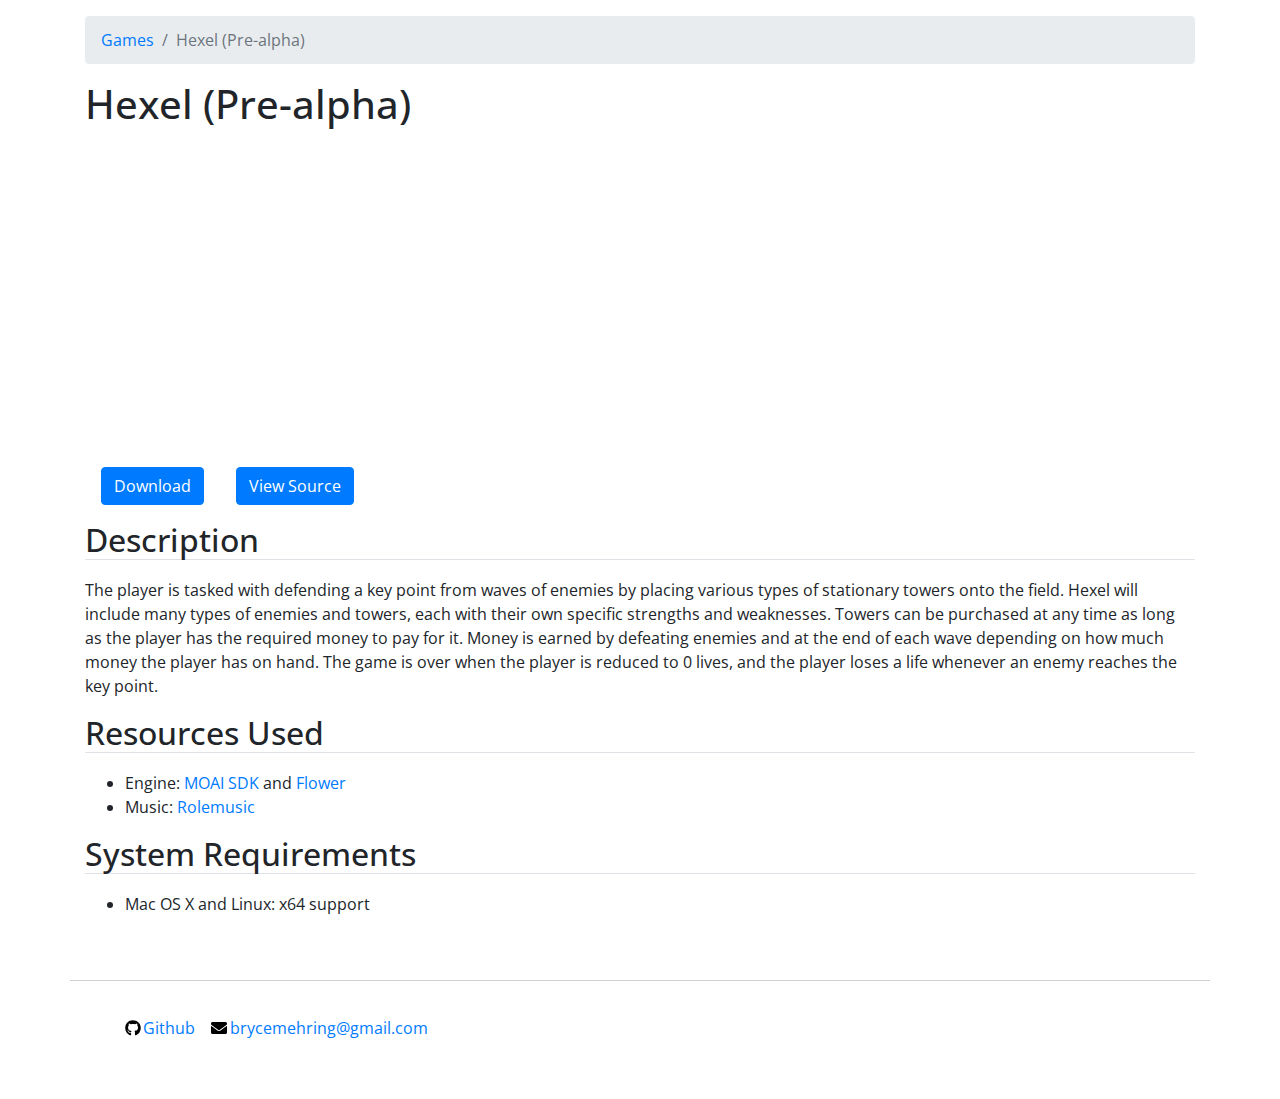
<file: projects/hexel/index.html>
<!DOCTYPE html><html lang="en"><head><meta charSet="utf-8"/><meta http-equiv="x-ua-compatible" content="ie=edge"/><meta name="viewport" content="width=device-width, initial-scale=1, shrink-to-fit=no"/><style data-href="/styles.6964bc396e30ddb41d4c.css" id="gatsby-global-css">.footer-module--footer--cvZzG{border-top:1px solid #d0d0d0;padding:35px 0}.footer-module--footer--cvZzG ul{list-style:none;margin-left:0}.footer-module--footer--cvZzG ul li{margin-right:1em;margin-bottom:.5em;display:inline-block}.footer-module--footer--cvZzG ul svg{color:#000;margin-right:.15rem}.svg-inline--fa,svg:not(:root).svg-inline--fa{overflow:visible}.svg-inline--fa{display:inline-block;font-size:inherit;height:1em;vertical-align:-.125em}.svg-inline--fa.fa-lg{vertical-align:-.225em}.svg-inline--fa.fa-w-1{width:.0625em}.svg-inline--fa.fa-w-2{width:.125em}.svg-inline--fa.fa-w-3{width:.1875em}.svg-inline--fa.fa-w-4{width:.25em}.svg-inline--fa.fa-w-5{width:.3125em}.svg-inline--fa.fa-w-6{width:.375em}.svg-inline--fa.fa-w-7{width:.4375em}.svg-inline--fa.fa-w-8{width:.5em}.svg-inline--fa.fa-w-9{width:.5625em}.svg-inline--fa.fa-w-10{width:.625em}.svg-inline--fa.fa-w-11{width:.6875em}.svg-inline--fa.fa-w-12{width:.75em}.svg-inline--fa.fa-w-13{width:.8125em}.svg-inline--fa.fa-w-14{width:.875em}.svg-inline--fa.fa-w-15{width:.9375em}.svg-inline--fa.fa-w-16{width:1em}.svg-inline--fa.fa-w-17{width:1.0625em}.svg-inline--fa.fa-w-18{width:1.125em}.svg-inline--fa.fa-w-19{width:1.1875em}.svg-inline--fa.fa-w-20{width:1.25em}.svg-inline--fa.fa-pull-left{margin-right:.3em;width:auto}.svg-inline--fa.fa-pull-right{margin-left:.3em;width:auto}.svg-inline--fa.fa-border{height:1.5em}.svg-inline--fa.fa-li{width:2em}.svg-inline--fa.fa-fw{width:1.25em}.fa-layers svg.svg-inline--fa{bottom:0;left:0;margin:auto;position:absolute;right:0;top:0}.fa-layers{display:inline-block;height:1em;position:relative;text-align:center;vertical-align:-.125em;width:1em}.fa-layers svg.svg-inline--fa{transform-origin:center center}.fa-layers-counter,.fa-layers-text{display:inline-block;position:absolute;text-align:center}.fa-layers-text{left:50%;top:50%;transform:translate(-50%,-50%);transform-origin:center center}.fa-layers-counter{background-color:#ff253a;border-radius:1em;box-sizing:border-box;color:#fff;height:1.5em;line-height:1;max-width:5em;min-width:1.5em;overflow:hidden;padding:.25em;right:0;text-overflow:ellipsis;top:0;transform:scale(.25);transform-origin:top right}.fa-layers-bottom-right{bottom:0;right:0;top:auto;transform:scale(.25);transform-origin:bottom right}.fa-layers-bottom-left{bottom:0;left:0;right:auto;top:auto;transform:scale(.25);transform-origin:bottom left}.fa-layers-top-right{right:0;top:0;transform:scale(.25);transform-origin:top right}.fa-layers-top-left{left:0;right:auto;top:0;transform:scale(.25);transform-origin:top left}.fa-lg{font-size:1.33333em;line-height:.75em;vertical-align:-.0667em}.fa-xs{font-size:.75em}.fa-sm{font-size:.875em}.fa-1x{font-size:1em}.fa-2x{font-size:2em}.fa-3x{font-size:3em}.fa-4x{font-size:4em}.fa-5x{font-size:5em}.fa-6x{font-size:6em}.fa-7x{font-size:7em}.fa-8x{font-size:8em}.fa-9x{font-size:9em}.fa-10x{font-size:10em}.fa-fw{text-align:center;width:1.25em}.fa-ul{list-style-type:none;margin-left:2.5em;padding-left:0}.fa-ul>li{position:relative}.fa-li{left:-2em;position:absolute;text-align:center;width:2em;line-height:inherit}.fa-border{border:.08em solid #eee;border-radius:.1em;padding:.2em .25em .15em}.fa-pull-left{float:left}.fa-pull-right{float:right}.fa.fa-pull-left,.fab.fa-pull-left,.fal.fa-pull-left,.far.fa-pull-left,.fas.fa-pull-left{margin-right:.3em}.fa.fa-pull-right,.fab.fa-pull-right,.fal.fa-pull-right,.far.fa-pull-right,.fas.fa-pull-right{margin-left:.3em}.fa-spin{animation:fa-spin 2s linear infinite}.fa-pulse{animation:fa-spin 1s steps(8) infinite}@keyframes fa-spin{0%{transform:rotate(0deg)}to{transform:rotate(1turn)}}.fa-rotate-90{-ms-filter:"progid:DXImageTransform.Microsoft.BasicImage(rotation=1)";transform:rotate(90deg)}.fa-rotate-180{-ms-filter:"progid:DXImageTransform.Microsoft.BasicImage(rotation=2)";transform:rotate(180deg)}.fa-rotate-270{-ms-filter:"progid:DXImageTransform.Microsoft.BasicImage(rotation=3)";transform:rotate(270deg)}.fa-flip-horizontal{-ms-filter:"progid:DXImageTransform.Microsoft.BasicImage(rotation=0, mirror=1)";transform:scaleX(-1)}.fa-flip-vertical{transform:scaleY(-1)}.fa-flip-both,.fa-flip-horizontal.fa-flip-vertical,.fa-flip-vertical{-ms-filter:"progid:DXImageTransform.Microsoft.BasicImage(rotation=2, mirror=1)"}.fa-flip-both,.fa-flip-horizontal.fa-flip-vertical{transform:scale(-1)}:root .fa-flip-both,:root .fa-flip-horizontal,:root .fa-flip-vertical,:root .fa-rotate-90,:root .fa-rotate-180,:root .fa-rotate-270{filter:none}.fa-stack{display:inline-block;height:2em;position:relative;width:2.5em}.fa-stack-1x,.fa-stack-2x{bottom:0;left:0;margin:auto;position:absolute;right:0;top:0}.svg-inline--fa.fa-stack-1x{height:1em;width:1.25em}.svg-inline--fa.fa-stack-2x{height:2em;width:2.5em}.fa-inverse{color:#fff}.sr-only-focusable:active,.sr-only-focusable:focus{margin:0}.svg-inline--fa .fa-primary{fill:var(--fa-primary-color,currentColor);opacity:1;opacity:var(--fa-primary-opacity,1)}.svg-inline--fa .fa-secondary{fill:var(--fa-secondary-color,currentColor)}.svg-inline--fa .fa-secondary,.svg-inline--fa.fa-swap-opacity .fa-primary{opacity:.4;opacity:var(--fa-secondary-opacity,.4)}.svg-inline--fa.fa-swap-opacity .fa-secondary{opacity:1;opacity:var(--fa-primary-opacity,1)}.svg-inline--fa mask .fa-primary,.svg-inline--fa mask .fa-secondary{fill:#000}.fad.fa-inverse{color:#fff}

/*!
 * Bootstrap v4.5.3 (https://getbootstrap.com/)
 * Copyright 2011-2020 The Bootstrap Authors
 * Copyright 2011-2020 Twitter, Inc.
 * Licensed under MIT (https://github.com/twbs/bootstrap/blob/main/LICENSE)
 */:root{--blue:#007bff;--indigo:#6610f2;--purple:#6f42c1;--pink:#e83e8c;--red:#dc3545;--orange:#fd7e14;--yellow:#ffc107;--green:#28a745;--teal:#20c997;--cyan:#17a2b8;--white:#fff;--gray:#6c757d;--gray-dark:#343a40;--primary:#007bff;--secondary:#6c757d;--success:#28a745;--info:#17a2b8;--warning:#ffc107;--danger:#dc3545;--light:#f8f9fa;--dark:#343a40;--breakpoint-xs:0;--breakpoint-sm:576px;--breakpoint-md:768px;--breakpoint-lg:992px;--breakpoint-xl:1200px;--font-family-sans-serif:-apple-system,BlinkMacSystemFont,"Segoe UI",Roboto,"Helvetica Neue",Arial,"Noto Sans",sans-serif,"Apple Color Emoji","Segoe UI Emoji","Segoe UI Symbol","Noto Color Emoji";--font-family-monospace:SFMono-Regular,Menlo,Monaco,Consolas,"Liberation Mono","Courier New",monospace}*,:after,:before{box-sizing:border-box}html{font-family:sans-serif;line-height:1.15;-webkit-text-size-adjust:100%;-webkit-tap-highlight-color:rgba(0,0,0,0)}article,aside,figcaption,figure,footer,header,hgroup,main,nav,section{display:block}body{margin:0;font-family:-apple-system,BlinkMacSystemFont,Segoe UI,Roboto,Helvetica Neue,Arial,Noto Sans,sans-serif,Apple Color Emoji,Segoe UI Emoji,Segoe UI Symbol,Noto Color Emoji;font-size:1rem;font-weight:400;line-height:1.5;color:#212529;text-align:left;background-color:#fff}[tabindex="-1"]:focus:not(:focus-visible){outline:0!important}hr{box-sizing:content-box;height:0;overflow:visible}h1,h2,h3,h4,h5,h6{margin-top:0;margin-bottom:.5rem}p{margin-top:0;margin-bottom:1rem}abbr[data-original-title],abbr[title]{text-decoration:underline;-webkit-text-decoration:underline dotted;text-decoration:underline dotted;cursor:help;border-bottom:0;-webkit-text-decoration-skip-ink:none;text-decoration-skip-ink:none}address{font-style:normal;line-height:inherit}address,dl,ol,ul{margin-bottom:1rem}dl,ol,ul{margin-top:0}ol ol,ol ul,ul ol,ul ul{margin-bottom:0}dt{font-weight:700}dd{margin-bottom:.5rem;margin-left:0}blockquote{margin:0 0 1rem}b,strong{font-weight:bolder}small{font-size:80%}sub,sup{position:relative;font-size:75%;line-height:0;vertical-align:baseline}sub{bottom:-.25em}sup{top:-.5em}a{color:#007bff;text-decoration:none;background-color:transparent}a:hover{color:#0056b3;text-decoration:underline}a:not([href]):not([class]),a:not([href]):not([class]):hover{color:inherit;text-decoration:none}code,kbd,pre,samp{font-family:SFMono-Regular,Menlo,Monaco,Consolas,Liberation Mono,Courier New,monospace;font-size:1em}pre{margin-top:0;margin-bottom:1rem;overflow:auto;-ms-overflow-style:scrollbar}figure{margin:0 0 1rem}img{border-style:none}img,svg{vertical-align:middle}svg{overflow:hidden}table{border-collapse:collapse}caption{padding-top:.75rem;padding-bottom:.75rem;color:#6c757d;text-align:left;caption-side:bottom}th{text-align:inherit;text-align:-webkit-match-parent}label{display:inline-block;margin-bottom:.5rem}button{border-radius:0}button:focus{outline:1px dotted;outline:5px auto -webkit-focus-ring-color}button,input,optgroup,select,textarea{margin:0;font-family:inherit;font-size:inherit;line-height:inherit}button,input{overflow:visible}button,select{text-transform:none}[role=button]{cursor:pointer}select{word-wrap:normal}[type=button],[type=reset],[type=submit],button{-webkit-appearance:button}[type=button]:not(:disabled),[type=reset]:not(:disabled),[type=submit]:not(:disabled),button:not(:disabled){cursor:pointer}[type=button]::-moz-focus-inner,[type=reset]::-moz-focus-inner,[type=submit]::-moz-focus-inner,button::-moz-focus-inner{padding:0;border-style:none}input[type=checkbox],input[type=radio]{box-sizing:border-box;padding:0}textarea{overflow:auto;resize:vertical}fieldset{min-width:0;padding:0;margin:0;border:0}legend{display:block;width:100%;max-width:100%;padding:0;margin-bottom:.5rem;font-size:1.5rem;line-height:inherit;color:inherit;white-space:normal}progress{vertical-align:baseline}[type=number]::-webkit-inner-spin-button,[type=number]::-webkit-outer-spin-button{height:auto}[type=search]{outline-offset:-2px;-webkit-appearance:none}[type=search]::-webkit-search-decoration{-webkit-appearance:none}::-webkit-file-upload-button{font:inherit;-webkit-appearance:button}output{display:inline-block}summary{display:list-item;cursor:pointer}template{display:none}[hidden]{display:none!important}.h1,.h2,.h3,.h4,.h5,.h6,h1,h2,h3,h4,h5,h6{margin-bottom:.5rem;font-weight:500;line-height:1.2}.h1,h1{font-size:2.5rem}.h2,h2{font-size:2rem}.h3,h3{font-size:1.75rem}.h4,h4{font-size:1.5rem}.h5,h5{font-size:1.25rem}.h6,h6{font-size:1rem}.lead{font-size:1.25rem;font-weight:300}.display-1{font-size:6rem}.display-1,.display-2{font-weight:300;line-height:1.2}.display-2{font-size:5.5rem}.display-3{font-size:4.5rem}.display-3,.display-4{font-weight:300;line-height:1.2}.display-4{font-size:3.5rem}hr{margin-top:1rem;margin-bottom:1rem;border:0;border-top:1px solid rgba(0,0,0,.1)}.small,small{font-size:80%;font-weight:400}.mark,mark{padding:.2em;background-color:#fcf8e3}.list-inline,.list-unstyled{padding-left:0;list-style:none}.list-inline-item{display:inline-block}.list-inline-item:not(:last-child){margin-right:.5rem}.initialism{font-size:90%;text-transform:uppercase}.blockquote{margin-bottom:1rem;font-size:1.25rem}.blockquote-footer{display:block;font-size:80%;color:#6c757d}.blockquote-footer:before{content:"\2014\A0"}.img-fluid,.img-thumbnail{max-width:100%;height:auto}.img-thumbnail{padding:.25rem;background-color:#fff;border:1px solid #dee2e6;border-radius:.25rem}.figure{display:inline-block}.figure-img{margin-bottom:.5rem;line-height:1}.figure-caption{font-size:90%;color:#6c757d}code{font-size:87.5%;color:#e83e8c;word-wrap:break-word}a>code{color:inherit}kbd{padding:.2rem .4rem;font-size:87.5%;color:#fff;background-color:#212529;border-radius:.2rem}kbd kbd{padding:0;font-size:100%;font-weight:700}pre{display:block;font-size:87.5%;color:#212529}pre code{font-size:inherit;color:inherit;word-break:normal}.pre-scrollable{max-height:340px;overflow-y:scroll}.container,.container-fluid,.container-lg,.container-md,.container-sm,.container-xl{width:100%;padding-right:15px;padding-left:15px;margin-right:auto;margin-left:auto}@media(min-width:576px){.container,.container-sm{max-width:540px}}@media(min-width:768px){.container,.container-md,.container-sm{max-width:720px}}@media(min-width:992px){.container,.container-lg,.container-md,.container-sm{max-width:960px}}@media(min-width:1200px){.container,.container-lg,.container-md,.container-sm,.container-xl{max-width:1140px}}.row{display:flex;flex-wrap:wrap;margin-right:-15px;margin-left:-15px}.no-gutters{margin-right:0;margin-left:0}.no-gutters>.col,.no-gutters>[class*=col-]{padding-right:0;padding-left:0}.col,.col-1,.col-2,.col-3,.col-4,.col-5,.col-6,.col-7,.col-8,.col-9,.col-10,.col-11,.col-12,.col-auto,.col-lg,.col-lg-1,.col-lg-2,.col-lg-3,.col-lg-4,.col-lg-5,.col-lg-6,.col-lg-7,.col-lg-8,.col-lg-9,.col-lg-10,.col-lg-11,.col-lg-12,.col-lg-auto,.col-md,.col-md-1,.col-md-2,.col-md-3,.col-md-4,.col-md-5,.col-md-6,.col-md-7,.col-md-8,.col-md-9,.col-md-10,.col-md-11,.col-md-12,.col-md-auto,.col-sm,.col-sm-1,.col-sm-2,.col-sm-3,.col-sm-4,.col-sm-5,.col-sm-6,.col-sm-7,.col-sm-8,.col-sm-9,.col-sm-10,.col-sm-11,.col-sm-12,.col-sm-auto,.col-xl,.col-xl-1,.col-xl-2,.col-xl-3,.col-xl-4,.col-xl-5,.col-xl-6,.col-xl-7,.col-xl-8,.col-xl-9,.col-xl-10,.col-xl-11,.col-xl-12,.col-xl-auto{position:relative;width:100%;padding-right:15px;padding-left:15px}.col{flex-basis:0;flex-grow:1;max-width:100%}.row-cols-1>*{flex:0 0 100%;max-width:100%}.row-cols-2>*{flex:0 0 50%;max-width:50%}.row-cols-3>*{flex:0 0 33.3333333333%;max-width:33.3333333333%}.row-cols-4>*{flex:0 0 25%;max-width:25%}.row-cols-5>*{flex:0 0 20%;max-width:20%}.row-cols-6>*{flex:0 0 16.6666666667%;max-width:16.6666666667%}.col-auto{flex:0 0 auto;width:auto;max-width:100%}.col-1{flex:0 0 8.3333333333%;max-width:8.3333333333%}.col-2{flex:0 0 16.6666666667%;max-width:16.6666666667%}.col-3{flex:0 0 25%;max-width:25%}.col-4{flex:0 0 33.3333333333%;max-width:33.3333333333%}.col-5{flex:0 0 41.6666666667%;max-width:41.6666666667%}.col-6{flex:0 0 50%;max-width:50%}.col-7{flex:0 0 58.3333333333%;max-width:58.3333333333%}.col-8{flex:0 0 66.6666666667%;max-width:66.6666666667%}.col-9{flex:0 0 75%;max-width:75%}.col-10{flex:0 0 83.3333333333%;max-width:83.3333333333%}.col-11{flex:0 0 91.6666666667%;max-width:91.6666666667%}.col-12{flex:0 0 100%;max-width:100%}.order-first{order:-1}.order-last{order:13}.order-0{order:0}.order-1{order:1}.order-2{order:2}.order-3{order:3}.order-4{order:4}.order-5{order:5}.order-6{order:6}.order-7{order:7}.order-8{order:8}.order-9{order:9}.order-10{order:10}.order-11{order:11}.order-12{order:12}.offset-1{margin-left:8.3333333333%}.offset-2{margin-left:16.6666666667%}.offset-3{margin-left:25%}.offset-4{margin-left:33.3333333333%}.offset-5{margin-left:41.6666666667%}.offset-6{margin-left:50%}.offset-7{margin-left:58.3333333333%}.offset-8{margin-left:66.6666666667%}.offset-9{margin-left:75%}.offset-10{margin-left:83.3333333333%}.offset-11{margin-left:91.6666666667%}@media(min-width:576px){.col-sm{flex-basis:0;flex-grow:1;max-width:100%}.row-cols-sm-1>*{flex:0 0 100%;max-width:100%}.row-cols-sm-2>*{flex:0 0 50%;max-width:50%}.row-cols-sm-3>*{flex:0 0 33.3333333333%;max-width:33.3333333333%}.row-cols-sm-4>*{flex:0 0 25%;max-width:25%}.row-cols-sm-5>*{flex:0 0 20%;max-width:20%}.row-cols-sm-6>*{flex:0 0 16.6666666667%;max-width:16.6666666667%}.col-sm-auto{flex:0 0 auto;width:auto;max-width:100%}.col-sm-1{flex:0 0 8.3333333333%;max-width:8.3333333333%}.col-sm-2{flex:0 0 16.6666666667%;max-width:16.6666666667%}.col-sm-3{flex:0 0 25%;max-width:25%}.col-sm-4{flex:0 0 33.3333333333%;max-width:33.3333333333%}.col-sm-5{flex:0 0 41.6666666667%;max-width:41.6666666667%}.col-sm-6{flex:0 0 50%;max-width:50%}.col-sm-7{flex:0 0 58.3333333333%;max-width:58.3333333333%}.col-sm-8{flex:0 0 66.6666666667%;max-width:66.6666666667%}.col-sm-9{flex:0 0 75%;max-width:75%}.col-sm-10{flex:0 0 83.3333333333%;max-width:83.3333333333%}.col-sm-11{flex:0 0 91.6666666667%;max-width:91.6666666667%}.col-sm-12{flex:0 0 100%;max-width:100%}.order-sm-first{order:-1}.order-sm-last{order:13}.order-sm-0{order:0}.order-sm-1{order:1}.order-sm-2{order:2}.order-sm-3{order:3}.order-sm-4{order:4}.order-sm-5{order:5}.order-sm-6{order:6}.order-sm-7{order:7}.order-sm-8{order:8}.order-sm-9{order:9}.order-sm-10{order:10}.order-sm-11{order:11}.order-sm-12{order:12}.offset-sm-0{margin-left:0}.offset-sm-1{margin-left:8.3333333333%}.offset-sm-2{margin-left:16.6666666667%}.offset-sm-3{margin-left:25%}.offset-sm-4{margin-left:33.3333333333%}.offset-sm-5{margin-left:41.6666666667%}.offset-sm-6{margin-left:50%}.offset-sm-7{margin-left:58.3333333333%}.offset-sm-8{margin-left:66.6666666667%}.offset-sm-9{margin-left:75%}.offset-sm-10{margin-left:83.3333333333%}.offset-sm-11{margin-left:91.6666666667%}}@media(min-width:768px){.col-md{flex-basis:0;flex-grow:1;max-width:100%}.row-cols-md-1>*{flex:0 0 100%;max-width:100%}.row-cols-md-2>*{flex:0 0 50%;max-width:50%}.row-cols-md-3>*{flex:0 0 33.3333333333%;max-width:33.3333333333%}.row-cols-md-4>*{flex:0 0 25%;max-width:25%}.row-cols-md-5>*{flex:0 0 20%;max-width:20%}.row-cols-md-6>*{flex:0 0 16.6666666667%;max-width:16.6666666667%}.col-md-auto{flex:0 0 auto;width:auto;max-width:100%}.col-md-1{flex:0 0 8.3333333333%;max-width:8.3333333333%}.col-md-2{flex:0 0 16.6666666667%;max-width:16.6666666667%}.col-md-3{flex:0 0 25%;max-width:25%}.col-md-4{flex:0 0 33.3333333333%;max-width:33.3333333333%}.col-md-5{flex:0 0 41.6666666667%;max-width:41.6666666667%}.col-md-6{flex:0 0 50%;max-width:50%}.col-md-7{flex:0 0 58.3333333333%;max-width:58.3333333333%}.col-md-8{flex:0 0 66.6666666667%;max-width:66.6666666667%}.col-md-9{flex:0 0 75%;max-width:75%}.col-md-10{flex:0 0 83.3333333333%;max-width:83.3333333333%}.col-md-11{flex:0 0 91.6666666667%;max-width:91.6666666667%}.col-md-12{flex:0 0 100%;max-width:100%}.order-md-first{order:-1}.order-md-last{order:13}.order-md-0{order:0}.order-md-1{order:1}.order-md-2{order:2}.order-md-3{order:3}.order-md-4{order:4}.order-md-5{order:5}.order-md-6{order:6}.order-md-7{order:7}.order-md-8{order:8}.order-md-9{order:9}.order-md-10{order:10}.order-md-11{order:11}.order-md-12{order:12}.offset-md-0{margin-left:0}.offset-md-1{margin-left:8.3333333333%}.offset-md-2{margin-left:16.6666666667%}.offset-md-3{margin-left:25%}.offset-md-4{margin-left:33.3333333333%}.offset-md-5{margin-left:41.6666666667%}.offset-md-6{margin-left:50%}.offset-md-7{margin-left:58.3333333333%}.offset-md-8{margin-left:66.6666666667%}.offset-md-9{margin-left:75%}.offset-md-10{margin-left:83.3333333333%}.offset-md-11{margin-left:91.6666666667%}}@media(min-width:992px){.col-lg{flex-basis:0;flex-grow:1;max-width:100%}.row-cols-lg-1>*{flex:0 0 100%;max-width:100%}.row-cols-lg-2>*{flex:0 0 50%;max-width:50%}.row-cols-lg-3>*{flex:0 0 33.3333333333%;max-width:33.3333333333%}.row-cols-lg-4>*{flex:0 0 25%;max-width:25%}.row-cols-lg-5>*{flex:0 0 20%;max-width:20%}.row-cols-lg-6>*{flex:0 0 16.6666666667%;max-width:16.6666666667%}.col-lg-auto{flex:0 0 auto;width:auto;max-width:100%}.col-lg-1{flex:0 0 8.3333333333%;max-width:8.3333333333%}.col-lg-2{flex:0 0 16.6666666667%;max-width:16.6666666667%}.col-lg-3{flex:0 0 25%;max-width:25%}.col-lg-4{flex:0 0 33.3333333333%;max-width:33.3333333333%}.col-lg-5{flex:0 0 41.6666666667%;max-width:41.6666666667%}.col-lg-6{flex:0 0 50%;max-width:50%}.col-lg-7{flex:0 0 58.3333333333%;max-width:58.3333333333%}.col-lg-8{flex:0 0 66.6666666667%;max-width:66.6666666667%}.col-lg-9{flex:0 0 75%;max-width:75%}.col-lg-10{flex:0 0 83.3333333333%;max-width:83.3333333333%}.col-lg-11{flex:0 0 91.6666666667%;max-width:91.6666666667%}.col-lg-12{flex:0 0 100%;max-width:100%}.order-lg-first{order:-1}.order-lg-last{order:13}.order-lg-0{order:0}.order-lg-1{order:1}.order-lg-2{order:2}.order-lg-3{order:3}.order-lg-4{order:4}.order-lg-5{order:5}.order-lg-6{order:6}.order-lg-7{order:7}.order-lg-8{order:8}.order-lg-9{order:9}.order-lg-10{order:10}.order-lg-11{order:11}.order-lg-12{order:12}.offset-lg-0{margin-left:0}.offset-lg-1{margin-left:8.3333333333%}.offset-lg-2{margin-left:16.6666666667%}.offset-lg-3{margin-left:25%}.offset-lg-4{margin-left:33.3333333333%}.offset-lg-5{margin-left:41.6666666667%}.offset-lg-6{margin-left:50%}.offset-lg-7{margin-left:58.3333333333%}.offset-lg-8{margin-left:66.6666666667%}.offset-lg-9{margin-left:75%}.offset-lg-10{margin-left:83.3333333333%}.offset-lg-11{margin-left:91.6666666667%}}@media(min-width:1200px){.col-xl{flex-basis:0;flex-grow:1;max-width:100%}.row-cols-xl-1>*{flex:0 0 100%;max-width:100%}.row-cols-xl-2>*{flex:0 0 50%;max-width:50%}.row-cols-xl-3>*{flex:0 0 33.3333333333%;max-width:33.3333333333%}.row-cols-xl-4>*{flex:0 0 25%;max-width:25%}.row-cols-xl-5>*{flex:0 0 20%;max-width:20%}.row-cols-xl-6>*{flex:0 0 16.6666666667%;max-width:16.6666666667%}.col-xl-auto{flex:0 0 auto;width:auto;max-width:100%}.col-xl-1{flex:0 0 8.3333333333%;max-width:8.3333333333%}.col-xl-2{flex:0 0 16.6666666667%;max-width:16.6666666667%}.col-xl-3{flex:0 0 25%;max-width:25%}.col-xl-4{flex:0 0 33.3333333333%;max-width:33.3333333333%}.col-xl-5{flex:0 0 41.6666666667%;max-width:41.6666666667%}.col-xl-6{flex:0 0 50%;max-width:50%}.col-xl-7{flex:0 0 58.3333333333%;max-width:58.3333333333%}.col-xl-8{flex:0 0 66.6666666667%;max-width:66.6666666667%}.col-xl-9{flex:0 0 75%;max-width:75%}.col-xl-10{flex:0 0 83.3333333333%;max-width:83.3333333333%}.col-xl-11{flex:0 0 91.6666666667%;max-width:91.6666666667%}.col-xl-12{flex:0 0 100%;max-width:100%}.order-xl-first{order:-1}.order-xl-last{order:13}.order-xl-0{order:0}.order-xl-1{order:1}.order-xl-2{order:2}.order-xl-3{order:3}.order-xl-4{order:4}.order-xl-5{order:5}.order-xl-6{order:6}.order-xl-7{order:7}.order-xl-8{order:8}.order-xl-9{order:9}.order-xl-10{order:10}.order-xl-11{order:11}.order-xl-12{order:12}.offset-xl-0{margin-left:0}.offset-xl-1{margin-left:8.3333333333%}.offset-xl-2{margin-left:16.6666666667%}.offset-xl-3{margin-left:25%}.offset-xl-4{margin-left:33.3333333333%}.offset-xl-5{margin-left:41.6666666667%}.offset-xl-6{margin-left:50%}.offset-xl-7{margin-left:58.3333333333%}.offset-xl-8{margin-left:66.6666666667%}.offset-xl-9{margin-left:75%}.offset-xl-10{margin-left:83.3333333333%}.offset-xl-11{margin-left:91.6666666667%}}.table{width:100%;margin-bottom:1rem;color:#212529}.table td,.table th{padding:.75rem;vertical-align:top;border-top:1px solid #dee2e6}.table thead th{vertical-align:bottom;border-bottom:2px solid #dee2e6}.table tbody+tbody{border-top:2px solid #dee2e6}.table-sm td,.table-sm th{padding:.3rem}.table-bordered,.table-bordered td,.table-bordered th{border:1px solid #dee2e6}.table-bordered thead td,.table-bordered thead th{border-bottom-width:2px}.table-borderless tbody+tbody,.table-borderless td,.table-borderless th,.table-borderless thead th{border:0}.table-striped tbody tr:nth-of-type(odd){background-color:rgba(0,0,0,.05)}.table-hover tbody tr:hover{color:#212529;background-color:rgba(0,0,0,.075)}.table-primary,.table-primary>td,.table-primary>th{background-color:#b8daff}.table-primary tbody+tbody,.table-primary td,.table-primary th,.table-primary thead th{border-color:#7abaff}.table-hover .table-primary:hover,.table-hover .table-primary:hover>td,.table-hover .table-primary:hover>th{background-color:#9fcdff}.table-secondary,.table-secondary>td,.table-secondary>th{background-color:#d6d8db}.table-secondary tbody+tbody,.table-secondary td,.table-secondary th,.table-secondary thead th{border-color:#b3b7bb}.table-hover .table-secondary:hover,.table-hover .table-secondary:hover>td,.table-hover .table-secondary:hover>th{background-color:#c8cbcf}.table-success,.table-success>td,.table-success>th{background-color:#c3e6cb}.table-success tbody+tbody,.table-success td,.table-success th,.table-success thead th{border-color:#8fd19e}.table-hover .table-success:hover,.table-hover .table-success:hover>td,.table-hover .table-success:hover>th{background-color:#b1dfbb}.table-info,.table-info>td,.table-info>th{background-color:#bee5eb}.table-info tbody+tbody,.table-info td,.table-info th,.table-info thead th{border-color:#86cfda}.table-hover .table-info:hover,.table-hover .table-info:hover>td,.table-hover .table-info:hover>th{background-color:#abdde5}.table-warning,.table-warning>td,.table-warning>th{background-color:#ffeeba}.table-warning tbody+tbody,.table-warning td,.table-warning th,.table-warning thead th{border-color:#ffdf7e}.table-hover .table-warning:hover,.table-hover .table-warning:hover>td,.table-hover .table-warning:hover>th{background-color:#ffe8a1}.table-danger,.table-danger>td,.table-danger>th{background-color:#f5c6cb}.table-danger tbody+tbody,.table-danger td,.table-danger th,.table-danger thead th{border-color:#ed969e}.table-hover .table-danger:hover,.table-hover .table-danger:hover>td,.table-hover .table-danger:hover>th{background-color:#f1b0b7}.table-light,.table-light>td,.table-light>th{background-color:#fdfdfe}.table-light tbody+tbody,.table-light td,.table-light th,.table-light thead th{border-color:#fbfcfc}.table-hover .table-light:hover,.table-hover .table-light:hover>td,.table-hover .table-light:hover>th{background-color:#ececf6}.table-dark,.table-dark>td,.table-dark>th{background-color:#c6c8ca}.table-dark tbody+tbody,.table-dark td,.table-dark th,.table-dark thead th{border-color:#95999c}.table-hover .table-dark:hover,.table-hover .table-dark:hover>td,.table-hover .table-dark:hover>th{background-color:#b9bbbe}.table-active,.table-active>td,.table-active>th,.table-hover .table-active:hover,.table-hover .table-active:hover>td,.table-hover .table-active:hover>th{background-color:rgba(0,0,0,.075)}.table .thead-dark th{color:#fff;background-color:#343a40;border-color:#454d55}.table .thead-light th{color:#495057;background-color:#e9ecef;border-color:#dee2e6}.table-dark{color:#fff;background-color:#343a40}.table-dark td,.table-dark th,.table-dark thead th{border-color:#454d55}.table-dark.table-bordered{border:0}.table-dark.table-striped tbody tr:nth-of-type(odd){background-color:hsla(0,0%,100%,.05)}.table-dark.table-hover tbody tr:hover{color:#fff;background-color:hsla(0,0%,100%,.075)}@media(max-width:575.98px){.table-responsive-sm{display:block;width:100%;overflow-x:auto;-webkit-overflow-scrolling:touch}.table-responsive-sm>.table-bordered{border:0}}@media(max-width:767.98px){.table-responsive-md{display:block;width:100%;overflow-x:auto;-webkit-overflow-scrolling:touch}.table-responsive-md>.table-bordered{border:0}}@media(max-width:991.98px){.table-responsive-lg{display:block;width:100%;overflow-x:auto;-webkit-overflow-scrolling:touch}.table-responsive-lg>.table-bordered{border:0}}@media(max-width:1199.98px){.table-responsive-xl{display:block;width:100%;overflow-x:auto;-webkit-overflow-scrolling:touch}.table-responsive-xl>.table-bordered{border:0}}.table-responsive{display:block;width:100%;overflow-x:auto;-webkit-overflow-scrolling:touch}.table-responsive>.table-bordered{border:0}.form-control{display:block;width:100%;height:calc(1.5em + .75rem + 2px);padding:.375rem .75rem;font-size:1rem;font-weight:400;line-height:1.5;color:#495057;background-color:#fff;background-clip:padding-box;border:1px solid #ced4da;border-radius:.25rem;transition:border-color .15s ease-in-out,box-shadow .15s ease-in-out}@media(prefers-reduced-motion:reduce){.form-control{transition:none}}.form-control::-ms-expand{background-color:transparent;border:0}.form-control:-moz-focusring{color:transparent;text-shadow:0 0 0 #495057}.form-control:focus{color:#495057;background-color:#fff;border-color:#80bdff;outline:0;box-shadow:0 0 0 .2rem rgba(0,123,255,.25)}.form-control:-ms-input-placeholder{color:#6c757d;opacity:1}.form-control::placeholder{color:#6c757d;opacity:1}.form-control:disabled,.form-control[readonly]{background-color:#e9ecef;opacity:1}input[type=date].form-control,input[type=datetime-local].form-control,input[type=month].form-control,input[type=time].form-control{-webkit-appearance:none;-moz-appearance:none;appearance:none}select.form-control:focus::-ms-value{color:#495057;background-color:#fff}.form-control-file,.form-control-range{display:block;width:100%}.col-form-label{padding-top:calc(.375rem + 1px);padding-bottom:calc(.375rem + 1px);margin-bottom:0;font-size:inherit;line-height:1.5}.col-form-label-lg{padding-top:calc(.5rem + 1px);padding-bottom:calc(.5rem + 1px);font-size:1.25rem;line-height:1.5}.col-form-label-sm{padding-top:calc(.25rem + 1px);padding-bottom:calc(.25rem + 1px);font-size:.875rem;line-height:1.5}.form-control-plaintext{display:block;width:100%;padding:.375rem 0;margin-bottom:0;font-size:1rem;line-height:1.5;color:#212529;background-color:transparent;border:solid transparent;border-width:1px 0}.form-control-plaintext.form-control-lg,.form-control-plaintext.form-control-sm{padding-right:0;padding-left:0}.form-control-sm{height:calc(1.5em + .5rem + 2px);padding:.25rem .5rem;font-size:.875rem;line-height:1.5;border-radius:.2rem}.form-control-lg{height:calc(1.5em + 1rem + 2px);padding:.5rem 1rem;font-size:1.25rem;line-height:1.5;border-radius:.3rem}select.form-control[multiple],select.form-control[size],textarea.form-control{height:auto}.form-group{margin-bottom:1rem}.form-text{display:block;margin-top:.25rem}.form-row{display:flex;flex-wrap:wrap;margin-right:-5px;margin-left:-5px}.form-row>.col,.form-row>[class*=col-]{padding-right:5px;padding-left:5px}.form-check{position:relative;display:block;padding-left:1.25rem}.form-check-input{position:absolute;margin-top:.3rem;margin-left:-1.25rem}.form-check-input:disabled~.form-check-label,.form-check-input[disabled]~.form-check-label{color:#6c757d}.form-check-label{margin-bottom:0}.form-check-inline{display:inline-flex;align-items:center;padding-left:0;margin-right:.75rem}.form-check-inline .form-check-input{position:static;margin-top:0;margin-right:.3125rem;margin-left:0}.valid-feedback{display:none;width:100%;margin-top:.25rem;font-size:80%;color:#28a745}.valid-tooltip{position:absolute;top:100%;left:0;z-index:5;display:none;max-width:100%;padding:.25rem .5rem;margin-top:.1rem;font-size:.875rem;line-height:1.5;color:#fff;background-color:rgba(40,167,69,.9);border-radius:.25rem}.is-valid~.valid-feedback,.is-valid~.valid-tooltip,.was-validated :valid~.valid-feedback,.was-validated :valid~.valid-tooltip{display:block}.form-control.is-valid,.was-validated .form-control:valid{border-color:#28a745;padding-right:calc(1.5em + .75rem);background-image:url("data:image/svg+xml;charset=utf-8,%3Csvg xmlns='http://www.w3.org/2000/svg' width='8' height='8' viewBox='0 0 8 8'%3E%3Cpath fill='%2328a745' d='M2.3 6.73L.6 4.53c-.4-1.04.46-1.4 1.1-.8l1.1 1.4 3.4-3.8c.6-.63 1.6-.27 1.2.7l-4 4.6c-.43.5-.8.4-1.1.1z'/%3E%3C/svg%3E");background-repeat:no-repeat;background-position:right calc(.375em + .1875rem) center;background-size:calc(.75em + .375rem) calc(.75em + .375rem)}.form-control.is-valid:focus,.was-validated .form-control:valid:focus{border-color:#28a745;box-shadow:0 0 0 .2rem rgba(40,167,69,.25)}.was-validated textarea.form-control:valid,textarea.form-control.is-valid{padding-right:calc(1.5em + .75rem);background-position:top calc(.375em + .1875rem) right calc(.375em + .1875rem)}.custom-select.is-valid,.was-validated .custom-select:valid{border-color:#28a745;padding-right:calc(.75em + 2.3125rem);background:url("data:image/svg+xml;charset=utf-8,%3Csvg xmlns='http://www.w3.org/2000/svg' width='4' height='5' viewBox='0 0 4 5'%3E%3Cpath fill='%23343a40' d='M2 0L0 2h4zm0 5L0 3h4z'/%3E%3C/svg%3E") no-repeat right .75rem center/8px 10px,url("data:image/svg+xml;charset=utf-8,%3Csvg xmlns='http://www.w3.org/2000/svg' width='8' height='8' viewBox='0 0 8 8'%3E%3Cpath fill='%2328a745' d='M2.3 6.73L.6 4.53c-.4-1.04.46-1.4 1.1-.8l1.1 1.4 3.4-3.8c.6-.63 1.6-.27 1.2.7l-4 4.6c-.43.5-.8.4-1.1.1z'/%3E%3C/svg%3E") #fff no-repeat center right 1.75rem/calc(.75em + .375rem) calc(.75em + .375rem)}.custom-select.is-valid:focus,.was-validated .custom-select:valid:focus{border-color:#28a745;box-shadow:0 0 0 .2rem rgba(40,167,69,.25)}.form-check-input.is-valid~.form-check-label,.was-validated .form-check-input:valid~.form-check-label{color:#28a745}.form-check-input.is-valid~.valid-feedback,.form-check-input.is-valid~.valid-tooltip,.was-validated .form-check-input:valid~.valid-feedback,.was-validated .form-check-input:valid~.valid-tooltip{display:block}.custom-control-input.is-valid~.custom-control-label,.was-validated .custom-control-input:valid~.custom-control-label{color:#28a745}.custom-control-input.is-valid~.custom-control-label:before,.was-validated .custom-control-input:valid~.custom-control-label:before{border-color:#28a745}.custom-control-input.is-valid:checked~.custom-control-label:before,.was-validated .custom-control-input:valid:checked~.custom-control-label:before{border-color:#34ce57;background-color:#34ce57}.custom-control-input.is-valid:focus~.custom-control-label:before,.was-validated .custom-control-input:valid:focus~.custom-control-label:before{box-shadow:0 0 0 .2rem rgba(40,167,69,.25)}.custom-control-input.is-valid:focus:not(:checked)~.custom-control-label:before,.custom-file-input.is-valid~.custom-file-label,.was-validated .custom-control-input:valid:focus:not(:checked)~.custom-control-label:before,.was-validated .custom-file-input:valid~.custom-file-label{border-color:#28a745}.custom-file-input.is-valid:focus~.custom-file-label,.was-validated .custom-file-input:valid:focus~.custom-file-label{border-color:#28a745;box-shadow:0 0 0 .2rem rgba(40,167,69,.25)}.invalid-feedback{display:none;width:100%;margin-top:.25rem;font-size:80%;color:#dc3545}.invalid-tooltip{position:absolute;top:100%;left:0;z-index:5;display:none;max-width:100%;padding:.25rem .5rem;margin-top:.1rem;font-size:.875rem;line-height:1.5;color:#fff;background-color:rgba(220,53,69,.9);border-radius:.25rem}.is-invalid~.invalid-feedback,.is-invalid~.invalid-tooltip,.was-validated :invalid~.invalid-feedback,.was-validated :invalid~.invalid-tooltip{display:block}.form-control.is-invalid,.was-validated .form-control:invalid{border-color:#dc3545;padding-right:calc(1.5em + .75rem);background-image:url("data:image/svg+xml;charset=utf-8,%3Csvg xmlns='http://www.w3.org/2000/svg' width='12' height='12' fill='none' stroke='%23dc3545' viewBox='0 0 12 12'%3E%3Ccircle cx='6' cy='6' r='4.5'/%3E%3Cpath stroke-linejoin='round' d='M5.8 3.6h.4L6 6.5z'/%3E%3Ccircle cx='6' cy='8.2' r='.6' fill='%23dc3545' stroke='none'/%3E%3C/svg%3E");background-repeat:no-repeat;background-position:right calc(.375em + .1875rem) center;background-size:calc(.75em + .375rem) calc(.75em + .375rem)}.form-control.is-invalid:focus,.was-validated .form-control:invalid:focus{border-color:#dc3545;box-shadow:0 0 0 .2rem rgba(220,53,69,.25)}.was-validated textarea.form-control:invalid,textarea.form-control.is-invalid{padding-right:calc(1.5em + .75rem);background-position:top calc(.375em + .1875rem) right calc(.375em + .1875rem)}.custom-select.is-invalid,.was-validated .custom-select:invalid{border-color:#dc3545;padding-right:calc(.75em + 2.3125rem);background:url("data:image/svg+xml;charset=utf-8,%3Csvg xmlns='http://www.w3.org/2000/svg' width='4' height='5' viewBox='0 0 4 5'%3E%3Cpath fill='%23343a40' d='M2 0L0 2h4zm0 5L0 3h4z'/%3E%3C/svg%3E") no-repeat right .75rem center/8px 10px,url("data:image/svg+xml;charset=utf-8,%3Csvg xmlns='http://www.w3.org/2000/svg' width='12' height='12' fill='none' stroke='%23dc3545' viewBox='0 0 12 12'%3E%3Ccircle cx='6' cy='6' r='4.5'/%3E%3Cpath stroke-linejoin='round' d='M5.8 3.6h.4L6 6.5z'/%3E%3Ccircle cx='6' cy='8.2' r='.6' fill='%23dc3545' stroke='none'/%3E%3C/svg%3E") #fff no-repeat center right 1.75rem/calc(.75em + .375rem) calc(.75em + .375rem)}.custom-select.is-invalid:focus,.was-validated .custom-select:invalid:focus{border-color:#dc3545;box-shadow:0 0 0 .2rem rgba(220,53,69,.25)}.form-check-input.is-invalid~.form-check-label,.was-validated .form-check-input:invalid~.form-check-label{color:#dc3545}.form-check-input.is-invalid~.invalid-feedback,.form-check-input.is-invalid~.invalid-tooltip,.was-validated .form-check-input:invalid~.invalid-feedback,.was-validated .form-check-input:invalid~.invalid-tooltip{display:block}.custom-control-input.is-invalid~.custom-control-label,.was-validated .custom-control-input:invalid~.custom-control-label{color:#dc3545}.custom-control-input.is-invalid~.custom-control-label:before,.was-validated .custom-control-input:invalid~.custom-control-label:before{border-color:#dc3545}.custom-control-input.is-invalid:checked~.custom-control-label:before,.was-validated .custom-control-input:invalid:checked~.custom-control-label:before{border-color:#e4606d;background-color:#e4606d}.custom-control-input.is-invalid:focus~.custom-control-label:before,.was-validated .custom-control-input:invalid:focus~.custom-control-label:before{box-shadow:0 0 0 .2rem rgba(220,53,69,.25)}.custom-control-input.is-invalid:focus:not(:checked)~.custom-control-label:before,.custom-file-input.is-invalid~.custom-file-label,.was-validated .custom-control-input:invalid:focus:not(:checked)~.custom-control-label:before,.was-validated .custom-file-input:invalid~.custom-file-label{border-color:#dc3545}.custom-file-input.is-invalid:focus~.custom-file-label,.was-validated .custom-file-input:invalid:focus~.custom-file-label{border-color:#dc3545;box-shadow:0 0 0 .2rem rgba(220,53,69,.25)}.form-inline{display:flex;flex-flow:row wrap;align-items:center}.form-inline .form-check{width:100%}@media(min-width:576px){.form-inline label{justify-content:center}.form-inline .form-group,.form-inline label{display:flex;align-items:center;margin-bottom:0}.form-inline .form-group{flex:0 0 auto;flex-flow:row wrap}.form-inline .form-control{display:inline-block;width:auto;vertical-align:middle}.form-inline .form-control-plaintext{display:inline-block}.form-inline .custom-select,.form-inline .input-group{width:auto}.form-inline .form-check{display:flex;align-items:center;justify-content:center;width:auto;padding-left:0}.form-inline .form-check-input{position:relative;flex-shrink:0;margin-top:0;margin-right:.25rem;margin-left:0}.form-inline .custom-control{align-items:center;justify-content:center}.form-inline .custom-control-label{margin-bottom:0}}.btn{display:inline-block;font-weight:400;color:#212529;text-align:center;vertical-align:middle;-webkit-user-select:none;-ms-user-select:none;user-select:none;background-color:transparent;border:1px solid transparent;padding:.375rem .75rem;font-size:1rem;line-height:1.5;border-radius:.25rem;transition:color .15s ease-in-out,background-color .15s ease-in-out,border-color .15s ease-in-out,box-shadow .15s ease-in-out}@media(prefers-reduced-motion:reduce){.btn{transition:none}}.btn:hover{color:#212529;text-decoration:none}.btn.focus,.btn:focus{outline:0;box-shadow:0 0 0 .2rem rgba(0,123,255,.25)}.btn.disabled,.btn:disabled{opacity:.65}.btn:not(:disabled):not(.disabled){cursor:pointer}a.btn.disabled,fieldset:disabled a.btn{pointer-events:none}.btn-primary{color:#fff;background-color:#007bff;border-color:#007bff}.btn-primary.focus,.btn-primary:focus,.btn-primary:hover{color:#fff;background-color:#0069d9;border-color:#0062cc}.btn-primary.focus,.btn-primary:focus{box-shadow:0 0 0 .2rem rgba(38,143,255,.5)}.btn-primary.disabled,.btn-primary:disabled{color:#fff;background-color:#007bff;border-color:#007bff}.btn-primary:not(:disabled):not(.disabled).active,.btn-primary:not(:disabled):not(.disabled):active,.show>.btn-primary.dropdown-toggle{color:#fff;background-color:#0062cc;border-color:#005cbf}.btn-primary:not(:disabled):not(.disabled).active:focus,.btn-primary:not(:disabled):not(.disabled):active:focus,.show>.btn-primary.dropdown-toggle:focus{box-shadow:0 0 0 .2rem rgba(38,143,255,.5)}.btn-secondary{color:#fff;background-color:#6c757d;border-color:#6c757d}.btn-secondary.focus,.btn-secondary:focus,.btn-secondary:hover{color:#fff;background-color:#5a6268;border-color:#545b62}.btn-secondary.focus,.btn-secondary:focus{box-shadow:0 0 0 .2rem rgba(130,138,145,.5)}.btn-secondary.disabled,.btn-secondary:disabled{color:#fff;background-color:#6c757d;border-color:#6c757d}.btn-secondary:not(:disabled):not(.disabled).active,.btn-secondary:not(:disabled):not(.disabled):active,.show>.btn-secondary.dropdown-toggle{color:#fff;background-color:#545b62;border-color:#4e555b}.btn-secondary:not(:disabled):not(.disabled).active:focus,.btn-secondary:not(:disabled):not(.disabled):active:focus,.show>.btn-secondary.dropdown-toggle:focus{box-shadow:0 0 0 .2rem rgba(130,138,145,.5)}.btn-success{color:#fff;background-color:#28a745;border-color:#28a745}.btn-success.focus,.btn-success:focus,.btn-success:hover{color:#fff;background-color:#218838;border-color:#1e7e34}.btn-success.focus,.btn-success:focus{box-shadow:0 0 0 .2rem rgba(72,180,97,.5)}.btn-success.disabled,.btn-success:disabled{color:#fff;background-color:#28a745;border-color:#28a745}.btn-success:not(:disabled):not(.disabled).active,.btn-success:not(:disabled):not(.disabled):active,.show>.btn-success.dropdown-toggle{color:#fff;background-color:#1e7e34;border-color:#1c7430}.btn-success:not(:disabled):not(.disabled).active:focus,.btn-success:not(:disabled):not(.disabled):active:focus,.show>.btn-success.dropdown-toggle:focus{box-shadow:0 0 0 .2rem rgba(72,180,97,.5)}.btn-info{color:#fff;background-color:#17a2b8;border-color:#17a2b8}.btn-info.focus,.btn-info:focus,.btn-info:hover{color:#fff;background-color:#138496;border-color:#117a8b}.btn-info.focus,.btn-info:focus{box-shadow:0 0 0 .2rem rgba(58,176,195,.5)}.btn-info.disabled,.btn-info:disabled{color:#fff;background-color:#17a2b8;border-color:#17a2b8}.btn-info:not(:disabled):not(.disabled).active,.btn-info:not(:disabled):not(.disabled):active,.show>.btn-info.dropdown-toggle{color:#fff;background-color:#117a8b;border-color:#10707f}.btn-info:not(:disabled):not(.disabled).active:focus,.btn-info:not(:disabled):not(.disabled):active:focus,.show>.btn-info.dropdown-toggle:focus{box-shadow:0 0 0 .2rem rgba(58,176,195,.5)}.btn-warning{color:#212529;background-color:#ffc107;border-color:#ffc107}.btn-warning.focus,.btn-warning:focus,.btn-warning:hover{color:#212529;background-color:#e0a800;border-color:#d39e00}.btn-warning.focus,.btn-warning:focus{box-shadow:0 0 0 .2rem rgba(222,170,12,.5)}.btn-warning.disabled,.btn-warning:disabled{color:#212529;background-color:#ffc107;border-color:#ffc107}.btn-warning:not(:disabled):not(.disabled).active,.btn-warning:not(:disabled):not(.disabled):active,.show>.btn-warning.dropdown-toggle{color:#212529;background-color:#d39e00;border-color:#c69500}.btn-warning:not(:disabled):not(.disabled).active:focus,.btn-warning:not(:disabled):not(.disabled):active:focus,.show>.btn-warning.dropdown-toggle:focus{box-shadow:0 0 0 .2rem rgba(222,170,12,.5)}.btn-danger{color:#fff;background-color:#dc3545;border-color:#dc3545}.btn-danger.focus,.btn-danger:focus,.btn-danger:hover{color:#fff;background-color:#c82333;border-color:#bd2130}.btn-danger.focus,.btn-danger:focus{box-shadow:0 0 0 .2rem rgba(225,83,97,.5)}.btn-danger.disabled,.btn-danger:disabled{color:#fff;background-color:#dc3545;border-color:#dc3545}.btn-danger:not(:disabled):not(.disabled).active,.btn-danger:not(:disabled):not(.disabled):active,.show>.btn-danger.dropdown-toggle{color:#fff;background-color:#bd2130;border-color:#b21f2d}.btn-danger:not(:disabled):not(.disabled).active:focus,.btn-danger:not(:disabled):not(.disabled):active:focus,.show>.btn-danger.dropdown-toggle:focus{box-shadow:0 0 0 .2rem rgba(225,83,97,.5)}.btn-light{color:#212529;background-color:#f8f9fa;border-color:#f8f9fa}.btn-light.focus,.btn-light:focus,.btn-light:hover{color:#212529;background-color:#e2e6ea;border-color:#dae0e5}.btn-light.focus,.btn-light:focus{box-shadow:0 0 0 .2rem rgba(216,217,219,.5)}.btn-light.disabled,.btn-light:disabled{color:#212529;background-color:#f8f9fa;border-color:#f8f9fa}.btn-light:not(:disabled):not(.disabled).active,.btn-light:not(:disabled):not(.disabled):active,.show>.btn-light.dropdown-toggle{color:#212529;background-color:#dae0e5;border-color:#d3d9df}.btn-light:not(:disabled):not(.disabled).active:focus,.btn-light:not(:disabled):not(.disabled):active:focus,.show>.btn-light.dropdown-toggle:focus{box-shadow:0 0 0 .2rem rgba(216,217,219,.5)}.btn-dark{color:#fff;background-color:#343a40;border-color:#343a40}.btn-dark.focus,.btn-dark:focus,.btn-dark:hover{color:#fff;background-color:#23272b;border-color:#1d2124}.btn-dark.focus,.btn-dark:focus{box-shadow:0 0 0 .2rem rgba(82,88,93,.5)}.btn-dark.disabled,.btn-dark:disabled{color:#fff;background-color:#343a40;border-color:#343a40}.btn-dark:not(:disabled):not(.disabled).active,.btn-dark:not(:disabled):not(.disabled):active,.show>.btn-dark.dropdown-toggle{color:#fff;background-color:#1d2124;border-color:#171a1d}.btn-dark:not(:disabled):not(.disabled).active:focus,.btn-dark:not(:disabled):not(.disabled):active:focus,.show>.btn-dark.dropdown-toggle:focus{box-shadow:0 0 0 .2rem rgba(82,88,93,.5)}.btn-outline-primary{color:#007bff;border-color:#007bff}.btn-outline-primary:hover{color:#fff;background-color:#007bff;border-color:#007bff}.btn-outline-primary.focus,.btn-outline-primary:focus{box-shadow:0 0 0 .2rem rgba(0,123,255,.5)}.btn-outline-primary.disabled,.btn-outline-primary:disabled{color:#007bff;background-color:transparent}.btn-outline-primary:not(:disabled):not(.disabled).active,.btn-outline-primary:not(:disabled):not(.disabled):active,.show>.btn-outline-primary.dropdown-toggle{color:#fff;background-color:#007bff;border-color:#007bff}.btn-outline-primary:not(:disabled):not(.disabled).active:focus,.btn-outline-primary:not(:disabled):not(.disabled):active:focus,.show>.btn-outline-primary.dropdown-toggle:focus{box-shadow:0 0 0 .2rem rgba(0,123,255,.5)}.btn-outline-secondary{color:#6c757d;border-color:#6c757d}.btn-outline-secondary:hover{color:#fff;background-color:#6c757d;border-color:#6c757d}.btn-outline-secondary.focus,.btn-outline-secondary:focus{box-shadow:0 0 0 .2rem rgba(108,117,125,.5)}.btn-outline-secondary.disabled,.btn-outline-secondary:disabled{color:#6c757d;background-color:transparent}.btn-outline-secondary:not(:disabled):not(.disabled).active,.btn-outline-secondary:not(:disabled):not(.disabled):active,.show>.btn-outline-secondary.dropdown-toggle{color:#fff;background-color:#6c757d;border-color:#6c757d}.btn-outline-secondary:not(:disabled):not(.disabled).active:focus,.btn-outline-secondary:not(:disabled):not(.disabled):active:focus,.show>.btn-outline-secondary.dropdown-toggle:focus{box-shadow:0 0 0 .2rem rgba(108,117,125,.5)}.btn-outline-success{color:#28a745;border-color:#28a745}.btn-outline-success:hover{color:#fff;background-color:#28a745;border-color:#28a745}.btn-outline-success.focus,.btn-outline-success:focus{box-shadow:0 0 0 .2rem rgba(40,167,69,.5)}.btn-outline-success.disabled,.btn-outline-success:disabled{color:#28a745;background-color:transparent}.btn-outline-success:not(:disabled):not(.disabled).active,.btn-outline-success:not(:disabled):not(.disabled):active,.show>.btn-outline-success.dropdown-toggle{color:#fff;background-color:#28a745;border-color:#28a745}.btn-outline-success:not(:disabled):not(.disabled).active:focus,.btn-outline-success:not(:disabled):not(.disabled):active:focus,.show>.btn-outline-success.dropdown-toggle:focus{box-shadow:0 0 0 .2rem rgba(40,167,69,.5)}.btn-outline-info{color:#17a2b8;border-color:#17a2b8}.btn-outline-info:hover{color:#fff;background-color:#17a2b8;border-color:#17a2b8}.btn-outline-info.focus,.btn-outline-info:focus{box-shadow:0 0 0 .2rem rgba(23,162,184,.5)}.btn-outline-info.disabled,.btn-outline-info:disabled{color:#17a2b8;background-color:transparent}.btn-outline-info:not(:disabled):not(.disabled).active,.btn-outline-info:not(:disabled):not(.disabled):active,.show>.btn-outline-info.dropdown-toggle{color:#fff;background-color:#17a2b8;border-color:#17a2b8}.btn-outline-info:not(:disabled):not(.disabled).active:focus,.btn-outline-info:not(:disabled):not(.disabled):active:focus,.show>.btn-outline-info.dropdown-toggle:focus{box-shadow:0 0 0 .2rem rgba(23,162,184,.5)}.btn-outline-warning{color:#ffc107;border-color:#ffc107}.btn-outline-warning:hover{color:#212529;background-color:#ffc107;border-color:#ffc107}.btn-outline-warning.focus,.btn-outline-warning:focus{box-shadow:0 0 0 .2rem rgba(255,193,7,.5)}.btn-outline-warning.disabled,.btn-outline-warning:disabled{color:#ffc107;background-color:transparent}.btn-outline-warning:not(:disabled):not(.disabled).active,.btn-outline-warning:not(:disabled):not(.disabled):active,.show>.btn-outline-warning.dropdown-toggle{color:#212529;background-color:#ffc107;border-color:#ffc107}.btn-outline-warning:not(:disabled):not(.disabled).active:focus,.btn-outline-warning:not(:disabled):not(.disabled):active:focus,.show>.btn-outline-warning.dropdown-toggle:focus{box-shadow:0 0 0 .2rem rgba(255,193,7,.5)}.btn-outline-danger{color:#dc3545;border-color:#dc3545}.btn-outline-danger:hover{color:#fff;background-color:#dc3545;border-color:#dc3545}.btn-outline-danger.focus,.btn-outline-danger:focus{box-shadow:0 0 0 .2rem rgba(220,53,69,.5)}.btn-outline-danger.disabled,.btn-outline-danger:disabled{color:#dc3545;background-color:transparent}.btn-outline-danger:not(:disabled):not(.disabled).active,.btn-outline-danger:not(:disabled):not(.disabled):active,.show>.btn-outline-danger.dropdown-toggle{color:#fff;background-color:#dc3545;border-color:#dc3545}.btn-outline-danger:not(:disabled):not(.disabled).active:focus,.btn-outline-danger:not(:disabled):not(.disabled):active:focus,.show>.btn-outline-danger.dropdown-toggle:focus{box-shadow:0 0 0 .2rem rgba(220,53,69,.5)}.btn-outline-light{color:#f8f9fa;border-color:#f8f9fa}.btn-outline-light:hover{color:#212529;background-color:#f8f9fa;border-color:#f8f9fa}.btn-outline-light.focus,.btn-outline-light:focus{box-shadow:0 0 0 .2rem rgba(248,249,250,.5)}.btn-outline-light.disabled,.btn-outline-light:disabled{color:#f8f9fa;background-color:transparent}.btn-outline-light:not(:disabled):not(.disabled).active,.btn-outline-light:not(:disabled):not(.disabled):active,.show>.btn-outline-light.dropdown-toggle{color:#212529;background-color:#f8f9fa;border-color:#f8f9fa}.btn-outline-light:not(:disabled):not(.disabled).active:focus,.btn-outline-light:not(:disabled):not(.disabled):active:focus,.show>.btn-outline-light.dropdown-toggle:focus{box-shadow:0 0 0 .2rem rgba(248,249,250,.5)}.btn-outline-dark{color:#343a40;border-color:#343a40}.btn-outline-dark:hover{color:#fff;background-color:#343a40;border-color:#343a40}.btn-outline-dark.focus,.btn-outline-dark:focus{box-shadow:0 0 0 .2rem rgba(52,58,64,.5)}.btn-outline-dark.disabled,.btn-outline-dark:disabled{color:#343a40;background-color:transparent}.btn-outline-dark:not(:disabled):not(.disabled).active,.btn-outline-dark:not(:disabled):not(.disabled):active,.show>.btn-outline-dark.dropdown-toggle{color:#fff;background-color:#343a40;border-color:#343a40}.btn-outline-dark:not(:disabled):not(.disabled).active:focus,.btn-outline-dark:not(:disabled):not(.disabled):active:focus,.show>.btn-outline-dark.dropdown-toggle:focus{box-shadow:0 0 0 .2rem rgba(52,58,64,.5)}.btn-link{font-weight:400;color:#007bff;text-decoration:none}.btn-link:hover{color:#0056b3}.btn-link.focus,.btn-link:focus,.btn-link:hover{text-decoration:underline}.btn-link.disabled,.btn-link:disabled{color:#6c757d;pointer-events:none}.btn-group-lg>.btn,.btn-lg{padding:.5rem 1rem;font-size:1.25rem;line-height:1.5;border-radius:.3rem}.btn-group-sm>.btn,.btn-sm{padding:.25rem .5rem;font-size:.875rem;line-height:1.5;border-radius:.2rem}.btn-block{display:block;width:100%}.btn-block+.btn-block{margin-top:.5rem}input[type=button].btn-block,input[type=reset].btn-block,input[type=submit].btn-block{width:100%}.fade{transition:opacity .15s linear}@media(prefers-reduced-motion:reduce){.fade{transition:none}}.fade:not(.show){opacity:0}.collapse:not(.show){display:none}.collapsing{position:relative;height:0;overflow:hidden;transition:height .35s ease}@media(prefers-reduced-motion:reduce){.collapsing{transition:none}}.dropdown,.dropleft,.dropright,.dropup{position:relative}.dropdown-toggle{white-space:nowrap}.dropdown-toggle:after{display:inline-block;margin-left:.255em;vertical-align:.255em;content:"";border-top:.3em solid;border-right:.3em solid transparent;border-bottom:0;border-left:.3em solid transparent}.dropdown-toggle:empty:after{margin-left:0}.dropdown-menu{position:absolute;top:100%;left:0;z-index:1000;display:none;float:left;min-width:10rem;padding:.5rem 0;margin:.125rem 0 0;font-size:1rem;color:#212529;text-align:left;list-style:none;background-color:#fff;background-clip:padding-box;border:1px solid rgba(0,0,0,.15);border-radius:.25rem}.dropdown-menu-left{right:auto;left:0}.dropdown-menu-right{right:0;left:auto}@media(min-width:576px){.dropdown-menu-sm-left{right:auto;left:0}.dropdown-menu-sm-right{right:0;left:auto}}@media(min-width:768px){.dropdown-menu-md-left{right:auto;left:0}.dropdown-menu-md-right{right:0;left:auto}}@media(min-width:992px){.dropdown-menu-lg-left{right:auto;left:0}.dropdown-menu-lg-right{right:0;left:auto}}@media(min-width:1200px){.dropdown-menu-xl-left{right:auto;left:0}.dropdown-menu-xl-right{right:0;left:auto}}.dropup .dropdown-menu{top:auto;bottom:100%;margin-top:0;margin-bottom:.125rem}.dropup .dropdown-toggle:after{display:inline-block;margin-left:.255em;vertical-align:.255em;content:"";border-top:0;border-right:.3em solid transparent;border-bottom:.3em solid;border-left:.3em solid transparent}.dropup .dropdown-toggle:empty:after{margin-left:0}.dropright .dropdown-menu{top:0;right:auto;left:100%;margin-top:0;margin-left:.125rem}.dropright .dropdown-toggle:after{display:inline-block;margin-left:.255em;vertical-align:.255em;content:"";border-top:.3em solid transparent;border-right:0;border-bottom:.3em solid transparent;border-left:.3em solid}.dropright .dropdown-toggle:empty:after{margin-left:0}.dropright .dropdown-toggle:after{vertical-align:0}.dropleft .dropdown-menu{top:0;right:100%;left:auto;margin-top:0;margin-right:.125rem}.dropleft .dropdown-toggle:after{display:inline-block;margin-left:.255em;vertical-align:.255em;content:"";display:none}.dropleft .dropdown-toggle:before{display:inline-block;margin-right:.255em;vertical-align:.255em;content:"";border-top:.3em solid transparent;border-right:.3em solid;border-bottom:.3em solid transparent}.dropleft .dropdown-toggle:empty:after{margin-left:0}.dropleft .dropdown-toggle:before{vertical-align:0}.dropdown-menu[x-placement^=bottom],.dropdown-menu[x-placement^=left],.dropdown-menu[x-placement^=right],.dropdown-menu[x-placement^=top]{right:auto;bottom:auto}.dropdown-divider{height:0;margin:.5rem 0;overflow:hidden;border-top:1px solid #e9ecef}.dropdown-item{display:block;width:100%;padding:.25rem 1.5rem;clear:both;font-weight:400;color:#212529;text-align:inherit;white-space:nowrap;background-color:transparent;border:0}.dropdown-item:focus,.dropdown-item:hover{color:#16181b;text-decoration:none;background-color:#f8f9fa}.dropdown-item.active,.dropdown-item:active{color:#fff;text-decoration:none;background-color:#007bff}.dropdown-item.disabled,.dropdown-item:disabled{color:#6c757d;pointer-events:none;background-color:transparent}.dropdown-menu.show{display:block}.dropdown-header{display:block;padding:.5rem 1.5rem;margin-bottom:0;font-size:.875rem;color:#6c757d;white-space:nowrap}.dropdown-item-text{display:block;padding:.25rem 1.5rem;color:#212529}.btn-group,.btn-group-vertical{position:relative;display:inline-flex;vertical-align:middle}.btn-group-vertical>.btn,.btn-group>.btn{position:relative;flex:1 1 auto}.btn-group-vertical>.btn.active,.btn-group-vertical>.btn:active,.btn-group-vertical>.btn:focus,.btn-group-vertical>.btn:hover,.btn-group>.btn.active,.btn-group>.btn:active,.btn-group>.btn:focus,.btn-group>.btn:hover{z-index:1}.btn-toolbar{display:flex;flex-wrap:wrap;justify-content:flex-start}.btn-toolbar .input-group{width:auto}.btn-group>.btn-group:not(:first-child),.btn-group>.btn:not(:first-child){margin-left:-1px}.btn-group>.btn-group:not(:last-child)>.btn,.btn-group>.btn:not(:last-child):not(.dropdown-toggle){border-top-right-radius:0;border-bottom-right-radius:0}.btn-group>.btn-group:not(:first-child)>.btn,.btn-group>.btn:not(:first-child){border-top-left-radius:0;border-bottom-left-radius:0}.dropdown-toggle-split{padding-right:.5625rem;padding-left:.5625rem}.dropdown-toggle-split:after,.dropright .dropdown-toggle-split:after,.dropup .dropdown-toggle-split:after{margin-left:0}.dropleft .dropdown-toggle-split:before{margin-right:0}.btn-group-sm>.btn+.dropdown-toggle-split,.btn-sm+.dropdown-toggle-split{padding-right:.375rem;padding-left:.375rem}.btn-group-lg>.btn+.dropdown-toggle-split,.btn-lg+.dropdown-toggle-split{padding-right:.75rem;padding-left:.75rem}.btn-group-vertical{flex-direction:column;align-items:flex-start;justify-content:center}.btn-group-vertical>.btn,.btn-group-vertical>.btn-group{width:100%}.btn-group-vertical>.btn-group:not(:first-child),.btn-group-vertical>.btn:not(:first-child){margin-top:-1px}.btn-group-vertical>.btn-group:not(:last-child)>.btn,.btn-group-vertical>.btn:not(:last-child):not(.dropdown-toggle){border-bottom-right-radius:0;border-bottom-left-radius:0}.btn-group-vertical>.btn-group:not(:first-child)>.btn,.btn-group-vertical>.btn:not(:first-child){border-top-left-radius:0;border-top-right-radius:0}.btn-group-toggle>.btn,.btn-group-toggle>.btn-group>.btn{margin-bottom:0}.btn-group-toggle>.btn-group>.btn input[type=checkbox],.btn-group-toggle>.btn-group>.btn input[type=radio],.btn-group-toggle>.btn input[type=checkbox],.btn-group-toggle>.btn input[type=radio]{position:absolute;clip:rect(0,0,0,0);pointer-events:none}.input-group{position:relative;display:flex;flex-wrap:wrap;align-items:stretch;width:100%}.input-group>.custom-file,.input-group>.custom-select,.input-group>.form-control,.input-group>.form-control-plaintext{position:relative;flex:1 1 auto;width:1%;min-width:0;margin-bottom:0}.input-group>.custom-file+.custom-file,.input-group>.custom-file+.custom-select,.input-group>.custom-file+.form-control,.input-group>.custom-select+.custom-file,.input-group>.custom-select+.custom-select,.input-group>.custom-select+.form-control,.input-group>.form-control+.custom-file,.input-group>.form-control+.custom-select,.input-group>.form-control+.form-control,.input-group>.form-control-plaintext+.custom-file,.input-group>.form-control-plaintext+.custom-select,.input-group>.form-control-plaintext+.form-control{margin-left:-1px}.input-group>.custom-file .custom-file-input:focus~.custom-file-label,.input-group>.custom-select:focus,.input-group>.form-control:focus{z-index:3}.input-group>.custom-file .custom-file-input:focus{z-index:4}.input-group>.custom-select:not(:last-child),.input-group>.form-control:not(:last-child){border-top-right-radius:0;border-bottom-right-radius:0}.input-group>.custom-select:not(:first-child),.input-group>.form-control:not(:first-child){border-top-left-radius:0;border-bottom-left-radius:0}.input-group>.custom-file{display:flex;align-items:center}.input-group>.custom-file:not(:last-child) .custom-file-label,.input-group>.custom-file:not(:last-child) .custom-file-label:after{border-top-right-radius:0;border-bottom-right-radius:0}.input-group>.custom-file:not(:first-child) .custom-file-label{border-top-left-radius:0;border-bottom-left-radius:0}.input-group-append,.input-group-prepend{display:flex}.input-group-append .btn,.input-group-prepend .btn{position:relative;z-index:2}.input-group-append .btn:focus,.input-group-prepend .btn:focus{z-index:3}.input-group-append .btn+.btn,.input-group-append .btn+.input-group-text,.input-group-append .input-group-text+.btn,.input-group-append .input-group-text+.input-group-text,.input-group-prepend .btn+.btn,.input-group-prepend .btn+.input-group-text,.input-group-prepend .input-group-text+.btn,.input-group-prepend .input-group-text+.input-group-text{margin-left:-1px}.input-group-prepend{margin-right:-1px}.input-group-append{margin-left:-1px}.input-group-text{display:flex;align-items:center;padding:.375rem .75rem;margin-bottom:0;font-size:1rem;font-weight:400;line-height:1.5;color:#495057;text-align:center;white-space:nowrap;background-color:#e9ecef;border:1px solid #ced4da;border-radius:.25rem}.input-group-text input[type=checkbox],.input-group-text input[type=radio]{margin-top:0}.input-group-lg>.custom-select,.input-group-lg>.form-control:not(textarea){height:calc(1.5em + 1rem + 2px)}.input-group-lg>.custom-select,.input-group-lg>.form-control,.input-group-lg>.input-group-append>.btn,.input-group-lg>.input-group-append>.input-group-text,.input-group-lg>.input-group-prepend>.btn,.input-group-lg>.input-group-prepend>.input-group-text{padding:.5rem 1rem;font-size:1.25rem;line-height:1.5;border-radius:.3rem}.input-group-sm>.custom-select,.input-group-sm>.form-control:not(textarea){height:calc(1.5em + .5rem + 2px)}.input-group-sm>.custom-select,.input-group-sm>.form-control,.input-group-sm>.input-group-append>.btn,.input-group-sm>.input-group-append>.input-group-text,.input-group-sm>.input-group-prepend>.btn,.input-group-sm>.input-group-prepend>.input-group-text{padding:.25rem .5rem;font-size:.875rem;line-height:1.5;border-radius:.2rem}.input-group-lg>.custom-select,.input-group-sm>.custom-select{padding-right:1.75rem}.input-group>.input-group-append:last-child>.btn:not(:last-child):not(.dropdown-toggle),.input-group>.input-group-append:last-child>.input-group-text:not(:last-child),.input-group>.input-group-append:not(:last-child)>.btn,.input-group>.input-group-append:not(:last-child)>.input-group-text,.input-group>.input-group-prepend>.btn,.input-group>.input-group-prepend>.input-group-text{border-top-right-radius:0;border-bottom-right-radius:0}.input-group>.input-group-append>.btn,.input-group>.input-group-append>.input-group-text,.input-group>.input-group-prepend:first-child>.btn:not(:first-child),.input-group>.input-group-prepend:first-child>.input-group-text:not(:first-child),.input-group>.input-group-prepend:not(:first-child)>.btn,.input-group>.input-group-prepend:not(:first-child)>.input-group-text{border-top-left-radius:0;border-bottom-left-radius:0}.custom-control{position:relative;z-index:1;display:block;min-height:1.5rem;padding-left:1.5rem;-webkit-print-color-adjust:exact;color-adjust:exact}.custom-control-inline{display:inline-flex;margin-right:1rem}.custom-control-input{position:absolute;left:0;z-index:-1;width:1rem;height:1.25rem;opacity:0}.custom-control-input:checked~.custom-control-label:before{color:#fff;border-color:#007bff;background-color:#007bff}.custom-control-input:focus~.custom-control-label:before{box-shadow:0 0 0 .2rem rgba(0,123,255,.25)}.custom-control-input:focus:not(:checked)~.custom-control-label:before{border-color:#80bdff}.custom-control-input:not(:disabled):active~.custom-control-label:before{color:#fff;background-color:#b3d7ff;border-color:#b3d7ff}.custom-control-input:disabled~.custom-control-label,.custom-control-input[disabled]~.custom-control-label{color:#6c757d}.custom-control-input:disabled~.custom-control-label:before,.custom-control-input[disabled]~.custom-control-label:before{background-color:#e9ecef}.custom-control-label{position:relative;margin-bottom:0;vertical-align:top}.custom-control-label:before{pointer-events:none;background-color:#fff;border:1px solid #adb5bd}.custom-control-label:after,.custom-control-label:before{position:absolute;top:.25rem;left:-1.5rem;display:block;width:1rem;height:1rem;content:""}.custom-control-label:after{background:no-repeat 50%/50% 50%}.custom-checkbox .custom-control-label:before{border-radius:.25rem}.custom-checkbox .custom-control-input:checked~.custom-control-label:after{background-image:url("data:image/svg+xml;charset=utf-8,%3Csvg xmlns='http://www.w3.org/2000/svg' width='8' height='8' viewBox='0 0 8 8'%3E%3Cpath fill='%23fff' d='M6.564.75l-3.59 3.612-1.538-1.55L0 4.26l2.974 2.99L8 2.193z'/%3E%3C/svg%3E")}.custom-checkbox .custom-control-input:indeterminate~.custom-control-label:before{border-color:#007bff;background-color:#007bff}.custom-checkbox .custom-control-input:indeterminate~.custom-control-label:after{background-image:url("data:image/svg+xml;charset=utf-8,%3Csvg xmlns='http://www.w3.org/2000/svg' width='4' height='4' viewBox='0 0 4 4'%3E%3Cpath stroke='%23fff' d='M0 2h4'/%3E%3C/svg%3E")}.custom-checkbox .custom-control-input:disabled:checked~.custom-control-label:before{background-color:rgba(0,123,255,.5)}.custom-checkbox .custom-control-input:disabled:indeterminate~.custom-control-label:before{background-color:rgba(0,123,255,.5)}.custom-radio .custom-control-label:before{border-radius:50%}.custom-radio .custom-control-input:checked~.custom-control-label:after{background-image:url("data:image/svg+xml;charset=utf-8,%3Csvg xmlns='http://www.w3.org/2000/svg' width='12' height='12' viewBox='-4 -4 8 8'%3E%3Ccircle r='3' fill='%23fff'/%3E%3C/svg%3E")}.custom-radio .custom-control-input:disabled:checked~.custom-control-label:before{background-color:rgba(0,123,255,.5)}.custom-switch{padding-left:2.25rem}.custom-switch .custom-control-label:before{left:-2.25rem;width:1.75rem;pointer-events:all;border-radius:.5rem}.custom-switch .custom-control-label:after{top:calc(.25rem + 2px);left:calc(-2.25rem + 2px);width:calc(1rem - 4px);height:calc(1rem - 4px);background-color:#adb5bd;border-radius:.5rem;transition:transform .15s ease-in-out,background-color .15s ease-in-out,border-color .15s ease-in-out,box-shadow .15s ease-in-out}@media(prefers-reduced-motion:reduce){.custom-switch .custom-control-label:after{transition:none}}.custom-switch .custom-control-input:checked~.custom-control-label:after{background-color:#fff;transform:translateX(.75rem)}.custom-switch .custom-control-input:disabled:checked~.custom-control-label:before{background-color:rgba(0,123,255,.5)}.custom-select{display:inline-block;width:100%;height:calc(1.5em + .75rem + 2px);padding:.375rem 1.75rem .375rem .75rem;font-size:1rem;font-weight:400;line-height:1.5;color:#495057;vertical-align:middle;background:#fff url("data:image/svg+xml;charset=utf-8,%3Csvg xmlns='http://www.w3.org/2000/svg' width='4' height='5' viewBox='0 0 4 5'%3E%3Cpath fill='%23343a40' d='M2 0L0 2h4zm0 5L0 3h4z'/%3E%3C/svg%3E") no-repeat right .75rem center/8px 10px;border:1px solid #ced4da;border-radius:.25rem;-webkit-appearance:none;-moz-appearance:none;appearance:none}.custom-select:focus{border-color:#80bdff;outline:0;box-shadow:0 0 0 .2rem rgba(0,123,255,.25)}.custom-select:focus::-ms-value{color:#495057;background-color:#fff}.custom-select[multiple],.custom-select[size]:not([size="1"]){height:auto;padding-right:.75rem;background-image:none}.custom-select:disabled{color:#6c757d;background-color:#e9ecef}.custom-select::-ms-expand{display:none}.custom-select:-moz-focusring{color:transparent;text-shadow:0 0 0 #495057}.custom-select-sm{height:calc(1.5em + .5rem + 2px);padding-top:.25rem;padding-bottom:.25rem;padding-left:.5rem;font-size:.875rem}.custom-select-lg{height:calc(1.5em + 1rem + 2px);padding-top:.5rem;padding-bottom:.5rem;padding-left:1rem;font-size:1.25rem}.custom-file{display:inline-block;margin-bottom:0}.custom-file,.custom-file-input{position:relative;width:100%;height:calc(1.5em + .75rem + 2px)}.custom-file-input{z-index:2;margin:0;opacity:0}.custom-file-input:focus~.custom-file-label{border-color:#80bdff;box-shadow:0 0 0 .2rem rgba(0,123,255,.25)}.custom-file-input:disabled~.custom-file-label,.custom-file-input[disabled]~.custom-file-label{background-color:#e9ecef}.custom-file-input:lang(en)~.custom-file-label:after{content:"Browse"}.custom-file-input~.custom-file-label[data-browse]:after{content:attr(data-browse)}.custom-file-label{left:0;z-index:1;height:calc(1.5em + .75rem + 2px);font-weight:400;background-color:#fff;border:1px solid #ced4da;border-radius:.25rem}.custom-file-label,.custom-file-label:after{position:absolute;top:0;right:0;padding:.375rem .75rem;line-height:1.5;color:#495057}.custom-file-label:after{bottom:0;z-index:3;display:block;height:calc(1.5em + .75rem);content:"Browse";background-color:#e9ecef;border-left:inherit;border-radius:0 .25rem .25rem 0}.custom-range{width:100%;height:1.4rem;padding:0;background-color:transparent;-webkit-appearance:none;-moz-appearance:none;appearance:none}.custom-range:focus{outline:none}.custom-range:focus::-webkit-slider-thumb{box-shadow:0 0 0 1px #fff,0 0 0 .2rem rgba(0,123,255,.25)}.custom-range:focus::-moz-range-thumb{box-shadow:0 0 0 1px #fff,0 0 0 .2rem rgba(0,123,255,.25)}.custom-range:focus::-ms-thumb{box-shadow:0 0 0 1px #fff,0 0 0 .2rem rgba(0,123,255,.25)}.custom-range::-moz-focus-outer{border:0}.custom-range::-webkit-slider-thumb{width:1rem;height:1rem;margin-top:-.25rem;background-color:#007bff;border:0;border-radius:1rem;-webkit-transition:background-color .15s ease-in-out,border-color .15s ease-in-out,box-shadow .15s ease-in-out;transition:background-color .15s ease-in-out,border-color .15s ease-in-out,box-shadow .15s ease-in-out;-webkit-appearance:none;appearance:none}@media(prefers-reduced-motion:reduce){.custom-range::-webkit-slider-thumb{-webkit-transition:none;transition:none}}.custom-range::-webkit-slider-thumb:active{background-color:#b3d7ff}.custom-range::-webkit-slider-runnable-track{width:100%;height:.5rem;color:transparent;cursor:pointer;background-color:#dee2e6;border-color:transparent;border-radius:1rem}.custom-range::-moz-range-thumb{width:1rem;height:1rem;background-color:#007bff;border:0;border-radius:1rem;-moz-transition:background-color .15s ease-in-out,border-color .15s ease-in-out,box-shadow .15s ease-in-out;transition:background-color .15s ease-in-out,border-color .15s ease-in-out,box-shadow .15s ease-in-out;-moz-appearance:none;appearance:none}@media(prefers-reduced-motion:reduce){.custom-range::-moz-range-thumb{-moz-transition:none;transition:none}}.custom-range::-moz-range-thumb:active{background-color:#b3d7ff}.custom-range::-moz-range-track{width:100%;height:.5rem;color:transparent;cursor:pointer;background-color:#dee2e6;border-color:transparent;border-radius:1rem}.custom-range::-ms-thumb{width:1rem;height:1rem;margin-top:0;margin-right:.2rem;margin-left:.2rem;background-color:#007bff;border:0;border-radius:1rem;-ms-transition:background-color .15s ease-in-out,border-color .15s ease-in-out,box-shadow .15s ease-in-out;transition:background-color .15s ease-in-out,border-color .15s ease-in-out,box-shadow .15s ease-in-out;appearance:none}@media(prefers-reduced-motion:reduce){.custom-range::-ms-thumb{-ms-transition:none;transition:none}}.custom-range::-ms-thumb:active{background-color:#b3d7ff}.custom-range::-ms-track{width:100%;height:.5rem;color:transparent;cursor:pointer;background-color:transparent;border-color:transparent;border-width:.5rem}.custom-range::-ms-fill-lower,.custom-range::-ms-fill-upper{background-color:#dee2e6;border-radius:1rem}.custom-range::-ms-fill-upper{margin-right:15px}.custom-range:disabled::-webkit-slider-thumb{background-color:#adb5bd}.custom-range:disabled::-webkit-slider-runnable-track{cursor:default}.custom-range:disabled::-moz-range-thumb{background-color:#adb5bd}.custom-range:disabled::-moz-range-track{cursor:default}.custom-range:disabled::-ms-thumb{background-color:#adb5bd}.custom-control-label:before,.custom-file-label,.custom-select{transition:background-color .15s ease-in-out,border-color .15s ease-in-out,box-shadow .15s ease-in-out}@media(prefers-reduced-motion:reduce){.custom-control-label:before,.custom-file-label,.custom-select{transition:none}}.nav{display:flex;flex-wrap:wrap;padding-left:0;margin-bottom:0;list-style:none}.nav-link{display:block;padding:.5rem 1rem}.nav-link:focus,.nav-link:hover{text-decoration:none}.nav-link.disabled{color:#6c757d;pointer-events:none;cursor:default}.nav-tabs{border-bottom:1px solid #dee2e6}.nav-tabs .nav-item{margin-bottom:-1px}.nav-tabs .nav-link{border:1px solid transparent;border-top-left-radius:.25rem;border-top-right-radius:.25rem}.nav-tabs .nav-link:focus,.nav-tabs .nav-link:hover{border-color:#e9ecef #e9ecef #dee2e6}.nav-tabs .nav-link.disabled{color:#6c757d;background-color:transparent;border-color:transparent}.nav-tabs .nav-item.show .nav-link,.nav-tabs .nav-link.active{color:#495057;background-color:#fff;border-color:#dee2e6 #dee2e6 #fff}.nav-tabs .dropdown-menu{margin-top:-1px;border-top-left-radius:0;border-top-right-radius:0}.nav-pills .nav-link{border-radius:.25rem}.nav-pills .nav-link.active,.nav-pills .show>.nav-link{color:#fff;background-color:#007bff}.nav-fill .nav-item,.nav-fill>.nav-link{flex:1 1 auto;text-align:center}.nav-justified .nav-item,.nav-justified>.nav-link{flex-basis:0;flex-grow:1;text-align:center}.tab-content>.tab-pane{display:none}.tab-content>.active{display:block}.navbar{position:relative;padding:.5rem 1rem}.navbar,.navbar .container,.navbar .container-fluid,.navbar .container-lg,.navbar .container-md,.navbar .container-sm,.navbar .container-xl{display:flex;flex-wrap:wrap;align-items:center;justify-content:space-between}.navbar-brand{display:inline-block;padding-top:.3125rem;padding-bottom:.3125rem;margin-right:1rem;font-size:1.25rem;line-height:inherit;white-space:nowrap}.navbar-brand:focus,.navbar-brand:hover{text-decoration:none}.navbar-nav{display:flex;flex-direction:column;padding-left:0;margin-bottom:0;list-style:none}.navbar-nav .nav-link{padding-right:0;padding-left:0}.navbar-nav .dropdown-menu{position:static;float:none}.navbar-text{display:inline-block;padding-top:.5rem;padding-bottom:.5rem}.navbar-collapse{flex-basis:100%;flex-grow:1;align-items:center}.navbar-toggler{padding:.25rem .75rem;font-size:1.25rem;line-height:1;background-color:transparent;border:1px solid transparent;border-radius:.25rem}.navbar-toggler:focus,.navbar-toggler:hover{text-decoration:none}.navbar-toggler-icon{display:inline-block;width:1.5em;height:1.5em;vertical-align:middle;content:"";background:no-repeat 50%;background-size:100% 100%}@media(max-width:575.98px){.navbar-expand-sm>.container,.navbar-expand-sm>.container-fluid,.navbar-expand-sm>.container-lg,.navbar-expand-sm>.container-md,.navbar-expand-sm>.container-sm,.navbar-expand-sm>.container-xl{padding-right:0;padding-left:0}}@media(min-width:576px){.navbar-expand-sm{flex-flow:row nowrap;justify-content:flex-start}.navbar-expand-sm .navbar-nav{flex-direction:row}.navbar-expand-sm .navbar-nav .dropdown-menu{position:absolute}.navbar-expand-sm .navbar-nav .nav-link{padding-right:.5rem;padding-left:.5rem}.navbar-expand-sm>.container,.navbar-expand-sm>.container-fluid,.navbar-expand-sm>.container-lg,.navbar-expand-sm>.container-md,.navbar-expand-sm>.container-sm,.navbar-expand-sm>.container-xl{flex-wrap:nowrap}.navbar-expand-sm .navbar-collapse{display:flex!important;flex-basis:auto}.navbar-expand-sm .navbar-toggler{display:none}}@media(max-width:767.98px){.navbar-expand-md>.container,.navbar-expand-md>.container-fluid,.navbar-expand-md>.container-lg,.navbar-expand-md>.container-md,.navbar-expand-md>.container-sm,.navbar-expand-md>.container-xl{padding-right:0;padding-left:0}}@media(min-width:768px){.navbar-expand-md{flex-flow:row nowrap;justify-content:flex-start}.navbar-expand-md .navbar-nav{flex-direction:row}.navbar-expand-md .navbar-nav .dropdown-menu{position:absolute}.navbar-expand-md .navbar-nav .nav-link{padding-right:.5rem;padding-left:.5rem}.navbar-expand-md>.container,.navbar-expand-md>.container-fluid,.navbar-expand-md>.container-lg,.navbar-expand-md>.container-md,.navbar-expand-md>.container-sm,.navbar-expand-md>.container-xl{flex-wrap:nowrap}.navbar-expand-md .navbar-collapse{display:flex!important;flex-basis:auto}.navbar-expand-md .navbar-toggler{display:none}}@media(max-width:991.98px){.navbar-expand-lg>.container,.navbar-expand-lg>.container-fluid,.navbar-expand-lg>.container-lg,.navbar-expand-lg>.container-md,.navbar-expand-lg>.container-sm,.navbar-expand-lg>.container-xl{padding-right:0;padding-left:0}}@media(min-width:992px){.navbar-expand-lg{flex-flow:row nowrap;justify-content:flex-start}.navbar-expand-lg .navbar-nav{flex-direction:row}.navbar-expand-lg .navbar-nav .dropdown-menu{position:absolute}.navbar-expand-lg .navbar-nav .nav-link{padding-right:.5rem;padding-left:.5rem}.navbar-expand-lg>.container,.navbar-expand-lg>.container-fluid,.navbar-expand-lg>.container-lg,.navbar-expand-lg>.container-md,.navbar-expand-lg>.container-sm,.navbar-expand-lg>.container-xl{flex-wrap:nowrap}.navbar-expand-lg .navbar-collapse{display:flex!important;flex-basis:auto}.navbar-expand-lg .navbar-toggler{display:none}}@media(max-width:1199.98px){.navbar-expand-xl>.container,.navbar-expand-xl>.container-fluid,.navbar-expand-xl>.container-lg,.navbar-expand-xl>.container-md,.navbar-expand-xl>.container-sm,.navbar-expand-xl>.container-xl{padding-right:0;padding-left:0}}@media(min-width:1200px){.navbar-expand-xl{flex-flow:row nowrap;justify-content:flex-start}.navbar-expand-xl .navbar-nav{flex-direction:row}.navbar-expand-xl .navbar-nav .dropdown-menu{position:absolute}.navbar-expand-xl .navbar-nav .nav-link{padding-right:.5rem;padding-left:.5rem}.navbar-expand-xl>.container,.navbar-expand-xl>.container-fluid,.navbar-expand-xl>.container-lg,.navbar-expand-xl>.container-md,.navbar-expand-xl>.container-sm,.navbar-expand-xl>.container-xl{flex-wrap:nowrap}.navbar-expand-xl .navbar-collapse{display:flex!important;flex-basis:auto}.navbar-expand-xl .navbar-toggler{display:none}}.navbar-expand{flex-flow:row nowrap;justify-content:flex-start}.navbar-expand>.container,.navbar-expand>.container-fluid,.navbar-expand>.container-lg,.navbar-expand>.container-md,.navbar-expand>.container-sm,.navbar-expand>.container-xl{padding-right:0;padding-left:0}.navbar-expand .navbar-nav{flex-direction:row}.navbar-expand .navbar-nav .dropdown-menu{position:absolute}.navbar-expand .navbar-nav .nav-link{padding-right:.5rem;padding-left:.5rem}.navbar-expand>.container,.navbar-expand>.container-fluid,.navbar-expand>.container-lg,.navbar-expand>.container-md,.navbar-expand>.container-sm,.navbar-expand>.container-xl{flex-wrap:nowrap}.navbar-expand .navbar-collapse{display:flex!important;flex-basis:auto}.navbar-expand .navbar-toggler{display:none}.navbar-light .navbar-brand,.navbar-light .navbar-brand:focus,.navbar-light .navbar-brand:hover{color:rgba(0,0,0,.9)}.navbar-light .navbar-nav .nav-link{color:rgba(0,0,0,.5)}.navbar-light .navbar-nav .nav-link:focus,.navbar-light .navbar-nav .nav-link:hover{color:rgba(0,0,0,.7)}.navbar-light .navbar-nav .nav-link.disabled{color:rgba(0,0,0,.3)}.navbar-light .navbar-nav .active>.nav-link,.navbar-light .navbar-nav .nav-link.active,.navbar-light .navbar-nav .nav-link.show,.navbar-light .navbar-nav .show>.nav-link{color:rgba(0,0,0,.9)}.navbar-light .navbar-toggler{color:rgba(0,0,0,.5);border-color:rgba(0,0,0,.1)}.navbar-light .navbar-toggler-icon{background-image:url("data:image/svg+xml;charset=utf-8,%3Csvg xmlns='http://www.w3.org/2000/svg' width='30' height='30' viewBox='0 0 30 30'%3E%3Cpath stroke='rgba(0, 0, 0, 0.5)' stroke-linecap='round' stroke-miterlimit='10' stroke-width='2' d='M4 7h22M4 15h22M4 23h22'/%3E%3C/svg%3E")}.navbar-light .navbar-text{color:rgba(0,0,0,.5)}.navbar-light .navbar-text a,.navbar-light .navbar-text a:focus,.navbar-light .navbar-text a:hover{color:rgba(0,0,0,.9)}.navbar-dark .navbar-brand,.navbar-dark .navbar-brand:focus,.navbar-dark .navbar-brand:hover{color:#fff}.navbar-dark .navbar-nav .nav-link{color:hsla(0,0%,100%,.5)}.navbar-dark .navbar-nav .nav-link:focus,.navbar-dark .navbar-nav .nav-link:hover{color:hsla(0,0%,100%,.75)}.navbar-dark .navbar-nav .nav-link.disabled{color:hsla(0,0%,100%,.25)}.navbar-dark .navbar-nav .active>.nav-link,.navbar-dark .navbar-nav .nav-link.active,.navbar-dark .navbar-nav .nav-link.show,.navbar-dark .navbar-nav .show>.nav-link{color:#fff}.navbar-dark .navbar-toggler{color:hsla(0,0%,100%,.5);border-color:hsla(0,0%,100%,.1)}.navbar-dark .navbar-toggler-icon{background-image:url("data:image/svg+xml;charset=utf-8,%3Csvg xmlns='http://www.w3.org/2000/svg' width='30' height='30' viewBox='0 0 30 30'%3E%3Cpath stroke='rgba(255, 255, 255, 0.5)' stroke-linecap='round' stroke-miterlimit='10' stroke-width='2' d='M4 7h22M4 15h22M4 23h22'/%3E%3C/svg%3E")}.navbar-dark .navbar-text{color:hsla(0,0%,100%,.5)}.navbar-dark .navbar-text a,.navbar-dark .navbar-text a:focus,.navbar-dark .navbar-text a:hover{color:#fff}.card{position:relative;display:flex;flex-direction:column;min-width:0;word-wrap:break-word;background-color:#fff;background-clip:border-box;border:1px solid rgba(0,0,0,.125);border-radius:.25rem}.card>hr{margin-right:0;margin-left:0}.card>.list-group{border-top:inherit;border-bottom:inherit}.card>.list-group:first-child{border-top-width:0;border-top-left-radius:calc(.25rem - 1px);border-top-right-radius:calc(.25rem - 1px)}.card>.list-group:last-child{border-bottom-width:0;border-bottom-right-radius:calc(.25rem - 1px);border-bottom-left-radius:calc(.25rem - 1px)}.card>.card-header+.list-group,.card>.list-group+.card-footer{border-top:0}.card-body{flex:1 1 auto;min-height:1px;padding:1.25rem}.card-title{margin-bottom:.75rem}.card-subtitle{margin-top:-.375rem}.card-subtitle,.card-text:last-child{margin-bottom:0}.card-link:hover{text-decoration:none}.card-link+.card-link{margin-left:1.25rem}.card-header{padding:.75rem 1.25rem;margin-bottom:0;background-color:rgba(0,0,0,.03);border-bottom:1px solid rgba(0,0,0,.125)}.card-header:first-child{border-radius:calc(.25rem - 1px) calc(.25rem - 1px) 0 0}.card-footer{padding:.75rem 1.25rem;background-color:rgba(0,0,0,.03);border-top:1px solid rgba(0,0,0,.125)}.card-footer:last-child{border-radius:0 0 calc(.25rem - 1px) calc(.25rem - 1px)}.card-header-tabs{margin-bottom:-.75rem;border-bottom:0}.card-header-pills,.card-header-tabs{margin-right:-.625rem;margin-left:-.625rem}.card-img-overlay{position:absolute;top:0;right:0;bottom:0;left:0;padding:1.25rem;border-radius:calc(.25rem - 1px)}.card-img,.card-img-bottom,.card-img-top{flex-shrink:0;width:100%}.card-img,.card-img-top{border-top-left-radius:calc(.25rem - 1px);border-top-right-radius:calc(.25rem - 1px)}.card-img,.card-img-bottom{border-bottom-right-radius:calc(.25rem - 1px);border-bottom-left-radius:calc(.25rem - 1px)}.card-deck .card{margin-bottom:15px}@media(min-width:576px){.card-deck{display:flex;flex-flow:row wrap;margin-right:-15px;margin-left:-15px}.card-deck .card{flex:1 0;margin-right:15px;margin-bottom:0;margin-left:15px}}.card-group>.card{margin-bottom:15px}@media(min-width:576px){.card-group{display:flex;flex-flow:row wrap}.card-group>.card{flex:1 0;margin-bottom:0}.card-group>.card+.card{margin-left:0;border-left:0}.card-group>.card:not(:last-child){border-top-right-radius:0;border-bottom-right-radius:0}.card-group>.card:not(:last-child) .card-header,.card-group>.card:not(:last-child) .card-img-top{border-top-right-radius:0}.card-group>.card:not(:last-child) .card-footer,.card-group>.card:not(:last-child) .card-img-bottom{border-bottom-right-radius:0}.card-group>.card:not(:first-child){border-top-left-radius:0;border-bottom-left-radius:0}.card-group>.card:not(:first-child) .card-header,.card-group>.card:not(:first-child) .card-img-top{border-top-left-radius:0}.card-group>.card:not(:first-child) .card-footer,.card-group>.card:not(:first-child) .card-img-bottom{border-bottom-left-radius:0}}.card-columns .card{margin-bottom:.75rem}@media(min-width:576px){.card-columns{column-count:3;column-gap:1.25rem;orphans:1;widows:1}.card-columns .card{display:inline-block;width:100%}}.accordion{overflow-anchor:none}.accordion>.card{overflow:hidden}.accordion>.card:not(:last-of-type){border-bottom:0;border-bottom-right-radius:0;border-bottom-left-radius:0}.accordion>.card:not(:first-of-type){border-top-left-radius:0;border-top-right-radius:0}.accordion>.card>.card-header{border-radius:0;margin-bottom:-1px}.breadcrumb{flex-wrap:wrap;padding:.75rem 1rem;margin-bottom:1rem;list-style:none;background-color:#e9ecef;border-radius:.25rem}.breadcrumb,.breadcrumb-item{display:flex}.breadcrumb-item+.breadcrumb-item{padding-left:.5rem}.breadcrumb-item+.breadcrumb-item:before{display:inline-block;padding-right:.5rem;color:#6c757d;content:"/"}.breadcrumb-item+.breadcrumb-item:hover:before{text-decoration:underline;text-decoration:none}.breadcrumb-item.active{color:#6c757d}.pagination{display:flex;padding-left:0;list-style:none;border-radius:.25rem}.page-link{position:relative;display:block;padding:.5rem .75rem;margin-left:-1px;line-height:1.25;color:#007bff;background-color:#fff;border:1px solid #dee2e6}.page-link:hover{z-index:2;color:#0056b3;text-decoration:none;background-color:#e9ecef;border-color:#dee2e6}.page-link:focus{z-index:3;outline:0;box-shadow:0 0 0 .2rem rgba(0,123,255,.25)}.page-item:first-child .page-link{margin-left:0;border-top-left-radius:.25rem;border-bottom-left-radius:.25rem}.page-item:last-child .page-link{border-top-right-radius:.25rem;border-bottom-right-radius:.25rem}.page-item.active .page-link{z-index:3;color:#fff;background-color:#007bff;border-color:#007bff}.page-item.disabled .page-link{color:#6c757d;pointer-events:none;cursor:auto;background-color:#fff;border-color:#dee2e6}.pagination-lg .page-link{padding:.75rem 1.5rem;font-size:1.25rem;line-height:1.5}.pagination-lg .page-item:first-child .page-link{border-top-left-radius:.3rem;border-bottom-left-radius:.3rem}.pagination-lg .page-item:last-child .page-link{border-top-right-radius:.3rem;border-bottom-right-radius:.3rem}.pagination-sm .page-link{padding:.25rem .5rem;font-size:.875rem;line-height:1.5}.pagination-sm .page-item:first-child .page-link{border-top-left-radius:.2rem;border-bottom-left-radius:.2rem}.pagination-sm .page-item:last-child .page-link{border-top-right-radius:.2rem;border-bottom-right-radius:.2rem}.badge{display:inline-block;padding:.25em .4em;font-size:75%;font-weight:700;line-height:1;text-align:center;white-space:nowrap;vertical-align:baseline;border-radius:.25rem;transition:color .15s ease-in-out,background-color .15s ease-in-out,border-color .15s ease-in-out,box-shadow .15s ease-in-out}@media(prefers-reduced-motion:reduce){.badge{transition:none}}a.badge:focus,a.badge:hover{text-decoration:none}.badge:empty{display:none}.btn .badge{position:relative;top:-1px}.badge-pill{padding-right:.6em;padding-left:.6em;border-radius:10rem}.badge-primary{color:#fff;background-color:#007bff}a.badge-primary:focus,a.badge-primary:hover{color:#fff;background-color:#0062cc}a.badge-primary.focus,a.badge-primary:focus{outline:0;box-shadow:0 0 0 .2rem rgba(0,123,255,.5)}.badge-secondary{color:#fff;background-color:#6c757d}a.badge-secondary:focus,a.badge-secondary:hover{color:#fff;background-color:#545b62}a.badge-secondary.focus,a.badge-secondary:focus{outline:0;box-shadow:0 0 0 .2rem rgba(108,117,125,.5)}.badge-success{color:#fff;background-color:#28a745}a.badge-success:focus,a.badge-success:hover{color:#fff;background-color:#1e7e34}a.badge-success.focus,a.badge-success:focus{outline:0;box-shadow:0 0 0 .2rem rgba(40,167,69,.5)}.badge-info{color:#fff;background-color:#17a2b8}a.badge-info:focus,a.badge-info:hover{color:#fff;background-color:#117a8b}a.badge-info.focus,a.badge-info:focus{outline:0;box-shadow:0 0 0 .2rem rgba(23,162,184,.5)}.badge-warning{color:#212529;background-color:#ffc107}a.badge-warning:focus,a.badge-warning:hover{color:#212529;background-color:#d39e00}a.badge-warning.focus,a.badge-warning:focus{outline:0;box-shadow:0 0 0 .2rem rgba(255,193,7,.5)}.badge-danger{color:#fff;background-color:#dc3545}a.badge-danger:focus,a.badge-danger:hover{color:#fff;background-color:#bd2130}a.badge-danger.focus,a.badge-danger:focus{outline:0;box-shadow:0 0 0 .2rem rgba(220,53,69,.5)}.badge-light{color:#212529;background-color:#f8f9fa}a.badge-light:focus,a.badge-light:hover{color:#212529;background-color:#dae0e5}a.badge-light.focus,a.badge-light:focus{outline:0;box-shadow:0 0 0 .2rem rgba(248,249,250,.5)}.badge-dark{color:#fff;background-color:#343a40}a.badge-dark:focus,a.badge-dark:hover{color:#fff;background-color:#1d2124}a.badge-dark.focus,a.badge-dark:focus{outline:0;box-shadow:0 0 0 .2rem rgba(52,58,64,.5)}.jumbotron{padding:2rem 1rem;margin-bottom:2rem;background-color:#e9ecef;border-radius:.3rem}@media(min-width:576px){.jumbotron{padding:4rem 2rem}}.jumbotron-fluid{padding-right:0;padding-left:0;border-radius:0}.alert{position:relative;padding:.75rem 1.25rem;margin-bottom:1rem;border:1px solid transparent;border-radius:.25rem}.alert-heading{color:inherit}.alert-link{font-weight:700}.alert-dismissible{padding-right:4rem}.alert-dismissible .close{position:absolute;top:0;right:0;z-index:2;padding:.75rem 1.25rem;color:inherit}.alert-primary{color:#004085;background-color:#cce5ff;border-color:#b8daff}.alert-primary hr{border-top-color:#9fcdff}.alert-primary .alert-link{color:#002752}.alert-secondary{color:#383d41;background-color:#e2e3e5;border-color:#d6d8db}.alert-secondary hr{border-top-color:#c8cbcf}.alert-secondary .alert-link{color:#202326}.alert-success{color:#155724;background-color:#d4edda;border-color:#c3e6cb}.alert-success hr{border-top-color:#b1dfbb}.alert-success .alert-link{color:#0b2e13}.alert-info{color:#0c5460;background-color:#d1ecf1;border-color:#bee5eb}.alert-info hr{border-top-color:#abdde5}.alert-info .alert-link{color:#062c33}.alert-warning{color:#856404;background-color:#fff3cd;border-color:#ffeeba}.alert-warning hr{border-top-color:#ffe8a1}.alert-warning .alert-link{color:#533f03}.alert-danger{color:#721c24;background-color:#f8d7da;border-color:#f5c6cb}.alert-danger hr{border-top-color:#f1b0b7}.alert-danger .alert-link{color:#491217}.alert-light{color:#818182;background-color:#fefefe;border-color:#fdfdfe}.alert-light hr{border-top-color:#ececf6}.alert-light .alert-link{color:#686868}.alert-dark{color:#1b1e21;background-color:#d6d8d9;border-color:#c6c8ca}.alert-dark hr{border-top-color:#b9bbbe}.alert-dark .alert-link{color:#040505}@keyframes progress-bar-stripes{0%{background-position:1rem 0}to{background-position:0 0}}.progress{height:1rem;line-height:0;font-size:.75rem;background-color:#e9ecef;border-radius:.25rem}.progress,.progress-bar{display:flex;overflow:hidden}.progress-bar{flex-direction:column;justify-content:center;color:#fff;text-align:center;white-space:nowrap;background-color:#007bff;transition:width .6s ease}@media(prefers-reduced-motion:reduce){.progress-bar{transition:none}}.progress-bar-striped{background-image:linear-gradient(45deg,hsla(0,0%,100%,.15) 25%,transparent 0,transparent 50%,hsla(0,0%,100%,.15) 0,hsla(0,0%,100%,.15) 75%,transparent 0,transparent);background-size:1rem 1rem}.progress-bar-animated{animation:progress-bar-stripes 1s linear infinite}@media(prefers-reduced-motion:reduce){.progress-bar-animated{animation:none}}.media{display:flex;align-items:flex-start}.media-body{flex:1 1}.list-group{display:flex;flex-direction:column;padding-left:0;margin-bottom:0;border-radius:.25rem}.list-group-item-action{width:100%;color:#495057;text-align:inherit}.list-group-item-action:focus,.list-group-item-action:hover{z-index:1;color:#495057;text-decoration:none;background-color:#f8f9fa}.list-group-item-action:active{color:#212529;background-color:#e9ecef}.list-group-item{position:relative;display:block;padding:.75rem 1.25rem;background-color:#fff;border:1px solid rgba(0,0,0,.125)}.list-group-item:first-child{border-top-left-radius:inherit;border-top-right-radius:inherit}.list-group-item:last-child{border-bottom-right-radius:inherit;border-bottom-left-radius:inherit}.list-group-item.disabled,.list-group-item:disabled{color:#6c757d;pointer-events:none;background-color:#fff}.list-group-item.active{z-index:2;color:#fff;background-color:#007bff;border-color:#007bff}.list-group-item+.list-group-item{border-top-width:0}.list-group-item+.list-group-item.active{margin-top:-1px;border-top-width:1px}.list-group-horizontal{flex-direction:row}.list-group-horizontal>.list-group-item:first-child{border-bottom-left-radius:.25rem;border-top-right-radius:0}.list-group-horizontal>.list-group-item:last-child{border-top-right-radius:.25rem;border-bottom-left-radius:0}.list-group-horizontal>.list-group-item.active{margin-top:0}.list-group-horizontal>.list-group-item+.list-group-item{border-top-width:1px;border-left-width:0}.list-group-horizontal>.list-group-item+.list-group-item.active{margin-left:-1px;border-left-width:1px}@media(min-width:576px){.list-group-horizontal-sm{flex-direction:row}.list-group-horizontal-sm>.list-group-item:first-child{border-bottom-left-radius:.25rem;border-top-right-radius:0}.list-group-horizontal-sm>.list-group-item:last-child{border-top-right-radius:.25rem;border-bottom-left-radius:0}.list-group-horizontal-sm>.list-group-item.active{margin-top:0}.list-group-horizontal-sm>.list-group-item+.list-group-item{border-top-width:1px;border-left-width:0}.list-group-horizontal-sm>.list-group-item+.list-group-item.active{margin-left:-1px;border-left-width:1px}}@media(min-width:768px){.list-group-horizontal-md{flex-direction:row}.list-group-horizontal-md>.list-group-item:first-child{border-bottom-left-radius:.25rem;border-top-right-radius:0}.list-group-horizontal-md>.list-group-item:last-child{border-top-right-radius:.25rem;border-bottom-left-radius:0}.list-group-horizontal-md>.list-group-item.active{margin-top:0}.list-group-horizontal-md>.list-group-item+.list-group-item{border-top-width:1px;border-left-width:0}.list-group-horizontal-md>.list-group-item+.list-group-item.active{margin-left:-1px;border-left-width:1px}}@media(min-width:992px){.list-group-horizontal-lg{flex-direction:row}.list-group-horizontal-lg>.list-group-item:first-child{border-bottom-left-radius:.25rem;border-top-right-radius:0}.list-group-horizontal-lg>.list-group-item:last-child{border-top-right-radius:.25rem;border-bottom-left-radius:0}.list-group-horizontal-lg>.list-group-item.active{margin-top:0}.list-group-horizontal-lg>.list-group-item+.list-group-item{border-top-width:1px;border-left-width:0}.list-group-horizontal-lg>.list-group-item+.list-group-item.active{margin-left:-1px;border-left-width:1px}}@media(min-width:1200px){.list-group-horizontal-xl{flex-direction:row}.list-group-horizontal-xl>.list-group-item:first-child{border-bottom-left-radius:.25rem;border-top-right-radius:0}.list-group-horizontal-xl>.list-group-item:last-child{border-top-right-radius:.25rem;border-bottom-left-radius:0}.list-group-horizontal-xl>.list-group-item.active{margin-top:0}.list-group-horizontal-xl>.list-group-item+.list-group-item{border-top-width:1px;border-left-width:0}.list-group-horizontal-xl>.list-group-item+.list-group-item.active{margin-left:-1px;border-left-width:1px}}.list-group-flush{border-radius:0}.list-group-flush>.list-group-item{border-width:0 0 1px}.list-group-flush>.list-group-item:last-child{border-bottom-width:0}.list-group-item-primary{color:#004085;background-color:#b8daff}.list-group-item-primary.list-group-item-action:focus,.list-group-item-primary.list-group-item-action:hover{color:#004085;background-color:#9fcdff}.list-group-item-primary.list-group-item-action.active{color:#fff;background-color:#004085;border-color:#004085}.list-group-item-secondary{color:#383d41;background-color:#d6d8db}.list-group-item-secondary.list-group-item-action:focus,.list-group-item-secondary.list-group-item-action:hover{color:#383d41;background-color:#c8cbcf}.list-group-item-secondary.list-group-item-action.active{color:#fff;background-color:#383d41;border-color:#383d41}.list-group-item-success{color:#155724;background-color:#c3e6cb}.list-group-item-success.list-group-item-action:focus,.list-group-item-success.list-group-item-action:hover{color:#155724;background-color:#b1dfbb}.list-group-item-success.list-group-item-action.active{color:#fff;background-color:#155724;border-color:#155724}.list-group-item-info{color:#0c5460;background-color:#bee5eb}.list-group-item-info.list-group-item-action:focus,.list-group-item-info.list-group-item-action:hover{color:#0c5460;background-color:#abdde5}.list-group-item-info.list-group-item-action.active{color:#fff;background-color:#0c5460;border-color:#0c5460}.list-group-item-warning{color:#856404;background-color:#ffeeba}.list-group-item-warning.list-group-item-action:focus,.list-group-item-warning.list-group-item-action:hover{color:#856404;background-color:#ffe8a1}.list-group-item-warning.list-group-item-action.active{color:#fff;background-color:#856404;border-color:#856404}.list-group-item-danger{color:#721c24;background-color:#f5c6cb}.list-group-item-danger.list-group-item-action:focus,.list-group-item-danger.list-group-item-action:hover{color:#721c24;background-color:#f1b0b7}.list-group-item-danger.list-group-item-action.active{color:#fff;background-color:#721c24;border-color:#721c24}.list-group-item-light{color:#818182;background-color:#fdfdfe}.list-group-item-light.list-group-item-action:focus,.list-group-item-light.list-group-item-action:hover{color:#818182;background-color:#ececf6}.list-group-item-light.list-group-item-action.active{color:#fff;background-color:#818182;border-color:#818182}.list-group-item-dark{color:#1b1e21;background-color:#c6c8ca}.list-group-item-dark.list-group-item-action:focus,.list-group-item-dark.list-group-item-action:hover{color:#1b1e21;background-color:#b9bbbe}.list-group-item-dark.list-group-item-action.active{color:#fff;background-color:#1b1e21;border-color:#1b1e21}.close{float:right;font-size:1.5rem;font-weight:700;line-height:1;color:#000;text-shadow:0 1px 0 #fff;opacity:.5}.close:hover{color:#000;text-decoration:none}.close:not(:disabled):not(.disabled):focus,.close:not(:disabled):not(.disabled):hover{opacity:.75}button.close{padding:0;background-color:transparent;border:0}a.close.disabled{pointer-events:none}.toast{flex-basis:350px;max-width:350px;font-size:.875rem;background-color:hsla(0,0%,100%,.85);background-clip:padding-box;border:1px solid rgba(0,0,0,.1);box-shadow:0 .25rem .75rem rgba(0,0,0,.1);opacity:0;border-radius:.25rem}.toast:not(:last-child){margin-bottom:.75rem}.toast.showing{opacity:1}.toast.show{display:block;opacity:1}.toast.hide{display:none}.toast-header{display:flex;align-items:center;padding:.25rem .75rem;color:#6c757d;background-color:hsla(0,0%,100%,.85);background-clip:padding-box;border-bottom:1px solid rgba(0,0,0,.05);border-top-left-radius:calc(.25rem - 1px);border-top-right-radius:calc(.25rem - 1px)}.toast-body{padding:.75rem}.modal-open{overflow:hidden}.modal-open .modal{overflow-x:hidden;overflow-y:auto}.modal{position:fixed;top:0;left:0;z-index:1050;display:none;width:100%;height:100%;overflow:hidden;outline:0}.modal-dialog{position:relative;width:auto;margin:.5rem;pointer-events:none}.modal.fade .modal-dialog{transition:transform .3s ease-out;transform:translateY(-50px)}@media(prefers-reduced-motion:reduce){.modal.fade .modal-dialog{transition:none}}.modal.show .modal-dialog{transform:none}.modal.modal-static .modal-dialog{transform:scale(1.02)}.modal-dialog-scrollable{display:flex;max-height:calc(100% - 1rem)}.modal-dialog-scrollable .modal-content{max-height:calc(100vh - 1rem);overflow:hidden}.modal-dialog-scrollable .modal-footer,.modal-dialog-scrollable .modal-header{flex-shrink:0}.modal-dialog-scrollable .modal-body{overflow-y:auto}.modal-dialog-centered{display:flex;align-items:center;min-height:calc(100% - 1rem)}.modal-dialog-centered:before{display:block;height:calc(100vh - 1rem);height:-webkit-min-content;height:-moz-min-content;height:min-content;content:""}.modal-dialog-centered.modal-dialog-scrollable{flex-direction:column;justify-content:center;height:100%}.modal-dialog-centered.modal-dialog-scrollable .modal-content{max-height:none}.modal-dialog-centered.modal-dialog-scrollable:before{content:none}.modal-content{position:relative;display:flex;flex-direction:column;width:100%;pointer-events:auto;background-color:#fff;background-clip:padding-box;border:1px solid rgba(0,0,0,.2);border-radius:.3rem;outline:0}.modal-backdrop{position:fixed;top:0;left:0;z-index:1040;width:100vw;height:100vh;background-color:#000}.modal-backdrop.fade{opacity:0}.modal-backdrop.show{opacity:.5}.modal-header{display:flex;align-items:flex-start;justify-content:space-between;padding:1rem;border-bottom:1px solid #dee2e6;border-top-left-radius:calc(.3rem - 1px);border-top-right-radius:calc(.3rem - 1px)}.modal-header .close{padding:1rem;margin:-1rem -1rem -1rem auto}.modal-title{margin-bottom:0;line-height:1.5}.modal-body{position:relative;flex:1 1 auto;padding:1rem}.modal-footer{display:flex;flex-wrap:wrap;align-items:center;justify-content:flex-end;padding:.75rem;border-top:1px solid #dee2e6;border-bottom-right-radius:calc(.3rem - 1px);border-bottom-left-radius:calc(.3rem - 1px)}.modal-footer>*{margin:.25rem}.modal-scrollbar-measure{position:absolute;top:-9999px;width:50px;height:50px;overflow:scroll}@media(min-width:576px){.modal-dialog{max-width:500px;margin:1.75rem auto}.modal-dialog-scrollable{max-height:calc(100% - 3.5rem)}.modal-dialog-scrollable .modal-content{max-height:calc(100vh - 3.5rem)}.modal-dialog-centered{min-height:calc(100% - 3.5rem)}.modal-dialog-centered:before{height:calc(100vh - 3.5rem);height:-webkit-min-content;height:-moz-min-content;height:min-content}.modal-sm{max-width:300px}}@media(min-width:992px){.modal-lg,.modal-xl{max-width:800px}}@media(min-width:1200px){.modal-xl{max-width:1140px}}.tooltip{position:absolute;z-index:1070;display:block;margin:0;font-family:-apple-system,BlinkMacSystemFont,Segoe UI,Roboto,Helvetica Neue,Arial,Noto Sans,sans-serif,Apple Color Emoji,Segoe UI Emoji,Segoe UI Symbol,Noto Color Emoji;font-style:normal;font-weight:400;line-height:1.5;text-align:left;text-align:start;text-decoration:none;text-shadow:none;text-transform:none;letter-spacing:normal;word-break:normal;word-spacing:normal;white-space:normal;line-break:auto;font-size:.875rem;word-wrap:break-word;opacity:0}.tooltip.show{opacity:.9}.tooltip .arrow{position:absolute;display:block;width:.8rem;height:.4rem}.tooltip .arrow:before{position:absolute;content:"";border-color:transparent;border-style:solid}.bs-tooltip-auto[x-placement^=top],.bs-tooltip-top{padding:.4rem 0}.bs-tooltip-auto[x-placement^=top] .arrow,.bs-tooltip-top .arrow{bottom:0}.bs-tooltip-auto[x-placement^=top] .arrow:before,.bs-tooltip-top .arrow:before{top:0;border-width:.4rem .4rem 0;border-top-color:#000}.bs-tooltip-auto[x-placement^=right],.bs-tooltip-right{padding:0 .4rem}.bs-tooltip-auto[x-placement^=right] .arrow,.bs-tooltip-right .arrow{left:0;width:.4rem;height:.8rem}.bs-tooltip-auto[x-placement^=right] .arrow:before,.bs-tooltip-right .arrow:before{right:0;border-width:.4rem .4rem .4rem 0;border-right-color:#000}.bs-tooltip-auto[x-placement^=bottom],.bs-tooltip-bottom{padding:.4rem 0}.bs-tooltip-auto[x-placement^=bottom] .arrow,.bs-tooltip-bottom .arrow{top:0}.bs-tooltip-auto[x-placement^=bottom] .arrow:before,.bs-tooltip-bottom .arrow:before{bottom:0;border-width:0 .4rem .4rem;border-bottom-color:#000}.bs-tooltip-auto[x-placement^=left],.bs-tooltip-left{padding:0 .4rem}.bs-tooltip-auto[x-placement^=left] .arrow,.bs-tooltip-left .arrow{right:0;width:.4rem;height:.8rem}.bs-tooltip-auto[x-placement^=left] .arrow:before,.bs-tooltip-left .arrow:before{left:0;border-width:.4rem 0 .4rem .4rem;border-left-color:#000}.tooltip-inner{max-width:200px;padding:.25rem .5rem;color:#fff;text-align:center;background-color:#000;border-radius:.25rem}.popover{top:0;left:0;z-index:1060;max-width:276px;font-family:-apple-system,BlinkMacSystemFont,Segoe UI,Roboto,Helvetica Neue,Arial,Noto Sans,sans-serif,Apple Color Emoji,Segoe UI Emoji,Segoe UI Symbol,Noto Color Emoji;font-style:normal;font-weight:400;line-height:1.5;text-align:left;text-align:start;text-decoration:none;text-shadow:none;text-transform:none;letter-spacing:normal;word-break:normal;word-spacing:normal;white-space:normal;line-break:auto;font-size:.875rem;word-wrap:break-word;background-color:#fff;background-clip:padding-box;border:1px solid rgba(0,0,0,.2);border-radius:.3rem}.popover,.popover .arrow{position:absolute;display:block}.popover .arrow{width:1rem;height:.5rem;margin:0 .3rem}.popover .arrow:after,.popover .arrow:before{position:absolute;display:block;content:"";border-color:transparent;border-style:solid}.bs-popover-auto[x-placement^=top],.bs-popover-top{margin-bottom:.5rem}.bs-popover-auto[x-placement^=top]>.arrow,.bs-popover-top>.arrow{bottom:calc(-.5rem - 1px)}.bs-popover-auto[x-placement^=top]>.arrow:before,.bs-popover-top>.arrow:before{bottom:0;border-width:.5rem .5rem 0;border-top-color:rgba(0,0,0,.25)}.bs-popover-auto[x-placement^=top]>.arrow:after,.bs-popover-top>.arrow:after{bottom:1px;border-width:.5rem .5rem 0;border-top-color:#fff}.bs-popover-auto[x-placement^=right],.bs-popover-right{margin-left:.5rem}.bs-popover-auto[x-placement^=right]>.arrow,.bs-popover-right>.arrow{left:calc(-.5rem - 1px);width:.5rem;height:1rem;margin:.3rem 0}.bs-popover-auto[x-placement^=right]>.arrow:before,.bs-popover-right>.arrow:before{left:0;border-width:.5rem .5rem .5rem 0;border-right-color:rgba(0,0,0,.25)}.bs-popover-auto[x-placement^=right]>.arrow:after,.bs-popover-right>.arrow:after{left:1px;border-width:.5rem .5rem .5rem 0;border-right-color:#fff}.bs-popover-auto[x-placement^=bottom],.bs-popover-bottom{margin-top:.5rem}.bs-popover-auto[x-placement^=bottom]>.arrow,.bs-popover-bottom>.arrow{top:calc(-.5rem - 1px)}.bs-popover-auto[x-placement^=bottom]>.arrow:before,.bs-popover-bottom>.arrow:before{top:0;border-width:0 .5rem .5rem;border-bottom-color:rgba(0,0,0,.25)}.bs-popover-auto[x-placement^=bottom]>.arrow:after,.bs-popover-bottom>.arrow:after{top:1px;border-width:0 .5rem .5rem;border-bottom-color:#fff}.bs-popover-auto[x-placement^=bottom] .popover-header:before,.bs-popover-bottom .popover-header:before{position:absolute;top:0;left:50%;display:block;width:1rem;margin-left:-.5rem;content:"";border-bottom:1px solid #f7f7f7}.bs-popover-auto[x-placement^=left],.bs-popover-left{margin-right:.5rem}.bs-popover-auto[x-placement^=left]>.arrow,.bs-popover-left>.arrow{right:calc(-.5rem - 1px);width:.5rem;height:1rem;margin:.3rem 0}.bs-popover-auto[x-placement^=left]>.arrow:before,.bs-popover-left>.arrow:before{right:0;border-width:.5rem 0 .5rem .5rem;border-left-color:rgba(0,0,0,.25)}.bs-popover-auto[x-placement^=left]>.arrow:after,.bs-popover-left>.arrow:after{right:1px;border-width:.5rem 0 .5rem .5rem;border-left-color:#fff}.popover-header{padding:.5rem .75rem;margin-bottom:0;font-size:1rem;background-color:#f7f7f7;border-bottom:1px solid #ebebeb;border-top-left-radius:calc(.3rem - 1px);border-top-right-radius:calc(.3rem - 1px)}.popover-header:empty{display:none}.popover-body{padding:.5rem .75rem;color:#212529}.carousel{position:relative}.carousel.pointer-event{touch-action:pan-y}.carousel-inner{position:relative;width:100%;overflow:hidden}.carousel-inner:after{display:block;clear:both;content:""}.carousel-item{position:relative;display:none;float:left;width:100%;margin-right:-100%;-webkit-backface-visibility:hidden;backface-visibility:hidden;transition:transform .6s ease-in-out}@media(prefers-reduced-motion:reduce){.carousel-item{transition:none}}.carousel-item-next,.carousel-item-prev,.carousel-item.active{display:block}.active.carousel-item-right,.carousel-item-next:not(.carousel-item-left){transform:translateX(100%)}.active.carousel-item-left,.carousel-item-prev:not(.carousel-item-right){transform:translateX(-100%)}.carousel-fade .carousel-item{opacity:0;transition-property:opacity;transform:none}.carousel-fade .carousel-item-next.carousel-item-left,.carousel-fade .carousel-item-prev.carousel-item-right,.carousel-fade .carousel-item.active{z-index:1;opacity:1}.carousel-fade .active.carousel-item-left,.carousel-fade .active.carousel-item-right{z-index:0;opacity:0;transition:opacity 0s .6s}@media(prefers-reduced-motion:reduce){.carousel-fade .active.carousel-item-left,.carousel-fade .active.carousel-item-right{transition:none}}.carousel-control-next,.carousel-control-prev{position:absolute;top:0;bottom:0;z-index:1;display:flex;align-items:center;justify-content:center;width:15%;color:#fff;text-align:center;opacity:.5;transition:opacity .15s ease}@media(prefers-reduced-motion:reduce){.carousel-control-next,.carousel-control-prev{transition:none}}.carousel-control-next:focus,.carousel-control-next:hover,.carousel-control-prev:focus,.carousel-control-prev:hover{color:#fff;text-decoration:none;outline:0;opacity:.9}.carousel-control-prev{left:0}.carousel-control-next{right:0}.carousel-control-next-icon,.carousel-control-prev-icon{display:inline-block;width:20px;height:20px;background:no-repeat 50%/100% 100%}.carousel-control-prev-icon{background-image:url("data:image/svg+xml;charset=utf-8,%3Csvg xmlns='http://www.w3.org/2000/svg' fill='%23fff' width='8' height='8' viewBox='0 0 8 8'%3E%3Cpath d='M5.25 0l-4 4 4 4 1.5-1.5L4.25 4l2.5-2.5L5.25 0z'/%3E%3C/svg%3E")}.carousel-control-next-icon{background-image:url("data:image/svg+xml;charset=utf-8,%3Csvg xmlns='http://www.w3.org/2000/svg' fill='%23fff' width='8' height='8' viewBox='0 0 8 8'%3E%3Cpath d='M2.75 0l-1.5 1.5L3.75 4l-2.5 2.5L2.75 8l4-4-4-4z'/%3E%3C/svg%3E")}.carousel-indicators{position:absolute;right:0;bottom:0;left:0;z-index:15;display:flex;justify-content:center;padding-left:0;margin-right:15%;margin-left:15%;list-style:none}.carousel-indicators li{box-sizing:content-box;flex:0 1 auto;width:30px;height:3px;margin-right:3px;margin-left:3px;text-indent:-999px;cursor:pointer;background-color:#fff;background-clip:padding-box;border-top:10px solid transparent;border-bottom:10px solid transparent;opacity:.5;transition:opacity .6s ease}@media(prefers-reduced-motion:reduce){.carousel-indicators li{transition:none}}.carousel-indicators .active{opacity:1}.carousel-caption{position:absolute;right:15%;bottom:20px;left:15%;z-index:10;padding-top:20px;padding-bottom:20px;color:#fff;text-align:center}@keyframes spinner-border{to{transform:rotate(1turn)}}.spinner-border{display:inline-block;width:2rem;height:2rem;vertical-align:text-bottom;border:.25em solid;border-right:.25em solid transparent;border-radius:50%;animation:spinner-border .75s linear infinite}.spinner-border-sm{width:1rem;height:1rem;border-width:.2em}@keyframes spinner-grow{0%{transform:scale(0)}50%{opacity:1;transform:none}}.spinner-grow{display:inline-block;width:2rem;height:2rem;vertical-align:text-bottom;background-color:currentColor;border-radius:50%;opacity:0;animation:spinner-grow .75s linear infinite}.spinner-grow-sm{width:1rem;height:1rem}.align-baseline{vertical-align:baseline!important}.align-top{vertical-align:top!important}.align-middle{vertical-align:middle!important}.align-bottom{vertical-align:bottom!important}.align-text-bottom{vertical-align:text-bottom!important}.align-text-top{vertical-align:text-top!important}.bg-primary{background-color:#007bff!important}a.bg-primary:focus,a.bg-primary:hover,button.bg-primary:focus,button.bg-primary:hover{background-color:#0062cc!important}.bg-secondary{background-color:#6c757d!important}a.bg-secondary:focus,a.bg-secondary:hover,button.bg-secondary:focus,button.bg-secondary:hover{background-color:#545b62!important}.bg-success{background-color:#28a745!important}a.bg-success:focus,a.bg-success:hover,button.bg-success:focus,button.bg-success:hover{background-color:#1e7e34!important}.bg-info{background-color:#17a2b8!important}a.bg-info:focus,a.bg-info:hover,button.bg-info:focus,button.bg-info:hover{background-color:#117a8b!important}.bg-warning{background-color:#ffc107!important}a.bg-warning:focus,a.bg-warning:hover,button.bg-warning:focus,button.bg-warning:hover{background-color:#d39e00!important}.bg-danger{background-color:#dc3545!important}a.bg-danger:focus,a.bg-danger:hover,button.bg-danger:focus,button.bg-danger:hover{background-color:#bd2130!important}.bg-light{background-color:#f8f9fa!important}a.bg-light:focus,a.bg-light:hover,button.bg-light:focus,button.bg-light:hover{background-color:#dae0e5!important}.bg-dark{background-color:#343a40!important}a.bg-dark:focus,a.bg-dark:hover,button.bg-dark:focus,button.bg-dark:hover{background-color:#1d2124!important}.bg-white{background-color:#fff!important}.bg-transparent{background-color:transparent!important}.border{border:1px solid #dee2e6!important}.border-top{border-top:1px solid #dee2e6!important}.border-right{border-right:1px solid #dee2e6!important}.border-bottom{border-bottom:1px solid #dee2e6!important}.border-left{border-left:1px solid #dee2e6!important}.border-0{border:0!important}.border-top-0{border-top:0!important}.border-right-0{border-right:0!important}.border-bottom-0{border-bottom:0!important}.border-left-0{border-left:0!important}.border-primary{border-color:#007bff!important}.border-secondary{border-color:#6c757d!important}.border-success{border-color:#28a745!important}.border-info{border-color:#17a2b8!important}.border-warning{border-color:#ffc107!important}.border-danger{border-color:#dc3545!important}.border-light{border-color:#f8f9fa!important}.border-dark{border-color:#343a40!important}.border-white{border-color:#fff!important}.rounded-sm{border-radius:.2rem!important}.rounded{border-radius:.25rem!important}.rounded-top{border-top-left-radius:.25rem!important}.rounded-right,.rounded-top{border-top-right-radius:.25rem!important}.rounded-bottom,.rounded-right{border-bottom-right-radius:.25rem!important}.rounded-bottom,.rounded-left{border-bottom-left-radius:.25rem!important}.rounded-left{border-top-left-radius:.25rem!important}.rounded-lg{border-radius:.3rem!important}.rounded-circle{border-radius:50%!important}.rounded-pill{border-radius:50rem!important}.rounded-0{border-radius:0!important}.clearfix:after{display:block;clear:both;content:""}.d-none{display:none!important}.d-inline{display:inline!important}.d-inline-block{display:inline-block!important}.d-block{display:block!important}.d-table{display:table!important}.d-table-row{display:table-row!important}.d-table-cell{display:table-cell!important}.d-flex{display:flex!important}.d-inline-flex{display:inline-flex!important}@media(min-width:576px){.d-sm-none{display:none!important}.d-sm-inline{display:inline!important}.d-sm-inline-block{display:inline-block!important}.d-sm-block{display:block!important}.d-sm-table{display:table!important}.d-sm-table-row{display:table-row!important}.d-sm-table-cell{display:table-cell!important}.d-sm-flex{display:flex!important}.d-sm-inline-flex{display:inline-flex!important}}@media(min-width:768px){.d-md-none{display:none!important}.d-md-inline{display:inline!important}.d-md-inline-block{display:inline-block!important}.d-md-block{display:block!important}.d-md-table{display:table!important}.d-md-table-row{display:table-row!important}.d-md-table-cell{display:table-cell!important}.d-md-flex{display:flex!important}.d-md-inline-flex{display:inline-flex!important}}@media(min-width:992px){.d-lg-none{display:none!important}.d-lg-inline{display:inline!important}.d-lg-inline-block{display:inline-block!important}.d-lg-block{display:block!important}.d-lg-table{display:table!important}.d-lg-table-row{display:table-row!important}.d-lg-table-cell{display:table-cell!important}.d-lg-flex{display:flex!important}.d-lg-inline-flex{display:inline-flex!important}}@media(min-width:1200px){.d-xl-none{display:none!important}.d-xl-inline{display:inline!important}.d-xl-inline-block{display:inline-block!important}.d-xl-block{display:block!important}.d-xl-table{display:table!important}.d-xl-table-row{display:table-row!important}.d-xl-table-cell{display:table-cell!important}.d-xl-flex{display:flex!important}.d-xl-inline-flex{display:inline-flex!important}}@media print{.d-print-none{display:none!important}.d-print-inline{display:inline!important}.d-print-inline-block{display:inline-block!important}.d-print-block{display:block!important}.d-print-table{display:table!important}.d-print-table-row{display:table-row!important}.d-print-table-cell{display:table-cell!important}.d-print-flex{display:flex!important}.d-print-inline-flex{display:inline-flex!important}}.embed-responsive{position:relative;display:block;width:100%;padding:0;overflow:hidden}.embed-responsive:before{display:block;content:""}.embed-responsive .embed-responsive-item,.embed-responsive embed,.embed-responsive iframe,.embed-responsive object,.embed-responsive video{position:absolute;top:0;bottom:0;left:0;width:100%;height:100%;border:0}.embed-responsive-21by9:before{padding-top:42.8571428571%}.embed-responsive-16by9:before{padding-top:56.25%}.embed-responsive-4by3:before{padding-top:75%}.embed-responsive-1by1:before{padding-top:100%}.flex-row{flex-direction:row!important}.flex-column{flex-direction:column!important}.flex-row-reverse{flex-direction:row-reverse!important}.flex-column-reverse{flex-direction:column-reverse!important}.flex-wrap{flex-wrap:wrap!important}.flex-nowrap{flex-wrap:nowrap!important}.flex-wrap-reverse{flex-wrap:wrap-reverse!important}.flex-fill{flex:1 1 auto!important}.flex-grow-0{flex-grow:0!important}.flex-grow-1{flex-grow:1!important}.flex-shrink-0{flex-shrink:0!important}.flex-shrink-1{flex-shrink:1!important}.justify-content-start{justify-content:flex-start!important}.justify-content-end{justify-content:flex-end!important}.justify-content-center{justify-content:center!important}.justify-content-between{justify-content:space-between!important}.justify-content-around{justify-content:space-around!important}.align-items-start{align-items:flex-start!important}.align-items-end{align-items:flex-end!important}.align-items-center{align-items:center!important}.align-items-baseline{align-items:baseline!important}.align-items-stretch{align-items:stretch!important}.align-content-start{align-content:flex-start!important}.align-content-end{align-content:flex-end!important}.align-content-center{align-content:center!important}.align-content-between{align-content:space-between!important}.align-content-around{align-content:space-around!important}.align-content-stretch{align-content:stretch!important}.align-self-auto{align-self:auto!important}.align-self-start{align-self:flex-start!important}.align-self-end{align-self:flex-end!important}.align-self-center{align-self:center!important}.align-self-baseline{align-self:baseline!important}.align-self-stretch{align-self:stretch!important}@media(min-width:576px){.flex-sm-row{flex-direction:row!important}.flex-sm-column{flex-direction:column!important}.flex-sm-row-reverse{flex-direction:row-reverse!important}.flex-sm-column-reverse{flex-direction:column-reverse!important}.flex-sm-wrap{flex-wrap:wrap!important}.flex-sm-nowrap{flex-wrap:nowrap!important}.flex-sm-wrap-reverse{flex-wrap:wrap-reverse!important}.flex-sm-fill{flex:1 1 auto!important}.flex-sm-grow-0{flex-grow:0!important}.flex-sm-grow-1{flex-grow:1!important}.flex-sm-shrink-0{flex-shrink:0!important}.flex-sm-shrink-1{flex-shrink:1!important}.justify-content-sm-start{justify-content:flex-start!important}.justify-content-sm-end{justify-content:flex-end!important}.justify-content-sm-center{justify-content:center!important}.justify-content-sm-between{justify-content:space-between!important}.justify-content-sm-around{justify-content:space-around!important}.align-items-sm-start{align-items:flex-start!important}.align-items-sm-end{align-items:flex-end!important}.align-items-sm-center{align-items:center!important}.align-items-sm-baseline{align-items:baseline!important}.align-items-sm-stretch{align-items:stretch!important}.align-content-sm-start{align-content:flex-start!important}.align-content-sm-end{align-content:flex-end!important}.align-content-sm-center{align-content:center!important}.align-content-sm-between{align-content:space-between!important}.align-content-sm-around{align-content:space-around!important}.align-content-sm-stretch{align-content:stretch!important}.align-self-sm-auto{align-self:auto!important}.align-self-sm-start{align-self:flex-start!important}.align-self-sm-end{align-self:flex-end!important}.align-self-sm-center{align-self:center!important}.align-self-sm-baseline{align-self:baseline!important}.align-self-sm-stretch{align-self:stretch!important}}@media(min-width:768px){.flex-md-row{flex-direction:row!important}.flex-md-column{flex-direction:column!important}.flex-md-row-reverse{flex-direction:row-reverse!important}.flex-md-column-reverse{flex-direction:column-reverse!important}.flex-md-wrap{flex-wrap:wrap!important}.flex-md-nowrap{flex-wrap:nowrap!important}.flex-md-wrap-reverse{flex-wrap:wrap-reverse!important}.flex-md-fill{flex:1 1 auto!important}.flex-md-grow-0{flex-grow:0!important}.flex-md-grow-1{flex-grow:1!important}.flex-md-shrink-0{flex-shrink:0!important}.flex-md-shrink-1{flex-shrink:1!important}.justify-content-md-start{justify-content:flex-start!important}.justify-content-md-end{justify-content:flex-end!important}.justify-content-md-center{justify-content:center!important}.justify-content-md-between{justify-content:space-between!important}.justify-content-md-around{justify-content:space-around!important}.align-items-md-start{align-items:flex-start!important}.align-items-md-end{align-items:flex-end!important}.align-items-md-center{align-items:center!important}.align-items-md-baseline{align-items:baseline!important}.align-items-md-stretch{align-items:stretch!important}.align-content-md-start{align-content:flex-start!important}.align-content-md-end{align-content:flex-end!important}.align-content-md-center{align-content:center!important}.align-content-md-between{align-content:space-between!important}.align-content-md-around{align-content:space-around!important}.align-content-md-stretch{align-content:stretch!important}.align-self-md-auto{align-self:auto!important}.align-self-md-start{align-self:flex-start!important}.align-self-md-end{align-self:flex-end!important}.align-self-md-center{align-self:center!important}.align-self-md-baseline{align-self:baseline!important}.align-self-md-stretch{align-self:stretch!important}}@media(min-width:992px){.flex-lg-row{flex-direction:row!important}.flex-lg-column{flex-direction:column!important}.flex-lg-row-reverse{flex-direction:row-reverse!important}.flex-lg-column-reverse{flex-direction:column-reverse!important}.flex-lg-wrap{flex-wrap:wrap!important}.flex-lg-nowrap{flex-wrap:nowrap!important}.flex-lg-wrap-reverse{flex-wrap:wrap-reverse!important}.flex-lg-fill{flex:1 1 auto!important}.flex-lg-grow-0{flex-grow:0!important}.flex-lg-grow-1{flex-grow:1!important}.flex-lg-shrink-0{flex-shrink:0!important}.flex-lg-shrink-1{flex-shrink:1!important}.justify-content-lg-start{justify-content:flex-start!important}.justify-content-lg-end{justify-content:flex-end!important}.justify-content-lg-center{justify-content:center!important}.justify-content-lg-between{justify-content:space-between!important}.justify-content-lg-around{justify-content:space-around!important}.align-items-lg-start{align-items:flex-start!important}.align-items-lg-end{align-items:flex-end!important}.align-items-lg-center{align-items:center!important}.align-items-lg-baseline{align-items:baseline!important}.align-items-lg-stretch{align-items:stretch!important}.align-content-lg-start{align-content:flex-start!important}.align-content-lg-end{align-content:flex-end!important}.align-content-lg-center{align-content:center!important}.align-content-lg-between{align-content:space-between!important}.align-content-lg-around{align-content:space-around!important}.align-content-lg-stretch{align-content:stretch!important}.align-self-lg-auto{align-self:auto!important}.align-self-lg-start{align-self:flex-start!important}.align-self-lg-end{align-self:flex-end!important}.align-self-lg-center{align-self:center!important}.align-self-lg-baseline{align-self:baseline!important}.align-self-lg-stretch{align-self:stretch!important}}@media(min-width:1200px){.flex-xl-row{flex-direction:row!important}.flex-xl-column{flex-direction:column!important}.flex-xl-row-reverse{flex-direction:row-reverse!important}.flex-xl-column-reverse{flex-direction:column-reverse!important}.flex-xl-wrap{flex-wrap:wrap!important}.flex-xl-nowrap{flex-wrap:nowrap!important}.flex-xl-wrap-reverse{flex-wrap:wrap-reverse!important}.flex-xl-fill{flex:1 1 auto!important}.flex-xl-grow-0{flex-grow:0!important}.flex-xl-grow-1{flex-grow:1!important}.flex-xl-shrink-0{flex-shrink:0!important}.flex-xl-shrink-1{flex-shrink:1!important}.justify-content-xl-start{justify-content:flex-start!important}.justify-content-xl-end{justify-content:flex-end!important}.justify-content-xl-center{justify-content:center!important}.justify-content-xl-between{justify-content:space-between!important}.justify-content-xl-around{justify-content:space-around!important}.align-items-xl-start{align-items:flex-start!important}.align-items-xl-end{align-items:flex-end!important}.align-items-xl-center{align-items:center!important}.align-items-xl-baseline{align-items:baseline!important}.align-items-xl-stretch{align-items:stretch!important}.align-content-xl-start{align-content:flex-start!important}.align-content-xl-end{align-content:flex-end!important}.align-content-xl-center{align-content:center!important}.align-content-xl-between{align-content:space-between!important}.align-content-xl-around{align-content:space-around!important}.align-content-xl-stretch{align-content:stretch!important}.align-self-xl-auto{align-self:auto!important}.align-self-xl-start{align-self:flex-start!important}.align-self-xl-end{align-self:flex-end!important}.align-self-xl-center{align-self:center!important}.align-self-xl-baseline{align-self:baseline!important}.align-self-xl-stretch{align-self:stretch!important}}.float-left{float:left!important}.float-right{float:right!important}.float-none{float:none!important}@media(min-width:576px){.float-sm-left{float:left!important}.float-sm-right{float:right!important}.float-sm-none{float:none!important}}@media(min-width:768px){.float-md-left{float:left!important}.float-md-right{float:right!important}.float-md-none{float:none!important}}@media(min-width:992px){.float-lg-left{float:left!important}.float-lg-right{float:right!important}.float-lg-none{float:none!important}}@media(min-width:1200px){.float-xl-left{float:left!important}.float-xl-right{float:right!important}.float-xl-none{float:none!important}}.user-select-all{-webkit-user-select:all!important;-ms-user-select:all!important;user-select:all!important}.user-select-auto{-webkit-user-select:auto!important;-ms-user-select:auto!important;user-select:auto!important}.user-select-none{-webkit-user-select:none!important;-ms-user-select:none!important;user-select:none!important}.overflow-auto{overflow:auto!important}.overflow-hidden{overflow:hidden!important}.position-static{position:static!important}.position-relative{position:relative!important}.position-absolute{position:absolute!important}.position-fixed{position:fixed!important}.position-sticky{position:-webkit-sticky!important;position:sticky!important}.fixed-top{top:0}.fixed-bottom,.fixed-top{position:fixed;right:0;left:0;z-index:1030}.fixed-bottom{bottom:0}@supports((position:-webkit-sticky) or (position:sticky)){.sticky-top{position:-webkit-sticky;position:sticky;top:0;z-index:1020}}.sr-only{position:absolute;width:1px;height:1px;padding:0;margin:-1px;overflow:hidden;clip:rect(0,0,0,0);white-space:nowrap;border:0}.sr-only-focusable:active,.sr-only-focusable:focus{position:static;width:auto;height:auto;overflow:visible;clip:auto;white-space:normal}.shadow-sm{box-shadow:0 .125rem .25rem rgba(0,0,0,.075)!important}.shadow{box-shadow:0 .5rem 1rem rgba(0,0,0,.15)!important}.shadow-lg{box-shadow:0 1rem 3rem rgba(0,0,0,.175)!important}.shadow-none{box-shadow:none!important}.w-25{width:25%!important}.w-50{width:50%!important}.w-75{width:75%!important}.w-100{width:100%!important}.w-auto{width:auto!important}.h-25{height:25%!important}.h-50{height:50%!important}.h-75{height:75%!important}.h-100{height:100%!important}.h-auto{height:auto!important}.mw-100{max-width:100%!important}.mh-100{max-height:100%!important}.min-vw-100{min-width:100vw!important}.min-vh-100{min-height:100vh!important}.vw-100{width:100vw!important}.vh-100{height:100vh!important}.m-0{margin:0!important}.mt-0,.my-0{margin-top:0!important}.mr-0,.mx-0{margin-right:0!important}.mb-0,.my-0{margin-bottom:0!important}.ml-0,.mx-0{margin-left:0!important}.m-1{margin:.25rem!important}.mt-1,.my-1{margin-top:.25rem!important}.mr-1,.mx-1{margin-right:.25rem!important}.mb-1,.my-1{margin-bottom:.25rem!important}.ml-1,.mx-1{margin-left:.25rem!important}.m-2{margin:.5rem!important}.mt-2,.my-2{margin-top:.5rem!important}.mr-2,.mx-2{margin-right:.5rem!important}.mb-2,.my-2{margin-bottom:.5rem!important}.ml-2,.mx-2{margin-left:.5rem!important}.m-3{margin:1rem!important}.mt-3,.my-3{margin-top:1rem!important}.mr-3,.mx-3{margin-right:1rem!important}.mb-3,.my-3{margin-bottom:1rem!important}.ml-3,.mx-3{margin-left:1rem!important}.m-4{margin:1.5rem!important}.mt-4,.my-4{margin-top:1.5rem!important}.mr-4,.mx-4{margin-right:1.5rem!important}.mb-4,.my-4{margin-bottom:1.5rem!important}.ml-4,.mx-4{margin-left:1.5rem!important}.m-5{margin:3rem!important}.mt-5,.my-5{margin-top:3rem!important}.mr-5,.mx-5{margin-right:3rem!important}.mb-5,.my-5{margin-bottom:3rem!important}.ml-5,.mx-5{margin-left:3rem!important}.p-0{padding:0!important}.pt-0,.py-0{padding-top:0!important}.pr-0,.px-0{padding-right:0!important}.pb-0,.py-0{padding-bottom:0!important}.pl-0,.px-0{padding-left:0!important}.p-1{padding:.25rem!important}.pt-1,.py-1{padding-top:.25rem!important}.pr-1,.px-1{padding-right:.25rem!important}.pb-1,.py-1{padding-bottom:.25rem!important}.pl-1,.px-1{padding-left:.25rem!important}.p-2{padding:.5rem!important}.pt-2,.py-2{padding-top:.5rem!important}.pr-2,.px-2{padding-right:.5rem!important}.pb-2,.py-2{padding-bottom:.5rem!important}.pl-2,.px-2{padding-left:.5rem!important}.p-3{padding:1rem!important}.pt-3,.py-3{padding-top:1rem!important}.pr-3,.px-3{padding-right:1rem!important}.pb-3,.py-3{padding-bottom:1rem!important}.pl-3,.px-3{padding-left:1rem!important}.p-4{padding:1.5rem!important}.pt-4,.py-4{padding-top:1.5rem!important}.pr-4,.px-4{padding-right:1.5rem!important}.pb-4,.py-4{padding-bottom:1.5rem!important}.pl-4,.px-4{padding-left:1.5rem!important}.p-5{padding:3rem!important}.pt-5,.py-5{padding-top:3rem!important}.pr-5,.px-5{padding-right:3rem!important}.pb-5,.py-5{padding-bottom:3rem!important}.pl-5,.px-5{padding-left:3rem!important}.m-n1{margin:-.25rem!important}.mt-n1,.my-n1{margin-top:-.25rem!important}.mr-n1,.mx-n1{margin-right:-.25rem!important}.mb-n1,.my-n1{margin-bottom:-.25rem!important}.ml-n1,.mx-n1{margin-left:-.25rem!important}.m-n2{margin:-.5rem!important}.mt-n2,.my-n2{margin-top:-.5rem!important}.mr-n2,.mx-n2{margin-right:-.5rem!important}.mb-n2,.my-n2{margin-bottom:-.5rem!important}.ml-n2,.mx-n2{margin-left:-.5rem!important}.m-n3{margin:-1rem!important}.mt-n3,.my-n3{margin-top:-1rem!important}.mr-n3,.mx-n3{margin-right:-1rem!important}.mb-n3,.my-n3{margin-bottom:-1rem!important}.ml-n3,.mx-n3{margin-left:-1rem!important}.m-n4{margin:-1.5rem!important}.mt-n4,.my-n4{margin-top:-1.5rem!important}.mr-n4,.mx-n4{margin-right:-1.5rem!important}.mb-n4,.my-n4{margin-bottom:-1.5rem!important}.ml-n4,.mx-n4{margin-left:-1.5rem!important}.m-n5{margin:-3rem!important}.mt-n5,.my-n5{margin-top:-3rem!important}.mr-n5,.mx-n5{margin-right:-3rem!important}.mb-n5,.my-n5{margin-bottom:-3rem!important}.ml-n5,.mx-n5{margin-left:-3rem!important}.m-auto{margin:auto!important}.mt-auto,.my-auto{margin-top:auto!important}.mr-auto,.mx-auto{margin-right:auto!important}.mb-auto,.my-auto{margin-bottom:auto!important}.ml-auto,.mx-auto{margin-left:auto!important}@media(min-width:576px){.m-sm-0{margin:0!important}.mt-sm-0,.my-sm-0{margin-top:0!important}.mr-sm-0,.mx-sm-0{margin-right:0!important}.mb-sm-0,.my-sm-0{margin-bottom:0!important}.ml-sm-0,.mx-sm-0{margin-left:0!important}.m-sm-1{margin:.25rem!important}.mt-sm-1,.my-sm-1{margin-top:.25rem!important}.mr-sm-1,.mx-sm-1{margin-right:.25rem!important}.mb-sm-1,.my-sm-1{margin-bottom:.25rem!important}.ml-sm-1,.mx-sm-1{margin-left:.25rem!important}.m-sm-2{margin:.5rem!important}.mt-sm-2,.my-sm-2{margin-top:.5rem!important}.mr-sm-2,.mx-sm-2{margin-right:.5rem!important}.mb-sm-2,.my-sm-2{margin-bottom:.5rem!important}.ml-sm-2,.mx-sm-2{margin-left:.5rem!important}.m-sm-3{margin:1rem!important}.mt-sm-3,.my-sm-3{margin-top:1rem!important}.mr-sm-3,.mx-sm-3{margin-right:1rem!important}.mb-sm-3,.my-sm-3{margin-bottom:1rem!important}.ml-sm-3,.mx-sm-3{margin-left:1rem!important}.m-sm-4{margin:1.5rem!important}.mt-sm-4,.my-sm-4{margin-top:1.5rem!important}.mr-sm-4,.mx-sm-4{margin-right:1.5rem!important}.mb-sm-4,.my-sm-4{margin-bottom:1.5rem!important}.ml-sm-4,.mx-sm-4{margin-left:1.5rem!important}.m-sm-5{margin:3rem!important}.mt-sm-5,.my-sm-5{margin-top:3rem!important}.mr-sm-5,.mx-sm-5{margin-right:3rem!important}.mb-sm-5,.my-sm-5{margin-bottom:3rem!important}.ml-sm-5,.mx-sm-5{margin-left:3rem!important}.p-sm-0{padding:0!important}.pt-sm-0,.py-sm-0{padding-top:0!important}.pr-sm-0,.px-sm-0{padding-right:0!important}.pb-sm-0,.py-sm-0{padding-bottom:0!important}.pl-sm-0,.px-sm-0{padding-left:0!important}.p-sm-1{padding:.25rem!important}.pt-sm-1,.py-sm-1{padding-top:.25rem!important}.pr-sm-1,.px-sm-1{padding-right:.25rem!important}.pb-sm-1,.py-sm-1{padding-bottom:.25rem!important}.pl-sm-1,.px-sm-1{padding-left:.25rem!important}.p-sm-2{padding:.5rem!important}.pt-sm-2,.py-sm-2{padding-top:.5rem!important}.pr-sm-2,.px-sm-2{padding-right:.5rem!important}.pb-sm-2,.py-sm-2{padding-bottom:.5rem!important}.pl-sm-2,.px-sm-2{padding-left:.5rem!important}.p-sm-3{padding:1rem!important}.pt-sm-3,.py-sm-3{padding-top:1rem!important}.pr-sm-3,.px-sm-3{padding-right:1rem!important}.pb-sm-3,.py-sm-3{padding-bottom:1rem!important}.pl-sm-3,.px-sm-3{padding-left:1rem!important}.p-sm-4{padding:1.5rem!important}.pt-sm-4,.py-sm-4{padding-top:1.5rem!important}.pr-sm-4,.px-sm-4{padding-right:1.5rem!important}.pb-sm-4,.py-sm-4{padding-bottom:1.5rem!important}.pl-sm-4,.px-sm-4{padding-left:1.5rem!important}.p-sm-5{padding:3rem!important}.pt-sm-5,.py-sm-5{padding-top:3rem!important}.pr-sm-5,.px-sm-5{padding-right:3rem!important}.pb-sm-5,.py-sm-5{padding-bottom:3rem!important}.pl-sm-5,.px-sm-5{padding-left:3rem!important}.m-sm-n1{margin:-.25rem!important}.mt-sm-n1,.my-sm-n1{margin-top:-.25rem!important}.mr-sm-n1,.mx-sm-n1{margin-right:-.25rem!important}.mb-sm-n1,.my-sm-n1{margin-bottom:-.25rem!important}.ml-sm-n1,.mx-sm-n1{margin-left:-.25rem!important}.m-sm-n2{margin:-.5rem!important}.mt-sm-n2,.my-sm-n2{margin-top:-.5rem!important}.mr-sm-n2,.mx-sm-n2{margin-right:-.5rem!important}.mb-sm-n2,.my-sm-n2{margin-bottom:-.5rem!important}.ml-sm-n2,.mx-sm-n2{margin-left:-.5rem!important}.m-sm-n3{margin:-1rem!important}.mt-sm-n3,.my-sm-n3{margin-top:-1rem!important}.mr-sm-n3,.mx-sm-n3{margin-right:-1rem!important}.mb-sm-n3,.my-sm-n3{margin-bottom:-1rem!important}.ml-sm-n3,.mx-sm-n3{margin-left:-1rem!important}.m-sm-n4{margin:-1.5rem!important}.mt-sm-n4,.my-sm-n4{margin-top:-1.5rem!important}.mr-sm-n4,.mx-sm-n4{margin-right:-1.5rem!important}.mb-sm-n4,.my-sm-n4{margin-bottom:-1.5rem!important}.ml-sm-n4,.mx-sm-n4{margin-left:-1.5rem!important}.m-sm-n5{margin:-3rem!important}.mt-sm-n5,.my-sm-n5{margin-top:-3rem!important}.mr-sm-n5,.mx-sm-n5{margin-right:-3rem!important}.mb-sm-n5,.my-sm-n5{margin-bottom:-3rem!important}.ml-sm-n5,.mx-sm-n5{margin-left:-3rem!important}.m-sm-auto{margin:auto!important}.mt-sm-auto,.my-sm-auto{margin-top:auto!important}.mr-sm-auto,.mx-sm-auto{margin-right:auto!important}.mb-sm-auto,.my-sm-auto{margin-bottom:auto!important}.ml-sm-auto,.mx-sm-auto{margin-left:auto!important}}@media(min-width:768px){.m-md-0{margin:0!important}.mt-md-0,.my-md-0{margin-top:0!important}.mr-md-0,.mx-md-0{margin-right:0!important}.mb-md-0,.my-md-0{margin-bottom:0!important}.ml-md-0,.mx-md-0{margin-left:0!important}.m-md-1{margin:.25rem!important}.mt-md-1,.my-md-1{margin-top:.25rem!important}.mr-md-1,.mx-md-1{margin-right:.25rem!important}.mb-md-1,.my-md-1{margin-bottom:.25rem!important}.ml-md-1,.mx-md-1{margin-left:.25rem!important}.m-md-2{margin:.5rem!important}.mt-md-2,.my-md-2{margin-top:.5rem!important}.mr-md-2,.mx-md-2{margin-right:.5rem!important}.mb-md-2,.my-md-2{margin-bottom:.5rem!important}.ml-md-2,.mx-md-2{margin-left:.5rem!important}.m-md-3{margin:1rem!important}.mt-md-3,.my-md-3{margin-top:1rem!important}.mr-md-3,.mx-md-3{margin-right:1rem!important}.mb-md-3,.my-md-3{margin-bottom:1rem!important}.ml-md-3,.mx-md-3{margin-left:1rem!important}.m-md-4{margin:1.5rem!important}.mt-md-4,.my-md-4{margin-top:1.5rem!important}.mr-md-4,.mx-md-4{margin-right:1.5rem!important}.mb-md-4,.my-md-4{margin-bottom:1.5rem!important}.ml-md-4,.mx-md-4{margin-left:1.5rem!important}.m-md-5{margin:3rem!important}.mt-md-5,.my-md-5{margin-top:3rem!important}.mr-md-5,.mx-md-5{margin-right:3rem!important}.mb-md-5,.my-md-5{margin-bottom:3rem!important}.ml-md-5,.mx-md-5{margin-left:3rem!important}.p-md-0{padding:0!important}.pt-md-0,.py-md-0{padding-top:0!important}.pr-md-0,.px-md-0{padding-right:0!important}.pb-md-0,.py-md-0{padding-bottom:0!important}.pl-md-0,.px-md-0{padding-left:0!important}.p-md-1{padding:.25rem!important}.pt-md-1,.py-md-1{padding-top:.25rem!important}.pr-md-1,.px-md-1{padding-right:.25rem!important}.pb-md-1,.py-md-1{padding-bottom:.25rem!important}.pl-md-1,.px-md-1{padding-left:.25rem!important}.p-md-2{padding:.5rem!important}.pt-md-2,.py-md-2{padding-top:.5rem!important}.pr-md-2,.px-md-2{padding-right:.5rem!important}.pb-md-2,.py-md-2{padding-bottom:.5rem!important}.pl-md-2,.px-md-2{padding-left:.5rem!important}.p-md-3{padding:1rem!important}.pt-md-3,.py-md-3{padding-top:1rem!important}.pr-md-3,.px-md-3{padding-right:1rem!important}.pb-md-3,.py-md-3{padding-bottom:1rem!important}.pl-md-3,.px-md-3{padding-left:1rem!important}.p-md-4{padding:1.5rem!important}.pt-md-4,.py-md-4{padding-top:1.5rem!important}.pr-md-4,.px-md-4{padding-right:1.5rem!important}.pb-md-4,.py-md-4{padding-bottom:1.5rem!important}.pl-md-4,.px-md-4{padding-left:1.5rem!important}.p-md-5{padding:3rem!important}.pt-md-5,.py-md-5{padding-top:3rem!important}.pr-md-5,.px-md-5{padding-right:3rem!important}.pb-md-5,.py-md-5{padding-bottom:3rem!important}.pl-md-5,.px-md-5{padding-left:3rem!important}.m-md-n1{margin:-.25rem!important}.mt-md-n1,.my-md-n1{margin-top:-.25rem!important}.mr-md-n1,.mx-md-n1{margin-right:-.25rem!important}.mb-md-n1,.my-md-n1{margin-bottom:-.25rem!important}.ml-md-n1,.mx-md-n1{margin-left:-.25rem!important}.m-md-n2{margin:-.5rem!important}.mt-md-n2,.my-md-n2{margin-top:-.5rem!important}.mr-md-n2,.mx-md-n2{margin-right:-.5rem!important}.mb-md-n2,.my-md-n2{margin-bottom:-.5rem!important}.ml-md-n2,.mx-md-n2{margin-left:-.5rem!important}.m-md-n3{margin:-1rem!important}.mt-md-n3,.my-md-n3{margin-top:-1rem!important}.mr-md-n3,.mx-md-n3{margin-right:-1rem!important}.mb-md-n3,.my-md-n3{margin-bottom:-1rem!important}.ml-md-n3,.mx-md-n3{margin-left:-1rem!important}.m-md-n4{margin:-1.5rem!important}.mt-md-n4,.my-md-n4{margin-top:-1.5rem!important}.mr-md-n4,.mx-md-n4{margin-right:-1.5rem!important}.mb-md-n4,.my-md-n4{margin-bottom:-1.5rem!important}.ml-md-n4,.mx-md-n4{margin-left:-1.5rem!important}.m-md-n5{margin:-3rem!important}.mt-md-n5,.my-md-n5{margin-top:-3rem!important}.mr-md-n5,.mx-md-n5{margin-right:-3rem!important}.mb-md-n5,.my-md-n5{margin-bottom:-3rem!important}.ml-md-n5,.mx-md-n5{margin-left:-3rem!important}.m-md-auto{margin:auto!important}.mt-md-auto,.my-md-auto{margin-top:auto!important}.mr-md-auto,.mx-md-auto{margin-right:auto!important}.mb-md-auto,.my-md-auto{margin-bottom:auto!important}.ml-md-auto,.mx-md-auto{margin-left:auto!important}}@media(min-width:992px){.m-lg-0{margin:0!important}.mt-lg-0,.my-lg-0{margin-top:0!important}.mr-lg-0,.mx-lg-0{margin-right:0!important}.mb-lg-0,.my-lg-0{margin-bottom:0!important}.ml-lg-0,.mx-lg-0{margin-left:0!important}.m-lg-1{margin:.25rem!important}.mt-lg-1,.my-lg-1{margin-top:.25rem!important}.mr-lg-1,.mx-lg-1{margin-right:.25rem!important}.mb-lg-1,.my-lg-1{margin-bottom:.25rem!important}.ml-lg-1,.mx-lg-1{margin-left:.25rem!important}.m-lg-2{margin:.5rem!important}.mt-lg-2,.my-lg-2{margin-top:.5rem!important}.mr-lg-2,.mx-lg-2{margin-right:.5rem!important}.mb-lg-2,.my-lg-2{margin-bottom:.5rem!important}.ml-lg-2,.mx-lg-2{margin-left:.5rem!important}.m-lg-3{margin:1rem!important}.mt-lg-3,.my-lg-3{margin-top:1rem!important}.mr-lg-3,.mx-lg-3{margin-right:1rem!important}.mb-lg-3,.my-lg-3{margin-bottom:1rem!important}.ml-lg-3,.mx-lg-3{margin-left:1rem!important}.m-lg-4{margin:1.5rem!important}.mt-lg-4,.my-lg-4{margin-top:1.5rem!important}.mr-lg-4,.mx-lg-4{margin-right:1.5rem!important}.mb-lg-4,.my-lg-4{margin-bottom:1.5rem!important}.ml-lg-4,.mx-lg-4{margin-left:1.5rem!important}.m-lg-5{margin:3rem!important}.mt-lg-5,.my-lg-5{margin-top:3rem!important}.mr-lg-5,.mx-lg-5{margin-right:3rem!important}.mb-lg-5,.my-lg-5{margin-bottom:3rem!important}.ml-lg-5,.mx-lg-5{margin-left:3rem!important}.p-lg-0{padding:0!important}.pt-lg-0,.py-lg-0{padding-top:0!important}.pr-lg-0,.px-lg-0{padding-right:0!important}.pb-lg-0,.py-lg-0{padding-bottom:0!important}.pl-lg-0,.px-lg-0{padding-left:0!important}.p-lg-1{padding:.25rem!important}.pt-lg-1,.py-lg-1{padding-top:.25rem!important}.pr-lg-1,.px-lg-1{padding-right:.25rem!important}.pb-lg-1,.py-lg-1{padding-bottom:.25rem!important}.pl-lg-1,.px-lg-1{padding-left:.25rem!important}.p-lg-2{padding:.5rem!important}.pt-lg-2,.py-lg-2{padding-top:.5rem!important}.pr-lg-2,.px-lg-2{padding-right:.5rem!important}.pb-lg-2,.py-lg-2{padding-bottom:.5rem!important}.pl-lg-2,.px-lg-2{padding-left:.5rem!important}.p-lg-3{padding:1rem!important}.pt-lg-3,.py-lg-3{padding-top:1rem!important}.pr-lg-3,.px-lg-3{padding-right:1rem!important}.pb-lg-3,.py-lg-3{padding-bottom:1rem!important}.pl-lg-3,.px-lg-3{padding-left:1rem!important}.p-lg-4{padding:1.5rem!important}.pt-lg-4,.py-lg-4{padding-top:1.5rem!important}.pr-lg-4,.px-lg-4{padding-right:1.5rem!important}.pb-lg-4,.py-lg-4{padding-bottom:1.5rem!important}.pl-lg-4,.px-lg-4{padding-left:1.5rem!important}.p-lg-5{padding:3rem!important}.pt-lg-5,.py-lg-5{padding-top:3rem!important}.pr-lg-5,.px-lg-5{padding-right:3rem!important}.pb-lg-5,.py-lg-5{padding-bottom:3rem!important}.pl-lg-5,.px-lg-5{padding-left:3rem!important}.m-lg-n1{margin:-.25rem!important}.mt-lg-n1,.my-lg-n1{margin-top:-.25rem!important}.mr-lg-n1,.mx-lg-n1{margin-right:-.25rem!important}.mb-lg-n1,.my-lg-n1{margin-bottom:-.25rem!important}.ml-lg-n1,.mx-lg-n1{margin-left:-.25rem!important}.m-lg-n2{margin:-.5rem!important}.mt-lg-n2,.my-lg-n2{margin-top:-.5rem!important}.mr-lg-n2,.mx-lg-n2{margin-right:-.5rem!important}.mb-lg-n2,.my-lg-n2{margin-bottom:-.5rem!important}.ml-lg-n2,.mx-lg-n2{margin-left:-.5rem!important}.m-lg-n3{margin:-1rem!important}.mt-lg-n3,.my-lg-n3{margin-top:-1rem!important}.mr-lg-n3,.mx-lg-n3{margin-right:-1rem!important}.mb-lg-n3,.my-lg-n3{margin-bottom:-1rem!important}.ml-lg-n3,.mx-lg-n3{margin-left:-1rem!important}.m-lg-n4{margin:-1.5rem!important}.mt-lg-n4,.my-lg-n4{margin-top:-1.5rem!important}.mr-lg-n4,.mx-lg-n4{margin-right:-1.5rem!important}.mb-lg-n4,.my-lg-n4{margin-bottom:-1.5rem!important}.ml-lg-n4,.mx-lg-n4{margin-left:-1.5rem!important}.m-lg-n5{margin:-3rem!important}.mt-lg-n5,.my-lg-n5{margin-top:-3rem!important}.mr-lg-n5,.mx-lg-n5{margin-right:-3rem!important}.mb-lg-n5,.my-lg-n5{margin-bottom:-3rem!important}.ml-lg-n5,.mx-lg-n5{margin-left:-3rem!important}.m-lg-auto{margin:auto!important}.mt-lg-auto,.my-lg-auto{margin-top:auto!important}.mr-lg-auto,.mx-lg-auto{margin-right:auto!important}.mb-lg-auto,.my-lg-auto{margin-bottom:auto!important}.ml-lg-auto,.mx-lg-auto{margin-left:auto!important}}@media(min-width:1200px){.m-xl-0{margin:0!important}.mt-xl-0,.my-xl-0{margin-top:0!important}.mr-xl-0,.mx-xl-0{margin-right:0!important}.mb-xl-0,.my-xl-0{margin-bottom:0!important}.ml-xl-0,.mx-xl-0{margin-left:0!important}.m-xl-1{margin:.25rem!important}.mt-xl-1,.my-xl-1{margin-top:.25rem!important}.mr-xl-1,.mx-xl-1{margin-right:.25rem!important}.mb-xl-1,.my-xl-1{margin-bottom:.25rem!important}.ml-xl-1,.mx-xl-1{margin-left:.25rem!important}.m-xl-2{margin:.5rem!important}.mt-xl-2,.my-xl-2{margin-top:.5rem!important}.mr-xl-2,.mx-xl-2{margin-right:.5rem!important}.mb-xl-2,.my-xl-2{margin-bottom:.5rem!important}.ml-xl-2,.mx-xl-2{margin-left:.5rem!important}.m-xl-3{margin:1rem!important}.mt-xl-3,.my-xl-3{margin-top:1rem!important}.mr-xl-3,.mx-xl-3{margin-right:1rem!important}.mb-xl-3,.my-xl-3{margin-bottom:1rem!important}.ml-xl-3,.mx-xl-3{margin-left:1rem!important}.m-xl-4{margin:1.5rem!important}.mt-xl-4,.my-xl-4{margin-top:1.5rem!important}.mr-xl-4,.mx-xl-4{margin-right:1.5rem!important}.mb-xl-4,.my-xl-4{margin-bottom:1.5rem!important}.ml-xl-4,.mx-xl-4{margin-left:1.5rem!important}.m-xl-5{margin:3rem!important}.mt-xl-5,.my-xl-5{margin-top:3rem!important}.mr-xl-5,.mx-xl-5{margin-right:3rem!important}.mb-xl-5,.my-xl-5{margin-bottom:3rem!important}.ml-xl-5,.mx-xl-5{margin-left:3rem!important}.p-xl-0{padding:0!important}.pt-xl-0,.py-xl-0{padding-top:0!important}.pr-xl-0,.px-xl-0{padding-right:0!important}.pb-xl-0,.py-xl-0{padding-bottom:0!important}.pl-xl-0,.px-xl-0{padding-left:0!important}.p-xl-1{padding:.25rem!important}.pt-xl-1,.py-xl-1{padding-top:.25rem!important}.pr-xl-1,.px-xl-1{padding-right:.25rem!important}.pb-xl-1,.py-xl-1{padding-bottom:.25rem!important}.pl-xl-1,.px-xl-1{padding-left:.25rem!important}.p-xl-2{padding:.5rem!important}.pt-xl-2,.py-xl-2{padding-top:.5rem!important}.pr-xl-2,.px-xl-2{padding-right:.5rem!important}.pb-xl-2,.py-xl-2{padding-bottom:.5rem!important}.pl-xl-2,.px-xl-2{padding-left:.5rem!important}.p-xl-3{padding:1rem!important}.pt-xl-3,.py-xl-3{padding-top:1rem!important}.pr-xl-3,.px-xl-3{padding-right:1rem!important}.pb-xl-3,.py-xl-3{padding-bottom:1rem!important}.pl-xl-3,.px-xl-3{padding-left:1rem!important}.p-xl-4{padding:1.5rem!important}.pt-xl-4,.py-xl-4{padding-top:1.5rem!important}.pr-xl-4,.px-xl-4{padding-right:1.5rem!important}.pb-xl-4,.py-xl-4{padding-bottom:1.5rem!important}.pl-xl-4,.px-xl-4{padding-left:1.5rem!important}.p-xl-5{padding:3rem!important}.pt-xl-5,.py-xl-5{padding-top:3rem!important}.pr-xl-5,.px-xl-5{padding-right:3rem!important}.pb-xl-5,.py-xl-5{padding-bottom:3rem!important}.pl-xl-5,.px-xl-5{padding-left:3rem!important}.m-xl-n1{margin:-.25rem!important}.mt-xl-n1,.my-xl-n1{margin-top:-.25rem!important}.mr-xl-n1,.mx-xl-n1{margin-right:-.25rem!important}.mb-xl-n1,.my-xl-n1{margin-bottom:-.25rem!important}.ml-xl-n1,.mx-xl-n1{margin-left:-.25rem!important}.m-xl-n2{margin:-.5rem!important}.mt-xl-n2,.my-xl-n2{margin-top:-.5rem!important}.mr-xl-n2,.mx-xl-n2{margin-right:-.5rem!important}.mb-xl-n2,.my-xl-n2{margin-bottom:-.5rem!important}.ml-xl-n2,.mx-xl-n2{margin-left:-.5rem!important}.m-xl-n3{margin:-1rem!important}.mt-xl-n3,.my-xl-n3{margin-top:-1rem!important}.mr-xl-n3,.mx-xl-n3{margin-right:-1rem!important}.mb-xl-n3,.my-xl-n3{margin-bottom:-1rem!important}.ml-xl-n3,.mx-xl-n3{margin-left:-1rem!important}.m-xl-n4{margin:-1.5rem!important}.mt-xl-n4,.my-xl-n4{margin-top:-1.5rem!important}.mr-xl-n4,.mx-xl-n4{margin-right:-1.5rem!important}.mb-xl-n4,.my-xl-n4{margin-bottom:-1.5rem!important}.ml-xl-n4,.mx-xl-n4{margin-left:-1.5rem!important}.m-xl-n5{margin:-3rem!important}.mt-xl-n5,.my-xl-n5{margin-top:-3rem!important}.mr-xl-n5,.mx-xl-n5{margin-right:-3rem!important}.mb-xl-n5,.my-xl-n5{margin-bottom:-3rem!important}.ml-xl-n5,.mx-xl-n5{margin-left:-3rem!important}.m-xl-auto{margin:auto!important}.mt-xl-auto,.my-xl-auto{margin-top:auto!important}.mr-xl-auto,.mx-xl-auto{margin-right:auto!important}.mb-xl-auto,.my-xl-auto{margin-bottom:auto!important}.ml-xl-auto,.mx-xl-auto{margin-left:auto!important}}.stretched-link:after{position:absolute;top:0;right:0;bottom:0;left:0;z-index:1;pointer-events:auto;content:"";background-color:transparent}.text-monospace{font-family:SFMono-Regular,Menlo,Monaco,Consolas,Liberation Mono,Courier New,monospace!important}.text-justify{text-align:justify!important}.text-wrap{white-space:normal!important}.text-nowrap{white-space:nowrap!important}.text-truncate{overflow:hidden;text-overflow:ellipsis;white-space:nowrap}.text-left{text-align:left!important}.text-right{text-align:right!important}.text-center{text-align:center!important}@media(min-width:576px){.text-sm-left{text-align:left!important}.text-sm-right{text-align:right!important}.text-sm-center{text-align:center!important}}@media(min-width:768px){.text-md-left{text-align:left!important}.text-md-right{text-align:right!important}.text-md-center{text-align:center!important}}@media(min-width:992px){.text-lg-left{text-align:left!important}.text-lg-right{text-align:right!important}.text-lg-center{text-align:center!important}}@media(min-width:1200px){.text-xl-left{text-align:left!important}.text-xl-right{text-align:right!important}.text-xl-center{text-align:center!important}}.text-lowercase{text-transform:lowercase!important}.text-uppercase{text-transform:uppercase!important}.text-capitalize{text-transform:capitalize!important}.font-weight-light{font-weight:300!important}.font-weight-lighter{font-weight:lighter!important}.font-weight-normal{font-weight:400!important}.font-weight-bold{font-weight:700!important}.font-weight-bolder{font-weight:bolder!important}.font-italic{font-style:italic!important}.text-white{color:#fff!important}.text-primary{color:#007bff!important}a.text-primary:focus,a.text-primary:hover{color:#0056b3!important}.text-secondary{color:#6c757d!important}a.text-secondary:focus,a.text-secondary:hover{color:#494f54!important}.text-success{color:#28a745!important}a.text-success:focus,a.text-success:hover{color:#19692c!important}.text-info{color:#17a2b8!important}a.text-info:focus,a.text-info:hover{color:#0f6674!important}.text-warning{color:#ffc107!important}a.text-warning:focus,a.text-warning:hover{color:#ba8b00!important}.text-danger{color:#dc3545!important}a.text-danger:focus,a.text-danger:hover{color:#a71d2a!important}.text-light{color:#f8f9fa!important}a.text-light:focus,a.text-light:hover{color:#cbd3da!important}.text-dark{color:#343a40!important}a.text-dark:focus,a.text-dark:hover{color:#121416!important}.text-body{color:#212529!important}.text-muted{color:#6c757d!important}.text-black-50{color:rgba(0,0,0,.5)!important}.text-white-50{color:hsla(0,0%,100%,.5)!important}.text-hide{font:0/0 a;color:transparent;text-shadow:none;background-color:transparent;border:0}.text-decoration-none{text-decoration:none!important}.text-break{word-break:break-word!important;word-wrap:break-word!important}.text-reset{color:inherit!important}.visible{visibility:visible!important}.invisible{visibility:hidden!important}@media print{*,:after,:before{text-shadow:none!important;box-shadow:none!important}a:not(.btn){text-decoration:underline}abbr[title]:after{content:" (" attr(title) ")"}pre{white-space:pre-wrap!important}blockquote,pre{border:1px solid #adb5bd;page-break-inside:avoid}thead{display:table-header-group}img,tr{page-break-inside:avoid}h2,h3,p{orphans:3;widows:3}h2,h3{page-break-after:avoid}@page{size:a3}.container,body{min-width:992px!important}.navbar{display:none}.badge{border:1px solid #000}.table{border-collapse:collapse!important}.table td,.table th{background-color:#fff!important}.table-bordered td,.table-bordered th{border:1px solid #dee2e6!important}.table-dark{color:inherit}.table-dark tbody+tbody,.table-dark td,.table-dark th,.table-dark thead th{border-color:#dee2e6}.table .thead-dark th{color:inherit;border-color:#dee2e6}}body{font-family:Open Sans,sans-serif}h2{border-bottom:1px solid #dee2e6}h2,h3{margin-bottom:17.5px}li>p{margin-bottom:0}iframe{display:block;max-width:100%}.project-module--project--1n5GF{background-color:#f4f4f4}.project-module--project--1n5GF .project-module--thumbnail--3MhmJ{max-width:630px;margin:auto}</style><meta name="generator" content="Gatsby 2.30.1"/><title data-react-helmet="true">Hexel (Pre-alpha)</title><link data-react-helmet="true" href="https://fonts.googleapis.com/css?family=Open+Sans:300,400,700" rel="stylesheet" type="text/css"/><meta data-react-helmet="true" name="description" content="Bryce Mehring&#x27;s personal website"/><meta data-react-helmet="true" property="og:title" content="Hexel (Pre-alpha)"/><meta data-react-helmet="true" property="og:description" content="Bryce Mehring&#x27;s personal website"/><meta data-react-helmet="true" property="og:type" content="website"/><meta data-react-helmet="true" name="twitter:card" content="summary"/><meta data-react-helmet="true" name="twitter:title" content="Hexel (Pre-alpha)"/><meta data-react-helmet="true" name="twitter:description" content="Bryce Mehring&#x27;s personal website"/><link rel="sitemap" type="application/xml" href="/sitemap.xml"/><link as="script" rel="preload" href="/webpack-runtime-1760e479b5694ce25f4c.js"/><link as="script" rel="preload" href="/framework-61416065c0fba8268899.js"/><link as="script" rel="preload" href="/app-2d95f593c3a3a18f1df8.js"/><link as="script" rel="preload" href="/styles-474c0340beb1ced255f1.js"/><link as="script" rel="preload" href="/cb1608f2-b546d2435ccad95157d8.js"/><link as="script" rel="preload" href="/a9a7754c-f503dad1fe03be5dff70.js"/><link as="script" rel="preload" href="/commons-1ba8b1c72a8e01e35b5d.js"/><link as="script" rel="preload" href="/component---src-templates-page-tsx-ec07a190b7cc232f3b13.js"/><link as="fetch" rel="preload" href="/page-data\projects\hexel\page-data.json" crossorigin="anonymous"/><link as="fetch" rel="preload" href="/page-data/sq/d/1967758614.json" crossorigin="anonymous"/><link as="fetch" rel="preload" href="/page-data/sq/d/3000541721.json" crossorigin="anonymous"/><link as="fetch" rel="preload" href="/page-data\app-data.json" crossorigin="anonymous"/></head><body><div id="___gatsby"><div style="outline:none" tabindex="-1" id="gatsby-focus-wrapper"><div class="container-fluid pt-3 pb-5"><header class="container site-header"><nav aria-label="breadcrumb"><ol class="breadcrumb"><li class="breadcrumb-item"><a href="/">Games</a></li><li class="breadcrumb-item active" aria-current="page">Hexel (Pre-alpha)</li></ol></nav></header><main><div class="container"><h1>Hexel (Pre-alpha)</h1><article><iframe width="560" height="315" src="https://www.youtube.com/embed/xwFNek4eq-w" frameBorder="0" allowfullscreen=""></iframe><a href="https://github.com/BryceMehring/Hexel/releases" class="btn btn-primary m-3">Download</a><a href="https://github.com/BryceMehring/hexel" class="btn btn-primary m-3">View Source</a><div><h2>Description</h2>
<p>The player is tasked with defending a key point from waves of enemies by placing various types of stationary towers onto the field. Hexel will include many types of enemies and towers, each with their own specific strengths and weaknesses. Towers can be purchased at any time as long as the player has the required money to pay for it. Money is earned by defeating enemies and at the end of each wave depending on how much money the player has on hand. The game is over when the player is reduced to 0 lives, and the player loses a life whenever an enemy reaches the key point.</p>
<h2>Resources Used</h2>
<ul>
<li>Engine: <a href="https://github.com/moai/moai-dev">MOAI SDK</a> and <a href="https://github.com/makotok/Hanappe">Flower</a></li>
<li>Music: <a href="http://freemusicarchive.org/music/Rolemusic/">Rolemusic</a></li>
</ul>
<h2>System Requirements</h2>
<ul>
<li>Mac OS X and Linux: x64 support</li>
</ul></div></article></div></main></div><footer class="container footer-module--footer--cvZzG"><ul><li><a href="https://github.com/BryceMehring"><svg aria-hidden="true" focusable="false" data-prefix="fab" data-icon="github" class="svg-inline--fa fa-github fa-w-16 fa-1x " role="img" xmlns="http://www.w3.org/2000/svg" viewBox="0 0 496 512"><path fill="currentColor" d="M165.9 397.4c0 2-2.3 3.6-5.2 3.6-3.3.3-5.6-1.3-5.6-3.6 0-2 2.3-3.6 5.2-3.6 3-.3 5.6 1.3 5.6 3.6zm-31.1-4.5c-.7 2 1.3 4.3 4.3 4.9 2.6 1 5.6 0 6.2-2s-1.3-4.3-4.3-5.2c-2.6-.7-5.5.3-6.2 2.3zm44.2-1.7c-2.9.7-4.9 2.6-4.6 4.9.3 2 2.9 3.3 5.9 2.6 2.9-.7 4.9-2.6 4.6-4.6-.3-1.9-3-3.2-5.9-2.9zM244.8 8C106.1 8 0 113.3 0 252c0 110.9 69.8 205.8 169.5 239.2 12.8 2.3 17.3-5.6 17.3-12.1 0-6.2-.3-40.4-.3-61.4 0 0-70 15-84.7-29.8 0 0-11.4-29.1-27.8-36.6 0 0-22.9-15.7 1.6-15.4 0 0 24.9 2 38.6 25.8 21.9 38.6 58.6 27.5 72.9 20.9 2.3-16 8.8-27.1 16-33.7-55.9-6.2-112.3-14.3-112.3-110.5 0-27.5 7.6-41.3 23.6-58.9-2.6-6.5-11.1-33.3 2.6-67.9 20.9-6.5 69 27 69 27 20-5.6 41.5-8.5 62.8-8.5s42.8 2.9 62.8 8.5c0 0 48.1-33.6 69-27 13.7 34.7 5.2 61.4 2.6 67.9 16 17.7 25.8 31.5 25.8 58.9 0 96.5-58.9 104.2-114.8 110.5 9.2 7.9 17 22.9 17 46.4 0 33.7-.3 75.4-.3 83.6 0 6.5 4.6 14.4 17.3 12.1C428.2 457.8 496 362.9 496 252 496 113.3 383.5 8 244.8 8zM97.2 352.9c-1.3 1-1 3.3.7 5.2 1.6 1.6 3.9 2.3 5.2 1 1.3-1 1-3.3-.7-5.2-1.6-1.6-3.9-2.3-5.2-1zm-10.8-8.1c-.7 1.3.3 2.9 2.3 3.9 1.6 1 3.6.7 4.3-.7.7-1.3-.3-2.9-2.3-3.9-2-.6-3.6-.3-4.3.7zm32.4 35.6c-1.6 1.3-1 4.3 1.3 6.2 2.3 2.3 5.2 2.6 6.5 1 1.3-1.3.7-4.3-1.3-6.2-2.2-2.3-5.2-2.6-6.5-1zm-11.4-14.7c-1.6 1-1.6 3.6 0 5.9 1.6 2.3 4.3 3.3 5.6 2.3 1.6-1.3 1.6-3.9 0-6.2-1.4-2.3-4-3.3-5.6-2z"></path></svg>Github</a></li><li><a href="mailto:brycemehring@gmail.com"><svg aria-hidden="true" focusable="false" data-prefix="fas" data-icon="envelope" class="svg-inline--fa fa-envelope fa-w-16 fa-1x " role="img" xmlns="http://www.w3.org/2000/svg" viewBox="0 0 512 512"><path fill="currentColor" d="M502.3 190.8c3.9-3.1 9.7-.2 9.7 4.7V400c0 26.5-21.5 48-48 48H48c-26.5 0-48-21.5-48-48V195.6c0-5 5.7-7.8 9.7-4.7 22.4 17.4 52.1 39.5 154.1 113.6 21.1 15.4 56.7 47.8 92.2 47.6 35.7.3 72-32.8 92.3-47.6 102-74.1 131.6-96.3 154-113.7zM256 320c23.2.4 56.6-29.2 73.4-41.4 132.7-96.3 142.8-104.7 173.4-128.7 5.8-4.5 9.2-11.5 9.2-18.9v-19c0-26.5-21.5-48-48-48H48C21.5 64 0 85.5 0 112v19c0 7.4 3.4 14.3 9.2 18.9 30.6 23.9 40.7 32.4 173.4 128.7 16.8 12.2 50.2 41.8 73.4 41.4z"></path></svg>brycemehring@gmail.com</a></li></ul></footer></div><div id="gatsby-announcer" style="position:absolute;top:0;width:1px;height:1px;padding:0;overflow:hidden;clip:rect(0, 0, 0, 0);white-space:nowrap;border:0" aria-live="assertive" aria-atomic="true"></div></div><script id="gatsby-script-loader">/*<![CDATA[*/window.pagePath="/projects/hexel";/*]]>*/</script><script id="gatsby-chunk-mapping">/*<![CDATA[*/window.___chunkMapping={"polyfill":["/polyfill-eb65b8b84764e2ceb3b8.js"],"app":["/app-2d95f593c3a3a18f1df8.js"],"component---src-pages-404-tsx":["/component---src-pages-404-tsx-a41987cca6bbb2bb799f.js"],"component---src-pages-index-tsx":["/component---src-pages-index-tsx-31b7f1cdb17f54f05b5c.js"],"component---src-templates-page-tsx":["/component---src-templates-page-tsx-ec07a190b7cc232f3b13.js"]};/*]]>*/</script><script src="/polyfill-eb65b8b84764e2ceb3b8.js" nomodule=""></script><script src="/component---src-templates-page-tsx-ec07a190b7cc232f3b13.js" async=""></script><script src="/commons-1ba8b1c72a8e01e35b5d.js" async=""></script><script src="/a9a7754c-f503dad1fe03be5dff70.js" async=""></script><script src="/cb1608f2-b546d2435ccad95157d8.js" async=""></script><script src="/styles-474c0340beb1ced255f1.js" async=""></script><script src="/app-2d95f593c3a3a18f1df8.js" async=""></script><script src="/framework-61416065c0fba8268899.js" async=""></script><script src="/webpack-runtime-1760e479b5694ce25f4c.js" async=""></script></body></html>
</file>
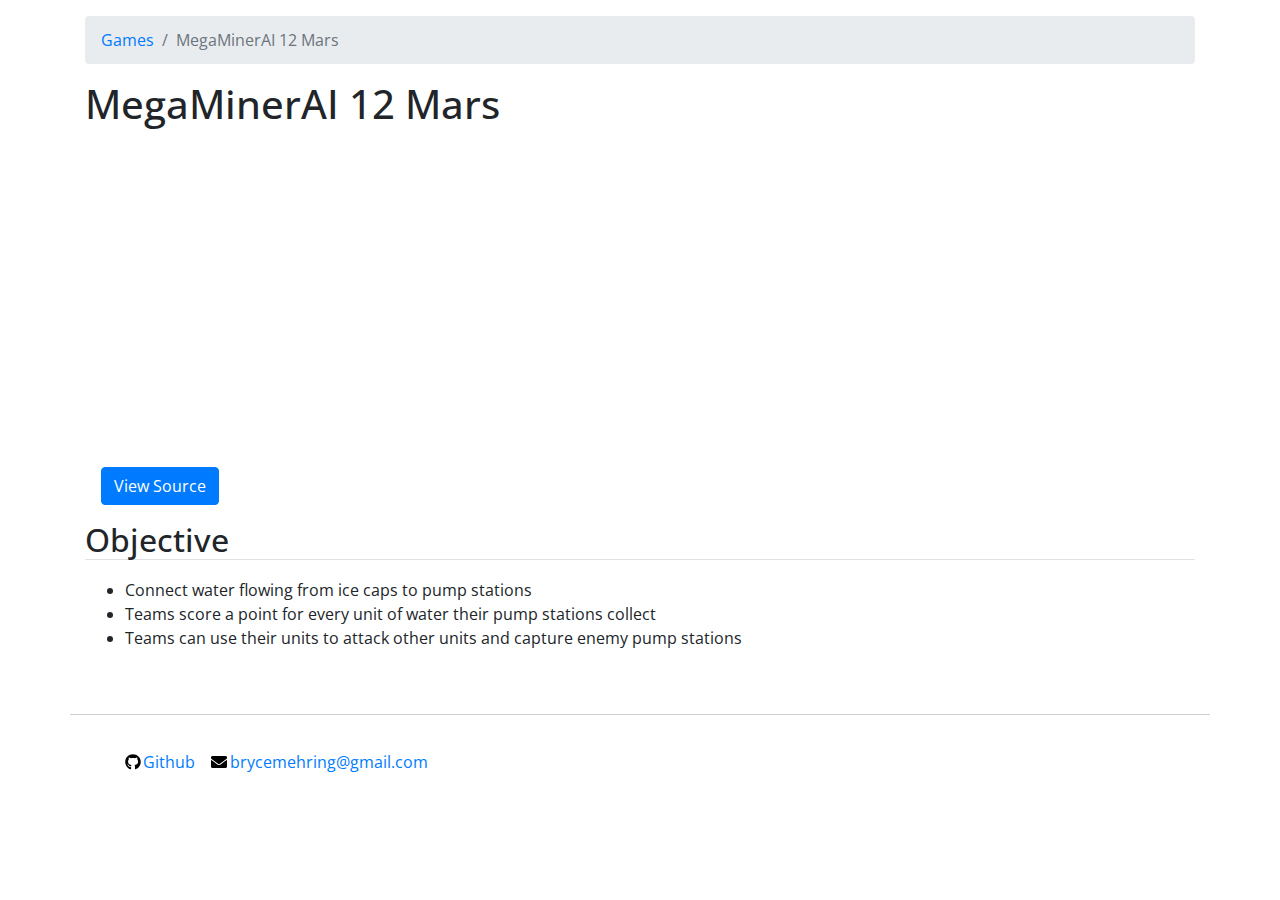
<file: projects/mars/index.html>
<!DOCTYPE html><html lang="en"><head><meta charSet="utf-8"/><meta http-equiv="x-ua-compatible" content="ie=edge"/><meta name="viewport" content="width=device-width, initial-scale=1, shrink-to-fit=no"/><style data-href="/styles.6964bc396e30ddb41d4c.css" id="gatsby-global-css">.footer-module--footer--cvZzG{border-top:1px solid #d0d0d0;padding:35px 0}.footer-module--footer--cvZzG ul{list-style:none;margin-left:0}.footer-module--footer--cvZzG ul li{margin-right:1em;margin-bottom:.5em;display:inline-block}.footer-module--footer--cvZzG ul svg{color:#000;margin-right:.15rem}.svg-inline--fa,svg:not(:root).svg-inline--fa{overflow:visible}.svg-inline--fa{display:inline-block;font-size:inherit;height:1em;vertical-align:-.125em}.svg-inline--fa.fa-lg{vertical-align:-.225em}.svg-inline--fa.fa-w-1{width:.0625em}.svg-inline--fa.fa-w-2{width:.125em}.svg-inline--fa.fa-w-3{width:.1875em}.svg-inline--fa.fa-w-4{width:.25em}.svg-inline--fa.fa-w-5{width:.3125em}.svg-inline--fa.fa-w-6{width:.375em}.svg-inline--fa.fa-w-7{width:.4375em}.svg-inline--fa.fa-w-8{width:.5em}.svg-inline--fa.fa-w-9{width:.5625em}.svg-inline--fa.fa-w-10{width:.625em}.svg-inline--fa.fa-w-11{width:.6875em}.svg-inline--fa.fa-w-12{width:.75em}.svg-inline--fa.fa-w-13{width:.8125em}.svg-inline--fa.fa-w-14{width:.875em}.svg-inline--fa.fa-w-15{width:.9375em}.svg-inline--fa.fa-w-16{width:1em}.svg-inline--fa.fa-w-17{width:1.0625em}.svg-inline--fa.fa-w-18{width:1.125em}.svg-inline--fa.fa-w-19{width:1.1875em}.svg-inline--fa.fa-w-20{width:1.25em}.svg-inline--fa.fa-pull-left{margin-right:.3em;width:auto}.svg-inline--fa.fa-pull-right{margin-left:.3em;width:auto}.svg-inline--fa.fa-border{height:1.5em}.svg-inline--fa.fa-li{width:2em}.svg-inline--fa.fa-fw{width:1.25em}.fa-layers svg.svg-inline--fa{bottom:0;left:0;margin:auto;position:absolute;right:0;top:0}.fa-layers{display:inline-block;height:1em;position:relative;text-align:center;vertical-align:-.125em;width:1em}.fa-layers svg.svg-inline--fa{transform-origin:center center}.fa-layers-counter,.fa-layers-text{display:inline-block;position:absolute;text-align:center}.fa-layers-text{left:50%;top:50%;transform:translate(-50%,-50%);transform-origin:center center}.fa-layers-counter{background-color:#ff253a;border-radius:1em;box-sizing:border-box;color:#fff;height:1.5em;line-height:1;max-width:5em;min-width:1.5em;overflow:hidden;padding:.25em;right:0;text-overflow:ellipsis;top:0;transform:scale(.25);transform-origin:top right}.fa-layers-bottom-right{bottom:0;right:0;top:auto;transform:scale(.25);transform-origin:bottom right}.fa-layers-bottom-left{bottom:0;left:0;right:auto;top:auto;transform:scale(.25);transform-origin:bottom left}.fa-layers-top-right{right:0;top:0;transform:scale(.25);transform-origin:top right}.fa-layers-top-left{left:0;right:auto;top:0;transform:scale(.25);transform-origin:top left}.fa-lg{font-size:1.33333em;line-height:.75em;vertical-align:-.0667em}.fa-xs{font-size:.75em}.fa-sm{font-size:.875em}.fa-1x{font-size:1em}.fa-2x{font-size:2em}.fa-3x{font-size:3em}.fa-4x{font-size:4em}.fa-5x{font-size:5em}.fa-6x{font-size:6em}.fa-7x{font-size:7em}.fa-8x{font-size:8em}.fa-9x{font-size:9em}.fa-10x{font-size:10em}.fa-fw{text-align:center;width:1.25em}.fa-ul{list-style-type:none;margin-left:2.5em;padding-left:0}.fa-ul>li{position:relative}.fa-li{left:-2em;position:absolute;text-align:center;width:2em;line-height:inherit}.fa-border{border:.08em solid #eee;border-radius:.1em;padding:.2em .25em .15em}.fa-pull-left{float:left}.fa-pull-right{float:right}.fa.fa-pull-left,.fab.fa-pull-left,.fal.fa-pull-left,.far.fa-pull-left,.fas.fa-pull-left{margin-right:.3em}.fa.fa-pull-right,.fab.fa-pull-right,.fal.fa-pull-right,.far.fa-pull-right,.fas.fa-pull-right{margin-left:.3em}.fa-spin{animation:fa-spin 2s linear infinite}.fa-pulse{animation:fa-spin 1s steps(8) infinite}@keyframes fa-spin{0%{transform:rotate(0deg)}to{transform:rotate(1turn)}}.fa-rotate-90{-ms-filter:"progid:DXImageTransform.Microsoft.BasicImage(rotation=1)";transform:rotate(90deg)}.fa-rotate-180{-ms-filter:"progid:DXImageTransform.Microsoft.BasicImage(rotation=2)";transform:rotate(180deg)}.fa-rotate-270{-ms-filter:"progid:DXImageTransform.Microsoft.BasicImage(rotation=3)";transform:rotate(270deg)}.fa-flip-horizontal{-ms-filter:"progid:DXImageTransform.Microsoft.BasicImage(rotation=0, mirror=1)";transform:scaleX(-1)}.fa-flip-vertical{transform:scaleY(-1)}.fa-flip-both,.fa-flip-horizontal.fa-flip-vertical,.fa-flip-vertical{-ms-filter:"progid:DXImageTransform.Microsoft.BasicImage(rotation=2, mirror=1)"}.fa-flip-both,.fa-flip-horizontal.fa-flip-vertical{transform:scale(-1)}:root .fa-flip-both,:root .fa-flip-horizontal,:root .fa-flip-vertical,:root .fa-rotate-90,:root .fa-rotate-180,:root .fa-rotate-270{filter:none}.fa-stack{display:inline-block;height:2em;position:relative;width:2.5em}.fa-stack-1x,.fa-stack-2x{bottom:0;left:0;margin:auto;position:absolute;right:0;top:0}.svg-inline--fa.fa-stack-1x{height:1em;width:1.25em}.svg-inline--fa.fa-stack-2x{height:2em;width:2.5em}.fa-inverse{color:#fff}.sr-only-focusable:active,.sr-only-focusable:focus{margin:0}.svg-inline--fa .fa-primary{fill:var(--fa-primary-color,currentColor);opacity:1;opacity:var(--fa-primary-opacity,1)}.svg-inline--fa .fa-secondary{fill:var(--fa-secondary-color,currentColor)}.svg-inline--fa .fa-secondary,.svg-inline--fa.fa-swap-opacity .fa-primary{opacity:.4;opacity:var(--fa-secondary-opacity,.4)}.svg-inline--fa.fa-swap-opacity .fa-secondary{opacity:1;opacity:var(--fa-primary-opacity,1)}.svg-inline--fa mask .fa-primary,.svg-inline--fa mask .fa-secondary{fill:#000}.fad.fa-inverse{color:#fff}

/*!
 * Bootstrap v4.5.3 (https://getbootstrap.com/)
 * Copyright 2011-2020 The Bootstrap Authors
 * Copyright 2011-2020 Twitter, Inc.
 * Licensed under MIT (https://github.com/twbs/bootstrap/blob/main/LICENSE)
 */:root{--blue:#007bff;--indigo:#6610f2;--purple:#6f42c1;--pink:#e83e8c;--red:#dc3545;--orange:#fd7e14;--yellow:#ffc107;--green:#28a745;--teal:#20c997;--cyan:#17a2b8;--white:#fff;--gray:#6c757d;--gray-dark:#343a40;--primary:#007bff;--secondary:#6c757d;--success:#28a745;--info:#17a2b8;--warning:#ffc107;--danger:#dc3545;--light:#f8f9fa;--dark:#343a40;--breakpoint-xs:0;--breakpoint-sm:576px;--breakpoint-md:768px;--breakpoint-lg:992px;--breakpoint-xl:1200px;--font-family-sans-serif:-apple-system,BlinkMacSystemFont,"Segoe UI",Roboto,"Helvetica Neue",Arial,"Noto Sans",sans-serif,"Apple Color Emoji","Segoe UI Emoji","Segoe UI Symbol","Noto Color Emoji";--font-family-monospace:SFMono-Regular,Menlo,Monaco,Consolas,"Liberation Mono","Courier New",monospace}*,:after,:before{box-sizing:border-box}html{font-family:sans-serif;line-height:1.15;-webkit-text-size-adjust:100%;-webkit-tap-highlight-color:rgba(0,0,0,0)}article,aside,figcaption,figure,footer,header,hgroup,main,nav,section{display:block}body{margin:0;font-family:-apple-system,BlinkMacSystemFont,Segoe UI,Roboto,Helvetica Neue,Arial,Noto Sans,sans-serif,Apple Color Emoji,Segoe UI Emoji,Segoe UI Symbol,Noto Color Emoji;font-size:1rem;font-weight:400;line-height:1.5;color:#212529;text-align:left;background-color:#fff}[tabindex="-1"]:focus:not(:focus-visible){outline:0!important}hr{box-sizing:content-box;height:0;overflow:visible}h1,h2,h3,h4,h5,h6{margin-top:0;margin-bottom:.5rem}p{margin-top:0;margin-bottom:1rem}abbr[data-original-title],abbr[title]{text-decoration:underline;-webkit-text-decoration:underline dotted;text-decoration:underline dotted;cursor:help;border-bottom:0;-webkit-text-decoration-skip-ink:none;text-decoration-skip-ink:none}address{font-style:normal;line-height:inherit}address,dl,ol,ul{margin-bottom:1rem}dl,ol,ul{margin-top:0}ol ol,ol ul,ul ol,ul ul{margin-bottom:0}dt{font-weight:700}dd{margin-bottom:.5rem;margin-left:0}blockquote{margin:0 0 1rem}b,strong{font-weight:bolder}small{font-size:80%}sub,sup{position:relative;font-size:75%;line-height:0;vertical-align:baseline}sub{bottom:-.25em}sup{top:-.5em}a{color:#007bff;text-decoration:none;background-color:transparent}a:hover{color:#0056b3;text-decoration:underline}a:not([href]):not([class]),a:not([href]):not([class]):hover{color:inherit;text-decoration:none}code,kbd,pre,samp{font-family:SFMono-Regular,Menlo,Monaco,Consolas,Liberation Mono,Courier New,monospace;font-size:1em}pre{margin-top:0;margin-bottom:1rem;overflow:auto;-ms-overflow-style:scrollbar}figure{margin:0 0 1rem}img{border-style:none}img,svg{vertical-align:middle}svg{overflow:hidden}table{border-collapse:collapse}caption{padding-top:.75rem;padding-bottom:.75rem;color:#6c757d;text-align:left;caption-side:bottom}th{text-align:inherit;text-align:-webkit-match-parent}label{display:inline-block;margin-bottom:.5rem}button{border-radius:0}button:focus{outline:1px dotted;outline:5px auto -webkit-focus-ring-color}button,input,optgroup,select,textarea{margin:0;font-family:inherit;font-size:inherit;line-height:inherit}button,input{overflow:visible}button,select{text-transform:none}[role=button]{cursor:pointer}select{word-wrap:normal}[type=button],[type=reset],[type=submit],button{-webkit-appearance:button}[type=button]:not(:disabled),[type=reset]:not(:disabled),[type=submit]:not(:disabled),button:not(:disabled){cursor:pointer}[type=button]::-moz-focus-inner,[type=reset]::-moz-focus-inner,[type=submit]::-moz-focus-inner,button::-moz-focus-inner{padding:0;border-style:none}input[type=checkbox],input[type=radio]{box-sizing:border-box;padding:0}textarea{overflow:auto;resize:vertical}fieldset{min-width:0;padding:0;margin:0;border:0}legend{display:block;width:100%;max-width:100%;padding:0;margin-bottom:.5rem;font-size:1.5rem;line-height:inherit;color:inherit;white-space:normal}progress{vertical-align:baseline}[type=number]::-webkit-inner-spin-button,[type=number]::-webkit-outer-spin-button{height:auto}[type=search]{outline-offset:-2px;-webkit-appearance:none}[type=search]::-webkit-search-decoration{-webkit-appearance:none}::-webkit-file-upload-button{font:inherit;-webkit-appearance:button}output{display:inline-block}summary{display:list-item;cursor:pointer}template{display:none}[hidden]{display:none!important}.h1,.h2,.h3,.h4,.h5,.h6,h1,h2,h3,h4,h5,h6{margin-bottom:.5rem;font-weight:500;line-height:1.2}.h1,h1{font-size:2.5rem}.h2,h2{font-size:2rem}.h3,h3{font-size:1.75rem}.h4,h4{font-size:1.5rem}.h5,h5{font-size:1.25rem}.h6,h6{font-size:1rem}.lead{font-size:1.25rem;font-weight:300}.display-1{font-size:6rem}.display-1,.display-2{font-weight:300;line-height:1.2}.display-2{font-size:5.5rem}.display-3{font-size:4.5rem}.display-3,.display-4{font-weight:300;line-height:1.2}.display-4{font-size:3.5rem}hr{margin-top:1rem;margin-bottom:1rem;border:0;border-top:1px solid rgba(0,0,0,.1)}.small,small{font-size:80%;font-weight:400}.mark,mark{padding:.2em;background-color:#fcf8e3}.list-inline,.list-unstyled{padding-left:0;list-style:none}.list-inline-item{display:inline-block}.list-inline-item:not(:last-child){margin-right:.5rem}.initialism{font-size:90%;text-transform:uppercase}.blockquote{margin-bottom:1rem;font-size:1.25rem}.blockquote-footer{display:block;font-size:80%;color:#6c757d}.blockquote-footer:before{content:"\2014\A0"}.img-fluid,.img-thumbnail{max-width:100%;height:auto}.img-thumbnail{padding:.25rem;background-color:#fff;border:1px solid #dee2e6;border-radius:.25rem}.figure{display:inline-block}.figure-img{margin-bottom:.5rem;line-height:1}.figure-caption{font-size:90%;color:#6c757d}code{font-size:87.5%;color:#e83e8c;word-wrap:break-word}a>code{color:inherit}kbd{padding:.2rem .4rem;font-size:87.5%;color:#fff;background-color:#212529;border-radius:.2rem}kbd kbd{padding:0;font-size:100%;font-weight:700}pre{display:block;font-size:87.5%;color:#212529}pre code{font-size:inherit;color:inherit;word-break:normal}.pre-scrollable{max-height:340px;overflow-y:scroll}.container,.container-fluid,.container-lg,.container-md,.container-sm,.container-xl{width:100%;padding-right:15px;padding-left:15px;margin-right:auto;margin-left:auto}@media(min-width:576px){.container,.container-sm{max-width:540px}}@media(min-width:768px){.container,.container-md,.container-sm{max-width:720px}}@media(min-width:992px){.container,.container-lg,.container-md,.container-sm{max-width:960px}}@media(min-width:1200px){.container,.container-lg,.container-md,.container-sm,.container-xl{max-width:1140px}}.row{display:flex;flex-wrap:wrap;margin-right:-15px;margin-left:-15px}.no-gutters{margin-right:0;margin-left:0}.no-gutters>.col,.no-gutters>[class*=col-]{padding-right:0;padding-left:0}.col,.col-1,.col-2,.col-3,.col-4,.col-5,.col-6,.col-7,.col-8,.col-9,.col-10,.col-11,.col-12,.col-auto,.col-lg,.col-lg-1,.col-lg-2,.col-lg-3,.col-lg-4,.col-lg-5,.col-lg-6,.col-lg-7,.col-lg-8,.col-lg-9,.col-lg-10,.col-lg-11,.col-lg-12,.col-lg-auto,.col-md,.col-md-1,.col-md-2,.col-md-3,.col-md-4,.col-md-5,.col-md-6,.col-md-7,.col-md-8,.col-md-9,.col-md-10,.col-md-11,.col-md-12,.col-md-auto,.col-sm,.col-sm-1,.col-sm-2,.col-sm-3,.col-sm-4,.col-sm-5,.col-sm-6,.col-sm-7,.col-sm-8,.col-sm-9,.col-sm-10,.col-sm-11,.col-sm-12,.col-sm-auto,.col-xl,.col-xl-1,.col-xl-2,.col-xl-3,.col-xl-4,.col-xl-5,.col-xl-6,.col-xl-7,.col-xl-8,.col-xl-9,.col-xl-10,.col-xl-11,.col-xl-12,.col-xl-auto{position:relative;width:100%;padding-right:15px;padding-left:15px}.col{flex-basis:0;flex-grow:1;max-width:100%}.row-cols-1>*{flex:0 0 100%;max-width:100%}.row-cols-2>*{flex:0 0 50%;max-width:50%}.row-cols-3>*{flex:0 0 33.3333333333%;max-width:33.3333333333%}.row-cols-4>*{flex:0 0 25%;max-width:25%}.row-cols-5>*{flex:0 0 20%;max-width:20%}.row-cols-6>*{flex:0 0 16.6666666667%;max-width:16.6666666667%}.col-auto{flex:0 0 auto;width:auto;max-width:100%}.col-1{flex:0 0 8.3333333333%;max-width:8.3333333333%}.col-2{flex:0 0 16.6666666667%;max-width:16.6666666667%}.col-3{flex:0 0 25%;max-width:25%}.col-4{flex:0 0 33.3333333333%;max-width:33.3333333333%}.col-5{flex:0 0 41.6666666667%;max-width:41.6666666667%}.col-6{flex:0 0 50%;max-width:50%}.col-7{flex:0 0 58.3333333333%;max-width:58.3333333333%}.col-8{flex:0 0 66.6666666667%;max-width:66.6666666667%}.col-9{flex:0 0 75%;max-width:75%}.col-10{flex:0 0 83.3333333333%;max-width:83.3333333333%}.col-11{flex:0 0 91.6666666667%;max-width:91.6666666667%}.col-12{flex:0 0 100%;max-width:100%}.order-first{order:-1}.order-last{order:13}.order-0{order:0}.order-1{order:1}.order-2{order:2}.order-3{order:3}.order-4{order:4}.order-5{order:5}.order-6{order:6}.order-7{order:7}.order-8{order:8}.order-9{order:9}.order-10{order:10}.order-11{order:11}.order-12{order:12}.offset-1{margin-left:8.3333333333%}.offset-2{margin-left:16.6666666667%}.offset-3{margin-left:25%}.offset-4{margin-left:33.3333333333%}.offset-5{margin-left:41.6666666667%}.offset-6{margin-left:50%}.offset-7{margin-left:58.3333333333%}.offset-8{margin-left:66.6666666667%}.offset-9{margin-left:75%}.offset-10{margin-left:83.3333333333%}.offset-11{margin-left:91.6666666667%}@media(min-width:576px){.col-sm{flex-basis:0;flex-grow:1;max-width:100%}.row-cols-sm-1>*{flex:0 0 100%;max-width:100%}.row-cols-sm-2>*{flex:0 0 50%;max-width:50%}.row-cols-sm-3>*{flex:0 0 33.3333333333%;max-width:33.3333333333%}.row-cols-sm-4>*{flex:0 0 25%;max-width:25%}.row-cols-sm-5>*{flex:0 0 20%;max-width:20%}.row-cols-sm-6>*{flex:0 0 16.6666666667%;max-width:16.6666666667%}.col-sm-auto{flex:0 0 auto;width:auto;max-width:100%}.col-sm-1{flex:0 0 8.3333333333%;max-width:8.3333333333%}.col-sm-2{flex:0 0 16.6666666667%;max-width:16.6666666667%}.col-sm-3{flex:0 0 25%;max-width:25%}.col-sm-4{flex:0 0 33.3333333333%;max-width:33.3333333333%}.col-sm-5{flex:0 0 41.6666666667%;max-width:41.6666666667%}.col-sm-6{flex:0 0 50%;max-width:50%}.col-sm-7{flex:0 0 58.3333333333%;max-width:58.3333333333%}.col-sm-8{flex:0 0 66.6666666667%;max-width:66.6666666667%}.col-sm-9{flex:0 0 75%;max-width:75%}.col-sm-10{flex:0 0 83.3333333333%;max-width:83.3333333333%}.col-sm-11{flex:0 0 91.6666666667%;max-width:91.6666666667%}.col-sm-12{flex:0 0 100%;max-width:100%}.order-sm-first{order:-1}.order-sm-last{order:13}.order-sm-0{order:0}.order-sm-1{order:1}.order-sm-2{order:2}.order-sm-3{order:3}.order-sm-4{order:4}.order-sm-5{order:5}.order-sm-6{order:6}.order-sm-7{order:7}.order-sm-8{order:8}.order-sm-9{order:9}.order-sm-10{order:10}.order-sm-11{order:11}.order-sm-12{order:12}.offset-sm-0{margin-left:0}.offset-sm-1{margin-left:8.3333333333%}.offset-sm-2{margin-left:16.6666666667%}.offset-sm-3{margin-left:25%}.offset-sm-4{margin-left:33.3333333333%}.offset-sm-5{margin-left:41.6666666667%}.offset-sm-6{margin-left:50%}.offset-sm-7{margin-left:58.3333333333%}.offset-sm-8{margin-left:66.6666666667%}.offset-sm-9{margin-left:75%}.offset-sm-10{margin-left:83.3333333333%}.offset-sm-11{margin-left:91.6666666667%}}@media(min-width:768px){.col-md{flex-basis:0;flex-grow:1;max-width:100%}.row-cols-md-1>*{flex:0 0 100%;max-width:100%}.row-cols-md-2>*{flex:0 0 50%;max-width:50%}.row-cols-md-3>*{flex:0 0 33.3333333333%;max-width:33.3333333333%}.row-cols-md-4>*{flex:0 0 25%;max-width:25%}.row-cols-md-5>*{flex:0 0 20%;max-width:20%}.row-cols-md-6>*{flex:0 0 16.6666666667%;max-width:16.6666666667%}.col-md-auto{flex:0 0 auto;width:auto;max-width:100%}.col-md-1{flex:0 0 8.3333333333%;max-width:8.3333333333%}.col-md-2{flex:0 0 16.6666666667%;max-width:16.6666666667%}.col-md-3{flex:0 0 25%;max-width:25%}.col-md-4{flex:0 0 33.3333333333%;max-width:33.3333333333%}.col-md-5{flex:0 0 41.6666666667%;max-width:41.6666666667%}.col-md-6{flex:0 0 50%;max-width:50%}.col-md-7{flex:0 0 58.3333333333%;max-width:58.3333333333%}.col-md-8{flex:0 0 66.6666666667%;max-width:66.6666666667%}.col-md-9{flex:0 0 75%;max-width:75%}.col-md-10{flex:0 0 83.3333333333%;max-width:83.3333333333%}.col-md-11{flex:0 0 91.6666666667%;max-width:91.6666666667%}.col-md-12{flex:0 0 100%;max-width:100%}.order-md-first{order:-1}.order-md-last{order:13}.order-md-0{order:0}.order-md-1{order:1}.order-md-2{order:2}.order-md-3{order:3}.order-md-4{order:4}.order-md-5{order:5}.order-md-6{order:6}.order-md-7{order:7}.order-md-8{order:8}.order-md-9{order:9}.order-md-10{order:10}.order-md-11{order:11}.order-md-12{order:12}.offset-md-0{margin-left:0}.offset-md-1{margin-left:8.3333333333%}.offset-md-2{margin-left:16.6666666667%}.offset-md-3{margin-left:25%}.offset-md-4{margin-left:33.3333333333%}.offset-md-5{margin-left:41.6666666667%}.offset-md-6{margin-left:50%}.offset-md-7{margin-left:58.3333333333%}.offset-md-8{margin-left:66.6666666667%}.offset-md-9{margin-left:75%}.offset-md-10{margin-left:83.3333333333%}.offset-md-11{margin-left:91.6666666667%}}@media(min-width:992px){.col-lg{flex-basis:0;flex-grow:1;max-width:100%}.row-cols-lg-1>*{flex:0 0 100%;max-width:100%}.row-cols-lg-2>*{flex:0 0 50%;max-width:50%}.row-cols-lg-3>*{flex:0 0 33.3333333333%;max-width:33.3333333333%}.row-cols-lg-4>*{flex:0 0 25%;max-width:25%}.row-cols-lg-5>*{flex:0 0 20%;max-width:20%}.row-cols-lg-6>*{flex:0 0 16.6666666667%;max-width:16.6666666667%}.col-lg-auto{flex:0 0 auto;width:auto;max-width:100%}.col-lg-1{flex:0 0 8.3333333333%;max-width:8.3333333333%}.col-lg-2{flex:0 0 16.6666666667%;max-width:16.6666666667%}.col-lg-3{flex:0 0 25%;max-width:25%}.col-lg-4{flex:0 0 33.3333333333%;max-width:33.3333333333%}.col-lg-5{flex:0 0 41.6666666667%;max-width:41.6666666667%}.col-lg-6{flex:0 0 50%;max-width:50%}.col-lg-7{flex:0 0 58.3333333333%;max-width:58.3333333333%}.col-lg-8{flex:0 0 66.6666666667%;max-width:66.6666666667%}.col-lg-9{flex:0 0 75%;max-width:75%}.col-lg-10{flex:0 0 83.3333333333%;max-width:83.3333333333%}.col-lg-11{flex:0 0 91.6666666667%;max-width:91.6666666667%}.col-lg-12{flex:0 0 100%;max-width:100%}.order-lg-first{order:-1}.order-lg-last{order:13}.order-lg-0{order:0}.order-lg-1{order:1}.order-lg-2{order:2}.order-lg-3{order:3}.order-lg-4{order:4}.order-lg-5{order:5}.order-lg-6{order:6}.order-lg-7{order:7}.order-lg-8{order:8}.order-lg-9{order:9}.order-lg-10{order:10}.order-lg-11{order:11}.order-lg-12{order:12}.offset-lg-0{margin-left:0}.offset-lg-1{margin-left:8.3333333333%}.offset-lg-2{margin-left:16.6666666667%}.offset-lg-3{margin-left:25%}.offset-lg-4{margin-left:33.3333333333%}.offset-lg-5{margin-left:41.6666666667%}.offset-lg-6{margin-left:50%}.offset-lg-7{margin-left:58.3333333333%}.offset-lg-8{margin-left:66.6666666667%}.offset-lg-9{margin-left:75%}.offset-lg-10{margin-left:83.3333333333%}.offset-lg-11{margin-left:91.6666666667%}}@media(min-width:1200px){.col-xl{flex-basis:0;flex-grow:1;max-width:100%}.row-cols-xl-1>*{flex:0 0 100%;max-width:100%}.row-cols-xl-2>*{flex:0 0 50%;max-width:50%}.row-cols-xl-3>*{flex:0 0 33.3333333333%;max-width:33.3333333333%}.row-cols-xl-4>*{flex:0 0 25%;max-width:25%}.row-cols-xl-5>*{flex:0 0 20%;max-width:20%}.row-cols-xl-6>*{flex:0 0 16.6666666667%;max-width:16.6666666667%}.col-xl-auto{flex:0 0 auto;width:auto;max-width:100%}.col-xl-1{flex:0 0 8.3333333333%;max-width:8.3333333333%}.col-xl-2{flex:0 0 16.6666666667%;max-width:16.6666666667%}.col-xl-3{flex:0 0 25%;max-width:25%}.col-xl-4{flex:0 0 33.3333333333%;max-width:33.3333333333%}.col-xl-5{flex:0 0 41.6666666667%;max-width:41.6666666667%}.col-xl-6{flex:0 0 50%;max-width:50%}.col-xl-7{flex:0 0 58.3333333333%;max-width:58.3333333333%}.col-xl-8{flex:0 0 66.6666666667%;max-width:66.6666666667%}.col-xl-9{flex:0 0 75%;max-width:75%}.col-xl-10{flex:0 0 83.3333333333%;max-width:83.3333333333%}.col-xl-11{flex:0 0 91.6666666667%;max-width:91.6666666667%}.col-xl-12{flex:0 0 100%;max-width:100%}.order-xl-first{order:-1}.order-xl-last{order:13}.order-xl-0{order:0}.order-xl-1{order:1}.order-xl-2{order:2}.order-xl-3{order:3}.order-xl-4{order:4}.order-xl-5{order:5}.order-xl-6{order:6}.order-xl-7{order:7}.order-xl-8{order:8}.order-xl-9{order:9}.order-xl-10{order:10}.order-xl-11{order:11}.order-xl-12{order:12}.offset-xl-0{margin-left:0}.offset-xl-1{margin-left:8.3333333333%}.offset-xl-2{margin-left:16.6666666667%}.offset-xl-3{margin-left:25%}.offset-xl-4{margin-left:33.3333333333%}.offset-xl-5{margin-left:41.6666666667%}.offset-xl-6{margin-left:50%}.offset-xl-7{margin-left:58.3333333333%}.offset-xl-8{margin-left:66.6666666667%}.offset-xl-9{margin-left:75%}.offset-xl-10{margin-left:83.3333333333%}.offset-xl-11{margin-left:91.6666666667%}}.table{width:100%;margin-bottom:1rem;color:#212529}.table td,.table th{padding:.75rem;vertical-align:top;border-top:1px solid #dee2e6}.table thead th{vertical-align:bottom;border-bottom:2px solid #dee2e6}.table tbody+tbody{border-top:2px solid #dee2e6}.table-sm td,.table-sm th{padding:.3rem}.table-bordered,.table-bordered td,.table-bordered th{border:1px solid #dee2e6}.table-bordered thead td,.table-bordered thead th{border-bottom-width:2px}.table-borderless tbody+tbody,.table-borderless td,.table-borderless th,.table-borderless thead th{border:0}.table-striped tbody tr:nth-of-type(odd){background-color:rgba(0,0,0,.05)}.table-hover tbody tr:hover{color:#212529;background-color:rgba(0,0,0,.075)}.table-primary,.table-primary>td,.table-primary>th{background-color:#b8daff}.table-primary tbody+tbody,.table-primary td,.table-primary th,.table-primary thead th{border-color:#7abaff}.table-hover .table-primary:hover,.table-hover .table-primary:hover>td,.table-hover .table-primary:hover>th{background-color:#9fcdff}.table-secondary,.table-secondary>td,.table-secondary>th{background-color:#d6d8db}.table-secondary tbody+tbody,.table-secondary td,.table-secondary th,.table-secondary thead th{border-color:#b3b7bb}.table-hover .table-secondary:hover,.table-hover .table-secondary:hover>td,.table-hover .table-secondary:hover>th{background-color:#c8cbcf}.table-success,.table-success>td,.table-success>th{background-color:#c3e6cb}.table-success tbody+tbody,.table-success td,.table-success th,.table-success thead th{border-color:#8fd19e}.table-hover .table-success:hover,.table-hover .table-success:hover>td,.table-hover .table-success:hover>th{background-color:#b1dfbb}.table-info,.table-info>td,.table-info>th{background-color:#bee5eb}.table-info tbody+tbody,.table-info td,.table-info th,.table-info thead th{border-color:#86cfda}.table-hover .table-info:hover,.table-hover .table-info:hover>td,.table-hover .table-info:hover>th{background-color:#abdde5}.table-warning,.table-warning>td,.table-warning>th{background-color:#ffeeba}.table-warning tbody+tbody,.table-warning td,.table-warning th,.table-warning thead th{border-color:#ffdf7e}.table-hover .table-warning:hover,.table-hover .table-warning:hover>td,.table-hover .table-warning:hover>th{background-color:#ffe8a1}.table-danger,.table-danger>td,.table-danger>th{background-color:#f5c6cb}.table-danger tbody+tbody,.table-danger td,.table-danger th,.table-danger thead th{border-color:#ed969e}.table-hover .table-danger:hover,.table-hover .table-danger:hover>td,.table-hover .table-danger:hover>th{background-color:#f1b0b7}.table-light,.table-light>td,.table-light>th{background-color:#fdfdfe}.table-light tbody+tbody,.table-light td,.table-light th,.table-light thead th{border-color:#fbfcfc}.table-hover .table-light:hover,.table-hover .table-light:hover>td,.table-hover .table-light:hover>th{background-color:#ececf6}.table-dark,.table-dark>td,.table-dark>th{background-color:#c6c8ca}.table-dark tbody+tbody,.table-dark td,.table-dark th,.table-dark thead th{border-color:#95999c}.table-hover .table-dark:hover,.table-hover .table-dark:hover>td,.table-hover .table-dark:hover>th{background-color:#b9bbbe}.table-active,.table-active>td,.table-active>th,.table-hover .table-active:hover,.table-hover .table-active:hover>td,.table-hover .table-active:hover>th{background-color:rgba(0,0,0,.075)}.table .thead-dark th{color:#fff;background-color:#343a40;border-color:#454d55}.table .thead-light th{color:#495057;background-color:#e9ecef;border-color:#dee2e6}.table-dark{color:#fff;background-color:#343a40}.table-dark td,.table-dark th,.table-dark thead th{border-color:#454d55}.table-dark.table-bordered{border:0}.table-dark.table-striped tbody tr:nth-of-type(odd){background-color:hsla(0,0%,100%,.05)}.table-dark.table-hover tbody tr:hover{color:#fff;background-color:hsla(0,0%,100%,.075)}@media(max-width:575.98px){.table-responsive-sm{display:block;width:100%;overflow-x:auto;-webkit-overflow-scrolling:touch}.table-responsive-sm>.table-bordered{border:0}}@media(max-width:767.98px){.table-responsive-md{display:block;width:100%;overflow-x:auto;-webkit-overflow-scrolling:touch}.table-responsive-md>.table-bordered{border:0}}@media(max-width:991.98px){.table-responsive-lg{display:block;width:100%;overflow-x:auto;-webkit-overflow-scrolling:touch}.table-responsive-lg>.table-bordered{border:0}}@media(max-width:1199.98px){.table-responsive-xl{display:block;width:100%;overflow-x:auto;-webkit-overflow-scrolling:touch}.table-responsive-xl>.table-bordered{border:0}}.table-responsive{display:block;width:100%;overflow-x:auto;-webkit-overflow-scrolling:touch}.table-responsive>.table-bordered{border:0}.form-control{display:block;width:100%;height:calc(1.5em + .75rem + 2px);padding:.375rem .75rem;font-size:1rem;font-weight:400;line-height:1.5;color:#495057;background-color:#fff;background-clip:padding-box;border:1px solid #ced4da;border-radius:.25rem;transition:border-color .15s ease-in-out,box-shadow .15s ease-in-out}@media(prefers-reduced-motion:reduce){.form-control{transition:none}}.form-control::-ms-expand{background-color:transparent;border:0}.form-control:-moz-focusring{color:transparent;text-shadow:0 0 0 #495057}.form-control:focus{color:#495057;background-color:#fff;border-color:#80bdff;outline:0;box-shadow:0 0 0 .2rem rgba(0,123,255,.25)}.form-control:-ms-input-placeholder{color:#6c757d;opacity:1}.form-control::placeholder{color:#6c757d;opacity:1}.form-control:disabled,.form-control[readonly]{background-color:#e9ecef;opacity:1}input[type=date].form-control,input[type=datetime-local].form-control,input[type=month].form-control,input[type=time].form-control{-webkit-appearance:none;-moz-appearance:none;appearance:none}select.form-control:focus::-ms-value{color:#495057;background-color:#fff}.form-control-file,.form-control-range{display:block;width:100%}.col-form-label{padding-top:calc(.375rem + 1px);padding-bottom:calc(.375rem + 1px);margin-bottom:0;font-size:inherit;line-height:1.5}.col-form-label-lg{padding-top:calc(.5rem + 1px);padding-bottom:calc(.5rem + 1px);font-size:1.25rem;line-height:1.5}.col-form-label-sm{padding-top:calc(.25rem + 1px);padding-bottom:calc(.25rem + 1px);font-size:.875rem;line-height:1.5}.form-control-plaintext{display:block;width:100%;padding:.375rem 0;margin-bottom:0;font-size:1rem;line-height:1.5;color:#212529;background-color:transparent;border:solid transparent;border-width:1px 0}.form-control-plaintext.form-control-lg,.form-control-plaintext.form-control-sm{padding-right:0;padding-left:0}.form-control-sm{height:calc(1.5em + .5rem + 2px);padding:.25rem .5rem;font-size:.875rem;line-height:1.5;border-radius:.2rem}.form-control-lg{height:calc(1.5em + 1rem + 2px);padding:.5rem 1rem;font-size:1.25rem;line-height:1.5;border-radius:.3rem}select.form-control[multiple],select.form-control[size],textarea.form-control{height:auto}.form-group{margin-bottom:1rem}.form-text{display:block;margin-top:.25rem}.form-row{display:flex;flex-wrap:wrap;margin-right:-5px;margin-left:-5px}.form-row>.col,.form-row>[class*=col-]{padding-right:5px;padding-left:5px}.form-check{position:relative;display:block;padding-left:1.25rem}.form-check-input{position:absolute;margin-top:.3rem;margin-left:-1.25rem}.form-check-input:disabled~.form-check-label,.form-check-input[disabled]~.form-check-label{color:#6c757d}.form-check-label{margin-bottom:0}.form-check-inline{display:inline-flex;align-items:center;padding-left:0;margin-right:.75rem}.form-check-inline .form-check-input{position:static;margin-top:0;margin-right:.3125rem;margin-left:0}.valid-feedback{display:none;width:100%;margin-top:.25rem;font-size:80%;color:#28a745}.valid-tooltip{position:absolute;top:100%;left:0;z-index:5;display:none;max-width:100%;padding:.25rem .5rem;margin-top:.1rem;font-size:.875rem;line-height:1.5;color:#fff;background-color:rgba(40,167,69,.9);border-radius:.25rem}.is-valid~.valid-feedback,.is-valid~.valid-tooltip,.was-validated :valid~.valid-feedback,.was-validated :valid~.valid-tooltip{display:block}.form-control.is-valid,.was-validated .form-control:valid{border-color:#28a745;padding-right:calc(1.5em + .75rem);background-image:url("data:image/svg+xml;charset=utf-8,%3Csvg xmlns='http://www.w3.org/2000/svg' width='8' height='8' viewBox='0 0 8 8'%3E%3Cpath fill='%2328a745' d='M2.3 6.73L.6 4.53c-.4-1.04.46-1.4 1.1-.8l1.1 1.4 3.4-3.8c.6-.63 1.6-.27 1.2.7l-4 4.6c-.43.5-.8.4-1.1.1z'/%3E%3C/svg%3E");background-repeat:no-repeat;background-position:right calc(.375em + .1875rem) center;background-size:calc(.75em + .375rem) calc(.75em + .375rem)}.form-control.is-valid:focus,.was-validated .form-control:valid:focus{border-color:#28a745;box-shadow:0 0 0 .2rem rgba(40,167,69,.25)}.was-validated textarea.form-control:valid,textarea.form-control.is-valid{padding-right:calc(1.5em + .75rem);background-position:top calc(.375em + .1875rem) right calc(.375em + .1875rem)}.custom-select.is-valid,.was-validated .custom-select:valid{border-color:#28a745;padding-right:calc(.75em + 2.3125rem);background:url("data:image/svg+xml;charset=utf-8,%3Csvg xmlns='http://www.w3.org/2000/svg' width='4' height='5' viewBox='0 0 4 5'%3E%3Cpath fill='%23343a40' d='M2 0L0 2h4zm0 5L0 3h4z'/%3E%3C/svg%3E") no-repeat right .75rem center/8px 10px,url("data:image/svg+xml;charset=utf-8,%3Csvg xmlns='http://www.w3.org/2000/svg' width='8' height='8' viewBox='0 0 8 8'%3E%3Cpath fill='%2328a745' d='M2.3 6.73L.6 4.53c-.4-1.04.46-1.4 1.1-.8l1.1 1.4 3.4-3.8c.6-.63 1.6-.27 1.2.7l-4 4.6c-.43.5-.8.4-1.1.1z'/%3E%3C/svg%3E") #fff no-repeat center right 1.75rem/calc(.75em + .375rem) calc(.75em + .375rem)}.custom-select.is-valid:focus,.was-validated .custom-select:valid:focus{border-color:#28a745;box-shadow:0 0 0 .2rem rgba(40,167,69,.25)}.form-check-input.is-valid~.form-check-label,.was-validated .form-check-input:valid~.form-check-label{color:#28a745}.form-check-input.is-valid~.valid-feedback,.form-check-input.is-valid~.valid-tooltip,.was-validated .form-check-input:valid~.valid-feedback,.was-validated .form-check-input:valid~.valid-tooltip{display:block}.custom-control-input.is-valid~.custom-control-label,.was-validated .custom-control-input:valid~.custom-control-label{color:#28a745}.custom-control-input.is-valid~.custom-control-label:before,.was-validated .custom-control-input:valid~.custom-control-label:before{border-color:#28a745}.custom-control-input.is-valid:checked~.custom-control-label:before,.was-validated .custom-control-input:valid:checked~.custom-control-label:before{border-color:#34ce57;background-color:#34ce57}.custom-control-input.is-valid:focus~.custom-control-label:before,.was-validated .custom-control-input:valid:focus~.custom-control-label:before{box-shadow:0 0 0 .2rem rgba(40,167,69,.25)}.custom-control-input.is-valid:focus:not(:checked)~.custom-control-label:before,.custom-file-input.is-valid~.custom-file-label,.was-validated .custom-control-input:valid:focus:not(:checked)~.custom-control-label:before,.was-validated .custom-file-input:valid~.custom-file-label{border-color:#28a745}.custom-file-input.is-valid:focus~.custom-file-label,.was-validated .custom-file-input:valid:focus~.custom-file-label{border-color:#28a745;box-shadow:0 0 0 .2rem rgba(40,167,69,.25)}.invalid-feedback{display:none;width:100%;margin-top:.25rem;font-size:80%;color:#dc3545}.invalid-tooltip{position:absolute;top:100%;left:0;z-index:5;display:none;max-width:100%;padding:.25rem .5rem;margin-top:.1rem;font-size:.875rem;line-height:1.5;color:#fff;background-color:rgba(220,53,69,.9);border-radius:.25rem}.is-invalid~.invalid-feedback,.is-invalid~.invalid-tooltip,.was-validated :invalid~.invalid-feedback,.was-validated :invalid~.invalid-tooltip{display:block}.form-control.is-invalid,.was-validated .form-control:invalid{border-color:#dc3545;padding-right:calc(1.5em + .75rem);background-image:url("data:image/svg+xml;charset=utf-8,%3Csvg xmlns='http://www.w3.org/2000/svg' width='12' height='12' fill='none' stroke='%23dc3545' viewBox='0 0 12 12'%3E%3Ccircle cx='6' cy='6' r='4.5'/%3E%3Cpath stroke-linejoin='round' d='M5.8 3.6h.4L6 6.5z'/%3E%3Ccircle cx='6' cy='8.2' r='.6' fill='%23dc3545' stroke='none'/%3E%3C/svg%3E");background-repeat:no-repeat;background-position:right calc(.375em + .1875rem) center;background-size:calc(.75em + .375rem) calc(.75em + .375rem)}.form-control.is-invalid:focus,.was-validated .form-control:invalid:focus{border-color:#dc3545;box-shadow:0 0 0 .2rem rgba(220,53,69,.25)}.was-validated textarea.form-control:invalid,textarea.form-control.is-invalid{padding-right:calc(1.5em + .75rem);background-position:top calc(.375em + .1875rem) right calc(.375em + .1875rem)}.custom-select.is-invalid,.was-validated .custom-select:invalid{border-color:#dc3545;padding-right:calc(.75em + 2.3125rem);background:url("data:image/svg+xml;charset=utf-8,%3Csvg xmlns='http://www.w3.org/2000/svg' width='4' height='5' viewBox='0 0 4 5'%3E%3Cpath fill='%23343a40' d='M2 0L0 2h4zm0 5L0 3h4z'/%3E%3C/svg%3E") no-repeat right .75rem center/8px 10px,url("data:image/svg+xml;charset=utf-8,%3Csvg xmlns='http://www.w3.org/2000/svg' width='12' height='12' fill='none' stroke='%23dc3545' viewBox='0 0 12 12'%3E%3Ccircle cx='6' cy='6' r='4.5'/%3E%3Cpath stroke-linejoin='round' d='M5.8 3.6h.4L6 6.5z'/%3E%3Ccircle cx='6' cy='8.2' r='.6' fill='%23dc3545' stroke='none'/%3E%3C/svg%3E") #fff no-repeat center right 1.75rem/calc(.75em + .375rem) calc(.75em + .375rem)}.custom-select.is-invalid:focus,.was-validated .custom-select:invalid:focus{border-color:#dc3545;box-shadow:0 0 0 .2rem rgba(220,53,69,.25)}.form-check-input.is-invalid~.form-check-label,.was-validated .form-check-input:invalid~.form-check-label{color:#dc3545}.form-check-input.is-invalid~.invalid-feedback,.form-check-input.is-invalid~.invalid-tooltip,.was-validated .form-check-input:invalid~.invalid-feedback,.was-validated .form-check-input:invalid~.invalid-tooltip{display:block}.custom-control-input.is-invalid~.custom-control-label,.was-validated .custom-control-input:invalid~.custom-control-label{color:#dc3545}.custom-control-input.is-invalid~.custom-control-label:before,.was-validated .custom-control-input:invalid~.custom-control-label:before{border-color:#dc3545}.custom-control-input.is-invalid:checked~.custom-control-label:before,.was-validated .custom-control-input:invalid:checked~.custom-control-label:before{border-color:#e4606d;background-color:#e4606d}.custom-control-input.is-invalid:focus~.custom-control-label:before,.was-validated .custom-control-input:invalid:focus~.custom-control-label:before{box-shadow:0 0 0 .2rem rgba(220,53,69,.25)}.custom-control-input.is-invalid:focus:not(:checked)~.custom-control-label:before,.custom-file-input.is-invalid~.custom-file-label,.was-validated .custom-control-input:invalid:focus:not(:checked)~.custom-control-label:before,.was-validated .custom-file-input:invalid~.custom-file-label{border-color:#dc3545}.custom-file-input.is-invalid:focus~.custom-file-label,.was-validated .custom-file-input:invalid:focus~.custom-file-label{border-color:#dc3545;box-shadow:0 0 0 .2rem rgba(220,53,69,.25)}.form-inline{display:flex;flex-flow:row wrap;align-items:center}.form-inline .form-check{width:100%}@media(min-width:576px){.form-inline label{justify-content:center}.form-inline .form-group,.form-inline label{display:flex;align-items:center;margin-bottom:0}.form-inline .form-group{flex:0 0 auto;flex-flow:row wrap}.form-inline .form-control{display:inline-block;width:auto;vertical-align:middle}.form-inline .form-control-plaintext{display:inline-block}.form-inline .custom-select,.form-inline .input-group{width:auto}.form-inline .form-check{display:flex;align-items:center;justify-content:center;width:auto;padding-left:0}.form-inline .form-check-input{position:relative;flex-shrink:0;margin-top:0;margin-right:.25rem;margin-left:0}.form-inline .custom-control{align-items:center;justify-content:center}.form-inline .custom-control-label{margin-bottom:0}}.btn{display:inline-block;font-weight:400;color:#212529;text-align:center;vertical-align:middle;-webkit-user-select:none;-ms-user-select:none;user-select:none;background-color:transparent;border:1px solid transparent;padding:.375rem .75rem;font-size:1rem;line-height:1.5;border-radius:.25rem;transition:color .15s ease-in-out,background-color .15s ease-in-out,border-color .15s ease-in-out,box-shadow .15s ease-in-out}@media(prefers-reduced-motion:reduce){.btn{transition:none}}.btn:hover{color:#212529;text-decoration:none}.btn.focus,.btn:focus{outline:0;box-shadow:0 0 0 .2rem rgba(0,123,255,.25)}.btn.disabled,.btn:disabled{opacity:.65}.btn:not(:disabled):not(.disabled){cursor:pointer}a.btn.disabled,fieldset:disabled a.btn{pointer-events:none}.btn-primary{color:#fff;background-color:#007bff;border-color:#007bff}.btn-primary.focus,.btn-primary:focus,.btn-primary:hover{color:#fff;background-color:#0069d9;border-color:#0062cc}.btn-primary.focus,.btn-primary:focus{box-shadow:0 0 0 .2rem rgba(38,143,255,.5)}.btn-primary.disabled,.btn-primary:disabled{color:#fff;background-color:#007bff;border-color:#007bff}.btn-primary:not(:disabled):not(.disabled).active,.btn-primary:not(:disabled):not(.disabled):active,.show>.btn-primary.dropdown-toggle{color:#fff;background-color:#0062cc;border-color:#005cbf}.btn-primary:not(:disabled):not(.disabled).active:focus,.btn-primary:not(:disabled):not(.disabled):active:focus,.show>.btn-primary.dropdown-toggle:focus{box-shadow:0 0 0 .2rem rgba(38,143,255,.5)}.btn-secondary{color:#fff;background-color:#6c757d;border-color:#6c757d}.btn-secondary.focus,.btn-secondary:focus,.btn-secondary:hover{color:#fff;background-color:#5a6268;border-color:#545b62}.btn-secondary.focus,.btn-secondary:focus{box-shadow:0 0 0 .2rem rgba(130,138,145,.5)}.btn-secondary.disabled,.btn-secondary:disabled{color:#fff;background-color:#6c757d;border-color:#6c757d}.btn-secondary:not(:disabled):not(.disabled).active,.btn-secondary:not(:disabled):not(.disabled):active,.show>.btn-secondary.dropdown-toggle{color:#fff;background-color:#545b62;border-color:#4e555b}.btn-secondary:not(:disabled):not(.disabled).active:focus,.btn-secondary:not(:disabled):not(.disabled):active:focus,.show>.btn-secondary.dropdown-toggle:focus{box-shadow:0 0 0 .2rem rgba(130,138,145,.5)}.btn-success{color:#fff;background-color:#28a745;border-color:#28a745}.btn-success.focus,.btn-success:focus,.btn-success:hover{color:#fff;background-color:#218838;border-color:#1e7e34}.btn-success.focus,.btn-success:focus{box-shadow:0 0 0 .2rem rgba(72,180,97,.5)}.btn-success.disabled,.btn-success:disabled{color:#fff;background-color:#28a745;border-color:#28a745}.btn-success:not(:disabled):not(.disabled).active,.btn-success:not(:disabled):not(.disabled):active,.show>.btn-success.dropdown-toggle{color:#fff;background-color:#1e7e34;border-color:#1c7430}.btn-success:not(:disabled):not(.disabled).active:focus,.btn-success:not(:disabled):not(.disabled):active:focus,.show>.btn-success.dropdown-toggle:focus{box-shadow:0 0 0 .2rem rgba(72,180,97,.5)}.btn-info{color:#fff;background-color:#17a2b8;border-color:#17a2b8}.btn-info.focus,.btn-info:focus,.btn-info:hover{color:#fff;background-color:#138496;border-color:#117a8b}.btn-info.focus,.btn-info:focus{box-shadow:0 0 0 .2rem rgba(58,176,195,.5)}.btn-info.disabled,.btn-info:disabled{color:#fff;background-color:#17a2b8;border-color:#17a2b8}.btn-info:not(:disabled):not(.disabled).active,.btn-info:not(:disabled):not(.disabled):active,.show>.btn-info.dropdown-toggle{color:#fff;background-color:#117a8b;border-color:#10707f}.btn-info:not(:disabled):not(.disabled).active:focus,.btn-info:not(:disabled):not(.disabled):active:focus,.show>.btn-info.dropdown-toggle:focus{box-shadow:0 0 0 .2rem rgba(58,176,195,.5)}.btn-warning{color:#212529;background-color:#ffc107;border-color:#ffc107}.btn-warning.focus,.btn-warning:focus,.btn-warning:hover{color:#212529;background-color:#e0a800;border-color:#d39e00}.btn-warning.focus,.btn-warning:focus{box-shadow:0 0 0 .2rem rgba(222,170,12,.5)}.btn-warning.disabled,.btn-warning:disabled{color:#212529;background-color:#ffc107;border-color:#ffc107}.btn-warning:not(:disabled):not(.disabled).active,.btn-warning:not(:disabled):not(.disabled):active,.show>.btn-warning.dropdown-toggle{color:#212529;background-color:#d39e00;border-color:#c69500}.btn-warning:not(:disabled):not(.disabled).active:focus,.btn-warning:not(:disabled):not(.disabled):active:focus,.show>.btn-warning.dropdown-toggle:focus{box-shadow:0 0 0 .2rem rgba(222,170,12,.5)}.btn-danger{color:#fff;background-color:#dc3545;border-color:#dc3545}.btn-danger.focus,.btn-danger:focus,.btn-danger:hover{color:#fff;background-color:#c82333;border-color:#bd2130}.btn-danger.focus,.btn-danger:focus{box-shadow:0 0 0 .2rem rgba(225,83,97,.5)}.btn-danger.disabled,.btn-danger:disabled{color:#fff;background-color:#dc3545;border-color:#dc3545}.btn-danger:not(:disabled):not(.disabled).active,.btn-danger:not(:disabled):not(.disabled):active,.show>.btn-danger.dropdown-toggle{color:#fff;background-color:#bd2130;border-color:#b21f2d}.btn-danger:not(:disabled):not(.disabled).active:focus,.btn-danger:not(:disabled):not(.disabled):active:focus,.show>.btn-danger.dropdown-toggle:focus{box-shadow:0 0 0 .2rem rgba(225,83,97,.5)}.btn-light{color:#212529;background-color:#f8f9fa;border-color:#f8f9fa}.btn-light.focus,.btn-light:focus,.btn-light:hover{color:#212529;background-color:#e2e6ea;border-color:#dae0e5}.btn-light.focus,.btn-light:focus{box-shadow:0 0 0 .2rem rgba(216,217,219,.5)}.btn-light.disabled,.btn-light:disabled{color:#212529;background-color:#f8f9fa;border-color:#f8f9fa}.btn-light:not(:disabled):not(.disabled).active,.btn-light:not(:disabled):not(.disabled):active,.show>.btn-light.dropdown-toggle{color:#212529;background-color:#dae0e5;border-color:#d3d9df}.btn-light:not(:disabled):not(.disabled).active:focus,.btn-light:not(:disabled):not(.disabled):active:focus,.show>.btn-light.dropdown-toggle:focus{box-shadow:0 0 0 .2rem rgba(216,217,219,.5)}.btn-dark{color:#fff;background-color:#343a40;border-color:#343a40}.btn-dark.focus,.btn-dark:focus,.btn-dark:hover{color:#fff;background-color:#23272b;border-color:#1d2124}.btn-dark.focus,.btn-dark:focus{box-shadow:0 0 0 .2rem rgba(82,88,93,.5)}.btn-dark.disabled,.btn-dark:disabled{color:#fff;background-color:#343a40;border-color:#343a40}.btn-dark:not(:disabled):not(.disabled).active,.btn-dark:not(:disabled):not(.disabled):active,.show>.btn-dark.dropdown-toggle{color:#fff;background-color:#1d2124;border-color:#171a1d}.btn-dark:not(:disabled):not(.disabled).active:focus,.btn-dark:not(:disabled):not(.disabled):active:focus,.show>.btn-dark.dropdown-toggle:focus{box-shadow:0 0 0 .2rem rgba(82,88,93,.5)}.btn-outline-primary{color:#007bff;border-color:#007bff}.btn-outline-primary:hover{color:#fff;background-color:#007bff;border-color:#007bff}.btn-outline-primary.focus,.btn-outline-primary:focus{box-shadow:0 0 0 .2rem rgba(0,123,255,.5)}.btn-outline-primary.disabled,.btn-outline-primary:disabled{color:#007bff;background-color:transparent}.btn-outline-primary:not(:disabled):not(.disabled).active,.btn-outline-primary:not(:disabled):not(.disabled):active,.show>.btn-outline-primary.dropdown-toggle{color:#fff;background-color:#007bff;border-color:#007bff}.btn-outline-primary:not(:disabled):not(.disabled).active:focus,.btn-outline-primary:not(:disabled):not(.disabled):active:focus,.show>.btn-outline-primary.dropdown-toggle:focus{box-shadow:0 0 0 .2rem rgba(0,123,255,.5)}.btn-outline-secondary{color:#6c757d;border-color:#6c757d}.btn-outline-secondary:hover{color:#fff;background-color:#6c757d;border-color:#6c757d}.btn-outline-secondary.focus,.btn-outline-secondary:focus{box-shadow:0 0 0 .2rem rgba(108,117,125,.5)}.btn-outline-secondary.disabled,.btn-outline-secondary:disabled{color:#6c757d;background-color:transparent}.btn-outline-secondary:not(:disabled):not(.disabled).active,.btn-outline-secondary:not(:disabled):not(.disabled):active,.show>.btn-outline-secondary.dropdown-toggle{color:#fff;background-color:#6c757d;border-color:#6c757d}.btn-outline-secondary:not(:disabled):not(.disabled).active:focus,.btn-outline-secondary:not(:disabled):not(.disabled):active:focus,.show>.btn-outline-secondary.dropdown-toggle:focus{box-shadow:0 0 0 .2rem rgba(108,117,125,.5)}.btn-outline-success{color:#28a745;border-color:#28a745}.btn-outline-success:hover{color:#fff;background-color:#28a745;border-color:#28a745}.btn-outline-success.focus,.btn-outline-success:focus{box-shadow:0 0 0 .2rem rgba(40,167,69,.5)}.btn-outline-success.disabled,.btn-outline-success:disabled{color:#28a745;background-color:transparent}.btn-outline-success:not(:disabled):not(.disabled).active,.btn-outline-success:not(:disabled):not(.disabled):active,.show>.btn-outline-success.dropdown-toggle{color:#fff;background-color:#28a745;border-color:#28a745}.btn-outline-success:not(:disabled):not(.disabled).active:focus,.btn-outline-success:not(:disabled):not(.disabled):active:focus,.show>.btn-outline-success.dropdown-toggle:focus{box-shadow:0 0 0 .2rem rgba(40,167,69,.5)}.btn-outline-info{color:#17a2b8;border-color:#17a2b8}.btn-outline-info:hover{color:#fff;background-color:#17a2b8;border-color:#17a2b8}.btn-outline-info.focus,.btn-outline-info:focus{box-shadow:0 0 0 .2rem rgba(23,162,184,.5)}.btn-outline-info.disabled,.btn-outline-info:disabled{color:#17a2b8;background-color:transparent}.btn-outline-info:not(:disabled):not(.disabled).active,.btn-outline-info:not(:disabled):not(.disabled):active,.show>.btn-outline-info.dropdown-toggle{color:#fff;background-color:#17a2b8;border-color:#17a2b8}.btn-outline-info:not(:disabled):not(.disabled).active:focus,.btn-outline-info:not(:disabled):not(.disabled):active:focus,.show>.btn-outline-info.dropdown-toggle:focus{box-shadow:0 0 0 .2rem rgba(23,162,184,.5)}.btn-outline-warning{color:#ffc107;border-color:#ffc107}.btn-outline-warning:hover{color:#212529;background-color:#ffc107;border-color:#ffc107}.btn-outline-warning.focus,.btn-outline-warning:focus{box-shadow:0 0 0 .2rem rgba(255,193,7,.5)}.btn-outline-warning.disabled,.btn-outline-warning:disabled{color:#ffc107;background-color:transparent}.btn-outline-warning:not(:disabled):not(.disabled).active,.btn-outline-warning:not(:disabled):not(.disabled):active,.show>.btn-outline-warning.dropdown-toggle{color:#212529;background-color:#ffc107;border-color:#ffc107}.btn-outline-warning:not(:disabled):not(.disabled).active:focus,.btn-outline-warning:not(:disabled):not(.disabled):active:focus,.show>.btn-outline-warning.dropdown-toggle:focus{box-shadow:0 0 0 .2rem rgba(255,193,7,.5)}.btn-outline-danger{color:#dc3545;border-color:#dc3545}.btn-outline-danger:hover{color:#fff;background-color:#dc3545;border-color:#dc3545}.btn-outline-danger.focus,.btn-outline-danger:focus{box-shadow:0 0 0 .2rem rgba(220,53,69,.5)}.btn-outline-danger.disabled,.btn-outline-danger:disabled{color:#dc3545;background-color:transparent}.btn-outline-danger:not(:disabled):not(.disabled).active,.btn-outline-danger:not(:disabled):not(.disabled):active,.show>.btn-outline-danger.dropdown-toggle{color:#fff;background-color:#dc3545;border-color:#dc3545}.btn-outline-danger:not(:disabled):not(.disabled).active:focus,.btn-outline-danger:not(:disabled):not(.disabled):active:focus,.show>.btn-outline-danger.dropdown-toggle:focus{box-shadow:0 0 0 .2rem rgba(220,53,69,.5)}.btn-outline-light{color:#f8f9fa;border-color:#f8f9fa}.btn-outline-light:hover{color:#212529;background-color:#f8f9fa;border-color:#f8f9fa}.btn-outline-light.focus,.btn-outline-light:focus{box-shadow:0 0 0 .2rem rgba(248,249,250,.5)}.btn-outline-light.disabled,.btn-outline-light:disabled{color:#f8f9fa;background-color:transparent}.btn-outline-light:not(:disabled):not(.disabled).active,.btn-outline-light:not(:disabled):not(.disabled):active,.show>.btn-outline-light.dropdown-toggle{color:#212529;background-color:#f8f9fa;border-color:#f8f9fa}.btn-outline-light:not(:disabled):not(.disabled).active:focus,.btn-outline-light:not(:disabled):not(.disabled):active:focus,.show>.btn-outline-light.dropdown-toggle:focus{box-shadow:0 0 0 .2rem rgba(248,249,250,.5)}.btn-outline-dark{color:#343a40;border-color:#343a40}.btn-outline-dark:hover{color:#fff;background-color:#343a40;border-color:#343a40}.btn-outline-dark.focus,.btn-outline-dark:focus{box-shadow:0 0 0 .2rem rgba(52,58,64,.5)}.btn-outline-dark.disabled,.btn-outline-dark:disabled{color:#343a40;background-color:transparent}.btn-outline-dark:not(:disabled):not(.disabled).active,.btn-outline-dark:not(:disabled):not(.disabled):active,.show>.btn-outline-dark.dropdown-toggle{color:#fff;background-color:#343a40;border-color:#343a40}.btn-outline-dark:not(:disabled):not(.disabled).active:focus,.btn-outline-dark:not(:disabled):not(.disabled):active:focus,.show>.btn-outline-dark.dropdown-toggle:focus{box-shadow:0 0 0 .2rem rgba(52,58,64,.5)}.btn-link{font-weight:400;color:#007bff;text-decoration:none}.btn-link:hover{color:#0056b3}.btn-link.focus,.btn-link:focus,.btn-link:hover{text-decoration:underline}.btn-link.disabled,.btn-link:disabled{color:#6c757d;pointer-events:none}.btn-group-lg>.btn,.btn-lg{padding:.5rem 1rem;font-size:1.25rem;line-height:1.5;border-radius:.3rem}.btn-group-sm>.btn,.btn-sm{padding:.25rem .5rem;font-size:.875rem;line-height:1.5;border-radius:.2rem}.btn-block{display:block;width:100%}.btn-block+.btn-block{margin-top:.5rem}input[type=button].btn-block,input[type=reset].btn-block,input[type=submit].btn-block{width:100%}.fade{transition:opacity .15s linear}@media(prefers-reduced-motion:reduce){.fade{transition:none}}.fade:not(.show){opacity:0}.collapse:not(.show){display:none}.collapsing{position:relative;height:0;overflow:hidden;transition:height .35s ease}@media(prefers-reduced-motion:reduce){.collapsing{transition:none}}.dropdown,.dropleft,.dropright,.dropup{position:relative}.dropdown-toggle{white-space:nowrap}.dropdown-toggle:after{display:inline-block;margin-left:.255em;vertical-align:.255em;content:"";border-top:.3em solid;border-right:.3em solid transparent;border-bottom:0;border-left:.3em solid transparent}.dropdown-toggle:empty:after{margin-left:0}.dropdown-menu{position:absolute;top:100%;left:0;z-index:1000;display:none;float:left;min-width:10rem;padding:.5rem 0;margin:.125rem 0 0;font-size:1rem;color:#212529;text-align:left;list-style:none;background-color:#fff;background-clip:padding-box;border:1px solid rgba(0,0,0,.15);border-radius:.25rem}.dropdown-menu-left{right:auto;left:0}.dropdown-menu-right{right:0;left:auto}@media(min-width:576px){.dropdown-menu-sm-left{right:auto;left:0}.dropdown-menu-sm-right{right:0;left:auto}}@media(min-width:768px){.dropdown-menu-md-left{right:auto;left:0}.dropdown-menu-md-right{right:0;left:auto}}@media(min-width:992px){.dropdown-menu-lg-left{right:auto;left:0}.dropdown-menu-lg-right{right:0;left:auto}}@media(min-width:1200px){.dropdown-menu-xl-left{right:auto;left:0}.dropdown-menu-xl-right{right:0;left:auto}}.dropup .dropdown-menu{top:auto;bottom:100%;margin-top:0;margin-bottom:.125rem}.dropup .dropdown-toggle:after{display:inline-block;margin-left:.255em;vertical-align:.255em;content:"";border-top:0;border-right:.3em solid transparent;border-bottom:.3em solid;border-left:.3em solid transparent}.dropup .dropdown-toggle:empty:after{margin-left:0}.dropright .dropdown-menu{top:0;right:auto;left:100%;margin-top:0;margin-left:.125rem}.dropright .dropdown-toggle:after{display:inline-block;margin-left:.255em;vertical-align:.255em;content:"";border-top:.3em solid transparent;border-right:0;border-bottom:.3em solid transparent;border-left:.3em solid}.dropright .dropdown-toggle:empty:after{margin-left:0}.dropright .dropdown-toggle:after{vertical-align:0}.dropleft .dropdown-menu{top:0;right:100%;left:auto;margin-top:0;margin-right:.125rem}.dropleft .dropdown-toggle:after{display:inline-block;margin-left:.255em;vertical-align:.255em;content:"";display:none}.dropleft .dropdown-toggle:before{display:inline-block;margin-right:.255em;vertical-align:.255em;content:"";border-top:.3em solid transparent;border-right:.3em solid;border-bottom:.3em solid transparent}.dropleft .dropdown-toggle:empty:after{margin-left:0}.dropleft .dropdown-toggle:before{vertical-align:0}.dropdown-menu[x-placement^=bottom],.dropdown-menu[x-placement^=left],.dropdown-menu[x-placement^=right],.dropdown-menu[x-placement^=top]{right:auto;bottom:auto}.dropdown-divider{height:0;margin:.5rem 0;overflow:hidden;border-top:1px solid #e9ecef}.dropdown-item{display:block;width:100%;padding:.25rem 1.5rem;clear:both;font-weight:400;color:#212529;text-align:inherit;white-space:nowrap;background-color:transparent;border:0}.dropdown-item:focus,.dropdown-item:hover{color:#16181b;text-decoration:none;background-color:#f8f9fa}.dropdown-item.active,.dropdown-item:active{color:#fff;text-decoration:none;background-color:#007bff}.dropdown-item.disabled,.dropdown-item:disabled{color:#6c757d;pointer-events:none;background-color:transparent}.dropdown-menu.show{display:block}.dropdown-header{display:block;padding:.5rem 1.5rem;margin-bottom:0;font-size:.875rem;color:#6c757d;white-space:nowrap}.dropdown-item-text{display:block;padding:.25rem 1.5rem;color:#212529}.btn-group,.btn-group-vertical{position:relative;display:inline-flex;vertical-align:middle}.btn-group-vertical>.btn,.btn-group>.btn{position:relative;flex:1 1 auto}.btn-group-vertical>.btn.active,.btn-group-vertical>.btn:active,.btn-group-vertical>.btn:focus,.btn-group-vertical>.btn:hover,.btn-group>.btn.active,.btn-group>.btn:active,.btn-group>.btn:focus,.btn-group>.btn:hover{z-index:1}.btn-toolbar{display:flex;flex-wrap:wrap;justify-content:flex-start}.btn-toolbar .input-group{width:auto}.btn-group>.btn-group:not(:first-child),.btn-group>.btn:not(:first-child){margin-left:-1px}.btn-group>.btn-group:not(:last-child)>.btn,.btn-group>.btn:not(:last-child):not(.dropdown-toggle){border-top-right-radius:0;border-bottom-right-radius:0}.btn-group>.btn-group:not(:first-child)>.btn,.btn-group>.btn:not(:first-child){border-top-left-radius:0;border-bottom-left-radius:0}.dropdown-toggle-split{padding-right:.5625rem;padding-left:.5625rem}.dropdown-toggle-split:after,.dropright .dropdown-toggle-split:after,.dropup .dropdown-toggle-split:after{margin-left:0}.dropleft .dropdown-toggle-split:before{margin-right:0}.btn-group-sm>.btn+.dropdown-toggle-split,.btn-sm+.dropdown-toggle-split{padding-right:.375rem;padding-left:.375rem}.btn-group-lg>.btn+.dropdown-toggle-split,.btn-lg+.dropdown-toggle-split{padding-right:.75rem;padding-left:.75rem}.btn-group-vertical{flex-direction:column;align-items:flex-start;justify-content:center}.btn-group-vertical>.btn,.btn-group-vertical>.btn-group{width:100%}.btn-group-vertical>.btn-group:not(:first-child),.btn-group-vertical>.btn:not(:first-child){margin-top:-1px}.btn-group-vertical>.btn-group:not(:last-child)>.btn,.btn-group-vertical>.btn:not(:last-child):not(.dropdown-toggle){border-bottom-right-radius:0;border-bottom-left-radius:0}.btn-group-vertical>.btn-group:not(:first-child)>.btn,.btn-group-vertical>.btn:not(:first-child){border-top-left-radius:0;border-top-right-radius:0}.btn-group-toggle>.btn,.btn-group-toggle>.btn-group>.btn{margin-bottom:0}.btn-group-toggle>.btn-group>.btn input[type=checkbox],.btn-group-toggle>.btn-group>.btn input[type=radio],.btn-group-toggle>.btn input[type=checkbox],.btn-group-toggle>.btn input[type=radio]{position:absolute;clip:rect(0,0,0,0);pointer-events:none}.input-group{position:relative;display:flex;flex-wrap:wrap;align-items:stretch;width:100%}.input-group>.custom-file,.input-group>.custom-select,.input-group>.form-control,.input-group>.form-control-plaintext{position:relative;flex:1 1 auto;width:1%;min-width:0;margin-bottom:0}.input-group>.custom-file+.custom-file,.input-group>.custom-file+.custom-select,.input-group>.custom-file+.form-control,.input-group>.custom-select+.custom-file,.input-group>.custom-select+.custom-select,.input-group>.custom-select+.form-control,.input-group>.form-control+.custom-file,.input-group>.form-control+.custom-select,.input-group>.form-control+.form-control,.input-group>.form-control-plaintext+.custom-file,.input-group>.form-control-plaintext+.custom-select,.input-group>.form-control-plaintext+.form-control{margin-left:-1px}.input-group>.custom-file .custom-file-input:focus~.custom-file-label,.input-group>.custom-select:focus,.input-group>.form-control:focus{z-index:3}.input-group>.custom-file .custom-file-input:focus{z-index:4}.input-group>.custom-select:not(:last-child),.input-group>.form-control:not(:last-child){border-top-right-radius:0;border-bottom-right-radius:0}.input-group>.custom-select:not(:first-child),.input-group>.form-control:not(:first-child){border-top-left-radius:0;border-bottom-left-radius:0}.input-group>.custom-file{display:flex;align-items:center}.input-group>.custom-file:not(:last-child) .custom-file-label,.input-group>.custom-file:not(:last-child) .custom-file-label:after{border-top-right-radius:0;border-bottom-right-radius:0}.input-group>.custom-file:not(:first-child) .custom-file-label{border-top-left-radius:0;border-bottom-left-radius:0}.input-group-append,.input-group-prepend{display:flex}.input-group-append .btn,.input-group-prepend .btn{position:relative;z-index:2}.input-group-append .btn:focus,.input-group-prepend .btn:focus{z-index:3}.input-group-append .btn+.btn,.input-group-append .btn+.input-group-text,.input-group-append .input-group-text+.btn,.input-group-append .input-group-text+.input-group-text,.input-group-prepend .btn+.btn,.input-group-prepend .btn+.input-group-text,.input-group-prepend .input-group-text+.btn,.input-group-prepend .input-group-text+.input-group-text{margin-left:-1px}.input-group-prepend{margin-right:-1px}.input-group-append{margin-left:-1px}.input-group-text{display:flex;align-items:center;padding:.375rem .75rem;margin-bottom:0;font-size:1rem;font-weight:400;line-height:1.5;color:#495057;text-align:center;white-space:nowrap;background-color:#e9ecef;border:1px solid #ced4da;border-radius:.25rem}.input-group-text input[type=checkbox],.input-group-text input[type=radio]{margin-top:0}.input-group-lg>.custom-select,.input-group-lg>.form-control:not(textarea){height:calc(1.5em + 1rem + 2px)}.input-group-lg>.custom-select,.input-group-lg>.form-control,.input-group-lg>.input-group-append>.btn,.input-group-lg>.input-group-append>.input-group-text,.input-group-lg>.input-group-prepend>.btn,.input-group-lg>.input-group-prepend>.input-group-text{padding:.5rem 1rem;font-size:1.25rem;line-height:1.5;border-radius:.3rem}.input-group-sm>.custom-select,.input-group-sm>.form-control:not(textarea){height:calc(1.5em + .5rem + 2px)}.input-group-sm>.custom-select,.input-group-sm>.form-control,.input-group-sm>.input-group-append>.btn,.input-group-sm>.input-group-append>.input-group-text,.input-group-sm>.input-group-prepend>.btn,.input-group-sm>.input-group-prepend>.input-group-text{padding:.25rem .5rem;font-size:.875rem;line-height:1.5;border-radius:.2rem}.input-group-lg>.custom-select,.input-group-sm>.custom-select{padding-right:1.75rem}.input-group>.input-group-append:last-child>.btn:not(:last-child):not(.dropdown-toggle),.input-group>.input-group-append:last-child>.input-group-text:not(:last-child),.input-group>.input-group-append:not(:last-child)>.btn,.input-group>.input-group-append:not(:last-child)>.input-group-text,.input-group>.input-group-prepend>.btn,.input-group>.input-group-prepend>.input-group-text{border-top-right-radius:0;border-bottom-right-radius:0}.input-group>.input-group-append>.btn,.input-group>.input-group-append>.input-group-text,.input-group>.input-group-prepend:first-child>.btn:not(:first-child),.input-group>.input-group-prepend:first-child>.input-group-text:not(:first-child),.input-group>.input-group-prepend:not(:first-child)>.btn,.input-group>.input-group-prepend:not(:first-child)>.input-group-text{border-top-left-radius:0;border-bottom-left-radius:0}.custom-control{position:relative;z-index:1;display:block;min-height:1.5rem;padding-left:1.5rem;-webkit-print-color-adjust:exact;color-adjust:exact}.custom-control-inline{display:inline-flex;margin-right:1rem}.custom-control-input{position:absolute;left:0;z-index:-1;width:1rem;height:1.25rem;opacity:0}.custom-control-input:checked~.custom-control-label:before{color:#fff;border-color:#007bff;background-color:#007bff}.custom-control-input:focus~.custom-control-label:before{box-shadow:0 0 0 .2rem rgba(0,123,255,.25)}.custom-control-input:focus:not(:checked)~.custom-control-label:before{border-color:#80bdff}.custom-control-input:not(:disabled):active~.custom-control-label:before{color:#fff;background-color:#b3d7ff;border-color:#b3d7ff}.custom-control-input:disabled~.custom-control-label,.custom-control-input[disabled]~.custom-control-label{color:#6c757d}.custom-control-input:disabled~.custom-control-label:before,.custom-control-input[disabled]~.custom-control-label:before{background-color:#e9ecef}.custom-control-label{position:relative;margin-bottom:0;vertical-align:top}.custom-control-label:before{pointer-events:none;background-color:#fff;border:1px solid #adb5bd}.custom-control-label:after,.custom-control-label:before{position:absolute;top:.25rem;left:-1.5rem;display:block;width:1rem;height:1rem;content:""}.custom-control-label:after{background:no-repeat 50%/50% 50%}.custom-checkbox .custom-control-label:before{border-radius:.25rem}.custom-checkbox .custom-control-input:checked~.custom-control-label:after{background-image:url("data:image/svg+xml;charset=utf-8,%3Csvg xmlns='http://www.w3.org/2000/svg' width='8' height='8' viewBox='0 0 8 8'%3E%3Cpath fill='%23fff' d='M6.564.75l-3.59 3.612-1.538-1.55L0 4.26l2.974 2.99L8 2.193z'/%3E%3C/svg%3E")}.custom-checkbox .custom-control-input:indeterminate~.custom-control-label:before{border-color:#007bff;background-color:#007bff}.custom-checkbox .custom-control-input:indeterminate~.custom-control-label:after{background-image:url("data:image/svg+xml;charset=utf-8,%3Csvg xmlns='http://www.w3.org/2000/svg' width='4' height='4' viewBox='0 0 4 4'%3E%3Cpath stroke='%23fff' d='M0 2h4'/%3E%3C/svg%3E")}.custom-checkbox .custom-control-input:disabled:checked~.custom-control-label:before{background-color:rgba(0,123,255,.5)}.custom-checkbox .custom-control-input:disabled:indeterminate~.custom-control-label:before{background-color:rgba(0,123,255,.5)}.custom-radio .custom-control-label:before{border-radius:50%}.custom-radio .custom-control-input:checked~.custom-control-label:after{background-image:url("data:image/svg+xml;charset=utf-8,%3Csvg xmlns='http://www.w3.org/2000/svg' width='12' height='12' viewBox='-4 -4 8 8'%3E%3Ccircle r='3' fill='%23fff'/%3E%3C/svg%3E")}.custom-radio .custom-control-input:disabled:checked~.custom-control-label:before{background-color:rgba(0,123,255,.5)}.custom-switch{padding-left:2.25rem}.custom-switch .custom-control-label:before{left:-2.25rem;width:1.75rem;pointer-events:all;border-radius:.5rem}.custom-switch .custom-control-label:after{top:calc(.25rem + 2px);left:calc(-2.25rem + 2px);width:calc(1rem - 4px);height:calc(1rem - 4px);background-color:#adb5bd;border-radius:.5rem;transition:transform .15s ease-in-out,background-color .15s ease-in-out,border-color .15s ease-in-out,box-shadow .15s ease-in-out}@media(prefers-reduced-motion:reduce){.custom-switch .custom-control-label:after{transition:none}}.custom-switch .custom-control-input:checked~.custom-control-label:after{background-color:#fff;transform:translateX(.75rem)}.custom-switch .custom-control-input:disabled:checked~.custom-control-label:before{background-color:rgba(0,123,255,.5)}.custom-select{display:inline-block;width:100%;height:calc(1.5em + .75rem + 2px);padding:.375rem 1.75rem .375rem .75rem;font-size:1rem;font-weight:400;line-height:1.5;color:#495057;vertical-align:middle;background:#fff url("data:image/svg+xml;charset=utf-8,%3Csvg xmlns='http://www.w3.org/2000/svg' width='4' height='5' viewBox='0 0 4 5'%3E%3Cpath fill='%23343a40' d='M2 0L0 2h4zm0 5L0 3h4z'/%3E%3C/svg%3E") no-repeat right .75rem center/8px 10px;border:1px solid #ced4da;border-radius:.25rem;-webkit-appearance:none;-moz-appearance:none;appearance:none}.custom-select:focus{border-color:#80bdff;outline:0;box-shadow:0 0 0 .2rem rgba(0,123,255,.25)}.custom-select:focus::-ms-value{color:#495057;background-color:#fff}.custom-select[multiple],.custom-select[size]:not([size="1"]){height:auto;padding-right:.75rem;background-image:none}.custom-select:disabled{color:#6c757d;background-color:#e9ecef}.custom-select::-ms-expand{display:none}.custom-select:-moz-focusring{color:transparent;text-shadow:0 0 0 #495057}.custom-select-sm{height:calc(1.5em + .5rem + 2px);padding-top:.25rem;padding-bottom:.25rem;padding-left:.5rem;font-size:.875rem}.custom-select-lg{height:calc(1.5em + 1rem + 2px);padding-top:.5rem;padding-bottom:.5rem;padding-left:1rem;font-size:1.25rem}.custom-file{display:inline-block;margin-bottom:0}.custom-file,.custom-file-input{position:relative;width:100%;height:calc(1.5em + .75rem + 2px)}.custom-file-input{z-index:2;margin:0;opacity:0}.custom-file-input:focus~.custom-file-label{border-color:#80bdff;box-shadow:0 0 0 .2rem rgba(0,123,255,.25)}.custom-file-input:disabled~.custom-file-label,.custom-file-input[disabled]~.custom-file-label{background-color:#e9ecef}.custom-file-input:lang(en)~.custom-file-label:after{content:"Browse"}.custom-file-input~.custom-file-label[data-browse]:after{content:attr(data-browse)}.custom-file-label{left:0;z-index:1;height:calc(1.5em + .75rem + 2px);font-weight:400;background-color:#fff;border:1px solid #ced4da;border-radius:.25rem}.custom-file-label,.custom-file-label:after{position:absolute;top:0;right:0;padding:.375rem .75rem;line-height:1.5;color:#495057}.custom-file-label:after{bottom:0;z-index:3;display:block;height:calc(1.5em + .75rem);content:"Browse";background-color:#e9ecef;border-left:inherit;border-radius:0 .25rem .25rem 0}.custom-range{width:100%;height:1.4rem;padding:0;background-color:transparent;-webkit-appearance:none;-moz-appearance:none;appearance:none}.custom-range:focus{outline:none}.custom-range:focus::-webkit-slider-thumb{box-shadow:0 0 0 1px #fff,0 0 0 .2rem rgba(0,123,255,.25)}.custom-range:focus::-moz-range-thumb{box-shadow:0 0 0 1px #fff,0 0 0 .2rem rgba(0,123,255,.25)}.custom-range:focus::-ms-thumb{box-shadow:0 0 0 1px #fff,0 0 0 .2rem rgba(0,123,255,.25)}.custom-range::-moz-focus-outer{border:0}.custom-range::-webkit-slider-thumb{width:1rem;height:1rem;margin-top:-.25rem;background-color:#007bff;border:0;border-radius:1rem;-webkit-transition:background-color .15s ease-in-out,border-color .15s ease-in-out,box-shadow .15s ease-in-out;transition:background-color .15s ease-in-out,border-color .15s ease-in-out,box-shadow .15s ease-in-out;-webkit-appearance:none;appearance:none}@media(prefers-reduced-motion:reduce){.custom-range::-webkit-slider-thumb{-webkit-transition:none;transition:none}}.custom-range::-webkit-slider-thumb:active{background-color:#b3d7ff}.custom-range::-webkit-slider-runnable-track{width:100%;height:.5rem;color:transparent;cursor:pointer;background-color:#dee2e6;border-color:transparent;border-radius:1rem}.custom-range::-moz-range-thumb{width:1rem;height:1rem;background-color:#007bff;border:0;border-radius:1rem;-moz-transition:background-color .15s ease-in-out,border-color .15s ease-in-out,box-shadow .15s ease-in-out;transition:background-color .15s ease-in-out,border-color .15s ease-in-out,box-shadow .15s ease-in-out;-moz-appearance:none;appearance:none}@media(prefers-reduced-motion:reduce){.custom-range::-moz-range-thumb{-moz-transition:none;transition:none}}.custom-range::-moz-range-thumb:active{background-color:#b3d7ff}.custom-range::-moz-range-track{width:100%;height:.5rem;color:transparent;cursor:pointer;background-color:#dee2e6;border-color:transparent;border-radius:1rem}.custom-range::-ms-thumb{width:1rem;height:1rem;margin-top:0;margin-right:.2rem;margin-left:.2rem;background-color:#007bff;border:0;border-radius:1rem;-ms-transition:background-color .15s ease-in-out,border-color .15s ease-in-out,box-shadow .15s ease-in-out;transition:background-color .15s ease-in-out,border-color .15s ease-in-out,box-shadow .15s ease-in-out;appearance:none}@media(prefers-reduced-motion:reduce){.custom-range::-ms-thumb{-ms-transition:none;transition:none}}.custom-range::-ms-thumb:active{background-color:#b3d7ff}.custom-range::-ms-track{width:100%;height:.5rem;color:transparent;cursor:pointer;background-color:transparent;border-color:transparent;border-width:.5rem}.custom-range::-ms-fill-lower,.custom-range::-ms-fill-upper{background-color:#dee2e6;border-radius:1rem}.custom-range::-ms-fill-upper{margin-right:15px}.custom-range:disabled::-webkit-slider-thumb{background-color:#adb5bd}.custom-range:disabled::-webkit-slider-runnable-track{cursor:default}.custom-range:disabled::-moz-range-thumb{background-color:#adb5bd}.custom-range:disabled::-moz-range-track{cursor:default}.custom-range:disabled::-ms-thumb{background-color:#adb5bd}.custom-control-label:before,.custom-file-label,.custom-select{transition:background-color .15s ease-in-out,border-color .15s ease-in-out,box-shadow .15s ease-in-out}@media(prefers-reduced-motion:reduce){.custom-control-label:before,.custom-file-label,.custom-select{transition:none}}.nav{display:flex;flex-wrap:wrap;padding-left:0;margin-bottom:0;list-style:none}.nav-link{display:block;padding:.5rem 1rem}.nav-link:focus,.nav-link:hover{text-decoration:none}.nav-link.disabled{color:#6c757d;pointer-events:none;cursor:default}.nav-tabs{border-bottom:1px solid #dee2e6}.nav-tabs .nav-item{margin-bottom:-1px}.nav-tabs .nav-link{border:1px solid transparent;border-top-left-radius:.25rem;border-top-right-radius:.25rem}.nav-tabs .nav-link:focus,.nav-tabs .nav-link:hover{border-color:#e9ecef #e9ecef #dee2e6}.nav-tabs .nav-link.disabled{color:#6c757d;background-color:transparent;border-color:transparent}.nav-tabs .nav-item.show .nav-link,.nav-tabs .nav-link.active{color:#495057;background-color:#fff;border-color:#dee2e6 #dee2e6 #fff}.nav-tabs .dropdown-menu{margin-top:-1px;border-top-left-radius:0;border-top-right-radius:0}.nav-pills .nav-link{border-radius:.25rem}.nav-pills .nav-link.active,.nav-pills .show>.nav-link{color:#fff;background-color:#007bff}.nav-fill .nav-item,.nav-fill>.nav-link{flex:1 1 auto;text-align:center}.nav-justified .nav-item,.nav-justified>.nav-link{flex-basis:0;flex-grow:1;text-align:center}.tab-content>.tab-pane{display:none}.tab-content>.active{display:block}.navbar{position:relative;padding:.5rem 1rem}.navbar,.navbar .container,.navbar .container-fluid,.navbar .container-lg,.navbar .container-md,.navbar .container-sm,.navbar .container-xl{display:flex;flex-wrap:wrap;align-items:center;justify-content:space-between}.navbar-brand{display:inline-block;padding-top:.3125rem;padding-bottom:.3125rem;margin-right:1rem;font-size:1.25rem;line-height:inherit;white-space:nowrap}.navbar-brand:focus,.navbar-brand:hover{text-decoration:none}.navbar-nav{display:flex;flex-direction:column;padding-left:0;margin-bottom:0;list-style:none}.navbar-nav .nav-link{padding-right:0;padding-left:0}.navbar-nav .dropdown-menu{position:static;float:none}.navbar-text{display:inline-block;padding-top:.5rem;padding-bottom:.5rem}.navbar-collapse{flex-basis:100%;flex-grow:1;align-items:center}.navbar-toggler{padding:.25rem .75rem;font-size:1.25rem;line-height:1;background-color:transparent;border:1px solid transparent;border-radius:.25rem}.navbar-toggler:focus,.navbar-toggler:hover{text-decoration:none}.navbar-toggler-icon{display:inline-block;width:1.5em;height:1.5em;vertical-align:middle;content:"";background:no-repeat 50%;background-size:100% 100%}@media(max-width:575.98px){.navbar-expand-sm>.container,.navbar-expand-sm>.container-fluid,.navbar-expand-sm>.container-lg,.navbar-expand-sm>.container-md,.navbar-expand-sm>.container-sm,.navbar-expand-sm>.container-xl{padding-right:0;padding-left:0}}@media(min-width:576px){.navbar-expand-sm{flex-flow:row nowrap;justify-content:flex-start}.navbar-expand-sm .navbar-nav{flex-direction:row}.navbar-expand-sm .navbar-nav .dropdown-menu{position:absolute}.navbar-expand-sm .navbar-nav .nav-link{padding-right:.5rem;padding-left:.5rem}.navbar-expand-sm>.container,.navbar-expand-sm>.container-fluid,.navbar-expand-sm>.container-lg,.navbar-expand-sm>.container-md,.navbar-expand-sm>.container-sm,.navbar-expand-sm>.container-xl{flex-wrap:nowrap}.navbar-expand-sm .navbar-collapse{display:flex!important;flex-basis:auto}.navbar-expand-sm .navbar-toggler{display:none}}@media(max-width:767.98px){.navbar-expand-md>.container,.navbar-expand-md>.container-fluid,.navbar-expand-md>.container-lg,.navbar-expand-md>.container-md,.navbar-expand-md>.container-sm,.navbar-expand-md>.container-xl{padding-right:0;padding-left:0}}@media(min-width:768px){.navbar-expand-md{flex-flow:row nowrap;justify-content:flex-start}.navbar-expand-md .navbar-nav{flex-direction:row}.navbar-expand-md .navbar-nav .dropdown-menu{position:absolute}.navbar-expand-md .navbar-nav .nav-link{padding-right:.5rem;padding-left:.5rem}.navbar-expand-md>.container,.navbar-expand-md>.container-fluid,.navbar-expand-md>.container-lg,.navbar-expand-md>.container-md,.navbar-expand-md>.container-sm,.navbar-expand-md>.container-xl{flex-wrap:nowrap}.navbar-expand-md .navbar-collapse{display:flex!important;flex-basis:auto}.navbar-expand-md .navbar-toggler{display:none}}@media(max-width:991.98px){.navbar-expand-lg>.container,.navbar-expand-lg>.container-fluid,.navbar-expand-lg>.container-lg,.navbar-expand-lg>.container-md,.navbar-expand-lg>.container-sm,.navbar-expand-lg>.container-xl{padding-right:0;padding-left:0}}@media(min-width:992px){.navbar-expand-lg{flex-flow:row nowrap;justify-content:flex-start}.navbar-expand-lg .navbar-nav{flex-direction:row}.navbar-expand-lg .navbar-nav .dropdown-menu{position:absolute}.navbar-expand-lg .navbar-nav .nav-link{padding-right:.5rem;padding-left:.5rem}.navbar-expand-lg>.container,.navbar-expand-lg>.container-fluid,.navbar-expand-lg>.container-lg,.navbar-expand-lg>.container-md,.navbar-expand-lg>.container-sm,.navbar-expand-lg>.container-xl{flex-wrap:nowrap}.navbar-expand-lg .navbar-collapse{display:flex!important;flex-basis:auto}.navbar-expand-lg .navbar-toggler{display:none}}@media(max-width:1199.98px){.navbar-expand-xl>.container,.navbar-expand-xl>.container-fluid,.navbar-expand-xl>.container-lg,.navbar-expand-xl>.container-md,.navbar-expand-xl>.container-sm,.navbar-expand-xl>.container-xl{padding-right:0;padding-left:0}}@media(min-width:1200px){.navbar-expand-xl{flex-flow:row nowrap;justify-content:flex-start}.navbar-expand-xl .navbar-nav{flex-direction:row}.navbar-expand-xl .navbar-nav .dropdown-menu{position:absolute}.navbar-expand-xl .navbar-nav .nav-link{padding-right:.5rem;padding-left:.5rem}.navbar-expand-xl>.container,.navbar-expand-xl>.container-fluid,.navbar-expand-xl>.container-lg,.navbar-expand-xl>.container-md,.navbar-expand-xl>.container-sm,.navbar-expand-xl>.container-xl{flex-wrap:nowrap}.navbar-expand-xl .navbar-collapse{display:flex!important;flex-basis:auto}.navbar-expand-xl .navbar-toggler{display:none}}.navbar-expand{flex-flow:row nowrap;justify-content:flex-start}.navbar-expand>.container,.navbar-expand>.container-fluid,.navbar-expand>.container-lg,.navbar-expand>.container-md,.navbar-expand>.container-sm,.navbar-expand>.container-xl{padding-right:0;padding-left:0}.navbar-expand .navbar-nav{flex-direction:row}.navbar-expand .navbar-nav .dropdown-menu{position:absolute}.navbar-expand .navbar-nav .nav-link{padding-right:.5rem;padding-left:.5rem}.navbar-expand>.container,.navbar-expand>.container-fluid,.navbar-expand>.container-lg,.navbar-expand>.container-md,.navbar-expand>.container-sm,.navbar-expand>.container-xl{flex-wrap:nowrap}.navbar-expand .navbar-collapse{display:flex!important;flex-basis:auto}.navbar-expand .navbar-toggler{display:none}.navbar-light .navbar-brand,.navbar-light .navbar-brand:focus,.navbar-light .navbar-brand:hover{color:rgba(0,0,0,.9)}.navbar-light .navbar-nav .nav-link{color:rgba(0,0,0,.5)}.navbar-light .navbar-nav .nav-link:focus,.navbar-light .navbar-nav .nav-link:hover{color:rgba(0,0,0,.7)}.navbar-light .navbar-nav .nav-link.disabled{color:rgba(0,0,0,.3)}.navbar-light .navbar-nav .active>.nav-link,.navbar-light .navbar-nav .nav-link.active,.navbar-light .navbar-nav .nav-link.show,.navbar-light .navbar-nav .show>.nav-link{color:rgba(0,0,0,.9)}.navbar-light .navbar-toggler{color:rgba(0,0,0,.5);border-color:rgba(0,0,0,.1)}.navbar-light .navbar-toggler-icon{background-image:url("data:image/svg+xml;charset=utf-8,%3Csvg xmlns='http://www.w3.org/2000/svg' width='30' height='30' viewBox='0 0 30 30'%3E%3Cpath stroke='rgba(0, 0, 0, 0.5)' stroke-linecap='round' stroke-miterlimit='10' stroke-width='2' d='M4 7h22M4 15h22M4 23h22'/%3E%3C/svg%3E")}.navbar-light .navbar-text{color:rgba(0,0,0,.5)}.navbar-light .navbar-text a,.navbar-light .navbar-text a:focus,.navbar-light .navbar-text a:hover{color:rgba(0,0,0,.9)}.navbar-dark .navbar-brand,.navbar-dark .navbar-brand:focus,.navbar-dark .navbar-brand:hover{color:#fff}.navbar-dark .navbar-nav .nav-link{color:hsla(0,0%,100%,.5)}.navbar-dark .navbar-nav .nav-link:focus,.navbar-dark .navbar-nav .nav-link:hover{color:hsla(0,0%,100%,.75)}.navbar-dark .navbar-nav .nav-link.disabled{color:hsla(0,0%,100%,.25)}.navbar-dark .navbar-nav .active>.nav-link,.navbar-dark .navbar-nav .nav-link.active,.navbar-dark .navbar-nav .nav-link.show,.navbar-dark .navbar-nav .show>.nav-link{color:#fff}.navbar-dark .navbar-toggler{color:hsla(0,0%,100%,.5);border-color:hsla(0,0%,100%,.1)}.navbar-dark .navbar-toggler-icon{background-image:url("data:image/svg+xml;charset=utf-8,%3Csvg xmlns='http://www.w3.org/2000/svg' width='30' height='30' viewBox='0 0 30 30'%3E%3Cpath stroke='rgba(255, 255, 255, 0.5)' stroke-linecap='round' stroke-miterlimit='10' stroke-width='2' d='M4 7h22M4 15h22M4 23h22'/%3E%3C/svg%3E")}.navbar-dark .navbar-text{color:hsla(0,0%,100%,.5)}.navbar-dark .navbar-text a,.navbar-dark .navbar-text a:focus,.navbar-dark .navbar-text a:hover{color:#fff}.card{position:relative;display:flex;flex-direction:column;min-width:0;word-wrap:break-word;background-color:#fff;background-clip:border-box;border:1px solid rgba(0,0,0,.125);border-radius:.25rem}.card>hr{margin-right:0;margin-left:0}.card>.list-group{border-top:inherit;border-bottom:inherit}.card>.list-group:first-child{border-top-width:0;border-top-left-radius:calc(.25rem - 1px);border-top-right-radius:calc(.25rem - 1px)}.card>.list-group:last-child{border-bottom-width:0;border-bottom-right-radius:calc(.25rem - 1px);border-bottom-left-radius:calc(.25rem - 1px)}.card>.card-header+.list-group,.card>.list-group+.card-footer{border-top:0}.card-body{flex:1 1 auto;min-height:1px;padding:1.25rem}.card-title{margin-bottom:.75rem}.card-subtitle{margin-top:-.375rem}.card-subtitle,.card-text:last-child{margin-bottom:0}.card-link:hover{text-decoration:none}.card-link+.card-link{margin-left:1.25rem}.card-header{padding:.75rem 1.25rem;margin-bottom:0;background-color:rgba(0,0,0,.03);border-bottom:1px solid rgba(0,0,0,.125)}.card-header:first-child{border-radius:calc(.25rem - 1px) calc(.25rem - 1px) 0 0}.card-footer{padding:.75rem 1.25rem;background-color:rgba(0,0,0,.03);border-top:1px solid rgba(0,0,0,.125)}.card-footer:last-child{border-radius:0 0 calc(.25rem - 1px) calc(.25rem - 1px)}.card-header-tabs{margin-bottom:-.75rem;border-bottom:0}.card-header-pills,.card-header-tabs{margin-right:-.625rem;margin-left:-.625rem}.card-img-overlay{position:absolute;top:0;right:0;bottom:0;left:0;padding:1.25rem;border-radius:calc(.25rem - 1px)}.card-img,.card-img-bottom,.card-img-top{flex-shrink:0;width:100%}.card-img,.card-img-top{border-top-left-radius:calc(.25rem - 1px);border-top-right-radius:calc(.25rem - 1px)}.card-img,.card-img-bottom{border-bottom-right-radius:calc(.25rem - 1px);border-bottom-left-radius:calc(.25rem - 1px)}.card-deck .card{margin-bottom:15px}@media(min-width:576px){.card-deck{display:flex;flex-flow:row wrap;margin-right:-15px;margin-left:-15px}.card-deck .card{flex:1 0;margin-right:15px;margin-bottom:0;margin-left:15px}}.card-group>.card{margin-bottom:15px}@media(min-width:576px){.card-group{display:flex;flex-flow:row wrap}.card-group>.card{flex:1 0;margin-bottom:0}.card-group>.card+.card{margin-left:0;border-left:0}.card-group>.card:not(:last-child){border-top-right-radius:0;border-bottom-right-radius:0}.card-group>.card:not(:last-child) .card-header,.card-group>.card:not(:last-child) .card-img-top{border-top-right-radius:0}.card-group>.card:not(:last-child) .card-footer,.card-group>.card:not(:last-child) .card-img-bottom{border-bottom-right-radius:0}.card-group>.card:not(:first-child){border-top-left-radius:0;border-bottom-left-radius:0}.card-group>.card:not(:first-child) .card-header,.card-group>.card:not(:first-child) .card-img-top{border-top-left-radius:0}.card-group>.card:not(:first-child) .card-footer,.card-group>.card:not(:first-child) .card-img-bottom{border-bottom-left-radius:0}}.card-columns .card{margin-bottom:.75rem}@media(min-width:576px){.card-columns{column-count:3;column-gap:1.25rem;orphans:1;widows:1}.card-columns .card{display:inline-block;width:100%}}.accordion{overflow-anchor:none}.accordion>.card{overflow:hidden}.accordion>.card:not(:last-of-type){border-bottom:0;border-bottom-right-radius:0;border-bottom-left-radius:0}.accordion>.card:not(:first-of-type){border-top-left-radius:0;border-top-right-radius:0}.accordion>.card>.card-header{border-radius:0;margin-bottom:-1px}.breadcrumb{flex-wrap:wrap;padding:.75rem 1rem;margin-bottom:1rem;list-style:none;background-color:#e9ecef;border-radius:.25rem}.breadcrumb,.breadcrumb-item{display:flex}.breadcrumb-item+.breadcrumb-item{padding-left:.5rem}.breadcrumb-item+.breadcrumb-item:before{display:inline-block;padding-right:.5rem;color:#6c757d;content:"/"}.breadcrumb-item+.breadcrumb-item:hover:before{text-decoration:underline;text-decoration:none}.breadcrumb-item.active{color:#6c757d}.pagination{display:flex;padding-left:0;list-style:none;border-radius:.25rem}.page-link{position:relative;display:block;padding:.5rem .75rem;margin-left:-1px;line-height:1.25;color:#007bff;background-color:#fff;border:1px solid #dee2e6}.page-link:hover{z-index:2;color:#0056b3;text-decoration:none;background-color:#e9ecef;border-color:#dee2e6}.page-link:focus{z-index:3;outline:0;box-shadow:0 0 0 .2rem rgba(0,123,255,.25)}.page-item:first-child .page-link{margin-left:0;border-top-left-radius:.25rem;border-bottom-left-radius:.25rem}.page-item:last-child .page-link{border-top-right-radius:.25rem;border-bottom-right-radius:.25rem}.page-item.active .page-link{z-index:3;color:#fff;background-color:#007bff;border-color:#007bff}.page-item.disabled .page-link{color:#6c757d;pointer-events:none;cursor:auto;background-color:#fff;border-color:#dee2e6}.pagination-lg .page-link{padding:.75rem 1.5rem;font-size:1.25rem;line-height:1.5}.pagination-lg .page-item:first-child .page-link{border-top-left-radius:.3rem;border-bottom-left-radius:.3rem}.pagination-lg .page-item:last-child .page-link{border-top-right-radius:.3rem;border-bottom-right-radius:.3rem}.pagination-sm .page-link{padding:.25rem .5rem;font-size:.875rem;line-height:1.5}.pagination-sm .page-item:first-child .page-link{border-top-left-radius:.2rem;border-bottom-left-radius:.2rem}.pagination-sm .page-item:last-child .page-link{border-top-right-radius:.2rem;border-bottom-right-radius:.2rem}.badge{display:inline-block;padding:.25em .4em;font-size:75%;font-weight:700;line-height:1;text-align:center;white-space:nowrap;vertical-align:baseline;border-radius:.25rem;transition:color .15s ease-in-out,background-color .15s ease-in-out,border-color .15s ease-in-out,box-shadow .15s ease-in-out}@media(prefers-reduced-motion:reduce){.badge{transition:none}}a.badge:focus,a.badge:hover{text-decoration:none}.badge:empty{display:none}.btn .badge{position:relative;top:-1px}.badge-pill{padding-right:.6em;padding-left:.6em;border-radius:10rem}.badge-primary{color:#fff;background-color:#007bff}a.badge-primary:focus,a.badge-primary:hover{color:#fff;background-color:#0062cc}a.badge-primary.focus,a.badge-primary:focus{outline:0;box-shadow:0 0 0 .2rem rgba(0,123,255,.5)}.badge-secondary{color:#fff;background-color:#6c757d}a.badge-secondary:focus,a.badge-secondary:hover{color:#fff;background-color:#545b62}a.badge-secondary.focus,a.badge-secondary:focus{outline:0;box-shadow:0 0 0 .2rem rgba(108,117,125,.5)}.badge-success{color:#fff;background-color:#28a745}a.badge-success:focus,a.badge-success:hover{color:#fff;background-color:#1e7e34}a.badge-success.focus,a.badge-success:focus{outline:0;box-shadow:0 0 0 .2rem rgba(40,167,69,.5)}.badge-info{color:#fff;background-color:#17a2b8}a.badge-info:focus,a.badge-info:hover{color:#fff;background-color:#117a8b}a.badge-info.focus,a.badge-info:focus{outline:0;box-shadow:0 0 0 .2rem rgba(23,162,184,.5)}.badge-warning{color:#212529;background-color:#ffc107}a.badge-warning:focus,a.badge-warning:hover{color:#212529;background-color:#d39e00}a.badge-warning.focus,a.badge-warning:focus{outline:0;box-shadow:0 0 0 .2rem rgba(255,193,7,.5)}.badge-danger{color:#fff;background-color:#dc3545}a.badge-danger:focus,a.badge-danger:hover{color:#fff;background-color:#bd2130}a.badge-danger.focus,a.badge-danger:focus{outline:0;box-shadow:0 0 0 .2rem rgba(220,53,69,.5)}.badge-light{color:#212529;background-color:#f8f9fa}a.badge-light:focus,a.badge-light:hover{color:#212529;background-color:#dae0e5}a.badge-light.focus,a.badge-light:focus{outline:0;box-shadow:0 0 0 .2rem rgba(248,249,250,.5)}.badge-dark{color:#fff;background-color:#343a40}a.badge-dark:focus,a.badge-dark:hover{color:#fff;background-color:#1d2124}a.badge-dark.focus,a.badge-dark:focus{outline:0;box-shadow:0 0 0 .2rem rgba(52,58,64,.5)}.jumbotron{padding:2rem 1rem;margin-bottom:2rem;background-color:#e9ecef;border-radius:.3rem}@media(min-width:576px){.jumbotron{padding:4rem 2rem}}.jumbotron-fluid{padding-right:0;padding-left:0;border-radius:0}.alert{position:relative;padding:.75rem 1.25rem;margin-bottom:1rem;border:1px solid transparent;border-radius:.25rem}.alert-heading{color:inherit}.alert-link{font-weight:700}.alert-dismissible{padding-right:4rem}.alert-dismissible .close{position:absolute;top:0;right:0;z-index:2;padding:.75rem 1.25rem;color:inherit}.alert-primary{color:#004085;background-color:#cce5ff;border-color:#b8daff}.alert-primary hr{border-top-color:#9fcdff}.alert-primary .alert-link{color:#002752}.alert-secondary{color:#383d41;background-color:#e2e3e5;border-color:#d6d8db}.alert-secondary hr{border-top-color:#c8cbcf}.alert-secondary .alert-link{color:#202326}.alert-success{color:#155724;background-color:#d4edda;border-color:#c3e6cb}.alert-success hr{border-top-color:#b1dfbb}.alert-success .alert-link{color:#0b2e13}.alert-info{color:#0c5460;background-color:#d1ecf1;border-color:#bee5eb}.alert-info hr{border-top-color:#abdde5}.alert-info .alert-link{color:#062c33}.alert-warning{color:#856404;background-color:#fff3cd;border-color:#ffeeba}.alert-warning hr{border-top-color:#ffe8a1}.alert-warning .alert-link{color:#533f03}.alert-danger{color:#721c24;background-color:#f8d7da;border-color:#f5c6cb}.alert-danger hr{border-top-color:#f1b0b7}.alert-danger .alert-link{color:#491217}.alert-light{color:#818182;background-color:#fefefe;border-color:#fdfdfe}.alert-light hr{border-top-color:#ececf6}.alert-light .alert-link{color:#686868}.alert-dark{color:#1b1e21;background-color:#d6d8d9;border-color:#c6c8ca}.alert-dark hr{border-top-color:#b9bbbe}.alert-dark .alert-link{color:#040505}@keyframes progress-bar-stripes{0%{background-position:1rem 0}to{background-position:0 0}}.progress{height:1rem;line-height:0;font-size:.75rem;background-color:#e9ecef;border-radius:.25rem}.progress,.progress-bar{display:flex;overflow:hidden}.progress-bar{flex-direction:column;justify-content:center;color:#fff;text-align:center;white-space:nowrap;background-color:#007bff;transition:width .6s ease}@media(prefers-reduced-motion:reduce){.progress-bar{transition:none}}.progress-bar-striped{background-image:linear-gradient(45deg,hsla(0,0%,100%,.15) 25%,transparent 0,transparent 50%,hsla(0,0%,100%,.15) 0,hsla(0,0%,100%,.15) 75%,transparent 0,transparent);background-size:1rem 1rem}.progress-bar-animated{animation:progress-bar-stripes 1s linear infinite}@media(prefers-reduced-motion:reduce){.progress-bar-animated{animation:none}}.media{display:flex;align-items:flex-start}.media-body{flex:1 1}.list-group{display:flex;flex-direction:column;padding-left:0;margin-bottom:0;border-radius:.25rem}.list-group-item-action{width:100%;color:#495057;text-align:inherit}.list-group-item-action:focus,.list-group-item-action:hover{z-index:1;color:#495057;text-decoration:none;background-color:#f8f9fa}.list-group-item-action:active{color:#212529;background-color:#e9ecef}.list-group-item{position:relative;display:block;padding:.75rem 1.25rem;background-color:#fff;border:1px solid rgba(0,0,0,.125)}.list-group-item:first-child{border-top-left-radius:inherit;border-top-right-radius:inherit}.list-group-item:last-child{border-bottom-right-radius:inherit;border-bottom-left-radius:inherit}.list-group-item.disabled,.list-group-item:disabled{color:#6c757d;pointer-events:none;background-color:#fff}.list-group-item.active{z-index:2;color:#fff;background-color:#007bff;border-color:#007bff}.list-group-item+.list-group-item{border-top-width:0}.list-group-item+.list-group-item.active{margin-top:-1px;border-top-width:1px}.list-group-horizontal{flex-direction:row}.list-group-horizontal>.list-group-item:first-child{border-bottom-left-radius:.25rem;border-top-right-radius:0}.list-group-horizontal>.list-group-item:last-child{border-top-right-radius:.25rem;border-bottom-left-radius:0}.list-group-horizontal>.list-group-item.active{margin-top:0}.list-group-horizontal>.list-group-item+.list-group-item{border-top-width:1px;border-left-width:0}.list-group-horizontal>.list-group-item+.list-group-item.active{margin-left:-1px;border-left-width:1px}@media(min-width:576px){.list-group-horizontal-sm{flex-direction:row}.list-group-horizontal-sm>.list-group-item:first-child{border-bottom-left-radius:.25rem;border-top-right-radius:0}.list-group-horizontal-sm>.list-group-item:last-child{border-top-right-radius:.25rem;border-bottom-left-radius:0}.list-group-horizontal-sm>.list-group-item.active{margin-top:0}.list-group-horizontal-sm>.list-group-item+.list-group-item{border-top-width:1px;border-left-width:0}.list-group-horizontal-sm>.list-group-item+.list-group-item.active{margin-left:-1px;border-left-width:1px}}@media(min-width:768px){.list-group-horizontal-md{flex-direction:row}.list-group-horizontal-md>.list-group-item:first-child{border-bottom-left-radius:.25rem;border-top-right-radius:0}.list-group-horizontal-md>.list-group-item:last-child{border-top-right-radius:.25rem;border-bottom-left-radius:0}.list-group-horizontal-md>.list-group-item.active{margin-top:0}.list-group-horizontal-md>.list-group-item+.list-group-item{border-top-width:1px;border-left-width:0}.list-group-horizontal-md>.list-group-item+.list-group-item.active{margin-left:-1px;border-left-width:1px}}@media(min-width:992px){.list-group-horizontal-lg{flex-direction:row}.list-group-horizontal-lg>.list-group-item:first-child{border-bottom-left-radius:.25rem;border-top-right-radius:0}.list-group-horizontal-lg>.list-group-item:last-child{border-top-right-radius:.25rem;border-bottom-left-radius:0}.list-group-horizontal-lg>.list-group-item.active{margin-top:0}.list-group-horizontal-lg>.list-group-item+.list-group-item{border-top-width:1px;border-left-width:0}.list-group-horizontal-lg>.list-group-item+.list-group-item.active{margin-left:-1px;border-left-width:1px}}@media(min-width:1200px){.list-group-horizontal-xl{flex-direction:row}.list-group-horizontal-xl>.list-group-item:first-child{border-bottom-left-radius:.25rem;border-top-right-radius:0}.list-group-horizontal-xl>.list-group-item:last-child{border-top-right-radius:.25rem;border-bottom-left-radius:0}.list-group-horizontal-xl>.list-group-item.active{margin-top:0}.list-group-horizontal-xl>.list-group-item+.list-group-item{border-top-width:1px;border-left-width:0}.list-group-horizontal-xl>.list-group-item+.list-group-item.active{margin-left:-1px;border-left-width:1px}}.list-group-flush{border-radius:0}.list-group-flush>.list-group-item{border-width:0 0 1px}.list-group-flush>.list-group-item:last-child{border-bottom-width:0}.list-group-item-primary{color:#004085;background-color:#b8daff}.list-group-item-primary.list-group-item-action:focus,.list-group-item-primary.list-group-item-action:hover{color:#004085;background-color:#9fcdff}.list-group-item-primary.list-group-item-action.active{color:#fff;background-color:#004085;border-color:#004085}.list-group-item-secondary{color:#383d41;background-color:#d6d8db}.list-group-item-secondary.list-group-item-action:focus,.list-group-item-secondary.list-group-item-action:hover{color:#383d41;background-color:#c8cbcf}.list-group-item-secondary.list-group-item-action.active{color:#fff;background-color:#383d41;border-color:#383d41}.list-group-item-success{color:#155724;background-color:#c3e6cb}.list-group-item-success.list-group-item-action:focus,.list-group-item-success.list-group-item-action:hover{color:#155724;background-color:#b1dfbb}.list-group-item-success.list-group-item-action.active{color:#fff;background-color:#155724;border-color:#155724}.list-group-item-info{color:#0c5460;background-color:#bee5eb}.list-group-item-info.list-group-item-action:focus,.list-group-item-info.list-group-item-action:hover{color:#0c5460;background-color:#abdde5}.list-group-item-info.list-group-item-action.active{color:#fff;background-color:#0c5460;border-color:#0c5460}.list-group-item-warning{color:#856404;background-color:#ffeeba}.list-group-item-warning.list-group-item-action:focus,.list-group-item-warning.list-group-item-action:hover{color:#856404;background-color:#ffe8a1}.list-group-item-warning.list-group-item-action.active{color:#fff;background-color:#856404;border-color:#856404}.list-group-item-danger{color:#721c24;background-color:#f5c6cb}.list-group-item-danger.list-group-item-action:focus,.list-group-item-danger.list-group-item-action:hover{color:#721c24;background-color:#f1b0b7}.list-group-item-danger.list-group-item-action.active{color:#fff;background-color:#721c24;border-color:#721c24}.list-group-item-light{color:#818182;background-color:#fdfdfe}.list-group-item-light.list-group-item-action:focus,.list-group-item-light.list-group-item-action:hover{color:#818182;background-color:#ececf6}.list-group-item-light.list-group-item-action.active{color:#fff;background-color:#818182;border-color:#818182}.list-group-item-dark{color:#1b1e21;background-color:#c6c8ca}.list-group-item-dark.list-group-item-action:focus,.list-group-item-dark.list-group-item-action:hover{color:#1b1e21;background-color:#b9bbbe}.list-group-item-dark.list-group-item-action.active{color:#fff;background-color:#1b1e21;border-color:#1b1e21}.close{float:right;font-size:1.5rem;font-weight:700;line-height:1;color:#000;text-shadow:0 1px 0 #fff;opacity:.5}.close:hover{color:#000;text-decoration:none}.close:not(:disabled):not(.disabled):focus,.close:not(:disabled):not(.disabled):hover{opacity:.75}button.close{padding:0;background-color:transparent;border:0}a.close.disabled{pointer-events:none}.toast{flex-basis:350px;max-width:350px;font-size:.875rem;background-color:hsla(0,0%,100%,.85);background-clip:padding-box;border:1px solid rgba(0,0,0,.1);box-shadow:0 .25rem .75rem rgba(0,0,0,.1);opacity:0;border-radius:.25rem}.toast:not(:last-child){margin-bottom:.75rem}.toast.showing{opacity:1}.toast.show{display:block;opacity:1}.toast.hide{display:none}.toast-header{display:flex;align-items:center;padding:.25rem .75rem;color:#6c757d;background-color:hsla(0,0%,100%,.85);background-clip:padding-box;border-bottom:1px solid rgba(0,0,0,.05);border-top-left-radius:calc(.25rem - 1px);border-top-right-radius:calc(.25rem - 1px)}.toast-body{padding:.75rem}.modal-open{overflow:hidden}.modal-open .modal{overflow-x:hidden;overflow-y:auto}.modal{position:fixed;top:0;left:0;z-index:1050;display:none;width:100%;height:100%;overflow:hidden;outline:0}.modal-dialog{position:relative;width:auto;margin:.5rem;pointer-events:none}.modal.fade .modal-dialog{transition:transform .3s ease-out;transform:translateY(-50px)}@media(prefers-reduced-motion:reduce){.modal.fade .modal-dialog{transition:none}}.modal.show .modal-dialog{transform:none}.modal.modal-static .modal-dialog{transform:scale(1.02)}.modal-dialog-scrollable{display:flex;max-height:calc(100% - 1rem)}.modal-dialog-scrollable .modal-content{max-height:calc(100vh - 1rem);overflow:hidden}.modal-dialog-scrollable .modal-footer,.modal-dialog-scrollable .modal-header{flex-shrink:0}.modal-dialog-scrollable .modal-body{overflow-y:auto}.modal-dialog-centered{display:flex;align-items:center;min-height:calc(100% - 1rem)}.modal-dialog-centered:before{display:block;height:calc(100vh - 1rem);height:-webkit-min-content;height:-moz-min-content;height:min-content;content:""}.modal-dialog-centered.modal-dialog-scrollable{flex-direction:column;justify-content:center;height:100%}.modal-dialog-centered.modal-dialog-scrollable .modal-content{max-height:none}.modal-dialog-centered.modal-dialog-scrollable:before{content:none}.modal-content{position:relative;display:flex;flex-direction:column;width:100%;pointer-events:auto;background-color:#fff;background-clip:padding-box;border:1px solid rgba(0,0,0,.2);border-radius:.3rem;outline:0}.modal-backdrop{position:fixed;top:0;left:0;z-index:1040;width:100vw;height:100vh;background-color:#000}.modal-backdrop.fade{opacity:0}.modal-backdrop.show{opacity:.5}.modal-header{display:flex;align-items:flex-start;justify-content:space-between;padding:1rem;border-bottom:1px solid #dee2e6;border-top-left-radius:calc(.3rem - 1px);border-top-right-radius:calc(.3rem - 1px)}.modal-header .close{padding:1rem;margin:-1rem -1rem -1rem auto}.modal-title{margin-bottom:0;line-height:1.5}.modal-body{position:relative;flex:1 1 auto;padding:1rem}.modal-footer{display:flex;flex-wrap:wrap;align-items:center;justify-content:flex-end;padding:.75rem;border-top:1px solid #dee2e6;border-bottom-right-radius:calc(.3rem - 1px);border-bottom-left-radius:calc(.3rem - 1px)}.modal-footer>*{margin:.25rem}.modal-scrollbar-measure{position:absolute;top:-9999px;width:50px;height:50px;overflow:scroll}@media(min-width:576px){.modal-dialog{max-width:500px;margin:1.75rem auto}.modal-dialog-scrollable{max-height:calc(100% - 3.5rem)}.modal-dialog-scrollable .modal-content{max-height:calc(100vh - 3.5rem)}.modal-dialog-centered{min-height:calc(100% - 3.5rem)}.modal-dialog-centered:before{height:calc(100vh - 3.5rem);height:-webkit-min-content;height:-moz-min-content;height:min-content}.modal-sm{max-width:300px}}@media(min-width:992px){.modal-lg,.modal-xl{max-width:800px}}@media(min-width:1200px){.modal-xl{max-width:1140px}}.tooltip{position:absolute;z-index:1070;display:block;margin:0;font-family:-apple-system,BlinkMacSystemFont,Segoe UI,Roboto,Helvetica Neue,Arial,Noto Sans,sans-serif,Apple Color Emoji,Segoe UI Emoji,Segoe UI Symbol,Noto Color Emoji;font-style:normal;font-weight:400;line-height:1.5;text-align:left;text-align:start;text-decoration:none;text-shadow:none;text-transform:none;letter-spacing:normal;word-break:normal;word-spacing:normal;white-space:normal;line-break:auto;font-size:.875rem;word-wrap:break-word;opacity:0}.tooltip.show{opacity:.9}.tooltip .arrow{position:absolute;display:block;width:.8rem;height:.4rem}.tooltip .arrow:before{position:absolute;content:"";border-color:transparent;border-style:solid}.bs-tooltip-auto[x-placement^=top],.bs-tooltip-top{padding:.4rem 0}.bs-tooltip-auto[x-placement^=top] .arrow,.bs-tooltip-top .arrow{bottom:0}.bs-tooltip-auto[x-placement^=top] .arrow:before,.bs-tooltip-top .arrow:before{top:0;border-width:.4rem .4rem 0;border-top-color:#000}.bs-tooltip-auto[x-placement^=right],.bs-tooltip-right{padding:0 .4rem}.bs-tooltip-auto[x-placement^=right] .arrow,.bs-tooltip-right .arrow{left:0;width:.4rem;height:.8rem}.bs-tooltip-auto[x-placement^=right] .arrow:before,.bs-tooltip-right .arrow:before{right:0;border-width:.4rem .4rem .4rem 0;border-right-color:#000}.bs-tooltip-auto[x-placement^=bottom],.bs-tooltip-bottom{padding:.4rem 0}.bs-tooltip-auto[x-placement^=bottom] .arrow,.bs-tooltip-bottom .arrow{top:0}.bs-tooltip-auto[x-placement^=bottom] .arrow:before,.bs-tooltip-bottom .arrow:before{bottom:0;border-width:0 .4rem .4rem;border-bottom-color:#000}.bs-tooltip-auto[x-placement^=left],.bs-tooltip-left{padding:0 .4rem}.bs-tooltip-auto[x-placement^=left] .arrow,.bs-tooltip-left .arrow{right:0;width:.4rem;height:.8rem}.bs-tooltip-auto[x-placement^=left] .arrow:before,.bs-tooltip-left .arrow:before{left:0;border-width:.4rem 0 .4rem .4rem;border-left-color:#000}.tooltip-inner{max-width:200px;padding:.25rem .5rem;color:#fff;text-align:center;background-color:#000;border-radius:.25rem}.popover{top:0;left:0;z-index:1060;max-width:276px;font-family:-apple-system,BlinkMacSystemFont,Segoe UI,Roboto,Helvetica Neue,Arial,Noto Sans,sans-serif,Apple Color Emoji,Segoe UI Emoji,Segoe UI Symbol,Noto Color Emoji;font-style:normal;font-weight:400;line-height:1.5;text-align:left;text-align:start;text-decoration:none;text-shadow:none;text-transform:none;letter-spacing:normal;word-break:normal;word-spacing:normal;white-space:normal;line-break:auto;font-size:.875rem;word-wrap:break-word;background-color:#fff;background-clip:padding-box;border:1px solid rgba(0,0,0,.2);border-radius:.3rem}.popover,.popover .arrow{position:absolute;display:block}.popover .arrow{width:1rem;height:.5rem;margin:0 .3rem}.popover .arrow:after,.popover .arrow:before{position:absolute;display:block;content:"";border-color:transparent;border-style:solid}.bs-popover-auto[x-placement^=top],.bs-popover-top{margin-bottom:.5rem}.bs-popover-auto[x-placement^=top]>.arrow,.bs-popover-top>.arrow{bottom:calc(-.5rem - 1px)}.bs-popover-auto[x-placement^=top]>.arrow:before,.bs-popover-top>.arrow:before{bottom:0;border-width:.5rem .5rem 0;border-top-color:rgba(0,0,0,.25)}.bs-popover-auto[x-placement^=top]>.arrow:after,.bs-popover-top>.arrow:after{bottom:1px;border-width:.5rem .5rem 0;border-top-color:#fff}.bs-popover-auto[x-placement^=right],.bs-popover-right{margin-left:.5rem}.bs-popover-auto[x-placement^=right]>.arrow,.bs-popover-right>.arrow{left:calc(-.5rem - 1px);width:.5rem;height:1rem;margin:.3rem 0}.bs-popover-auto[x-placement^=right]>.arrow:before,.bs-popover-right>.arrow:before{left:0;border-width:.5rem .5rem .5rem 0;border-right-color:rgba(0,0,0,.25)}.bs-popover-auto[x-placement^=right]>.arrow:after,.bs-popover-right>.arrow:after{left:1px;border-width:.5rem .5rem .5rem 0;border-right-color:#fff}.bs-popover-auto[x-placement^=bottom],.bs-popover-bottom{margin-top:.5rem}.bs-popover-auto[x-placement^=bottom]>.arrow,.bs-popover-bottom>.arrow{top:calc(-.5rem - 1px)}.bs-popover-auto[x-placement^=bottom]>.arrow:before,.bs-popover-bottom>.arrow:before{top:0;border-width:0 .5rem .5rem;border-bottom-color:rgba(0,0,0,.25)}.bs-popover-auto[x-placement^=bottom]>.arrow:after,.bs-popover-bottom>.arrow:after{top:1px;border-width:0 .5rem .5rem;border-bottom-color:#fff}.bs-popover-auto[x-placement^=bottom] .popover-header:before,.bs-popover-bottom .popover-header:before{position:absolute;top:0;left:50%;display:block;width:1rem;margin-left:-.5rem;content:"";border-bottom:1px solid #f7f7f7}.bs-popover-auto[x-placement^=left],.bs-popover-left{margin-right:.5rem}.bs-popover-auto[x-placement^=left]>.arrow,.bs-popover-left>.arrow{right:calc(-.5rem - 1px);width:.5rem;height:1rem;margin:.3rem 0}.bs-popover-auto[x-placement^=left]>.arrow:before,.bs-popover-left>.arrow:before{right:0;border-width:.5rem 0 .5rem .5rem;border-left-color:rgba(0,0,0,.25)}.bs-popover-auto[x-placement^=left]>.arrow:after,.bs-popover-left>.arrow:after{right:1px;border-width:.5rem 0 .5rem .5rem;border-left-color:#fff}.popover-header{padding:.5rem .75rem;margin-bottom:0;font-size:1rem;background-color:#f7f7f7;border-bottom:1px solid #ebebeb;border-top-left-radius:calc(.3rem - 1px);border-top-right-radius:calc(.3rem - 1px)}.popover-header:empty{display:none}.popover-body{padding:.5rem .75rem;color:#212529}.carousel{position:relative}.carousel.pointer-event{touch-action:pan-y}.carousel-inner{position:relative;width:100%;overflow:hidden}.carousel-inner:after{display:block;clear:both;content:""}.carousel-item{position:relative;display:none;float:left;width:100%;margin-right:-100%;-webkit-backface-visibility:hidden;backface-visibility:hidden;transition:transform .6s ease-in-out}@media(prefers-reduced-motion:reduce){.carousel-item{transition:none}}.carousel-item-next,.carousel-item-prev,.carousel-item.active{display:block}.active.carousel-item-right,.carousel-item-next:not(.carousel-item-left){transform:translateX(100%)}.active.carousel-item-left,.carousel-item-prev:not(.carousel-item-right){transform:translateX(-100%)}.carousel-fade .carousel-item{opacity:0;transition-property:opacity;transform:none}.carousel-fade .carousel-item-next.carousel-item-left,.carousel-fade .carousel-item-prev.carousel-item-right,.carousel-fade .carousel-item.active{z-index:1;opacity:1}.carousel-fade .active.carousel-item-left,.carousel-fade .active.carousel-item-right{z-index:0;opacity:0;transition:opacity 0s .6s}@media(prefers-reduced-motion:reduce){.carousel-fade .active.carousel-item-left,.carousel-fade .active.carousel-item-right{transition:none}}.carousel-control-next,.carousel-control-prev{position:absolute;top:0;bottom:0;z-index:1;display:flex;align-items:center;justify-content:center;width:15%;color:#fff;text-align:center;opacity:.5;transition:opacity .15s ease}@media(prefers-reduced-motion:reduce){.carousel-control-next,.carousel-control-prev{transition:none}}.carousel-control-next:focus,.carousel-control-next:hover,.carousel-control-prev:focus,.carousel-control-prev:hover{color:#fff;text-decoration:none;outline:0;opacity:.9}.carousel-control-prev{left:0}.carousel-control-next{right:0}.carousel-control-next-icon,.carousel-control-prev-icon{display:inline-block;width:20px;height:20px;background:no-repeat 50%/100% 100%}.carousel-control-prev-icon{background-image:url("data:image/svg+xml;charset=utf-8,%3Csvg xmlns='http://www.w3.org/2000/svg' fill='%23fff' width='8' height='8' viewBox='0 0 8 8'%3E%3Cpath d='M5.25 0l-4 4 4 4 1.5-1.5L4.25 4l2.5-2.5L5.25 0z'/%3E%3C/svg%3E")}.carousel-control-next-icon{background-image:url("data:image/svg+xml;charset=utf-8,%3Csvg xmlns='http://www.w3.org/2000/svg' fill='%23fff' width='8' height='8' viewBox='0 0 8 8'%3E%3Cpath d='M2.75 0l-1.5 1.5L3.75 4l-2.5 2.5L2.75 8l4-4-4-4z'/%3E%3C/svg%3E")}.carousel-indicators{position:absolute;right:0;bottom:0;left:0;z-index:15;display:flex;justify-content:center;padding-left:0;margin-right:15%;margin-left:15%;list-style:none}.carousel-indicators li{box-sizing:content-box;flex:0 1 auto;width:30px;height:3px;margin-right:3px;margin-left:3px;text-indent:-999px;cursor:pointer;background-color:#fff;background-clip:padding-box;border-top:10px solid transparent;border-bottom:10px solid transparent;opacity:.5;transition:opacity .6s ease}@media(prefers-reduced-motion:reduce){.carousel-indicators li{transition:none}}.carousel-indicators .active{opacity:1}.carousel-caption{position:absolute;right:15%;bottom:20px;left:15%;z-index:10;padding-top:20px;padding-bottom:20px;color:#fff;text-align:center}@keyframes spinner-border{to{transform:rotate(1turn)}}.spinner-border{display:inline-block;width:2rem;height:2rem;vertical-align:text-bottom;border:.25em solid;border-right:.25em solid transparent;border-radius:50%;animation:spinner-border .75s linear infinite}.spinner-border-sm{width:1rem;height:1rem;border-width:.2em}@keyframes spinner-grow{0%{transform:scale(0)}50%{opacity:1;transform:none}}.spinner-grow{display:inline-block;width:2rem;height:2rem;vertical-align:text-bottom;background-color:currentColor;border-radius:50%;opacity:0;animation:spinner-grow .75s linear infinite}.spinner-grow-sm{width:1rem;height:1rem}.align-baseline{vertical-align:baseline!important}.align-top{vertical-align:top!important}.align-middle{vertical-align:middle!important}.align-bottom{vertical-align:bottom!important}.align-text-bottom{vertical-align:text-bottom!important}.align-text-top{vertical-align:text-top!important}.bg-primary{background-color:#007bff!important}a.bg-primary:focus,a.bg-primary:hover,button.bg-primary:focus,button.bg-primary:hover{background-color:#0062cc!important}.bg-secondary{background-color:#6c757d!important}a.bg-secondary:focus,a.bg-secondary:hover,button.bg-secondary:focus,button.bg-secondary:hover{background-color:#545b62!important}.bg-success{background-color:#28a745!important}a.bg-success:focus,a.bg-success:hover,button.bg-success:focus,button.bg-success:hover{background-color:#1e7e34!important}.bg-info{background-color:#17a2b8!important}a.bg-info:focus,a.bg-info:hover,button.bg-info:focus,button.bg-info:hover{background-color:#117a8b!important}.bg-warning{background-color:#ffc107!important}a.bg-warning:focus,a.bg-warning:hover,button.bg-warning:focus,button.bg-warning:hover{background-color:#d39e00!important}.bg-danger{background-color:#dc3545!important}a.bg-danger:focus,a.bg-danger:hover,button.bg-danger:focus,button.bg-danger:hover{background-color:#bd2130!important}.bg-light{background-color:#f8f9fa!important}a.bg-light:focus,a.bg-light:hover,button.bg-light:focus,button.bg-light:hover{background-color:#dae0e5!important}.bg-dark{background-color:#343a40!important}a.bg-dark:focus,a.bg-dark:hover,button.bg-dark:focus,button.bg-dark:hover{background-color:#1d2124!important}.bg-white{background-color:#fff!important}.bg-transparent{background-color:transparent!important}.border{border:1px solid #dee2e6!important}.border-top{border-top:1px solid #dee2e6!important}.border-right{border-right:1px solid #dee2e6!important}.border-bottom{border-bottom:1px solid #dee2e6!important}.border-left{border-left:1px solid #dee2e6!important}.border-0{border:0!important}.border-top-0{border-top:0!important}.border-right-0{border-right:0!important}.border-bottom-0{border-bottom:0!important}.border-left-0{border-left:0!important}.border-primary{border-color:#007bff!important}.border-secondary{border-color:#6c757d!important}.border-success{border-color:#28a745!important}.border-info{border-color:#17a2b8!important}.border-warning{border-color:#ffc107!important}.border-danger{border-color:#dc3545!important}.border-light{border-color:#f8f9fa!important}.border-dark{border-color:#343a40!important}.border-white{border-color:#fff!important}.rounded-sm{border-radius:.2rem!important}.rounded{border-radius:.25rem!important}.rounded-top{border-top-left-radius:.25rem!important}.rounded-right,.rounded-top{border-top-right-radius:.25rem!important}.rounded-bottom,.rounded-right{border-bottom-right-radius:.25rem!important}.rounded-bottom,.rounded-left{border-bottom-left-radius:.25rem!important}.rounded-left{border-top-left-radius:.25rem!important}.rounded-lg{border-radius:.3rem!important}.rounded-circle{border-radius:50%!important}.rounded-pill{border-radius:50rem!important}.rounded-0{border-radius:0!important}.clearfix:after{display:block;clear:both;content:""}.d-none{display:none!important}.d-inline{display:inline!important}.d-inline-block{display:inline-block!important}.d-block{display:block!important}.d-table{display:table!important}.d-table-row{display:table-row!important}.d-table-cell{display:table-cell!important}.d-flex{display:flex!important}.d-inline-flex{display:inline-flex!important}@media(min-width:576px){.d-sm-none{display:none!important}.d-sm-inline{display:inline!important}.d-sm-inline-block{display:inline-block!important}.d-sm-block{display:block!important}.d-sm-table{display:table!important}.d-sm-table-row{display:table-row!important}.d-sm-table-cell{display:table-cell!important}.d-sm-flex{display:flex!important}.d-sm-inline-flex{display:inline-flex!important}}@media(min-width:768px){.d-md-none{display:none!important}.d-md-inline{display:inline!important}.d-md-inline-block{display:inline-block!important}.d-md-block{display:block!important}.d-md-table{display:table!important}.d-md-table-row{display:table-row!important}.d-md-table-cell{display:table-cell!important}.d-md-flex{display:flex!important}.d-md-inline-flex{display:inline-flex!important}}@media(min-width:992px){.d-lg-none{display:none!important}.d-lg-inline{display:inline!important}.d-lg-inline-block{display:inline-block!important}.d-lg-block{display:block!important}.d-lg-table{display:table!important}.d-lg-table-row{display:table-row!important}.d-lg-table-cell{display:table-cell!important}.d-lg-flex{display:flex!important}.d-lg-inline-flex{display:inline-flex!important}}@media(min-width:1200px){.d-xl-none{display:none!important}.d-xl-inline{display:inline!important}.d-xl-inline-block{display:inline-block!important}.d-xl-block{display:block!important}.d-xl-table{display:table!important}.d-xl-table-row{display:table-row!important}.d-xl-table-cell{display:table-cell!important}.d-xl-flex{display:flex!important}.d-xl-inline-flex{display:inline-flex!important}}@media print{.d-print-none{display:none!important}.d-print-inline{display:inline!important}.d-print-inline-block{display:inline-block!important}.d-print-block{display:block!important}.d-print-table{display:table!important}.d-print-table-row{display:table-row!important}.d-print-table-cell{display:table-cell!important}.d-print-flex{display:flex!important}.d-print-inline-flex{display:inline-flex!important}}.embed-responsive{position:relative;display:block;width:100%;padding:0;overflow:hidden}.embed-responsive:before{display:block;content:""}.embed-responsive .embed-responsive-item,.embed-responsive embed,.embed-responsive iframe,.embed-responsive object,.embed-responsive video{position:absolute;top:0;bottom:0;left:0;width:100%;height:100%;border:0}.embed-responsive-21by9:before{padding-top:42.8571428571%}.embed-responsive-16by9:before{padding-top:56.25%}.embed-responsive-4by3:before{padding-top:75%}.embed-responsive-1by1:before{padding-top:100%}.flex-row{flex-direction:row!important}.flex-column{flex-direction:column!important}.flex-row-reverse{flex-direction:row-reverse!important}.flex-column-reverse{flex-direction:column-reverse!important}.flex-wrap{flex-wrap:wrap!important}.flex-nowrap{flex-wrap:nowrap!important}.flex-wrap-reverse{flex-wrap:wrap-reverse!important}.flex-fill{flex:1 1 auto!important}.flex-grow-0{flex-grow:0!important}.flex-grow-1{flex-grow:1!important}.flex-shrink-0{flex-shrink:0!important}.flex-shrink-1{flex-shrink:1!important}.justify-content-start{justify-content:flex-start!important}.justify-content-end{justify-content:flex-end!important}.justify-content-center{justify-content:center!important}.justify-content-between{justify-content:space-between!important}.justify-content-around{justify-content:space-around!important}.align-items-start{align-items:flex-start!important}.align-items-end{align-items:flex-end!important}.align-items-center{align-items:center!important}.align-items-baseline{align-items:baseline!important}.align-items-stretch{align-items:stretch!important}.align-content-start{align-content:flex-start!important}.align-content-end{align-content:flex-end!important}.align-content-center{align-content:center!important}.align-content-between{align-content:space-between!important}.align-content-around{align-content:space-around!important}.align-content-stretch{align-content:stretch!important}.align-self-auto{align-self:auto!important}.align-self-start{align-self:flex-start!important}.align-self-end{align-self:flex-end!important}.align-self-center{align-self:center!important}.align-self-baseline{align-self:baseline!important}.align-self-stretch{align-self:stretch!important}@media(min-width:576px){.flex-sm-row{flex-direction:row!important}.flex-sm-column{flex-direction:column!important}.flex-sm-row-reverse{flex-direction:row-reverse!important}.flex-sm-column-reverse{flex-direction:column-reverse!important}.flex-sm-wrap{flex-wrap:wrap!important}.flex-sm-nowrap{flex-wrap:nowrap!important}.flex-sm-wrap-reverse{flex-wrap:wrap-reverse!important}.flex-sm-fill{flex:1 1 auto!important}.flex-sm-grow-0{flex-grow:0!important}.flex-sm-grow-1{flex-grow:1!important}.flex-sm-shrink-0{flex-shrink:0!important}.flex-sm-shrink-1{flex-shrink:1!important}.justify-content-sm-start{justify-content:flex-start!important}.justify-content-sm-end{justify-content:flex-end!important}.justify-content-sm-center{justify-content:center!important}.justify-content-sm-between{justify-content:space-between!important}.justify-content-sm-around{justify-content:space-around!important}.align-items-sm-start{align-items:flex-start!important}.align-items-sm-end{align-items:flex-end!important}.align-items-sm-center{align-items:center!important}.align-items-sm-baseline{align-items:baseline!important}.align-items-sm-stretch{align-items:stretch!important}.align-content-sm-start{align-content:flex-start!important}.align-content-sm-end{align-content:flex-end!important}.align-content-sm-center{align-content:center!important}.align-content-sm-between{align-content:space-between!important}.align-content-sm-around{align-content:space-around!important}.align-content-sm-stretch{align-content:stretch!important}.align-self-sm-auto{align-self:auto!important}.align-self-sm-start{align-self:flex-start!important}.align-self-sm-end{align-self:flex-end!important}.align-self-sm-center{align-self:center!important}.align-self-sm-baseline{align-self:baseline!important}.align-self-sm-stretch{align-self:stretch!important}}@media(min-width:768px){.flex-md-row{flex-direction:row!important}.flex-md-column{flex-direction:column!important}.flex-md-row-reverse{flex-direction:row-reverse!important}.flex-md-column-reverse{flex-direction:column-reverse!important}.flex-md-wrap{flex-wrap:wrap!important}.flex-md-nowrap{flex-wrap:nowrap!important}.flex-md-wrap-reverse{flex-wrap:wrap-reverse!important}.flex-md-fill{flex:1 1 auto!important}.flex-md-grow-0{flex-grow:0!important}.flex-md-grow-1{flex-grow:1!important}.flex-md-shrink-0{flex-shrink:0!important}.flex-md-shrink-1{flex-shrink:1!important}.justify-content-md-start{justify-content:flex-start!important}.justify-content-md-end{justify-content:flex-end!important}.justify-content-md-center{justify-content:center!important}.justify-content-md-between{justify-content:space-between!important}.justify-content-md-around{justify-content:space-around!important}.align-items-md-start{align-items:flex-start!important}.align-items-md-end{align-items:flex-end!important}.align-items-md-center{align-items:center!important}.align-items-md-baseline{align-items:baseline!important}.align-items-md-stretch{align-items:stretch!important}.align-content-md-start{align-content:flex-start!important}.align-content-md-end{align-content:flex-end!important}.align-content-md-center{align-content:center!important}.align-content-md-between{align-content:space-between!important}.align-content-md-around{align-content:space-around!important}.align-content-md-stretch{align-content:stretch!important}.align-self-md-auto{align-self:auto!important}.align-self-md-start{align-self:flex-start!important}.align-self-md-end{align-self:flex-end!important}.align-self-md-center{align-self:center!important}.align-self-md-baseline{align-self:baseline!important}.align-self-md-stretch{align-self:stretch!important}}@media(min-width:992px){.flex-lg-row{flex-direction:row!important}.flex-lg-column{flex-direction:column!important}.flex-lg-row-reverse{flex-direction:row-reverse!important}.flex-lg-column-reverse{flex-direction:column-reverse!important}.flex-lg-wrap{flex-wrap:wrap!important}.flex-lg-nowrap{flex-wrap:nowrap!important}.flex-lg-wrap-reverse{flex-wrap:wrap-reverse!important}.flex-lg-fill{flex:1 1 auto!important}.flex-lg-grow-0{flex-grow:0!important}.flex-lg-grow-1{flex-grow:1!important}.flex-lg-shrink-0{flex-shrink:0!important}.flex-lg-shrink-1{flex-shrink:1!important}.justify-content-lg-start{justify-content:flex-start!important}.justify-content-lg-end{justify-content:flex-end!important}.justify-content-lg-center{justify-content:center!important}.justify-content-lg-between{justify-content:space-between!important}.justify-content-lg-around{justify-content:space-around!important}.align-items-lg-start{align-items:flex-start!important}.align-items-lg-end{align-items:flex-end!important}.align-items-lg-center{align-items:center!important}.align-items-lg-baseline{align-items:baseline!important}.align-items-lg-stretch{align-items:stretch!important}.align-content-lg-start{align-content:flex-start!important}.align-content-lg-end{align-content:flex-end!important}.align-content-lg-center{align-content:center!important}.align-content-lg-between{align-content:space-between!important}.align-content-lg-around{align-content:space-around!important}.align-content-lg-stretch{align-content:stretch!important}.align-self-lg-auto{align-self:auto!important}.align-self-lg-start{align-self:flex-start!important}.align-self-lg-end{align-self:flex-end!important}.align-self-lg-center{align-self:center!important}.align-self-lg-baseline{align-self:baseline!important}.align-self-lg-stretch{align-self:stretch!important}}@media(min-width:1200px){.flex-xl-row{flex-direction:row!important}.flex-xl-column{flex-direction:column!important}.flex-xl-row-reverse{flex-direction:row-reverse!important}.flex-xl-column-reverse{flex-direction:column-reverse!important}.flex-xl-wrap{flex-wrap:wrap!important}.flex-xl-nowrap{flex-wrap:nowrap!important}.flex-xl-wrap-reverse{flex-wrap:wrap-reverse!important}.flex-xl-fill{flex:1 1 auto!important}.flex-xl-grow-0{flex-grow:0!important}.flex-xl-grow-1{flex-grow:1!important}.flex-xl-shrink-0{flex-shrink:0!important}.flex-xl-shrink-1{flex-shrink:1!important}.justify-content-xl-start{justify-content:flex-start!important}.justify-content-xl-end{justify-content:flex-end!important}.justify-content-xl-center{justify-content:center!important}.justify-content-xl-between{justify-content:space-between!important}.justify-content-xl-around{justify-content:space-around!important}.align-items-xl-start{align-items:flex-start!important}.align-items-xl-end{align-items:flex-end!important}.align-items-xl-center{align-items:center!important}.align-items-xl-baseline{align-items:baseline!important}.align-items-xl-stretch{align-items:stretch!important}.align-content-xl-start{align-content:flex-start!important}.align-content-xl-end{align-content:flex-end!important}.align-content-xl-center{align-content:center!important}.align-content-xl-between{align-content:space-between!important}.align-content-xl-around{align-content:space-around!important}.align-content-xl-stretch{align-content:stretch!important}.align-self-xl-auto{align-self:auto!important}.align-self-xl-start{align-self:flex-start!important}.align-self-xl-end{align-self:flex-end!important}.align-self-xl-center{align-self:center!important}.align-self-xl-baseline{align-self:baseline!important}.align-self-xl-stretch{align-self:stretch!important}}.float-left{float:left!important}.float-right{float:right!important}.float-none{float:none!important}@media(min-width:576px){.float-sm-left{float:left!important}.float-sm-right{float:right!important}.float-sm-none{float:none!important}}@media(min-width:768px){.float-md-left{float:left!important}.float-md-right{float:right!important}.float-md-none{float:none!important}}@media(min-width:992px){.float-lg-left{float:left!important}.float-lg-right{float:right!important}.float-lg-none{float:none!important}}@media(min-width:1200px){.float-xl-left{float:left!important}.float-xl-right{float:right!important}.float-xl-none{float:none!important}}.user-select-all{-webkit-user-select:all!important;-ms-user-select:all!important;user-select:all!important}.user-select-auto{-webkit-user-select:auto!important;-ms-user-select:auto!important;user-select:auto!important}.user-select-none{-webkit-user-select:none!important;-ms-user-select:none!important;user-select:none!important}.overflow-auto{overflow:auto!important}.overflow-hidden{overflow:hidden!important}.position-static{position:static!important}.position-relative{position:relative!important}.position-absolute{position:absolute!important}.position-fixed{position:fixed!important}.position-sticky{position:-webkit-sticky!important;position:sticky!important}.fixed-top{top:0}.fixed-bottom,.fixed-top{position:fixed;right:0;left:0;z-index:1030}.fixed-bottom{bottom:0}@supports((position:-webkit-sticky) or (position:sticky)){.sticky-top{position:-webkit-sticky;position:sticky;top:0;z-index:1020}}.sr-only{position:absolute;width:1px;height:1px;padding:0;margin:-1px;overflow:hidden;clip:rect(0,0,0,0);white-space:nowrap;border:0}.sr-only-focusable:active,.sr-only-focusable:focus{position:static;width:auto;height:auto;overflow:visible;clip:auto;white-space:normal}.shadow-sm{box-shadow:0 .125rem .25rem rgba(0,0,0,.075)!important}.shadow{box-shadow:0 .5rem 1rem rgba(0,0,0,.15)!important}.shadow-lg{box-shadow:0 1rem 3rem rgba(0,0,0,.175)!important}.shadow-none{box-shadow:none!important}.w-25{width:25%!important}.w-50{width:50%!important}.w-75{width:75%!important}.w-100{width:100%!important}.w-auto{width:auto!important}.h-25{height:25%!important}.h-50{height:50%!important}.h-75{height:75%!important}.h-100{height:100%!important}.h-auto{height:auto!important}.mw-100{max-width:100%!important}.mh-100{max-height:100%!important}.min-vw-100{min-width:100vw!important}.min-vh-100{min-height:100vh!important}.vw-100{width:100vw!important}.vh-100{height:100vh!important}.m-0{margin:0!important}.mt-0,.my-0{margin-top:0!important}.mr-0,.mx-0{margin-right:0!important}.mb-0,.my-0{margin-bottom:0!important}.ml-0,.mx-0{margin-left:0!important}.m-1{margin:.25rem!important}.mt-1,.my-1{margin-top:.25rem!important}.mr-1,.mx-1{margin-right:.25rem!important}.mb-1,.my-1{margin-bottom:.25rem!important}.ml-1,.mx-1{margin-left:.25rem!important}.m-2{margin:.5rem!important}.mt-2,.my-2{margin-top:.5rem!important}.mr-2,.mx-2{margin-right:.5rem!important}.mb-2,.my-2{margin-bottom:.5rem!important}.ml-2,.mx-2{margin-left:.5rem!important}.m-3{margin:1rem!important}.mt-3,.my-3{margin-top:1rem!important}.mr-3,.mx-3{margin-right:1rem!important}.mb-3,.my-3{margin-bottom:1rem!important}.ml-3,.mx-3{margin-left:1rem!important}.m-4{margin:1.5rem!important}.mt-4,.my-4{margin-top:1.5rem!important}.mr-4,.mx-4{margin-right:1.5rem!important}.mb-4,.my-4{margin-bottom:1.5rem!important}.ml-4,.mx-4{margin-left:1.5rem!important}.m-5{margin:3rem!important}.mt-5,.my-5{margin-top:3rem!important}.mr-5,.mx-5{margin-right:3rem!important}.mb-5,.my-5{margin-bottom:3rem!important}.ml-5,.mx-5{margin-left:3rem!important}.p-0{padding:0!important}.pt-0,.py-0{padding-top:0!important}.pr-0,.px-0{padding-right:0!important}.pb-0,.py-0{padding-bottom:0!important}.pl-0,.px-0{padding-left:0!important}.p-1{padding:.25rem!important}.pt-1,.py-1{padding-top:.25rem!important}.pr-1,.px-1{padding-right:.25rem!important}.pb-1,.py-1{padding-bottom:.25rem!important}.pl-1,.px-1{padding-left:.25rem!important}.p-2{padding:.5rem!important}.pt-2,.py-2{padding-top:.5rem!important}.pr-2,.px-2{padding-right:.5rem!important}.pb-2,.py-2{padding-bottom:.5rem!important}.pl-2,.px-2{padding-left:.5rem!important}.p-3{padding:1rem!important}.pt-3,.py-3{padding-top:1rem!important}.pr-3,.px-3{padding-right:1rem!important}.pb-3,.py-3{padding-bottom:1rem!important}.pl-3,.px-3{padding-left:1rem!important}.p-4{padding:1.5rem!important}.pt-4,.py-4{padding-top:1.5rem!important}.pr-4,.px-4{padding-right:1.5rem!important}.pb-4,.py-4{padding-bottom:1.5rem!important}.pl-4,.px-4{padding-left:1.5rem!important}.p-5{padding:3rem!important}.pt-5,.py-5{padding-top:3rem!important}.pr-5,.px-5{padding-right:3rem!important}.pb-5,.py-5{padding-bottom:3rem!important}.pl-5,.px-5{padding-left:3rem!important}.m-n1{margin:-.25rem!important}.mt-n1,.my-n1{margin-top:-.25rem!important}.mr-n1,.mx-n1{margin-right:-.25rem!important}.mb-n1,.my-n1{margin-bottom:-.25rem!important}.ml-n1,.mx-n1{margin-left:-.25rem!important}.m-n2{margin:-.5rem!important}.mt-n2,.my-n2{margin-top:-.5rem!important}.mr-n2,.mx-n2{margin-right:-.5rem!important}.mb-n2,.my-n2{margin-bottom:-.5rem!important}.ml-n2,.mx-n2{margin-left:-.5rem!important}.m-n3{margin:-1rem!important}.mt-n3,.my-n3{margin-top:-1rem!important}.mr-n3,.mx-n3{margin-right:-1rem!important}.mb-n3,.my-n3{margin-bottom:-1rem!important}.ml-n3,.mx-n3{margin-left:-1rem!important}.m-n4{margin:-1.5rem!important}.mt-n4,.my-n4{margin-top:-1.5rem!important}.mr-n4,.mx-n4{margin-right:-1.5rem!important}.mb-n4,.my-n4{margin-bottom:-1.5rem!important}.ml-n4,.mx-n4{margin-left:-1.5rem!important}.m-n5{margin:-3rem!important}.mt-n5,.my-n5{margin-top:-3rem!important}.mr-n5,.mx-n5{margin-right:-3rem!important}.mb-n5,.my-n5{margin-bottom:-3rem!important}.ml-n5,.mx-n5{margin-left:-3rem!important}.m-auto{margin:auto!important}.mt-auto,.my-auto{margin-top:auto!important}.mr-auto,.mx-auto{margin-right:auto!important}.mb-auto,.my-auto{margin-bottom:auto!important}.ml-auto,.mx-auto{margin-left:auto!important}@media(min-width:576px){.m-sm-0{margin:0!important}.mt-sm-0,.my-sm-0{margin-top:0!important}.mr-sm-0,.mx-sm-0{margin-right:0!important}.mb-sm-0,.my-sm-0{margin-bottom:0!important}.ml-sm-0,.mx-sm-0{margin-left:0!important}.m-sm-1{margin:.25rem!important}.mt-sm-1,.my-sm-1{margin-top:.25rem!important}.mr-sm-1,.mx-sm-1{margin-right:.25rem!important}.mb-sm-1,.my-sm-1{margin-bottom:.25rem!important}.ml-sm-1,.mx-sm-1{margin-left:.25rem!important}.m-sm-2{margin:.5rem!important}.mt-sm-2,.my-sm-2{margin-top:.5rem!important}.mr-sm-2,.mx-sm-2{margin-right:.5rem!important}.mb-sm-2,.my-sm-2{margin-bottom:.5rem!important}.ml-sm-2,.mx-sm-2{margin-left:.5rem!important}.m-sm-3{margin:1rem!important}.mt-sm-3,.my-sm-3{margin-top:1rem!important}.mr-sm-3,.mx-sm-3{margin-right:1rem!important}.mb-sm-3,.my-sm-3{margin-bottom:1rem!important}.ml-sm-3,.mx-sm-3{margin-left:1rem!important}.m-sm-4{margin:1.5rem!important}.mt-sm-4,.my-sm-4{margin-top:1.5rem!important}.mr-sm-4,.mx-sm-4{margin-right:1.5rem!important}.mb-sm-4,.my-sm-4{margin-bottom:1.5rem!important}.ml-sm-4,.mx-sm-4{margin-left:1.5rem!important}.m-sm-5{margin:3rem!important}.mt-sm-5,.my-sm-5{margin-top:3rem!important}.mr-sm-5,.mx-sm-5{margin-right:3rem!important}.mb-sm-5,.my-sm-5{margin-bottom:3rem!important}.ml-sm-5,.mx-sm-5{margin-left:3rem!important}.p-sm-0{padding:0!important}.pt-sm-0,.py-sm-0{padding-top:0!important}.pr-sm-0,.px-sm-0{padding-right:0!important}.pb-sm-0,.py-sm-0{padding-bottom:0!important}.pl-sm-0,.px-sm-0{padding-left:0!important}.p-sm-1{padding:.25rem!important}.pt-sm-1,.py-sm-1{padding-top:.25rem!important}.pr-sm-1,.px-sm-1{padding-right:.25rem!important}.pb-sm-1,.py-sm-1{padding-bottom:.25rem!important}.pl-sm-1,.px-sm-1{padding-left:.25rem!important}.p-sm-2{padding:.5rem!important}.pt-sm-2,.py-sm-2{padding-top:.5rem!important}.pr-sm-2,.px-sm-2{padding-right:.5rem!important}.pb-sm-2,.py-sm-2{padding-bottom:.5rem!important}.pl-sm-2,.px-sm-2{padding-left:.5rem!important}.p-sm-3{padding:1rem!important}.pt-sm-3,.py-sm-3{padding-top:1rem!important}.pr-sm-3,.px-sm-3{padding-right:1rem!important}.pb-sm-3,.py-sm-3{padding-bottom:1rem!important}.pl-sm-3,.px-sm-3{padding-left:1rem!important}.p-sm-4{padding:1.5rem!important}.pt-sm-4,.py-sm-4{padding-top:1.5rem!important}.pr-sm-4,.px-sm-4{padding-right:1.5rem!important}.pb-sm-4,.py-sm-4{padding-bottom:1.5rem!important}.pl-sm-4,.px-sm-4{padding-left:1.5rem!important}.p-sm-5{padding:3rem!important}.pt-sm-5,.py-sm-5{padding-top:3rem!important}.pr-sm-5,.px-sm-5{padding-right:3rem!important}.pb-sm-5,.py-sm-5{padding-bottom:3rem!important}.pl-sm-5,.px-sm-5{padding-left:3rem!important}.m-sm-n1{margin:-.25rem!important}.mt-sm-n1,.my-sm-n1{margin-top:-.25rem!important}.mr-sm-n1,.mx-sm-n1{margin-right:-.25rem!important}.mb-sm-n1,.my-sm-n1{margin-bottom:-.25rem!important}.ml-sm-n1,.mx-sm-n1{margin-left:-.25rem!important}.m-sm-n2{margin:-.5rem!important}.mt-sm-n2,.my-sm-n2{margin-top:-.5rem!important}.mr-sm-n2,.mx-sm-n2{margin-right:-.5rem!important}.mb-sm-n2,.my-sm-n2{margin-bottom:-.5rem!important}.ml-sm-n2,.mx-sm-n2{margin-left:-.5rem!important}.m-sm-n3{margin:-1rem!important}.mt-sm-n3,.my-sm-n3{margin-top:-1rem!important}.mr-sm-n3,.mx-sm-n3{margin-right:-1rem!important}.mb-sm-n3,.my-sm-n3{margin-bottom:-1rem!important}.ml-sm-n3,.mx-sm-n3{margin-left:-1rem!important}.m-sm-n4{margin:-1.5rem!important}.mt-sm-n4,.my-sm-n4{margin-top:-1.5rem!important}.mr-sm-n4,.mx-sm-n4{margin-right:-1.5rem!important}.mb-sm-n4,.my-sm-n4{margin-bottom:-1.5rem!important}.ml-sm-n4,.mx-sm-n4{margin-left:-1.5rem!important}.m-sm-n5{margin:-3rem!important}.mt-sm-n5,.my-sm-n5{margin-top:-3rem!important}.mr-sm-n5,.mx-sm-n5{margin-right:-3rem!important}.mb-sm-n5,.my-sm-n5{margin-bottom:-3rem!important}.ml-sm-n5,.mx-sm-n5{margin-left:-3rem!important}.m-sm-auto{margin:auto!important}.mt-sm-auto,.my-sm-auto{margin-top:auto!important}.mr-sm-auto,.mx-sm-auto{margin-right:auto!important}.mb-sm-auto,.my-sm-auto{margin-bottom:auto!important}.ml-sm-auto,.mx-sm-auto{margin-left:auto!important}}@media(min-width:768px){.m-md-0{margin:0!important}.mt-md-0,.my-md-0{margin-top:0!important}.mr-md-0,.mx-md-0{margin-right:0!important}.mb-md-0,.my-md-0{margin-bottom:0!important}.ml-md-0,.mx-md-0{margin-left:0!important}.m-md-1{margin:.25rem!important}.mt-md-1,.my-md-1{margin-top:.25rem!important}.mr-md-1,.mx-md-1{margin-right:.25rem!important}.mb-md-1,.my-md-1{margin-bottom:.25rem!important}.ml-md-1,.mx-md-1{margin-left:.25rem!important}.m-md-2{margin:.5rem!important}.mt-md-2,.my-md-2{margin-top:.5rem!important}.mr-md-2,.mx-md-2{margin-right:.5rem!important}.mb-md-2,.my-md-2{margin-bottom:.5rem!important}.ml-md-2,.mx-md-2{margin-left:.5rem!important}.m-md-3{margin:1rem!important}.mt-md-3,.my-md-3{margin-top:1rem!important}.mr-md-3,.mx-md-3{margin-right:1rem!important}.mb-md-3,.my-md-3{margin-bottom:1rem!important}.ml-md-3,.mx-md-3{margin-left:1rem!important}.m-md-4{margin:1.5rem!important}.mt-md-4,.my-md-4{margin-top:1.5rem!important}.mr-md-4,.mx-md-4{margin-right:1.5rem!important}.mb-md-4,.my-md-4{margin-bottom:1.5rem!important}.ml-md-4,.mx-md-4{margin-left:1.5rem!important}.m-md-5{margin:3rem!important}.mt-md-5,.my-md-5{margin-top:3rem!important}.mr-md-5,.mx-md-5{margin-right:3rem!important}.mb-md-5,.my-md-5{margin-bottom:3rem!important}.ml-md-5,.mx-md-5{margin-left:3rem!important}.p-md-0{padding:0!important}.pt-md-0,.py-md-0{padding-top:0!important}.pr-md-0,.px-md-0{padding-right:0!important}.pb-md-0,.py-md-0{padding-bottom:0!important}.pl-md-0,.px-md-0{padding-left:0!important}.p-md-1{padding:.25rem!important}.pt-md-1,.py-md-1{padding-top:.25rem!important}.pr-md-1,.px-md-1{padding-right:.25rem!important}.pb-md-1,.py-md-1{padding-bottom:.25rem!important}.pl-md-1,.px-md-1{padding-left:.25rem!important}.p-md-2{padding:.5rem!important}.pt-md-2,.py-md-2{padding-top:.5rem!important}.pr-md-2,.px-md-2{padding-right:.5rem!important}.pb-md-2,.py-md-2{padding-bottom:.5rem!important}.pl-md-2,.px-md-2{padding-left:.5rem!important}.p-md-3{padding:1rem!important}.pt-md-3,.py-md-3{padding-top:1rem!important}.pr-md-3,.px-md-3{padding-right:1rem!important}.pb-md-3,.py-md-3{padding-bottom:1rem!important}.pl-md-3,.px-md-3{padding-left:1rem!important}.p-md-4{padding:1.5rem!important}.pt-md-4,.py-md-4{padding-top:1.5rem!important}.pr-md-4,.px-md-4{padding-right:1.5rem!important}.pb-md-4,.py-md-4{padding-bottom:1.5rem!important}.pl-md-4,.px-md-4{padding-left:1.5rem!important}.p-md-5{padding:3rem!important}.pt-md-5,.py-md-5{padding-top:3rem!important}.pr-md-5,.px-md-5{padding-right:3rem!important}.pb-md-5,.py-md-5{padding-bottom:3rem!important}.pl-md-5,.px-md-5{padding-left:3rem!important}.m-md-n1{margin:-.25rem!important}.mt-md-n1,.my-md-n1{margin-top:-.25rem!important}.mr-md-n1,.mx-md-n1{margin-right:-.25rem!important}.mb-md-n1,.my-md-n1{margin-bottom:-.25rem!important}.ml-md-n1,.mx-md-n1{margin-left:-.25rem!important}.m-md-n2{margin:-.5rem!important}.mt-md-n2,.my-md-n2{margin-top:-.5rem!important}.mr-md-n2,.mx-md-n2{margin-right:-.5rem!important}.mb-md-n2,.my-md-n2{margin-bottom:-.5rem!important}.ml-md-n2,.mx-md-n2{margin-left:-.5rem!important}.m-md-n3{margin:-1rem!important}.mt-md-n3,.my-md-n3{margin-top:-1rem!important}.mr-md-n3,.mx-md-n3{margin-right:-1rem!important}.mb-md-n3,.my-md-n3{margin-bottom:-1rem!important}.ml-md-n3,.mx-md-n3{margin-left:-1rem!important}.m-md-n4{margin:-1.5rem!important}.mt-md-n4,.my-md-n4{margin-top:-1.5rem!important}.mr-md-n4,.mx-md-n4{margin-right:-1.5rem!important}.mb-md-n4,.my-md-n4{margin-bottom:-1.5rem!important}.ml-md-n4,.mx-md-n4{margin-left:-1.5rem!important}.m-md-n5{margin:-3rem!important}.mt-md-n5,.my-md-n5{margin-top:-3rem!important}.mr-md-n5,.mx-md-n5{margin-right:-3rem!important}.mb-md-n5,.my-md-n5{margin-bottom:-3rem!important}.ml-md-n5,.mx-md-n5{margin-left:-3rem!important}.m-md-auto{margin:auto!important}.mt-md-auto,.my-md-auto{margin-top:auto!important}.mr-md-auto,.mx-md-auto{margin-right:auto!important}.mb-md-auto,.my-md-auto{margin-bottom:auto!important}.ml-md-auto,.mx-md-auto{margin-left:auto!important}}@media(min-width:992px){.m-lg-0{margin:0!important}.mt-lg-0,.my-lg-0{margin-top:0!important}.mr-lg-0,.mx-lg-0{margin-right:0!important}.mb-lg-0,.my-lg-0{margin-bottom:0!important}.ml-lg-0,.mx-lg-0{margin-left:0!important}.m-lg-1{margin:.25rem!important}.mt-lg-1,.my-lg-1{margin-top:.25rem!important}.mr-lg-1,.mx-lg-1{margin-right:.25rem!important}.mb-lg-1,.my-lg-1{margin-bottom:.25rem!important}.ml-lg-1,.mx-lg-1{margin-left:.25rem!important}.m-lg-2{margin:.5rem!important}.mt-lg-2,.my-lg-2{margin-top:.5rem!important}.mr-lg-2,.mx-lg-2{margin-right:.5rem!important}.mb-lg-2,.my-lg-2{margin-bottom:.5rem!important}.ml-lg-2,.mx-lg-2{margin-left:.5rem!important}.m-lg-3{margin:1rem!important}.mt-lg-3,.my-lg-3{margin-top:1rem!important}.mr-lg-3,.mx-lg-3{margin-right:1rem!important}.mb-lg-3,.my-lg-3{margin-bottom:1rem!important}.ml-lg-3,.mx-lg-3{margin-left:1rem!important}.m-lg-4{margin:1.5rem!important}.mt-lg-4,.my-lg-4{margin-top:1.5rem!important}.mr-lg-4,.mx-lg-4{margin-right:1.5rem!important}.mb-lg-4,.my-lg-4{margin-bottom:1.5rem!important}.ml-lg-4,.mx-lg-4{margin-left:1.5rem!important}.m-lg-5{margin:3rem!important}.mt-lg-5,.my-lg-5{margin-top:3rem!important}.mr-lg-5,.mx-lg-5{margin-right:3rem!important}.mb-lg-5,.my-lg-5{margin-bottom:3rem!important}.ml-lg-5,.mx-lg-5{margin-left:3rem!important}.p-lg-0{padding:0!important}.pt-lg-0,.py-lg-0{padding-top:0!important}.pr-lg-0,.px-lg-0{padding-right:0!important}.pb-lg-0,.py-lg-0{padding-bottom:0!important}.pl-lg-0,.px-lg-0{padding-left:0!important}.p-lg-1{padding:.25rem!important}.pt-lg-1,.py-lg-1{padding-top:.25rem!important}.pr-lg-1,.px-lg-1{padding-right:.25rem!important}.pb-lg-1,.py-lg-1{padding-bottom:.25rem!important}.pl-lg-1,.px-lg-1{padding-left:.25rem!important}.p-lg-2{padding:.5rem!important}.pt-lg-2,.py-lg-2{padding-top:.5rem!important}.pr-lg-2,.px-lg-2{padding-right:.5rem!important}.pb-lg-2,.py-lg-2{padding-bottom:.5rem!important}.pl-lg-2,.px-lg-2{padding-left:.5rem!important}.p-lg-3{padding:1rem!important}.pt-lg-3,.py-lg-3{padding-top:1rem!important}.pr-lg-3,.px-lg-3{padding-right:1rem!important}.pb-lg-3,.py-lg-3{padding-bottom:1rem!important}.pl-lg-3,.px-lg-3{padding-left:1rem!important}.p-lg-4{padding:1.5rem!important}.pt-lg-4,.py-lg-4{padding-top:1.5rem!important}.pr-lg-4,.px-lg-4{padding-right:1.5rem!important}.pb-lg-4,.py-lg-4{padding-bottom:1.5rem!important}.pl-lg-4,.px-lg-4{padding-left:1.5rem!important}.p-lg-5{padding:3rem!important}.pt-lg-5,.py-lg-5{padding-top:3rem!important}.pr-lg-5,.px-lg-5{padding-right:3rem!important}.pb-lg-5,.py-lg-5{padding-bottom:3rem!important}.pl-lg-5,.px-lg-5{padding-left:3rem!important}.m-lg-n1{margin:-.25rem!important}.mt-lg-n1,.my-lg-n1{margin-top:-.25rem!important}.mr-lg-n1,.mx-lg-n1{margin-right:-.25rem!important}.mb-lg-n1,.my-lg-n1{margin-bottom:-.25rem!important}.ml-lg-n1,.mx-lg-n1{margin-left:-.25rem!important}.m-lg-n2{margin:-.5rem!important}.mt-lg-n2,.my-lg-n2{margin-top:-.5rem!important}.mr-lg-n2,.mx-lg-n2{margin-right:-.5rem!important}.mb-lg-n2,.my-lg-n2{margin-bottom:-.5rem!important}.ml-lg-n2,.mx-lg-n2{margin-left:-.5rem!important}.m-lg-n3{margin:-1rem!important}.mt-lg-n3,.my-lg-n3{margin-top:-1rem!important}.mr-lg-n3,.mx-lg-n3{margin-right:-1rem!important}.mb-lg-n3,.my-lg-n3{margin-bottom:-1rem!important}.ml-lg-n3,.mx-lg-n3{margin-left:-1rem!important}.m-lg-n4{margin:-1.5rem!important}.mt-lg-n4,.my-lg-n4{margin-top:-1.5rem!important}.mr-lg-n4,.mx-lg-n4{margin-right:-1.5rem!important}.mb-lg-n4,.my-lg-n4{margin-bottom:-1.5rem!important}.ml-lg-n4,.mx-lg-n4{margin-left:-1.5rem!important}.m-lg-n5{margin:-3rem!important}.mt-lg-n5,.my-lg-n5{margin-top:-3rem!important}.mr-lg-n5,.mx-lg-n5{margin-right:-3rem!important}.mb-lg-n5,.my-lg-n5{margin-bottom:-3rem!important}.ml-lg-n5,.mx-lg-n5{margin-left:-3rem!important}.m-lg-auto{margin:auto!important}.mt-lg-auto,.my-lg-auto{margin-top:auto!important}.mr-lg-auto,.mx-lg-auto{margin-right:auto!important}.mb-lg-auto,.my-lg-auto{margin-bottom:auto!important}.ml-lg-auto,.mx-lg-auto{margin-left:auto!important}}@media(min-width:1200px){.m-xl-0{margin:0!important}.mt-xl-0,.my-xl-0{margin-top:0!important}.mr-xl-0,.mx-xl-0{margin-right:0!important}.mb-xl-0,.my-xl-0{margin-bottom:0!important}.ml-xl-0,.mx-xl-0{margin-left:0!important}.m-xl-1{margin:.25rem!important}.mt-xl-1,.my-xl-1{margin-top:.25rem!important}.mr-xl-1,.mx-xl-1{margin-right:.25rem!important}.mb-xl-1,.my-xl-1{margin-bottom:.25rem!important}.ml-xl-1,.mx-xl-1{margin-left:.25rem!important}.m-xl-2{margin:.5rem!important}.mt-xl-2,.my-xl-2{margin-top:.5rem!important}.mr-xl-2,.mx-xl-2{margin-right:.5rem!important}.mb-xl-2,.my-xl-2{margin-bottom:.5rem!important}.ml-xl-2,.mx-xl-2{margin-left:.5rem!important}.m-xl-3{margin:1rem!important}.mt-xl-3,.my-xl-3{margin-top:1rem!important}.mr-xl-3,.mx-xl-3{margin-right:1rem!important}.mb-xl-3,.my-xl-3{margin-bottom:1rem!important}.ml-xl-3,.mx-xl-3{margin-left:1rem!important}.m-xl-4{margin:1.5rem!important}.mt-xl-4,.my-xl-4{margin-top:1.5rem!important}.mr-xl-4,.mx-xl-4{margin-right:1.5rem!important}.mb-xl-4,.my-xl-4{margin-bottom:1.5rem!important}.ml-xl-4,.mx-xl-4{margin-left:1.5rem!important}.m-xl-5{margin:3rem!important}.mt-xl-5,.my-xl-5{margin-top:3rem!important}.mr-xl-5,.mx-xl-5{margin-right:3rem!important}.mb-xl-5,.my-xl-5{margin-bottom:3rem!important}.ml-xl-5,.mx-xl-5{margin-left:3rem!important}.p-xl-0{padding:0!important}.pt-xl-0,.py-xl-0{padding-top:0!important}.pr-xl-0,.px-xl-0{padding-right:0!important}.pb-xl-0,.py-xl-0{padding-bottom:0!important}.pl-xl-0,.px-xl-0{padding-left:0!important}.p-xl-1{padding:.25rem!important}.pt-xl-1,.py-xl-1{padding-top:.25rem!important}.pr-xl-1,.px-xl-1{padding-right:.25rem!important}.pb-xl-1,.py-xl-1{padding-bottom:.25rem!important}.pl-xl-1,.px-xl-1{padding-left:.25rem!important}.p-xl-2{padding:.5rem!important}.pt-xl-2,.py-xl-2{padding-top:.5rem!important}.pr-xl-2,.px-xl-2{padding-right:.5rem!important}.pb-xl-2,.py-xl-2{padding-bottom:.5rem!important}.pl-xl-2,.px-xl-2{padding-left:.5rem!important}.p-xl-3{padding:1rem!important}.pt-xl-3,.py-xl-3{padding-top:1rem!important}.pr-xl-3,.px-xl-3{padding-right:1rem!important}.pb-xl-3,.py-xl-3{padding-bottom:1rem!important}.pl-xl-3,.px-xl-3{padding-left:1rem!important}.p-xl-4{padding:1.5rem!important}.pt-xl-4,.py-xl-4{padding-top:1.5rem!important}.pr-xl-4,.px-xl-4{padding-right:1.5rem!important}.pb-xl-4,.py-xl-4{padding-bottom:1.5rem!important}.pl-xl-4,.px-xl-4{padding-left:1.5rem!important}.p-xl-5{padding:3rem!important}.pt-xl-5,.py-xl-5{padding-top:3rem!important}.pr-xl-5,.px-xl-5{padding-right:3rem!important}.pb-xl-5,.py-xl-5{padding-bottom:3rem!important}.pl-xl-5,.px-xl-5{padding-left:3rem!important}.m-xl-n1{margin:-.25rem!important}.mt-xl-n1,.my-xl-n1{margin-top:-.25rem!important}.mr-xl-n1,.mx-xl-n1{margin-right:-.25rem!important}.mb-xl-n1,.my-xl-n1{margin-bottom:-.25rem!important}.ml-xl-n1,.mx-xl-n1{margin-left:-.25rem!important}.m-xl-n2{margin:-.5rem!important}.mt-xl-n2,.my-xl-n2{margin-top:-.5rem!important}.mr-xl-n2,.mx-xl-n2{margin-right:-.5rem!important}.mb-xl-n2,.my-xl-n2{margin-bottom:-.5rem!important}.ml-xl-n2,.mx-xl-n2{margin-left:-.5rem!important}.m-xl-n3{margin:-1rem!important}.mt-xl-n3,.my-xl-n3{margin-top:-1rem!important}.mr-xl-n3,.mx-xl-n3{margin-right:-1rem!important}.mb-xl-n3,.my-xl-n3{margin-bottom:-1rem!important}.ml-xl-n3,.mx-xl-n3{margin-left:-1rem!important}.m-xl-n4{margin:-1.5rem!important}.mt-xl-n4,.my-xl-n4{margin-top:-1.5rem!important}.mr-xl-n4,.mx-xl-n4{margin-right:-1.5rem!important}.mb-xl-n4,.my-xl-n4{margin-bottom:-1.5rem!important}.ml-xl-n4,.mx-xl-n4{margin-left:-1.5rem!important}.m-xl-n5{margin:-3rem!important}.mt-xl-n5,.my-xl-n5{margin-top:-3rem!important}.mr-xl-n5,.mx-xl-n5{margin-right:-3rem!important}.mb-xl-n5,.my-xl-n5{margin-bottom:-3rem!important}.ml-xl-n5,.mx-xl-n5{margin-left:-3rem!important}.m-xl-auto{margin:auto!important}.mt-xl-auto,.my-xl-auto{margin-top:auto!important}.mr-xl-auto,.mx-xl-auto{margin-right:auto!important}.mb-xl-auto,.my-xl-auto{margin-bottom:auto!important}.ml-xl-auto,.mx-xl-auto{margin-left:auto!important}}.stretched-link:after{position:absolute;top:0;right:0;bottom:0;left:0;z-index:1;pointer-events:auto;content:"";background-color:transparent}.text-monospace{font-family:SFMono-Regular,Menlo,Monaco,Consolas,Liberation Mono,Courier New,monospace!important}.text-justify{text-align:justify!important}.text-wrap{white-space:normal!important}.text-nowrap{white-space:nowrap!important}.text-truncate{overflow:hidden;text-overflow:ellipsis;white-space:nowrap}.text-left{text-align:left!important}.text-right{text-align:right!important}.text-center{text-align:center!important}@media(min-width:576px){.text-sm-left{text-align:left!important}.text-sm-right{text-align:right!important}.text-sm-center{text-align:center!important}}@media(min-width:768px){.text-md-left{text-align:left!important}.text-md-right{text-align:right!important}.text-md-center{text-align:center!important}}@media(min-width:992px){.text-lg-left{text-align:left!important}.text-lg-right{text-align:right!important}.text-lg-center{text-align:center!important}}@media(min-width:1200px){.text-xl-left{text-align:left!important}.text-xl-right{text-align:right!important}.text-xl-center{text-align:center!important}}.text-lowercase{text-transform:lowercase!important}.text-uppercase{text-transform:uppercase!important}.text-capitalize{text-transform:capitalize!important}.font-weight-light{font-weight:300!important}.font-weight-lighter{font-weight:lighter!important}.font-weight-normal{font-weight:400!important}.font-weight-bold{font-weight:700!important}.font-weight-bolder{font-weight:bolder!important}.font-italic{font-style:italic!important}.text-white{color:#fff!important}.text-primary{color:#007bff!important}a.text-primary:focus,a.text-primary:hover{color:#0056b3!important}.text-secondary{color:#6c757d!important}a.text-secondary:focus,a.text-secondary:hover{color:#494f54!important}.text-success{color:#28a745!important}a.text-success:focus,a.text-success:hover{color:#19692c!important}.text-info{color:#17a2b8!important}a.text-info:focus,a.text-info:hover{color:#0f6674!important}.text-warning{color:#ffc107!important}a.text-warning:focus,a.text-warning:hover{color:#ba8b00!important}.text-danger{color:#dc3545!important}a.text-danger:focus,a.text-danger:hover{color:#a71d2a!important}.text-light{color:#f8f9fa!important}a.text-light:focus,a.text-light:hover{color:#cbd3da!important}.text-dark{color:#343a40!important}a.text-dark:focus,a.text-dark:hover{color:#121416!important}.text-body{color:#212529!important}.text-muted{color:#6c757d!important}.text-black-50{color:rgba(0,0,0,.5)!important}.text-white-50{color:hsla(0,0%,100%,.5)!important}.text-hide{font:0/0 a;color:transparent;text-shadow:none;background-color:transparent;border:0}.text-decoration-none{text-decoration:none!important}.text-break{word-break:break-word!important;word-wrap:break-word!important}.text-reset{color:inherit!important}.visible{visibility:visible!important}.invisible{visibility:hidden!important}@media print{*,:after,:before{text-shadow:none!important;box-shadow:none!important}a:not(.btn){text-decoration:underline}abbr[title]:after{content:" (" attr(title) ")"}pre{white-space:pre-wrap!important}blockquote,pre{border:1px solid #adb5bd;page-break-inside:avoid}thead{display:table-header-group}img,tr{page-break-inside:avoid}h2,h3,p{orphans:3;widows:3}h2,h3{page-break-after:avoid}@page{size:a3}.container,body{min-width:992px!important}.navbar{display:none}.badge{border:1px solid #000}.table{border-collapse:collapse!important}.table td,.table th{background-color:#fff!important}.table-bordered td,.table-bordered th{border:1px solid #dee2e6!important}.table-dark{color:inherit}.table-dark tbody+tbody,.table-dark td,.table-dark th,.table-dark thead th{border-color:#dee2e6}.table .thead-dark th{color:inherit;border-color:#dee2e6}}body{font-family:Open Sans,sans-serif}h2{border-bottom:1px solid #dee2e6}h2,h3{margin-bottom:17.5px}li>p{margin-bottom:0}iframe{display:block;max-width:100%}.project-module--project--1n5GF{background-color:#f4f4f4}.project-module--project--1n5GF .project-module--thumbnail--3MhmJ{max-width:630px;margin:auto}</style><meta name="generator" content="Gatsby 2.30.1"/><title data-react-helmet="true">MegaMinerAI 12 Mars</title><link data-react-helmet="true" href="https://fonts.googleapis.com/css?family=Open+Sans:300,400,700" rel="stylesheet" type="text/css"/><meta data-react-helmet="true" name="description" content="Bryce Mehring&#x27;s personal website"/><meta data-react-helmet="true" property="og:title" content="MegaMinerAI 12 Mars"/><meta data-react-helmet="true" property="og:description" content="Bryce Mehring&#x27;s personal website"/><meta data-react-helmet="true" property="og:type" content="website"/><meta data-react-helmet="true" name="twitter:card" content="summary"/><meta data-react-helmet="true" name="twitter:title" content="MegaMinerAI 12 Mars"/><meta data-react-helmet="true" name="twitter:description" content="Bryce Mehring&#x27;s personal website"/><link rel="sitemap" type="application/xml" href="/sitemap.xml"/><link as="script" rel="preload" href="/webpack-runtime-1760e479b5694ce25f4c.js"/><link as="script" rel="preload" href="/framework-61416065c0fba8268899.js"/><link as="script" rel="preload" href="/app-2d95f593c3a3a18f1df8.js"/><link as="script" rel="preload" href="/styles-474c0340beb1ced255f1.js"/><link as="script" rel="preload" href="/cb1608f2-b546d2435ccad95157d8.js"/><link as="script" rel="preload" href="/a9a7754c-f503dad1fe03be5dff70.js"/><link as="script" rel="preload" href="/commons-1ba8b1c72a8e01e35b5d.js"/><link as="script" rel="preload" href="/component---src-templates-page-tsx-ec07a190b7cc232f3b13.js"/><link as="fetch" rel="preload" href="/page-data\projects\mars\page-data.json" crossorigin="anonymous"/><link as="fetch" rel="preload" href="/page-data/sq/d/1967758614.json" crossorigin="anonymous"/><link as="fetch" rel="preload" href="/page-data/sq/d/3000541721.json" crossorigin="anonymous"/><link as="fetch" rel="preload" href="/page-data\app-data.json" crossorigin="anonymous"/></head><body><div id="___gatsby"><div style="outline:none" tabindex="-1" id="gatsby-focus-wrapper"><div class="container-fluid pt-3 pb-5"><header class="container site-header"><nav aria-label="breadcrumb"><ol class="breadcrumb"><li class="breadcrumb-item"><a href="/">Games</a></li><li class="breadcrumb-item active" aria-current="page">MegaMinerAI 12 Mars</li></ol></nav></header><main><div class="container"><h1>MegaMinerAI 12 Mars</h1><article><iframe width="560" height="315" src="https://www.youtube.com/embed/ErwgfRSyGTA" frameBorder="0" allowfullscreen=""></iframe><a href="https://github.com/siggame/MegaMinerAI-12" class="btn btn-primary m-3">View Source</a><div><h2>Objective</h2>
<ul>
<li>Connect water flowing from ice caps to pump stations</li>
<li>Teams score a point for every unit of water their pump stations collect</li>
<li>Teams can use their units to attack other units and capture enemy pump stations</li>
</ul></div></article></div></main></div><footer class="container footer-module--footer--cvZzG"><ul><li><a href="https://github.com/BryceMehring"><svg aria-hidden="true" focusable="false" data-prefix="fab" data-icon="github" class="svg-inline--fa fa-github fa-w-16 fa-1x " role="img" xmlns="http://www.w3.org/2000/svg" viewBox="0 0 496 512"><path fill="currentColor" d="M165.9 397.4c0 2-2.3 3.6-5.2 3.6-3.3.3-5.6-1.3-5.6-3.6 0-2 2.3-3.6 5.2-3.6 3-.3 5.6 1.3 5.6 3.6zm-31.1-4.5c-.7 2 1.3 4.3 4.3 4.9 2.6 1 5.6 0 6.2-2s-1.3-4.3-4.3-5.2c-2.6-.7-5.5.3-6.2 2.3zm44.2-1.7c-2.9.7-4.9 2.6-4.6 4.9.3 2 2.9 3.3 5.9 2.6 2.9-.7 4.9-2.6 4.6-4.6-.3-1.9-3-3.2-5.9-2.9zM244.8 8C106.1 8 0 113.3 0 252c0 110.9 69.8 205.8 169.5 239.2 12.8 2.3 17.3-5.6 17.3-12.1 0-6.2-.3-40.4-.3-61.4 0 0-70 15-84.7-29.8 0 0-11.4-29.1-27.8-36.6 0 0-22.9-15.7 1.6-15.4 0 0 24.9 2 38.6 25.8 21.9 38.6 58.6 27.5 72.9 20.9 2.3-16 8.8-27.1 16-33.7-55.9-6.2-112.3-14.3-112.3-110.5 0-27.5 7.6-41.3 23.6-58.9-2.6-6.5-11.1-33.3 2.6-67.9 20.9-6.5 69 27 69 27 20-5.6 41.5-8.5 62.8-8.5s42.8 2.9 62.8 8.5c0 0 48.1-33.6 69-27 13.7 34.7 5.2 61.4 2.6 67.9 16 17.7 25.8 31.5 25.8 58.9 0 96.5-58.9 104.2-114.8 110.5 9.2 7.9 17 22.9 17 46.4 0 33.7-.3 75.4-.3 83.6 0 6.5 4.6 14.4 17.3 12.1C428.2 457.8 496 362.9 496 252 496 113.3 383.5 8 244.8 8zM97.2 352.9c-1.3 1-1 3.3.7 5.2 1.6 1.6 3.9 2.3 5.2 1 1.3-1 1-3.3-.7-5.2-1.6-1.6-3.9-2.3-5.2-1zm-10.8-8.1c-.7 1.3.3 2.9 2.3 3.9 1.6 1 3.6.7 4.3-.7.7-1.3-.3-2.9-2.3-3.9-2-.6-3.6-.3-4.3.7zm32.4 35.6c-1.6 1.3-1 4.3 1.3 6.2 2.3 2.3 5.2 2.6 6.5 1 1.3-1.3.7-4.3-1.3-6.2-2.2-2.3-5.2-2.6-6.5-1zm-11.4-14.7c-1.6 1-1.6 3.6 0 5.9 1.6 2.3 4.3 3.3 5.6 2.3 1.6-1.3 1.6-3.9 0-6.2-1.4-2.3-4-3.3-5.6-2z"></path></svg>Github</a></li><li><a href="mailto:brycemehring@gmail.com"><svg aria-hidden="true" focusable="false" data-prefix="fas" data-icon="envelope" class="svg-inline--fa fa-envelope fa-w-16 fa-1x " role="img" xmlns="http://www.w3.org/2000/svg" viewBox="0 0 512 512"><path fill="currentColor" d="M502.3 190.8c3.9-3.1 9.7-.2 9.7 4.7V400c0 26.5-21.5 48-48 48H48c-26.5 0-48-21.5-48-48V195.6c0-5 5.7-7.8 9.7-4.7 22.4 17.4 52.1 39.5 154.1 113.6 21.1 15.4 56.7 47.8 92.2 47.6 35.7.3 72-32.8 92.3-47.6 102-74.1 131.6-96.3 154-113.7zM256 320c23.2.4 56.6-29.2 73.4-41.4 132.7-96.3 142.8-104.7 173.4-128.7 5.8-4.5 9.2-11.5 9.2-18.9v-19c0-26.5-21.5-48-48-48H48C21.5 64 0 85.5 0 112v19c0 7.4 3.4 14.3 9.2 18.9 30.6 23.9 40.7 32.4 173.4 128.7 16.8 12.2 50.2 41.8 73.4 41.4z"></path></svg>brycemehring@gmail.com</a></li></ul></footer></div><div id="gatsby-announcer" style="position:absolute;top:0;width:1px;height:1px;padding:0;overflow:hidden;clip:rect(0, 0, 0, 0);white-space:nowrap;border:0" aria-live="assertive" aria-atomic="true"></div></div><script id="gatsby-script-loader">/*<![CDATA[*/window.pagePath="/projects/mars";/*]]>*/</script><script id="gatsby-chunk-mapping">/*<![CDATA[*/window.___chunkMapping={"polyfill":["/polyfill-eb65b8b84764e2ceb3b8.js"],"app":["/app-2d95f593c3a3a18f1df8.js"],"component---src-pages-404-tsx":["/component---src-pages-404-tsx-a41987cca6bbb2bb799f.js"],"component---src-pages-index-tsx":["/component---src-pages-index-tsx-31b7f1cdb17f54f05b5c.js"],"component---src-templates-page-tsx":["/component---src-templates-page-tsx-ec07a190b7cc232f3b13.js"]};/*]]>*/</script><script src="/polyfill-eb65b8b84764e2ceb3b8.js" nomodule=""></script><script src="/component---src-templates-page-tsx-ec07a190b7cc232f3b13.js" async=""></script><script src="/commons-1ba8b1c72a8e01e35b5d.js" async=""></script><script src="/a9a7754c-f503dad1fe03be5dff70.js" async=""></script><script src="/cb1608f2-b546d2435ccad95157d8.js" async=""></script><script src="/styles-474c0340beb1ced255f1.js" async=""></script><script src="/app-2d95f593c3a3a18f1df8.js" async=""></script><script src="/framework-61416065c0fba8268899.js" async=""></script><script src="/webpack-runtime-1760e479b5694ce25f4c.js" async=""></script></body></html>
</file>
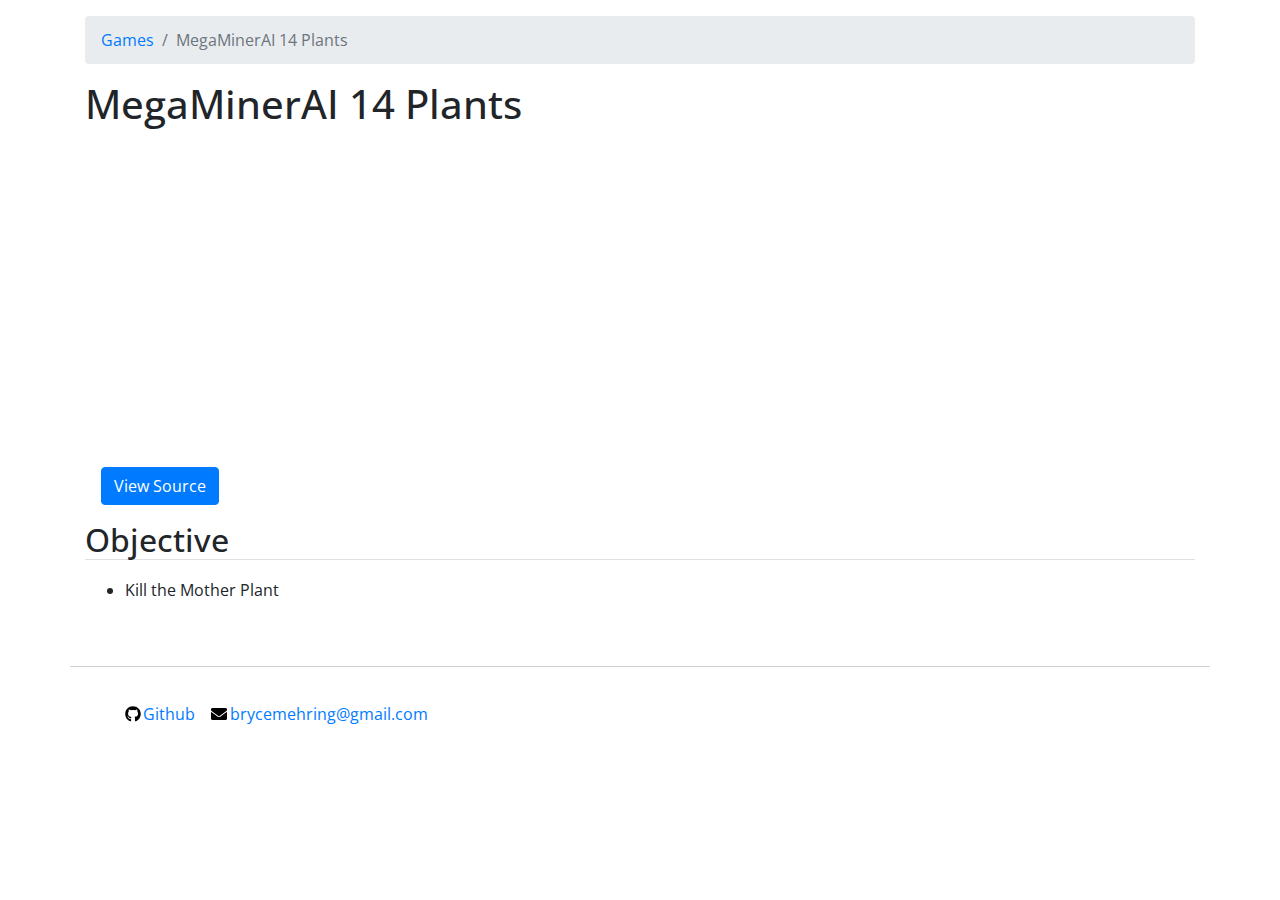
<file: projects/plants/index.html>
<!DOCTYPE html><html lang="en"><head><meta charSet="utf-8"/><meta http-equiv="x-ua-compatible" content="ie=edge"/><meta name="viewport" content="width=device-width, initial-scale=1, shrink-to-fit=no"/><style data-href="/styles.6964bc396e30ddb41d4c.css" id="gatsby-global-css">.footer-module--footer--cvZzG{border-top:1px solid #d0d0d0;padding:35px 0}.footer-module--footer--cvZzG ul{list-style:none;margin-left:0}.footer-module--footer--cvZzG ul li{margin-right:1em;margin-bottom:.5em;display:inline-block}.footer-module--footer--cvZzG ul svg{color:#000;margin-right:.15rem}.svg-inline--fa,svg:not(:root).svg-inline--fa{overflow:visible}.svg-inline--fa{display:inline-block;font-size:inherit;height:1em;vertical-align:-.125em}.svg-inline--fa.fa-lg{vertical-align:-.225em}.svg-inline--fa.fa-w-1{width:.0625em}.svg-inline--fa.fa-w-2{width:.125em}.svg-inline--fa.fa-w-3{width:.1875em}.svg-inline--fa.fa-w-4{width:.25em}.svg-inline--fa.fa-w-5{width:.3125em}.svg-inline--fa.fa-w-6{width:.375em}.svg-inline--fa.fa-w-7{width:.4375em}.svg-inline--fa.fa-w-8{width:.5em}.svg-inline--fa.fa-w-9{width:.5625em}.svg-inline--fa.fa-w-10{width:.625em}.svg-inline--fa.fa-w-11{width:.6875em}.svg-inline--fa.fa-w-12{width:.75em}.svg-inline--fa.fa-w-13{width:.8125em}.svg-inline--fa.fa-w-14{width:.875em}.svg-inline--fa.fa-w-15{width:.9375em}.svg-inline--fa.fa-w-16{width:1em}.svg-inline--fa.fa-w-17{width:1.0625em}.svg-inline--fa.fa-w-18{width:1.125em}.svg-inline--fa.fa-w-19{width:1.1875em}.svg-inline--fa.fa-w-20{width:1.25em}.svg-inline--fa.fa-pull-left{margin-right:.3em;width:auto}.svg-inline--fa.fa-pull-right{margin-left:.3em;width:auto}.svg-inline--fa.fa-border{height:1.5em}.svg-inline--fa.fa-li{width:2em}.svg-inline--fa.fa-fw{width:1.25em}.fa-layers svg.svg-inline--fa{bottom:0;left:0;margin:auto;position:absolute;right:0;top:0}.fa-layers{display:inline-block;height:1em;position:relative;text-align:center;vertical-align:-.125em;width:1em}.fa-layers svg.svg-inline--fa{transform-origin:center center}.fa-layers-counter,.fa-layers-text{display:inline-block;position:absolute;text-align:center}.fa-layers-text{left:50%;top:50%;transform:translate(-50%,-50%);transform-origin:center center}.fa-layers-counter{background-color:#ff253a;border-radius:1em;box-sizing:border-box;color:#fff;height:1.5em;line-height:1;max-width:5em;min-width:1.5em;overflow:hidden;padding:.25em;right:0;text-overflow:ellipsis;top:0;transform:scale(.25);transform-origin:top right}.fa-layers-bottom-right{bottom:0;right:0;top:auto;transform:scale(.25);transform-origin:bottom right}.fa-layers-bottom-left{bottom:0;left:0;right:auto;top:auto;transform:scale(.25);transform-origin:bottom left}.fa-layers-top-right{right:0;top:0;transform:scale(.25);transform-origin:top right}.fa-layers-top-left{left:0;right:auto;top:0;transform:scale(.25);transform-origin:top left}.fa-lg{font-size:1.33333em;line-height:.75em;vertical-align:-.0667em}.fa-xs{font-size:.75em}.fa-sm{font-size:.875em}.fa-1x{font-size:1em}.fa-2x{font-size:2em}.fa-3x{font-size:3em}.fa-4x{font-size:4em}.fa-5x{font-size:5em}.fa-6x{font-size:6em}.fa-7x{font-size:7em}.fa-8x{font-size:8em}.fa-9x{font-size:9em}.fa-10x{font-size:10em}.fa-fw{text-align:center;width:1.25em}.fa-ul{list-style-type:none;margin-left:2.5em;padding-left:0}.fa-ul>li{position:relative}.fa-li{left:-2em;position:absolute;text-align:center;width:2em;line-height:inherit}.fa-border{border:.08em solid #eee;border-radius:.1em;padding:.2em .25em .15em}.fa-pull-left{float:left}.fa-pull-right{float:right}.fa.fa-pull-left,.fab.fa-pull-left,.fal.fa-pull-left,.far.fa-pull-left,.fas.fa-pull-left{margin-right:.3em}.fa.fa-pull-right,.fab.fa-pull-right,.fal.fa-pull-right,.far.fa-pull-right,.fas.fa-pull-right{margin-left:.3em}.fa-spin{animation:fa-spin 2s linear infinite}.fa-pulse{animation:fa-spin 1s steps(8) infinite}@keyframes fa-spin{0%{transform:rotate(0deg)}to{transform:rotate(1turn)}}.fa-rotate-90{-ms-filter:"progid:DXImageTransform.Microsoft.BasicImage(rotation=1)";transform:rotate(90deg)}.fa-rotate-180{-ms-filter:"progid:DXImageTransform.Microsoft.BasicImage(rotation=2)";transform:rotate(180deg)}.fa-rotate-270{-ms-filter:"progid:DXImageTransform.Microsoft.BasicImage(rotation=3)";transform:rotate(270deg)}.fa-flip-horizontal{-ms-filter:"progid:DXImageTransform.Microsoft.BasicImage(rotation=0, mirror=1)";transform:scaleX(-1)}.fa-flip-vertical{transform:scaleY(-1)}.fa-flip-both,.fa-flip-horizontal.fa-flip-vertical,.fa-flip-vertical{-ms-filter:"progid:DXImageTransform.Microsoft.BasicImage(rotation=2, mirror=1)"}.fa-flip-both,.fa-flip-horizontal.fa-flip-vertical{transform:scale(-1)}:root .fa-flip-both,:root .fa-flip-horizontal,:root .fa-flip-vertical,:root .fa-rotate-90,:root .fa-rotate-180,:root .fa-rotate-270{filter:none}.fa-stack{display:inline-block;height:2em;position:relative;width:2.5em}.fa-stack-1x,.fa-stack-2x{bottom:0;left:0;margin:auto;position:absolute;right:0;top:0}.svg-inline--fa.fa-stack-1x{height:1em;width:1.25em}.svg-inline--fa.fa-stack-2x{height:2em;width:2.5em}.fa-inverse{color:#fff}.sr-only-focusable:active,.sr-only-focusable:focus{margin:0}.svg-inline--fa .fa-primary{fill:var(--fa-primary-color,currentColor);opacity:1;opacity:var(--fa-primary-opacity,1)}.svg-inline--fa .fa-secondary{fill:var(--fa-secondary-color,currentColor)}.svg-inline--fa .fa-secondary,.svg-inline--fa.fa-swap-opacity .fa-primary{opacity:.4;opacity:var(--fa-secondary-opacity,.4)}.svg-inline--fa.fa-swap-opacity .fa-secondary{opacity:1;opacity:var(--fa-primary-opacity,1)}.svg-inline--fa mask .fa-primary,.svg-inline--fa mask .fa-secondary{fill:#000}.fad.fa-inverse{color:#fff}

/*!
 * Bootstrap v4.5.3 (https://getbootstrap.com/)
 * Copyright 2011-2020 The Bootstrap Authors
 * Copyright 2011-2020 Twitter, Inc.
 * Licensed under MIT (https://github.com/twbs/bootstrap/blob/main/LICENSE)
 */:root{--blue:#007bff;--indigo:#6610f2;--purple:#6f42c1;--pink:#e83e8c;--red:#dc3545;--orange:#fd7e14;--yellow:#ffc107;--green:#28a745;--teal:#20c997;--cyan:#17a2b8;--white:#fff;--gray:#6c757d;--gray-dark:#343a40;--primary:#007bff;--secondary:#6c757d;--success:#28a745;--info:#17a2b8;--warning:#ffc107;--danger:#dc3545;--light:#f8f9fa;--dark:#343a40;--breakpoint-xs:0;--breakpoint-sm:576px;--breakpoint-md:768px;--breakpoint-lg:992px;--breakpoint-xl:1200px;--font-family-sans-serif:-apple-system,BlinkMacSystemFont,"Segoe UI",Roboto,"Helvetica Neue",Arial,"Noto Sans",sans-serif,"Apple Color Emoji","Segoe UI Emoji","Segoe UI Symbol","Noto Color Emoji";--font-family-monospace:SFMono-Regular,Menlo,Monaco,Consolas,"Liberation Mono","Courier New",monospace}*,:after,:before{box-sizing:border-box}html{font-family:sans-serif;line-height:1.15;-webkit-text-size-adjust:100%;-webkit-tap-highlight-color:rgba(0,0,0,0)}article,aside,figcaption,figure,footer,header,hgroup,main,nav,section{display:block}body{margin:0;font-family:-apple-system,BlinkMacSystemFont,Segoe UI,Roboto,Helvetica Neue,Arial,Noto Sans,sans-serif,Apple Color Emoji,Segoe UI Emoji,Segoe UI Symbol,Noto Color Emoji;font-size:1rem;font-weight:400;line-height:1.5;color:#212529;text-align:left;background-color:#fff}[tabindex="-1"]:focus:not(:focus-visible){outline:0!important}hr{box-sizing:content-box;height:0;overflow:visible}h1,h2,h3,h4,h5,h6{margin-top:0;margin-bottom:.5rem}p{margin-top:0;margin-bottom:1rem}abbr[data-original-title],abbr[title]{text-decoration:underline;-webkit-text-decoration:underline dotted;text-decoration:underline dotted;cursor:help;border-bottom:0;-webkit-text-decoration-skip-ink:none;text-decoration-skip-ink:none}address{font-style:normal;line-height:inherit}address,dl,ol,ul{margin-bottom:1rem}dl,ol,ul{margin-top:0}ol ol,ol ul,ul ol,ul ul{margin-bottom:0}dt{font-weight:700}dd{margin-bottom:.5rem;margin-left:0}blockquote{margin:0 0 1rem}b,strong{font-weight:bolder}small{font-size:80%}sub,sup{position:relative;font-size:75%;line-height:0;vertical-align:baseline}sub{bottom:-.25em}sup{top:-.5em}a{color:#007bff;text-decoration:none;background-color:transparent}a:hover{color:#0056b3;text-decoration:underline}a:not([href]):not([class]),a:not([href]):not([class]):hover{color:inherit;text-decoration:none}code,kbd,pre,samp{font-family:SFMono-Regular,Menlo,Monaco,Consolas,Liberation Mono,Courier New,monospace;font-size:1em}pre{margin-top:0;margin-bottom:1rem;overflow:auto;-ms-overflow-style:scrollbar}figure{margin:0 0 1rem}img{border-style:none}img,svg{vertical-align:middle}svg{overflow:hidden}table{border-collapse:collapse}caption{padding-top:.75rem;padding-bottom:.75rem;color:#6c757d;text-align:left;caption-side:bottom}th{text-align:inherit;text-align:-webkit-match-parent}label{display:inline-block;margin-bottom:.5rem}button{border-radius:0}button:focus{outline:1px dotted;outline:5px auto -webkit-focus-ring-color}button,input,optgroup,select,textarea{margin:0;font-family:inherit;font-size:inherit;line-height:inherit}button,input{overflow:visible}button,select{text-transform:none}[role=button]{cursor:pointer}select{word-wrap:normal}[type=button],[type=reset],[type=submit],button{-webkit-appearance:button}[type=button]:not(:disabled),[type=reset]:not(:disabled),[type=submit]:not(:disabled),button:not(:disabled){cursor:pointer}[type=button]::-moz-focus-inner,[type=reset]::-moz-focus-inner,[type=submit]::-moz-focus-inner,button::-moz-focus-inner{padding:0;border-style:none}input[type=checkbox],input[type=radio]{box-sizing:border-box;padding:0}textarea{overflow:auto;resize:vertical}fieldset{min-width:0;padding:0;margin:0;border:0}legend{display:block;width:100%;max-width:100%;padding:0;margin-bottom:.5rem;font-size:1.5rem;line-height:inherit;color:inherit;white-space:normal}progress{vertical-align:baseline}[type=number]::-webkit-inner-spin-button,[type=number]::-webkit-outer-spin-button{height:auto}[type=search]{outline-offset:-2px;-webkit-appearance:none}[type=search]::-webkit-search-decoration{-webkit-appearance:none}::-webkit-file-upload-button{font:inherit;-webkit-appearance:button}output{display:inline-block}summary{display:list-item;cursor:pointer}template{display:none}[hidden]{display:none!important}.h1,.h2,.h3,.h4,.h5,.h6,h1,h2,h3,h4,h5,h6{margin-bottom:.5rem;font-weight:500;line-height:1.2}.h1,h1{font-size:2.5rem}.h2,h2{font-size:2rem}.h3,h3{font-size:1.75rem}.h4,h4{font-size:1.5rem}.h5,h5{font-size:1.25rem}.h6,h6{font-size:1rem}.lead{font-size:1.25rem;font-weight:300}.display-1{font-size:6rem}.display-1,.display-2{font-weight:300;line-height:1.2}.display-2{font-size:5.5rem}.display-3{font-size:4.5rem}.display-3,.display-4{font-weight:300;line-height:1.2}.display-4{font-size:3.5rem}hr{margin-top:1rem;margin-bottom:1rem;border:0;border-top:1px solid rgba(0,0,0,.1)}.small,small{font-size:80%;font-weight:400}.mark,mark{padding:.2em;background-color:#fcf8e3}.list-inline,.list-unstyled{padding-left:0;list-style:none}.list-inline-item{display:inline-block}.list-inline-item:not(:last-child){margin-right:.5rem}.initialism{font-size:90%;text-transform:uppercase}.blockquote{margin-bottom:1rem;font-size:1.25rem}.blockquote-footer{display:block;font-size:80%;color:#6c757d}.blockquote-footer:before{content:"\2014\A0"}.img-fluid,.img-thumbnail{max-width:100%;height:auto}.img-thumbnail{padding:.25rem;background-color:#fff;border:1px solid #dee2e6;border-radius:.25rem}.figure{display:inline-block}.figure-img{margin-bottom:.5rem;line-height:1}.figure-caption{font-size:90%;color:#6c757d}code{font-size:87.5%;color:#e83e8c;word-wrap:break-word}a>code{color:inherit}kbd{padding:.2rem .4rem;font-size:87.5%;color:#fff;background-color:#212529;border-radius:.2rem}kbd kbd{padding:0;font-size:100%;font-weight:700}pre{display:block;font-size:87.5%;color:#212529}pre code{font-size:inherit;color:inherit;word-break:normal}.pre-scrollable{max-height:340px;overflow-y:scroll}.container,.container-fluid,.container-lg,.container-md,.container-sm,.container-xl{width:100%;padding-right:15px;padding-left:15px;margin-right:auto;margin-left:auto}@media(min-width:576px){.container,.container-sm{max-width:540px}}@media(min-width:768px){.container,.container-md,.container-sm{max-width:720px}}@media(min-width:992px){.container,.container-lg,.container-md,.container-sm{max-width:960px}}@media(min-width:1200px){.container,.container-lg,.container-md,.container-sm,.container-xl{max-width:1140px}}.row{display:flex;flex-wrap:wrap;margin-right:-15px;margin-left:-15px}.no-gutters{margin-right:0;margin-left:0}.no-gutters>.col,.no-gutters>[class*=col-]{padding-right:0;padding-left:0}.col,.col-1,.col-2,.col-3,.col-4,.col-5,.col-6,.col-7,.col-8,.col-9,.col-10,.col-11,.col-12,.col-auto,.col-lg,.col-lg-1,.col-lg-2,.col-lg-3,.col-lg-4,.col-lg-5,.col-lg-6,.col-lg-7,.col-lg-8,.col-lg-9,.col-lg-10,.col-lg-11,.col-lg-12,.col-lg-auto,.col-md,.col-md-1,.col-md-2,.col-md-3,.col-md-4,.col-md-5,.col-md-6,.col-md-7,.col-md-8,.col-md-9,.col-md-10,.col-md-11,.col-md-12,.col-md-auto,.col-sm,.col-sm-1,.col-sm-2,.col-sm-3,.col-sm-4,.col-sm-5,.col-sm-6,.col-sm-7,.col-sm-8,.col-sm-9,.col-sm-10,.col-sm-11,.col-sm-12,.col-sm-auto,.col-xl,.col-xl-1,.col-xl-2,.col-xl-3,.col-xl-4,.col-xl-5,.col-xl-6,.col-xl-7,.col-xl-8,.col-xl-9,.col-xl-10,.col-xl-11,.col-xl-12,.col-xl-auto{position:relative;width:100%;padding-right:15px;padding-left:15px}.col{flex-basis:0;flex-grow:1;max-width:100%}.row-cols-1>*{flex:0 0 100%;max-width:100%}.row-cols-2>*{flex:0 0 50%;max-width:50%}.row-cols-3>*{flex:0 0 33.3333333333%;max-width:33.3333333333%}.row-cols-4>*{flex:0 0 25%;max-width:25%}.row-cols-5>*{flex:0 0 20%;max-width:20%}.row-cols-6>*{flex:0 0 16.6666666667%;max-width:16.6666666667%}.col-auto{flex:0 0 auto;width:auto;max-width:100%}.col-1{flex:0 0 8.3333333333%;max-width:8.3333333333%}.col-2{flex:0 0 16.6666666667%;max-width:16.6666666667%}.col-3{flex:0 0 25%;max-width:25%}.col-4{flex:0 0 33.3333333333%;max-width:33.3333333333%}.col-5{flex:0 0 41.6666666667%;max-width:41.6666666667%}.col-6{flex:0 0 50%;max-width:50%}.col-7{flex:0 0 58.3333333333%;max-width:58.3333333333%}.col-8{flex:0 0 66.6666666667%;max-width:66.6666666667%}.col-9{flex:0 0 75%;max-width:75%}.col-10{flex:0 0 83.3333333333%;max-width:83.3333333333%}.col-11{flex:0 0 91.6666666667%;max-width:91.6666666667%}.col-12{flex:0 0 100%;max-width:100%}.order-first{order:-1}.order-last{order:13}.order-0{order:0}.order-1{order:1}.order-2{order:2}.order-3{order:3}.order-4{order:4}.order-5{order:5}.order-6{order:6}.order-7{order:7}.order-8{order:8}.order-9{order:9}.order-10{order:10}.order-11{order:11}.order-12{order:12}.offset-1{margin-left:8.3333333333%}.offset-2{margin-left:16.6666666667%}.offset-3{margin-left:25%}.offset-4{margin-left:33.3333333333%}.offset-5{margin-left:41.6666666667%}.offset-6{margin-left:50%}.offset-7{margin-left:58.3333333333%}.offset-8{margin-left:66.6666666667%}.offset-9{margin-left:75%}.offset-10{margin-left:83.3333333333%}.offset-11{margin-left:91.6666666667%}@media(min-width:576px){.col-sm{flex-basis:0;flex-grow:1;max-width:100%}.row-cols-sm-1>*{flex:0 0 100%;max-width:100%}.row-cols-sm-2>*{flex:0 0 50%;max-width:50%}.row-cols-sm-3>*{flex:0 0 33.3333333333%;max-width:33.3333333333%}.row-cols-sm-4>*{flex:0 0 25%;max-width:25%}.row-cols-sm-5>*{flex:0 0 20%;max-width:20%}.row-cols-sm-6>*{flex:0 0 16.6666666667%;max-width:16.6666666667%}.col-sm-auto{flex:0 0 auto;width:auto;max-width:100%}.col-sm-1{flex:0 0 8.3333333333%;max-width:8.3333333333%}.col-sm-2{flex:0 0 16.6666666667%;max-width:16.6666666667%}.col-sm-3{flex:0 0 25%;max-width:25%}.col-sm-4{flex:0 0 33.3333333333%;max-width:33.3333333333%}.col-sm-5{flex:0 0 41.6666666667%;max-width:41.6666666667%}.col-sm-6{flex:0 0 50%;max-width:50%}.col-sm-7{flex:0 0 58.3333333333%;max-width:58.3333333333%}.col-sm-8{flex:0 0 66.6666666667%;max-width:66.6666666667%}.col-sm-9{flex:0 0 75%;max-width:75%}.col-sm-10{flex:0 0 83.3333333333%;max-width:83.3333333333%}.col-sm-11{flex:0 0 91.6666666667%;max-width:91.6666666667%}.col-sm-12{flex:0 0 100%;max-width:100%}.order-sm-first{order:-1}.order-sm-last{order:13}.order-sm-0{order:0}.order-sm-1{order:1}.order-sm-2{order:2}.order-sm-3{order:3}.order-sm-4{order:4}.order-sm-5{order:5}.order-sm-6{order:6}.order-sm-7{order:7}.order-sm-8{order:8}.order-sm-9{order:9}.order-sm-10{order:10}.order-sm-11{order:11}.order-sm-12{order:12}.offset-sm-0{margin-left:0}.offset-sm-1{margin-left:8.3333333333%}.offset-sm-2{margin-left:16.6666666667%}.offset-sm-3{margin-left:25%}.offset-sm-4{margin-left:33.3333333333%}.offset-sm-5{margin-left:41.6666666667%}.offset-sm-6{margin-left:50%}.offset-sm-7{margin-left:58.3333333333%}.offset-sm-8{margin-left:66.6666666667%}.offset-sm-9{margin-left:75%}.offset-sm-10{margin-left:83.3333333333%}.offset-sm-11{margin-left:91.6666666667%}}@media(min-width:768px){.col-md{flex-basis:0;flex-grow:1;max-width:100%}.row-cols-md-1>*{flex:0 0 100%;max-width:100%}.row-cols-md-2>*{flex:0 0 50%;max-width:50%}.row-cols-md-3>*{flex:0 0 33.3333333333%;max-width:33.3333333333%}.row-cols-md-4>*{flex:0 0 25%;max-width:25%}.row-cols-md-5>*{flex:0 0 20%;max-width:20%}.row-cols-md-6>*{flex:0 0 16.6666666667%;max-width:16.6666666667%}.col-md-auto{flex:0 0 auto;width:auto;max-width:100%}.col-md-1{flex:0 0 8.3333333333%;max-width:8.3333333333%}.col-md-2{flex:0 0 16.6666666667%;max-width:16.6666666667%}.col-md-3{flex:0 0 25%;max-width:25%}.col-md-4{flex:0 0 33.3333333333%;max-width:33.3333333333%}.col-md-5{flex:0 0 41.6666666667%;max-width:41.6666666667%}.col-md-6{flex:0 0 50%;max-width:50%}.col-md-7{flex:0 0 58.3333333333%;max-width:58.3333333333%}.col-md-8{flex:0 0 66.6666666667%;max-width:66.6666666667%}.col-md-9{flex:0 0 75%;max-width:75%}.col-md-10{flex:0 0 83.3333333333%;max-width:83.3333333333%}.col-md-11{flex:0 0 91.6666666667%;max-width:91.6666666667%}.col-md-12{flex:0 0 100%;max-width:100%}.order-md-first{order:-1}.order-md-last{order:13}.order-md-0{order:0}.order-md-1{order:1}.order-md-2{order:2}.order-md-3{order:3}.order-md-4{order:4}.order-md-5{order:5}.order-md-6{order:6}.order-md-7{order:7}.order-md-8{order:8}.order-md-9{order:9}.order-md-10{order:10}.order-md-11{order:11}.order-md-12{order:12}.offset-md-0{margin-left:0}.offset-md-1{margin-left:8.3333333333%}.offset-md-2{margin-left:16.6666666667%}.offset-md-3{margin-left:25%}.offset-md-4{margin-left:33.3333333333%}.offset-md-5{margin-left:41.6666666667%}.offset-md-6{margin-left:50%}.offset-md-7{margin-left:58.3333333333%}.offset-md-8{margin-left:66.6666666667%}.offset-md-9{margin-left:75%}.offset-md-10{margin-left:83.3333333333%}.offset-md-11{margin-left:91.6666666667%}}@media(min-width:992px){.col-lg{flex-basis:0;flex-grow:1;max-width:100%}.row-cols-lg-1>*{flex:0 0 100%;max-width:100%}.row-cols-lg-2>*{flex:0 0 50%;max-width:50%}.row-cols-lg-3>*{flex:0 0 33.3333333333%;max-width:33.3333333333%}.row-cols-lg-4>*{flex:0 0 25%;max-width:25%}.row-cols-lg-5>*{flex:0 0 20%;max-width:20%}.row-cols-lg-6>*{flex:0 0 16.6666666667%;max-width:16.6666666667%}.col-lg-auto{flex:0 0 auto;width:auto;max-width:100%}.col-lg-1{flex:0 0 8.3333333333%;max-width:8.3333333333%}.col-lg-2{flex:0 0 16.6666666667%;max-width:16.6666666667%}.col-lg-3{flex:0 0 25%;max-width:25%}.col-lg-4{flex:0 0 33.3333333333%;max-width:33.3333333333%}.col-lg-5{flex:0 0 41.6666666667%;max-width:41.6666666667%}.col-lg-6{flex:0 0 50%;max-width:50%}.col-lg-7{flex:0 0 58.3333333333%;max-width:58.3333333333%}.col-lg-8{flex:0 0 66.6666666667%;max-width:66.6666666667%}.col-lg-9{flex:0 0 75%;max-width:75%}.col-lg-10{flex:0 0 83.3333333333%;max-width:83.3333333333%}.col-lg-11{flex:0 0 91.6666666667%;max-width:91.6666666667%}.col-lg-12{flex:0 0 100%;max-width:100%}.order-lg-first{order:-1}.order-lg-last{order:13}.order-lg-0{order:0}.order-lg-1{order:1}.order-lg-2{order:2}.order-lg-3{order:3}.order-lg-4{order:4}.order-lg-5{order:5}.order-lg-6{order:6}.order-lg-7{order:7}.order-lg-8{order:8}.order-lg-9{order:9}.order-lg-10{order:10}.order-lg-11{order:11}.order-lg-12{order:12}.offset-lg-0{margin-left:0}.offset-lg-1{margin-left:8.3333333333%}.offset-lg-2{margin-left:16.6666666667%}.offset-lg-3{margin-left:25%}.offset-lg-4{margin-left:33.3333333333%}.offset-lg-5{margin-left:41.6666666667%}.offset-lg-6{margin-left:50%}.offset-lg-7{margin-left:58.3333333333%}.offset-lg-8{margin-left:66.6666666667%}.offset-lg-9{margin-left:75%}.offset-lg-10{margin-left:83.3333333333%}.offset-lg-11{margin-left:91.6666666667%}}@media(min-width:1200px){.col-xl{flex-basis:0;flex-grow:1;max-width:100%}.row-cols-xl-1>*{flex:0 0 100%;max-width:100%}.row-cols-xl-2>*{flex:0 0 50%;max-width:50%}.row-cols-xl-3>*{flex:0 0 33.3333333333%;max-width:33.3333333333%}.row-cols-xl-4>*{flex:0 0 25%;max-width:25%}.row-cols-xl-5>*{flex:0 0 20%;max-width:20%}.row-cols-xl-6>*{flex:0 0 16.6666666667%;max-width:16.6666666667%}.col-xl-auto{flex:0 0 auto;width:auto;max-width:100%}.col-xl-1{flex:0 0 8.3333333333%;max-width:8.3333333333%}.col-xl-2{flex:0 0 16.6666666667%;max-width:16.6666666667%}.col-xl-3{flex:0 0 25%;max-width:25%}.col-xl-4{flex:0 0 33.3333333333%;max-width:33.3333333333%}.col-xl-5{flex:0 0 41.6666666667%;max-width:41.6666666667%}.col-xl-6{flex:0 0 50%;max-width:50%}.col-xl-7{flex:0 0 58.3333333333%;max-width:58.3333333333%}.col-xl-8{flex:0 0 66.6666666667%;max-width:66.6666666667%}.col-xl-9{flex:0 0 75%;max-width:75%}.col-xl-10{flex:0 0 83.3333333333%;max-width:83.3333333333%}.col-xl-11{flex:0 0 91.6666666667%;max-width:91.6666666667%}.col-xl-12{flex:0 0 100%;max-width:100%}.order-xl-first{order:-1}.order-xl-last{order:13}.order-xl-0{order:0}.order-xl-1{order:1}.order-xl-2{order:2}.order-xl-3{order:3}.order-xl-4{order:4}.order-xl-5{order:5}.order-xl-6{order:6}.order-xl-7{order:7}.order-xl-8{order:8}.order-xl-9{order:9}.order-xl-10{order:10}.order-xl-11{order:11}.order-xl-12{order:12}.offset-xl-0{margin-left:0}.offset-xl-1{margin-left:8.3333333333%}.offset-xl-2{margin-left:16.6666666667%}.offset-xl-3{margin-left:25%}.offset-xl-4{margin-left:33.3333333333%}.offset-xl-5{margin-left:41.6666666667%}.offset-xl-6{margin-left:50%}.offset-xl-7{margin-left:58.3333333333%}.offset-xl-8{margin-left:66.6666666667%}.offset-xl-9{margin-left:75%}.offset-xl-10{margin-left:83.3333333333%}.offset-xl-11{margin-left:91.6666666667%}}.table{width:100%;margin-bottom:1rem;color:#212529}.table td,.table th{padding:.75rem;vertical-align:top;border-top:1px solid #dee2e6}.table thead th{vertical-align:bottom;border-bottom:2px solid #dee2e6}.table tbody+tbody{border-top:2px solid #dee2e6}.table-sm td,.table-sm th{padding:.3rem}.table-bordered,.table-bordered td,.table-bordered th{border:1px solid #dee2e6}.table-bordered thead td,.table-bordered thead th{border-bottom-width:2px}.table-borderless tbody+tbody,.table-borderless td,.table-borderless th,.table-borderless thead th{border:0}.table-striped tbody tr:nth-of-type(odd){background-color:rgba(0,0,0,.05)}.table-hover tbody tr:hover{color:#212529;background-color:rgba(0,0,0,.075)}.table-primary,.table-primary>td,.table-primary>th{background-color:#b8daff}.table-primary tbody+tbody,.table-primary td,.table-primary th,.table-primary thead th{border-color:#7abaff}.table-hover .table-primary:hover,.table-hover .table-primary:hover>td,.table-hover .table-primary:hover>th{background-color:#9fcdff}.table-secondary,.table-secondary>td,.table-secondary>th{background-color:#d6d8db}.table-secondary tbody+tbody,.table-secondary td,.table-secondary th,.table-secondary thead th{border-color:#b3b7bb}.table-hover .table-secondary:hover,.table-hover .table-secondary:hover>td,.table-hover .table-secondary:hover>th{background-color:#c8cbcf}.table-success,.table-success>td,.table-success>th{background-color:#c3e6cb}.table-success tbody+tbody,.table-success td,.table-success th,.table-success thead th{border-color:#8fd19e}.table-hover .table-success:hover,.table-hover .table-success:hover>td,.table-hover .table-success:hover>th{background-color:#b1dfbb}.table-info,.table-info>td,.table-info>th{background-color:#bee5eb}.table-info tbody+tbody,.table-info td,.table-info th,.table-info thead th{border-color:#86cfda}.table-hover .table-info:hover,.table-hover .table-info:hover>td,.table-hover .table-info:hover>th{background-color:#abdde5}.table-warning,.table-warning>td,.table-warning>th{background-color:#ffeeba}.table-warning tbody+tbody,.table-warning td,.table-warning th,.table-warning thead th{border-color:#ffdf7e}.table-hover .table-warning:hover,.table-hover .table-warning:hover>td,.table-hover .table-warning:hover>th{background-color:#ffe8a1}.table-danger,.table-danger>td,.table-danger>th{background-color:#f5c6cb}.table-danger tbody+tbody,.table-danger td,.table-danger th,.table-danger thead th{border-color:#ed969e}.table-hover .table-danger:hover,.table-hover .table-danger:hover>td,.table-hover .table-danger:hover>th{background-color:#f1b0b7}.table-light,.table-light>td,.table-light>th{background-color:#fdfdfe}.table-light tbody+tbody,.table-light td,.table-light th,.table-light thead th{border-color:#fbfcfc}.table-hover .table-light:hover,.table-hover .table-light:hover>td,.table-hover .table-light:hover>th{background-color:#ececf6}.table-dark,.table-dark>td,.table-dark>th{background-color:#c6c8ca}.table-dark tbody+tbody,.table-dark td,.table-dark th,.table-dark thead th{border-color:#95999c}.table-hover .table-dark:hover,.table-hover .table-dark:hover>td,.table-hover .table-dark:hover>th{background-color:#b9bbbe}.table-active,.table-active>td,.table-active>th,.table-hover .table-active:hover,.table-hover .table-active:hover>td,.table-hover .table-active:hover>th{background-color:rgba(0,0,0,.075)}.table .thead-dark th{color:#fff;background-color:#343a40;border-color:#454d55}.table .thead-light th{color:#495057;background-color:#e9ecef;border-color:#dee2e6}.table-dark{color:#fff;background-color:#343a40}.table-dark td,.table-dark th,.table-dark thead th{border-color:#454d55}.table-dark.table-bordered{border:0}.table-dark.table-striped tbody tr:nth-of-type(odd){background-color:hsla(0,0%,100%,.05)}.table-dark.table-hover tbody tr:hover{color:#fff;background-color:hsla(0,0%,100%,.075)}@media(max-width:575.98px){.table-responsive-sm{display:block;width:100%;overflow-x:auto;-webkit-overflow-scrolling:touch}.table-responsive-sm>.table-bordered{border:0}}@media(max-width:767.98px){.table-responsive-md{display:block;width:100%;overflow-x:auto;-webkit-overflow-scrolling:touch}.table-responsive-md>.table-bordered{border:0}}@media(max-width:991.98px){.table-responsive-lg{display:block;width:100%;overflow-x:auto;-webkit-overflow-scrolling:touch}.table-responsive-lg>.table-bordered{border:0}}@media(max-width:1199.98px){.table-responsive-xl{display:block;width:100%;overflow-x:auto;-webkit-overflow-scrolling:touch}.table-responsive-xl>.table-bordered{border:0}}.table-responsive{display:block;width:100%;overflow-x:auto;-webkit-overflow-scrolling:touch}.table-responsive>.table-bordered{border:0}.form-control{display:block;width:100%;height:calc(1.5em + .75rem + 2px);padding:.375rem .75rem;font-size:1rem;font-weight:400;line-height:1.5;color:#495057;background-color:#fff;background-clip:padding-box;border:1px solid #ced4da;border-radius:.25rem;transition:border-color .15s ease-in-out,box-shadow .15s ease-in-out}@media(prefers-reduced-motion:reduce){.form-control{transition:none}}.form-control::-ms-expand{background-color:transparent;border:0}.form-control:-moz-focusring{color:transparent;text-shadow:0 0 0 #495057}.form-control:focus{color:#495057;background-color:#fff;border-color:#80bdff;outline:0;box-shadow:0 0 0 .2rem rgba(0,123,255,.25)}.form-control:-ms-input-placeholder{color:#6c757d;opacity:1}.form-control::placeholder{color:#6c757d;opacity:1}.form-control:disabled,.form-control[readonly]{background-color:#e9ecef;opacity:1}input[type=date].form-control,input[type=datetime-local].form-control,input[type=month].form-control,input[type=time].form-control{-webkit-appearance:none;-moz-appearance:none;appearance:none}select.form-control:focus::-ms-value{color:#495057;background-color:#fff}.form-control-file,.form-control-range{display:block;width:100%}.col-form-label{padding-top:calc(.375rem + 1px);padding-bottom:calc(.375rem + 1px);margin-bottom:0;font-size:inherit;line-height:1.5}.col-form-label-lg{padding-top:calc(.5rem + 1px);padding-bottom:calc(.5rem + 1px);font-size:1.25rem;line-height:1.5}.col-form-label-sm{padding-top:calc(.25rem + 1px);padding-bottom:calc(.25rem + 1px);font-size:.875rem;line-height:1.5}.form-control-plaintext{display:block;width:100%;padding:.375rem 0;margin-bottom:0;font-size:1rem;line-height:1.5;color:#212529;background-color:transparent;border:solid transparent;border-width:1px 0}.form-control-plaintext.form-control-lg,.form-control-plaintext.form-control-sm{padding-right:0;padding-left:0}.form-control-sm{height:calc(1.5em + .5rem + 2px);padding:.25rem .5rem;font-size:.875rem;line-height:1.5;border-radius:.2rem}.form-control-lg{height:calc(1.5em + 1rem + 2px);padding:.5rem 1rem;font-size:1.25rem;line-height:1.5;border-radius:.3rem}select.form-control[multiple],select.form-control[size],textarea.form-control{height:auto}.form-group{margin-bottom:1rem}.form-text{display:block;margin-top:.25rem}.form-row{display:flex;flex-wrap:wrap;margin-right:-5px;margin-left:-5px}.form-row>.col,.form-row>[class*=col-]{padding-right:5px;padding-left:5px}.form-check{position:relative;display:block;padding-left:1.25rem}.form-check-input{position:absolute;margin-top:.3rem;margin-left:-1.25rem}.form-check-input:disabled~.form-check-label,.form-check-input[disabled]~.form-check-label{color:#6c757d}.form-check-label{margin-bottom:0}.form-check-inline{display:inline-flex;align-items:center;padding-left:0;margin-right:.75rem}.form-check-inline .form-check-input{position:static;margin-top:0;margin-right:.3125rem;margin-left:0}.valid-feedback{display:none;width:100%;margin-top:.25rem;font-size:80%;color:#28a745}.valid-tooltip{position:absolute;top:100%;left:0;z-index:5;display:none;max-width:100%;padding:.25rem .5rem;margin-top:.1rem;font-size:.875rem;line-height:1.5;color:#fff;background-color:rgba(40,167,69,.9);border-radius:.25rem}.is-valid~.valid-feedback,.is-valid~.valid-tooltip,.was-validated :valid~.valid-feedback,.was-validated :valid~.valid-tooltip{display:block}.form-control.is-valid,.was-validated .form-control:valid{border-color:#28a745;padding-right:calc(1.5em + .75rem);background-image:url("data:image/svg+xml;charset=utf-8,%3Csvg xmlns='http://www.w3.org/2000/svg' width='8' height='8' viewBox='0 0 8 8'%3E%3Cpath fill='%2328a745' d='M2.3 6.73L.6 4.53c-.4-1.04.46-1.4 1.1-.8l1.1 1.4 3.4-3.8c.6-.63 1.6-.27 1.2.7l-4 4.6c-.43.5-.8.4-1.1.1z'/%3E%3C/svg%3E");background-repeat:no-repeat;background-position:right calc(.375em + .1875rem) center;background-size:calc(.75em + .375rem) calc(.75em + .375rem)}.form-control.is-valid:focus,.was-validated .form-control:valid:focus{border-color:#28a745;box-shadow:0 0 0 .2rem rgba(40,167,69,.25)}.was-validated textarea.form-control:valid,textarea.form-control.is-valid{padding-right:calc(1.5em + .75rem);background-position:top calc(.375em + .1875rem) right calc(.375em + .1875rem)}.custom-select.is-valid,.was-validated .custom-select:valid{border-color:#28a745;padding-right:calc(.75em + 2.3125rem);background:url("data:image/svg+xml;charset=utf-8,%3Csvg xmlns='http://www.w3.org/2000/svg' width='4' height='5' viewBox='0 0 4 5'%3E%3Cpath fill='%23343a40' d='M2 0L0 2h4zm0 5L0 3h4z'/%3E%3C/svg%3E") no-repeat right .75rem center/8px 10px,url("data:image/svg+xml;charset=utf-8,%3Csvg xmlns='http://www.w3.org/2000/svg' width='8' height='8' viewBox='0 0 8 8'%3E%3Cpath fill='%2328a745' d='M2.3 6.73L.6 4.53c-.4-1.04.46-1.4 1.1-.8l1.1 1.4 3.4-3.8c.6-.63 1.6-.27 1.2.7l-4 4.6c-.43.5-.8.4-1.1.1z'/%3E%3C/svg%3E") #fff no-repeat center right 1.75rem/calc(.75em + .375rem) calc(.75em + .375rem)}.custom-select.is-valid:focus,.was-validated .custom-select:valid:focus{border-color:#28a745;box-shadow:0 0 0 .2rem rgba(40,167,69,.25)}.form-check-input.is-valid~.form-check-label,.was-validated .form-check-input:valid~.form-check-label{color:#28a745}.form-check-input.is-valid~.valid-feedback,.form-check-input.is-valid~.valid-tooltip,.was-validated .form-check-input:valid~.valid-feedback,.was-validated .form-check-input:valid~.valid-tooltip{display:block}.custom-control-input.is-valid~.custom-control-label,.was-validated .custom-control-input:valid~.custom-control-label{color:#28a745}.custom-control-input.is-valid~.custom-control-label:before,.was-validated .custom-control-input:valid~.custom-control-label:before{border-color:#28a745}.custom-control-input.is-valid:checked~.custom-control-label:before,.was-validated .custom-control-input:valid:checked~.custom-control-label:before{border-color:#34ce57;background-color:#34ce57}.custom-control-input.is-valid:focus~.custom-control-label:before,.was-validated .custom-control-input:valid:focus~.custom-control-label:before{box-shadow:0 0 0 .2rem rgba(40,167,69,.25)}.custom-control-input.is-valid:focus:not(:checked)~.custom-control-label:before,.custom-file-input.is-valid~.custom-file-label,.was-validated .custom-control-input:valid:focus:not(:checked)~.custom-control-label:before,.was-validated .custom-file-input:valid~.custom-file-label{border-color:#28a745}.custom-file-input.is-valid:focus~.custom-file-label,.was-validated .custom-file-input:valid:focus~.custom-file-label{border-color:#28a745;box-shadow:0 0 0 .2rem rgba(40,167,69,.25)}.invalid-feedback{display:none;width:100%;margin-top:.25rem;font-size:80%;color:#dc3545}.invalid-tooltip{position:absolute;top:100%;left:0;z-index:5;display:none;max-width:100%;padding:.25rem .5rem;margin-top:.1rem;font-size:.875rem;line-height:1.5;color:#fff;background-color:rgba(220,53,69,.9);border-radius:.25rem}.is-invalid~.invalid-feedback,.is-invalid~.invalid-tooltip,.was-validated :invalid~.invalid-feedback,.was-validated :invalid~.invalid-tooltip{display:block}.form-control.is-invalid,.was-validated .form-control:invalid{border-color:#dc3545;padding-right:calc(1.5em + .75rem);background-image:url("data:image/svg+xml;charset=utf-8,%3Csvg xmlns='http://www.w3.org/2000/svg' width='12' height='12' fill='none' stroke='%23dc3545' viewBox='0 0 12 12'%3E%3Ccircle cx='6' cy='6' r='4.5'/%3E%3Cpath stroke-linejoin='round' d='M5.8 3.6h.4L6 6.5z'/%3E%3Ccircle cx='6' cy='8.2' r='.6' fill='%23dc3545' stroke='none'/%3E%3C/svg%3E");background-repeat:no-repeat;background-position:right calc(.375em + .1875rem) center;background-size:calc(.75em + .375rem) calc(.75em + .375rem)}.form-control.is-invalid:focus,.was-validated .form-control:invalid:focus{border-color:#dc3545;box-shadow:0 0 0 .2rem rgba(220,53,69,.25)}.was-validated textarea.form-control:invalid,textarea.form-control.is-invalid{padding-right:calc(1.5em + .75rem);background-position:top calc(.375em + .1875rem) right calc(.375em + .1875rem)}.custom-select.is-invalid,.was-validated .custom-select:invalid{border-color:#dc3545;padding-right:calc(.75em + 2.3125rem);background:url("data:image/svg+xml;charset=utf-8,%3Csvg xmlns='http://www.w3.org/2000/svg' width='4' height='5' viewBox='0 0 4 5'%3E%3Cpath fill='%23343a40' d='M2 0L0 2h4zm0 5L0 3h4z'/%3E%3C/svg%3E") no-repeat right .75rem center/8px 10px,url("data:image/svg+xml;charset=utf-8,%3Csvg xmlns='http://www.w3.org/2000/svg' width='12' height='12' fill='none' stroke='%23dc3545' viewBox='0 0 12 12'%3E%3Ccircle cx='6' cy='6' r='4.5'/%3E%3Cpath stroke-linejoin='round' d='M5.8 3.6h.4L6 6.5z'/%3E%3Ccircle cx='6' cy='8.2' r='.6' fill='%23dc3545' stroke='none'/%3E%3C/svg%3E") #fff no-repeat center right 1.75rem/calc(.75em + .375rem) calc(.75em + .375rem)}.custom-select.is-invalid:focus,.was-validated .custom-select:invalid:focus{border-color:#dc3545;box-shadow:0 0 0 .2rem rgba(220,53,69,.25)}.form-check-input.is-invalid~.form-check-label,.was-validated .form-check-input:invalid~.form-check-label{color:#dc3545}.form-check-input.is-invalid~.invalid-feedback,.form-check-input.is-invalid~.invalid-tooltip,.was-validated .form-check-input:invalid~.invalid-feedback,.was-validated .form-check-input:invalid~.invalid-tooltip{display:block}.custom-control-input.is-invalid~.custom-control-label,.was-validated .custom-control-input:invalid~.custom-control-label{color:#dc3545}.custom-control-input.is-invalid~.custom-control-label:before,.was-validated .custom-control-input:invalid~.custom-control-label:before{border-color:#dc3545}.custom-control-input.is-invalid:checked~.custom-control-label:before,.was-validated .custom-control-input:invalid:checked~.custom-control-label:before{border-color:#e4606d;background-color:#e4606d}.custom-control-input.is-invalid:focus~.custom-control-label:before,.was-validated .custom-control-input:invalid:focus~.custom-control-label:before{box-shadow:0 0 0 .2rem rgba(220,53,69,.25)}.custom-control-input.is-invalid:focus:not(:checked)~.custom-control-label:before,.custom-file-input.is-invalid~.custom-file-label,.was-validated .custom-control-input:invalid:focus:not(:checked)~.custom-control-label:before,.was-validated .custom-file-input:invalid~.custom-file-label{border-color:#dc3545}.custom-file-input.is-invalid:focus~.custom-file-label,.was-validated .custom-file-input:invalid:focus~.custom-file-label{border-color:#dc3545;box-shadow:0 0 0 .2rem rgba(220,53,69,.25)}.form-inline{display:flex;flex-flow:row wrap;align-items:center}.form-inline .form-check{width:100%}@media(min-width:576px){.form-inline label{justify-content:center}.form-inline .form-group,.form-inline label{display:flex;align-items:center;margin-bottom:0}.form-inline .form-group{flex:0 0 auto;flex-flow:row wrap}.form-inline .form-control{display:inline-block;width:auto;vertical-align:middle}.form-inline .form-control-plaintext{display:inline-block}.form-inline .custom-select,.form-inline .input-group{width:auto}.form-inline .form-check{display:flex;align-items:center;justify-content:center;width:auto;padding-left:0}.form-inline .form-check-input{position:relative;flex-shrink:0;margin-top:0;margin-right:.25rem;margin-left:0}.form-inline .custom-control{align-items:center;justify-content:center}.form-inline .custom-control-label{margin-bottom:0}}.btn{display:inline-block;font-weight:400;color:#212529;text-align:center;vertical-align:middle;-webkit-user-select:none;-ms-user-select:none;user-select:none;background-color:transparent;border:1px solid transparent;padding:.375rem .75rem;font-size:1rem;line-height:1.5;border-radius:.25rem;transition:color .15s ease-in-out,background-color .15s ease-in-out,border-color .15s ease-in-out,box-shadow .15s ease-in-out}@media(prefers-reduced-motion:reduce){.btn{transition:none}}.btn:hover{color:#212529;text-decoration:none}.btn.focus,.btn:focus{outline:0;box-shadow:0 0 0 .2rem rgba(0,123,255,.25)}.btn.disabled,.btn:disabled{opacity:.65}.btn:not(:disabled):not(.disabled){cursor:pointer}a.btn.disabled,fieldset:disabled a.btn{pointer-events:none}.btn-primary{color:#fff;background-color:#007bff;border-color:#007bff}.btn-primary.focus,.btn-primary:focus,.btn-primary:hover{color:#fff;background-color:#0069d9;border-color:#0062cc}.btn-primary.focus,.btn-primary:focus{box-shadow:0 0 0 .2rem rgba(38,143,255,.5)}.btn-primary.disabled,.btn-primary:disabled{color:#fff;background-color:#007bff;border-color:#007bff}.btn-primary:not(:disabled):not(.disabled).active,.btn-primary:not(:disabled):not(.disabled):active,.show>.btn-primary.dropdown-toggle{color:#fff;background-color:#0062cc;border-color:#005cbf}.btn-primary:not(:disabled):not(.disabled).active:focus,.btn-primary:not(:disabled):not(.disabled):active:focus,.show>.btn-primary.dropdown-toggle:focus{box-shadow:0 0 0 .2rem rgba(38,143,255,.5)}.btn-secondary{color:#fff;background-color:#6c757d;border-color:#6c757d}.btn-secondary.focus,.btn-secondary:focus,.btn-secondary:hover{color:#fff;background-color:#5a6268;border-color:#545b62}.btn-secondary.focus,.btn-secondary:focus{box-shadow:0 0 0 .2rem rgba(130,138,145,.5)}.btn-secondary.disabled,.btn-secondary:disabled{color:#fff;background-color:#6c757d;border-color:#6c757d}.btn-secondary:not(:disabled):not(.disabled).active,.btn-secondary:not(:disabled):not(.disabled):active,.show>.btn-secondary.dropdown-toggle{color:#fff;background-color:#545b62;border-color:#4e555b}.btn-secondary:not(:disabled):not(.disabled).active:focus,.btn-secondary:not(:disabled):not(.disabled):active:focus,.show>.btn-secondary.dropdown-toggle:focus{box-shadow:0 0 0 .2rem rgba(130,138,145,.5)}.btn-success{color:#fff;background-color:#28a745;border-color:#28a745}.btn-success.focus,.btn-success:focus,.btn-success:hover{color:#fff;background-color:#218838;border-color:#1e7e34}.btn-success.focus,.btn-success:focus{box-shadow:0 0 0 .2rem rgba(72,180,97,.5)}.btn-success.disabled,.btn-success:disabled{color:#fff;background-color:#28a745;border-color:#28a745}.btn-success:not(:disabled):not(.disabled).active,.btn-success:not(:disabled):not(.disabled):active,.show>.btn-success.dropdown-toggle{color:#fff;background-color:#1e7e34;border-color:#1c7430}.btn-success:not(:disabled):not(.disabled).active:focus,.btn-success:not(:disabled):not(.disabled):active:focus,.show>.btn-success.dropdown-toggle:focus{box-shadow:0 0 0 .2rem rgba(72,180,97,.5)}.btn-info{color:#fff;background-color:#17a2b8;border-color:#17a2b8}.btn-info.focus,.btn-info:focus,.btn-info:hover{color:#fff;background-color:#138496;border-color:#117a8b}.btn-info.focus,.btn-info:focus{box-shadow:0 0 0 .2rem rgba(58,176,195,.5)}.btn-info.disabled,.btn-info:disabled{color:#fff;background-color:#17a2b8;border-color:#17a2b8}.btn-info:not(:disabled):not(.disabled).active,.btn-info:not(:disabled):not(.disabled):active,.show>.btn-info.dropdown-toggle{color:#fff;background-color:#117a8b;border-color:#10707f}.btn-info:not(:disabled):not(.disabled).active:focus,.btn-info:not(:disabled):not(.disabled):active:focus,.show>.btn-info.dropdown-toggle:focus{box-shadow:0 0 0 .2rem rgba(58,176,195,.5)}.btn-warning{color:#212529;background-color:#ffc107;border-color:#ffc107}.btn-warning.focus,.btn-warning:focus,.btn-warning:hover{color:#212529;background-color:#e0a800;border-color:#d39e00}.btn-warning.focus,.btn-warning:focus{box-shadow:0 0 0 .2rem rgba(222,170,12,.5)}.btn-warning.disabled,.btn-warning:disabled{color:#212529;background-color:#ffc107;border-color:#ffc107}.btn-warning:not(:disabled):not(.disabled).active,.btn-warning:not(:disabled):not(.disabled):active,.show>.btn-warning.dropdown-toggle{color:#212529;background-color:#d39e00;border-color:#c69500}.btn-warning:not(:disabled):not(.disabled).active:focus,.btn-warning:not(:disabled):not(.disabled):active:focus,.show>.btn-warning.dropdown-toggle:focus{box-shadow:0 0 0 .2rem rgba(222,170,12,.5)}.btn-danger{color:#fff;background-color:#dc3545;border-color:#dc3545}.btn-danger.focus,.btn-danger:focus,.btn-danger:hover{color:#fff;background-color:#c82333;border-color:#bd2130}.btn-danger.focus,.btn-danger:focus{box-shadow:0 0 0 .2rem rgba(225,83,97,.5)}.btn-danger.disabled,.btn-danger:disabled{color:#fff;background-color:#dc3545;border-color:#dc3545}.btn-danger:not(:disabled):not(.disabled).active,.btn-danger:not(:disabled):not(.disabled):active,.show>.btn-danger.dropdown-toggle{color:#fff;background-color:#bd2130;border-color:#b21f2d}.btn-danger:not(:disabled):not(.disabled).active:focus,.btn-danger:not(:disabled):not(.disabled):active:focus,.show>.btn-danger.dropdown-toggle:focus{box-shadow:0 0 0 .2rem rgba(225,83,97,.5)}.btn-light{color:#212529;background-color:#f8f9fa;border-color:#f8f9fa}.btn-light.focus,.btn-light:focus,.btn-light:hover{color:#212529;background-color:#e2e6ea;border-color:#dae0e5}.btn-light.focus,.btn-light:focus{box-shadow:0 0 0 .2rem rgba(216,217,219,.5)}.btn-light.disabled,.btn-light:disabled{color:#212529;background-color:#f8f9fa;border-color:#f8f9fa}.btn-light:not(:disabled):not(.disabled).active,.btn-light:not(:disabled):not(.disabled):active,.show>.btn-light.dropdown-toggle{color:#212529;background-color:#dae0e5;border-color:#d3d9df}.btn-light:not(:disabled):not(.disabled).active:focus,.btn-light:not(:disabled):not(.disabled):active:focus,.show>.btn-light.dropdown-toggle:focus{box-shadow:0 0 0 .2rem rgba(216,217,219,.5)}.btn-dark{color:#fff;background-color:#343a40;border-color:#343a40}.btn-dark.focus,.btn-dark:focus,.btn-dark:hover{color:#fff;background-color:#23272b;border-color:#1d2124}.btn-dark.focus,.btn-dark:focus{box-shadow:0 0 0 .2rem rgba(82,88,93,.5)}.btn-dark.disabled,.btn-dark:disabled{color:#fff;background-color:#343a40;border-color:#343a40}.btn-dark:not(:disabled):not(.disabled).active,.btn-dark:not(:disabled):not(.disabled):active,.show>.btn-dark.dropdown-toggle{color:#fff;background-color:#1d2124;border-color:#171a1d}.btn-dark:not(:disabled):not(.disabled).active:focus,.btn-dark:not(:disabled):not(.disabled):active:focus,.show>.btn-dark.dropdown-toggle:focus{box-shadow:0 0 0 .2rem rgba(82,88,93,.5)}.btn-outline-primary{color:#007bff;border-color:#007bff}.btn-outline-primary:hover{color:#fff;background-color:#007bff;border-color:#007bff}.btn-outline-primary.focus,.btn-outline-primary:focus{box-shadow:0 0 0 .2rem rgba(0,123,255,.5)}.btn-outline-primary.disabled,.btn-outline-primary:disabled{color:#007bff;background-color:transparent}.btn-outline-primary:not(:disabled):not(.disabled).active,.btn-outline-primary:not(:disabled):not(.disabled):active,.show>.btn-outline-primary.dropdown-toggle{color:#fff;background-color:#007bff;border-color:#007bff}.btn-outline-primary:not(:disabled):not(.disabled).active:focus,.btn-outline-primary:not(:disabled):not(.disabled):active:focus,.show>.btn-outline-primary.dropdown-toggle:focus{box-shadow:0 0 0 .2rem rgba(0,123,255,.5)}.btn-outline-secondary{color:#6c757d;border-color:#6c757d}.btn-outline-secondary:hover{color:#fff;background-color:#6c757d;border-color:#6c757d}.btn-outline-secondary.focus,.btn-outline-secondary:focus{box-shadow:0 0 0 .2rem rgba(108,117,125,.5)}.btn-outline-secondary.disabled,.btn-outline-secondary:disabled{color:#6c757d;background-color:transparent}.btn-outline-secondary:not(:disabled):not(.disabled).active,.btn-outline-secondary:not(:disabled):not(.disabled):active,.show>.btn-outline-secondary.dropdown-toggle{color:#fff;background-color:#6c757d;border-color:#6c757d}.btn-outline-secondary:not(:disabled):not(.disabled).active:focus,.btn-outline-secondary:not(:disabled):not(.disabled):active:focus,.show>.btn-outline-secondary.dropdown-toggle:focus{box-shadow:0 0 0 .2rem rgba(108,117,125,.5)}.btn-outline-success{color:#28a745;border-color:#28a745}.btn-outline-success:hover{color:#fff;background-color:#28a745;border-color:#28a745}.btn-outline-success.focus,.btn-outline-success:focus{box-shadow:0 0 0 .2rem rgba(40,167,69,.5)}.btn-outline-success.disabled,.btn-outline-success:disabled{color:#28a745;background-color:transparent}.btn-outline-success:not(:disabled):not(.disabled).active,.btn-outline-success:not(:disabled):not(.disabled):active,.show>.btn-outline-success.dropdown-toggle{color:#fff;background-color:#28a745;border-color:#28a745}.btn-outline-success:not(:disabled):not(.disabled).active:focus,.btn-outline-success:not(:disabled):not(.disabled):active:focus,.show>.btn-outline-success.dropdown-toggle:focus{box-shadow:0 0 0 .2rem rgba(40,167,69,.5)}.btn-outline-info{color:#17a2b8;border-color:#17a2b8}.btn-outline-info:hover{color:#fff;background-color:#17a2b8;border-color:#17a2b8}.btn-outline-info.focus,.btn-outline-info:focus{box-shadow:0 0 0 .2rem rgba(23,162,184,.5)}.btn-outline-info.disabled,.btn-outline-info:disabled{color:#17a2b8;background-color:transparent}.btn-outline-info:not(:disabled):not(.disabled).active,.btn-outline-info:not(:disabled):not(.disabled):active,.show>.btn-outline-info.dropdown-toggle{color:#fff;background-color:#17a2b8;border-color:#17a2b8}.btn-outline-info:not(:disabled):not(.disabled).active:focus,.btn-outline-info:not(:disabled):not(.disabled):active:focus,.show>.btn-outline-info.dropdown-toggle:focus{box-shadow:0 0 0 .2rem rgba(23,162,184,.5)}.btn-outline-warning{color:#ffc107;border-color:#ffc107}.btn-outline-warning:hover{color:#212529;background-color:#ffc107;border-color:#ffc107}.btn-outline-warning.focus,.btn-outline-warning:focus{box-shadow:0 0 0 .2rem rgba(255,193,7,.5)}.btn-outline-warning.disabled,.btn-outline-warning:disabled{color:#ffc107;background-color:transparent}.btn-outline-warning:not(:disabled):not(.disabled).active,.btn-outline-warning:not(:disabled):not(.disabled):active,.show>.btn-outline-warning.dropdown-toggle{color:#212529;background-color:#ffc107;border-color:#ffc107}.btn-outline-warning:not(:disabled):not(.disabled).active:focus,.btn-outline-warning:not(:disabled):not(.disabled):active:focus,.show>.btn-outline-warning.dropdown-toggle:focus{box-shadow:0 0 0 .2rem rgba(255,193,7,.5)}.btn-outline-danger{color:#dc3545;border-color:#dc3545}.btn-outline-danger:hover{color:#fff;background-color:#dc3545;border-color:#dc3545}.btn-outline-danger.focus,.btn-outline-danger:focus{box-shadow:0 0 0 .2rem rgba(220,53,69,.5)}.btn-outline-danger.disabled,.btn-outline-danger:disabled{color:#dc3545;background-color:transparent}.btn-outline-danger:not(:disabled):not(.disabled).active,.btn-outline-danger:not(:disabled):not(.disabled):active,.show>.btn-outline-danger.dropdown-toggle{color:#fff;background-color:#dc3545;border-color:#dc3545}.btn-outline-danger:not(:disabled):not(.disabled).active:focus,.btn-outline-danger:not(:disabled):not(.disabled):active:focus,.show>.btn-outline-danger.dropdown-toggle:focus{box-shadow:0 0 0 .2rem rgba(220,53,69,.5)}.btn-outline-light{color:#f8f9fa;border-color:#f8f9fa}.btn-outline-light:hover{color:#212529;background-color:#f8f9fa;border-color:#f8f9fa}.btn-outline-light.focus,.btn-outline-light:focus{box-shadow:0 0 0 .2rem rgba(248,249,250,.5)}.btn-outline-light.disabled,.btn-outline-light:disabled{color:#f8f9fa;background-color:transparent}.btn-outline-light:not(:disabled):not(.disabled).active,.btn-outline-light:not(:disabled):not(.disabled):active,.show>.btn-outline-light.dropdown-toggle{color:#212529;background-color:#f8f9fa;border-color:#f8f9fa}.btn-outline-light:not(:disabled):not(.disabled).active:focus,.btn-outline-light:not(:disabled):not(.disabled):active:focus,.show>.btn-outline-light.dropdown-toggle:focus{box-shadow:0 0 0 .2rem rgba(248,249,250,.5)}.btn-outline-dark{color:#343a40;border-color:#343a40}.btn-outline-dark:hover{color:#fff;background-color:#343a40;border-color:#343a40}.btn-outline-dark.focus,.btn-outline-dark:focus{box-shadow:0 0 0 .2rem rgba(52,58,64,.5)}.btn-outline-dark.disabled,.btn-outline-dark:disabled{color:#343a40;background-color:transparent}.btn-outline-dark:not(:disabled):not(.disabled).active,.btn-outline-dark:not(:disabled):not(.disabled):active,.show>.btn-outline-dark.dropdown-toggle{color:#fff;background-color:#343a40;border-color:#343a40}.btn-outline-dark:not(:disabled):not(.disabled).active:focus,.btn-outline-dark:not(:disabled):not(.disabled):active:focus,.show>.btn-outline-dark.dropdown-toggle:focus{box-shadow:0 0 0 .2rem rgba(52,58,64,.5)}.btn-link{font-weight:400;color:#007bff;text-decoration:none}.btn-link:hover{color:#0056b3}.btn-link.focus,.btn-link:focus,.btn-link:hover{text-decoration:underline}.btn-link.disabled,.btn-link:disabled{color:#6c757d;pointer-events:none}.btn-group-lg>.btn,.btn-lg{padding:.5rem 1rem;font-size:1.25rem;line-height:1.5;border-radius:.3rem}.btn-group-sm>.btn,.btn-sm{padding:.25rem .5rem;font-size:.875rem;line-height:1.5;border-radius:.2rem}.btn-block{display:block;width:100%}.btn-block+.btn-block{margin-top:.5rem}input[type=button].btn-block,input[type=reset].btn-block,input[type=submit].btn-block{width:100%}.fade{transition:opacity .15s linear}@media(prefers-reduced-motion:reduce){.fade{transition:none}}.fade:not(.show){opacity:0}.collapse:not(.show){display:none}.collapsing{position:relative;height:0;overflow:hidden;transition:height .35s ease}@media(prefers-reduced-motion:reduce){.collapsing{transition:none}}.dropdown,.dropleft,.dropright,.dropup{position:relative}.dropdown-toggle{white-space:nowrap}.dropdown-toggle:after{display:inline-block;margin-left:.255em;vertical-align:.255em;content:"";border-top:.3em solid;border-right:.3em solid transparent;border-bottom:0;border-left:.3em solid transparent}.dropdown-toggle:empty:after{margin-left:0}.dropdown-menu{position:absolute;top:100%;left:0;z-index:1000;display:none;float:left;min-width:10rem;padding:.5rem 0;margin:.125rem 0 0;font-size:1rem;color:#212529;text-align:left;list-style:none;background-color:#fff;background-clip:padding-box;border:1px solid rgba(0,0,0,.15);border-radius:.25rem}.dropdown-menu-left{right:auto;left:0}.dropdown-menu-right{right:0;left:auto}@media(min-width:576px){.dropdown-menu-sm-left{right:auto;left:0}.dropdown-menu-sm-right{right:0;left:auto}}@media(min-width:768px){.dropdown-menu-md-left{right:auto;left:0}.dropdown-menu-md-right{right:0;left:auto}}@media(min-width:992px){.dropdown-menu-lg-left{right:auto;left:0}.dropdown-menu-lg-right{right:0;left:auto}}@media(min-width:1200px){.dropdown-menu-xl-left{right:auto;left:0}.dropdown-menu-xl-right{right:0;left:auto}}.dropup .dropdown-menu{top:auto;bottom:100%;margin-top:0;margin-bottom:.125rem}.dropup .dropdown-toggle:after{display:inline-block;margin-left:.255em;vertical-align:.255em;content:"";border-top:0;border-right:.3em solid transparent;border-bottom:.3em solid;border-left:.3em solid transparent}.dropup .dropdown-toggle:empty:after{margin-left:0}.dropright .dropdown-menu{top:0;right:auto;left:100%;margin-top:0;margin-left:.125rem}.dropright .dropdown-toggle:after{display:inline-block;margin-left:.255em;vertical-align:.255em;content:"";border-top:.3em solid transparent;border-right:0;border-bottom:.3em solid transparent;border-left:.3em solid}.dropright .dropdown-toggle:empty:after{margin-left:0}.dropright .dropdown-toggle:after{vertical-align:0}.dropleft .dropdown-menu{top:0;right:100%;left:auto;margin-top:0;margin-right:.125rem}.dropleft .dropdown-toggle:after{display:inline-block;margin-left:.255em;vertical-align:.255em;content:"";display:none}.dropleft .dropdown-toggle:before{display:inline-block;margin-right:.255em;vertical-align:.255em;content:"";border-top:.3em solid transparent;border-right:.3em solid;border-bottom:.3em solid transparent}.dropleft .dropdown-toggle:empty:after{margin-left:0}.dropleft .dropdown-toggle:before{vertical-align:0}.dropdown-menu[x-placement^=bottom],.dropdown-menu[x-placement^=left],.dropdown-menu[x-placement^=right],.dropdown-menu[x-placement^=top]{right:auto;bottom:auto}.dropdown-divider{height:0;margin:.5rem 0;overflow:hidden;border-top:1px solid #e9ecef}.dropdown-item{display:block;width:100%;padding:.25rem 1.5rem;clear:both;font-weight:400;color:#212529;text-align:inherit;white-space:nowrap;background-color:transparent;border:0}.dropdown-item:focus,.dropdown-item:hover{color:#16181b;text-decoration:none;background-color:#f8f9fa}.dropdown-item.active,.dropdown-item:active{color:#fff;text-decoration:none;background-color:#007bff}.dropdown-item.disabled,.dropdown-item:disabled{color:#6c757d;pointer-events:none;background-color:transparent}.dropdown-menu.show{display:block}.dropdown-header{display:block;padding:.5rem 1.5rem;margin-bottom:0;font-size:.875rem;color:#6c757d;white-space:nowrap}.dropdown-item-text{display:block;padding:.25rem 1.5rem;color:#212529}.btn-group,.btn-group-vertical{position:relative;display:inline-flex;vertical-align:middle}.btn-group-vertical>.btn,.btn-group>.btn{position:relative;flex:1 1 auto}.btn-group-vertical>.btn.active,.btn-group-vertical>.btn:active,.btn-group-vertical>.btn:focus,.btn-group-vertical>.btn:hover,.btn-group>.btn.active,.btn-group>.btn:active,.btn-group>.btn:focus,.btn-group>.btn:hover{z-index:1}.btn-toolbar{display:flex;flex-wrap:wrap;justify-content:flex-start}.btn-toolbar .input-group{width:auto}.btn-group>.btn-group:not(:first-child),.btn-group>.btn:not(:first-child){margin-left:-1px}.btn-group>.btn-group:not(:last-child)>.btn,.btn-group>.btn:not(:last-child):not(.dropdown-toggle){border-top-right-radius:0;border-bottom-right-radius:0}.btn-group>.btn-group:not(:first-child)>.btn,.btn-group>.btn:not(:first-child){border-top-left-radius:0;border-bottom-left-radius:0}.dropdown-toggle-split{padding-right:.5625rem;padding-left:.5625rem}.dropdown-toggle-split:after,.dropright .dropdown-toggle-split:after,.dropup .dropdown-toggle-split:after{margin-left:0}.dropleft .dropdown-toggle-split:before{margin-right:0}.btn-group-sm>.btn+.dropdown-toggle-split,.btn-sm+.dropdown-toggle-split{padding-right:.375rem;padding-left:.375rem}.btn-group-lg>.btn+.dropdown-toggle-split,.btn-lg+.dropdown-toggle-split{padding-right:.75rem;padding-left:.75rem}.btn-group-vertical{flex-direction:column;align-items:flex-start;justify-content:center}.btn-group-vertical>.btn,.btn-group-vertical>.btn-group{width:100%}.btn-group-vertical>.btn-group:not(:first-child),.btn-group-vertical>.btn:not(:first-child){margin-top:-1px}.btn-group-vertical>.btn-group:not(:last-child)>.btn,.btn-group-vertical>.btn:not(:last-child):not(.dropdown-toggle){border-bottom-right-radius:0;border-bottom-left-radius:0}.btn-group-vertical>.btn-group:not(:first-child)>.btn,.btn-group-vertical>.btn:not(:first-child){border-top-left-radius:0;border-top-right-radius:0}.btn-group-toggle>.btn,.btn-group-toggle>.btn-group>.btn{margin-bottom:0}.btn-group-toggle>.btn-group>.btn input[type=checkbox],.btn-group-toggle>.btn-group>.btn input[type=radio],.btn-group-toggle>.btn input[type=checkbox],.btn-group-toggle>.btn input[type=radio]{position:absolute;clip:rect(0,0,0,0);pointer-events:none}.input-group{position:relative;display:flex;flex-wrap:wrap;align-items:stretch;width:100%}.input-group>.custom-file,.input-group>.custom-select,.input-group>.form-control,.input-group>.form-control-plaintext{position:relative;flex:1 1 auto;width:1%;min-width:0;margin-bottom:0}.input-group>.custom-file+.custom-file,.input-group>.custom-file+.custom-select,.input-group>.custom-file+.form-control,.input-group>.custom-select+.custom-file,.input-group>.custom-select+.custom-select,.input-group>.custom-select+.form-control,.input-group>.form-control+.custom-file,.input-group>.form-control+.custom-select,.input-group>.form-control+.form-control,.input-group>.form-control-plaintext+.custom-file,.input-group>.form-control-plaintext+.custom-select,.input-group>.form-control-plaintext+.form-control{margin-left:-1px}.input-group>.custom-file .custom-file-input:focus~.custom-file-label,.input-group>.custom-select:focus,.input-group>.form-control:focus{z-index:3}.input-group>.custom-file .custom-file-input:focus{z-index:4}.input-group>.custom-select:not(:last-child),.input-group>.form-control:not(:last-child){border-top-right-radius:0;border-bottom-right-radius:0}.input-group>.custom-select:not(:first-child),.input-group>.form-control:not(:first-child){border-top-left-radius:0;border-bottom-left-radius:0}.input-group>.custom-file{display:flex;align-items:center}.input-group>.custom-file:not(:last-child) .custom-file-label,.input-group>.custom-file:not(:last-child) .custom-file-label:after{border-top-right-radius:0;border-bottom-right-radius:0}.input-group>.custom-file:not(:first-child) .custom-file-label{border-top-left-radius:0;border-bottom-left-radius:0}.input-group-append,.input-group-prepend{display:flex}.input-group-append .btn,.input-group-prepend .btn{position:relative;z-index:2}.input-group-append .btn:focus,.input-group-prepend .btn:focus{z-index:3}.input-group-append .btn+.btn,.input-group-append .btn+.input-group-text,.input-group-append .input-group-text+.btn,.input-group-append .input-group-text+.input-group-text,.input-group-prepend .btn+.btn,.input-group-prepend .btn+.input-group-text,.input-group-prepend .input-group-text+.btn,.input-group-prepend .input-group-text+.input-group-text{margin-left:-1px}.input-group-prepend{margin-right:-1px}.input-group-append{margin-left:-1px}.input-group-text{display:flex;align-items:center;padding:.375rem .75rem;margin-bottom:0;font-size:1rem;font-weight:400;line-height:1.5;color:#495057;text-align:center;white-space:nowrap;background-color:#e9ecef;border:1px solid #ced4da;border-radius:.25rem}.input-group-text input[type=checkbox],.input-group-text input[type=radio]{margin-top:0}.input-group-lg>.custom-select,.input-group-lg>.form-control:not(textarea){height:calc(1.5em + 1rem + 2px)}.input-group-lg>.custom-select,.input-group-lg>.form-control,.input-group-lg>.input-group-append>.btn,.input-group-lg>.input-group-append>.input-group-text,.input-group-lg>.input-group-prepend>.btn,.input-group-lg>.input-group-prepend>.input-group-text{padding:.5rem 1rem;font-size:1.25rem;line-height:1.5;border-radius:.3rem}.input-group-sm>.custom-select,.input-group-sm>.form-control:not(textarea){height:calc(1.5em + .5rem + 2px)}.input-group-sm>.custom-select,.input-group-sm>.form-control,.input-group-sm>.input-group-append>.btn,.input-group-sm>.input-group-append>.input-group-text,.input-group-sm>.input-group-prepend>.btn,.input-group-sm>.input-group-prepend>.input-group-text{padding:.25rem .5rem;font-size:.875rem;line-height:1.5;border-radius:.2rem}.input-group-lg>.custom-select,.input-group-sm>.custom-select{padding-right:1.75rem}.input-group>.input-group-append:last-child>.btn:not(:last-child):not(.dropdown-toggle),.input-group>.input-group-append:last-child>.input-group-text:not(:last-child),.input-group>.input-group-append:not(:last-child)>.btn,.input-group>.input-group-append:not(:last-child)>.input-group-text,.input-group>.input-group-prepend>.btn,.input-group>.input-group-prepend>.input-group-text{border-top-right-radius:0;border-bottom-right-radius:0}.input-group>.input-group-append>.btn,.input-group>.input-group-append>.input-group-text,.input-group>.input-group-prepend:first-child>.btn:not(:first-child),.input-group>.input-group-prepend:first-child>.input-group-text:not(:first-child),.input-group>.input-group-prepend:not(:first-child)>.btn,.input-group>.input-group-prepend:not(:first-child)>.input-group-text{border-top-left-radius:0;border-bottom-left-radius:0}.custom-control{position:relative;z-index:1;display:block;min-height:1.5rem;padding-left:1.5rem;-webkit-print-color-adjust:exact;color-adjust:exact}.custom-control-inline{display:inline-flex;margin-right:1rem}.custom-control-input{position:absolute;left:0;z-index:-1;width:1rem;height:1.25rem;opacity:0}.custom-control-input:checked~.custom-control-label:before{color:#fff;border-color:#007bff;background-color:#007bff}.custom-control-input:focus~.custom-control-label:before{box-shadow:0 0 0 .2rem rgba(0,123,255,.25)}.custom-control-input:focus:not(:checked)~.custom-control-label:before{border-color:#80bdff}.custom-control-input:not(:disabled):active~.custom-control-label:before{color:#fff;background-color:#b3d7ff;border-color:#b3d7ff}.custom-control-input:disabled~.custom-control-label,.custom-control-input[disabled]~.custom-control-label{color:#6c757d}.custom-control-input:disabled~.custom-control-label:before,.custom-control-input[disabled]~.custom-control-label:before{background-color:#e9ecef}.custom-control-label{position:relative;margin-bottom:0;vertical-align:top}.custom-control-label:before{pointer-events:none;background-color:#fff;border:1px solid #adb5bd}.custom-control-label:after,.custom-control-label:before{position:absolute;top:.25rem;left:-1.5rem;display:block;width:1rem;height:1rem;content:""}.custom-control-label:after{background:no-repeat 50%/50% 50%}.custom-checkbox .custom-control-label:before{border-radius:.25rem}.custom-checkbox .custom-control-input:checked~.custom-control-label:after{background-image:url("data:image/svg+xml;charset=utf-8,%3Csvg xmlns='http://www.w3.org/2000/svg' width='8' height='8' viewBox='0 0 8 8'%3E%3Cpath fill='%23fff' d='M6.564.75l-3.59 3.612-1.538-1.55L0 4.26l2.974 2.99L8 2.193z'/%3E%3C/svg%3E")}.custom-checkbox .custom-control-input:indeterminate~.custom-control-label:before{border-color:#007bff;background-color:#007bff}.custom-checkbox .custom-control-input:indeterminate~.custom-control-label:after{background-image:url("data:image/svg+xml;charset=utf-8,%3Csvg xmlns='http://www.w3.org/2000/svg' width='4' height='4' viewBox='0 0 4 4'%3E%3Cpath stroke='%23fff' d='M0 2h4'/%3E%3C/svg%3E")}.custom-checkbox .custom-control-input:disabled:checked~.custom-control-label:before{background-color:rgba(0,123,255,.5)}.custom-checkbox .custom-control-input:disabled:indeterminate~.custom-control-label:before{background-color:rgba(0,123,255,.5)}.custom-radio .custom-control-label:before{border-radius:50%}.custom-radio .custom-control-input:checked~.custom-control-label:after{background-image:url("data:image/svg+xml;charset=utf-8,%3Csvg xmlns='http://www.w3.org/2000/svg' width='12' height='12' viewBox='-4 -4 8 8'%3E%3Ccircle r='3' fill='%23fff'/%3E%3C/svg%3E")}.custom-radio .custom-control-input:disabled:checked~.custom-control-label:before{background-color:rgba(0,123,255,.5)}.custom-switch{padding-left:2.25rem}.custom-switch .custom-control-label:before{left:-2.25rem;width:1.75rem;pointer-events:all;border-radius:.5rem}.custom-switch .custom-control-label:after{top:calc(.25rem + 2px);left:calc(-2.25rem + 2px);width:calc(1rem - 4px);height:calc(1rem - 4px);background-color:#adb5bd;border-radius:.5rem;transition:transform .15s ease-in-out,background-color .15s ease-in-out,border-color .15s ease-in-out,box-shadow .15s ease-in-out}@media(prefers-reduced-motion:reduce){.custom-switch .custom-control-label:after{transition:none}}.custom-switch .custom-control-input:checked~.custom-control-label:after{background-color:#fff;transform:translateX(.75rem)}.custom-switch .custom-control-input:disabled:checked~.custom-control-label:before{background-color:rgba(0,123,255,.5)}.custom-select{display:inline-block;width:100%;height:calc(1.5em + .75rem + 2px);padding:.375rem 1.75rem .375rem .75rem;font-size:1rem;font-weight:400;line-height:1.5;color:#495057;vertical-align:middle;background:#fff url("data:image/svg+xml;charset=utf-8,%3Csvg xmlns='http://www.w3.org/2000/svg' width='4' height='5' viewBox='0 0 4 5'%3E%3Cpath fill='%23343a40' d='M2 0L0 2h4zm0 5L0 3h4z'/%3E%3C/svg%3E") no-repeat right .75rem center/8px 10px;border:1px solid #ced4da;border-radius:.25rem;-webkit-appearance:none;-moz-appearance:none;appearance:none}.custom-select:focus{border-color:#80bdff;outline:0;box-shadow:0 0 0 .2rem rgba(0,123,255,.25)}.custom-select:focus::-ms-value{color:#495057;background-color:#fff}.custom-select[multiple],.custom-select[size]:not([size="1"]){height:auto;padding-right:.75rem;background-image:none}.custom-select:disabled{color:#6c757d;background-color:#e9ecef}.custom-select::-ms-expand{display:none}.custom-select:-moz-focusring{color:transparent;text-shadow:0 0 0 #495057}.custom-select-sm{height:calc(1.5em + .5rem + 2px);padding-top:.25rem;padding-bottom:.25rem;padding-left:.5rem;font-size:.875rem}.custom-select-lg{height:calc(1.5em + 1rem + 2px);padding-top:.5rem;padding-bottom:.5rem;padding-left:1rem;font-size:1.25rem}.custom-file{display:inline-block;margin-bottom:0}.custom-file,.custom-file-input{position:relative;width:100%;height:calc(1.5em + .75rem + 2px)}.custom-file-input{z-index:2;margin:0;opacity:0}.custom-file-input:focus~.custom-file-label{border-color:#80bdff;box-shadow:0 0 0 .2rem rgba(0,123,255,.25)}.custom-file-input:disabled~.custom-file-label,.custom-file-input[disabled]~.custom-file-label{background-color:#e9ecef}.custom-file-input:lang(en)~.custom-file-label:after{content:"Browse"}.custom-file-input~.custom-file-label[data-browse]:after{content:attr(data-browse)}.custom-file-label{left:0;z-index:1;height:calc(1.5em + .75rem + 2px);font-weight:400;background-color:#fff;border:1px solid #ced4da;border-radius:.25rem}.custom-file-label,.custom-file-label:after{position:absolute;top:0;right:0;padding:.375rem .75rem;line-height:1.5;color:#495057}.custom-file-label:after{bottom:0;z-index:3;display:block;height:calc(1.5em + .75rem);content:"Browse";background-color:#e9ecef;border-left:inherit;border-radius:0 .25rem .25rem 0}.custom-range{width:100%;height:1.4rem;padding:0;background-color:transparent;-webkit-appearance:none;-moz-appearance:none;appearance:none}.custom-range:focus{outline:none}.custom-range:focus::-webkit-slider-thumb{box-shadow:0 0 0 1px #fff,0 0 0 .2rem rgba(0,123,255,.25)}.custom-range:focus::-moz-range-thumb{box-shadow:0 0 0 1px #fff,0 0 0 .2rem rgba(0,123,255,.25)}.custom-range:focus::-ms-thumb{box-shadow:0 0 0 1px #fff,0 0 0 .2rem rgba(0,123,255,.25)}.custom-range::-moz-focus-outer{border:0}.custom-range::-webkit-slider-thumb{width:1rem;height:1rem;margin-top:-.25rem;background-color:#007bff;border:0;border-radius:1rem;-webkit-transition:background-color .15s ease-in-out,border-color .15s ease-in-out,box-shadow .15s ease-in-out;transition:background-color .15s ease-in-out,border-color .15s ease-in-out,box-shadow .15s ease-in-out;-webkit-appearance:none;appearance:none}@media(prefers-reduced-motion:reduce){.custom-range::-webkit-slider-thumb{-webkit-transition:none;transition:none}}.custom-range::-webkit-slider-thumb:active{background-color:#b3d7ff}.custom-range::-webkit-slider-runnable-track{width:100%;height:.5rem;color:transparent;cursor:pointer;background-color:#dee2e6;border-color:transparent;border-radius:1rem}.custom-range::-moz-range-thumb{width:1rem;height:1rem;background-color:#007bff;border:0;border-radius:1rem;-moz-transition:background-color .15s ease-in-out,border-color .15s ease-in-out,box-shadow .15s ease-in-out;transition:background-color .15s ease-in-out,border-color .15s ease-in-out,box-shadow .15s ease-in-out;-moz-appearance:none;appearance:none}@media(prefers-reduced-motion:reduce){.custom-range::-moz-range-thumb{-moz-transition:none;transition:none}}.custom-range::-moz-range-thumb:active{background-color:#b3d7ff}.custom-range::-moz-range-track{width:100%;height:.5rem;color:transparent;cursor:pointer;background-color:#dee2e6;border-color:transparent;border-radius:1rem}.custom-range::-ms-thumb{width:1rem;height:1rem;margin-top:0;margin-right:.2rem;margin-left:.2rem;background-color:#007bff;border:0;border-radius:1rem;-ms-transition:background-color .15s ease-in-out,border-color .15s ease-in-out,box-shadow .15s ease-in-out;transition:background-color .15s ease-in-out,border-color .15s ease-in-out,box-shadow .15s ease-in-out;appearance:none}@media(prefers-reduced-motion:reduce){.custom-range::-ms-thumb{-ms-transition:none;transition:none}}.custom-range::-ms-thumb:active{background-color:#b3d7ff}.custom-range::-ms-track{width:100%;height:.5rem;color:transparent;cursor:pointer;background-color:transparent;border-color:transparent;border-width:.5rem}.custom-range::-ms-fill-lower,.custom-range::-ms-fill-upper{background-color:#dee2e6;border-radius:1rem}.custom-range::-ms-fill-upper{margin-right:15px}.custom-range:disabled::-webkit-slider-thumb{background-color:#adb5bd}.custom-range:disabled::-webkit-slider-runnable-track{cursor:default}.custom-range:disabled::-moz-range-thumb{background-color:#adb5bd}.custom-range:disabled::-moz-range-track{cursor:default}.custom-range:disabled::-ms-thumb{background-color:#adb5bd}.custom-control-label:before,.custom-file-label,.custom-select{transition:background-color .15s ease-in-out,border-color .15s ease-in-out,box-shadow .15s ease-in-out}@media(prefers-reduced-motion:reduce){.custom-control-label:before,.custom-file-label,.custom-select{transition:none}}.nav{display:flex;flex-wrap:wrap;padding-left:0;margin-bottom:0;list-style:none}.nav-link{display:block;padding:.5rem 1rem}.nav-link:focus,.nav-link:hover{text-decoration:none}.nav-link.disabled{color:#6c757d;pointer-events:none;cursor:default}.nav-tabs{border-bottom:1px solid #dee2e6}.nav-tabs .nav-item{margin-bottom:-1px}.nav-tabs .nav-link{border:1px solid transparent;border-top-left-radius:.25rem;border-top-right-radius:.25rem}.nav-tabs .nav-link:focus,.nav-tabs .nav-link:hover{border-color:#e9ecef #e9ecef #dee2e6}.nav-tabs .nav-link.disabled{color:#6c757d;background-color:transparent;border-color:transparent}.nav-tabs .nav-item.show .nav-link,.nav-tabs .nav-link.active{color:#495057;background-color:#fff;border-color:#dee2e6 #dee2e6 #fff}.nav-tabs .dropdown-menu{margin-top:-1px;border-top-left-radius:0;border-top-right-radius:0}.nav-pills .nav-link{border-radius:.25rem}.nav-pills .nav-link.active,.nav-pills .show>.nav-link{color:#fff;background-color:#007bff}.nav-fill .nav-item,.nav-fill>.nav-link{flex:1 1 auto;text-align:center}.nav-justified .nav-item,.nav-justified>.nav-link{flex-basis:0;flex-grow:1;text-align:center}.tab-content>.tab-pane{display:none}.tab-content>.active{display:block}.navbar{position:relative;padding:.5rem 1rem}.navbar,.navbar .container,.navbar .container-fluid,.navbar .container-lg,.navbar .container-md,.navbar .container-sm,.navbar .container-xl{display:flex;flex-wrap:wrap;align-items:center;justify-content:space-between}.navbar-brand{display:inline-block;padding-top:.3125rem;padding-bottom:.3125rem;margin-right:1rem;font-size:1.25rem;line-height:inherit;white-space:nowrap}.navbar-brand:focus,.navbar-brand:hover{text-decoration:none}.navbar-nav{display:flex;flex-direction:column;padding-left:0;margin-bottom:0;list-style:none}.navbar-nav .nav-link{padding-right:0;padding-left:0}.navbar-nav .dropdown-menu{position:static;float:none}.navbar-text{display:inline-block;padding-top:.5rem;padding-bottom:.5rem}.navbar-collapse{flex-basis:100%;flex-grow:1;align-items:center}.navbar-toggler{padding:.25rem .75rem;font-size:1.25rem;line-height:1;background-color:transparent;border:1px solid transparent;border-radius:.25rem}.navbar-toggler:focus,.navbar-toggler:hover{text-decoration:none}.navbar-toggler-icon{display:inline-block;width:1.5em;height:1.5em;vertical-align:middle;content:"";background:no-repeat 50%;background-size:100% 100%}@media(max-width:575.98px){.navbar-expand-sm>.container,.navbar-expand-sm>.container-fluid,.navbar-expand-sm>.container-lg,.navbar-expand-sm>.container-md,.navbar-expand-sm>.container-sm,.navbar-expand-sm>.container-xl{padding-right:0;padding-left:0}}@media(min-width:576px){.navbar-expand-sm{flex-flow:row nowrap;justify-content:flex-start}.navbar-expand-sm .navbar-nav{flex-direction:row}.navbar-expand-sm .navbar-nav .dropdown-menu{position:absolute}.navbar-expand-sm .navbar-nav .nav-link{padding-right:.5rem;padding-left:.5rem}.navbar-expand-sm>.container,.navbar-expand-sm>.container-fluid,.navbar-expand-sm>.container-lg,.navbar-expand-sm>.container-md,.navbar-expand-sm>.container-sm,.navbar-expand-sm>.container-xl{flex-wrap:nowrap}.navbar-expand-sm .navbar-collapse{display:flex!important;flex-basis:auto}.navbar-expand-sm .navbar-toggler{display:none}}@media(max-width:767.98px){.navbar-expand-md>.container,.navbar-expand-md>.container-fluid,.navbar-expand-md>.container-lg,.navbar-expand-md>.container-md,.navbar-expand-md>.container-sm,.navbar-expand-md>.container-xl{padding-right:0;padding-left:0}}@media(min-width:768px){.navbar-expand-md{flex-flow:row nowrap;justify-content:flex-start}.navbar-expand-md .navbar-nav{flex-direction:row}.navbar-expand-md .navbar-nav .dropdown-menu{position:absolute}.navbar-expand-md .navbar-nav .nav-link{padding-right:.5rem;padding-left:.5rem}.navbar-expand-md>.container,.navbar-expand-md>.container-fluid,.navbar-expand-md>.container-lg,.navbar-expand-md>.container-md,.navbar-expand-md>.container-sm,.navbar-expand-md>.container-xl{flex-wrap:nowrap}.navbar-expand-md .navbar-collapse{display:flex!important;flex-basis:auto}.navbar-expand-md .navbar-toggler{display:none}}@media(max-width:991.98px){.navbar-expand-lg>.container,.navbar-expand-lg>.container-fluid,.navbar-expand-lg>.container-lg,.navbar-expand-lg>.container-md,.navbar-expand-lg>.container-sm,.navbar-expand-lg>.container-xl{padding-right:0;padding-left:0}}@media(min-width:992px){.navbar-expand-lg{flex-flow:row nowrap;justify-content:flex-start}.navbar-expand-lg .navbar-nav{flex-direction:row}.navbar-expand-lg .navbar-nav .dropdown-menu{position:absolute}.navbar-expand-lg .navbar-nav .nav-link{padding-right:.5rem;padding-left:.5rem}.navbar-expand-lg>.container,.navbar-expand-lg>.container-fluid,.navbar-expand-lg>.container-lg,.navbar-expand-lg>.container-md,.navbar-expand-lg>.container-sm,.navbar-expand-lg>.container-xl{flex-wrap:nowrap}.navbar-expand-lg .navbar-collapse{display:flex!important;flex-basis:auto}.navbar-expand-lg .navbar-toggler{display:none}}@media(max-width:1199.98px){.navbar-expand-xl>.container,.navbar-expand-xl>.container-fluid,.navbar-expand-xl>.container-lg,.navbar-expand-xl>.container-md,.navbar-expand-xl>.container-sm,.navbar-expand-xl>.container-xl{padding-right:0;padding-left:0}}@media(min-width:1200px){.navbar-expand-xl{flex-flow:row nowrap;justify-content:flex-start}.navbar-expand-xl .navbar-nav{flex-direction:row}.navbar-expand-xl .navbar-nav .dropdown-menu{position:absolute}.navbar-expand-xl .navbar-nav .nav-link{padding-right:.5rem;padding-left:.5rem}.navbar-expand-xl>.container,.navbar-expand-xl>.container-fluid,.navbar-expand-xl>.container-lg,.navbar-expand-xl>.container-md,.navbar-expand-xl>.container-sm,.navbar-expand-xl>.container-xl{flex-wrap:nowrap}.navbar-expand-xl .navbar-collapse{display:flex!important;flex-basis:auto}.navbar-expand-xl .navbar-toggler{display:none}}.navbar-expand{flex-flow:row nowrap;justify-content:flex-start}.navbar-expand>.container,.navbar-expand>.container-fluid,.navbar-expand>.container-lg,.navbar-expand>.container-md,.navbar-expand>.container-sm,.navbar-expand>.container-xl{padding-right:0;padding-left:0}.navbar-expand .navbar-nav{flex-direction:row}.navbar-expand .navbar-nav .dropdown-menu{position:absolute}.navbar-expand .navbar-nav .nav-link{padding-right:.5rem;padding-left:.5rem}.navbar-expand>.container,.navbar-expand>.container-fluid,.navbar-expand>.container-lg,.navbar-expand>.container-md,.navbar-expand>.container-sm,.navbar-expand>.container-xl{flex-wrap:nowrap}.navbar-expand .navbar-collapse{display:flex!important;flex-basis:auto}.navbar-expand .navbar-toggler{display:none}.navbar-light .navbar-brand,.navbar-light .navbar-brand:focus,.navbar-light .navbar-brand:hover{color:rgba(0,0,0,.9)}.navbar-light .navbar-nav .nav-link{color:rgba(0,0,0,.5)}.navbar-light .navbar-nav .nav-link:focus,.navbar-light .navbar-nav .nav-link:hover{color:rgba(0,0,0,.7)}.navbar-light .navbar-nav .nav-link.disabled{color:rgba(0,0,0,.3)}.navbar-light .navbar-nav .active>.nav-link,.navbar-light .navbar-nav .nav-link.active,.navbar-light .navbar-nav .nav-link.show,.navbar-light .navbar-nav .show>.nav-link{color:rgba(0,0,0,.9)}.navbar-light .navbar-toggler{color:rgba(0,0,0,.5);border-color:rgba(0,0,0,.1)}.navbar-light .navbar-toggler-icon{background-image:url("data:image/svg+xml;charset=utf-8,%3Csvg xmlns='http://www.w3.org/2000/svg' width='30' height='30' viewBox='0 0 30 30'%3E%3Cpath stroke='rgba(0, 0, 0, 0.5)' stroke-linecap='round' stroke-miterlimit='10' stroke-width='2' d='M4 7h22M4 15h22M4 23h22'/%3E%3C/svg%3E")}.navbar-light .navbar-text{color:rgba(0,0,0,.5)}.navbar-light .navbar-text a,.navbar-light .navbar-text a:focus,.navbar-light .navbar-text a:hover{color:rgba(0,0,0,.9)}.navbar-dark .navbar-brand,.navbar-dark .navbar-brand:focus,.navbar-dark .navbar-brand:hover{color:#fff}.navbar-dark .navbar-nav .nav-link{color:hsla(0,0%,100%,.5)}.navbar-dark .navbar-nav .nav-link:focus,.navbar-dark .navbar-nav .nav-link:hover{color:hsla(0,0%,100%,.75)}.navbar-dark .navbar-nav .nav-link.disabled{color:hsla(0,0%,100%,.25)}.navbar-dark .navbar-nav .active>.nav-link,.navbar-dark .navbar-nav .nav-link.active,.navbar-dark .navbar-nav .nav-link.show,.navbar-dark .navbar-nav .show>.nav-link{color:#fff}.navbar-dark .navbar-toggler{color:hsla(0,0%,100%,.5);border-color:hsla(0,0%,100%,.1)}.navbar-dark .navbar-toggler-icon{background-image:url("data:image/svg+xml;charset=utf-8,%3Csvg xmlns='http://www.w3.org/2000/svg' width='30' height='30' viewBox='0 0 30 30'%3E%3Cpath stroke='rgba(255, 255, 255, 0.5)' stroke-linecap='round' stroke-miterlimit='10' stroke-width='2' d='M4 7h22M4 15h22M4 23h22'/%3E%3C/svg%3E")}.navbar-dark .navbar-text{color:hsla(0,0%,100%,.5)}.navbar-dark .navbar-text a,.navbar-dark .navbar-text a:focus,.navbar-dark .navbar-text a:hover{color:#fff}.card{position:relative;display:flex;flex-direction:column;min-width:0;word-wrap:break-word;background-color:#fff;background-clip:border-box;border:1px solid rgba(0,0,0,.125);border-radius:.25rem}.card>hr{margin-right:0;margin-left:0}.card>.list-group{border-top:inherit;border-bottom:inherit}.card>.list-group:first-child{border-top-width:0;border-top-left-radius:calc(.25rem - 1px);border-top-right-radius:calc(.25rem - 1px)}.card>.list-group:last-child{border-bottom-width:0;border-bottom-right-radius:calc(.25rem - 1px);border-bottom-left-radius:calc(.25rem - 1px)}.card>.card-header+.list-group,.card>.list-group+.card-footer{border-top:0}.card-body{flex:1 1 auto;min-height:1px;padding:1.25rem}.card-title{margin-bottom:.75rem}.card-subtitle{margin-top:-.375rem}.card-subtitle,.card-text:last-child{margin-bottom:0}.card-link:hover{text-decoration:none}.card-link+.card-link{margin-left:1.25rem}.card-header{padding:.75rem 1.25rem;margin-bottom:0;background-color:rgba(0,0,0,.03);border-bottom:1px solid rgba(0,0,0,.125)}.card-header:first-child{border-radius:calc(.25rem - 1px) calc(.25rem - 1px) 0 0}.card-footer{padding:.75rem 1.25rem;background-color:rgba(0,0,0,.03);border-top:1px solid rgba(0,0,0,.125)}.card-footer:last-child{border-radius:0 0 calc(.25rem - 1px) calc(.25rem - 1px)}.card-header-tabs{margin-bottom:-.75rem;border-bottom:0}.card-header-pills,.card-header-tabs{margin-right:-.625rem;margin-left:-.625rem}.card-img-overlay{position:absolute;top:0;right:0;bottom:0;left:0;padding:1.25rem;border-radius:calc(.25rem - 1px)}.card-img,.card-img-bottom,.card-img-top{flex-shrink:0;width:100%}.card-img,.card-img-top{border-top-left-radius:calc(.25rem - 1px);border-top-right-radius:calc(.25rem - 1px)}.card-img,.card-img-bottom{border-bottom-right-radius:calc(.25rem - 1px);border-bottom-left-radius:calc(.25rem - 1px)}.card-deck .card{margin-bottom:15px}@media(min-width:576px){.card-deck{display:flex;flex-flow:row wrap;margin-right:-15px;margin-left:-15px}.card-deck .card{flex:1 0;margin-right:15px;margin-bottom:0;margin-left:15px}}.card-group>.card{margin-bottom:15px}@media(min-width:576px){.card-group{display:flex;flex-flow:row wrap}.card-group>.card{flex:1 0;margin-bottom:0}.card-group>.card+.card{margin-left:0;border-left:0}.card-group>.card:not(:last-child){border-top-right-radius:0;border-bottom-right-radius:0}.card-group>.card:not(:last-child) .card-header,.card-group>.card:not(:last-child) .card-img-top{border-top-right-radius:0}.card-group>.card:not(:last-child) .card-footer,.card-group>.card:not(:last-child) .card-img-bottom{border-bottom-right-radius:0}.card-group>.card:not(:first-child){border-top-left-radius:0;border-bottom-left-radius:0}.card-group>.card:not(:first-child) .card-header,.card-group>.card:not(:first-child) .card-img-top{border-top-left-radius:0}.card-group>.card:not(:first-child) .card-footer,.card-group>.card:not(:first-child) .card-img-bottom{border-bottom-left-radius:0}}.card-columns .card{margin-bottom:.75rem}@media(min-width:576px){.card-columns{column-count:3;column-gap:1.25rem;orphans:1;widows:1}.card-columns .card{display:inline-block;width:100%}}.accordion{overflow-anchor:none}.accordion>.card{overflow:hidden}.accordion>.card:not(:last-of-type){border-bottom:0;border-bottom-right-radius:0;border-bottom-left-radius:0}.accordion>.card:not(:first-of-type){border-top-left-radius:0;border-top-right-radius:0}.accordion>.card>.card-header{border-radius:0;margin-bottom:-1px}.breadcrumb{flex-wrap:wrap;padding:.75rem 1rem;margin-bottom:1rem;list-style:none;background-color:#e9ecef;border-radius:.25rem}.breadcrumb,.breadcrumb-item{display:flex}.breadcrumb-item+.breadcrumb-item{padding-left:.5rem}.breadcrumb-item+.breadcrumb-item:before{display:inline-block;padding-right:.5rem;color:#6c757d;content:"/"}.breadcrumb-item+.breadcrumb-item:hover:before{text-decoration:underline;text-decoration:none}.breadcrumb-item.active{color:#6c757d}.pagination{display:flex;padding-left:0;list-style:none;border-radius:.25rem}.page-link{position:relative;display:block;padding:.5rem .75rem;margin-left:-1px;line-height:1.25;color:#007bff;background-color:#fff;border:1px solid #dee2e6}.page-link:hover{z-index:2;color:#0056b3;text-decoration:none;background-color:#e9ecef;border-color:#dee2e6}.page-link:focus{z-index:3;outline:0;box-shadow:0 0 0 .2rem rgba(0,123,255,.25)}.page-item:first-child .page-link{margin-left:0;border-top-left-radius:.25rem;border-bottom-left-radius:.25rem}.page-item:last-child .page-link{border-top-right-radius:.25rem;border-bottom-right-radius:.25rem}.page-item.active .page-link{z-index:3;color:#fff;background-color:#007bff;border-color:#007bff}.page-item.disabled .page-link{color:#6c757d;pointer-events:none;cursor:auto;background-color:#fff;border-color:#dee2e6}.pagination-lg .page-link{padding:.75rem 1.5rem;font-size:1.25rem;line-height:1.5}.pagination-lg .page-item:first-child .page-link{border-top-left-radius:.3rem;border-bottom-left-radius:.3rem}.pagination-lg .page-item:last-child .page-link{border-top-right-radius:.3rem;border-bottom-right-radius:.3rem}.pagination-sm .page-link{padding:.25rem .5rem;font-size:.875rem;line-height:1.5}.pagination-sm .page-item:first-child .page-link{border-top-left-radius:.2rem;border-bottom-left-radius:.2rem}.pagination-sm .page-item:last-child .page-link{border-top-right-radius:.2rem;border-bottom-right-radius:.2rem}.badge{display:inline-block;padding:.25em .4em;font-size:75%;font-weight:700;line-height:1;text-align:center;white-space:nowrap;vertical-align:baseline;border-radius:.25rem;transition:color .15s ease-in-out,background-color .15s ease-in-out,border-color .15s ease-in-out,box-shadow .15s ease-in-out}@media(prefers-reduced-motion:reduce){.badge{transition:none}}a.badge:focus,a.badge:hover{text-decoration:none}.badge:empty{display:none}.btn .badge{position:relative;top:-1px}.badge-pill{padding-right:.6em;padding-left:.6em;border-radius:10rem}.badge-primary{color:#fff;background-color:#007bff}a.badge-primary:focus,a.badge-primary:hover{color:#fff;background-color:#0062cc}a.badge-primary.focus,a.badge-primary:focus{outline:0;box-shadow:0 0 0 .2rem rgba(0,123,255,.5)}.badge-secondary{color:#fff;background-color:#6c757d}a.badge-secondary:focus,a.badge-secondary:hover{color:#fff;background-color:#545b62}a.badge-secondary.focus,a.badge-secondary:focus{outline:0;box-shadow:0 0 0 .2rem rgba(108,117,125,.5)}.badge-success{color:#fff;background-color:#28a745}a.badge-success:focus,a.badge-success:hover{color:#fff;background-color:#1e7e34}a.badge-success.focus,a.badge-success:focus{outline:0;box-shadow:0 0 0 .2rem rgba(40,167,69,.5)}.badge-info{color:#fff;background-color:#17a2b8}a.badge-info:focus,a.badge-info:hover{color:#fff;background-color:#117a8b}a.badge-info.focus,a.badge-info:focus{outline:0;box-shadow:0 0 0 .2rem rgba(23,162,184,.5)}.badge-warning{color:#212529;background-color:#ffc107}a.badge-warning:focus,a.badge-warning:hover{color:#212529;background-color:#d39e00}a.badge-warning.focus,a.badge-warning:focus{outline:0;box-shadow:0 0 0 .2rem rgba(255,193,7,.5)}.badge-danger{color:#fff;background-color:#dc3545}a.badge-danger:focus,a.badge-danger:hover{color:#fff;background-color:#bd2130}a.badge-danger.focus,a.badge-danger:focus{outline:0;box-shadow:0 0 0 .2rem rgba(220,53,69,.5)}.badge-light{color:#212529;background-color:#f8f9fa}a.badge-light:focus,a.badge-light:hover{color:#212529;background-color:#dae0e5}a.badge-light.focus,a.badge-light:focus{outline:0;box-shadow:0 0 0 .2rem rgba(248,249,250,.5)}.badge-dark{color:#fff;background-color:#343a40}a.badge-dark:focus,a.badge-dark:hover{color:#fff;background-color:#1d2124}a.badge-dark.focus,a.badge-dark:focus{outline:0;box-shadow:0 0 0 .2rem rgba(52,58,64,.5)}.jumbotron{padding:2rem 1rem;margin-bottom:2rem;background-color:#e9ecef;border-radius:.3rem}@media(min-width:576px){.jumbotron{padding:4rem 2rem}}.jumbotron-fluid{padding-right:0;padding-left:0;border-radius:0}.alert{position:relative;padding:.75rem 1.25rem;margin-bottom:1rem;border:1px solid transparent;border-radius:.25rem}.alert-heading{color:inherit}.alert-link{font-weight:700}.alert-dismissible{padding-right:4rem}.alert-dismissible .close{position:absolute;top:0;right:0;z-index:2;padding:.75rem 1.25rem;color:inherit}.alert-primary{color:#004085;background-color:#cce5ff;border-color:#b8daff}.alert-primary hr{border-top-color:#9fcdff}.alert-primary .alert-link{color:#002752}.alert-secondary{color:#383d41;background-color:#e2e3e5;border-color:#d6d8db}.alert-secondary hr{border-top-color:#c8cbcf}.alert-secondary .alert-link{color:#202326}.alert-success{color:#155724;background-color:#d4edda;border-color:#c3e6cb}.alert-success hr{border-top-color:#b1dfbb}.alert-success .alert-link{color:#0b2e13}.alert-info{color:#0c5460;background-color:#d1ecf1;border-color:#bee5eb}.alert-info hr{border-top-color:#abdde5}.alert-info .alert-link{color:#062c33}.alert-warning{color:#856404;background-color:#fff3cd;border-color:#ffeeba}.alert-warning hr{border-top-color:#ffe8a1}.alert-warning .alert-link{color:#533f03}.alert-danger{color:#721c24;background-color:#f8d7da;border-color:#f5c6cb}.alert-danger hr{border-top-color:#f1b0b7}.alert-danger .alert-link{color:#491217}.alert-light{color:#818182;background-color:#fefefe;border-color:#fdfdfe}.alert-light hr{border-top-color:#ececf6}.alert-light .alert-link{color:#686868}.alert-dark{color:#1b1e21;background-color:#d6d8d9;border-color:#c6c8ca}.alert-dark hr{border-top-color:#b9bbbe}.alert-dark .alert-link{color:#040505}@keyframes progress-bar-stripes{0%{background-position:1rem 0}to{background-position:0 0}}.progress{height:1rem;line-height:0;font-size:.75rem;background-color:#e9ecef;border-radius:.25rem}.progress,.progress-bar{display:flex;overflow:hidden}.progress-bar{flex-direction:column;justify-content:center;color:#fff;text-align:center;white-space:nowrap;background-color:#007bff;transition:width .6s ease}@media(prefers-reduced-motion:reduce){.progress-bar{transition:none}}.progress-bar-striped{background-image:linear-gradient(45deg,hsla(0,0%,100%,.15) 25%,transparent 0,transparent 50%,hsla(0,0%,100%,.15) 0,hsla(0,0%,100%,.15) 75%,transparent 0,transparent);background-size:1rem 1rem}.progress-bar-animated{animation:progress-bar-stripes 1s linear infinite}@media(prefers-reduced-motion:reduce){.progress-bar-animated{animation:none}}.media{display:flex;align-items:flex-start}.media-body{flex:1 1}.list-group{display:flex;flex-direction:column;padding-left:0;margin-bottom:0;border-radius:.25rem}.list-group-item-action{width:100%;color:#495057;text-align:inherit}.list-group-item-action:focus,.list-group-item-action:hover{z-index:1;color:#495057;text-decoration:none;background-color:#f8f9fa}.list-group-item-action:active{color:#212529;background-color:#e9ecef}.list-group-item{position:relative;display:block;padding:.75rem 1.25rem;background-color:#fff;border:1px solid rgba(0,0,0,.125)}.list-group-item:first-child{border-top-left-radius:inherit;border-top-right-radius:inherit}.list-group-item:last-child{border-bottom-right-radius:inherit;border-bottom-left-radius:inherit}.list-group-item.disabled,.list-group-item:disabled{color:#6c757d;pointer-events:none;background-color:#fff}.list-group-item.active{z-index:2;color:#fff;background-color:#007bff;border-color:#007bff}.list-group-item+.list-group-item{border-top-width:0}.list-group-item+.list-group-item.active{margin-top:-1px;border-top-width:1px}.list-group-horizontal{flex-direction:row}.list-group-horizontal>.list-group-item:first-child{border-bottom-left-radius:.25rem;border-top-right-radius:0}.list-group-horizontal>.list-group-item:last-child{border-top-right-radius:.25rem;border-bottom-left-radius:0}.list-group-horizontal>.list-group-item.active{margin-top:0}.list-group-horizontal>.list-group-item+.list-group-item{border-top-width:1px;border-left-width:0}.list-group-horizontal>.list-group-item+.list-group-item.active{margin-left:-1px;border-left-width:1px}@media(min-width:576px){.list-group-horizontal-sm{flex-direction:row}.list-group-horizontal-sm>.list-group-item:first-child{border-bottom-left-radius:.25rem;border-top-right-radius:0}.list-group-horizontal-sm>.list-group-item:last-child{border-top-right-radius:.25rem;border-bottom-left-radius:0}.list-group-horizontal-sm>.list-group-item.active{margin-top:0}.list-group-horizontal-sm>.list-group-item+.list-group-item{border-top-width:1px;border-left-width:0}.list-group-horizontal-sm>.list-group-item+.list-group-item.active{margin-left:-1px;border-left-width:1px}}@media(min-width:768px){.list-group-horizontal-md{flex-direction:row}.list-group-horizontal-md>.list-group-item:first-child{border-bottom-left-radius:.25rem;border-top-right-radius:0}.list-group-horizontal-md>.list-group-item:last-child{border-top-right-radius:.25rem;border-bottom-left-radius:0}.list-group-horizontal-md>.list-group-item.active{margin-top:0}.list-group-horizontal-md>.list-group-item+.list-group-item{border-top-width:1px;border-left-width:0}.list-group-horizontal-md>.list-group-item+.list-group-item.active{margin-left:-1px;border-left-width:1px}}@media(min-width:992px){.list-group-horizontal-lg{flex-direction:row}.list-group-horizontal-lg>.list-group-item:first-child{border-bottom-left-radius:.25rem;border-top-right-radius:0}.list-group-horizontal-lg>.list-group-item:last-child{border-top-right-radius:.25rem;border-bottom-left-radius:0}.list-group-horizontal-lg>.list-group-item.active{margin-top:0}.list-group-horizontal-lg>.list-group-item+.list-group-item{border-top-width:1px;border-left-width:0}.list-group-horizontal-lg>.list-group-item+.list-group-item.active{margin-left:-1px;border-left-width:1px}}@media(min-width:1200px){.list-group-horizontal-xl{flex-direction:row}.list-group-horizontal-xl>.list-group-item:first-child{border-bottom-left-radius:.25rem;border-top-right-radius:0}.list-group-horizontal-xl>.list-group-item:last-child{border-top-right-radius:.25rem;border-bottom-left-radius:0}.list-group-horizontal-xl>.list-group-item.active{margin-top:0}.list-group-horizontal-xl>.list-group-item+.list-group-item{border-top-width:1px;border-left-width:0}.list-group-horizontal-xl>.list-group-item+.list-group-item.active{margin-left:-1px;border-left-width:1px}}.list-group-flush{border-radius:0}.list-group-flush>.list-group-item{border-width:0 0 1px}.list-group-flush>.list-group-item:last-child{border-bottom-width:0}.list-group-item-primary{color:#004085;background-color:#b8daff}.list-group-item-primary.list-group-item-action:focus,.list-group-item-primary.list-group-item-action:hover{color:#004085;background-color:#9fcdff}.list-group-item-primary.list-group-item-action.active{color:#fff;background-color:#004085;border-color:#004085}.list-group-item-secondary{color:#383d41;background-color:#d6d8db}.list-group-item-secondary.list-group-item-action:focus,.list-group-item-secondary.list-group-item-action:hover{color:#383d41;background-color:#c8cbcf}.list-group-item-secondary.list-group-item-action.active{color:#fff;background-color:#383d41;border-color:#383d41}.list-group-item-success{color:#155724;background-color:#c3e6cb}.list-group-item-success.list-group-item-action:focus,.list-group-item-success.list-group-item-action:hover{color:#155724;background-color:#b1dfbb}.list-group-item-success.list-group-item-action.active{color:#fff;background-color:#155724;border-color:#155724}.list-group-item-info{color:#0c5460;background-color:#bee5eb}.list-group-item-info.list-group-item-action:focus,.list-group-item-info.list-group-item-action:hover{color:#0c5460;background-color:#abdde5}.list-group-item-info.list-group-item-action.active{color:#fff;background-color:#0c5460;border-color:#0c5460}.list-group-item-warning{color:#856404;background-color:#ffeeba}.list-group-item-warning.list-group-item-action:focus,.list-group-item-warning.list-group-item-action:hover{color:#856404;background-color:#ffe8a1}.list-group-item-warning.list-group-item-action.active{color:#fff;background-color:#856404;border-color:#856404}.list-group-item-danger{color:#721c24;background-color:#f5c6cb}.list-group-item-danger.list-group-item-action:focus,.list-group-item-danger.list-group-item-action:hover{color:#721c24;background-color:#f1b0b7}.list-group-item-danger.list-group-item-action.active{color:#fff;background-color:#721c24;border-color:#721c24}.list-group-item-light{color:#818182;background-color:#fdfdfe}.list-group-item-light.list-group-item-action:focus,.list-group-item-light.list-group-item-action:hover{color:#818182;background-color:#ececf6}.list-group-item-light.list-group-item-action.active{color:#fff;background-color:#818182;border-color:#818182}.list-group-item-dark{color:#1b1e21;background-color:#c6c8ca}.list-group-item-dark.list-group-item-action:focus,.list-group-item-dark.list-group-item-action:hover{color:#1b1e21;background-color:#b9bbbe}.list-group-item-dark.list-group-item-action.active{color:#fff;background-color:#1b1e21;border-color:#1b1e21}.close{float:right;font-size:1.5rem;font-weight:700;line-height:1;color:#000;text-shadow:0 1px 0 #fff;opacity:.5}.close:hover{color:#000;text-decoration:none}.close:not(:disabled):not(.disabled):focus,.close:not(:disabled):not(.disabled):hover{opacity:.75}button.close{padding:0;background-color:transparent;border:0}a.close.disabled{pointer-events:none}.toast{flex-basis:350px;max-width:350px;font-size:.875rem;background-color:hsla(0,0%,100%,.85);background-clip:padding-box;border:1px solid rgba(0,0,0,.1);box-shadow:0 .25rem .75rem rgba(0,0,0,.1);opacity:0;border-radius:.25rem}.toast:not(:last-child){margin-bottom:.75rem}.toast.showing{opacity:1}.toast.show{display:block;opacity:1}.toast.hide{display:none}.toast-header{display:flex;align-items:center;padding:.25rem .75rem;color:#6c757d;background-color:hsla(0,0%,100%,.85);background-clip:padding-box;border-bottom:1px solid rgba(0,0,0,.05);border-top-left-radius:calc(.25rem - 1px);border-top-right-radius:calc(.25rem - 1px)}.toast-body{padding:.75rem}.modal-open{overflow:hidden}.modal-open .modal{overflow-x:hidden;overflow-y:auto}.modal{position:fixed;top:0;left:0;z-index:1050;display:none;width:100%;height:100%;overflow:hidden;outline:0}.modal-dialog{position:relative;width:auto;margin:.5rem;pointer-events:none}.modal.fade .modal-dialog{transition:transform .3s ease-out;transform:translateY(-50px)}@media(prefers-reduced-motion:reduce){.modal.fade .modal-dialog{transition:none}}.modal.show .modal-dialog{transform:none}.modal.modal-static .modal-dialog{transform:scale(1.02)}.modal-dialog-scrollable{display:flex;max-height:calc(100% - 1rem)}.modal-dialog-scrollable .modal-content{max-height:calc(100vh - 1rem);overflow:hidden}.modal-dialog-scrollable .modal-footer,.modal-dialog-scrollable .modal-header{flex-shrink:0}.modal-dialog-scrollable .modal-body{overflow-y:auto}.modal-dialog-centered{display:flex;align-items:center;min-height:calc(100% - 1rem)}.modal-dialog-centered:before{display:block;height:calc(100vh - 1rem);height:-webkit-min-content;height:-moz-min-content;height:min-content;content:""}.modal-dialog-centered.modal-dialog-scrollable{flex-direction:column;justify-content:center;height:100%}.modal-dialog-centered.modal-dialog-scrollable .modal-content{max-height:none}.modal-dialog-centered.modal-dialog-scrollable:before{content:none}.modal-content{position:relative;display:flex;flex-direction:column;width:100%;pointer-events:auto;background-color:#fff;background-clip:padding-box;border:1px solid rgba(0,0,0,.2);border-radius:.3rem;outline:0}.modal-backdrop{position:fixed;top:0;left:0;z-index:1040;width:100vw;height:100vh;background-color:#000}.modal-backdrop.fade{opacity:0}.modal-backdrop.show{opacity:.5}.modal-header{display:flex;align-items:flex-start;justify-content:space-between;padding:1rem;border-bottom:1px solid #dee2e6;border-top-left-radius:calc(.3rem - 1px);border-top-right-radius:calc(.3rem - 1px)}.modal-header .close{padding:1rem;margin:-1rem -1rem -1rem auto}.modal-title{margin-bottom:0;line-height:1.5}.modal-body{position:relative;flex:1 1 auto;padding:1rem}.modal-footer{display:flex;flex-wrap:wrap;align-items:center;justify-content:flex-end;padding:.75rem;border-top:1px solid #dee2e6;border-bottom-right-radius:calc(.3rem - 1px);border-bottom-left-radius:calc(.3rem - 1px)}.modal-footer>*{margin:.25rem}.modal-scrollbar-measure{position:absolute;top:-9999px;width:50px;height:50px;overflow:scroll}@media(min-width:576px){.modal-dialog{max-width:500px;margin:1.75rem auto}.modal-dialog-scrollable{max-height:calc(100% - 3.5rem)}.modal-dialog-scrollable .modal-content{max-height:calc(100vh - 3.5rem)}.modal-dialog-centered{min-height:calc(100% - 3.5rem)}.modal-dialog-centered:before{height:calc(100vh - 3.5rem);height:-webkit-min-content;height:-moz-min-content;height:min-content}.modal-sm{max-width:300px}}@media(min-width:992px){.modal-lg,.modal-xl{max-width:800px}}@media(min-width:1200px){.modal-xl{max-width:1140px}}.tooltip{position:absolute;z-index:1070;display:block;margin:0;font-family:-apple-system,BlinkMacSystemFont,Segoe UI,Roboto,Helvetica Neue,Arial,Noto Sans,sans-serif,Apple Color Emoji,Segoe UI Emoji,Segoe UI Symbol,Noto Color Emoji;font-style:normal;font-weight:400;line-height:1.5;text-align:left;text-align:start;text-decoration:none;text-shadow:none;text-transform:none;letter-spacing:normal;word-break:normal;word-spacing:normal;white-space:normal;line-break:auto;font-size:.875rem;word-wrap:break-word;opacity:0}.tooltip.show{opacity:.9}.tooltip .arrow{position:absolute;display:block;width:.8rem;height:.4rem}.tooltip .arrow:before{position:absolute;content:"";border-color:transparent;border-style:solid}.bs-tooltip-auto[x-placement^=top],.bs-tooltip-top{padding:.4rem 0}.bs-tooltip-auto[x-placement^=top] .arrow,.bs-tooltip-top .arrow{bottom:0}.bs-tooltip-auto[x-placement^=top] .arrow:before,.bs-tooltip-top .arrow:before{top:0;border-width:.4rem .4rem 0;border-top-color:#000}.bs-tooltip-auto[x-placement^=right],.bs-tooltip-right{padding:0 .4rem}.bs-tooltip-auto[x-placement^=right] .arrow,.bs-tooltip-right .arrow{left:0;width:.4rem;height:.8rem}.bs-tooltip-auto[x-placement^=right] .arrow:before,.bs-tooltip-right .arrow:before{right:0;border-width:.4rem .4rem .4rem 0;border-right-color:#000}.bs-tooltip-auto[x-placement^=bottom],.bs-tooltip-bottom{padding:.4rem 0}.bs-tooltip-auto[x-placement^=bottom] .arrow,.bs-tooltip-bottom .arrow{top:0}.bs-tooltip-auto[x-placement^=bottom] .arrow:before,.bs-tooltip-bottom .arrow:before{bottom:0;border-width:0 .4rem .4rem;border-bottom-color:#000}.bs-tooltip-auto[x-placement^=left],.bs-tooltip-left{padding:0 .4rem}.bs-tooltip-auto[x-placement^=left] .arrow,.bs-tooltip-left .arrow{right:0;width:.4rem;height:.8rem}.bs-tooltip-auto[x-placement^=left] .arrow:before,.bs-tooltip-left .arrow:before{left:0;border-width:.4rem 0 .4rem .4rem;border-left-color:#000}.tooltip-inner{max-width:200px;padding:.25rem .5rem;color:#fff;text-align:center;background-color:#000;border-radius:.25rem}.popover{top:0;left:0;z-index:1060;max-width:276px;font-family:-apple-system,BlinkMacSystemFont,Segoe UI,Roboto,Helvetica Neue,Arial,Noto Sans,sans-serif,Apple Color Emoji,Segoe UI Emoji,Segoe UI Symbol,Noto Color Emoji;font-style:normal;font-weight:400;line-height:1.5;text-align:left;text-align:start;text-decoration:none;text-shadow:none;text-transform:none;letter-spacing:normal;word-break:normal;word-spacing:normal;white-space:normal;line-break:auto;font-size:.875rem;word-wrap:break-word;background-color:#fff;background-clip:padding-box;border:1px solid rgba(0,0,0,.2);border-radius:.3rem}.popover,.popover .arrow{position:absolute;display:block}.popover .arrow{width:1rem;height:.5rem;margin:0 .3rem}.popover .arrow:after,.popover .arrow:before{position:absolute;display:block;content:"";border-color:transparent;border-style:solid}.bs-popover-auto[x-placement^=top],.bs-popover-top{margin-bottom:.5rem}.bs-popover-auto[x-placement^=top]>.arrow,.bs-popover-top>.arrow{bottom:calc(-.5rem - 1px)}.bs-popover-auto[x-placement^=top]>.arrow:before,.bs-popover-top>.arrow:before{bottom:0;border-width:.5rem .5rem 0;border-top-color:rgba(0,0,0,.25)}.bs-popover-auto[x-placement^=top]>.arrow:after,.bs-popover-top>.arrow:after{bottom:1px;border-width:.5rem .5rem 0;border-top-color:#fff}.bs-popover-auto[x-placement^=right],.bs-popover-right{margin-left:.5rem}.bs-popover-auto[x-placement^=right]>.arrow,.bs-popover-right>.arrow{left:calc(-.5rem - 1px);width:.5rem;height:1rem;margin:.3rem 0}.bs-popover-auto[x-placement^=right]>.arrow:before,.bs-popover-right>.arrow:before{left:0;border-width:.5rem .5rem .5rem 0;border-right-color:rgba(0,0,0,.25)}.bs-popover-auto[x-placement^=right]>.arrow:after,.bs-popover-right>.arrow:after{left:1px;border-width:.5rem .5rem .5rem 0;border-right-color:#fff}.bs-popover-auto[x-placement^=bottom],.bs-popover-bottom{margin-top:.5rem}.bs-popover-auto[x-placement^=bottom]>.arrow,.bs-popover-bottom>.arrow{top:calc(-.5rem - 1px)}.bs-popover-auto[x-placement^=bottom]>.arrow:before,.bs-popover-bottom>.arrow:before{top:0;border-width:0 .5rem .5rem;border-bottom-color:rgba(0,0,0,.25)}.bs-popover-auto[x-placement^=bottom]>.arrow:after,.bs-popover-bottom>.arrow:after{top:1px;border-width:0 .5rem .5rem;border-bottom-color:#fff}.bs-popover-auto[x-placement^=bottom] .popover-header:before,.bs-popover-bottom .popover-header:before{position:absolute;top:0;left:50%;display:block;width:1rem;margin-left:-.5rem;content:"";border-bottom:1px solid #f7f7f7}.bs-popover-auto[x-placement^=left],.bs-popover-left{margin-right:.5rem}.bs-popover-auto[x-placement^=left]>.arrow,.bs-popover-left>.arrow{right:calc(-.5rem - 1px);width:.5rem;height:1rem;margin:.3rem 0}.bs-popover-auto[x-placement^=left]>.arrow:before,.bs-popover-left>.arrow:before{right:0;border-width:.5rem 0 .5rem .5rem;border-left-color:rgba(0,0,0,.25)}.bs-popover-auto[x-placement^=left]>.arrow:after,.bs-popover-left>.arrow:after{right:1px;border-width:.5rem 0 .5rem .5rem;border-left-color:#fff}.popover-header{padding:.5rem .75rem;margin-bottom:0;font-size:1rem;background-color:#f7f7f7;border-bottom:1px solid #ebebeb;border-top-left-radius:calc(.3rem - 1px);border-top-right-radius:calc(.3rem - 1px)}.popover-header:empty{display:none}.popover-body{padding:.5rem .75rem;color:#212529}.carousel{position:relative}.carousel.pointer-event{touch-action:pan-y}.carousel-inner{position:relative;width:100%;overflow:hidden}.carousel-inner:after{display:block;clear:both;content:""}.carousel-item{position:relative;display:none;float:left;width:100%;margin-right:-100%;-webkit-backface-visibility:hidden;backface-visibility:hidden;transition:transform .6s ease-in-out}@media(prefers-reduced-motion:reduce){.carousel-item{transition:none}}.carousel-item-next,.carousel-item-prev,.carousel-item.active{display:block}.active.carousel-item-right,.carousel-item-next:not(.carousel-item-left){transform:translateX(100%)}.active.carousel-item-left,.carousel-item-prev:not(.carousel-item-right){transform:translateX(-100%)}.carousel-fade .carousel-item{opacity:0;transition-property:opacity;transform:none}.carousel-fade .carousel-item-next.carousel-item-left,.carousel-fade .carousel-item-prev.carousel-item-right,.carousel-fade .carousel-item.active{z-index:1;opacity:1}.carousel-fade .active.carousel-item-left,.carousel-fade .active.carousel-item-right{z-index:0;opacity:0;transition:opacity 0s .6s}@media(prefers-reduced-motion:reduce){.carousel-fade .active.carousel-item-left,.carousel-fade .active.carousel-item-right{transition:none}}.carousel-control-next,.carousel-control-prev{position:absolute;top:0;bottom:0;z-index:1;display:flex;align-items:center;justify-content:center;width:15%;color:#fff;text-align:center;opacity:.5;transition:opacity .15s ease}@media(prefers-reduced-motion:reduce){.carousel-control-next,.carousel-control-prev{transition:none}}.carousel-control-next:focus,.carousel-control-next:hover,.carousel-control-prev:focus,.carousel-control-prev:hover{color:#fff;text-decoration:none;outline:0;opacity:.9}.carousel-control-prev{left:0}.carousel-control-next{right:0}.carousel-control-next-icon,.carousel-control-prev-icon{display:inline-block;width:20px;height:20px;background:no-repeat 50%/100% 100%}.carousel-control-prev-icon{background-image:url("data:image/svg+xml;charset=utf-8,%3Csvg xmlns='http://www.w3.org/2000/svg' fill='%23fff' width='8' height='8' viewBox='0 0 8 8'%3E%3Cpath d='M5.25 0l-4 4 4 4 1.5-1.5L4.25 4l2.5-2.5L5.25 0z'/%3E%3C/svg%3E")}.carousel-control-next-icon{background-image:url("data:image/svg+xml;charset=utf-8,%3Csvg xmlns='http://www.w3.org/2000/svg' fill='%23fff' width='8' height='8' viewBox='0 0 8 8'%3E%3Cpath d='M2.75 0l-1.5 1.5L3.75 4l-2.5 2.5L2.75 8l4-4-4-4z'/%3E%3C/svg%3E")}.carousel-indicators{position:absolute;right:0;bottom:0;left:0;z-index:15;display:flex;justify-content:center;padding-left:0;margin-right:15%;margin-left:15%;list-style:none}.carousel-indicators li{box-sizing:content-box;flex:0 1 auto;width:30px;height:3px;margin-right:3px;margin-left:3px;text-indent:-999px;cursor:pointer;background-color:#fff;background-clip:padding-box;border-top:10px solid transparent;border-bottom:10px solid transparent;opacity:.5;transition:opacity .6s ease}@media(prefers-reduced-motion:reduce){.carousel-indicators li{transition:none}}.carousel-indicators .active{opacity:1}.carousel-caption{position:absolute;right:15%;bottom:20px;left:15%;z-index:10;padding-top:20px;padding-bottom:20px;color:#fff;text-align:center}@keyframes spinner-border{to{transform:rotate(1turn)}}.spinner-border{display:inline-block;width:2rem;height:2rem;vertical-align:text-bottom;border:.25em solid;border-right:.25em solid transparent;border-radius:50%;animation:spinner-border .75s linear infinite}.spinner-border-sm{width:1rem;height:1rem;border-width:.2em}@keyframes spinner-grow{0%{transform:scale(0)}50%{opacity:1;transform:none}}.spinner-grow{display:inline-block;width:2rem;height:2rem;vertical-align:text-bottom;background-color:currentColor;border-radius:50%;opacity:0;animation:spinner-grow .75s linear infinite}.spinner-grow-sm{width:1rem;height:1rem}.align-baseline{vertical-align:baseline!important}.align-top{vertical-align:top!important}.align-middle{vertical-align:middle!important}.align-bottom{vertical-align:bottom!important}.align-text-bottom{vertical-align:text-bottom!important}.align-text-top{vertical-align:text-top!important}.bg-primary{background-color:#007bff!important}a.bg-primary:focus,a.bg-primary:hover,button.bg-primary:focus,button.bg-primary:hover{background-color:#0062cc!important}.bg-secondary{background-color:#6c757d!important}a.bg-secondary:focus,a.bg-secondary:hover,button.bg-secondary:focus,button.bg-secondary:hover{background-color:#545b62!important}.bg-success{background-color:#28a745!important}a.bg-success:focus,a.bg-success:hover,button.bg-success:focus,button.bg-success:hover{background-color:#1e7e34!important}.bg-info{background-color:#17a2b8!important}a.bg-info:focus,a.bg-info:hover,button.bg-info:focus,button.bg-info:hover{background-color:#117a8b!important}.bg-warning{background-color:#ffc107!important}a.bg-warning:focus,a.bg-warning:hover,button.bg-warning:focus,button.bg-warning:hover{background-color:#d39e00!important}.bg-danger{background-color:#dc3545!important}a.bg-danger:focus,a.bg-danger:hover,button.bg-danger:focus,button.bg-danger:hover{background-color:#bd2130!important}.bg-light{background-color:#f8f9fa!important}a.bg-light:focus,a.bg-light:hover,button.bg-light:focus,button.bg-light:hover{background-color:#dae0e5!important}.bg-dark{background-color:#343a40!important}a.bg-dark:focus,a.bg-dark:hover,button.bg-dark:focus,button.bg-dark:hover{background-color:#1d2124!important}.bg-white{background-color:#fff!important}.bg-transparent{background-color:transparent!important}.border{border:1px solid #dee2e6!important}.border-top{border-top:1px solid #dee2e6!important}.border-right{border-right:1px solid #dee2e6!important}.border-bottom{border-bottom:1px solid #dee2e6!important}.border-left{border-left:1px solid #dee2e6!important}.border-0{border:0!important}.border-top-0{border-top:0!important}.border-right-0{border-right:0!important}.border-bottom-0{border-bottom:0!important}.border-left-0{border-left:0!important}.border-primary{border-color:#007bff!important}.border-secondary{border-color:#6c757d!important}.border-success{border-color:#28a745!important}.border-info{border-color:#17a2b8!important}.border-warning{border-color:#ffc107!important}.border-danger{border-color:#dc3545!important}.border-light{border-color:#f8f9fa!important}.border-dark{border-color:#343a40!important}.border-white{border-color:#fff!important}.rounded-sm{border-radius:.2rem!important}.rounded{border-radius:.25rem!important}.rounded-top{border-top-left-radius:.25rem!important}.rounded-right,.rounded-top{border-top-right-radius:.25rem!important}.rounded-bottom,.rounded-right{border-bottom-right-radius:.25rem!important}.rounded-bottom,.rounded-left{border-bottom-left-radius:.25rem!important}.rounded-left{border-top-left-radius:.25rem!important}.rounded-lg{border-radius:.3rem!important}.rounded-circle{border-radius:50%!important}.rounded-pill{border-radius:50rem!important}.rounded-0{border-radius:0!important}.clearfix:after{display:block;clear:both;content:""}.d-none{display:none!important}.d-inline{display:inline!important}.d-inline-block{display:inline-block!important}.d-block{display:block!important}.d-table{display:table!important}.d-table-row{display:table-row!important}.d-table-cell{display:table-cell!important}.d-flex{display:flex!important}.d-inline-flex{display:inline-flex!important}@media(min-width:576px){.d-sm-none{display:none!important}.d-sm-inline{display:inline!important}.d-sm-inline-block{display:inline-block!important}.d-sm-block{display:block!important}.d-sm-table{display:table!important}.d-sm-table-row{display:table-row!important}.d-sm-table-cell{display:table-cell!important}.d-sm-flex{display:flex!important}.d-sm-inline-flex{display:inline-flex!important}}@media(min-width:768px){.d-md-none{display:none!important}.d-md-inline{display:inline!important}.d-md-inline-block{display:inline-block!important}.d-md-block{display:block!important}.d-md-table{display:table!important}.d-md-table-row{display:table-row!important}.d-md-table-cell{display:table-cell!important}.d-md-flex{display:flex!important}.d-md-inline-flex{display:inline-flex!important}}@media(min-width:992px){.d-lg-none{display:none!important}.d-lg-inline{display:inline!important}.d-lg-inline-block{display:inline-block!important}.d-lg-block{display:block!important}.d-lg-table{display:table!important}.d-lg-table-row{display:table-row!important}.d-lg-table-cell{display:table-cell!important}.d-lg-flex{display:flex!important}.d-lg-inline-flex{display:inline-flex!important}}@media(min-width:1200px){.d-xl-none{display:none!important}.d-xl-inline{display:inline!important}.d-xl-inline-block{display:inline-block!important}.d-xl-block{display:block!important}.d-xl-table{display:table!important}.d-xl-table-row{display:table-row!important}.d-xl-table-cell{display:table-cell!important}.d-xl-flex{display:flex!important}.d-xl-inline-flex{display:inline-flex!important}}@media print{.d-print-none{display:none!important}.d-print-inline{display:inline!important}.d-print-inline-block{display:inline-block!important}.d-print-block{display:block!important}.d-print-table{display:table!important}.d-print-table-row{display:table-row!important}.d-print-table-cell{display:table-cell!important}.d-print-flex{display:flex!important}.d-print-inline-flex{display:inline-flex!important}}.embed-responsive{position:relative;display:block;width:100%;padding:0;overflow:hidden}.embed-responsive:before{display:block;content:""}.embed-responsive .embed-responsive-item,.embed-responsive embed,.embed-responsive iframe,.embed-responsive object,.embed-responsive video{position:absolute;top:0;bottom:0;left:0;width:100%;height:100%;border:0}.embed-responsive-21by9:before{padding-top:42.8571428571%}.embed-responsive-16by9:before{padding-top:56.25%}.embed-responsive-4by3:before{padding-top:75%}.embed-responsive-1by1:before{padding-top:100%}.flex-row{flex-direction:row!important}.flex-column{flex-direction:column!important}.flex-row-reverse{flex-direction:row-reverse!important}.flex-column-reverse{flex-direction:column-reverse!important}.flex-wrap{flex-wrap:wrap!important}.flex-nowrap{flex-wrap:nowrap!important}.flex-wrap-reverse{flex-wrap:wrap-reverse!important}.flex-fill{flex:1 1 auto!important}.flex-grow-0{flex-grow:0!important}.flex-grow-1{flex-grow:1!important}.flex-shrink-0{flex-shrink:0!important}.flex-shrink-1{flex-shrink:1!important}.justify-content-start{justify-content:flex-start!important}.justify-content-end{justify-content:flex-end!important}.justify-content-center{justify-content:center!important}.justify-content-between{justify-content:space-between!important}.justify-content-around{justify-content:space-around!important}.align-items-start{align-items:flex-start!important}.align-items-end{align-items:flex-end!important}.align-items-center{align-items:center!important}.align-items-baseline{align-items:baseline!important}.align-items-stretch{align-items:stretch!important}.align-content-start{align-content:flex-start!important}.align-content-end{align-content:flex-end!important}.align-content-center{align-content:center!important}.align-content-between{align-content:space-between!important}.align-content-around{align-content:space-around!important}.align-content-stretch{align-content:stretch!important}.align-self-auto{align-self:auto!important}.align-self-start{align-self:flex-start!important}.align-self-end{align-self:flex-end!important}.align-self-center{align-self:center!important}.align-self-baseline{align-self:baseline!important}.align-self-stretch{align-self:stretch!important}@media(min-width:576px){.flex-sm-row{flex-direction:row!important}.flex-sm-column{flex-direction:column!important}.flex-sm-row-reverse{flex-direction:row-reverse!important}.flex-sm-column-reverse{flex-direction:column-reverse!important}.flex-sm-wrap{flex-wrap:wrap!important}.flex-sm-nowrap{flex-wrap:nowrap!important}.flex-sm-wrap-reverse{flex-wrap:wrap-reverse!important}.flex-sm-fill{flex:1 1 auto!important}.flex-sm-grow-0{flex-grow:0!important}.flex-sm-grow-1{flex-grow:1!important}.flex-sm-shrink-0{flex-shrink:0!important}.flex-sm-shrink-1{flex-shrink:1!important}.justify-content-sm-start{justify-content:flex-start!important}.justify-content-sm-end{justify-content:flex-end!important}.justify-content-sm-center{justify-content:center!important}.justify-content-sm-between{justify-content:space-between!important}.justify-content-sm-around{justify-content:space-around!important}.align-items-sm-start{align-items:flex-start!important}.align-items-sm-end{align-items:flex-end!important}.align-items-sm-center{align-items:center!important}.align-items-sm-baseline{align-items:baseline!important}.align-items-sm-stretch{align-items:stretch!important}.align-content-sm-start{align-content:flex-start!important}.align-content-sm-end{align-content:flex-end!important}.align-content-sm-center{align-content:center!important}.align-content-sm-between{align-content:space-between!important}.align-content-sm-around{align-content:space-around!important}.align-content-sm-stretch{align-content:stretch!important}.align-self-sm-auto{align-self:auto!important}.align-self-sm-start{align-self:flex-start!important}.align-self-sm-end{align-self:flex-end!important}.align-self-sm-center{align-self:center!important}.align-self-sm-baseline{align-self:baseline!important}.align-self-sm-stretch{align-self:stretch!important}}@media(min-width:768px){.flex-md-row{flex-direction:row!important}.flex-md-column{flex-direction:column!important}.flex-md-row-reverse{flex-direction:row-reverse!important}.flex-md-column-reverse{flex-direction:column-reverse!important}.flex-md-wrap{flex-wrap:wrap!important}.flex-md-nowrap{flex-wrap:nowrap!important}.flex-md-wrap-reverse{flex-wrap:wrap-reverse!important}.flex-md-fill{flex:1 1 auto!important}.flex-md-grow-0{flex-grow:0!important}.flex-md-grow-1{flex-grow:1!important}.flex-md-shrink-0{flex-shrink:0!important}.flex-md-shrink-1{flex-shrink:1!important}.justify-content-md-start{justify-content:flex-start!important}.justify-content-md-end{justify-content:flex-end!important}.justify-content-md-center{justify-content:center!important}.justify-content-md-between{justify-content:space-between!important}.justify-content-md-around{justify-content:space-around!important}.align-items-md-start{align-items:flex-start!important}.align-items-md-end{align-items:flex-end!important}.align-items-md-center{align-items:center!important}.align-items-md-baseline{align-items:baseline!important}.align-items-md-stretch{align-items:stretch!important}.align-content-md-start{align-content:flex-start!important}.align-content-md-end{align-content:flex-end!important}.align-content-md-center{align-content:center!important}.align-content-md-between{align-content:space-between!important}.align-content-md-around{align-content:space-around!important}.align-content-md-stretch{align-content:stretch!important}.align-self-md-auto{align-self:auto!important}.align-self-md-start{align-self:flex-start!important}.align-self-md-end{align-self:flex-end!important}.align-self-md-center{align-self:center!important}.align-self-md-baseline{align-self:baseline!important}.align-self-md-stretch{align-self:stretch!important}}@media(min-width:992px){.flex-lg-row{flex-direction:row!important}.flex-lg-column{flex-direction:column!important}.flex-lg-row-reverse{flex-direction:row-reverse!important}.flex-lg-column-reverse{flex-direction:column-reverse!important}.flex-lg-wrap{flex-wrap:wrap!important}.flex-lg-nowrap{flex-wrap:nowrap!important}.flex-lg-wrap-reverse{flex-wrap:wrap-reverse!important}.flex-lg-fill{flex:1 1 auto!important}.flex-lg-grow-0{flex-grow:0!important}.flex-lg-grow-1{flex-grow:1!important}.flex-lg-shrink-0{flex-shrink:0!important}.flex-lg-shrink-1{flex-shrink:1!important}.justify-content-lg-start{justify-content:flex-start!important}.justify-content-lg-end{justify-content:flex-end!important}.justify-content-lg-center{justify-content:center!important}.justify-content-lg-between{justify-content:space-between!important}.justify-content-lg-around{justify-content:space-around!important}.align-items-lg-start{align-items:flex-start!important}.align-items-lg-end{align-items:flex-end!important}.align-items-lg-center{align-items:center!important}.align-items-lg-baseline{align-items:baseline!important}.align-items-lg-stretch{align-items:stretch!important}.align-content-lg-start{align-content:flex-start!important}.align-content-lg-end{align-content:flex-end!important}.align-content-lg-center{align-content:center!important}.align-content-lg-between{align-content:space-between!important}.align-content-lg-around{align-content:space-around!important}.align-content-lg-stretch{align-content:stretch!important}.align-self-lg-auto{align-self:auto!important}.align-self-lg-start{align-self:flex-start!important}.align-self-lg-end{align-self:flex-end!important}.align-self-lg-center{align-self:center!important}.align-self-lg-baseline{align-self:baseline!important}.align-self-lg-stretch{align-self:stretch!important}}@media(min-width:1200px){.flex-xl-row{flex-direction:row!important}.flex-xl-column{flex-direction:column!important}.flex-xl-row-reverse{flex-direction:row-reverse!important}.flex-xl-column-reverse{flex-direction:column-reverse!important}.flex-xl-wrap{flex-wrap:wrap!important}.flex-xl-nowrap{flex-wrap:nowrap!important}.flex-xl-wrap-reverse{flex-wrap:wrap-reverse!important}.flex-xl-fill{flex:1 1 auto!important}.flex-xl-grow-0{flex-grow:0!important}.flex-xl-grow-1{flex-grow:1!important}.flex-xl-shrink-0{flex-shrink:0!important}.flex-xl-shrink-1{flex-shrink:1!important}.justify-content-xl-start{justify-content:flex-start!important}.justify-content-xl-end{justify-content:flex-end!important}.justify-content-xl-center{justify-content:center!important}.justify-content-xl-between{justify-content:space-between!important}.justify-content-xl-around{justify-content:space-around!important}.align-items-xl-start{align-items:flex-start!important}.align-items-xl-end{align-items:flex-end!important}.align-items-xl-center{align-items:center!important}.align-items-xl-baseline{align-items:baseline!important}.align-items-xl-stretch{align-items:stretch!important}.align-content-xl-start{align-content:flex-start!important}.align-content-xl-end{align-content:flex-end!important}.align-content-xl-center{align-content:center!important}.align-content-xl-between{align-content:space-between!important}.align-content-xl-around{align-content:space-around!important}.align-content-xl-stretch{align-content:stretch!important}.align-self-xl-auto{align-self:auto!important}.align-self-xl-start{align-self:flex-start!important}.align-self-xl-end{align-self:flex-end!important}.align-self-xl-center{align-self:center!important}.align-self-xl-baseline{align-self:baseline!important}.align-self-xl-stretch{align-self:stretch!important}}.float-left{float:left!important}.float-right{float:right!important}.float-none{float:none!important}@media(min-width:576px){.float-sm-left{float:left!important}.float-sm-right{float:right!important}.float-sm-none{float:none!important}}@media(min-width:768px){.float-md-left{float:left!important}.float-md-right{float:right!important}.float-md-none{float:none!important}}@media(min-width:992px){.float-lg-left{float:left!important}.float-lg-right{float:right!important}.float-lg-none{float:none!important}}@media(min-width:1200px){.float-xl-left{float:left!important}.float-xl-right{float:right!important}.float-xl-none{float:none!important}}.user-select-all{-webkit-user-select:all!important;-ms-user-select:all!important;user-select:all!important}.user-select-auto{-webkit-user-select:auto!important;-ms-user-select:auto!important;user-select:auto!important}.user-select-none{-webkit-user-select:none!important;-ms-user-select:none!important;user-select:none!important}.overflow-auto{overflow:auto!important}.overflow-hidden{overflow:hidden!important}.position-static{position:static!important}.position-relative{position:relative!important}.position-absolute{position:absolute!important}.position-fixed{position:fixed!important}.position-sticky{position:-webkit-sticky!important;position:sticky!important}.fixed-top{top:0}.fixed-bottom,.fixed-top{position:fixed;right:0;left:0;z-index:1030}.fixed-bottom{bottom:0}@supports((position:-webkit-sticky) or (position:sticky)){.sticky-top{position:-webkit-sticky;position:sticky;top:0;z-index:1020}}.sr-only{position:absolute;width:1px;height:1px;padding:0;margin:-1px;overflow:hidden;clip:rect(0,0,0,0);white-space:nowrap;border:0}.sr-only-focusable:active,.sr-only-focusable:focus{position:static;width:auto;height:auto;overflow:visible;clip:auto;white-space:normal}.shadow-sm{box-shadow:0 .125rem .25rem rgba(0,0,0,.075)!important}.shadow{box-shadow:0 .5rem 1rem rgba(0,0,0,.15)!important}.shadow-lg{box-shadow:0 1rem 3rem rgba(0,0,0,.175)!important}.shadow-none{box-shadow:none!important}.w-25{width:25%!important}.w-50{width:50%!important}.w-75{width:75%!important}.w-100{width:100%!important}.w-auto{width:auto!important}.h-25{height:25%!important}.h-50{height:50%!important}.h-75{height:75%!important}.h-100{height:100%!important}.h-auto{height:auto!important}.mw-100{max-width:100%!important}.mh-100{max-height:100%!important}.min-vw-100{min-width:100vw!important}.min-vh-100{min-height:100vh!important}.vw-100{width:100vw!important}.vh-100{height:100vh!important}.m-0{margin:0!important}.mt-0,.my-0{margin-top:0!important}.mr-0,.mx-0{margin-right:0!important}.mb-0,.my-0{margin-bottom:0!important}.ml-0,.mx-0{margin-left:0!important}.m-1{margin:.25rem!important}.mt-1,.my-1{margin-top:.25rem!important}.mr-1,.mx-1{margin-right:.25rem!important}.mb-1,.my-1{margin-bottom:.25rem!important}.ml-1,.mx-1{margin-left:.25rem!important}.m-2{margin:.5rem!important}.mt-2,.my-2{margin-top:.5rem!important}.mr-2,.mx-2{margin-right:.5rem!important}.mb-2,.my-2{margin-bottom:.5rem!important}.ml-2,.mx-2{margin-left:.5rem!important}.m-3{margin:1rem!important}.mt-3,.my-3{margin-top:1rem!important}.mr-3,.mx-3{margin-right:1rem!important}.mb-3,.my-3{margin-bottom:1rem!important}.ml-3,.mx-3{margin-left:1rem!important}.m-4{margin:1.5rem!important}.mt-4,.my-4{margin-top:1.5rem!important}.mr-4,.mx-4{margin-right:1.5rem!important}.mb-4,.my-4{margin-bottom:1.5rem!important}.ml-4,.mx-4{margin-left:1.5rem!important}.m-5{margin:3rem!important}.mt-5,.my-5{margin-top:3rem!important}.mr-5,.mx-5{margin-right:3rem!important}.mb-5,.my-5{margin-bottom:3rem!important}.ml-5,.mx-5{margin-left:3rem!important}.p-0{padding:0!important}.pt-0,.py-0{padding-top:0!important}.pr-0,.px-0{padding-right:0!important}.pb-0,.py-0{padding-bottom:0!important}.pl-0,.px-0{padding-left:0!important}.p-1{padding:.25rem!important}.pt-1,.py-1{padding-top:.25rem!important}.pr-1,.px-1{padding-right:.25rem!important}.pb-1,.py-1{padding-bottom:.25rem!important}.pl-1,.px-1{padding-left:.25rem!important}.p-2{padding:.5rem!important}.pt-2,.py-2{padding-top:.5rem!important}.pr-2,.px-2{padding-right:.5rem!important}.pb-2,.py-2{padding-bottom:.5rem!important}.pl-2,.px-2{padding-left:.5rem!important}.p-3{padding:1rem!important}.pt-3,.py-3{padding-top:1rem!important}.pr-3,.px-3{padding-right:1rem!important}.pb-3,.py-3{padding-bottom:1rem!important}.pl-3,.px-3{padding-left:1rem!important}.p-4{padding:1.5rem!important}.pt-4,.py-4{padding-top:1.5rem!important}.pr-4,.px-4{padding-right:1.5rem!important}.pb-4,.py-4{padding-bottom:1.5rem!important}.pl-4,.px-4{padding-left:1.5rem!important}.p-5{padding:3rem!important}.pt-5,.py-5{padding-top:3rem!important}.pr-5,.px-5{padding-right:3rem!important}.pb-5,.py-5{padding-bottom:3rem!important}.pl-5,.px-5{padding-left:3rem!important}.m-n1{margin:-.25rem!important}.mt-n1,.my-n1{margin-top:-.25rem!important}.mr-n1,.mx-n1{margin-right:-.25rem!important}.mb-n1,.my-n1{margin-bottom:-.25rem!important}.ml-n1,.mx-n1{margin-left:-.25rem!important}.m-n2{margin:-.5rem!important}.mt-n2,.my-n2{margin-top:-.5rem!important}.mr-n2,.mx-n2{margin-right:-.5rem!important}.mb-n2,.my-n2{margin-bottom:-.5rem!important}.ml-n2,.mx-n2{margin-left:-.5rem!important}.m-n3{margin:-1rem!important}.mt-n3,.my-n3{margin-top:-1rem!important}.mr-n3,.mx-n3{margin-right:-1rem!important}.mb-n3,.my-n3{margin-bottom:-1rem!important}.ml-n3,.mx-n3{margin-left:-1rem!important}.m-n4{margin:-1.5rem!important}.mt-n4,.my-n4{margin-top:-1.5rem!important}.mr-n4,.mx-n4{margin-right:-1.5rem!important}.mb-n4,.my-n4{margin-bottom:-1.5rem!important}.ml-n4,.mx-n4{margin-left:-1.5rem!important}.m-n5{margin:-3rem!important}.mt-n5,.my-n5{margin-top:-3rem!important}.mr-n5,.mx-n5{margin-right:-3rem!important}.mb-n5,.my-n5{margin-bottom:-3rem!important}.ml-n5,.mx-n5{margin-left:-3rem!important}.m-auto{margin:auto!important}.mt-auto,.my-auto{margin-top:auto!important}.mr-auto,.mx-auto{margin-right:auto!important}.mb-auto,.my-auto{margin-bottom:auto!important}.ml-auto,.mx-auto{margin-left:auto!important}@media(min-width:576px){.m-sm-0{margin:0!important}.mt-sm-0,.my-sm-0{margin-top:0!important}.mr-sm-0,.mx-sm-0{margin-right:0!important}.mb-sm-0,.my-sm-0{margin-bottom:0!important}.ml-sm-0,.mx-sm-0{margin-left:0!important}.m-sm-1{margin:.25rem!important}.mt-sm-1,.my-sm-1{margin-top:.25rem!important}.mr-sm-1,.mx-sm-1{margin-right:.25rem!important}.mb-sm-1,.my-sm-1{margin-bottom:.25rem!important}.ml-sm-1,.mx-sm-1{margin-left:.25rem!important}.m-sm-2{margin:.5rem!important}.mt-sm-2,.my-sm-2{margin-top:.5rem!important}.mr-sm-2,.mx-sm-2{margin-right:.5rem!important}.mb-sm-2,.my-sm-2{margin-bottom:.5rem!important}.ml-sm-2,.mx-sm-2{margin-left:.5rem!important}.m-sm-3{margin:1rem!important}.mt-sm-3,.my-sm-3{margin-top:1rem!important}.mr-sm-3,.mx-sm-3{margin-right:1rem!important}.mb-sm-3,.my-sm-3{margin-bottom:1rem!important}.ml-sm-3,.mx-sm-3{margin-left:1rem!important}.m-sm-4{margin:1.5rem!important}.mt-sm-4,.my-sm-4{margin-top:1.5rem!important}.mr-sm-4,.mx-sm-4{margin-right:1.5rem!important}.mb-sm-4,.my-sm-4{margin-bottom:1.5rem!important}.ml-sm-4,.mx-sm-4{margin-left:1.5rem!important}.m-sm-5{margin:3rem!important}.mt-sm-5,.my-sm-5{margin-top:3rem!important}.mr-sm-5,.mx-sm-5{margin-right:3rem!important}.mb-sm-5,.my-sm-5{margin-bottom:3rem!important}.ml-sm-5,.mx-sm-5{margin-left:3rem!important}.p-sm-0{padding:0!important}.pt-sm-0,.py-sm-0{padding-top:0!important}.pr-sm-0,.px-sm-0{padding-right:0!important}.pb-sm-0,.py-sm-0{padding-bottom:0!important}.pl-sm-0,.px-sm-0{padding-left:0!important}.p-sm-1{padding:.25rem!important}.pt-sm-1,.py-sm-1{padding-top:.25rem!important}.pr-sm-1,.px-sm-1{padding-right:.25rem!important}.pb-sm-1,.py-sm-1{padding-bottom:.25rem!important}.pl-sm-1,.px-sm-1{padding-left:.25rem!important}.p-sm-2{padding:.5rem!important}.pt-sm-2,.py-sm-2{padding-top:.5rem!important}.pr-sm-2,.px-sm-2{padding-right:.5rem!important}.pb-sm-2,.py-sm-2{padding-bottom:.5rem!important}.pl-sm-2,.px-sm-2{padding-left:.5rem!important}.p-sm-3{padding:1rem!important}.pt-sm-3,.py-sm-3{padding-top:1rem!important}.pr-sm-3,.px-sm-3{padding-right:1rem!important}.pb-sm-3,.py-sm-3{padding-bottom:1rem!important}.pl-sm-3,.px-sm-3{padding-left:1rem!important}.p-sm-4{padding:1.5rem!important}.pt-sm-4,.py-sm-4{padding-top:1.5rem!important}.pr-sm-4,.px-sm-4{padding-right:1.5rem!important}.pb-sm-4,.py-sm-4{padding-bottom:1.5rem!important}.pl-sm-4,.px-sm-4{padding-left:1.5rem!important}.p-sm-5{padding:3rem!important}.pt-sm-5,.py-sm-5{padding-top:3rem!important}.pr-sm-5,.px-sm-5{padding-right:3rem!important}.pb-sm-5,.py-sm-5{padding-bottom:3rem!important}.pl-sm-5,.px-sm-5{padding-left:3rem!important}.m-sm-n1{margin:-.25rem!important}.mt-sm-n1,.my-sm-n1{margin-top:-.25rem!important}.mr-sm-n1,.mx-sm-n1{margin-right:-.25rem!important}.mb-sm-n1,.my-sm-n1{margin-bottom:-.25rem!important}.ml-sm-n1,.mx-sm-n1{margin-left:-.25rem!important}.m-sm-n2{margin:-.5rem!important}.mt-sm-n2,.my-sm-n2{margin-top:-.5rem!important}.mr-sm-n2,.mx-sm-n2{margin-right:-.5rem!important}.mb-sm-n2,.my-sm-n2{margin-bottom:-.5rem!important}.ml-sm-n2,.mx-sm-n2{margin-left:-.5rem!important}.m-sm-n3{margin:-1rem!important}.mt-sm-n3,.my-sm-n3{margin-top:-1rem!important}.mr-sm-n3,.mx-sm-n3{margin-right:-1rem!important}.mb-sm-n3,.my-sm-n3{margin-bottom:-1rem!important}.ml-sm-n3,.mx-sm-n3{margin-left:-1rem!important}.m-sm-n4{margin:-1.5rem!important}.mt-sm-n4,.my-sm-n4{margin-top:-1.5rem!important}.mr-sm-n4,.mx-sm-n4{margin-right:-1.5rem!important}.mb-sm-n4,.my-sm-n4{margin-bottom:-1.5rem!important}.ml-sm-n4,.mx-sm-n4{margin-left:-1.5rem!important}.m-sm-n5{margin:-3rem!important}.mt-sm-n5,.my-sm-n5{margin-top:-3rem!important}.mr-sm-n5,.mx-sm-n5{margin-right:-3rem!important}.mb-sm-n5,.my-sm-n5{margin-bottom:-3rem!important}.ml-sm-n5,.mx-sm-n5{margin-left:-3rem!important}.m-sm-auto{margin:auto!important}.mt-sm-auto,.my-sm-auto{margin-top:auto!important}.mr-sm-auto,.mx-sm-auto{margin-right:auto!important}.mb-sm-auto,.my-sm-auto{margin-bottom:auto!important}.ml-sm-auto,.mx-sm-auto{margin-left:auto!important}}@media(min-width:768px){.m-md-0{margin:0!important}.mt-md-0,.my-md-0{margin-top:0!important}.mr-md-0,.mx-md-0{margin-right:0!important}.mb-md-0,.my-md-0{margin-bottom:0!important}.ml-md-0,.mx-md-0{margin-left:0!important}.m-md-1{margin:.25rem!important}.mt-md-1,.my-md-1{margin-top:.25rem!important}.mr-md-1,.mx-md-1{margin-right:.25rem!important}.mb-md-1,.my-md-1{margin-bottom:.25rem!important}.ml-md-1,.mx-md-1{margin-left:.25rem!important}.m-md-2{margin:.5rem!important}.mt-md-2,.my-md-2{margin-top:.5rem!important}.mr-md-2,.mx-md-2{margin-right:.5rem!important}.mb-md-2,.my-md-2{margin-bottom:.5rem!important}.ml-md-2,.mx-md-2{margin-left:.5rem!important}.m-md-3{margin:1rem!important}.mt-md-3,.my-md-3{margin-top:1rem!important}.mr-md-3,.mx-md-3{margin-right:1rem!important}.mb-md-3,.my-md-3{margin-bottom:1rem!important}.ml-md-3,.mx-md-3{margin-left:1rem!important}.m-md-4{margin:1.5rem!important}.mt-md-4,.my-md-4{margin-top:1.5rem!important}.mr-md-4,.mx-md-4{margin-right:1.5rem!important}.mb-md-4,.my-md-4{margin-bottom:1.5rem!important}.ml-md-4,.mx-md-4{margin-left:1.5rem!important}.m-md-5{margin:3rem!important}.mt-md-5,.my-md-5{margin-top:3rem!important}.mr-md-5,.mx-md-5{margin-right:3rem!important}.mb-md-5,.my-md-5{margin-bottom:3rem!important}.ml-md-5,.mx-md-5{margin-left:3rem!important}.p-md-0{padding:0!important}.pt-md-0,.py-md-0{padding-top:0!important}.pr-md-0,.px-md-0{padding-right:0!important}.pb-md-0,.py-md-0{padding-bottom:0!important}.pl-md-0,.px-md-0{padding-left:0!important}.p-md-1{padding:.25rem!important}.pt-md-1,.py-md-1{padding-top:.25rem!important}.pr-md-1,.px-md-1{padding-right:.25rem!important}.pb-md-1,.py-md-1{padding-bottom:.25rem!important}.pl-md-1,.px-md-1{padding-left:.25rem!important}.p-md-2{padding:.5rem!important}.pt-md-2,.py-md-2{padding-top:.5rem!important}.pr-md-2,.px-md-2{padding-right:.5rem!important}.pb-md-2,.py-md-2{padding-bottom:.5rem!important}.pl-md-2,.px-md-2{padding-left:.5rem!important}.p-md-3{padding:1rem!important}.pt-md-3,.py-md-3{padding-top:1rem!important}.pr-md-3,.px-md-3{padding-right:1rem!important}.pb-md-3,.py-md-3{padding-bottom:1rem!important}.pl-md-3,.px-md-3{padding-left:1rem!important}.p-md-4{padding:1.5rem!important}.pt-md-4,.py-md-4{padding-top:1.5rem!important}.pr-md-4,.px-md-4{padding-right:1.5rem!important}.pb-md-4,.py-md-4{padding-bottom:1.5rem!important}.pl-md-4,.px-md-4{padding-left:1.5rem!important}.p-md-5{padding:3rem!important}.pt-md-5,.py-md-5{padding-top:3rem!important}.pr-md-5,.px-md-5{padding-right:3rem!important}.pb-md-5,.py-md-5{padding-bottom:3rem!important}.pl-md-5,.px-md-5{padding-left:3rem!important}.m-md-n1{margin:-.25rem!important}.mt-md-n1,.my-md-n1{margin-top:-.25rem!important}.mr-md-n1,.mx-md-n1{margin-right:-.25rem!important}.mb-md-n1,.my-md-n1{margin-bottom:-.25rem!important}.ml-md-n1,.mx-md-n1{margin-left:-.25rem!important}.m-md-n2{margin:-.5rem!important}.mt-md-n2,.my-md-n2{margin-top:-.5rem!important}.mr-md-n2,.mx-md-n2{margin-right:-.5rem!important}.mb-md-n2,.my-md-n2{margin-bottom:-.5rem!important}.ml-md-n2,.mx-md-n2{margin-left:-.5rem!important}.m-md-n3{margin:-1rem!important}.mt-md-n3,.my-md-n3{margin-top:-1rem!important}.mr-md-n3,.mx-md-n3{margin-right:-1rem!important}.mb-md-n3,.my-md-n3{margin-bottom:-1rem!important}.ml-md-n3,.mx-md-n3{margin-left:-1rem!important}.m-md-n4{margin:-1.5rem!important}.mt-md-n4,.my-md-n4{margin-top:-1.5rem!important}.mr-md-n4,.mx-md-n4{margin-right:-1.5rem!important}.mb-md-n4,.my-md-n4{margin-bottom:-1.5rem!important}.ml-md-n4,.mx-md-n4{margin-left:-1.5rem!important}.m-md-n5{margin:-3rem!important}.mt-md-n5,.my-md-n5{margin-top:-3rem!important}.mr-md-n5,.mx-md-n5{margin-right:-3rem!important}.mb-md-n5,.my-md-n5{margin-bottom:-3rem!important}.ml-md-n5,.mx-md-n5{margin-left:-3rem!important}.m-md-auto{margin:auto!important}.mt-md-auto,.my-md-auto{margin-top:auto!important}.mr-md-auto,.mx-md-auto{margin-right:auto!important}.mb-md-auto,.my-md-auto{margin-bottom:auto!important}.ml-md-auto,.mx-md-auto{margin-left:auto!important}}@media(min-width:992px){.m-lg-0{margin:0!important}.mt-lg-0,.my-lg-0{margin-top:0!important}.mr-lg-0,.mx-lg-0{margin-right:0!important}.mb-lg-0,.my-lg-0{margin-bottom:0!important}.ml-lg-0,.mx-lg-0{margin-left:0!important}.m-lg-1{margin:.25rem!important}.mt-lg-1,.my-lg-1{margin-top:.25rem!important}.mr-lg-1,.mx-lg-1{margin-right:.25rem!important}.mb-lg-1,.my-lg-1{margin-bottom:.25rem!important}.ml-lg-1,.mx-lg-1{margin-left:.25rem!important}.m-lg-2{margin:.5rem!important}.mt-lg-2,.my-lg-2{margin-top:.5rem!important}.mr-lg-2,.mx-lg-2{margin-right:.5rem!important}.mb-lg-2,.my-lg-2{margin-bottom:.5rem!important}.ml-lg-2,.mx-lg-2{margin-left:.5rem!important}.m-lg-3{margin:1rem!important}.mt-lg-3,.my-lg-3{margin-top:1rem!important}.mr-lg-3,.mx-lg-3{margin-right:1rem!important}.mb-lg-3,.my-lg-3{margin-bottom:1rem!important}.ml-lg-3,.mx-lg-3{margin-left:1rem!important}.m-lg-4{margin:1.5rem!important}.mt-lg-4,.my-lg-4{margin-top:1.5rem!important}.mr-lg-4,.mx-lg-4{margin-right:1.5rem!important}.mb-lg-4,.my-lg-4{margin-bottom:1.5rem!important}.ml-lg-4,.mx-lg-4{margin-left:1.5rem!important}.m-lg-5{margin:3rem!important}.mt-lg-5,.my-lg-5{margin-top:3rem!important}.mr-lg-5,.mx-lg-5{margin-right:3rem!important}.mb-lg-5,.my-lg-5{margin-bottom:3rem!important}.ml-lg-5,.mx-lg-5{margin-left:3rem!important}.p-lg-0{padding:0!important}.pt-lg-0,.py-lg-0{padding-top:0!important}.pr-lg-0,.px-lg-0{padding-right:0!important}.pb-lg-0,.py-lg-0{padding-bottom:0!important}.pl-lg-0,.px-lg-0{padding-left:0!important}.p-lg-1{padding:.25rem!important}.pt-lg-1,.py-lg-1{padding-top:.25rem!important}.pr-lg-1,.px-lg-1{padding-right:.25rem!important}.pb-lg-1,.py-lg-1{padding-bottom:.25rem!important}.pl-lg-1,.px-lg-1{padding-left:.25rem!important}.p-lg-2{padding:.5rem!important}.pt-lg-2,.py-lg-2{padding-top:.5rem!important}.pr-lg-2,.px-lg-2{padding-right:.5rem!important}.pb-lg-2,.py-lg-2{padding-bottom:.5rem!important}.pl-lg-2,.px-lg-2{padding-left:.5rem!important}.p-lg-3{padding:1rem!important}.pt-lg-3,.py-lg-3{padding-top:1rem!important}.pr-lg-3,.px-lg-3{padding-right:1rem!important}.pb-lg-3,.py-lg-3{padding-bottom:1rem!important}.pl-lg-3,.px-lg-3{padding-left:1rem!important}.p-lg-4{padding:1.5rem!important}.pt-lg-4,.py-lg-4{padding-top:1.5rem!important}.pr-lg-4,.px-lg-4{padding-right:1.5rem!important}.pb-lg-4,.py-lg-4{padding-bottom:1.5rem!important}.pl-lg-4,.px-lg-4{padding-left:1.5rem!important}.p-lg-5{padding:3rem!important}.pt-lg-5,.py-lg-5{padding-top:3rem!important}.pr-lg-5,.px-lg-5{padding-right:3rem!important}.pb-lg-5,.py-lg-5{padding-bottom:3rem!important}.pl-lg-5,.px-lg-5{padding-left:3rem!important}.m-lg-n1{margin:-.25rem!important}.mt-lg-n1,.my-lg-n1{margin-top:-.25rem!important}.mr-lg-n1,.mx-lg-n1{margin-right:-.25rem!important}.mb-lg-n1,.my-lg-n1{margin-bottom:-.25rem!important}.ml-lg-n1,.mx-lg-n1{margin-left:-.25rem!important}.m-lg-n2{margin:-.5rem!important}.mt-lg-n2,.my-lg-n2{margin-top:-.5rem!important}.mr-lg-n2,.mx-lg-n2{margin-right:-.5rem!important}.mb-lg-n2,.my-lg-n2{margin-bottom:-.5rem!important}.ml-lg-n2,.mx-lg-n2{margin-left:-.5rem!important}.m-lg-n3{margin:-1rem!important}.mt-lg-n3,.my-lg-n3{margin-top:-1rem!important}.mr-lg-n3,.mx-lg-n3{margin-right:-1rem!important}.mb-lg-n3,.my-lg-n3{margin-bottom:-1rem!important}.ml-lg-n3,.mx-lg-n3{margin-left:-1rem!important}.m-lg-n4{margin:-1.5rem!important}.mt-lg-n4,.my-lg-n4{margin-top:-1.5rem!important}.mr-lg-n4,.mx-lg-n4{margin-right:-1.5rem!important}.mb-lg-n4,.my-lg-n4{margin-bottom:-1.5rem!important}.ml-lg-n4,.mx-lg-n4{margin-left:-1.5rem!important}.m-lg-n5{margin:-3rem!important}.mt-lg-n5,.my-lg-n5{margin-top:-3rem!important}.mr-lg-n5,.mx-lg-n5{margin-right:-3rem!important}.mb-lg-n5,.my-lg-n5{margin-bottom:-3rem!important}.ml-lg-n5,.mx-lg-n5{margin-left:-3rem!important}.m-lg-auto{margin:auto!important}.mt-lg-auto,.my-lg-auto{margin-top:auto!important}.mr-lg-auto,.mx-lg-auto{margin-right:auto!important}.mb-lg-auto,.my-lg-auto{margin-bottom:auto!important}.ml-lg-auto,.mx-lg-auto{margin-left:auto!important}}@media(min-width:1200px){.m-xl-0{margin:0!important}.mt-xl-0,.my-xl-0{margin-top:0!important}.mr-xl-0,.mx-xl-0{margin-right:0!important}.mb-xl-0,.my-xl-0{margin-bottom:0!important}.ml-xl-0,.mx-xl-0{margin-left:0!important}.m-xl-1{margin:.25rem!important}.mt-xl-1,.my-xl-1{margin-top:.25rem!important}.mr-xl-1,.mx-xl-1{margin-right:.25rem!important}.mb-xl-1,.my-xl-1{margin-bottom:.25rem!important}.ml-xl-1,.mx-xl-1{margin-left:.25rem!important}.m-xl-2{margin:.5rem!important}.mt-xl-2,.my-xl-2{margin-top:.5rem!important}.mr-xl-2,.mx-xl-2{margin-right:.5rem!important}.mb-xl-2,.my-xl-2{margin-bottom:.5rem!important}.ml-xl-2,.mx-xl-2{margin-left:.5rem!important}.m-xl-3{margin:1rem!important}.mt-xl-3,.my-xl-3{margin-top:1rem!important}.mr-xl-3,.mx-xl-3{margin-right:1rem!important}.mb-xl-3,.my-xl-3{margin-bottom:1rem!important}.ml-xl-3,.mx-xl-3{margin-left:1rem!important}.m-xl-4{margin:1.5rem!important}.mt-xl-4,.my-xl-4{margin-top:1.5rem!important}.mr-xl-4,.mx-xl-4{margin-right:1.5rem!important}.mb-xl-4,.my-xl-4{margin-bottom:1.5rem!important}.ml-xl-4,.mx-xl-4{margin-left:1.5rem!important}.m-xl-5{margin:3rem!important}.mt-xl-5,.my-xl-5{margin-top:3rem!important}.mr-xl-5,.mx-xl-5{margin-right:3rem!important}.mb-xl-5,.my-xl-5{margin-bottom:3rem!important}.ml-xl-5,.mx-xl-5{margin-left:3rem!important}.p-xl-0{padding:0!important}.pt-xl-0,.py-xl-0{padding-top:0!important}.pr-xl-0,.px-xl-0{padding-right:0!important}.pb-xl-0,.py-xl-0{padding-bottom:0!important}.pl-xl-0,.px-xl-0{padding-left:0!important}.p-xl-1{padding:.25rem!important}.pt-xl-1,.py-xl-1{padding-top:.25rem!important}.pr-xl-1,.px-xl-1{padding-right:.25rem!important}.pb-xl-1,.py-xl-1{padding-bottom:.25rem!important}.pl-xl-1,.px-xl-1{padding-left:.25rem!important}.p-xl-2{padding:.5rem!important}.pt-xl-2,.py-xl-2{padding-top:.5rem!important}.pr-xl-2,.px-xl-2{padding-right:.5rem!important}.pb-xl-2,.py-xl-2{padding-bottom:.5rem!important}.pl-xl-2,.px-xl-2{padding-left:.5rem!important}.p-xl-3{padding:1rem!important}.pt-xl-3,.py-xl-3{padding-top:1rem!important}.pr-xl-3,.px-xl-3{padding-right:1rem!important}.pb-xl-3,.py-xl-3{padding-bottom:1rem!important}.pl-xl-3,.px-xl-3{padding-left:1rem!important}.p-xl-4{padding:1.5rem!important}.pt-xl-4,.py-xl-4{padding-top:1.5rem!important}.pr-xl-4,.px-xl-4{padding-right:1.5rem!important}.pb-xl-4,.py-xl-4{padding-bottom:1.5rem!important}.pl-xl-4,.px-xl-4{padding-left:1.5rem!important}.p-xl-5{padding:3rem!important}.pt-xl-5,.py-xl-5{padding-top:3rem!important}.pr-xl-5,.px-xl-5{padding-right:3rem!important}.pb-xl-5,.py-xl-5{padding-bottom:3rem!important}.pl-xl-5,.px-xl-5{padding-left:3rem!important}.m-xl-n1{margin:-.25rem!important}.mt-xl-n1,.my-xl-n1{margin-top:-.25rem!important}.mr-xl-n1,.mx-xl-n1{margin-right:-.25rem!important}.mb-xl-n1,.my-xl-n1{margin-bottom:-.25rem!important}.ml-xl-n1,.mx-xl-n1{margin-left:-.25rem!important}.m-xl-n2{margin:-.5rem!important}.mt-xl-n2,.my-xl-n2{margin-top:-.5rem!important}.mr-xl-n2,.mx-xl-n2{margin-right:-.5rem!important}.mb-xl-n2,.my-xl-n2{margin-bottom:-.5rem!important}.ml-xl-n2,.mx-xl-n2{margin-left:-.5rem!important}.m-xl-n3{margin:-1rem!important}.mt-xl-n3,.my-xl-n3{margin-top:-1rem!important}.mr-xl-n3,.mx-xl-n3{margin-right:-1rem!important}.mb-xl-n3,.my-xl-n3{margin-bottom:-1rem!important}.ml-xl-n3,.mx-xl-n3{margin-left:-1rem!important}.m-xl-n4{margin:-1.5rem!important}.mt-xl-n4,.my-xl-n4{margin-top:-1.5rem!important}.mr-xl-n4,.mx-xl-n4{margin-right:-1.5rem!important}.mb-xl-n4,.my-xl-n4{margin-bottom:-1.5rem!important}.ml-xl-n4,.mx-xl-n4{margin-left:-1.5rem!important}.m-xl-n5{margin:-3rem!important}.mt-xl-n5,.my-xl-n5{margin-top:-3rem!important}.mr-xl-n5,.mx-xl-n5{margin-right:-3rem!important}.mb-xl-n5,.my-xl-n5{margin-bottom:-3rem!important}.ml-xl-n5,.mx-xl-n5{margin-left:-3rem!important}.m-xl-auto{margin:auto!important}.mt-xl-auto,.my-xl-auto{margin-top:auto!important}.mr-xl-auto,.mx-xl-auto{margin-right:auto!important}.mb-xl-auto,.my-xl-auto{margin-bottom:auto!important}.ml-xl-auto,.mx-xl-auto{margin-left:auto!important}}.stretched-link:after{position:absolute;top:0;right:0;bottom:0;left:0;z-index:1;pointer-events:auto;content:"";background-color:transparent}.text-monospace{font-family:SFMono-Regular,Menlo,Monaco,Consolas,Liberation Mono,Courier New,monospace!important}.text-justify{text-align:justify!important}.text-wrap{white-space:normal!important}.text-nowrap{white-space:nowrap!important}.text-truncate{overflow:hidden;text-overflow:ellipsis;white-space:nowrap}.text-left{text-align:left!important}.text-right{text-align:right!important}.text-center{text-align:center!important}@media(min-width:576px){.text-sm-left{text-align:left!important}.text-sm-right{text-align:right!important}.text-sm-center{text-align:center!important}}@media(min-width:768px){.text-md-left{text-align:left!important}.text-md-right{text-align:right!important}.text-md-center{text-align:center!important}}@media(min-width:992px){.text-lg-left{text-align:left!important}.text-lg-right{text-align:right!important}.text-lg-center{text-align:center!important}}@media(min-width:1200px){.text-xl-left{text-align:left!important}.text-xl-right{text-align:right!important}.text-xl-center{text-align:center!important}}.text-lowercase{text-transform:lowercase!important}.text-uppercase{text-transform:uppercase!important}.text-capitalize{text-transform:capitalize!important}.font-weight-light{font-weight:300!important}.font-weight-lighter{font-weight:lighter!important}.font-weight-normal{font-weight:400!important}.font-weight-bold{font-weight:700!important}.font-weight-bolder{font-weight:bolder!important}.font-italic{font-style:italic!important}.text-white{color:#fff!important}.text-primary{color:#007bff!important}a.text-primary:focus,a.text-primary:hover{color:#0056b3!important}.text-secondary{color:#6c757d!important}a.text-secondary:focus,a.text-secondary:hover{color:#494f54!important}.text-success{color:#28a745!important}a.text-success:focus,a.text-success:hover{color:#19692c!important}.text-info{color:#17a2b8!important}a.text-info:focus,a.text-info:hover{color:#0f6674!important}.text-warning{color:#ffc107!important}a.text-warning:focus,a.text-warning:hover{color:#ba8b00!important}.text-danger{color:#dc3545!important}a.text-danger:focus,a.text-danger:hover{color:#a71d2a!important}.text-light{color:#f8f9fa!important}a.text-light:focus,a.text-light:hover{color:#cbd3da!important}.text-dark{color:#343a40!important}a.text-dark:focus,a.text-dark:hover{color:#121416!important}.text-body{color:#212529!important}.text-muted{color:#6c757d!important}.text-black-50{color:rgba(0,0,0,.5)!important}.text-white-50{color:hsla(0,0%,100%,.5)!important}.text-hide{font:0/0 a;color:transparent;text-shadow:none;background-color:transparent;border:0}.text-decoration-none{text-decoration:none!important}.text-break{word-break:break-word!important;word-wrap:break-word!important}.text-reset{color:inherit!important}.visible{visibility:visible!important}.invisible{visibility:hidden!important}@media print{*,:after,:before{text-shadow:none!important;box-shadow:none!important}a:not(.btn){text-decoration:underline}abbr[title]:after{content:" (" attr(title) ")"}pre{white-space:pre-wrap!important}blockquote,pre{border:1px solid #adb5bd;page-break-inside:avoid}thead{display:table-header-group}img,tr{page-break-inside:avoid}h2,h3,p{orphans:3;widows:3}h2,h3{page-break-after:avoid}@page{size:a3}.container,body{min-width:992px!important}.navbar{display:none}.badge{border:1px solid #000}.table{border-collapse:collapse!important}.table td,.table th{background-color:#fff!important}.table-bordered td,.table-bordered th{border:1px solid #dee2e6!important}.table-dark{color:inherit}.table-dark tbody+tbody,.table-dark td,.table-dark th,.table-dark thead th{border-color:#dee2e6}.table .thead-dark th{color:inherit;border-color:#dee2e6}}body{font-family:Open Sans,sans-serif}h2{border-bottom:1px solid #dee2e6}h2,h3{margin-bottom:17.5px}li>p{margin-bottom:0}iframe{display:block;max-width:100%}.project-module--project--1n5GF{background-color:#f4f4f4}.project-module--project--1n5GF .project-module--thumbnail--3MhmJ{max-width:630px;margin:auto}</style><meta name="generator" content="Gatsby 2.30.1"/><title data-react-helmet="true">MegaMinerAI 14 Plants</title><link data-react-helmet="true" href="https://fonts.googleapis.com/css?family=Open+Sans:300,400,700" rel="stylesheet" type="text/css"/><meta data-react-helmet="true" name="description" content="Bryce Mehring&#x27;s personal website"/><meta data-react-helmet="true" property="og:title" content="MegaMinerAI 14 Plants"/><meta data-react-helmet="true" property="og:description" content="Bryce Mehring&#x27;s personal website"/><meta data-react-helmet="true" property="og:type" content="website"/><meta data-react-helmet="true" name="twitter:card" content="summary"/><meta data-react-helmet="true" name="twitter:title" content="MegaMinerAI 14 Plants"/><meta data-react-helmet="true" name="twitter:description" content="Bryce Mehring&#x27;s personal website"/><link rel="sitemap" type="application/xml" href="/sitemap.xml"/><link as="script" rel="preload" href="/webpack-runtime-1760e479b5694ce25f4c.js"/><link as="script" rel="preload" href="/framework-61416065c0fba8268899.js"/><link as="script" rel="preload" href="/app-2d95f593c3a3a18f1df8.js"/><link as="script" rel="preload" href="/styles-474c0340beb1ced255f1.js"/><link as="script" rel="preload" href="/cb1608f2-b546d2435ccad95157d8.js"/><link as="script" rel="preload" href="/a9a7754c-f503dad1fe03be5dff70.js"/><link as="script" rel="preload" href="/commons-1ba8b1c72a8e01e35b5d.js"/><link as="script" rel="preload" href="/component---src-templates-page-tsx-ec07a190b7cc232f3b13.js"/><link as="fetch" rel="preload" href="/page-data\projects\plants\page-data.json" crossorigin="anonymous"/><link as="fetch" rel="preload" href="/page-data/sq/d/1967758614.json" crossorigin="anonymous"/><link as="fetch" rel="preload" href="/page-data/sq/d/3000541721.json" crossorigin="anonymous"/><link as="fetch" rel="preload" href="/page-data\app-data.json" crossorigin="anonymous"/></head><body><div id="___gatsby"><div style="outline:none" tabindex="-1" id="gatsby-focus-wrapper"><div class="container-fluid pt-3 pb-5"><header class="container site-header"><nav aria-label="breadcrumb"><ol class="breadcrumb"><li class="breadcrumb-item"><a href="/">Games</a></li><li class="breadcrumb-item active" aria-current="page">MegaMinerAI 14 Plants</li></ol></nav></header><main><div class="container"><h1>MegaMinerAI 14 Plants</h1><article><iframe width="560" height="315" src="https://www.youtube.com/embed/uhHRXBvu_KQ" frameBorder="0" allowfullscreen=""></iframe><a href="https://github.com/siggame/MegaMinerAI-14" class="btn btn-primary m-3">View Source</a><div><h2>Objective</h2>
<ul>
<li>Kill the Mother Plant</li>
</ul></div></article></div></main></div><footer class="container footer-module--footer--cvZzG"><ul><li><a href="https://github.com/BryceMehring"><svg aria-hidden="true" focusable="false" data-prefix="fab" data-icon="github" class="svg-inline--fa fa-github fa-w-16 fa-1x " role="img" xmlns="http://www.w3.org/2000/svg" viewBox="0 0 496 512"><path fill="currentColor" d="M165.9 397.4c0 2-2.3 3.6-5.2 3.6-3.3.3-5.6-1.3-5.6-3.6 0-2 2.3-3.6 5.2-3.6 3-.3 5.6 1.3 5.6 3.6zm-31.1-4.5c-.7 2 1.3 4.3 4.3 4.9 2.6 1 5.6 0 6.2-2s-1.3-4.3-4.3-5.2c-2.6-.7-5.5.3-6.2 2.3zm44.2-1.7c-2.9.7-4.9 2.6-4.6 4.9.3 2 2.9 3.3 5.9 2.6 2.9-.7 4.9-2.6 4.6-4.6-.3-1.9-3-3.2-5.9-2.9zM244.8 8C106.1 8 0 113.3 0 252c0 110.9 69.8 205.8 169.5 239.2 12.8 2.3 17.3-5.6 17.3-12.1 0-6.2-.3-40.4-.3-61.4 0 0-70 15-84.7-29.8 0 0-11.4-29.1-27.8-36.6 0 0-22.9-15.7 1.6-15.4 0 0 24.9 2 38.6 25.8 21.9 38.6 58.6 27.5 72.9 20.9 2.3-16 8.8-27.1 16-33.7-55.9-6.2-112.3-14.3-112.3-110.5 0-27.5 7.6-41.3 23.6-58.9-2.6-6.5-11.1-33.3 2.6-67.9 20.9-6.5 69 27 69 27 20-5.6 41.5-8.5 62.8-8.5s42.8 2.9 62.8 8.5c0 0 48.1-33.6 69-27 13.7 34.7 5.2 61.4 2.6 67.9 16 17.7 25.8 31.5 25.8 58.9 0 96.5-58.9 104.2-114.8 110.5 9.2 7.9 17 22.9 17 46.4 0 33.7-.3 75.4-.3 83.6 0 6.5 4.6 14.4 17.3 12.1C428.2 457.8 496 362.9 496 252 496 113.3 383.5 8 244.8 8zM97.2 352.9c-1.3 1-1 3.3.7 5.2 1.6 1.6 3.9 2.3 5.2 1 1.3-1 1-3.3-.7-5.2-1.6-1.6-3.9-2.3-5.2-1zm-10.8-8.1c-.7 1.3.3 2.9 2.3 3.9 1.6 1 3.6.7 4.3-.7.7-1.3-.3-2.9-2.3-3.9-2-.6-3.6-.3-4.3.7zm32.4 35.6c-1.6 1.3-1 4.3 1.3 6.2 2.3 2.3 5.2 2.6 6.5 1 1.3-1.3.7-4.3-1.3-6.2-2.2-2.3-5.2-2.6-6.5-1zm-11.4-14.7c-1.6 1-1.6 3.6 0 5.9 1.6 2.3 4.3 3.3 5.6 2.3 1.6-1.3 1.6-3.9 0-6.2-1.4-2.3-4-3.3-5.6-2z"></path></svg>Github</a></li><li><a href="mailto:brycemehring@gmail.com"><svg aria-hidden="true" focusable="false" data-prefix="fas" data-icon="envelope" class="svg-inline--fa fa-envelope fa-w-16 fa-1x " role="img" xmlns="http://www.w3.org/2000/svg" viewBox="0 0 512 512"><path fill="currentColor" d="M502.3 190.8c3.9-3.1 9.7-.2 9.7 4.7V400c0 26.5-21.5 48-48 48H48c-26.5 0-48-21.5-48-48V195.6c0-5 5.7-7.8 9.7-4.7 22.4 17.4 52.1 39.5 154.1 113.6 21.1 15.4 56.7 47.8 92.2 47.6 35.7.3 72-32.8 92.3-47.6 102-74.1 131.6-96.3 154-113.7zM256 320c23.2.4 56.6-29.2 73.4-41.4 132.7-96.3 142.8-104.7 173.4-128.7 5.8-4.5 9.2-11.5 9.2-18.9v-19c0-26.5-21.5-48-48-48H48C21.5 64 0 85.5 0 112v19c0 7.4 3.4 14.3 9.2 18.9 30.6 23.9 40.7 32.4 173.4 128.7 16.8 12.2 50.2 41.8 73.4 41.4z"></path></svg>brycemehring@gmail.com</a></li></ul></footer></div><div id="gatsby-announcer" style="position:absolute;top:0;width:1px;height:1px;padding:0;overflow:hidden;clip:rect(0, 0, 0, 0);white-space:nowrap;border:0" aria-live="assertive" aria-atomic="true"></div></div><script id="gatsby-script-loader">/*<![CDATA[*/window.pagePath="/projects/plants";/*]]>*/</script><script id="gatsby-chunk-mapping">/*<![CDATA[*/window.___chunkMapping={"polyfill":["/polyfill-eb65b8b84764e2ceb3b8.js"],"app":["/app-2d95f593c3a3a18f1df8.js"],"component---src-pages-404-tsx":["/component---src-pages-404-tsx-a41987cca6bbb2bb799f.js"],"component---src-pages-index-tsx":["/component---src-pages-index-tsx-31b7f1cdb17f54f05b5c.js"],"component---src-templates-page-tsx":["/component---src-templates-page-tsx-ec07a190b7cc232f3b13.js"]};/*]]>*/</script><script src="/polyfill-eb65b8b84764e2ceb3b8.js" nomodule=""></script><script src="/component---src-templates-page-tsx-ec07a190b7cc232f3b13.js" async=""></script><script src="/commons-1ba8b1c72a8e01e35b5d.js" async=""></script><script src="/a9a7754c-f503dad1fe03be5dff70.js" async=""></script><script src="/cb1608f2-b546d2435ccad95157d8.js" async=""></script><script src="/styles-474c0340beb1ced255f1.js" async=""></script><script src="/app-2d95f593c3a3a18f1df8.js" async=""></script><script src="/framework-61416065c0fba8268899.js" async=""></script><script src="/webpack-runtime-1760e479b5694ce25f4c.js" async=""></script></body></html>
</file>
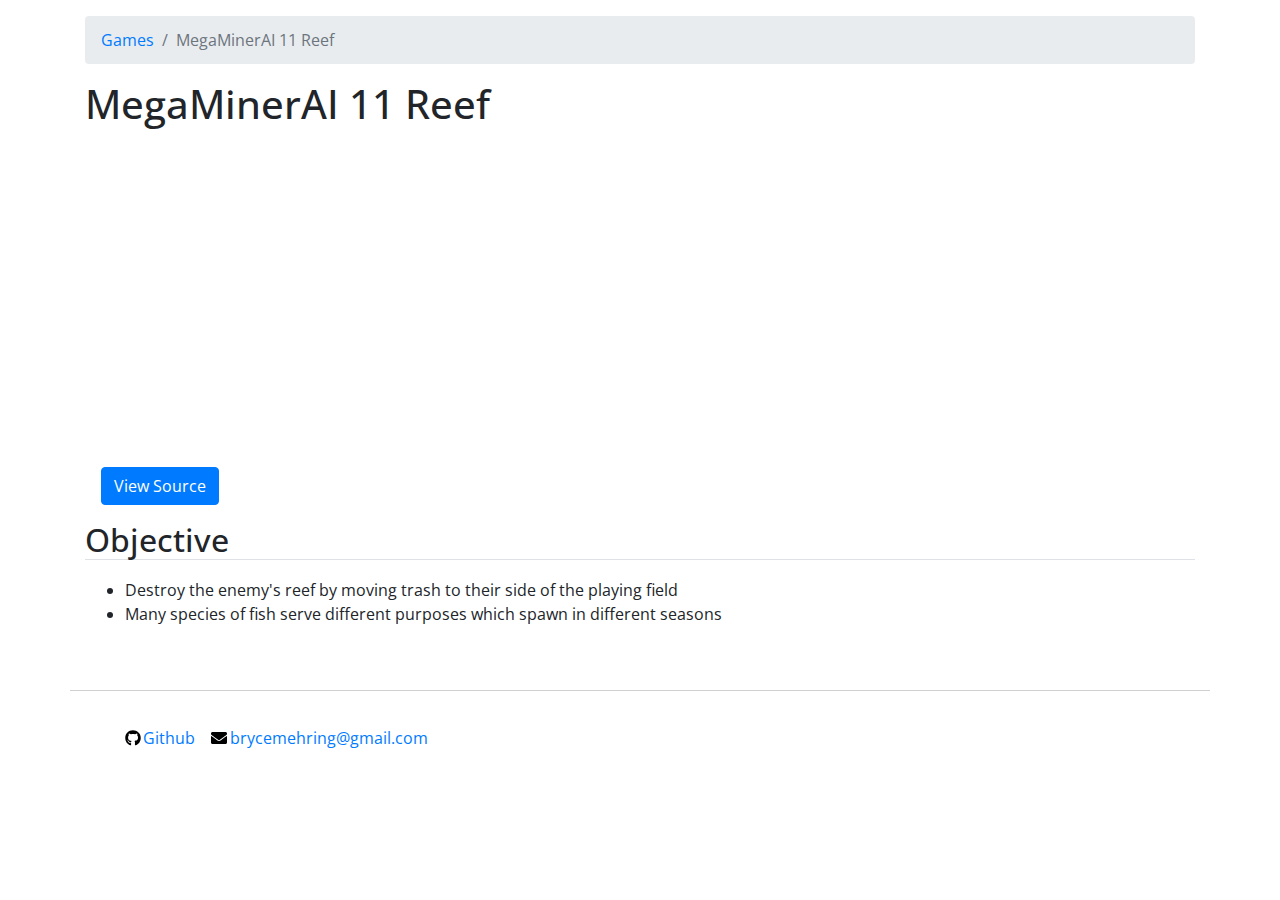
<file: projects/reef/index.html>
<!DOCTYPE html><html lang="en"><head><meta charSet="utf-8"/><meta http-equiv="x-ua-compatible" content="ie=edge"/><meta name="viewport" content="width=device-width, initial-scale=1, shrink-to-fit=no"/><style data-href="/styles.6964bc396e30ddb41d4c.css" id="gatsby-global-css">.footer-module--footer--cvZzG{border-top:1px solid #d0d0d0;padding:35px 0}.footer-module--footer--cvZzG ul{list-style:none;margin-left:0}.footer-module--footer--cvZzG ul li{margin-right:1em;margin-bottom:.5em;display:inline-block}.footer-module--footer--cvZzG ul svg{color:#000;margin-right:.15rem}.svg-inline--fa,svg:not(:root).svg-inline--fa{overflow:visible}.svg-inline--fa{display:inline-block;font-size:inherit;height:1em;vertical-align:-.125em}.svg-inline--fa.fa-lg{vertical-align:-.225em}.svg-inline--fa.fa-w-1{width:.0625em}.svg-inline--fa.fa-w-2{width:.125em}.svg-inline--fa.fa-w-3{width:.1875em}.svg-inline--fa.fa-w-4{width:.25em}.svg-inline--fa.fa-w-5{width:.3125em}.svg-inline--fa.fa-w-6{width:.375em}.svg-inline--fa.fa-w-7{width:.4375em}.svg-inline--fa.fa-w-8{width:.5em}.svg-inline--fa.fa-w-9{width:.5625em}.svg-inline--fa.fa-w-10{width:.625em}.svg-inline--fa.fa-w-11{width:.6875em}.svg-inline--fa.fa-w-12{width:.75em}.svg-inline--fa.fa-w-13{width:.8125em}.svg-inline--fa.fa-w-14{width:.875em}.svg-inline--fa.fa-w-15{width:.9375em}.svg-inline--fa.fa-w-16{width:1em}.svg-inline--fa.fa-w-17{width:1.0625em}.svg-inline--fa.fa-w-18{width:1.125em}.svg-inline--fa.fa-w-19{width:1.1875em}.svg-inline--fa.fa-w-20{width:1.25em}.svg-inline--fa.fa-pull-left{margin-right:.3em;width:auto}.svg-inline--fa.fa-pull-right{margin-left:.3em;width:auto}.svg-inline--fa.fa-border{height:1.5em}.svg-inline--fa.fa-li{width:2em}.svg-inline--fa.fa-fw{width:1.25em}.fa-layers svg.svg-inline--fa{bottom:0;left:0;margin:auto;position:absolute;right:0;top:0}.fa-layers{display:inline-block;height:1em;position:relative;text-align:center;vertical-align:-.125em;width:1em}.fa-layers svg.svg-inline--fa{transform-origin:center center}.fa-layers-counter,.fa-layers-text{display:inline-block;position:absolute;text-align:center}.fa-layers-text{left:50%;top:50%;transform:translate(-50%,-50%);transform-origin:center center}.fa-layers-counter{background-color:#ff253a;border-radius:1em;box-sizing:border-box;color:#fff;height:1.5em;line-height:1;max-width:5em;min-width:1.5em;overflow:hidden;padding:.25em;right:0;text-overflow:ellipsis;top:0;transform:scale(.25);transform-origin:top right}.fa-layers-bottom-right{bottom:0;right:0;top:auto;transform:scale(.25);transform-origin:bottom right}.fa-layers-bottom-left{bottom:0;left:0;right:auto;top:auto;transform:scale(.25);transform-origin:bottom left}.fa-layers-top-right{right:0;top:0;transform:scale(.25);transform-origin:top right}.fa-layers-top-left{left:0;right:auto;top:0;transform:scale(.25);transform-origin:top left}.fa-lg{font-size:1.33333em;line-height:.75em;vertical-align:-.0667em}.fa-xs{font-size:.75em}.fa-sm{font-size:.875em}.fa-1x{font-size:1em}.fa-2x{font-size:2em}.fa-3x{font-size:3em}.fa-4x{font-size:4em}.fa-5x{font-size:5em}.fa-6x{font-size:6em}.fa-7x{font-size:7em}.fa-8x{font-size:8em}.fa-9x{font-size:9em}.fa-10x{font-size:10em}.fa-fw{text-align:center;width:1.25em}.fa-ul{list-style-type:none;margin-left:2.5em;padding-left:0}.fa-ul>li{position:relative}.fa-li{left:-2em;position:absolute;text-align:center;width:2em;line-height:inherit}.fa-border{border:.08em solid #eee;border-radius:.1em;padding:.2em .25em .15em}.fa-pull-left{float:left}.fa-pull-right{float:right}.fa.fa-pull-left,.fab.fa-pull-left,.fal.fa-pull-left,.far.fa-pull-left,.fas.fa-pull-left{margin-right:.3em}.fa.fa-pull-right,.fab.fa-pull-right,.fal.fa-pull-right,.far.fa-pull-right,.fas.fa-pull-right{margin-left:.3em}.fa-spin{animation:fa-spin 2s linear infinite}.fa-pulse{animation:fa-spin 1s steps(8) infinite}@keyframes fa-spin{0%{transform:rotate(0deg)}to{transform:rotate(1turn)}}.fa-rotate-90{-ms-filter:"progid:DXImageTransform.Microsoft.BasicImage(rotation=1)";transform:rotate(90deg)}.fa-rotate-180{-ms-filter:"progid:DXImageTransform.Microsoft.BasicImage(rotation=2)";transform:rotate(180deg)}.fa-rotate-270{-ms-filter:"progid:DXImageTransform.Microsoft.BasicImage(rotation=3)";transform:rotate(270deg)}.fa-flip-horizontal{-ms-filter:"progid:DXImageTransform.Microsoft.BasicImage(rotation=0, mirror=1)";transform:scaleX(-1)}.fa-flip-vertical{transform:scaleY(-1)}.fa-flip-both,.fa-flip-horizontal.fa-flip-vertical,.fa-flip-vertical{-ms-filter:"progid:DXImageTransform.Microsoft.BasicImage(rotation=2, mirror=1)"}.fa-flip-both,.fa-flip-horizontal.fa-flip-vertical{transform:scale(-1)}:root .fa-flip-both,:root .fa-flip-horizontal,:root .fa-flip-vertical,:root .fa-rotate-90,:root .fa-rotate-180,:root .fa-rotate-270{filter:none}.fa-stack{display:inline-block;height:2em;position:relative;width:2.5em}.fa-stack-1x,.fa-stack-2x{bottom:0;left:0;margin:auto;position:absolute;right:0;top:0}.svg-inline--fa.fa-stack-1x{height:1em;width:1.25em}.svg-inline--fa.fa-stack-2x{height:2em;width:2.5em}.fa-inverse{color:#fff}.sr-only-focusable:active,.sr-only-focusable:focus{margin:0}.svg-inline--fa .fa-primary{fill:var(--fa-primary-color,currentColor);opacity:1;opacity:var(--fa-primary-opacity,1)}.svg-inline--fa .fa-secondary{fill:var(--fa-secondary-color,currentColor)}.svg-inline--fa .fa-secondary,.svg-inline--fa.fa-swap-opacity .fa-primary{opacity:.4;opacity:var(--fa-secondary-opacity,.4)}.svg-inline--fa.fa-swap-opacity .fa-secondary{opacity:1;opacity:var(--fa-primary-opacity,1)}.svg-inline--fa mask .fa-primary,.svg-inline--fa mask .fa-secondary{fill:#000}.fad.fa-inverse{color:#fff}

/*!
 * Bootstrap v4.5.3 (https://getbootstrap.com/)
 * Copyright 2011-2020 The Bootstrap Authors
 * Copyright 2011-2020 Twitter, Inc.
 * Licensed under MIT (https://github.com/twbs/bootstrap/blob/main/LICENSE)
 */:root{--blue:#007bff;--indigo:#6610f2;--purple:#6f42c1;--pink:#e83e8c;--red:#dc3545;--orange:#fd7e14;--yellow:#ffc107;--green:#28a745;--teal:#20c997;--cyan:#17a2b8;--white:#fff;--gray:#6c757d;--gray-dark:#343a40;--primary:#007bff;--secondary:#6c757d;--success:#28a745;--info:#17a2b8;--warning:#ffc107;--danger:#dc3545;--light:#f8f9fa;--dark:#343a40;--breakpoint-xs:0;--breakpoint-sm:576px;--breakpoint-md:768px;--breakpoint-lg:992px;--breakpoint-xl:1200px;--font-family-sans-serif:-apple-system,BlinkMacSystemFont,"Segoe UI",Roboto,"Helvetica Neue",Arial,"Noto Sans",sans-serif,"Apple Color Emoji","Segoe UI Emoji","Segoe UI Symbol","Noto Color Emoji";--font-family-monospace:SFMono-Regular,Menlo,Monaco,Consolas,"Liberation Mono","Courier New",monospace}*,:after,:before{box-sizing:border-box}html{font-family:sans-serif;line-height:1.15;-webkit-text-size-adjust:100%;-webkit-tap-highlight-color:rgba(0,0,0,0)}article,aside,figcaption,figure,footer,header,hgroup,main,nav,section{display:block}body{margin:0;font-family:-apple-system,BlinkMacSystemFont,Segoe UI,Roboto,Helvetica Neue,Arial,Noto Sans,sans-serif,Apple Color Emoji,Segoe UI Emoji,Segoe UI Symbol,Noto Color Emoji;font-size:1rem;font-weight:400;line-height:1.5;color:#212529;text-align:left;background-color:#fff}[tabindex="-1"]:focus:not(:focus-visible){outline:0!important}hr{box-sizing:content-box;height:0;overflow:visible}h1,h2,h3,h4,h5,h6{margin-top:0;margin-bottom:.5rem}p{margin-top:0;margin-bottom:1rem}abbr[data-original-title],abbr[title]{text-decoration:underline;-webkit-text-decoration:underline dotted;text-decoration:underline dotted;cursor:help;border-bottom:0;-webkit-text-decoration-skip-ink:none;text-decoration-skip-ink:none}address{font-style:normal;line-height:inherit}address,dl,ol,ul{margin-bottom:1rem}dl,ol,ul{margin-top:0}ol ol,ol ul,ul ol,ul ul{margin-bottom:0}dt{font-weight:700}dd{margin-bottom:.5rem;margin-left:0}blockquote{margin:0 0 1rem}b,strong{font-weight:bolder}small{font-size:80%}sub,sup{position:relative;font-size:75%;line-height:0;vertical-align:baseline}sub{bottom:-.25em}sup{top:-.5em}a{color:#007bff;text-decoration:none;background-color:transparent}a:hover{color:#0056b3;text-decoration:underline}a:not([href]):not([class]),a:not([href]):not([class]):hover{color:inherit;text-decoration:none}code,kbd,pre,samp{font-family:SFMono-Regular,Menlo,Monaco,Consolas,Liberation Mono,Courier New,monospace;font-size:1em}pre{margin-top:0;margin-bottom:1rem;overflow:auto;-ms-overflow-style:scrollbar}figure{margin:0 0 1rem}img{border-style:none}img,svg{vertical-align:middle}svg{overflow:hidden}table{border-collapse:collapse}caption{padding-top:.75rem;padding-bottom:.75rem;color:#6c757d;text-align:left;caption-side:bottom}th{text-align:inherit;text-align:-webkit-match-parent}label{display:inline-block;margin-bottom:.5rem}button{border-radius:0}button:focus{outline:1px dotted;outline:5px auto -webkit-focus-ring-color}button,input,optgroup,select,textarea{margin:0;font-family:inherit;font-size:inherit;line-height:inherit}button,input{overflow:visible}button,select{text-transform:none}[role=button]{cursor:pointer}select{word-wrap:normal}[type=button],[type=reset],[type=submit],button{-webkit-appearance:button}[type=button]:not(:disabled),[type=reset]:not(:disabled),[type=submit]:not(:disabled),button:not(:disabled){cursor:pointer}[type=button]::-moz-focus-inner,[type=reset]::-moz-focus-inner,[type=submit]::-moz-focus-inner,button::-moz-focus-inner{padding:0;border-style:none}input[type=checkbox],input[type=radio]{box-sizing:border-box;padding:0}textarea{overflow:auto;resize:vertical}fieldset{min-width:0;padding:0;margin:0;border:0}legend{display:block;width:100%;max-width:100%;padding:0;margin-bottom:.5rem;font-size:1.5rem;line-height:inherit;color:inherit;white-space:normal}progress{vertical-align:baseline}[type=number]::-webkit-inner-spin-button,[type=number]::-webkit-outer-spin-button{height:auto}[type=search]{outline-offset:-2px;-webkit-appearance:none}[type=search]::-webkit-search-decoration{-webkit-appearance:none}::-webkit-file-upload-button{font:inherit;-webkit-appearance:button}output{display:inline-block}summary{display:list-item;cursor:pointer}template{display:none}[hidden]{display:none!important}.h1,.h2,.h3,.h4,.h5,.h6,h1,h2,h3,h4,h5,h6{margin-bottom:.5rem;font-weight:500;line-height:1.2}.h1,h1{font-size:2.5rem}.h2,h2{font-size:2rem}.h3,h3{font-size:1.75rem}.h4,h4{font-size:1.5rem}.h5,h5{font-size:1.25rem}.h6,h6{font-size:1rem}.lead{font-size:1.25rem;font-weight:300}.display-1{font-size:6rem}.display-1,.display-2{font-weight:300;line-height:1.2}.display-2{font-size:5.5rem}.display-3{font-size:4.5rem}.display-3,.display-4{font-weight:300;line-height:1.2}.display-4{font-size:3.5rem}hr{margin-top:1rem;margin-bottom:1rem;border:0;border-top:1px solid rgba(0,0,0,.1)}.small,small{font-size:80%;font-weight:400}.mark,mark{padding:.2em;background-color:#fcf8e3}.list-inline,.list-unstyled{padding-left:0;list-style:none}.list-inline-item{display:inline-block}.list-inline-item:not(:last-child){margin-right:.5rem}.initialism{font-size:90%;text-transform:uppercase}.blockquote{margin-bottom:1rem;font-size:1.25rem}.blockquote-footer{display:block;font-size:80%;color:#6c757d}.blockquote-footer:before{content:"\2014\A0"}.img-fluid,.img-thumbnail{max-width:100%;height:auto}.img-thumbnail{padding:.25rem;background-color:#fff;border:1px solid #dee2e6;border-radius:.25rem}.figure{display:inline-block}.figure-img{margin-bottom:.5rem;line-height:1}.figure-caption{font-size:90%;color:#6c757d}code{font-size:87.5%;color:#e83e8c;word-wrap:break-word}a>code{color:inherit}kbd{padding:.2rem .4rem;font-size:87.5%;color:#fff;background-color:#212529;border-radius:.2rem}kbd kbd{padding:0;font-size:100%;font-weight:700}pre{display:block;font-size:87.5%;color:#212529}pre code{font-size:inherit;color:inherit;word-break:normal}.pre-scrollable{max-height:340px;overflow-y:scroll}.container,.container-fluid,.container-lg,.container-md,.container-sm,.container-xl{width:100%;padding-right:15px;padding-left:15px;margin-right:auto;margin-left:auto}@media(min-width:576px){.container,.container-sm{max-width:540px}}@media(min-width:768px){.container,.container-md,.container-sm{max-width:720px}}@media(min-width:992px){.container,.container-lg,.container-md,.container-sm{max-width:960px}}@media(min-width:1200px){.container,.container-lg,.container-md,.container-sm,.container-xl{max-width:1140px}}.row{display:flex;flex-wrap:wrap;margin-right:-15px;margin-left:-15px}.no-gutters{margin-right:0;margin-left:0}.no-gutters>.col,.no-gutters>[class*=col-]{padding-right:0;padding-left:0}.col,.col-1,.col-2,.col-3,.col-4,.col-5,.col-6,.col-7,.col-8,.col-9,.col-10,.col-11,.col-12,.col-auto,.col-lg,.col-lg-1,.col-lg-2,.col-lg-3,.col-lg-4,.col-lg-5,.col-lg-6,.col-lg-7,.col-lg-8,.col-lg-9,.col-lg-10,.col-lg-11,.col-lg-12,.col-lg-auto,.col-md,.col-md-1,.col-md-2,.col-md-3,.col-md-4,.col-md-5,.col-md-6,.col-md-7,.col-md-8,.col-md-9,.col-md-10,.col-md-11,.col-md-12,.col-md-auto,.col-sm,.col-sm-1,.col-sm-2,.col-sm-3,.col-sm-4,.col-sm-5,.col-sm-6,.col-sm-7,.col-sm-8,.col-sm-9,.col-sm-10,.col-sm-11,.col-sm-12,.col-sm-auto,.col-xl,.col-xl-1,.col-xl-2,.col-xl-3,.col-xl-4,.col-xl-5,.col-xl-6,.col-xl-7,.col-xl-8,.col-xl-9,.col-xl-10,.col-xl-11,.col-xl-12,.col-xl-auto{position:relative;width:100%;padding-right:15px;padding-left:15px}.col{flex-basis:0;flex-grow:1;max-width:100%}.row-cols-1>*{flex:0 0 100%;max-width:100%}.row-cols-2>*{flex:0 0 50%;max-width:50%}.row-cols-3>*{flex:0 0 33.3333333333%;max-width:33.3333333333%}.row-cols-4>*{flex:0 0 25%;max-width:25%}.row-cols-5>*{flex:0 0 20%;max-width:20%}.row-cols-6>*{flex:0 0 16.6666666667%;max-width:16.6666666667%}.col-auto{flex:0 0 auto;width:auto;max-width:100%}.col-1{flex:0 0 8.3333333333%;max-width:8.3333333333%}.col-2{flex:0 0 16.6666666667%;max-width:16.6666666667%}.col-3{flex:0 0 25%;max-width:25%}.col-4{flex:0 0 33.3333333333%;max-width:33.3333333333%}.col-5{flex:0 0 41.6666666667%;max-width:41.6666666667%}.col-6{flex:0 0 50%;max-width:50%}.col-7{flex:0 0 58.3333333333%;max-width:58.3333333333%}.col-8{flex:0 0 66.6666666667%;max-width:66.6666666667%}.col-9{flex:0 0 75%;max-width:75%}.col-10{flex:0 0 83.3333333333%;max-width:83.3333333333%}.col-11{flex:0 0 91.6666666667%;max-width:91.6666666667%}.col-12{flex:0 0 100%;max-width:100%}.order-first{order:-1}.order-last{order:13}.order-0{order:0}.order-1{order:1}.order-2{order:2}.order-3{order:3}.order-4{order:4}.order-5{order:5}.order-6{order:6}.order-7{order:7}.order-8{order:8}.order-9{order:9}.order-10{order:10}.order-11{order:11}.order-12{order:12}.offset-1{margin-left:8.3333333333%}.offset-2{margin-left:16.6666666667%}.offset-3{margin-left:25%}.offset-4{margin-left:33.3333333333%}.offset-5{margin-left:41.6666666667%}.offset-6{margin-left:50%}.offset-7{margin-left:58.3333333333%}.offset-8{margin-left:66.6666666667%}.offset-9{margin-left:75%}.offset-10{margin-left:83.3333333333%}.offset-11{margin-left:91.6666666667%}@media(min-width:576px){.col-sm{flex-basis:0;flex-grow:1;max-width:100%}.row-cols-sm-1>*{flex:0 0 100%;max-width:100%}.row-cols-sm-2>*{flex:0 0 50%;max-width:50%}.row-cols-sm-3>*{flex:0 0 33.3333333333%;max-width:33.3333333333%}.row-cols-sm-4>*{flex:0 0 25%;max-width:25%}.row-cols-sm-5>*{flex:0 0 20%;max-width:20%}.row-cols-sm-6>*{flex:0 0 16.6666666667%;max-width:16.6666666667%}.col-sm-auto{flex:0 0 auto;width:auto;max-width:100%}.col-sm-1{flex:0 0 8.3333333333%;max-width:8.3333333333%}.col-sm-2{flex:0 0 16.6666666667%;max-width:16.6666666667%}.col-sm-3{flex:0 0 25%;max-width:25%}.col-sm-4{flex:0 0 33.3333333333%;max-width:33.3333333333%}.col-sm-5{flex:0 0 41.6666666667%;max-width:41.6666666667%}.col-sm-6{flex:0 0 50%;max-width:50%}.col-sm-7{flex:0 0 58.3333333333%;max-width:58.3333333333%}.col-sm-8{flex:0 0 66.6666666667%;max-width:66.6666666667%}.col-sm-9{flex:0 0 75%;max-width:75%}.col-sm-10{flex:0 0 83.3333333333%;max-width:83.3333333333%}.col-sm-11{flex:0 0 91.6666666667%;max-width:91.6666666667%}.col-sm-12{flex:0 0 100%;max-width:100%}.order-sm-first{order:-1}.order-sm-last{order:13}.order-sm-0{order:0}.order-sm-1{order:1}.order-sm-2{order:2}.order-sm-3{order:3}.order-sm-4{order:4}.order-sm-5{order:5}.order-sm-6{order:6}.order-sm-7{order:7}.order-sm-8{order:8}.order-sm-9{order:9}.order-sm-10{order:10}.order-sm-11{order:11}.order-sm-12{order:12}.offset-sm-0{margin-left:0}.offset-sm-1{margin-left:8.3333333333%}.offset-sm-2{margin-left:16.6666666667%}.offset-sm-3{margin-left:25%}.offset-sm-4{margin-left:33.3333333333%}.offset-sm-5{margin-left:41.6666666667%}.offset-sm-6{margin-left:50%}.offset-sm-7{margin-left:58.3333333333%}.offset-sm-8{margin-left:66.6666666667%}.offset-sm-9{margin-left:75%}.offset-sm-10{margin-left:83.3333333333%}.offset-sm-11{margin-left:91.6666666667%}}@media(min-width:768px){.col-md{flex-basis:0;flex-grow:1;max-width:100%}.row-cols-md-1>*{flex:0 0 100%;max-width:100%}.row-cols-md-2>*{flex:0 0 50%;max-width:50%}.row-cols-md-3>*{flex:0 0 33.3333333333%;max-width:33.3333333333%}.row-cols-md-4>*{flex:0 0 25%;max-width:25%}.row-cols-md-5>*{flex:0 0 20%;max-width:20%}.row-cols-md-6>*{flex:0 0 16.6666666667%;max-width:16.6666666667%}.col-md-auto{flex:0 0 auto;width:auto;max-width:100%}.col-md-1{flex:0 0 8.3333333333%;max-width:8.3333333333%}.col-md-2{flex:0 0 16.6666666667%;max-width:16.6666666667%}.col-md-3{flex:0 0 25%;max-width:25%}.col-md-4{flex:0 0 33.3333333333%;max-width:33.3333333333%}.col-md-5{flex:0 0 41.6666666667%;max-width:41.6666666667%}.col-md-6{flex:0 0 50%;max-width:50%}.col-md-7{flex:0 0 58.3333333333%;max-width:58.3333333333%}.col-md-8{flex:0 0 66.6666666667%;max-width:66.6666666667%}.col-md-9{flex:0 0 75%;max-width:75%}.col-md-10{flex:0 0 83.3333333333%;max-width:83.3333333333%}.col-md-11{flex:0 0 91.6666666667%;max-width:91.6666666667%}.col-md-12{flex:0 0 100%;max-width:100%}.order-md-first{order:-1}.order-md-last{order:13}.order-md-0{order:0}.order-md-1{order:1}.order-md-2{order:2}.order-md-3{order:3}.order-md-4{order:4}.order-md-5{order:5}.order-md-6{order:6}.order-md-7{order:7}.order-md-8{order:8}.order-md-9{order:9}.order-md-10{order:10}.order-md-11{order:11}.order-md-12{order:12}.offset-md-0{margin-left:0}.offset-md-1{margin-left:8.3333333333%}.offset-md-2{margin-left:16.6666666667%}.offset-md-3{margin-left:25%}.offset-md-4{margin-left:33.3333333333%}.offset-md-5{margin-left:41.6666666667%}.offset-md-6{margin-left:50%}.offset-md-7{margin-left:58.3333333333%}.offset-md-8{margin-left:66.6666666667%}.offset-md-9{margin-left:75%}.offset-md-10{margin-left:83.3333333333%}.offset-md-11{margin-left:91.6666666667%}}@media(min-width:992px){.col-lg{flex-basis:0;flex-grow:1;max-width:100%}.row-cols-lg-1>*{flex:0 0 100%;max-width:100%}.row-cols-lg-2>*{flex:0 0 50%;max-width:50%}.row-cols-lg-3>*{flex:0 0 33.3333333333%;max-width:33.3333333333%}.row-cols-lg-4>*{flex:0 0 25%;max-width:25%}.row-cols-lg-5>*{flex:0 0 20%;max-width:20%}.row-cols-lg-6>*{flex:0 0 16.6666666667%;max-width:16.6666666667%}.col-lg-auto{flex:0 0 auto;width:auto;max-width:100%}.col-lg-1{flex:0 0 8.3333333333%;max-width:8.3333333333%}.col-lg-2{flex:0 0 16.6666666667%;max-width:16.6666666667%}.col-lg-3{flex:0 0 25%;max-width:25%}.col-lg-4{flex:0 0 33.3333333333%;max-width:33.3333333333%}.col-lg-5{flex:0 0 41.6666666667%;max-width:41.6666666667%}.col-lg-6{flex:0 0 50%;max-width:50%}.col-lg-7{flex:0 0 58.3333333333%;max-width:58.3333333333%}.col-lg-8{flex:0 0 66.6666666667%;max-width:66.6666666667%}.col-lg-9{flex:0 0 75%;max-width:75%}.col-lg-10{flex:0 0 83.3333333333%;max-width:83.3333333333%}.col-lg-11{flex:0 0 91.6666666667%;max-width:91.6666666667%}.col-lg-12{flex:0 0 100%;max-width:100%}.order-lg-first{order:-1}.order-lg-last{order:13}.order-lg-0{order:0}.order-lg-1{order:1}.order-lg-2{order:2}.order-lg-3{order:3}.order-lg-4{order:4}.order-lg-5{order:5}.order-lg-6{order:6}.order-lg-7{order:7}.order-lg-8{order:8}.order-lg-9{order:9}.order-lg-10{order:10}.order-lg-11{order:11}.order-lg-12{order:12}.offset-lg-0{margin-left:0}.offset-lg-1{margin-left:8.3333333333%}.offset-lg-2{margin-left:16.6666666667%}.offset-lg-3{margin-left:25%}.offset-lg-4{margin-left:33.3333333333%}.offset-lg-5{margin-left:41.6666666667%}.offset-lg-6{margin-left:50%}.offset-lg-7{margin-left:58.3333333333%}.offset-lg-8{margin-left:66.6666666667%}.offset-lg-9{margin-left:75%}.offset-lg-10{margin-left:83.3333333333%}.offset-lg-11{margin-left:91.6666666667%}}@media(min-width:1200px){.col-xl{flex-basis:0;flex-grow:1;max-width:100%}.row-cols-xl-1>*{flex:0 0 100%;max-width:100%}.row-cols-xl-2>*{flex:0 0 50%;max-width:50%}.row-cols-xl-3>*{flex:0 0 33.3333333333%;max-width:33.3333333333%}.row-cols-xl-4>*{flex:0 0 25%;max-width:25%}.row-cols-xl-5>*{flex:0 0 20%;max-width:20%}.row-cols-xl-6>*{flex:0 0 16.6666666667%;max-width:16.6666666667%}.col-xl-auto{flex:0 0 auto;width:auto;max-width:100%}.col-xl-1{flex:0 0 8.3333333333%;max-width:8.3333333333%}.col-xl-2{flex:0 0 16.6666666667%;max-width:16.6666666667%}.col-xl-3{flex:0 0 25%;max-width:25%}.col-xl-4{flex:0 0 33.3333333333%;max-width:33.3333333333%}.col-xl-5{flex:0 0 41.6666666667%;max-width:41.6666666667%}.col-xl-6{flex:0 0 50%;max-width:50%}.col-xl-7{flex:0 0 58.3333333333%;max-width:58.3333333333%}.col-xl-8{flex:0 0 66.6666666667%;max-width:66.6666666667%}.col-xl-9{flex:0 0 75%;max-width:75%}.col-xl-10{flex:0 0 83.3333333333%;max-width:83.3333333333%}.col-xl-11{flex:0 0 91.6666666667%;max-width:91.6666666667%}.col-xl-12{flex:0 0 100%;max-width:100%}.order-xl-first{order:-1}.order-xl-last{order:13}.order-xl-0{order:0}.order-xl-1{order:1}.order-xl-2{order:2}.order-xl-3{order:3}.order-xl-4{order:4}.order-xl-5{order:5}.order-xl-6{order:6}.order-xl-7{order:7}.order-xl-8{order:8}.order-xl-9{order:9}.order-xl-10{order:10}.order-xl-11{order:11}.order-xl-12{order:12}.offset-xl-0{margin-left:0}.offset-xl-1{margin-left:8.3333333333%}.offset-xl-2{margin-left:16.6666666667%}.offset-xl-3{margin-left:25%}.offset-xl-4{margin-left:33.3333333333%}.offset-xl-5{margin-left:41.6666666667%}.offset-xl-6{margin-left:50%}.offset-xl-7{margin-left:58.3333333333%}.offset-xl-8{margin-left:66.6666666667%}.offset-xl-9{margin-left:75%}.offset-xl-10{margin-left:83.3333333333%}.offset-xl-11{margin-left:91.6666666667%}}.table{width:100%;margin-bottom:1rem;color:#212529}.table td,.table th{padding:.75rem;vertical-align:top;border-top:1px solid #dee2e6}.table thead th{vertical-align:bottom;border-bottom:2px solid #dee2e6}.table tbody+tbody{border-top:2px solid #dee2e6}.table-sm td,.table-sm th{padding:.3rem}.table-bordered,.table-bordered td,.table-bordered th{border:1px solid #dee2e6}.table-bordered thead td,.table-bordered thead th{border-bottom-width:2px}.table-borderless tbody+tbody,.table-borderless td,.table-borderless th,.table-borderless thead th{border:0}.table-striped tbody tr:nth-of-type(odd){background-color:rgba(0,0,0,.05)}.table-hover tbody tr:hover{color:#212529;background-color:rgba(0,0,0,.075)}.table-primary,.table-primary>td,.table-primary>th{background-color:#b8daff}.table-primary tbody+tbody,.table-primary td,.table-primary th,.table-primary thead th{border-color:#7abaff}.table-hover .table-primary:hover,.table-hover .table-primary:hover>td,.table-hover .table-primary:hover>th{background-color:#9fcdff}.table-secondary,.table-secondary>td,.table-secondary>th{background-color:#d6d8db}.table-secondary tbody+tbody,.table-secondary td,.table-secondary th,.table-secondary thead th{border-color:#b3b7bb}.table-hover .table-secondary:hover,.table-hover .table-secondary:hover>td,.table-hover .table-secondary:hover>th{background-color:#c8cbcf}.table-success,.table-success>td,.table-success>th{background-color:#c3e6cb}.table-success tbody+tbody,.table-success td,.table-success th,.table-success thead th{border-color:#8fd19e}.table-hover .table-success:hover,.table-hover .table-success:hover>td,.table-hover .table-success:hover>th{background-color:#b1dfbb}.table-info,.table-info>td,.table-info>th{background-color:#bee5eb}.table-info tbody+tbody,.table-info td,.table-info th,.table-info thead th{border-color:#86cfda}.table-hover .table-info:hover,.table-hover .table-info:hover>td,.table-hover .table-info:hover>th{background-color:#abdde5}.table-warning,.table-warning>td,.table-warning>th{background-color:#ffeeba}.table-warning tbody+tbody,.table-warning td,.table-warning th,.table-warning thead th{border-color:#ffdf7e}.table-hover .table-warning:hover,.table-hover .table-warning:hover>td,.table-hover .table-warning:hover>th{background-color:#ffe8a1}.table-danger,.table-danger>td,.table-danger>th{background-color:#f5c6cb}.table-danger tbody+tbody,.table-danger td,.table-danger th,.table-danger thead th{border-color:#ed969e}.table-hover .table-danger:hover,.table-hover .table-danger:hover>td,.table-hover .table-danger:hover>th{background-color:#f1b0b7}.table-light,.table-light>td,.table-light>th{background-color:#fdfdfe}.table-light tbody+tbody,.table-light td,.table-light th,.table-light thead th{border-color:#fbfcfc}.table-hover .table-light:hover,.table-hover .table-light:hover>td,.table-hover .table-light:hover>th{background-color:#ececf6}.table-dark,.table-dark>td,.table-dark>th{background-color:#c6c8ca}.table-dark tbody+tbody,.table-dark td,.table-dark th,.table-dark thead th{border-color:#95999c}.table-hover .table-dark:hover,.table-hover .table-dark:hover>td,.table-hover .table-dark:hover>th{background-color:#b9bbbe}.table-active,.table-active>td,.table-active>th,.table-hover .table-active:hover,.table-hover .table-active:hover>td,.table-hover .table-active:hover>th{background-color:rgba(0,0,0,.075)}.table .thead-dark th{color:#fff;background-color:#343a40;border-color:#454d55}.table .thead-light th{color:#495057;background-color:#e9ecef;border-color:#dee2e6}.table-dark{color:#fff;background-color:#343a40}.table-dark td,.table-dark th,.table-dark thead th{border-color:#454d55}.table-dark.table-bordered{border:0}.table-dark.table-striped tbody tr:nth-of-type(odd){background-color:hsla(0,0%,100%,.05)}.table-dark.table-hover tbody tr:hover{color:#fff;background-color:hsla(0,0%,100%,.075)}@media(max-width:575.98px){.table-responsive-sm{display:block;width:100%;overflow-x:auto;-webkit-overflow-scrolling:touch}.table-responsive-sm>.table-bordered{border:0}}@media(max-width:767.98px){.table-responsive-md{display:block;width:100%;overflow-x:auto;-webkit-overflow-scrolling:touch}.table-responsive-md>.table-bordered{border:0}}@media(max-width:991.98px){.table-responsive-lg{display:block;width:100%;overflow-x:auto;-webkit-overflow-scrolling:touch}.table-responsive-lg>.table-bordered{border:0}}@media(max-width:1199.98px){.table-responsive-xl{display:block;width:100%;overflow-x:auto;-webkit-overflow-scrolling:touch}.table-responsive-xl>.table-bordered{border:0}}.table-responsive{display:block;width:100%;overflow-x:auto;-webkit-overflow-scrolling:touch}.table-responsive>.table-bordered{border:0}.form-control{display:block;width:100%;height:calc(1.5em + .75rem + 2px);padding:.375rem .75rem;font-size:1rem;font-weight:400;line-height:1.5;color:#495057;background-color:#fff;background-clip:padding-box;border:1px solid #ced4da;border-radius:.25rem;transition:border-color .15s ease-in-out,box-shadow .15s ease-in-out}@media(prefers-reduced-motion:reduce){.form-control{transition:none}}.form-control::-ms-expand{background-color:transparent;border:0}.form-control:-moz-focusring{color:transparent;text-shadow:0 0 0 #495057}.form-control:focus{color:#495057;background-color:#fff;border-color:#80bdff;outline:0;box-shadow:0 0 0 .2rem rgba(0,123,255,.25)}.form-control:-ms-input-placeholder{color:#6c757d;opacity:1}.form-control::placeholder{color:#6c757d;opacity:1}.form-control:disabled,.form-control[readonly]{background-color:#e9ecef;opacity:1}input[type=date].form-control,input[type=datetime-local].form-control,input[type=month].form-control,input[type=time].form-control{-webkit-appearance:none;-moz-appearance:none;appearance:none}select.form-control:focus::-ms-value{color:#495057;background-color:#fff}.form-control-file,.form-control-range{display:block;width:100%}.col-form-label{padding-top:calc(.375rem + 1px);padding-bottom:calc(.375rem + 1px);margin-bottom:0;font-size:inherit;line-height:1.5}.col-form-label-lg{padding-top:calc(.5rem + 1px);padding-bottom:calc(.5rem + 1px);font-size:1.25rem;line-height:1.5}.col-form-label-sm{padding-top:calc(.25rem + 1px);padding-bottom:calc(.25rem + 1px);font-size:.875rem;line-height:1.5}.form-control-plaintext{display:block;width:100%;padding:.375rem 0;margin-bottom:0;font-size:1rem;line-height:1.5;color:#212529;background-color:transparent;border:solid transparent;border-width:1px 0}.form-control-plaintext.form-control-lg,.form-control-plaintext.form-control-sm{padding-right:0;padding-left:0}.form-control-sm{height:calc(1.5em + .5rem + 2px);padding:.25rem .5rem;font-size:.875rem;line-height:1.5;border-radius:.2rem}.form-control-lg{height:calc(1.5em + 1rem + 2px);padding:.5rem 1rem;font-size:1.25rem;line-height:1.5;border-radius:.3rem}select.form-control[multiple],select.form-control[size],textarea.form-control{height:auto}.form-group{margin-bottom:1rem}.form-text{display:block;margin-top:.25rem}.form-row{display:flex;flex-wrap:wrap;margin-right:-5px;margin-left:-5px}.form-row>.col,.form-row>[class*=col-]{padding-right:5px;padding-left:5px}.form-check{position:relative;display:block;padding-left:1.25rem}.form-check-input{position:absolute;margin-top:.3rem;margin-left:-1.25rem}.form-check-input:disabled~.form-check-label,.form-check-input[disabled]~.form-check-label{color:#6c757d}.form-check-label{margin-bottom:0}.form-check-inline{display:inline-flex;align-items:center;padding-left:0;margin-right:.75rem}.form-check-inline .form-check-input{position:static;margin-top:0;margin-right:.3125rem;margin-left:0}.valid-feedback{display:none;width:100%;margin-top:.25rem;font-size:80%;color:#28a745}.valid-tooltip{position:absolute;top:100%;left:0;z-index:5;display:none;max-width:100%;padding:.25rem .5rem;margin-top:.1rem;font-size:.875rem;line-height:1.5;color:#fff;background-color:rgba(40,167,69,.9);border-radius:.25rem}.is-valid~.valid-feedback,.is-valid~.valid-tooltip,.was-validated :valid~.valid-feedback,.was-validated :valid~.valid-tooltip{display:block}.form-control.is-valid,.was-validated .form-control:valid{border-color:#28a745;padding-right:calc(1.5em + .75rem);background-image:url("data:image/svg+xml;charset=utf-8,%3Csvg xmlns='http://www.w3.org/2000/svg' width='8' height='8' viewBox='0 0 8 8'%3E%3Cpath fill='%2328a745' d='M2.3 6.73L.6 4.53c-.4-1.04.46-1.4 1.1-.8l1.1 1.4 3.4-3.8c.6-.63 1.6-.27 1.2.7l-4 4.6c-.43.5-.8.4-1.1.1z'/%3E%3C/svg%3E");background-repeat:no-repeat;background-position:right calc(.375em + .1875rem) center;background-size:calc(.75em + .375rem) calc(.75em + .375rem)}.form-control.is-valid:focus,.was-validated .form-control:valid:focus{border-color:#28a745;box-shadow:0 0 0 .2rem rgba(40,167,69,.25)}.was-validated textarea.form-control:valid,textarea.form-control.is-valid{padding-right:calc(1.5em + .75rem);background-position:top calc(.375em + .1875rem) right calc(.375em + .1875rem)}.custom-select.is-valid,.was-validated .custom-select:valid{border-color:#28a745;padding-right:calc(.75em + 2.3125rem);background:url("data:image/svg+xml;charset=utf-8,%3Csvg xmlns='http://www.w3.org/2000/svg' width='4' height='5' viewBox='0 0 4 5'%3E%3Cpath fill='%23343a40' d='M2 0L0 2h4zm0 5L0 3h4z'/%3E%3C/svg%3E") no-repeat right .75rem center/8px 10px,url("data:image/svg+xml;charset=utf-8,%3Csvg xmlns='http://www.w3.org/2000/svg' width='8' height='8' viewBox='0 0 8 8'%3E%3Cpath fill='%2328a745' d='M2.3 6.73L.6 4.53c-.4-1.04.46-1.4 1.1-.8l1.1 1.4 3.4-3.8c.6-.63 1.6-.27 1.2.7l-4 4.6c-.43.5-.8.4-1.1.1z'/%3E%3C/svg%3E") #fff no-repeat center right 1.75rem/calc(.75em + .375rem) calc(.75em + .375rem)}.custom-select.is-valid:focus,.was-validated .custom-select:valid:focus{border-color:#28a745;box-shadow:0 0 0 .2rem rgba(40,167,69,.25)}.form-check-input.is-valid~.form-check-label,.was-validated .form-check-input:valid~.form-check-label{color:#28a745}.form-check-input.is-valid~.valid-feedback,.form-check-input.is-valid~.valid-tooltip,.was-validated .form-check-input:valid~.valid-feedback,.was-validated .form-check-input:valid~.valid-tooltip{display:block}.custom-control-input.is-valid~.custom-control-label,.was-validated .custom-control-input:valid~.custom-control-label{color:#28a745}.custom-control-input.is-valid~.custom-control-label:before,.was-validated .custom-control-input:valid~.custom-control-label:before{border-color:#28a745}.custom-control-input.is-valid:checked~.custom-control-label:before,.was-validated .custom-control-input:valid:checked~.custom-control-label:before{border-color:#34ce57;background-color:#34ce57}.custom-control-input.is-valid:focus~.custom-control-label:before,.was-validated .custom-control-input:valid:focus~.custom-control-label:before{box-shadow:0 0 0 .2rem rgba(40,167,69,.25)}.custom-control-input.is-valid:focus:not(:checked)~.custom-control-label:before,.custom-file-input.is-valid~.custom-file-label,.was-validated .custom-control-input:valid:focus:not(:checked)~.custom-control-label:before,.was-validated .custom-file-input:valid~.custom-file-label{border-color:#28a745}.custom-file-input.is-valid:focus~.custom-file-label,.was-validated .custom-file-input:valid:focus~.custom-file-label{border-color:#28a745;box-shadow:0 0 0 .2rem rgba(40,167,69,.25)}.invalid-feedback{display:none;width:100%;margin-top:.25rem;font-size:80%;color:#dc3545}.invalid-tooltip{position:absolute;top:100%;left:0;z-index:5;display:none;max-width:100%;padding:.25rem .5rem;margin-top:.1rem;font-size:.875rem;line-height:1.5;color:#fff;background-color:rgba(220,53,69,.9);border-radius:.25rem}.is-invalid~.invalid-feedback,.is-invalid~.invalid-tooltip,.was-validated :invalid~.invalid-feedback,.was-validated :invalid~.invalid-tooltip{display:block}.form-control.is-invalid,.was-validated .form-control:invalid{border-color:#dc3545;padding-right:calc(1.5em + .75rem);background-image:url("data:image/svg+xml;charset=utf-8,%3Csvg xmlns='http://www.w3.org/2000/svg' width='12' height='12' fill='none' stroke='%23dc3545' viewBox='0 0 12 12'%3E%3Ccircle cx='6' cy='6' r='4.5'/%3E%3Cpath stroke-linejoin='round' d='M5.8 3.6h.4L6 6.5z'/%3E%3Ccircle cx='6' cy='8.2' r='.6' fill='%23dc3545' stroke='none'/%3E%3C/svg%3E");background-repeat:no-repeat;background-position:right calc(.375em + .1875rem) center;background-size:calc(.75em + .375rem) calc(.75em + .375rem)}.form-control.is-invalid:focus,.was-validated .form-control:invalid:focus{border-color:#dc3545;box-shadow:0 0 0 .2rem rgba(220,53,69,.25)}.was-validated textarea.form-control:invalid,textarea.form-control.is-invalid{padding-right:calc(1.5em + .75rem);background-position:top calc(.375em + .1875rem) right calc(.375em + .1875rem)}.custom-select.is-invalid,.was-validated .custom-select:invalid{border-color:#dc3545;padding-right:calc(.75em + 2.3125rem);background:url("data:image/svg+xml;charset=utf-8,%3Csvg xmlns='http://www.w3.org/2000/svg' width='4' height='5' viewBox='0 0 4 5'%3E%3Cpath fill='%23343a40' d='M2 0L0 2h4zm0 5L0 3h4z'/%3E%3C/svg%3E") no-repeat right .75rem center/8px 10px,url("data:image/svg+xml;charset=utf-8,%3Csvg xmlns='http://www.w3.org/2000/svg' width='12' height='12' fill='none' stroke='%23dc3545' viewBox='0 0 12 12'%3E%3Ccircle cx='6' cy='6' r='4.5'/%3E%3Cpath stroke-linejoin='round' d='M5.8 3.6h.4L6 6.5z'/%3E%3Ccircle cx='6' cy='8.2' r='.6' fill='%23dc3545' stroke='none'/%3E%3C/svg%3E") #fff no-repeat center right 1.75rem/calc(.75em + .375rem) calc(.75em + .375rem)}.custom-select.is-invalid:focus,.was-validated .custom-select:invalid:focus{border-color:#dc3545;box-shadow:0 0 0 .2rem rgba(220,53,69,.25)}.form-check-input.is-invalid~.form-check-label,.was-validated .form-check-input:invalid~.form-check-label{color:#dc3545}.form-check-input.is-invalid~.invalid-feedback,.form-check-input.is-invalid~.invalid-tooltip,.was-validated .form-check-input:invalid~.invalid-feedback,.was-validated .form-check-input:invalid~.invalid-tooltip{display:block}.custom-control-input.is-invalid~.custom-control-label,.was-validated .custom-control-input:invalid~.custom-control-label{color:#dc3545}.custom-control-input.is-invalid~.custom-control-label:before,.was-validated .custom-control-input:invalid~.custom-control-label:before{border-color:#dc3545}.custom-control-input.is-invalid:checked~.custom-control-label:before,.was-validated .custom-control-input:invalid:checked~.custom-control-label:before{border-color:#e4606d;background-color:#e4606d}.custom-control-input.is-invalid:focus~.custom-control-label:before,.was-validated .custom-control-input:invalid:focus~.custom-control-label:before{box-shadow:0 0 0 .2rem rgba(220,53,69,.25)}.custom-control-input.is-invalid:focus:not(:checked)~.custom-control-label:before,.custom-file-input.is-invalid~.custom-file-label,.was-validated .custom-control-input:invalid:focus:not(:checked)~.custom-control-label:before,.was-validated .custom-file-input:invalid~.custom-file-label{border-color:#dc3545}.custom-file-input.is-invalid:focus~.custom-file-label,.was-validated .custom-file-input:invalid:focus~.custom-file-label{border-color:#dc3545;box-shadow:0 0 0 .2rem rgba(220,53,69,.25)}.form-inline{display:flex;flex-flow:row wrap;align-items:center}.form-inline .form-check{width:100%}@media(min-width:576px){.form-inline label{justify-content:center}.form-inline .form-group,.form-inline label{display:flex;align-items:center;margin-bottom:0}.form-inline .form-group{flex:0 0 auto;flex-flow:row wrap}.form-inline .form-control{display:inline-block;width:auto;vertical-align:middle}.form-inline .form-control-plaintext{display:inline-block}.form-inline .custom-select,.form-inline .input-group{width:auto}.form-inline .form-check{display:flex;align-items:center;justify-content:center;width:auto;padding-left:0}.form-inline .form-check-input{position:relative;flex-shrink:0;margin-top:0;margin-right:.25rem;margin-left:0}.form-inline .custom-control{align-items:center;justify-content:center}.form-inline .custom-control-label{margin-bottom:0}}.btn{display:inline-block;font-weight:400;color:#212529;text-align:center;vertical-align:middle;-webkit-user-select:none;-ms-user-select:none;user-select:none;background-color:transparent;border:1px solid transparent;padding:.375rem .75rem;font-size:1rem;line-height:1.5;border-radius:.25rem;transition:color .15s ease-in-out,background-color .15s ease-in-out,border-color .15s ease-in-out,box-shadow .15s ease-in-out}@media(prefers-reduced-motion:reduce){.btn{transition:none}}.btn:hover{color:#212529;text-decoration:none}.btn.focus,.btn:focus{outline:0;box-shadow:0 0 0 .2rem rgba(0,123,255,.25)}.btn.disabled,.btn:disabled{opacity:.65}.btn:not(:disabled):not(.disabled){cursor:pointer}a.btn.disabled,fieldset:disabled a.btn{pointer-events:none}.btn-primary{color:#fff;background-color:#007bff;border-color:#007bff}.btn-primary.focus,.btn-primary:focus,.btn-primary:hover{color:#fff;background-color:#0069d9;border-color:#0062cc}.btn-primary.focus,.btn-primary:focus{box-shadow:0 0 0 .2rem rgba(38,143,255,.5)}.btn-primary.disabled,.btn-primary:disabled{color:#fff;background-color:#007bff;border-color:#007bff}.btn-primary:not(:disabled):not(.disabled).active,.btn-primary:not(:disabled):not(.disabled):active,.show>.btn-primary.dropdown-toggle{color:#fff;background-color:#0062cc;border-color:#005cbf}.btn-primary:not(:disabled):not(.disabled).active:focus,.btn-primary:not(:disabled):not(.disabled):active:focus,.show>.btn-primary.dropdown-toggle:focus{box-shadow:0 0 0 .2rem rgba(38,143,255,.5)}.btn-secondary{color:#fff;background-color:#6c757d;border-color:#6c757d}.btn-secondary.focus,.btn-secondary:focus,.btn-secondary:hover{color:#fff;background-color:#5a6268;border-color:#545b62}.btn-secondary.focus,.btn-secondary:focus{box-shadow:0 0 0 .2rem rgba(130,138,145,.5)}.btn-secondary.disabled,.btn-secondary:disabled{color:#fff;background-color:#6c757d;border-color:#6c757d}.btn-secondary:not(:disabled):not(.disabled).active,.btn-secondary:not(:disabled):not(.disabled):active,.show>.btn-secondary.dropdown-toggle{color:#fff;background-color:#545b62;border-color:#4e555b}.btn-secondary:not(:disabled):not(.disabled).active:focus,.btn-secondary:not(:disabled):not(.disabled):active:focus,.show>.btn-secondary.dropdown-toggle:focus{box-shadow:0 0 0 .2rem rgba(130,138,145,.5)}.btn-success{color:#fff;background-color:#28a745;border-color:#28a745}.btn-success.focus,.btn-success:focus,.btn-success:hover{color:#fff;background-color:#218838;border-color:#1e7e34}.btn-success.focus,.btn-success:focus{box-shadow:0 0 0 .2rem rgba(72,180,97,.5)}.btn-success.disabled,.btn-success:disabled{color:#fff;background-color:#28a745;border-color:#28a745}.btn-success:not(:disabled):not(.disabled).active,.btn-success:not(:disabled):not(.disabled):active,.show>.btn-success.dropdown-toggle{color:#fff;background-color:#1e7e34;border-color:#1c7430}.btn-success:not(:disabled):not(.disabled).active:focus,.btn-success:not(:disabled):not(.disabled):active:focus,.show>.btn-success.dropdown-toggle:focus{box-shadow:0 0 0 .2rem rgba(72,180,97,.5)}.btn-info{color:#fff;background-color:#17a2b8;border-color:#17a2b8}.btn-info.focus,.btn-info:focus,.btn-info:hover{color:#fff;background-color:#138496;border-color:#117a8b}.btn-info.focus,.btn-info:focus{box-shadow:0 0 0 .2rem rgba(58,176,195,.5)}.btn-info.disabled,.btn-info:disabled{color:#fff;background-color:#17a2b8;border-color:#17a2b8}.btn-info:not(:disabled):not(.disabled).active,.btn-info:not(:disabled):not(.disabled):active,.show>.btn-info.dropdown-toggle{color:#fff;background-color:#117a8b;border-color:#10707f}.btn-info:not(:disabled):not(.disabled).active:focus,.btn-info:not(:disabled):not(.disabled):active:focus,.show>.btn-info.dropdown-toggle:focus{box-shadow:0 0 0 .2rem rgba(58,176,195,.5)}.btn-warning{color:#212529;background-color:#ffc107;border-color:#ffc107}.btn-warning.focus,.btn-warning:focus,.btn-warning:hover{color:#212529;background-color:#e0a800;border-color:#d39e00}.btn-warning.focus,.btn-warning:focus{box-shadow:0 0 0 .2rem rgba(222,170,12,.5)}.btn-warning.disabled,.btn-warning:disabled{color:#212529;background-color:#ffc107;border-color:#ffc107}.btn-warning:not(:disabled):not(.disabled).active,.btn-warning:not(:disabled):not(.disabled):active,.show>.btn-warning.dropdown-toggle{color:#212529;background-color:#d39e00;border-color:#c69500}.btn-warning:not(:disabled):not(.disabled).active:focus,.btn-warning:not(:disabled):not(.disabled):active:focus,.show>.btn-warning.dropdown-toggle:focus{box-shadow:0 0 0 .2rem rgba(222,170,12,.5)}.btn-danger{color:#fff;background-color:#dc3545;border-color:#dc3545}.btn-danger.focus,.btn-danger:focus,.btn-danger:hover{color:#fff;background-color:#c82333;border-color:#bd2130}.btn-danger.focus,.btn-danger:focus{box-shadow:0 0 0 .2rem rgba(225,83,97,.5)}.btn-danger.disabled,.btn-danger:disabled{color:#fff;background-color:#dc3545;border-color:#dc3545}.btn-danger:not(:disabled):not(.disabled).active,.btn-danger:not(:disabled):not(.disabled):active,.show>.btn-danger.dropdown-toggle{color:#fff;background-color:#bd2130;border-color:#b21f2d}.btn-danger:not(:disabled):not(.disabled).active:focus,.btn-danger:not(:disabled):not(.disabled):active:focus,.show>.btn-danger.dropdown-toggle:focus{box-shadow:0 0 0 .2rem rgba(225,83,97,.5)}.btn-light{color:#212529;background-color:#f8f9fa;border-color:#f8f9fa}.btn-light.focus,.btn-light:focus,.btn-light:hover{color:#212529;background-color:#e2e6ea;border-color:#dae0e5}.btn-light.focus,.btn-light:focus{box-shadow:0 0 0 .2rem rgba(216,217,219,.5)}.btn-light.disabled,.btn-light:disabled{color:#212529;background-color:#f8f9fa;border-color:#f8f9fa}.btn-light:not(:disabled):not(.disabled).active,.btn-light:not(:disabled):not(.disabled):active,.show>.btn-light.dropdown-toggle{color:#212529;background-color:#dae0e5;border-color:#d3d9df}.btn-light:not(:disabled):not(.disabled).active:focus,.btn-light:not(:disabled):not(.disabled):active:focus,.show>.btn-light.dropdown-toggle:focus{box-shadow:0 0 0 .2rem rgba(216,217,219,.5)}.btn-dark{color:#fff;background-color:#343a40;border-color:#343a40}.btn-dark.focus,.btn-dark:focus,.btn-dark:hover{color:#fff;background-color:#23272b;border-color:#1d2124}.btn-dark.focus,.btn-dark:focus{box-shadow:0 0 0 .2rem rgba(82,88,93,.5)}.btn-dark.disabled,.btn-dark:disabled{color:#fff;background-color:#343a40;border-color:#343a40}.btn-dark:not(:disabled):not(.disabled).active,.btn-dark:not(:disabled):not(.disabled):active,.show>.btn-dark.dropdown-toggle{color:#fff;background-color:#1d2124;border-color:#171a1d}.btn-dark:not(:disabled):not(.disabled).active:focus,.btn-dark:not(:disabled):not(.disabled):active:focus,.show>.btn-dark.dropdown-toggle:focus{box-shadow:0 0 0 .2rem rgba(82,88,93,.5)}.btn-outline-primary{color:#007bff;border-color:#007bff}.btn-outline-primary:hover{color:#fff;background-color:#007bff;border-color:#007bff}.btn-outline-primary.focus,.btn-outline-primary:focus{box-shadow:0 0 0 .2rem rgba(0,123,255,.5)}.btn-outline-primary.disabled,.btn-outline-primary:disabled{color:#007bff;background-color:transparent}.btn-outline-primary:not(:disabled):not(.disabled).active,.btn-outline-primary:not(:disabled):not(.disabled):active,.show>.btn-outline-primary.dropdown-toggle{color:#fff;background-color:#007bff;border-color:#007bff}.btn-outline-primary:not(:disabled):not(.disabled).active:focus,.btn-outline-primary:not(:disabled):not(.disabled):active:focus,.show>.btn-outline-primary.dropdown-toggle:focus{box-shadow:0 0 0 .2rem rgba(0,123,255,.5)}.btn-outline-secondary{color:#6c757d;border-color:#6c757d}.btn-outline-secondary:hover{color:#fff;background-color:#6c757d;border-color:#6c757d}.btn-outline-secondary.focus,.btn-outline-secondary:focus{box-shadow:0 0 0 .2rem rgba(108,117,125,.5)}.btn-outline-secondary.disabled,.btn-outline-secondary:disabled{color:#6c757d;background-color:transparent}.btn-outline-secondary:not(:disabled):not(.disabled).active,.btn-outline-secondary:not(:disabled):not(.disabled):active,.show>.btn-outline-secondary.dropdown-toggle{color:#fff;background-color:#6c757d;border-color:#6c757d}.btn-outline-secondary:not(:disabled):not(.disabled).active:focus,.btn-outline-secondary:not(:disabled):not(.disabled):active:focus,.show>.btn-outline-secondary.dropdown-toggle:focus{box-shadow:0 0 0 .2rem rgba(108,117,125,.5)}.btn-outline-success{color:#28a745;border-color:#28a745}.btn-outline-success:hover{color:#fff;background-color:#28a745;border-color:#28a745}.btn-outline-success.focus,.btn-outline-success:focus{box-shadow:0 0 0 .2rem rgba(40,167,69,.5)}.btn-outline-success.disabled,.btn-outline-success:disabled{color:#28a745;background-color:transparent}.btn-outline-success:not(:disabled):not(.disabled).active,.btn-outline-success:not(:disabled):not(.disabled):active,.show>.btn-outline-success.dropdown-toggle{color:#fff;background-color:#28a745;border-color:#28a745}.btn-outline-success:not(:disabled):not(.disabled).active:focus,.btn-outline-success:not(:disabled):not(.disabled):active:focus,.show>.btn-outline-success.dropdown-toggle:focus{box-shadow:0 0 0 .2rem rgba(40,167,69,.5)}.btn-outline-info{color:#17a2b8;border-color:#17a2b8}.btn-outline-info:hover{color:#fff;background-color:#17a2b8;border-color:#17a2b8}.btn-outline-info.focus,.btn-outline-info:focus{box-shadow:0 0 0 .2rem rgba(23,162,184,.5)}.btn-outline-info.disabled,.btn-outline-info:disabled{color:#17a2b8;background-color:transparent}.btn-outline-info:not(:disabled):not(.disabled).active,.btn-outline-info:not(:disabled):not(.disabled):active,.show>.btn-outline-info.dropdown-toggle{color:#fff;background-color:#17a2b8;border-color:#17a2b8}.btn-outline-info:not(:disabled):not(.disabled).active:focus,.btn-outline-info:not(:disabled):not(.disabled):active:focus,.show>.btn-outline-info.dropdown-toggle:focus{box-shadow:0 0 0 .2rem rgba(23,162,184,.5)}.btn-outline-warning{color:#ffc107;border-color:#ffc107}.btn-outline-warning:hover{color:#212529;background-color:#ffc107;border-color:#ffc107}.btn-outline-warning.focus,.btn-outline-warning:focus{box-shadow:0 0 0 .2rem rgba(255,193,7,.5)}.btn-outline-warning.disabled,.btn-outline-warning:disabled{color:#ffc107;background-color:transparent}.btn-outline-warning:not(:disabled):not(.disabled).active,.btn-outline-warning:not(:disabled):not(.disabled):active,.show>.btn-outline-warning.dropdown-toggle{color:#212529;background-color:#ffc107;border-color:#ffc107}.btn-outline-warning:not(:disabled):not(.disabled).active:focus,.btn-outline-warning:not(:disabled):not(.disabled):active:focus,.show>.btn-outline-warning.dropdown-toggle:focus{box-shadow:0 0 0 .2rem rgba(255,193,7,.5)}.btn-outline-danger{color:#dc3545;border-color:#dc3545}.btn-outline-danger:hover{color:#fff;background-color:#dc3545;border-color:#dc3545}.btn-outline-danger.focus,.btn-outline-danger:focus{box-shadow:0 0 0 .2rem rgba(220,53,69,.5)}.btn-outline-danger.disabled,.btn-outline-danger:disabled{color:#dc3545;background-color:transparent}.btn-outline-danger:not(:disabled):not(.disabled).active,.btn-outline-danger:not(:disabled):not(.disabled):active,.show>.btn-outline-danger.dropdown-toggle{color:#fff;background-color:#dc3545;border-color:#dc3545}.btn-outline-danger:not(:disabled):not(.disabled).active:focus,.btn-outline-danger:not(:disabled):not(.disabled):active:focus,.show>.btn-outline-danger.dropdown-toggle:focus{box-shadow:0 0 0 .2rem rgba(220,53,69,.5)}.btn-outline-light{color:#f8f9fa;border-color:#f8f9fa}.btn-outline-light:hover{color:#212529;background-color:#f8f9fa;border-color:#f8f9fa}.btn-outline-light.focus,.btn-outline-light:focus{box-shadow:0 0 0 .2rem rgba(248,249,250,.5)}.btn-outline-light.disabled,.btn-outline-light:disabled{color:#f8f9fa;background-color:transparent}.btn-outline-light:not(:disabled):not(.disabled).active,.btn-outline-light:not(:disabled):not(.disabled):active,.show>.btn-outline-light.dropdown-toggle{color:#212529;background-color:#f8f9fa;border-color:#f8f9fa}.btn-outline-light:not(:disabled):not(.disabled).active:focus,.btn-outline-light:not(:disabled):not(.disabled):active:focus,.show>.btn-outline-light.dropdown-toggle:focus{box-shadow:0 0 0 .2rem rgba(248,249,250,.5)}.btn-outline-dark{color:#343a40;border-color:#343a40}.btn-outline-dark:hover{color:#fff;background-color:#343a40;border-color:#343a40}.btn-outline-dark.focus,.btn-outline-dark:focus{box-shadow:0 0 0 .2rem rgba(52,58,64,.5)}.btn-outline-dark.disabled,.btn-outline-dark:disabled{color:#343a40;background-color:transparent}.btn-outline-dark:not(:disabled):not(.disabled).active,.btn-outline-dark:not(:disabled):not(.disabled):active,.show>.btn-outline-dark.dropdown-toggle{color:#fff;background-color:#343a40;border-color:#343a40}.btn-outline-dark:not(:disabled):not(.disabled).active:focus,.btn-outline-dark:not(:disabled):not(.disabled):active:focus,.show>.btn-outline-dark.dropdown-toggle:focus{box-shadow:0 0 0 .2rem rgba(52,58,64,.5)}.btn-link{font-weight:400;color:#007bff;text-decoration:none}.btn-link:hover{color:#0056b3}.btn-link.focus,.btn-link:focus,.btn-link:hover{text-decoration:underline}.btn-link.disabled,.btn-link:disabled{color:#6c757d;pointer-events:none}.btn-group-lg>.btn,.btn-lg{padding:.5rem 1rem;font-size:1.25rem;line-height:1.5;border-radius:.3rem}.btn-group-sm>.btn,.btn-sm{padding:.25rem .5rem;font-size:.875rem;line-height:1.5;border-radius:.2rem}.btn-block{display:block;width:100%}.btn-block+.btn-block{margin-top:.5rem}input[type=button].btn-block,input[type=reset].btn-block,input[type=submit].btn-block{width:100%}.fade{transition:opacity .15s linear}@media(prefers-reduced-motion:reduce){.fade{transition:none}}.fade:not(.show){opacity:0}.collapse:not(.show){display:none}.collapsing{position:relative;height:0;overflow:hidden;transition:height .35s ease}@media(prefers-reduced-motion:reduce){.collapsing{transition:none}}.dropdown,.dropleft,.dropright,.dropup{position:relative}.dropdown-toggle{white-space:nowrap}.dropdown-toggle:after{display:inline-block;margin-left:.255em;vertical-align:.255em;content:"";border-top:.3em solid;border-right:.3em solid transparent;border-bottom:0;border-left:.3em solid transparent}.dropdown-toggle:empty:after{margin-left:0}.dropdown-menu{position:absolute;top:100%;left:0;z-index:1000;display:none;float:left;min-width:10rem;padding:.5rem 0;margin:.125rem 0 0;font-size:1rem;color:#212529;text-align:left;list-style:none;background-color:#fff;background-clip:padding-box;border:1px solid rgba(0,0,0,.15);border-radius:.25rem}.dropdown-menu-left{right:auto;left:0}.dropdown-menu-right{right:0;left:auto}@media(min-width:576px){.dropdown-menu-sm-left{right:auto;left:0}.dropdown-menu-sm-right{right:0;left:auto}}@media(min-width:768px){.dropdown-menu-md-left{right:auto;left:0}.dropdown-menu-md-right{right:0;left:auto}}@media(min-width:992px){.dropdown-menu-lg-left{right:auto;left:0}.dropdown-menu-lg-right{right:0;left:auto}}@media(min-width:1200px){.dropdown-menu-xl-left{right:auto;left:0}.dropdown-menu-xl-right{right:0;left:auto}}.dropup .dropdown-menu{top:auto;bottom:100%;margin-top:0;margin-bottom:.125rem}.dropup .dropdown-toggle:after{display:inline-block;margin-left:.255em;vertical-align:.255em;content:"";border-top:0;border-right:.3em solid transparent;border-bottom:.3em solid;border-left:.3em solid transparent}.dropup .dropdown-toggle:empty:after{margin-left:0}.dropright .dropdown-menu{top:0;right:auto;left:100%;margin-top:0;margin-left:.125rem}.dropright .dropdown-toggle:after{display:inline-block;margin-left:.255em;vertical-align:.255em;content:"";border-top:.3em solid transparent;border-right:0;border-bottom:.3em solid transparent;border-left:.3em solid}.dropright .dropdown-toggle:empty:after{margin-left:0}.dropright .dropdown-toggle:after{vertical-align:0}.dropleft .dropdown-menu{top:0;right:100%;left:auto;margin-top:0;margin-right:.125rem}.dropleft .dropdown-toggle:after{display:inline-block;margin-left:.255em;vertical-align:.255em;content:"";display:none}.dropleft .dropdown-toggle:before{display:inline-block;margin-right:.255em;vertical-align:.255em;content:"";border-top:.3em solid transparent;border-right:.3em solid;border-bottom:.3em solid transparent}.dropleft .dropdown-toggle:empty:after{margin-left:0}.dropleft .dropdown-toggle:before{vertical-align:0}.dropdown-menu[x-placement^=bottom],.dropdown-menu[x-placement^=left],.dropdown-menu[x-placement^=right],.dropdown-menu[x-placement^=top]{right:auto;bottom:auto}.dropdown-divider{height:0;margin:.5rem 0;overflow:hidden;border-top:1px solid #e9ecef}.dropdown-item{display:block;width:100%;padding:.25rem 1.5rem;clear:both;font-weight:400;color:#212529;text-align:inherit;white-space:nowrap;background-color:transparent;border:0}.dropdown-item:focus,.dropdown-item:hover{color:#16181b;text-decoration:none;background-color:#f8f9fa}.dropdown-item.active,.dropdown-item:active{color:#fff;text-decoration:none;background-color:#007bff}.dropdown-item.disabled,.dropdown-item:disabled{color:#6c757d;pointer-events:none;background-color:transparent}.dropdown-menu.show{display:block}.dropdown-header{display:block;padding:.5rem 1.5rem;margin-bottom:0;font-size:.875rem;color:#6c757d;white-space:nowrap}.dropdown-item-text{display:block;padding:.25rem 1.5rem;color:#212529}.btn-group,.btn-group-vertical{position:relative;display:inline-flex;vertical-align:middle}.btn-group-vertical>.btn,.btn-group>.btn{position:relative;flex:1 1 auto}.btn-group-vertical>.btn.active,.btn-group-vertical>.btn:active,.btn-group-vertical>.btn:focus,.btn-group-vertical>.btn:hover,.btn-group>.btn.active,.btn-group>.btn:active,.btn-group>.btn:focus,.btn-group>.btn:hover{z-index:1}.btn-toolbar{display:flex;flex-wrap:wrap;justify-content:flex-start}.btn-toolbar .input-group{width:auto}.btn-group>.btn-group:not(:first-child),.btn-group>.btn:not(:first-child){margin-left:-1px}.btn-group>.btn-group:not(:last-child)>.btn,.btn-group>.btn:not(:last-child):not(.dropdown-toggle){border-top-right-radius:0;border-bottom-right-radius:0}.btn-group>.btn-group:not(:first-child)>.btn,.btn-group>.btn:not(:first-child){border-top-left-radius:0;border-bottom-left-radius:0}.dropdown-toggle-split{padding-right:.5625rem;padding-left:.5625rem}.dropdown-toggle-split:after,.dropright .dropdown-toggle-split:after,.dropup .dropdown-toggle-split:after{margin-left:0}.dropleft .dropdown-toggle-split:before{margin-right:0}.btn-group-sm>.btn+.dropdown-toggle-split,.btn-sm+.dropdown-toggle-split{padding-right:.375rem;padding-left:.375rem}.btn-group-lg>.btn+.dropdown-toggle-split,.btn-lg+.dropdown-toggle-split{padding-right:.75rem;padding-left:.75rem}.btn-group-vertical{flex-direction:column;align-items:flex-start;justify-content:center}.btn-group-vertical>.btn,.btn-group-vertical>.btn-group{width:100%}.btn-group-vertical>.btn-group:not(:first-child),.btn-group-vertical>.btn:not(:first-child){margin-top:-1px}.btn-group-vertical>.btn-group:not(:last-child)>.btn,.btn-group-vertical>.btn:not(:last-child):not(.dropdown-toggle){border-bottom-right-radius:0;border-bottom-left-radius:0}.btn-group-vertical>.btn-group:not(:first-child)>.btn,.btn-group-vertical>.btn:not(:first-child){border-top-left-radius:0;border-top-right-radius:0}.btn-group-toggle>.btn,.btn-group-toggle>.btn-group>.btn{margin-bottom:0}.btn-group-toggle>.btn-group>.btn input[type=checkbox],.btn-group-toggle>.btn-group>.btn input[type=radio],.btn-group-toggle>.btn input[type=checkbox],.btn-group-toggle>.btn input[type=radio]{position:absolute;clip:rect(0,0,0,0);pointer-events:none}.input-group{position:relative;display:flex;flex-wrap:wrap;align-items:stretch;width:100%}.input-group>.custom-file,.input-group>.custom-select,.input-group>.form-control,.input-group>.form-control-plaintext{position:relative;flex:1 1 auto;width:1%;min-width:0;margin-bottom:0}.input-group>.custom-file+.custom-file,.input-group>.custom-file+.custom-select,.input-group>.custom-file+.form-control,.input-group>.custom-select+.custom-file,.input-group>.custom-select+.custom-select,.input-group>.custom-select+.form-control,.input-group>.form-control+.custom-file,.input-group>.form-control+.custom-select,.input-group>.form-control+.form-control,.input-group>.form-control-plaintext+.custom-file,.input-group>.form-control-plaintext+.custom-select,.input-group>.form-control-plaintext+.form-control{margin-left:-1px}.input-group>.custom-file .custom-file-input:focus~.custom-file-label,.input-group>.custom-select:focus,.input-group>.form-control:focus{z-index:3}.input-group>.custom-file .custom-file-input:focus{z-index:4}.input-group>.custom-select:not(:last-child),.input-group>.form-control:not(:last-child){border-top-right-radius:0;border-bottom-right-radius:0}.input-group>.custom-select:not(:first-child),.input-group>.form-control:not(:first-child){border-top-left-radius:0;border-bottom-left-radius:0}.input-group>.custom-file{display:flex;align-items:center}.input-group>.custom-file:not(:last-child) .custom-file-label,.input-group>.custom-file:not(:last-child) .custom-file-label:after{border-top-right-radius:0;border-bottom-right-radius:0}.input-group>.custom-file:not(:first-child) .custom-file-label{border-top-left-radius:0;border-bottom-left-radius:0}.input-group-append,.input-group-prepend{display:flex}.input-group-append .btn,.input-group-prepend .btn{position:relative;z-index:2}.input-group-append .btn:focus,.input-group-prepend .btn:focus{z-index:3}.input-group-append .btn+.btn,.input-group-append .btn+.input-group-text,.input-group-append .input-group-text+.btn,.input-group-append .input-group-text+.input-group-text,.input-group-prepend .btn+.btn,.input-group-prepend .btn+.input-group-text,.input-group-prepend .input-group-text+.btn,.input-group-prepend .input-group-text+.input-group-text{margin-left:-1px}.input-group-prepend{margin-right:-1px}.input-group-append{margin-left:-1px}.input-group-text{display:flex;align-items:center;padding:.375rem .75rem;margin-bottom:0;font-size:1rem;font-weight:400;line-height:1.5;color:#495057;text-align:center;white-space:nowrap;background-color:#e9ecef;border:1px solid #ced4da;border-radius:.25rem}.input-group-text input[type=checkbox],.input-group-text input[type=radio]{margin-top:0}.input-group-lg>.custom-select,.input-group-lg>.form-control:not(textarea){height:calc(1.5em + 1rem + 2px)}.input-group-lg>.custom-select,.input-group-lg>.form-control,.input-group-lg>.input-group-append>.btn,.input-group-lg>.input-group-append>.input-group-text,.input-group-lg>.input-group-prepend>.btn,.input-group-lg>.input-group-prepend>.input-group-text{padding:.5rem 1rem;font-size:1.25rem;line-height:1.5;border-radius:.3rem}.input-group-sm>.custom-select,.input-group-sm>.form-control:not(textarea){height:calc(1.5em + .5rem + 2px)}.input-group-sm>.custom-select,.input-group-sm>.form-control,.input-group-sm>.input-group-append>.btn,.input-group-sm>.input-group-append>.input-group-text,.input-group-sm>.input-group-prepend>.btn,.input-group-sm>.input-group-prepend>.input-group-text{padding:.25rem .5rem;font-size:.875rem;line-height:1.5;border-radius:.2rem}.input-group-lg>.custom-select,.input-group-sm>.custom-select{padding-right:1.75rem}.input-group>.input-group-append:last-child>.btn:not(:last-child):not(.dropdown-toggle),.input-group>.input-group-append:last-child>.input-group-text:not(:last-child),.input-group>.input-group-append:not(:last-child)>.btn,.input-group>.input-group-append:not(:last-child)>.input-group-text,.input-group>.input-group-prepend>.btn,.input-group>.input-group-prepend>.input-group-text{border-top-right-radius:0;border-bottom-right-radius:0}.input-group>.input-group-append>.btn,.input-group>.input-group-append>.input-group-text,.input-group>.input-group-prepend:first-child>.btn:not(:first-child),.input-group>.input-group-prepend:first-child>.input-group-text:not(:first-child),.input-group>.input-group-prepend:not(:first-child)>.btn,.input-group>.input-group-prepend:not(:first-child)>.input-group-text{border-top-left-radius:0;border-bottom-left-radius:0}.custom-control{position:relative;z-index:1;display:block;min-height:1.5rem;padding-left:1.5rem;-webkit-print-color-adjust:exact;color-adjust:exact}.custom-control-inline{display:inline-flex;margin-right:1rem}.custom-control-input{position:absolute;left:0;z-index:-1;width:1rem;height:1.25rem;opacity:0}.custom-control-input:checked~.custom-control-label:before{color:#fff;border-color:#007bff;background-color:#007bff}.custom-control-input:focus~.custom-control-label:before{box-shadow:0 0 0 .2rem rgba(0,123,255,.25)}.custom-control-input:focus:not(:checked)~.custom-control-label:before{border-color:#80bdff}.custom-control-input:not(:disabled):active~.custom-control-label:before{color:#fff;background-color:#b3d7ff;border-color:#b3d7ff}.custom-control-input:disabled~.custom-control-label,.custom-control-input[disabled]~.custom-control-label{color:#6c757d}.custom-control-input:disabled~.custom-control-label:before,.custom-control-input[disabled]~.custom-control-label:before{background-color:#e9ecef}.custom-control-label{position:relative;margin-bottom:0;vertical-align:top}.custom-control-label:before{pointer-events:none;background-color:#fff;border:1px solid #adb5bd}.custom-control-label:after,.custom-control-label:before{position:absolute;top:.25rem;left:-1.5rem;display:block;width:1rem;height:1rem;content:""}.custom-control-label:after{background:no-repeat 50%/50% 50%}.custom-checkbox .custom-control-label:before{border-radius:.25rem}.custom-checkbox .custom-control-input:checked~.custom-control-label:after{background-image:url("data:image/svg+xml;charset=utf-8,%3Csvg xmlns='http://www.w3.org/2000/svg' width='8' height='8' viewBox='0 0 8 8'%3E%3Cpath fill='%23fff' d='M6.564.75l-3.59 3.612-1.538-1.55L0 4.26l2.974 2.99L8 2.193z'/%3E%3C/svg%3E")}.custom-checkbox .custom-control-input:indeterminate~.custom-control-label:before{border-color:#007bff;background-color:#007bff}.custom-checkbox .custom-control-input:indeterminate~.custom-control-label:after{background-image:url("data:image/svg+xml;charset=utf-8,%3Csvg xmlns='http://www.w3.org/2000/svg' width='4' height='4' viewBox='0 0 4 4'%3E%3Cpath stroke='%23fff' d='M0 2h4'/%3E%3C/svg%3E")}.custom-checkbox .custom-control-input:disabled:checked~.custom-control-label:before{background-color:rgba(0,123,255,.5)}.custom-checkbox .custom-control-input:disabled:indeterminate~.custom-control-label:before{background-color:rgba(0,123,255,.5)}.custom-radio .custom-control-label:before{border-radius:50%}.custom-radio .custom-control-input:checked~.custom-control-label:after{background-image:url("data:image/svg+xml;charset=utf-8,%3Csvg xmlns='http://www.w3.org/2000/svg' width='12' height='12' viewBox='-4 -4 8 8'%3E%3Ccircle r='3' fill='%23fff'/%3E%3C/svg%3E")}.custom-radio .custom-control-input:disabled:checked~.custom-control-label:before{background-color:rgba(0,123,255,.5)}.custom-switch{padding-left:2.25rem}.custom-switch .custom-control-label:before{left:-2.25rem;width:1.75rem;pointer-events:all;border-radius:.5rem}.custom-switch .custom-control-label:after{top:calc(.25rem + 2px);left:calc(-2.25rem + 2px);width:calc(1rem - 4px);height:calc(1rem - 4px);background-color:#adb5bd;border-radius:.5rem;transition:transform .15s ease-in-out,background-color .15s ease-in-out,border-color .15s ease-in-out,box-shadow .15s ease-in-out}@media(prefers-reduced-motion:reduce){.custom-switch .custom-control-label:after{transition:none}}.custom-switch .custom-control-input:checked~.custom-control-label:after{background-color:#fff;transform:translateX(.75rem)}.custom-switch .custom-control-input:disabled:checked~.custom-control-label:before{background-color:rgba(0,123,255,.5)}.custom-select{display:inline-block;width:100%;height:calc(1.5em + .75rem + 2px);padding:.375rem 1.75rem .375rem .75rem;font-size:1rem;font-weight:400;line-height:1.5;color:#495057;vertical-align:middle;background:#fff url("data:image/svg+xml;charset=utf-8,%3Csvg xmlns='http://www.w3.org/2000/svg' width='4' height='5' viewBox='0 0 4 5'%3E%3Cpath fill='%23343a40' d='M2 0L0 2h4zm0 5L0 3h4z'/%3E%3C/svg%3E") no-repeat right .75rem center/8px 10px;border:1px solid #ced4da;border-radius:.25rem;-webkit-appearance:none;-moz-appearance:none;appearance:none}.custom-select:focus{border-color:#80bdff;outline:0;box-shadow:0 0 0 .2rem rgba(0,123,255,.25)}.custom-select:focus::-ms-value{color:#495057;background-color:#fff}.custom-select[multiple],.custom-select[size]:not([size="1"]){height:auto;padding-right:.75rem;background-image:none}.custom-select:disabled{color:#6c757d;background-color:#e9ecef}.custom-select::-ms-expand{display:none}.custom-select:-moz-focusring{color:transparent;text-shadow:0 0 0 #495057}.custom-select-sm{height:calc(1.5em + .5rem + 2px);padding-top:.25rem;padding-bottom:.25rem;padding-left:.5rem;font-size:.875rem}.custom-select-lg{height:calc(1.5em + 1rem + 2px);padding-top:.5rem;padding-bottom:.5rem;padding-left:1rem;font-size:1.25rem}.custom-file{display:inline-block;margin-bottom:0}.custom-file,.custom-file-input{position:relative;width:100%;height:calc(1.5em + .75rem + 2px)}.custom-file-input{z-index:2;margin:0;opacity:0}.custom-file-input:focus~.custom-file-label{border-color:#80bdff;box-shadow:0 0 0 .2rem rgba(0,123,255,.25)}.custom-file-input:disabled~.custom-file-label,.custom-file-input[disabled]~.custom-file-label{background-color:#e9ecef}.custom-file-input:lang(en)~.custom-file-label:after{content:"Browse"}.custom-file-input~.custom-file-label[data-browse]:after{content:attr(data-browse)}.custom-file-label{left:0;z-index:1;height:calc(1.5em + .75rem + 2px);font-weight:400;background-color:#fff;border:1px solid #ced4da;border-radius:.25rem}.custom-file-label,.custom-file-label:after{position:absolute;top:0;right:0;padding:.375rem .75rem;line-height:1.5;color:#495057}.custom-file-label:after{bottom:0;z-index:3;display:block;height:calc(1.5em + .75rem);content:"Browse";background-color:#e9ecef;border-left:inherit;border-radius:0 .25rem .25rem 0}.custom-range{width:100%;height:1.4rem;padding:0;background-color:transparent;-webkit-appearance:none;-moz-appearance:none;appearance:none}.custom-range:focus{outline:none}.custom-range:focus::-webkit-slider-thumb{box-shadow:0 0 0 1px #fff,0 0 0 .2rem rgba(0,123,255,.25)}.custom-range:focus::-moz-range-thumb{box-shadow:0 0 0 1px #fff,0 0 0 .2rem rgba(0,123,255,.25)}.custom-range:focus::-ms-thumb{box-shadow:0 0 0 1px #fff,0 0 0 .2rem rgba(0,123,255,.25)}.custom-range::-moz-focus-outer{border:0}.custom-range::-webkit-slider-thumb{width:1rem;height:1rem;margin-top:-.25rem;background-color:#007bff;border:0;border-radius:1rem;-webkit-transition:background-color .15s ease-in-out,border-color .15s ease-in-out,box-shadow .15s ease-in-out;transition:background-color .15s ease-in-out,border-color .15s ease-in-out,box-shadow .15s ease-in-out;-webkit-appearance:none;appearance:none}@media(prefers-reduced-motion:reduce){.custom-range::-webkit-slider-thumb{-webkit-transition:none;transition:none}}.custom-range::-webkit-slider-thumb:active{background-color:#b3d7ff}.custom-range::-webkit-slider-runnable-track{width:100%;height:.5rem;color:transparent;cursor:pointer;background-color:#dee2e6;border-color:transparent;border-radius:1rem}.custom-range::-moz-range-thumb{width:1rem;height:1rem;background-color:#007bff;border:0;border-radius:1rem;-moz-transition:background-color .15s ease-in-out,border-color .15s ease-in-out,box-shadow .15s ease-in-out;transition:background-color .15s ease-in-out,border-color .15s ease-in-out,box-shadow .15s ease-in-out;-moz-appearance:none;appearance:none}@media(prefers-reduced-motion:reduce){.custom-range::-moz-range-thumb{-moz-transition:none;transition:none}}.custom-range::-moz-range-thumb:active{background-color:#b3d7ff}.custom-range::-moz-range-track{width:100%;height:.5rem;color:transparent;cursor:pointer;background-color:#dee2e6;border-color:transparent;border-radius:1rem}.custom-range::-ms-thumb{width:1rem;height:1rem;margin-top:0;margin-right:.2rem;margin-left:.2rem;background-color:#007bff;border:0;border-radius:1rem;-ms-transition:background-color .15s ease-in-out,border-color .15s ease-in-out,box-shadow .15s ease-in-out;transition:background-color .15s ease-in-out,border-color .15s ease-in-out,box-shadow .15s ease-in-out;appearance:none}@media(prefers-reduced-motion:reduce){.custom-range::-ms-thumb{-ms-transition:none;transition:none}}.custom-range::-ms-thumb:active{background-color:#b3d7ff}.custom-range::-ms-track{width:100%;height:.5rem;color:transparent;cursor:pointer;background-color:transparent;border-color:transparent;border-width:.5rem}.custom-range::-ms-fill-lower,.custom-range::-ms-fill-upper{background-color:#dee2e6;border-radius:1rem}.custom-range::-ms-fill-upper{margin-right:15px}.custom-range:disabled::-webkit-slider-thumb{background-color:#adb5bd}.custom-range:disabled::-webkit-slider-runnable-track{cursor:default}.custom-range:disabled::-moz-range-thumb{background-color:#adb5bd}.custom-range:disabled::-moz-range-track{cursor:default}.custom-range:disabled::-ms-thumb{background-color:#adb5bd}.custom-control-label:before,.custom-file-label,.custom-select{transition:background-color .15s ease-in-out,border-color .15s ease-in-out,box-shadow .15s ease-in-out}@media(prefers-reduced-motion:reduce){.custom-control-label:before,.custom-file-label,.custom-select{transition:none}}.nav{display:flex;flex-wrap:wrap;padding-left:0;margin-bottom:0;list-style:none}.nav-link{display:block;padding:.5rem 1rem}.nav-link:focus,.nav-link:hover{text-decoration:none}.nav-link.disabled{color:#6c757d;pointer-events:none;cursor:default}.nav-tabs{border-bottom:1px solid #dee2e6}.nav-tabs .nav-item{margin-bottom:-1px}.nav-tabs .nav-link{border:1px solid transparent;border-top-left-radius:.25rem;border-top-right-radius:.25rem}.nav-tabs .nav-link:focus,.nav-tabs .nav-link:hover{border-color:#e9ecef #e9ecef #dee2e6}.nav-tabs .nav-link.disabled{color:#6c757d;background-color:transparent;border-color:transparent}.nav-tabs .nav-item.show .nav-link,.nav-tabs .nav-link.active{color:#495057;background-color:#fff;border-color:#dee2e6 #dee2e6 #fff}.nav-tabs .dropdown-menu{margin-top:-1px;border-top-left-radius:0;border-top-right-radius:0}.nav-pills .nav-link{border-radius:.25rem}.nav-pills .nav-link.active,.nav-pills .show>.nav-link{color:#fff;background-color:#007bff}.nav-fill .nav-item,.nav-fill>.nav-link{flex:1 1 auto;text-align:center}.nav-justified .nav-item,.nav-justified>.nav-link{flex-basis:0;flex-grow:1;text-align:center}.tab-content>.tab-pane{display:none}.tab-content>.active{display:block}.navbar{position:relative;padding:.5rem 1rem}.navbar,.navbar .container,.navbar .container-fluid,.navbar .container-lg,.navbar .container-md,.navbar .container-sm,.navbar .container-xl{display:flex;flex-wrap:wrap;align-items:center;justify-content:space-between}.navbar-brand{display:inline-block;padding-top:.3125rem;padding-bottom:.3125rem;margin-right:1rem;font-size:1.25rem;line-height:inherit;white-space:nowrap}.navbar-brand:focus,.navbar-brand:hover{text-decoration:none}.navbar-nav{display:flex;flex-direction:column;padding-left:0;margin-bottom:0;list-style:none}.navbar-nav .nav-link{padding-right:0;padding-left:0}.navbar-nav .dropdown-menu{position:static;float:none}.navbar-text{display:inline-block;padding-top:.5rem;padding-bottom:.5rem}.navbar-collapse{flex-basis:100%;flex-grow:1;align-items:center}.navbar-toggler{padding:.25rem .75rem;font-size:1.25rem;line-height:1;background-color:transparent;border:1px solid transparent;border-radius:.25rem}.navbar-toggler:focus,.navbar-toggler:hover{text-decoration:none}.navbar-toggler-icon{display:inline-block;width:1.5em;height:1.5em;vertical-align:middle;content:"";background:no-repeat 50%;background-size:100% 100%}@media(max-width:575.98px){.navbar-expand-sm>.container,.navbar-expand-sm>.container-fluid,.navbar-expand-sm>.container-lg,.navbar-expand-sm>.container-md,.navbar-expand-sm>.container-sm,.navbar-expand-sm>.container-xl{padding-right:0;padding-left:0}}@media(min-width:576px){.navbar-expand-sm{flex-flow:row nowrap;justify-content:flex-start}.navbar-expand-sm .navbar-nav{flex-direction:row}.navbar-expand-sm .navbar-nav .dropdown-menu{position:absolute}.navbar-expand-sm .navbar-nav .nav-link{padding-right:.5rem;padding-left:.5rem}.navbar-expand-sm>.container,.navbar-expand-sm>.container-fluid,.navbar-expand-sm>.container-lg,.navbar-expand-sm>.container-md,.navbar-expand-sm>.container-sm,.navbar-expand-sm>.container-xl{flex-wrap:nowrap}.navbar-expand-sm .navbar-collapse{display:flex!important;flex-basis:auto}.navbar-expand-sm .navbar-toggler{display:none}}@media(max-width:767.98px){.navbar-expand-md>.container,.navbar-expand-md>.container-fluid,.navbar-expand-md>.container-lg,.navbar-expand-md>.container-md,.navbar-expand-md>.container-sm,.navbar-expand-md>.container-xl{padding-right:0;padding-left:0}}@media(min-width:768px){.navbar-expand-md{flex-flow:row nowrap;justify-content:flex-start}.navbar-expand-md .navbar-nav{flex-direction:row}.navbar-expand-md .navbar-nav .dropdown-menu{position:absolute}.navbar-expand-md .navbar-nav .nav-link{padding-right:.5rem;padding-left:.5rem}.navbar-expand-md>.container,.navbar-expand-md>.container-fluid,.navbar-expand-md>.container-lg,.navbar-expand-md>.container-md,.navbar-expand-md>.container-sm,.navbar-expand-md>.container-xl{flex-wrap:nowrap}.navbar-expand-md .navbar-collapse{display:flex!important;flex-basis:auto}.navbar-expand-md .navbar-toggler{display:none}}@media(max-width:991.98px){.navbar-expand-lg>.container,.navbar-expand-lg>.container-fluid,.navbar-expand-lg>.container-lg,.navbar-expand-lg>.container-md,.navbar-expand-lg>.container-sm,.navbar-expand-lg>.container-xl{padding-right:0;padding-left:0}}@media(min-width:992px){.navbar-expand-lg{flex-flow:row nowrap;justify-content:flex-start}.navbar-expand-lg .navbar-nav{flex-direction:row}.navbar-expand-lg .navbar-nav .dropdown-menu{position:absolute}.navbar-expand-lg .navbar-nav .nav-link{padding-right:.5rem;padding-left:.5rem}.navbar-expand-lg>.container,.navbar-expand-lg>.container-fluid,.navbar-expand-lg>.container-lg,.navbar-expand-lg>.container-md,.navbar-expand-lg>.container-sm,.navbar-expand-lg>.container-xl{flex-wrap:nowrap}.navbar-expand-lg .navbar-collapse{display:flex!important;flex-basis:auto}.navbar-expand-lg .navbar-toggler{display:none}}@media(max-width:1199.98px){.navbar-expand-xl>.container,.navbar-expand-xl>.container-fluid,.navbar-expand-xl>.container-lg,.navbar-expand-xl>.container-md,.navbar-expand-xl>.container-sm,.navbar-expand-xl>.container-xl{padding-right:0;padding-left:0}}@media(min-width:1200px){.navbar-expand-xl{flex-flow:row nowrap;justify-content:flex-start}.navbar-expand-xl .navbar-nav{flex-direction:row}.navbar-expand-xl .navbar-nav .dropdown-menu{position:absolute}.navbar-expand-xl .navbar-nav .nav-link{padding-right:.5rem;padding-left:.5rem}.navbar-expand-xl>.container,.navbar-expand-xl>.container-fluid,.navbar-expand-xl>.container-lg,.navbar-expand-xl>.container-md,.navbar-expand-xl>.container-sm,.navbar-expand-xl>.container-xl{flex-wrap:nowrap}.navbar-expand-xl .navbar-collapse{display:flex!important;flex-basis:auto}.navbar-expand-xl .navbar-toggler{display:none}}.navbar-expand{flex-flow:row nowrap;justify-content:flex-start}.navbar-expand>.container,.navbar-expand>.container-fluid,.navbar-expand>.container-lg,.navbar-expand>.container-md,.navbar-expand>.container-sm,.navbar-expand>.container-xl{padding-right:0;padding-left:0}.navbar-expand .navbar-nav{flex-direction:row}.navbar-expand .navbar-nav .dropdown-menu{position:absolute}.navbar-expand .navbar-nav .nav-link{padding-right:.5rem;padding-left:.5rem}.navbar-expand>.container,.navbar-expand>.container-fluid,.navbar-expand>.container-lg,.navbar-expand>.container-md,.navbar-expand>.container-sm,.navbar-expand>.container-xl{flex-wrap:nowrap}.navbar-expand .navbar-collapse{display:flex!important;flex-basis:auto}.navbar-expand .navbar-toggler{display:none}.navbar-light .navbar-brand,.navbar-light .navbar-brand:focus,.navbar-light .navbar-brand:hover{color:rgba(0,0,0,.9)}.navbar-light .navbar-nav .nav-link{color:rgba(0,0,0,.5)}.navbar-light .navbar-nav .nav-link:focus,.navbar-light .navbar-nav .nav-link:hover{color:rgba(0,0,0,.7)}.navbar-light .navbar-nav .nav-link.disabled{color:rgba(0,0,0,.3)}.navbar-light .navbar-nav .active>.nav-link,.navbar-light .navbar-nav .nav-link.active,.navbar-light .navbar-nav .nav-link.show,.navbar-light .navbar-nav .show>.nav-link{color:rgba(0,0,0,.9)}.navbar-light .navbar-toggler{color:rgba(0,0,0,.5);border-color:rgba(0,0,0,.1)}.navbar-light .navbar-toggler-icon{background-image:url("data:image/svg+xml;charset=utf-8,%3Csvg xmlns='http://www.w3.org/2000/svg' width='30' height='30' viewBox='0 0 30 30'%3E%3Cpath stroke='rgba(0, 0, 0, 0.5)' stroke-linecap='round' stroke-miterlimit='10' stroke-width='2' d='M4 7h22M4 15h22M4 23h22'/%3E%3C/svg%3E")}.navbar-light .navbar-text{color:rgba(0,0,0,.5)}.navbar-light .navbar-text a,.navbar-light .navbar-text a:focus,.navbar-light .navbar-text a:hover{color:rgba(0,0,0,.9)}.navbar-dark .navbar-brand,.navbar-dark .navbar-brand:focus,.navbar-dark .navbar-brand:hover{color:#fff}.navbar-dark .navbar-nav .nav-link{color:hsla(0,0%,100%,.5)}.navbar-dark .navbar-nav .nav-link:focus,.navbar-dark .navbar-nav .nav-link:hover{color:hsla(0,0%,100%,.75)}.navbar-dark .navbar-nav .nav-link.disabled{color:hsla(0,0%,100%,.25)}.navbar-dark .navbar-nav .active>.nav-link,.navbar-dark .navbar-nav .nav-link.active,.navbar-dark .navbar-nav .nav-link.show,.navbar-dark .navbar-nav .show>.nav-link{color:#fff}.navbar-dark .navbar-toggler{color:hsla(0,0%,100%,.5);border-color:hsla(0,0%,100%,.1)}.navbar-dark .navbar-toggler-icon{background-image:url("data:image/svg+xml;charset=utf-8,%3Csvg xmlns='http://www.w3.org/2000/svg' width='30' height='30' viewBox='0 0 30 30'%3E%3Cpath stroke='rgba(255, 255, 255, 0.5)' stroke-linecap='round' stroke-miterlimit='10' stroke-width='2' d='M4 7h22M4 15h22M4 23h22'/%3E%3C/svg%3E")}.navbar-dark .navbar-text{color:hsla(0,0%,100%,.5)}.navbar-dark .navbar-text a,.navbar-dark .navbar-text a:focus,.navbar-dark .navbar-text a:hover{color:#fff}.card{position:relative;display:flex;flex-direction:column;min-width:0;word-wrap:break-word;background-color:#fff;background-clip:border-box;border:1px solid rgba(0,0,0,.125);border-radius:.25rem}.card>hr{margin-right:0;margin-left:0}.card>.list-group{border-top:inherit;border-bottom:inherit}.card>.list-group:first-child{border-top-width:0;border-top-left-radius:calc(.25rem - 1px);border-top-right-radius:calc(.25rem - 1px)}.card>.list-group:last-child{border-bottom-width:0;border-bottom-right-radius:calc(.25rem - 1px);border-bottom-left-radius:calc(.25rem - 1px)}.card>.card-header+.list-group,.card>.list-group+.card-footer{border-top:0}.card-body{flex:1 1 auto;min-height:1px;padding:1.25rem}.card-title{margin-bottom:.75rem}.card-subtitle{margin-top:-.375rem}.card-subtitle,.card-text:last-child{margin-bottom:0}.card-link:hover{text-decoration:none}.card-link+.card-link{margin-left:1.25rem}.card-header{padding:.75rem 1.25rem;margin-bottom:0;background-color:rgba(0,0,0,.03);border-bottom:1px solid rgba(0,0,0,.125)}.card-header:first-child{border-radius:calc(.25rem - 1px) calc(.25rem - 1px) 0 0}.card-footer{padding:.75rem 1.25rem;background-color:rgba(0,0,0,.03);border-top:1px solid rgba(0,0,0,.125)}.card-footer:last-child{border-radius:0 0 calc(.25rem - 1px) calc(.25rem - 1px)}.card-header-tabs{margin-bottom:-.75rem;border-bottom:0}.card-header-pills,.card-header-tabs{margin-right:-.625rem;margin-left:-.625rem}.card-img-overlay{position:absolute;top:0;right:0;bottom:0;left:0;padding:1.25rem;border-radius:calc(.25rem - 1px)}.card-img,.card-img-bottom,.card-img-top{flex-shrink:0;width:100%}.card-img,.card-img-top{border-top-left-radius:calc(.25rem - 1px);border-top-right-radius:calc(.25rem - 1px)}.card-img,.card-img-bottom{border-bottom-right-radius:calc(.25rem - 1px);border-bottom-left-radius:calc(.25rem - 1px)}.card-deck .card{margin-bottom:15px}@media(min-width:576px){.card-deck{display:flex;flex-flow:row wrap;margin-right:-15px;margin-left:-15px}.card-deck .card{flex:1 0;margin-right:15px;margin-bottom:0;margin-left:15px}}.card-group>.card{margin-bottom:15px}@media(min-width:576px){.card-group{display:flex;flex-flow:row wrap}.card-group>.card{flex:1 0;margin-bottom:0}.card-group>.card+.card{margin-left:0;border-left:0}.card-group>.card:not(:last-child){border-top-right-radius:0;border-bottom-right-radius:0}.card-group>.card:not(:last-child) .card-header,.card-group>.card:not(:last-child) .card-img-top{border-top-right-radius:0}.card-group>.card:not(:last-child) .card-footer,.card-group>.card:not(:last-child) .card-img-bottom{border-bottom-right-radius:0}.card-group>.card:not(:first-child){border-top-left-radius:0;border-bottom-left-radius:0}.card-group>.card:not(:first-child) .card-header,.card-group>.card:not(:first-child) .card-img-top{border-top-left-radius:0}.card-group>.card:not(:first-child) .card-footer,.card-group>.card:not(:first-child) .card-img-bottom{border-bottom-left-radius:0}}.card-columns .card{margin-bottom:.75rem}@media(min-width:576px){.card-columns{column-count:3;column-gap:1.25rem;orphans:1;widows:1}.card-columns .card{display:inline-block;width:100%}}.accordion{overflow-anchor:none}.accordion>.card{overflow:hidden}.accordion>.card:not(:last-of-type){border-bottom:0;border-bottom-right-radius:0;border-bottom-left-radius:0}.accordion>.card:not(:first-of-type){border-top-left-radius:0;border-top-right-radius:0}.accordion>.card>.card-header{border-radius:0;margin-bottom:-1px}.breadcrumb{flex-wrap:wrap;padding:.75rem 1rem;margin-bottom:1rem;list-style:none;background-color:#e9ecef;border-radius:.25rem}.breadcrumb,.breadcrumb-item{display:flex}.breadcrumb-item+.breadcrumb-item{padding-left:.5rem}.breadcrumb-item+.breadcrumb-item:before{display:inline-block;padding-right:.5rem;color:#6c757d;content:"/"}.breadcrumb-item+.breadcrumb-item:hover:before{text-decoration:underline;text-decoration:none}.breadcrumb-item.active{color:#6c757d}.pagination{display:flex;padding-left:0;list-style:none;border-radius:.25rem}.page-link{position:relative;display:block;padding:.5rem .75rem;margin-left:-1px;line-height:1.25;color:#007bff;background-color:#fff;border:1px solid #dee2e6}.page-link:hover{z-index:2;color:#0056b3;text-decoration:none;background-color:#e9ecef;border-color:#dee2e6}.page-link:focus{z-index:3;outline:0;box-shadow:0 0 0 .2rem rgba(0,123,255,.25)}.page-item:first-child .page-link{margin-left:0;border-top-left-radius:.25rem;border-bottom-left-radius:.25rem}.page-item:last-child .page-link{border-top-right-radius:.25rem;border-bottom-right-radius:.25rem}.page-item.active .page-link{z-index:3;color:#fff;background-color:#007bff;border-color:#007bff}.page-item.disabled .page-link{color:#6c757d;pointer-events:none;cursor:auto;background-color:#fff;border-color:#dee2e6}.pagination-lg .page-link{padding:.75rem 1.5rem;font-size:1.25rem;line-height:1.5}.pagination-lg .page-item:first-child .page-link{border-top-left-radius:.3rem;border-bottom-left-radius:.3rem}.pagination-lg .page-item:last-child .page-link{border-top-right-radius:.3rem;border-bottom-right-radius:.3rem}.pagination-sm .page-link{padding:.25rem .5rem;font-size:.875rem;line-height:1.5}.pagination-sm .page-item:first-child .page-link{border-top-left-radius:.2rem;border-bottom-left-radius:.2rem}.pagination-sm .page-item:last-child .page-link{border-top-right-radius:.2rem;border-bottom-right-radius:.2rem}.badge{display:inline-block;padding:.25em .4em;font-size:75%;font-weight:700;line-height:1;text-align:center;white-space:nowrap;vertical-align:baseline;border-radius:.25rem;transition:color .15s ease-in-out,background-color .15s ease-in-out,border-color .15s ease-in-out,box-shadow .15s ease-in-out}@media(prefers-reduced-motion:reduce){.badge{transition:none}}a.badge:focus,a.badge:hover{text-decoration:none}.badge:empty{display:none}.btn .badge{position:relative;top:-1px}.badge-pill{padding-right:.6em;padding-left:.6em;border-radius:10rem}.badge-primary{color:#fff;background-color:#007bff}a.badge-primary:focus,a.badge-primary:hover{color:#fff;background-color:#0062cc}a.badge-primary.focus,a.badge-primary:focus{outline:0;box-shadow:0 0 0 .2rem rgba(0,123,255,.5)}.badge-secondary{color:#fff;background-color:#6c757d}a.badge-secondary:focus,a.badge-secondary:hover{color:#fff;background-color:#545b62}a.badge-secondary.focus,a.badge-secondary:focus{outline:0;box-shadow:0 0 0 .2rem rgba(108,117,125,.5)}.badge-success{color:#fff;background-color:#28a745}a.badge-success:focus,a.badge-success:hover{color:#fff;background-color:#1e7e34}a.badge-success.focus,a.badge-success:focus{outline:0;box-shadow:0 0 0 .2rem rgba(40,167,69,.5)}.badge-info{color:#fff;background-color:#17a2b8}a.badge-info:focus,a.badge-info:hover{color:#fff;background-color:#117a8b}a.badge-info.focus,a.badge-info:focus{outline:0;box-shadow:0 0 0 .2rem rgba(23,162,184,.5)}.badge-warning{color:#212529;background-color:#ffc107}a.badge-warning:focus,a.badge-warning:hover{color:#212529;background-color:#d39e00}a.badge-warning.focus,a.badge-warning:focus{outline:0;box-shadow:0 0 0 .2rem rgba(255,193,7,.5)}.badge-danger{color:#fff;background-color:#dc3545}a.badge-danger:focus,a.badge-danger:hover{color:#fff;background-color:#bd2130}a.badge-danger.focus,a.badge-danger:focus{outline:0;box-shadow:0 0 0 .2rem rgba(220,53,69,.5)}.badge-light{color:#212529;background-color:#f8f9fa}a.badge-light:focus,a.badge-light:hover{color:#212529;background-color:#dae0e5}a.badge-light.focus,a.badge-light:focus{outline:0;box-shadow:0 0 0 .2rem rgba(248,249,250,.5)}.badge-dark{color:#fff;background-color:#343a40}a.badge-dark:focus,a.badge-dark:hover{color:#fff;background-color:#1d2124}a.badge-dark.focus,a.badge-dark:focus{outline:0;box-shadow:0 0 0 .2rem rgba(52,58,64,.5)}.jumbotron{padding:2rem 1rem;margin-bottom:2rem;background-color:#e9ecef;border-radius:.3rem}@media(min-width:576px){.jumbotron{padding:4rem 2rem}}.jumbotron-fluid{padding-right:0;padding-left:0;border-radius:0}.alert{position:relative;padding:.75rem 1.25rem;margin-bottom:1rem;border:1px solid transparent;border-radius:.25rem}.alert-heading{color:inherit}.alert-link{font-weight:700}.alert-dismissible{padding-right:4rem}.alert-dismissible .close{position:absolute;top:0;right:0;z-index:2;padding:.75rem 1.25rem;color:inherit}.alert-primary{color:#004085;background-color:#cce5ff;border-color:#b8daff}.alert-primary hr{border-top-color:#9fcdff}.alert-primary .alert-link{color:#002752}.alert-secondary{color:#383d41;background-color:#e2e3e5;border-color:#d6d8db}.alert-secondary hr{border-top-color:#c8cbcf}.alert-secondary .alert-link{color:#202326}.alert-success{color:#155724;background-color:#d4edda;border-color:#c3e6cb}.alert-success hr{border-top-color:#b1dfbb}.alert-success .alert-link{color:#0b2e13}.alert-info{color:#0c5460;background-color:#d1ecf1;border-color:#bee5eb}.alert-info hr{border-top-color:#abdde5}.alert-info .alert-link{color:#062c33}.alert-warning{color:#856404;background-color:#fff3cd;border-color:#ffeeba}.alert-warning hr{border-top-color:#ffe8a1}.alert-warning .alert-link{color:#533f03}.alert-danger{color:#721c24;background-color:#f8d7da;border-color:#f5c6cb}.alert-danger hr{border-top-color:#f1b0b7}.alert-danger .alert-link{color:#491217}.alert-light{color:#818182;background-color:#fefefe;border-color:#fdfdfe}.alert-light hr{border-top-color:#ececf6}.alert-light .alert-link{color:#686868}.alert-dark{color:#1b1e21;background-color:#d6d8d9;border-color:#c6c8ca}.alert-dark hr{border-top-color:#b9bbbe}.alert-dark .alert-link{color:#040505}@keyframes progress-bar-stripes{0%{background-position:1rem 0}to{background-position:0 0}}.progress{height:1rem;line-height:0;font-size:.75rem;background-color:#e9ecef;border-radius:.25rem}.progress,.progress-bar{display:flex;overflow:hidden}.progress-bar{flex-direction:column;justify-content:center;color:#fff;text-align:center;white-space:nowrap;background-color:#007bff;transition:width .6s ease}@media(prefers-reduced-motion:reduce){.progress-bar{transition:none}}.progress-bar-striped{background-image:linear-gradient(45deg,hsla(0,0%,100%,.15) 25%,transparent 0,transparent 50%,hsla(0,0%,100%,.15) 0,hsla(0,0%,100%,.15) 75%,transparent 0,transparent);background-size:1rem 1rem}.progress-bar-animated{animation:progress-bar-stripes 1s linear infinite}@media(prefers-reduced-motion:reduce){.progress-bar-animated{animation:none}}.media{display:flex;align-items:flex-start}.media-body{flex:1 1}.list-group{display:flex;flex-direction:column;padding-left:0;margin-bottom:0;border-radius:.25rem}.list-group-item-action{width:100%;color:#495057;text-align:inherit}.list-group-item-action:focus,.list-group-item-action:hover{z-index:1;color:#495057;text-decoration:none;background-color:#f8f9fa}.list-group-item-action:active{color:#212529;background-color:#e9ecef}.list-group-item{position:relative;display:block;padding:.75rem 1.25rem;background-color:#fff;border:1px solid rgba(0,0,0,.125)}.list-group-item:first-child{border-top-left-radius:inherit;border-top-right-radius:inherit}.list-group-item:last-child{border-bottom-right-radius:inherit;border-bottom-left-radius:inherit}.list-group-item.disabled,.list-group-item:disabled{color:#6c757d;pointer-events:none;background-color:#fff}.list-group-item.active{z-index:2;color:#fff;background-color:#007bff;border-color:#007bff}.list-group-item+.list-group-item{border-top-width:0}.list-group-item+.list-group-item.active{margin-top:-1px;border-top-width:1px}.list-group-horizontal{flex-direction:row}.list-group-horizontal>.list-group-item:first-child{border-bottom-left-radius:.25rem;border-top-right-radius:0}.list-group-horizontal>.list-group-item:last-child{border-top-right-radius:.25rem;border-bottom-left-radius:0}.list-group-horizontal>.list-group-item.active{margin-top:0}.list-group-horizontal>.list-group-item+.list-group-item{border-top-width:1px;border-left-width:0}.list-group-horizontal>.list-group-item+.list-group-item.active{margin-left:-1px;border-left-width:1px}@media(min-width:576px){.list-group-horizontal-sm{flex-direction:row}.list-group-horizontal-sm>.list-group-item:first-child{border-bottom-left-radius:.25rem;border-top-right-radius:0}.list-group-horizontal-sm>.list-group-item:last-child{border-top-right-radius:.25rem;border-bottom-left-radius:0}.list-group-horizontal-sm>.list-group-item.active{margin-top:0}.list-group-horizontal-sm>.list-group-item+.list-group-item{border-top-width:1px;border-left-width:0}.list-group-horizontal-sm>.list-group-item+.list-group-item.active{margin-left:-1px;border-left-width:1px}}@media(min-width:768px){.list-group-horizontal-md{flex-direction:row}.list-group-horizontal-md>.list-group-item:first-child{border-bottom-left-radius:.25rem;border-top-right-radius:0}.list-group-horizontal-md>.list-group-item:last-child{border-top-right-radius:.25rem;border-bottom-left-radius:0}.list-group-horizontal-md>.list-group-item.active{margin-top:0}.list-group-horizontal-md>.list-group-item+.list-group-item{border-top-width:1px;border-left-width:0}.list-group-horizontal-md>.list-group-item+.list-group-item.active{margin-left:-1px;border-left-width:1px}}@media(min-width:992px){.list-group-horizontal-lg{flex-direction:row}.list-group-horizontal-lg>.list-group-item:first-child{border-bottom-left-radius:.25rem;border-top-right-radius:0}.list-group-horizontal-lg>.list-group-item:last-child{border-top-right-radius:.25rem;border-bottom-left-radius:0}.list-group-horizontal-lg>.list-group-item.active{margin-top:0}.list-group-horizontal-lg>.list-group-item+.list-group-item{border-top-width:1px;border-left-width:0}.list-group-horizontal-lg>.list-group-item+.list-group-item.active{margin-left:-1px;border-left-width:1px}}@media(min-width:1200px){.list-group-horizontal-xl{flex-direction:row}.list-group-horizontal-xl>.list-group-item:first-child{border-bottom-left-radius:.25rem;border-top-right-radius:0}.list-group-horizontal-xl>.list-group-item:last-child{border-top-right-radius:.25rem;border-bottom-left-radius:0}.list-group-horizontal-xl>.list-group-item.active{margin-top:0}.list-group-horizontal-xl>.list-group-item+.list-group-item{border-top-width:1px;border-left-width:0}.list-group-horizontal-xl>.list-group-item+.list-group-item.active{margin-left:-1px;border-left-width:1px}}.list-group-flush{border-radius:0}.list-group-flush>.list-group-item{border-width:0 0 1px}.list-group-flush>.list-group-item:last-child{border-bottom-width:0}.list-group-item-primary{color:#004085;background-color:#b8daff}.list-group-item-primary.list-group-item-action:focus,.list-group-item-primary.list-group-item-action:hover{color:#004085;background-color:#9fcdff}.list-group-item-primary.list-group-item-action.active{color:#fff;background-color:#004085;border-color:#004085}.list-group-item-secondary{color:#383d41;background-color:#d6d8db}.list-group-item-secondary.list-group-item-action:focus,.list-group-item-secondary.list-group-item-action:hover{color:#383d41;background-color:#c8cbcf}.list-group-item-secondary.list-group-item-action.active{color:#fff;background-color:#383d41;border-color:#383d41}.list-group-item-success{color:#155724;background-color:#c3e6cb}.list-group-item-success.list-group-item-action:focus,.list-group-item-success.list-group-item-action:hover{color:#155724;background-color:#b1dfbb}.list-group-item-success.list-group-item-action.active{color:#fff;background-color:#155724;border-color:#155724}.list-group-item-info{color:#0c5460;background-color:#bee5eb}.list-group-item-info.list-group-item-action:focus,.list-group-item-info.list-group-item-action:hover{color:#0c5460;background-color:#abdde5}.list-group-item-info.list-group-item-action.active{color:#fff;background-color:#0c5460;border-color:#0c5460}.list-group-item-warning{color:#856404;background-color:#ffeeba}.list-group-item-warning.list-group-item-action:focus,.list-group-item-warning.list-group-item-action:hover{color:#856404;background-color:#ffe8a1}.list-group-item-warning.list-group-item-action.active{color:#fff;background-color:#856404;border-color:#856404}.list-group-item-danger{color:#721c24;background-color:#f5c6cb}.list-group-item-danger.list-group-item-action:focus,.list-group-item-danger.list-group-item-action:hover{color:#721c24;background-color:#f1b0b7}.list-group-item-danger.list-group-item-action.active{color:#fff;background-color:#721c24;border-color:#721c24}.list-group-item-light{color:#818182;background-color:#fdfdfe}.list-group-item-light.list-group-item-action:focus,.list-group-item-light.list-group-item-action:hover{color:#818182;background-color:#ececf6}.list-group-item-light.list-group-item-action.active{color:#fff;background-color:#818182;border-color:#818182}.list-group-item-dark{color:#1b1e21;background-color:#c6c8ca}.list-group-item-dark.list-group-item-action:focus,.list-group-item-dark.list-group-item-action:hover{color:#1b1e21;background-color:#b9bbbe}.list-group-item-dark.list-group-item-action.active{color:#fff;background-color:#1b1e21;border-color:#1b1e21}.close{float:right;font-size:1.5rem;font-weight:700;line-height:1;color:#000;text-shadow:0 1px 0 #fff;opacity:.5}.close:hover{color:#000;text-decoration:none}.close:not(:disabled):not(.disabled):focus,.close:not(:disabled):not(.disabled):hover{opacity:.75}button.close{padding:0;background-color:transparent;border:0}a.close.disabled{pointer-events:none}.toast{flex-basis:350px;max-width:350px;font-size:.875rem;background-color:hsla(0,0%,100%,.85);background-clip:padding-box;border:1px solid rgba(0,0,0,.1);box-shadow:0 .25rem .75rem rgba(0,0,0,.1);opacity:0;border-radius:.25rem}.toast:not(:last-child){margin-bottom:.75rem}.toast.showing{opacity:1}.toast.show{display:block;opacity:1}.toast.hide{display:none}.toast-header{display:flex;align-items:center;padding:.25rem .75rem;color:#6c757d;background-color:hsla(0,0%,100%,.85);background-clip:padding-box;border-bottom:1px solid rgba(0,0,0,.05);border-top-left-radius:calc(.25rem - 1px);border-top-right-radius:calc(.25rem - 1px)}.toast-body{padding:.75rem}.modal-open{overflow:hidden}.modal-open .modal{overflow-x:hidden;overflow-y:auto}.modal{position:fixed;top:0;left:0;z-index:1050;display:none;width:100%;height:100%;overflow:hidden;outline:0}.modal-dialog{position:relative;width:auto;margin:.5rem;pointer-events:none}.modal.fade .modal-dialog{transition:transform .3s ease-out;transform:translateY(-50px)}@media(prefers-reduced-motion:reduce){.modal.fade .modal-dialog{transition:none}}.modal.show .modal-dialog{transform:none}.modal.modal-static .modal-dialog{transform:scale(1.02)}.modal-dialog-scrollable{display:flex;max-height:calc(100% - 1rem)}.modal-dialog-scrollable .modal-content{max-height:calc(100vh - 1rem);overflow:hidden}.modal-dialog-scrollable .modal-footer,.modal-dialog-scrollable .modal-header{flex-shrink:0}.modal-dialog-scrollable .modal-body{overflow-y:auto}.modal-dialog-centered{display:flex;align-items:center;min-height:calc(100% - 1rem)}.modal-dialog-centered:before{display:block;height:calc(100vh - 1rem);height:-webkit-min-content;height:-moz-min-content;height:min-content;content:""}.modal-dialog-centered.modal-dialog-scrollable{flex-direction:column;justify-content:center;height:100%}.modal-dialog-centered.modal-dialog-scrollable .modal-content{max-height:none}.modal-dialog-centered.modal-dialog-scrollable:before{content:none}.modal-content{position:relative;display:flex;flex-direction:column;width:100%;pointer-events:auto;background-color:#fff;background-clip:padding-box;border:1px solid rgba(0,0,0,.2);border-radius:.3rem;outline:0}.modal-backdrop{position:fixed;top:0;left:0;z-index:1040;width:100vw;height:100vh;background-color:#000}.modal-backdrop.fade{opacity:0}.modal-backdrop.show{opacity:.5}.modal-header{display:flex;align-items:flex-start;justify-content:space-between;padding:1rem;border-bottom:1px solid #dee2e6;border-top-left-radius:calc(.3rem - 1px);border-top-right-radius:calc(.3rem - 1px)}.modal-header .close{padding:1rem;margin:-1rem -1rem -1rem auto}.modal-title{margin-bottom:0;line-height:1.5}.modal-body{position:relative;flex:1 1 auto;padding:1rem}.modal-footer{display:flex;flex-wrap:wrap;align-items:center;justify-content:flex-end;padding:.75rem;border-top:1px solid #dee2e6;border-bottom-right-radius:calc(.3rem - 1px);border-bottom-left-radius:calc(.3rem - 1px)}.modal-footer>*{margin:.25rem}.modal-scrollbar-measure{position:absolute;top:-9999px;width:50px;height:50px;overflow:scroll}@media(min-width:576px){.modal-dialog{max-width:500px;margin:1.75rem auto}.modal-dialog-scrollable{max-height:calc(100% - 3.5rem)}.modal-dialog-scrollable .modal-content{max-height:calc(100vh - 3.5rem)}.modal-dialog-centered{min-height:calc(100% - 3.5rem)}.modal-dialog-centered:before{height:calc(100vh - 3.5rem);height:-webkit-min-content;height:-moz-min-content;height:min-content}.modal-sm{max-width:300px}}@media(min-width:992px){.modal-lg,.modal-xl{max-width:800px}}@media(min-width:1200px){.modal-xl{max-width:1140px}}.tooltip{position:absolute;z-index:1070;display:block;margin:0;font-family:-apple-system,BlinkMacSystemFont,Segoe UI,Roboto,Helvetica Neue,Arial,Noto Sans,sans-serif,Apple Color Emoji,Segoe UI Emoji,Segoe UI Symbol,Noto Color Emoji;font-style:normal;font-weight:400;line-height:1.5;text-align:left;text-align:start;text-decoration:none;text-shadow:none;text-transform:none;letter-spacing:normal;word-break:normal;word-spacing:normal;white-space:normal;line-break:auto;font-size:.875rem;word-wrap:break-word;opacity:0}.tooltip.show{opacity:.9}.tooltip .arrow{position:absolute;display:block;width:.8rem;height:.4rem}.tooltip .arrow:before{position:absolute;content:"";border-color:transparent;border-style:solid}.bs-tooltip-auto[x-placement^=top],.bs-tooltip-top{padding:.4rem 0}.bs-tooltip-auto[x-placement^=top] .arrow,.bs-tooltip-top .arrow{bottom:0}.bs-tooltip-auto[x-placement^=top] .arrow:before,.bs-tooltip-top .arrow:before{top:0;border-width:.4rem .4rem 0;border-top-color:#000}.bs-tooltip-auto[x-placement^=right],.bs-tooltip-right{padding:0 .4rem}.bs-tooltip-auto[x-placement^=right] .arrow,.bs-tooltip-right .arrow{left:0;width:.4rem;height:.8rem}.bs-tooltip-auto[x-placement^=right] .arrow:before,.bs-tooltip-right .arrow:before{right:0;border-width:.4rem .4rem .4rem 0;border-right-color:#000}.bs-tooltip-auto[x-placement^=bottom],.bs-tooltip-bottom{padding:.4rem 0}.bs-tooltip-auto[x-placement^=bottom] .arrow,.bs-tooltip-bottom .arrow{top:0}.bs-tooltip-auto[x-placement^=bottom] .arrow:before,.bs-tooltip-bottom .arrow:before{bottom:0;border-width:0 .4rem .4rem;border-bottom-color:#000}.bs-tooltip-auto[x-placement^=left],.bs-tooltip-left{padding:0 .4rem}.bs-tooltip-auto[x-placement^=left] .arrow,.bs-tooltip-left .arrow{right:0;width:.4rem;height:.8rem}.bs-tooltip-auto[x-placement^=left] .arrow:before,.bs-tooltip-left .arrow:before{left:0;border-width:.4rem 0 .4rem .4rem;border-left-color:#000}.tooltip-inner{max-width:200px;padding:.25rem .5rem;color:#fff;text-align:center;background-color:#000;border-radius:.25rem}.popover{top:0;left:0;z-index:1060;max-width:276px;font-family:-apple-system,BlinkMacSystemFont,Segoe UI,Roboto,Helvetica Neue,Arial,Noto Sans,sans-serif,Apple Color Emoji,Segoe UI Emoji,Segoe UI Symbol,Noto Color Emoji;font-style:normal;font-weight:400;line-height:1.5;text-align:left;text-align:start;text-decoration:none;text-shadow:none;text-transform:none;letter-spacing:normal;word-break:normal;word-spacing:normal;white-space:normal;line-break:auto;font-size:.875rem;word-wrap:break-word;background-color:#fff;background-clip:padding-box;border:1px solid rgba(0,0,0,.2);border-radius:.3rem}.popover,.popover .arrow{position:absolute;display:block}.popover .arrow{width:1rem;height:.5rem;margin:0 .3rem}.popover .arrow:after,.popover .arrow:before{position:absolute;display:block;content:"";border-color:transparent;border-style:solid}.bs-popover-auto[x-placement^=top],.bs-popover-top{margin-bottom:.5rem}.bs-popover-auto[x-placement^=top]>.arrow,.bs-popover-top>.arrow{bottom:calc(-.5rem - 1px)}.bs-popover-auto[x-placement^=top]>.arrow:before,.bs-popover-top>.arrow:before{bottom:0;border-width:.5rem .5rem 0;border-top-color:rgba(0,0,0,.25)}.bs-popover-auto[x-placement^=top]>.arrow:after,.bs-popover-top>.arrow:after{bottom:1px;border-width:.5rem .5rem 0;border-top-color:#fff}.bs-popover-auto[x-placement^=right],.bs-popover-right{margin-left:.5rem}.bs-popover-auto[x-placement^=right]>.arrow,.bs-popover-right>.arrow{left:calc(-.5rem - 1px);width:.5rem;height:1rem;margin:.3rem 0}.bs-popover-auto[x-placement^=right]>.arrow:before,.bs-popover-right>.arrow:before{left:0;border-width:.5rem .5rem .5rem 0;border-right-color:rgba(0,0,0,.25)}.bs-popover-auto[x-placement^=right]>.arrow:after,.bs-popover-right>.arrow:after{left:1px;border-width:.5rem .5rem .5rem 0;border-right-color:#fff}.bs-popover-auto[x-placement^=bottom],.bs-popover-bottom{margin-top:.5rem}.bs-popover-auto[x-placement^=bottom]>.arrow,.bs-popover-bottom>.arrow{top:calc(-.5rem - 1px)}.bs-popover-auto[x-placement^=bottom]>.arrow:before,.bs-popover-bottom>.arrow:before{top:0;border-width:0 .5rem .5rem;border-bottom-color:rgba(0,0,0,.25)}.bs-popover-auto[x-placement^=bottom]>.arrow:after,.bs-popover-bottom>.arrow:after{top:1px;border-width:0 .5rem .5rem;border-bottom-color:#fff}.bs-popover-auto[x-placement^=bottom] .popover-header:before,.bs-popover-bottom .popover-header:before{position:absolute;top:0;left:50%;display:block;width:1rem;margin-left:-.5rem;content:"";border-bottom:1px solid #f7f7f7}.bs-popover-auto[x-placement^=left],.bs-popover-left{margin-right:.5rem}.bs-popover-auto[x-placement^=left]>.arrow,.bs-popover-left>.arrow{right:calc(-.5rem - 1px);width:.5rem;height:1rem;margin:.3rem 0}.bs-popover-auto[x-placement^=left]>.arrow:before,.bs-popover-left>.arrow:before{right:0;border-width:.5rem 0 .5rem .5rem;border-left-color:rgba(0,0,0,.25)}.bs-popover-auto[x-placement^=left]>.arrow:after,.bs-popover-left>.arrow:after{right:1px;border-width:.5rem 0 .5rem .5rem;border-left-color:#fff}.popover-header{padding:.5rem .75rem;margin-bottom:0;font-size:1rem;background-color:#f7f7f7;border-bottom:1px solid #ebebeb;border-top-left-radius:calc(.3rem - 1px);border-top-right-radius:calc(.3rem - 1px)}.popover-header:empty{display:none}.popover-body{padding:.5rem .75rem;color:#212529}.carousel{position:relative}.carousel.pointer-event{touch-action:pan-y}.carousel-inner{position:relative;width:100%;overflow:hidden}.carousel-inner:after{display:block;clear:both;content:""}.carousel-item{position:relative;display:none;float:left;width:100%;margin-right:-100%;-webkit-backface-visibility:hidden;backface-visibility:hidden;transition:transform .6s ease-in-out}@media(prefers-reduced-motion:reduce){.carousel-item{transition:none}}.carousel-item-next,.carousel-item-prev,.carousel-item.active{display:block}.active.carousel-item-right,.carousel-item-next:not(.carousel-item-left){transform:translateX(100%)}.active.carousel-item-left,.carousel-item-prev:not(.carousel-item-right){transform:translateX(-100%)}.carousel-fade .carousel-item{opacity:0;transition-property:opacity;transform:none}.carousel-fade .carousel-item-next.carousel-item-left,.carousel-fade .carousel-item-prev.carousel-item-right,.carousel-fade .carousel-item.active{z-index:1;opacity:1}.carousel-fade .active.carousel-item-left,.carousel-fade .active.carousel-item-right{z-index:0;opacity:0;transition:opacity 0s .6s}@media(prefers-reduced-motion:reduce){.carousel-fade .active.carousel-item-left,.carousel-fade .active.carousel-item-right{transition:none}}.carousel-control-next,.carousel-control-prev{position:absolute;top:0;bottom:0;z-index:1;display:flex;align-items:center;justify-content:center;width:15%;color:#fff;text-align:center;opacity:.5;transition:opacity .15s ease}@media(prefers-reduced-motion:reduce){.carousel-control-next,.carousel-control-prev{transition:none}}.carousel-control-next:focus,.carousel-control-next:hover,.carousel-control-prev:focus,.carousel-control-prev:hover{color:#fff;text-decoration:none;outline:0;opacity:.9}.carousel-control-prev{left:0}.carousel-control-next{right:0}.carousel-control-next-icon,.carousel-control-prev-icon{display:inline-block;width:20px;height:20px;background:no-repeat 50%/100% 100%}.carousel-control-prev-icon{background-image:url("data:image/svg+xml;charset=utf-8,%3Csvg xmlns='http://www.w3.org/2000/svg' fill='%23fff' width='8' height='8' viewBox='0 0 8 8'%3E%3Cpath d='M5.25 0l-4 4 4 4 1.5-1.5L4.25 4l2.5-2.5L5.25 0z'/%3E%3C/svg%3E")}.carousel-control-next-icon{background-image:url("data:image/svg+xml;charset=utf-8,%3Csvg xmlns='http://www.w3.org/2000/svg' fill='%23fff' width='8' height='8' viewBox='0 0 8 8'%3E%3Cpath d='M2.75 0l-1.5 1.5L3.75 4l-2.5 2.5L2.75 8l4-4-4-4z'/%3E%3C/svg%3E")}.carousel-indicators{position:absolute;right:0;bottom:0;left:0;z-index:15;display:flex;justify-content:center;padding-left:0;margin-right:15%;margin-left:15%;list-style:none}.carousel-indicators li{box-sizing:content-box;flex:0 1 auto;width:30px;height:3px;margin-right:3px;margin-left:3px;text-indent:-999px;cursor:pointer;background-color:#fff;background-clip:padding-box;border-top:10px solid transparent;border-bottom:10px solid transparent;opacity:.5;transition:opacity .6s ease}@media(prefers-reduced-motion:reduce){.carousel-indicators li{transition:none}}.carousel-indicators .active{opacity:1}.carousel-caption{position:absolute;right:15%;bottom:20px;left:15%;z-index:10;padding-top:20px;padding-bottom:20px;color:#fff;text-align:center}@keyframes spinner-border{to{transform:rotate(1turn)}}.spinner-border{display:inline-block;width:2rem;height:2rem;vertical-align:text-bottom;border:.25em solid;border-right:.25em solid transparent;border-radius:50%;animation:spinner-border .75s linear infinite}.spinner-border-sm{width:1rem;height:1rem;border-width:.2em}@keyframes spinner-grow{0%{transform:scale(0)}50%{opacity:1;transform:none}}.spinner-grow{display:inline-block;width:2rem;height:2rem;vertical-align:text-bottom;background-color:currentColor;border-radius:50%;opacity:0;animation:spinner-grow .75s linear infinite}.spinner-grow-sm{width:1rem;height:1rem}.align-baseline{vertical-align:baseline!important}.align-top{vertical-align:top!important}.align-middle{vertical-align:middle!important}.align-bottom{vertical-align:bottom!important}.align-text-bottom{vertical-align:text-bottom!important}.align-text-top{vertical-align:text-top!important}.bg-primary{background-color:#007bff!important}a.bg-primary:focus,a.bg-primary:hover,button.bg-primary:focus,button.bg-primary:hover{background-color:#0062cc!important}.bg-secondary{background-color:#6c757d!important}a.bg-secondary:focus,a.bg-secondary:hover,button.bg-secondary:focus,button.bg-secondary:hover{background-color:#545b62!important}.bg-success{background-color:#28a745!important}a.bg-success:focus,a.bg-success:hover,button.bg-success:focus,button.bg-success:hover{background-color:#1e7e34!important}.bg-info{background-color:#17a2b8!important}a.bg-info:focus,a.bg-info:hover,button.bg-info:focus,button.bg-info:hover{background-color:#117a8b!important}.bg-warning{background-color:#ffc107!important}a.bg-warning:focus,a.bg-warning:hover,button.bg-warning:focus,button.bg-warning:hover{background-color:#d39e00!important}.bg-danger{background-color:#dc3545!important}a.bg-danger:focus,a.bg-danger:hover,button.bg-danger:focus,button.bg-danger:hover{background-color:#bd2130!important}.bg-light{background-color:#f8f9fa!important}a.bg-light:focus,a.bg-light:hover,button.bg-light:focus,button.bg-light:hover{background-color:#dae0e5!important}.bg-dark{background-color:#343a40!important}a.bg-dark:focus,a.bg-dark:hover,button.bg-dark:focus,button.bg-dark:hover{background-color:#1d2124!important}.bg-white{background-color:#fff!important}.bg-transparent{background-color:transparent!important}.border{border:1px solid #dee2e6!important}.border-top{border-top:1px solid #dee2e6!important}.border-right{border-right:1px solid #dee2e6!important}.border-bottom{border-bottom:1px solid #dee2e6!important}.border-left{border-left:1px solid #dee2e6!important}.border-0{border:0!important}.border-top-0{border-top:0!important}.border-right-0{border-right:0!important}.border-bottom-0{border-bottom:0!important}.border-left-0{border-left:0!important}.border-primary{border-color:#007bff!important}.border-secondary{border-color:#6c757d!important}.border-success{border-color:#28a745!important}.border-info{border-color:#17a2b8!important}.border-warning{border-color:#ffc107!important}.border-danger{border-color:#dc3545!important}.border-light{border-color:#f8f9fa!important}.border-dark{border-color:#343a40!important}.border-white{border-color:#fff!important}.rounded-sm{border-radius:.2rem!important}.rounded{border-radius:.25rem!important}.rounded-top{border-top-left-radius:.25rem!important}.rounded-right,.rounded-top{border-top-right-radius:.25rem!important}.rounded-bottom,.rounded-right{border-bottom-right-radius:.25rem!important}.rounded-bottom,.rounded-left{border-bottom-left-radius:.25rem!important}.rounded-left{border-top-left-radius:.25rem!important}.rounded-lg{border-radius:.3rem!important}.rounded-circle{border-radius:50%!important}.rounded-pill{border-radius:50rem!important}.rounded-0{border-radius:0!important}.clearfix:after{display:block;clear:both;content:""}.d-none{display:none!important}.d-inline{display:inline!important}.d-inline-block{display:inline-block!important}.d-block{display:block!important}.d-table{display:table!important}.d-table-row{display:table-row!important}.d-table-cell{display:table-cell!important}.d-flex{display:flex!important}.d-inline-flex{display:inline-flex!important}@media(min-width:576px){.d-sm-none{display:none!important}.d-sm-inline{display:inline!important}.d-sm-inline-block{display:inline-block!important}.d-sm-block{display:block!important}.d-sm-table{display:table!important}.d-sm-table-row{display:table-row!important}.d-sm-table-cell{display:table-cell!important}.d-sm-flex{display:flex!important}.d-sm-inline-flex{display:inline-flex!important}}@media(min-width:768px){.d-md-none{display:none!important}.d-md-inline{display:inline!important}.d-md-inline-block{display:inline-block!important}.d-md-block{display:block!important}.d-md-table{display:table!important}.d-md-table-row{display:table-row!important}.d-md-table-cell{display:table-cell!important}.d-md-flex{display:flex!important}.d-md-inline-flex{display:inline-flex!important}}@media(min-width:992px){.d-lg-none{display:none!important}.d-lg-inline{display:inline!important}.d-lg-inline-block{display:inline-block!important}.d-lg-block{display:block!important}.d-lg-table{display:table!important}.d-lg-table-row{display:table-row!important}.d-lg-table-cell{display:table-cell!important}.d-lg-flex{display:flex!important}.d-lg-inline-flex{display:inline-flex!important}}@media(min-width:1200px){.d-xl-none{display:none!important}.d-xl-inline{display:inline!important}.d-xl-inline-block{display:inline-block!important}.d-xl-block{display:block!important}.d-xl-table{display:table!important}.d-xl-table-row{display:table-row!important}.d-xl-table-cell{display:table-cell!important}.d-xl-flex{display:flex!important}.d-xl-inline-flex{display:inline-flex!important}}@media print{.d-print-none{display:none!important}.d-print-inline{display:inline!important}.d-print-inline-block{display:inline-block!important}.d-print-block{display:block!important}.d-print-table{display:table!important}.d-print-table-row{display:table-row!important}.d-print-table-cell{display:table-cell!important}.d-print-flex{display:flex!important}.d-print-inline-flex{display:inline-flex!important}}.embed-responsive{position:relative;display:block;width:100%;padding:0;overflow:hidden}.embed-responsive:before{display:block;content:""}.embed-responsive .embed-responsive-item,.embed-responsive embed,.embed-responsive iframe,.embed-responsive object,.embed-responsive video{position:absolute;top:0;bottom:0;left:0;width:100%;height:100%;border:0}.embed-responsive-21by9:before{padding-top:42.8571428571%}.embed-responsive-16by9:before{padding-top:56.25%}.embed-responsive-4by3:before{padding-top:75%}.embed-responsive-1by1:before{padding-top:100%}.flex-row{flex-direction:row!important}.flex-column{flex-direction:column!important}.flex-row-reverse{flex-direction:row-reverse!important}.flex-column-reverse{flex-direction:column-reverse!important}.flex-wrap{flex-wrap:wrap!important}.flex-nowrap{flex-wrap:nowrap!important}.flex-wrap-reverse{flex-wrap:wrap-reverse!important}.flex-fill{flex:1 1 auto!important}.flex-grow-0{flex-grow:0!important}.flex-grow-1{flex-grow:1!important}.flex-shrink-0{flex-shrink:0!important}.flex-shrink-1{flex-shrink:1!important}.justify-content-start{justify-content:flex-start!important}.justify-content-end{justify-content:flex-end!important}.justify-content-center{justify-content:center!important}.justify-content-between{justify-content:space-between!important}.justify-content-around{justify-content:space-around!important}.align-items-start{align-items:flex-start!important}.align-items-end{align-items:flex-end!important}.align-items-center{align-items:center!important}.align-items-baseline{align-items:baseline!important}.align-items-stretch{align-items:stretch!important}.align-content-start{align-content:flex-start!important}.align-content-end{align-content:flex-end!important}.align-content-center{align-content:center!important}.align-content-between{align-content:space-between!important}.align-content-around{align-content:space-around!important}.align-content-stretch{align-content:stretch!important}.align-self-auto{align-self:auto!important}.align-self-start{align-self:flex-start!important}.align-self-end{align-self:flex-end!important}.align-self-center{align-self:center!important}.align-self-baseline{align-self:baseline!important}.align-self-stretch{align-self:stretch!important}@media(min-width:576px){.flex-sm-row{flex-direction:row!important}.flex-sm-column{flex-direction:column!important}.flex-sm-row-reverse{flex-direction:row-reverse!important}.flex-sm-column-reverse{flex-direction:column-reverse!important}.flex-sm-wrap{flex-wrap:wrap!important}.flex-sm-nowrap{flex-wrap:nowrap!important}.flex-sm-wrap-reverse{flex-wrap:wrap-reverse!important}.flex-sm-fill{flex:1 1 auto!important}.flex-sm-grow-0{flex-grow:0!important}.flex-sm-grow-1{flex-grow:1!important}.flex-sm-shrink-0{flex-shrink:0!important}.flex-sm-shrink-1{flex-shrink:1!important}.justify-content-sm-start{justify-content:flex-start!important}.justify-content-sm-end{justify-content:flex-end!important}.justify-content-sm-center{justify-content:center!important}.justify-content-sm-between{justify-content:space-between!important}.justify-content-sm-around{justify-content:space-around!important}.align-items-sm-start{align-items:flex-start!important}.align-items-sm-end{align-items:flex-end!important}.align-items-sm-center{align-items:center!important}.align-items-sm-baseline{align-items:baseline!important}.align-items-sm-stretch{align-items:stretch!important}.align-content-sm-start{align-content:flex-start!important}.align-content-sm-end{align-content:flex-end!important}.align-content-sm-center{align-content:center!important}.align-content-sm-between{align-content:space-between!important}.align-content-sm-around{align-content:space-around!important}.align-content-sm-stretch{align-content:stretch!important}.align-self-sm-auto{align-self:auto!important}.align-self-sm-start{align-self:flex-start!important}.align-self-sm-end{align-self:flex-end!important}.align-self-sm-center{align-self:center!important}.align-self-sm-baseline{align-self:baseline!important}.align-self-sm-stretch{align-self:stretch!important}}@media(min-width:768px){.flex-md-row{flex-direction:row!important}.flex-md-column{flex-direction:column!important}.flex-md-row-reverse{flex-direction:row-reverse!important}.flex-md-column-reverse{flex-direction:column-reverse!important}.flex-md-wrap{flex-wrap:wrap!important}.flex-md-nowrap{flex-wrap:nowrap!important}.flex-md-wrap-reverse{flex-wrap:wrap-reverse!important}.flex-md-fill{flex:1 1 auto!important}.flex-md-grow-0{flex-grow:0!important}.flex-md-grow-1{flex-grow:1!important}.flex-md-shrink-0{flex-shrink:0!important}.flex-md-shrink-1{flex-shrink:1!important}.justify-content-md-start{justify-content:flex-start!important}.justify-content-md-end{justify-content:flex-end!important}.justify-content-md-center{justify-content:center!important}.justify-content-md-between{justify-content:space-between!important}.justify-content-md-around{justify-content:space-around!important}.align-items-md-start{align-items:flex-start!important}.align-items-md-end{align-items:flex-end!important}.align-items-md-center{align-items:center!important}.align-items-md-baseline{align-items:baseline!important}.align-items-md-stretch{align-items:stretch!important}.align-content-md-start{align-content:flex-start!important}.align-content-md-end{align-content:flex-end!important}.align-content-md-center{align-content:center!important}.align-content-md-between{align-content:space-between!important}.align-content-md-around{align-content:space-around!important}.align-content-md-stretch{align-content:stretch!important}.align-self-md-auto{align-self:auto!important}.align-self-md-start{align-self:flex-start!important}.align-self-md-end{align-self:flex-end!important}.align-self-md-center{align-self:center!important}.align-self-md-baseline{align-self:baseline!important}.align-self-md-stretch{align-self:stretch!important}}@media(min-width:992px){.flex-lg-row{flex-direction:row!important}.flex-lg-column{flex-direction:column!important}.flex-lg-row-reverse{flex-direction:row-reverse!important}.flex-lg-column-reverse{flex-direction:column-reverse!important}.flex-lg-wrap{flex-wrap:wrap!important}.flex-lg-nowrap{flex-wrap:nowrap!important}.flex-lg-wrap-reverse{flex-wrap:wrap-reverse!important}.flex-lg-fill{flex:1 1 auto!important}.flex-lg-grow-0{flex-grow:0!important}.flex-lg-grow-1{flex-grow:1!important}.flex-lg-shrink-0{flex-shrink:0!important}.flex-lg-shrink-1{flex-shrink:1!important}.justify-content-lg-start{justify-content:flex-start!important}.justify-content-lg-end{justify-content:flex-end!important}.justify-content-lg-center{justify-content:center!important}.justify-content-lg-between{justify-content:space-between!important}.justify-content-lg-around{justify-content:space-around!important}.align-items-lg-start{align-items:flex-start!important}.align-items-lg-end{align-items:flex-end!important}.align-items-lg-center{align-items:center!important}.align-items-lg-baseline{align-items:baseline!important}.align-items-lg-stretch{align-items:stretch!important}.align-content-lg-start{align-content:flex-start!important}.align-content-lg-end{align-content:flex-end!important}.align-content-lg-center{align-content:center!important}.align-content-lg-between{align-content:space-between!important}.align-content-lg-around{align-content:space-around!important}.align-content-lg-stretch{align-content:stretch!important}.align-self-lg-auto{align-self:auto!important}.align-self-lg-start{align-self:flex-start!important}.align-self-lg-end{align-self:flex-end!important}.align-self-lg-center{align-self:center!important}.align-self-lg-baseline{align-self:baseline!important}.align-self-lg-stretch{align-self:stretch!important}}@media(min-width:1200px){.flex-xl-row{flex-direction:row!important}.flex-xl-column{flex-direction:column!important}.flex-xl-row-reverse{flex-direction:row-reverse!important}.flex-xl-column-reverse{flex-direction:column-reverse!important}.flex-xl-wrap{flex-wrap:wrap!important}.flex-xl-nowrap{flex-wrap:nowrap!important}.flex-xl-wrap-reverse{flex-wrap:wrap-reverse!important}.flex-xl-fill{flex:1 1 auto!important}.flex-xl-grow-0{flex-grow:0!important}.flex-xl-grow-1{flex-grow:1!important}.flex-xl-shrink-0{flex-shrink:0!important}.flex-xl-shrink-1{flex-shrink:1!important}.justify-content-xl-start{justify-content:flex-start!important}.justify-content-xl-end{justify-content:flex-end!important}.justify-content-xl-center{justify-content:center!important}.justify-content-xl-between{justify-content:space-between!important}.justify-content-xl-around{justify-content:space-around!important}.align-items-xl-start{align-items:flex-start!important}.align-items-xl-end{align-items:flex-end!important}.align-items-xl-center{align-items:center!important}.align-items-xl-baseline{align-items:baseline!important}.align-items-xl-stretch{align-items:stretch!important}.align-content-xl-start{align-content:flex-start!important}.align-content-xl-end{align-content:flex-end!important}.align-content-xl-center{align-content:center!important}.align-content-xl-between{align-content:space-between!important}.align-content-xl-around{align-content:space-around!important}.align-content-xl-stretch{align-content:stretch!important}.align-self-xl-auto{align-self:auto!important}.align-self-xl-start{align-self:flex-start!important}.align-self-xl-end{align-self:flex-end!important}.align-self-xl-center{align-self:center!important}.align-self-xl-baseline{align-self:baseline!important}.align-self-xl-stretch{align-self:stretch!important}}.float-left{float:left!important}.float-right{float:right!important}.float-none{float:none!important}@media(min-width:576px){.float-sm-left{float:left!important}.float-sm-right{float:right!important}.float-sm-none{float:none!important}}@media(min-width:768px){.float-md-left{float:left!important}.float-md-right{float:right!important}.float-md-none{float:none!important}}@media(min-width:992px){.float-lg-left{float:left!important}.float-lg-right{float:right!important}.float-lg-none{float:none!important}}@media(min-width:1200px){.float-xl-left{float:left!important}.float-xl-right{float:right!important}.float-xl-none{float:none!important}}.user-select-all{-webkit-user-select:all!important;-ms-user-select:all!important;user-select:all!important}.user-select-auto{-webkit-user-select:auto!important;-ms-user-select:auto!important;user-select:auto!important}.user-select-none{-webkit-user-select:none!important;-ms-user-select:none!important;user-select:none!important}.overflow-auto{overflow:auto!important}.overflow-hidden{overflow:hidden!important}.position-static{position:static!important}.position-relative{position:relative!important}.position-absolute{position:absolute!important}.position-fixed{position:fixed!important}.position-sticky{position:-webkit-sticky!important;position:sticky!important}.fixed-top{top:0}.fixed-bottom,.fixed-top{position:fixed;right:0;left:0;z-index:1030}.fixed-bottom{bottom:0}@supports((position:-webkit-sticky) or (position:sticky)){.sticky-top{position:-webkit-sticky;position:sticky;top:0;z-index:1020}}.sr-only{position:absolute;width:1px;height:1px;padding:0;margin:-1px;overflow:hidden;clip:rect(0,0,0,0);white-space:nowrap;border:0}.sr-only-focusable:active,.sr-only-focusable:focus{position:static;width:auto;height:auto;overflow:visible;clip:auto;white-space:normal}.shadow-sm{box-shadow:0 .125rem .25rem rgba(0,0,0,.075)!important}.shadow{box-shadow:0 .5rem 1rem rgba(0,0,0,.15)!important}.shadow-lg{box-shadow:0 1rem 3rem rgba(0,0,0,.175)!important}.shadow-none{box-shadow:none!important}.w-25{width:25%!important}.w-50{width:50%!important}.w-75{width:75%!important}.w-100{width:100%!important}.w-auto{width:auto!important}.h-25{height:25%!important}.h-50{height:50%!important}.h-75{height:75%!important}.h-100{height:100%!important}.h-auto{height:auto!important}.mw-100{max-width:100%!important}.mh-100{max-height:100%!important}.min-vw-100{min-width:100vw!important}.min-vh-100{min-height:100vh!important}.vw-100{width:100vw!important}.vh-100{height:100vh!important}.m-0{margin:0!important}.mt-0,.my-0{margin-top:0!important}.mr-0,.mx-0{margin-right:0!important}.mb-0,.my-0{margin-bottom:0!important}.ml-0,.mx-0{margin-left:0!important}.m-1{margin:.25rem!important}.mt-1,.my-1{margin-top:.25rem!important}.mr-1,.mx-1{margin-right:.25rem!important}.mb-1,.my-1{margin-bottom:.25rem!important}.ml-1,.mx-1{margin-left:.25rem!important}.m-2{margin:.5rem!important}.mt-2,.my-2{margin-top:.5rem!important}.mr-2,.mx-2{margin-right:.5rem!important}.mb-2,.my-2{margin-bottom:.5rem!important}.ml-2,.mx-2{margin-left:.5rem!important}.m-3{margin:1rem!important}.mt-3,.my-3{margin-top:1rem!important}.mr-3,.mx-3{margin-right:1rem!important}.mb-3,.my-3{margin-bottom:1rem!important}.ml-3,.mx-3{margin-left:1rem!important}.m-4{margin:1.5rem!important}.mt-4,.my-4{margin-top:1.5rem!important}.mr-4,.mx-4{margin-right:1.5rem!important}.mb-4,.my-4{margin-bottom:1.5rem!important}.ml-4,.mx-4{margin-left:1.5rem!important}.m-5{margin:3rem!important}.mt-5,.my-5{margin-top:3rem!important}.mr-5,.mx-5{margin-right:3rem!important}.mb-5,.my-5{margin-bottom:3rem!important}.ml-5,.mx-5{margin-left:3rem!important}.p-0{padding:0!important}.pt-0,.py-0{padding-top:0!important}.pr-0,.px-0{padding-right:0!important}.pb-0,.py-0{padding-bottom:0!important}.pl-0,.px-0{padding-left:0!important}.p-1{padding:.25rem!important}.pt-1,.py-1{padding-top:.25rem!important}.pr-1,.px-1{padding-right:.25rem!important}.pb-1,.py-1{padding-bottom:.25rem!important}.pl-1,.px-1{padding-left:.25rem!important}.p-2{padding:.5rem!important}.pt-2,.py-2{padding-top:.5rem!important}.pr-2,.px-2{padding-right:.5rem!important}.pb-2,.py-2{padding-bottom:.5rem!important}.pl-2,.px-2{padding-left:.5rem!important}.p-3{padding:1rem!important}.pt-3,.py-3{padding-top:1rem!important}.pr-3,.px-3{padding-right:1rem!important}.pb-3,.py-3{padding-bottom:1rem!important}.pl-3,.px-3{padding-left:1rem!important}.p-4{padding:1.5rem!important}.pt-4,.py-4{padding-top:1.5rem!important}.pr-4,.px-4{padding-right:1.5rem!important}.pb-4,.py-4{padding-bottom:1.5rem!important}.pl-4,.px-4{padding-left:1.5rem!important}.p-5{padding:3rem!important}.pt-5,.py-5{padding-top:3rem!important}.pr-5,.px-5{padding-right:3rem!important}.pb-5,.py-5{padding-bottom:3rem!important}.pl-5,.px-5{padding-left:3rem!important}.m-n1{margin:-.25rem!important}.mt-n1,.my-n1{margin-top:-.25rem!important}.mr-n1,.mx-n1{margin-right:-.25rem!important}.mb-n1,.my-n1{margin-bottom:-.25rem!important}.ml-n1,.mx-n1{margin-left:-.25rem!important}.m-n2{margin:-.5rem!important}.mt-n2,.my-n2{margin-top:-.5rem!important}.mr-n2,.mx-n2{margin-right:-.5rem!important}.mb-n2,.my-n2{margin-bottom:-.5rem!important}.ml-n2,.mx-n2{margin-left:-.5rem!important}.m-n3{margin:-1rem!important}.mt-n3,.my-n3{margin-top:-1rem!important}.mr-n3,.mx-n3{margin-right:-1rem!important}.mb-n3,.my-n3{margin-bottom:-1rem!important}.ml-n3,.mx-n3{margin-left:-1rem!important}.m-n4{margin:-1.5rem!important}.mt-n4,.my-n4{margin-top:-1.5rem!important}.mr-n4,.mx-n4{margin-right:-1.5rem!important}.mb-n4,.my-n4{margin-bottom:-1.5rem!important}.ml-n4,.mx-n4{margin-left:-1.5rem!important}.m-n5{margin:-3rem!important}.mt-n5,.my-n5{margin-top:-3rem!important}.mr-n5,.mx-n5{margin-right:-3rem!important}.mb-n5,.my-n5{margin-bottom:-3rem!important}.ml-n5,.mx-n5{margin-left:-3rem!important}.m-auto{margin:auto!important}.mt-auto,.my-auto{margin-top:auto!important}.mr-auto,.mx-auto{margin-right:auto!important}.mb-auto,.my-auto{margin-bottom:auto!important}.ml-auto,.mx-auto{margin-left:auto!important}@media(min-width:576px){.m-sm-0{margin:0!important}.mt-sm-0,.my-sm-0{margin-top:0!important}.mr-sm-0,.mx-sm-0{margin-right:0!important}.mb-sm-0,.my-sm-0{margin-bottom:0!important}.ml-sm-0,.mx-sm-0{margin-left:0!important}.m-sm-1{margin:.25rem!important}.mt-sm-1,.my-sm-1{margin-top:.25rem!important}.mr-sm-1,.mx-sm-1{margin-right:.25rem!important}.mb-sm-1,.my-sm-1{margin-bottom:.25rem!important}.ml-sm-1,.mx-sm-1{margin-left:.25rem!important}.m-sm-2{margin:.5rem!important}.mt-sm-2,.my-sm-2{margin-top:.5rem!important}.mr-sm-2,.mx-sm-2{margin-right:.5rem!important}.mb-sm-2,.my-sm-2{margin-bottom:.5rem!important}.ml-sm-2,.mx-sm-2{margin-left:.5rem!important}.m-sm-3{margin:1rem!important}.mt-sm-3,.my-sm-3{margin-top:1rem!important}.mr-sm-3,.mx-sm-3{margin-right:1rem!important}.mb-sm-3,.my-sm-3{margin-bottom:1rem!important}.ml-sm-3,.mx-sm-3{margin-left:1rem!important}.m-sm-4{margin:1.5rem!important}.mt-sm-4,.my-sm-4{margin-top:1.5rem!important}.mr-sm-4,.mx-sm-4{margin-right:1.5rem!important}.mb-sm-4,.my-sm-4{margin-bottom:1.5rem!important}.ml-sm-4,.mx-sm-4{margin-left:1.5rem!important}.m-sm-5{margin:3rem!important}.mt-sm-5,.my-sm-5{margin-top:3rem!important}.mr-sm-5,.mx-sm-5{margin-right:3rem!important}.mb-sm-5,.my-sm-5{margin-bottom:3rem!important}.ml-sm-5,.mx-sm-5{margin-left:3rem!important}.p-sm-0{padding:0!important}.pt-sm-0,.py-sm-0{padding-top:0!important}.pr-sm-0,.px-sm-0{padding-right:0!important}.pb-sm-0,.py-sm-0{padding-bottom:0!important}.pl-sm-0,.px-sm-0{padding-left:0!important}.p-sm-1{padding:.25rem!important}.pt-sm-1,.py-sm-1{padding-top:.25rem!important}.pr-sm-1,.px-sm-1{padding-right:.25rem!important}.pb-sm-1,.py-sm-1{padding-bottom:.25rem!important}.pl-sm-1,.px-sm-1{padding-left:.25rem!important}.p-sm-2{padding:.5rem!important}.pt-sm-2,.py-sm-2{padding-top:.5rem!important}.pr-sm-2,.px-sm-2{padding-right:.5rem!important}.pb-sm-2,.py-sm-2{padding-bottom:.5rem!important}.pl-sm-2,.px-sm-2{padding-left:.5rem!important}.p-sm-3{padding:1rem!important}.pt-sm-3,.py-sm-3{padding-top:1rem!important}.pr-sm-3,.px-sm-3{padding-right:1rem!important}.pb-sm-3,.py-sm-3{padding-bottom:1rem!important}.pl-sm-3,.px-sm-3{padding-left:1rem!important}.p-sm-4{padding:1.5rem!important}.pt-sm-4,.py-sm-4{padding-top:1.5rem!important}.pr-sm-4,.px-sm-4{padding-right:1.5rem!important}.pb-sm-4,.py-sm-4{padding-bottom:1.5rem!important}.pl-sm-4,.px-sm-4{padding-left:1.5rem!important}.p-sm-5{padding:3rem!important}.pt-sm-5,.py-sm-5{padding-top:3rem!important}.pr-sm-5,.px-sm-5{padding-right:3rem!important}.pb-sm-5,.py-sm-5{padding-bottom:3rem!important}.pl-sm-5,.px-sm-5{padding-left:3rem!important}.m-sm-n1{margin:-.25rem!important}.mt-sm-n1,.my-sm-n1{margin-top:-.25rem!important}.mr-sm-n1,.mx-sm-n1{margin-right:-.25rem!important}.mb-sm-n1,.my-sm-n1{margin-bottom:-.25rem!important}.ml-sm-n1,.mx-sm-n1{margin-left:-.25rem!important}.m-sm-n2{margin:-.5rem!important}.mt-sm-n2,.my-sm-n2{margin-top:-.5rem!important}.mr-sm-n2,.mx-sm-n2{margin-right:-.5rem!important}.mb-sm-n2,.my-sm-n2{margin-bottom:-.5rem!important}.ml-sm-n2,.mx-sm-n2{margin-left:-.5rem!important}.m-sm-n3{margin:-1rem!important}.mt-sm-n3,.my-sm-n3{margin-top:-1rem!important}.mr-sm-n3,.mx-sm-n3{margin-right:-1rem!important}.mb-sm-n3,.my-sm-n3{margin-bottom:-1rem!important}.ml-sm-n3,.mx-sm-n3{margin-left:-1rem!important}.m-sm-n4{margin:-1.5rem!important}.mt-sm-n4,.my-sm-n4{margin-top:-1.5rem!important}.mr-sm-n4,.mx-sm-n4{margin-right:-1.5rem!important}.mb-sm-n4,.my-sm-n4{margin-bottom:-1.5rem!important}.ml-sm-n4,.mx-sm-n4{margin-left:-1.5rem!important}.m-sm-n5{margin:-3rem!important}.mt-sm-n5,.my-sm-n5{margin-top:-3rem!important}.mr-sm-n5,.mx-sm-n5{margin-right:-3rem!important}.mb-sm-n5,.my-sm-n5{margin-bottom:-3rem!important}.ml-sm-n5,.mx-sm-n5{margin-left:-3rem!important}.m-sm-auto{margin:auto!important}.mt-sm-auto,.my-sm-auto{margin-top:auto!important}.mr-sm-auto,.mx-sm-auto{margin-right:auto!important}.mb-sm-auto,.my-sm-auto{margin-bottom:auto!important}.ml-sm-auto,.mx-sm-auto{margin-left:auto!important}}@media(min-width:768px){.m-md-0{margin:0!important}.mt-md-0,.my-md-0{margin-top:0!important}.mr-md-0,.mx-md-0{margin-right:0!important}.mb-md-0,.my-md-0{margin-bottom:0!important}.ml-md-0,.mx-md-0{margin-left:0!important}.m-md-1{margin:.25rem!important}.mt-md-1,.my-md-1{margin-top:.25rem!important}.mr-md-1,.mx-md-1{margin-right:.25rem!important}.mb-md-1,.my-md-1{margin-bottom:.25rem!important}.ml-md-1,.mx-md-1{margin-left:.25rem!important}.m-md-2{margin:.5rem!important}.mt-md-2,.my-md-2{margin-top:.5rem!important}.mr-md-2,.mx-md-2{margin-right:.5rem!important}.mb-md-2,.my-md-2{margin-bottom:.5rem!important}.ml-md-2,.mx-md-2{margin-left:.5rem!important}.m-md-3{margin:1rem!important}.mt-md-3,.my-md-3{margin-top:1rem!important}.mr-md-3,.mx-md-3{margin-right:1rem!important}.mb-md-3,.my-md-3{margin-bottom:1rem!important}.ml-md-3,.mx-md-3{margin-left:1rem!important}.m-md-4{margin:1.5rem!important}.mt-md-4,.my-md-4{margin-top:1.5rem!important}.mr-md-4,.mx-md-4{margin-right:1.5rem!important}.mb-md-4,.my-md-4{margin-bottom:1.5rem!important}.ml-md-4,.mx-md-4{margin-left:1.5rem!important}.m-md-5{margin:3rem!important}.mt-md-5,.my-md-5{margin-top:3rem!important}.mr-md-5,.mx-md-5{margin-right:3rem!important}.mb-md-5,.my-md-5{margin-bottom:3rem!important}.ml-md-5,.mx-md-5{margin-left:3rem!important}.p-md-0{padding:0!important}.pt-md-0,.py-md-0{padding-top:0!important}.pr-md-0,.px-md-0{padding-right:0!important}.pb-md-0,.py-md-0{padding-bottom:0!important}.pl-md-0,.px-md-0{padding-left:0!important}.p-md-1{padding:.25rem!important}.pt-md-1,.py-md-1{padding-top:.25rem!important}.pr-md-1,.px-md-1{padding-right:.25rem!important}.pb-md-1,.py-md-1{padding-bottom:.25rem!important}.pl-md-1,.px-md-1{padding-left:.25rem!important}.p-md-2{padding:.5rem!important}.pt-md-2,.py-md-2{padding-top:.5rem!important}.pr-md-2,.px-md-2{padding-right:.5rem!important}.pb-md-2,.py-md-2{padding-bottom:.5rem!important}.pl-md-2,.px-md-2{padding-left:.5rem!important}.p-md-3{padding:1rem!important}.pt-md-3,.py-md-3{padding-top:1rem!important}.pr-md-3,.px-md-3{padding-right:1rem!important}.pb-md-3,.py-md-3{padding-bottom:1rem!important}.pl-md-3,.px-md-3{padding-left:1rem!important}.p-md-4{padding:1.5rem!important}.pt-md-4,.py-md-4{padding-top:1.5rem!important}.pr-md-4,.px-md-4{padding-right:1.5rem!important}.pb-md-4,.py-md-4{padding-bottom:1.5rem!important}.pl-md-4,.px-md-4{padding-left:1.5rem!important}.p-md-5{padding:3rem!important}.pt-md-5,.py-md-5{padding-top:3rem!important}.pr-md-5,.px-md-5{padding-right:3rem!important}.pb-md-5,.py-md-5{padding-bottom:3rem!important}.pl-md-5,.px-md-5{padding-left:3rem!important}.m-md-n1{margin:-.25rem!important}.mt-md-n1,.my-md-n1{margin-top:-.25rem!important}.mr-md-n1,.mx-md-n1{margin-right:-.25rem!important}.mb-md-n1,.my-md-n1{margin-bottom:-.25rem!important}.ml-md-n1,.mx-md-n1{margin-left:-.25rem!important}.m-md-n2{margin:-.5rem!important}.mt-md-n2,.my-md-n2{margin-top:-.5rem!important}.mr-md-n2,.mx-md-n2{margin-right:-.5rem!important}.mb-md-n2,.my-md-n2{margin-bottom:-.5rem!important}.ml-md-n2,.mx-md-n2{margin-left:-.5rem!important}.m-md-n3{margin:-1rem!important}.mt-md-n3,.my-md-n3{margin-top:-1rem!important}.mr-md-n3,.mx-md-n3{margin-right:-1rem!important}.mb-md-n3,.my-md-n3{margin-bottom:-1rem!important}.ml-md-n3,.mx-md-n3{margin-left:-1rem!important}.m-md-n4{margin:-1.5rem!important}.mt-md-n4,.my-md-n4{margin-top:-1.5rem!important}.mr-md-n4,.mx-md-n4{margin-right:-1.5rem!important}.mb-md-n4,.my-md-n4{margin-bottom:-1.5rem!important}.ml-md-n4,.mx-md-n4{margin-left:-1.5rem!important}.m-md-n5{margin:-3rem!important}.mt-md-n5,.my-md-n5{margin-top:-3rem!important}.mr-md-n5,.mx-md-n5{margin-right:-3rem!important}.mb-md-n5,.my-md-n5{margin-bottom:-3rem!important}.ml-md-n5,.mx-md-n5{margin-left:-3rem!important}.m-md-auto{margin:auto!important}.mt-md-auto,.my-md-auto{margin-top:auto!important}.mr-md-auto,.mx-md-auto{margin-right:auto!important}.mb-md-auto,.my-md-auto{margin-bottom:auto!important}.ml-md-auto,.mx-md-auto{margin-left:auto!important}}@media(min-width:992px){.m-lg-0{margin:0!important}.mt-lg-0,.my-lg-0{margin-top:0!important}.mr-lg-0,.mx-lg-0{margin-right:0!important}.mb-lg-0,.my-lg-0{margin-bottom:0!important}.ml-lg-0,.mx-lg-0{margin-left:0!important}.m-lg-1{margin:.25rem!important}.mt-lg-1,.my-lg-1{margin-top:.25rem!important}.mr-lg-1,.mx-lg-1{margin-right:.25rem!important}.mb-lg-1,.my-lg-1{margin-bottom:.25rem!important}.ml-lg-1,.mx-lg-1{margin-left:.25rem!important}.m-lg-2{margin:.5rem!important}.mt-lg-2,.my-lg-2{margin-top:.5rem!important}.mr-lg-2,.mx-lg-2{margin-right:.5rem!important}.mb-lg-2,.my-lg-2{margin-bottom:.5rem!important}.ml-lg-2,.mx-lg-2{margin-left:.5rem!important}.m-lg-3{margin:1rem!important}.mt-lg-3,.my-lg-3{margin-top:1rem!important}.mr-lg-3,.mx-lg-3{margin-right:1rem!important}.mb-lg-3,.my-lg-3{margin-bottom:1rem!important}.ml-lg-3,.mx-lg-3{margin-left:1rem!important}.m-lg-4{margin:1.5rem!important}.mt-lg-4,.my-lg-4{margin-top:1.5rem!important}.mr-lg-4,.mx-lg-4{margin-right:1.5rem!important}.mb-lg-4,.my-lg-4{margin-bottom:1.5rem!important}.ml-lg-4,.mx-lg-4{margin-left:1.5rem!important}.m-lg-5{margin:3rem!important}.mt-lg-5,.my-lg-5{margin-top:3rem!important}.mr-lg-5,.mx-lg-5{margin-right:3rem!important}.mb-lg-5,.my-lg-5{margin-bottom:3rem!important}.ml-lg-5,.mx-lg-5{margin-left:3rem!important}.p-lg-0{padding:0!important}.pt-lg-0,.py-lg-0{padding-top:0!important}.pr-lg-0,.px-lg-0{padding-right:0!important}.pb-lg-0,.py-lg-0{padding-bottom:0!important}.pl-lg-0,.px-lg-0{padding-left:0!important}.p-lg-1{padding:.25rem!important}.pt-lg-1,.py-lg-1{padding-top:.25rem!important}.pr-lg-1,.px-lg-1{padding-right:.25rem!important}.pb-lg-1,.py-lg-1{padding-bottom:.25rem!important}.pl-lg-1,.px-lg-1{padding-left:.25rem!important}.p-lg-2{padding:.5rem!important}.pt-lg-2,.py-lg-2{padding-top:.5rem!important}.pr-lg-2,.px-lg-2{padding-right:.5rem!important}.pb-lg-2,.py-lg-2{padding-bottom:.5rem!important}.pl-lg-2,.px-lg-2{padding-left:.5rem!important}.p-lg-3{padding:1rem!important}.pt-lg-3,.py-lg-3{padding-top:1rem!important}.pr-lg-3,.px-lg-3{padding-right:1rem!important}.pb-lg-3,.py-lg-3{padding-bottom:1rem!important}.pl-lg-3,.px-lg-3{padding-left:1rem!important}.p-lg-4{padding:1.5rem!important}.pt-lg-4,.py-lg-4{padding-top:1.5rem!important}.pr-lg-4,.px-lg-4{padding-right:1.5rem!important}.pb-lg-4,.py-lg-4{padding-bottom:1.5rem!important}.pl-lg-4,.px-lg-4{padding-left:1.5rem!important}.p-lg-5{padding:3rem!important}.pt-lg-5,.py-lg-5{padding-top:3rem!important}.pr-lg-5,.px-lg-5{padding-right:3rem!important}.pb-lg-5,.py-lg-5{padding-bottom:3rem!important}.pl-lg-5,.px-lg-5{padding-left:3rem!important}.m-lg-n1{margin:-.25rem!important}.mt-lg-n1,.my-lg-n1{margin-top:-.25rem!important}.mr-lg-n1,.mx-lg-n1{margin-right:-.25rem!important}.mb-lg-n1,.my-lg-n1{margin-bottom:-.25rem!important}.ml-lg-n1,.mx-lg-n1{margin-left:-.25rem!important}.m-lg-n2{margin:-.5rem!important}.mt-lg-n2,.my-lg-n2{margin-top:-.5rem!important}.mr-lg-n2,.mx-lg-n2{margin-right:-.5rem!important}.mb-lg-n2,.my-lg-n2{margin-bottom:-.5rem!important}.ml-lg-n2,.mx-lg-n2{margin-left:-.5rem!important}.m-lg-n3{margin:-1rem!important}.mt-lg-n3,.my-lg-n3{margin-top:-1rem!important}.mr-lg-n3,.mx-lg-n3{margin-right:-1rem!important}.mb-lg-n3,.my-lg-n3{margin-bottom:-1rem!important}.ml-lg-n3,.mx-lg-n3{margin-left:-1rem!important}.m-lg-n4{margin:-1.5rem!important}.mt-lg-n4,.my-lg-n4{margin-top:-1.5rem!important}.mr-lg-n4,.mx-lg-n4{margin-right:-1.5rem!important}.mb-lg-n4,.my-lg-n4{margin-bottom:-1.5rem!important}.ml-lg-n4,.mx-lg-n4{margin-left:-1.5rem!important}.m-lg-n5{margin:-3rem!important}.mt-lg-n5,.my-lg-n5{margin-top:-3rem!important}.mr-lg-n5,.mx-lg-n5{margin-right:-3rem!important}.mb-lg-n5,.my-lg-n5{margin-bottom:-3rem!important}.ml-lg-n5,.mx-lg-n5{margin-left:-3rem!important}.m-lg-auto{margin:auto!important}.mt-lg-auto,.my-lg-auto{margin-top:auto!important}.mr-lg-auto,.mx-lg-auto{margin-right:auto!important}.mb-lg-auto,.my-lg-auto{margin-bottom:auto!important}.ml-lg-auto,.mx-lg-auto{margin-left:auto!important}}@media(min-width:1200px){.m-xl-0{margin:0!important}.mt-xl-0,.my-xl-0{margin-top:0!important}.mr-xl-0,.mx-xl-0{margin-right:0!important}.mb-xl-0,.my-xl-0{margin-bottom:0!important}.ml-xl-0,.mx-xl-0{margin-left:0!important}.m-xl-1{margin:.25rem!important}.mt-xl-1,.my-xl-1{margin-top:.25rem!important}.mr-xl-1,.mx-xl-1{margin-right:.25rem!important}.mb-xl-1,.my-xl-1{margin-bottom:.25rem!important}.ml-xl-1,.mx-xl-1{margin-left:.25rem!important}.m-xl-2{margin:.5rem!important}.mt-xl-2,.my-xl-2{margin-top:.5rem!important}.mr-xl-2,.mx-xl-2{margin-right:.5rem!important}.mb-xl-2,.my-xl-2{margin-bottom:.5rem!important}.ml-xl-2,.mx-xl-2{margin-left:.5rem!important}.m-xl-3{margin:1rem!important}.mt-xl-3,.my-xl-3{margin-top:1rem!important}.mr-xl-3,.mx-xl-3{margin-right:1rem!important}.mb-xl-3,.my-xl-3{margin-bottom:1rem!important}.ml-xl-3,.mx-xl-3{margin-left:1rem!important}.m-xl-4{margin:1.5rem!important}.mt-xl-4,.my-xl-4{margin-top:1.5rem!important}.mr-xl-4,.mx-xl-4{margin-right:1.5rem!important}.mb-xl-4,.my-xl-4{margin-bottom:1.5rem!important}.ml-xl-4,.mx-xl-4{margin-left:1.5rem!important}.m-xl-5{margin:3rem!important}.mt-xl-5,.my-xl-5{margin-top:3rem!important}.mr-xl-5,.mx-xl-5{margin-right:3rem!important}.mb-xl-5,.my-xl-5{margin-bottom:3rem!important}.ml-xl-5,.mx-xl-5{margin-left:3rem!important}.p-xl-0{padding:0!important}.pt-xl-0,.py-xl-0{padding-top:0!important}.pr-xl-0,.px-xl-0{padding-right:0!important}.pb-xl-0,.py-xl-0{padding-bottom:0!important}.pl-xl-0,.px-xl-0{padding-left:0!important}.p-xl-1{padding:.25rem!important}.pt-xl-1,.py-xl-1{padding-top:.25rem!important}.pr-xl-1,.px-xl-1{padding-right:.25rem!important}.pb-xl-1,.py-xl-1{padding-bottom:.25rem!important}.pl-xl-1,.px-xl-1{padding-left:.25rem!important}.p-xl-2{padding:.5rem!important}.pt-xl-2,.py-xl-2{padding-top:.5rem!important}.pr-xl-2,.px-xl-2{padding-right:.5rem!important}.pb-xl-2,.py-xl-2{padding-bottom:.5rem!important}.pl-xl-2,.px-xl-2{padding-left:.5rem!important}.p-xl-3{padding:1rem!important}.pt-xl-3,.py-xl-3{padding-top:1rem!important}.pr-xl-3,.px-xl-3{padding-right:1rem!important}.pb-xl-3,.py-xl-3{padding-bottom:1rem!important}.pl-xl-3,.px-xl-3{padding-left:1rem!important}.p-xl-4{padding:1.5rem!important}.pt-xl-4,.py-xl-4{padding-top:1.5rem!important}.pr-xl-4,.px-xl-4{padding-right:1.5rem!important}.pb-xl-4,.py-xl-4{padding-bottom:1.5rem!important}.pl-xl-4,.px-xl-4{padding-left:1.5rem!important}.p-xl-5{padding:3rem!important}.pt-xl-5,.py-xl-5{padding-top:3rem!important}.pr-xl-5,.px-xl-5{padding-right:3rem!important}.pb-xl-5,.py-xl-5{padding-bottom:3rem!important}.pl-xl-5,.px-xl-5{padding-left:3rem!important}.m-xl-n1{margin:-.25rem!important}.mt-xl-n1,.my-xl-n1{margin-top:-.25rem!important}.mr-xl-n1,.mx-xl-n1{margin-right:-.25rem!important}.mb-xl-n1,.my-xl-n1{margin-bottom:-.25rem!important}.ml-xl-n1,.mx-xl-n1{margin-left:-.25rem!important}.m-xl-n2{margin:-.5rem!important}.mt-xl-n2,.my-xl-n2{margin-top:-.5rem!important}.mr-xl-n2,.mx-xl-n2{margin-right:-.5rem!important}.mb-xl-n2,.my-xl-n2{margin-bottom:-.5rem!important}.ml-xl-n2,.mx-xl-n2{margin-left:-.5rem!important}.m-xl-n3{margin:-1rem!important}.mt-xl-n3,.my-xl-n3{margin-top:-1rem!important}.mr-xl-n3,.mx-xl-n3{margin-right:-1rem!important}.mb-xl-n3,.my-xl-n3{margin-bottom:-1rem!important}.ml-xl-n3,.mx-xl-n3{margin-left:-1rem!important}.m-xl-n4{margin:-1.5rem!important}.mt-xl-n4,.my-xl-n4{margin-top:-1.5rem!important}.mr-xl-n4,.mx-xl-n4{margin-right:-1.5rem!important}.mb-xl-n4,.my-xl-n4{margin-bottom:-1.5rem!important}.ml-xl-n4,.mx-xl-n4{margin-left:-1.5rem!important}.m-xl-n5{margin:-3rem!important}.mt-xl-n5,.my-xl-n5{margin-top:-3rem!important}.mr-xl-n5,.mx-xl-n5{margin-right:-3rem!important}.mb-xl-n5,.my-xl-n5{margin-bottom:-3rem!important}.ml-xl-n5,.mx-xl-n5{margin-left:-3rem!important}.m-xl-auto{margin:auto!important}.mt-xl-auto,.my-xl-auto{margin-top:auto!important}.mr-xl-auto,.mx-xl-auto{margin-right:auto!important}.mb-xl-auto,.my-xl-auto{margin-bottom:auto!important}.ml-xl-auto,.mx-xl-auto{margin-left:auto!important}}.stretched-link:after{position:absolute;top:0;right:0;bottom:0;left:0;z-index:1;pointer-events:auto;content:"";background-color:transparent}.text-monospace{font-family:SFMono-Regular,Menlo,Monaco,Consolas,Liberation Mono,Courier New,monospace!important}.text-justify{text-align:justify!important}.text-wrap{white-space:normal!important}.text-nowrap{white-space:nowrap!important}.text-truncate{overflow:hidden;text-overflow:ellipsis;white-space:nowrap}.text-left{text-align:left!important}.text-right{text-align:right!important}.text-center{text-align:center!important}@media(min-width:576px){.text-sm-left{text-align:left!important}.text-sm-right{text-align:right!important}.text-sm-center{text-align:center!important}}@media(min-width:768px){.text-md-left{text-align:left!important}.text-md-right{text-align:right!important}.text-md-center{text-align:center!important}}@media(min-width:992px){.text-lg-left{text-align:left!important}.text-lg-right{text-align:right!important}.text-lg-center{text-align:center!important}}@media(min-width:1200px){.text-xl-left{text-align:left!important}.text-xl-right{text-align:right!important}.text-xl-center{text-align:center!important}}.text-lowercase{text-transform:lowercase!important}.text-uppercase{text-transform:uppercase!important}.text-capitalize{text-transform:capitalize!important}.font-weight-light{font-weight:300!important}.font-weight-lighter{font-weight:lighter!important}.font-weight-normal{font-weight:400!important}.font-weight-bold{font-weight:700!important}.font-weight-bolder{font-weight:bolder!important}.font-italic{font-style:italic!important}.text-white{color:#fff!important}.text-primary{color:#007bff!important}a.text-primary:focus,a.text-primary:hover{color:#0056b3!important}.text-secondary{color:#6c757d!important}a.text-secondary:focus,a.text-secondary:hover{color:#494f54!important}.text-success{color:#28a745!important}a.text-success:focus,a.text-success:hover{color:#19692c!important}.text-info{color:#17a2b8!important}a.text-info:focus,a.text-info:hover{color:#0f6674!important}.text-warning{color:#ffc107!important}a.text-warning:focus,a.text-warning:hover{color:#ba8b00!important}.text-danger{color:#dc3545!important}a.text-danger:focus,a.text-danger:hover{color:#a71d2a!important}.text-light{color:#f8f9fa!important}a.text-light:focus,a.text-light:hover{color:#cbd3da!important}.text-dark{color:#343a40!important}a.text-dark:focus,a.text-dark:hover{color:#121416!important}.text-body{color:#212529!important}.text-muted{color:#6c757d!important}.text-black-50{color:rgba(0,0,0,.5)!important}.text-white-50{color:hsla(0,0%,100%,.5)!important}.text-hide{font:0/0 a;color:transparent;text-shadow:none;background-color:transparent;border:0}.text-decoration-none{text-decoration:none!important}.text-break{word-break:break-word!important;word-wrap:break-word!important}.text-reset{color:inherit!important}.visible{visibility:visible!important}.invisible{visibility:hidden!important}@media print{*,:after,:before{text-shadow:none!important;box-shadow:none!important}a:not(.btn){text-decoration:underline}abbr[title]:after{content:" (" attr(title) ")"}pre{white-space:pre-wrap!important}blockquote,pre{border:1px solid #adb5bd;page-break-inside:avoid}thead{display:table-header-group}img,tr{page-break-inside:avoid}h2,h3,p{orphans:3;widows:3}h2,h3{page-break-after:avoid}@page{size:a3}.container,body{min-width:992px!important}.navbar{display:none}.badge{border:1px solid #000}.table{border-collapse:collapse!important}.table td,.table th{background-color:#fff!important}.table-bordered td,.table-bordered th{border:1px solid #dee2e6!important}.table-dark{color:inherit}.table-dark tbody+tbody,.table-dark td,.table-dark th,.table-dark thead th{border-color:#dee2e6}.table .thead-dark th{color:inherit;border-color:#dee2e6}}body{font-family:Open Sans,sans-serif}h2{border-bottom:1px solid #dee2e6}h2,h3{margin-bottom:17.5px}li>p{margin-bottom:0}iframe{display:block;max-width:100%}.project-module--project--1n5GF{background-color:#f4f4f4}.project-module--project--1n5GF .project-module--thumbnail--3MhmJ{max-width:630px;margin:auto}</style><meta name="generator" content="Gatsby 2.30.1"/><title data-react-helmet="true">MegaMinerAI 11 Reef</title><link data-react-helmet="true" href="https://fonts.googleapis.com/css?family=Open+Sans:300,400,700" rel="stylesheet" type="text/css"/><meta data-react-helmet="true" name="description" content="Bryce Mehring&#x27;s personal website"/><meta data-react-helmet="true" property="og:title" content="MegaMinerAI 11 Reef"/><meta data-react-helmet="true" property="og:description" content="Bryce Mehring&#x27;s personal website"/><meta data-react-helmet="true" property="og:type" content="website"/><meta data-react-helmet="true" name="twitter:card" content="summary"/><meta data-react-helmet="true" name="twitter:title" content="MegaMinerAI 11 Reef"/><meta data-react-helmet="true" name="twitter:description" content="Bryce Mehring&#x27;s personal website"/><link rel="sitemap" type="application/xml" href="/sitemap.xml"/><link as="script" rel="preload" href="/webpack-runtime-1760e479b5694ce25f4c.js"/><link as="script" rel="preload" href="/framework-61416065c0fba8268899.js"/><link as="script" rel="preload" href="/app-2d95f593c3a3a18f1df8.js"/><link as="script" rel="preload" href="/styles-474c0340beb1ced255f1.js"/><link as="script" rel="preload" href="/cb1608f2-b546d2435ccad95157d8.js"/><link as="script" rel="preload" href="/a9a7754c-f503dad1fe03be5dff70.js"/><link as="script" rel="preload" href="/commons-1ba8b1c72a8e01e35b5d.js"/><link as="script" rel="preload" href="/component---src-templates-page-tsx-ec07a190b7cc232f3b13.js"/><link as="fetch" rel="preload" href="/page-data\projects\reef\page-data.json" crossorigin="anonymous"/><link as="fetch" rel="preload" href="/page-data/sq/d/1967758614.json" crossorigin="anonymous"/><link as="fetch" rel="preload" href="/page-data/sq/d/3000541721.json" crossorigin="anonymous"/><link as="fetch" rel="preload" href="/page-data\app-data.json" crossorigin="anonymous"/></head><body><div id="___gatsby"><div style="outline:none" tabindex="-1" id="gatsby-focus-wrapper"><div class="container-fluid pt-3 pb-5"><header class="container site-header"><nav aria-label="breadcrumb"><ol class="breadcrumb"><li class="breadcrumb-item"><a href="/">Games</a></li><li class="breadcrumb-item active" aria-current="page">MegaMinerAI 11 Reef</li></ol></nav></header><main><div class="container"><h1>MegaMinerAI 11 Reef</h1><article><iframe width="560" height="315" src="https://www.youtube.com/embed/7xGkdxQZkkc" frameBorder="0" allowfullscreen=""></iframe><a href="https://github.com/siggame/MegaMinerAI-11" class="btn btn-primary m-3">View Source</a><div><h2>Objective</h2>
<ul>
<li>Destroy the enemy's reef by moving trash to their side of the playing field</li>
<li>Many species of fish serve different purposes which spawn in different seasons</li>
</ul></div></article></div></main></div><footer class="container footer-module--footer--cvZzG"><ul><li><a href="https://github.com/BryceMehring"><svg aria-hidden="true" focusable="false" data-prefix="fab" data-icon="github" class="svg-inline--fa fa-github fa-w-16 fa-1x " role="img" xmlns="http://www.w3.org/2000/svg" viewBox="0 0 496 512"><path fill="currentColor" d="M165.9 397.4c0 2-2.3 3.6-5.2 3.6-3.3.3-5.6-1.3-5.6-3.6 0-2 2.3-3.6 5.2-3.6 3-.3 5.6 1.3 5.6 3.6zm-31.1-4.5c-.7 2 1.3 4.3 4.3 4.9 2.6 1 5.6 0 6.2-2s-1.3-4.3-4.3-5.2c-2.6-.7-5.5.3-6.2 2.3zm44.2-1.7c-2.9.7-4.9 2.6-4.6 4.9.3 2 2.9 3.3 5.9 2.6 2.9-.7 4.9-2.6 4.6-4.6-.3-1.9-3-3.2-5.9-2.9zM244.8 8C106.1 8 0 113.3 0 252c0 110.9 69.8 205.8 169.5 239.2 12.8 2.3 17.3-5.6 17.3-12.1 0-6.2-.3-40.4-.3-61.4 0 0-70 15-84.7-29.8 0 0-11.4-29.1-27.8-36.6 0 0-22.9-15.7 1.6-15.4 0 0 24.9 2 38.6 25.8 21.9 38.6 58.6 27.5 72.9 20.9 2.3-16 8.8-27.1 16-33.7-55.9-6.2-112.3-14.3-112.3-110.5 0-27.5 7.6-41.3 23.6-58.9-2.6-6.5-11.1-33.3 2.6-67.9 20.9-6.5 69 27 69 27 20-5.6 41.5-8.5 62.8-8.5s42.8 2.9 62.8 8.5c0 0 48.1-33.6 69-27 13.7 34.7 5.2 61.4 2.6 67.9 16 17.7 25.8 31.5 25.8 58.9 0 96.5-58.9 104.2-114.8 110.5 9.2 7.9 17 22.9 17 46.4 0 33.7-.3 75.4-.3 83.6 0 6.5 4.6 14.4 17.3 12.1C428.2 457.8 496 362.9 496 252 496 113.3 383.5 8 244.8 8zM97.2 352.9c-1.3 1-1 3.3.7 5.2 1.6 1.6 3.9 2.3 5.2 1 1.3-1 1-3.3-.7-5.2-1.6-1.6-3.9-2.3-5.2-1zm-10.8-8.1c-.7 1.3.3 2.9 2.3 3.9 1.6 1 3.6.7 4.3-.7.7-1.3-.3-2.9-2.3-3.9-2-.6-3.6-.3-4.3.7zm32.4 35.6c-1.6 1.3-1 4.3 1.3 6.2 2.3 2.3 5.2 2.6 6.5 1 1.3-1.3.7-4.3-1.3-6.2-2.2-2.3-5.2-2.6-6.5-1zm-11.4-14.7c-1.6 1-1.6 3.6 0 5.9 1.6 2.3 4.3 3.3 5.6 2.3 1.6-1.3 1.6-3.9 0-6.2-1.4-2.3-4-3.3-5.6-2z"></path></svg>Github</a></li><li><a href="mailto:brycemehring@gmail.com"><svg aria-hidden="true" focusable="false" data-prefix="fas" data-icon="envelope" class="svg-inline--fa fa-envelope fa-w-16 fa-1x " role="img" xmlns="http://www.w3.org/2000/svg" viewBox="0 0 512 512"><path fill="currentColor" d="M502.3 190.8c3.9-3.1 9.7-.2 9.7 4.7V400c0 26.5-21.5 48-48 48H48c-26.5 0-48-21.5-48-48V195.6c0-5 5.7-7.8 9.7-4.7 22.4 17.4 52.1 39.5 154.1 113.6 21.1 15.4 56.7 47.8 92.2 47.6 35.7.3 72-32.8 92.3-47.6 102-74.1 131.6-96.3 154-113.7zM256 320c23.2.4 56.6-29.2 73.4-41.4 132.7-96.3 142.8-104.7 173.4-128.7 5.8-4.5 9.2-11.5 9.2-18.9v-19c0-26.5-21.5-48-48-48H48C21.5 64 0 85.5 0 112v19c0 7.4 3.4 14.3 9.2 18.9 30.6 23.9 40.7 32.4 173.4 128.7 16.8 12.2 50.2 41.8 73.4 41.4z"></path></svg>brycemehring@gmail.com</a></li></ul></footer></div><div id="gatsby-announcer" style="position:absolute;top:0;width:1px;height:1px;padding:0;overflow:hidden;clip:rect(0, 0, 0, 0);white-space:nowrap;border:0" aria-live="assertive" aria-atomic="true"></div></div><script id="gatsby-script-loader">/*<![CDATA[*/window.pagePath="/projects/reef";/*]]>*/</script><script id="gatsby-chunk-mapping">/*<![CDATA[*/window.___chunkMapping={"polyfill":["/polyfill-eb65b8b84764e2ceb3b8.js"],"app":["/app-2d95f593c3a3a18f1df8.js"],"component---src-pages-404-tsx":["/component---src-pages-404-tsx-a41987cca6bbb2bb799f.js"],"component---src-pages-index-tsx":["/component---src-pages-index-tsx-31b7f1cdb17f54f05b5c.js"],"component---src-templates-page-tsx":["/component---src-templates-page-tsx-ec07a190b7cc232f3b13.js"]};/*]]>*/</script><script src="/polyfill-eb65b8b84764e2ceb3b8.js" nomodule=""></script><script src="/component---src-templates-page-tsx-ec07a190b7cc232f3b13.js" async=""></script><script src="/commons-1ba8b1c72a8e01e35b5d.js" async=""></script><script src="/a9a7754c-f503dad1fe03be5dff70.js" async=""></script><script src="/cb1608f2-b546d2435ccad95157d8.js" async=""></script><script src="/styles-474c0340beb1ced255f1.js" async=""></script><script src="/app-2d95f593c3a3a18f1df8.js" async=""></script><script src="/framework-61416065c0fba8268899.js" async=""></script><script src="/webpack-runtime-1760e479b5694ce25f4c.js" async=""></script></body></html>
</file>
